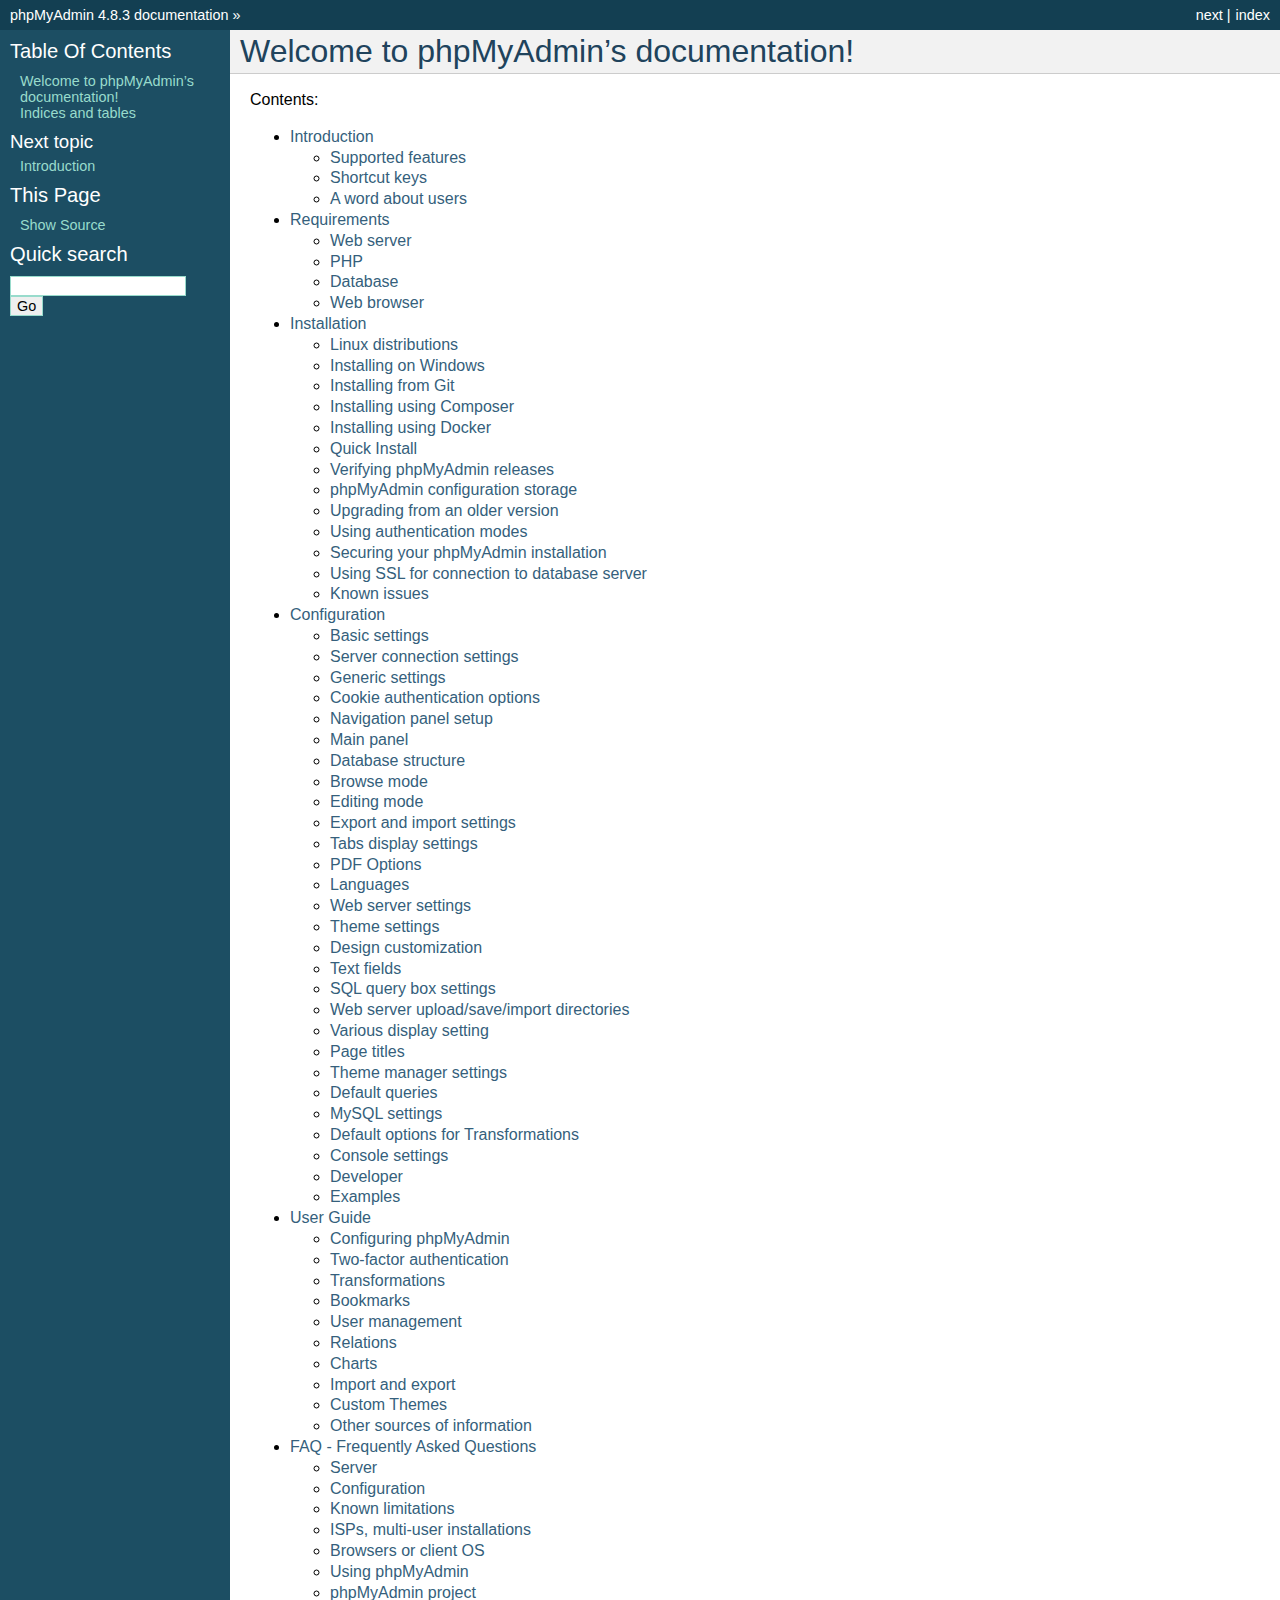
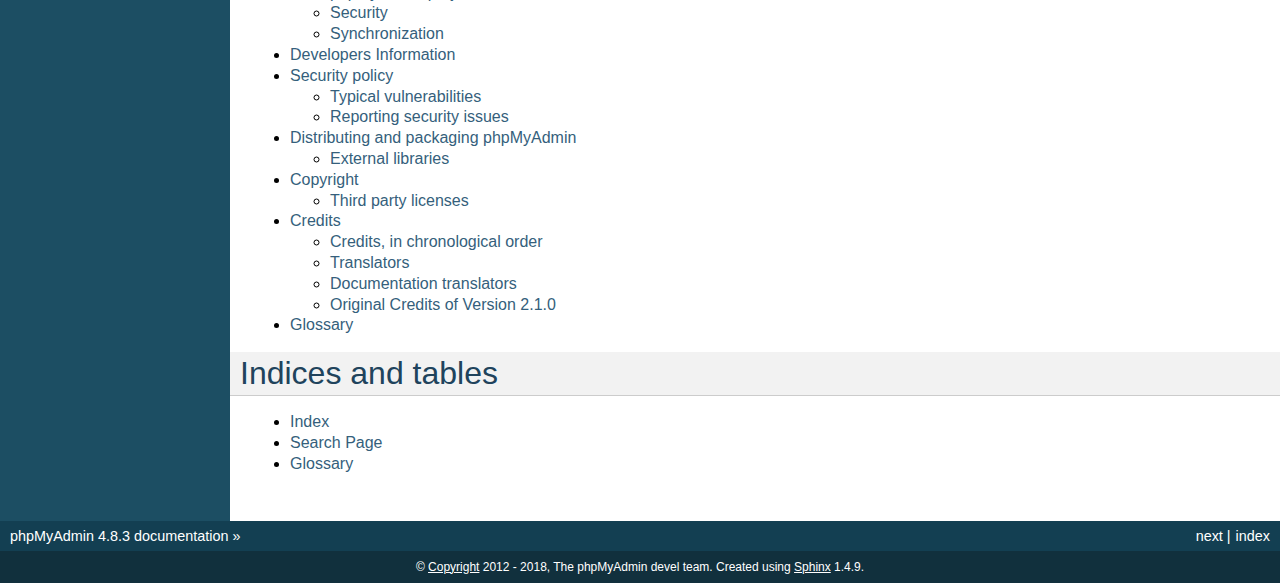
<file: public/phpMyAdmin/doc/html/index.html>
<!DOCTYPE html PUBLIC "-//W3C//DTD XHTML 1.0 Transitional//EN"
  "http://www.w3.org/TR/xhtml1/DTD/xhtml1-transitional.dtd">


<html xmlns="http://www.w3.org/1999/xhtml">
  <head>
    <meta http-equiv="Content-Type" content="text/html; charset=utf-8" />
    
    <title>Welcome to phpMyAdmin’s documentation! &#8212; phpMyAdmin 4.8.3 documentation</title>
    
    <link rel="stylesheet" href="_static/classic.css" type="text/css" />
    <link rel="stylesheet" href="_static/pygments.css" type="text/css" />
    
    <script type="text/javascript">
      var DOCUMENTATION_OPTIONS = {
        URL_ROOT:    './',
        VERSION:     '4.8.3',
        COLLAPSE_INDEX: false,
        FILE_SUFFIX: '.html',
        HAS_SOURCE:  true
      };
    </script>
    <script type="text/javascript" src="_static/jquery.js"></script>
    <script type="text/javascript" src="_static/underscore.js"></script>
    <script type="text/javascript" src="_static/doctools.js"></script>
    <link rel="index" title="Index" href="genindex.html" />
    <link rel="search" title="Search" href="search.html" />
    <link rel="copyright" title="Copyright" href="copyright.html" />
    <link rel="top" title="phpMyAdmin 4.8.3 documentation" href="#" />
    <link rel="next" title="Introduction" href="intro.html" /> 
  </head>
  <body role="document">
    <div class="related" role="navigation" aria-label="related navigation">
      <h3>Navigation</h3>
      <ul>
        <li class="right" style="margin-right: 10px">
          <a href="genindex.html" title="General Index"
             accesskey="I">index</a></li>
        <li class="right" >
          <a href="intro.html" title="Introduction"
             accesskey="N">next</a> |</li>
        <li class="nav-item nav-item-0"><a href="#">phpMyAdmin 4.8.3 documentation</a> &#187;</li> 
      </ul>
    </div>  

    <div class="document">
      <div class="documentwrapper">
        <div class="bodywrapper">
          <div class="body" role="main">
            
  <div class="section" id="welcome-to-phpmyadmin-s-documentation">
<h1>Welcome to phpMyAdmin&#8217;s documentation!<a class="headerlink" href="#welcome-to-phpmyadmin-s-documentation" title="Permalink to this headline">¶</a></h1>
<p>Contents:</p>
<div class="toctree-wrapper compound">
<ul>
<li class="toctree-l1"><a class="reference internal" href="intro.html">Introduction</a><ul>
<li class="toctree-l2"><a class="reference internal" href="intro.html#supported-features">Supported features</a></li>
<li class="toctree-l2"><a class="reference internal" href="intro.html#shortcut-keys">Shortcut keys</a></li>
<li class="toctree-l2"><a class="reference internal" href="intro.html#a-word-about-users">A word about users</a></li>
</ul>
</li>
<li class="toctree-l1"><a class="reference internal" href="require.html">Requirements</a><ul>
<li class="toctree-l2"><a class="reference internal" href="require.html#web-server">Web server</a></li>
<li class="toctree-l2"><a class="reference internal" href="require.html#php">PHP</a></li>
<li class="toctree-l2"><a class="reference internal" href="require.html#database">Database</a></li>
<li class="toctree-l2"><a class="reference internal" href="require.html#web-browser">Web browser</a></li>
</ul>
</li>
<li class="toctree-l1"><a class="reference internal" href="setup.html">Installation</a><ul>
<li class="toctree-l2"><a class="reference internal" href="setup.html#linux-distributions">Linux distributions</a></li>
<li class="toctree-l2"><a class="reference internal" href="setup.html#installing-on-windows">Installing on Windows</a></li>
<li class="toctree-l2"><a class="reference internal" href="setup.html#installing-from-git">Installing from Git</a></li>
<li class="toctree-l2"><a class="reference internal" href="setup.html#installing-using-composer">Installing using Composer</a></li>
<li class="toctree-l2"><a class="reference internal" href="setup.html#installing-using-docker">Installing using Docker</a></li>
<li class="toctree-l2"><a class="reference internal" href="setup.html#quick-install">Quick Install</a></li>
<li class="toctree-l2"><a class="reference internal" href="setup.html#verifying-phpmyadmin-releases">Verifying phpMyAdmin releases</a></li>
<li class="toctree-l2"><a class="reference internal" href="setup.html#phpmyadmin-configuration-storage">phpMyAdmin configuration storage</a></li>
<li class="toctree-l2"><a class="reference internal" href="setup.html#upgrading-from-an-older-version">Upgrading from an older version</a></li>
<li class="toctree-l2"><a class="reference internal" href="setup.html#using-authentication-modes">Using authentication modes</a></li>
<li class="toctree-l2"><a class="reference internal" href="setup.html#securing-your-phpmyadmin-installation">Securing your phpMyAdmin installation</a></li>
<li class="toctree-l2"><a class="reference internal" href="setup.html#using-ssl-for-connection-to-database-server">Using SSL for connection to database server</a></li>
<li class="toctree-l2"><a class="reference internal" href="setup.html#known-issues">Known issues</a></li>
</ul>
</li>
<li class="toctree-l1"><a class="reference internal" href="config.html">Configuration</a><ul>
<li class="toctree-l2"><a class="reference internal" href="config.html#basic-settings">Basic settings</a></li>
<li class="toctree-l2"><a class="reference internal" href="config.html#server-connection-settings">Server connection settings</a></li>
<li class="toctree-l2"><a class="reference internal" href="config.html#generic-settings">Generic settings</a></li>
<li class="toctree-l2"><a class="reference internal" href="config.html#cookie-authentication-options">Cookie authentication options</a></li>
<li class="toctree-l2"><a class="reference internal" href="config.html#navigation-panel-setup">Navigation panel setup</a></li>
<li class="toctree-l2"><a class="reference internal" href="config.html#main-panel">Main panel</a></li>
<li class="toctree-l2"><a class="reference internal" href="config.html#database-structure">Database structure</a></li>
<li class="toctree-l2"><a class="reference internal" href="config.html#browse-mode">Browse mode</a></li>
<li class="toctree-l2"><a class="reference internal" href="config.html#editing-mode">Editing mode</a></li>
<li class="toctree-l2"><a class="reference internal" href="config.html#export-and-import-settings">Export and import settings</a></li>
<li class="toctree-l2"><a class="reference internal" href="config.html#tabs-display-settings">Tabs display settings</a></li>
<li class="toctree-l2"><a class="reference internal" href="config.html#pdf-options">PDF Options</a></li>
<li class="toctree-l2"><a class="reference internal" href="config.html#languages">Languages</a></li>
<li class="toctree-l2"><a class="reference internal" href="config.html#web-server-settings">Web server settings</a></li>
<li class="toctree-l2"><a class="reference internal" href="config.html#theme-settings">Theme settings</a></li>
<li class="toctree-l2"><a class="reference internal" href="config.html#design-customization">Design customization</a></li>
<li class="toctree-l2"><a class="reference internal" href="config.html#text-fields">Text fields</a></li>
<li class="toctree-l2"><a class="reference internal" href="config.html#sql-query-box-settings">SQL query box settings</a></li>
<li class="toctree-l2"><a class="reference internal" href="config.html#web-server-upload-save-import-directories">Web server upload/save/import directories</a></li>
<li class="toctree-l2"><a class="reference internal" href="config.html#various-display-setting">Various display setting</a></li>
<li class="toctree-l2"><a class="reference internal" href="config.html#page-titles">Page titles</a></li>
<li class="toctree-l2"><a class="reference internal" href="config.html#theme-manager-settings">Theme manager settings</a></li>
<li class="toctree-l2"><a class="reference internal" href="config.html#default-queries">Default queries</a></li>
<li class="toctree-l2"><a class="reference internal" href="config.html#mysql-settings">MySQL settings</a></li>
<li class="toctree-l2"><a class="reference internal" href="config.html#default-options-for-transformations">Default options for Transformations</a></li>
<li class="toctree-l2"><a class="reference internal" href="config.html#console-settings">Console settings</a></li>
<li class="toctree-l2"><a class="reference internal" href="config.html#developer">Developer</a></li>
<li class="toctree-l2"><a class="reference internal" href="config.html#examples">Examples</a></li>
</ul>
</li>
<li class="toctree-l1"><a class="reference internal" href="user.html">User Guide</a><ul>
<li class="toctree-l2"><a class="reference internal" href="settings.html">Configuring phpMyAdmin</a></li>
<li class="toctree-l2"><a class="reference internal" href="two_factor.html">Two-factor authentication</a></li>
<li class="toctree-l2"><a class="reference internal" href="transformations.html">Transformations</a></li>
<li class="toctree-l2"><a class="reference internal" href="bookmarks.html">Bookmarks</a></li>
<li class="toctree-l2"><a class="reference internal" href="privileges.html">User management</a></li>
<li class="toctree-l2"><a class="reference internal" href="relations.html">Relations</a></li>
<li class="toctree-l2"><a class="reference internal" href="charts.html">Charts</a></li>
<li class="toctree-l2"><a class="reference internal" href="import_export.html">Import and export</a></li>
<li class="toctree-l2"><a class="reference internal" href="themes.html">Custom Themes</a></li>
<li class="toctree-l2"><a class="reference internal" href="other.html">Other sources of information</a></li>
</ul>
</li>
<li class="toctree-l1"><a class="reference internal" href="faq.html">FAQ - Frequently Asked Questions</a><ul>
<li class="toctree-l2"><a class="reference internal" href="faq.html#server">Server</a></li>
<li class="toctree-l2"><a class="reference internal" href="faq.html#configuration">Configuration</a></li>
<li class="toctree-l2"><a class="reference internal" href="faq.html#known-limitations">Known limitations</a></li>
<li class="toctree-l2"><a class="reference internal" href="faq.html#isps-multi-user-installations">ISPs, multi-user installations</a></li>
<li class="toctree-l2"><a class="reference internal" href="faq.html#browsers-or-client-os">Browsers or client OS</a></li>
<li class="toctree-l2"><a class="reference internal" href="faq.html#using-phpmyadmin">Using phpMyAdmin</a></li>
<li class="toctree-l2"><a class="reference internal" href="faq.html#phpmyadmin-project">phpMyAdmin project</a></li>
<li class="toctree-l2"><a class="reference internal" href="faq.html#security">Security</a></li>
<li class="toctree-l2"><a class="reference internal" href="faq.html#synchronization">Synchronization</a></li>
</ul>
</li>
<li class="toctree-l1"><a class="reference internal" href="developers.html">Developers Information</a></li>
<li class="toctree-l1"><a class="reference internal" href="security.html">Security policy</a><ul>
<li class="toctree-l2"><a class="reference internal" href="security.html#typical-vulnerabilities">Typical vulnerabilities</a></li>
<li class="toctree-l2"><a class="reference internal" href="security.html#reporting-security-issues">Reporting security issues</a></li>
</ul>
</li>
<li class="toctree-l1"><a class="reference internal" href="vendors.html">Distributing and packaging phpMyAdmin</a><ul>
<li class="toctree-l2"><a class="reference internal" href="vendors.html#external-libraries">External libraries</a></li>
</ul>
</li>
<li class="toctree-l1"><a class="reference internal" href="copyright.html">Copyright</a><ul>
<li class="toctree-l2"><a class="reference internal" href="copyright.html#third-party-licenses">Third party licenses</a></li>
</ul>
</li>
<li class="toctree-l1"><a class="reference internal" href="credits.html">Credits</a><ul>
<li class="toctree-l2"><a class="reference internal" href="credits.html#credits-in-chronological-order">Credits, in chronological order</a></li>
<li class="toctree-l2"><a class="reference internal" href="credits.html#translators">Translators</a></li>
<li class="toctree-l2"><a class="reference internal" href="credits.html#documentation-translators">Documentation translators</a></li>
<li class="toctree-l2"><a class="reference internal" href="credits.html#original-credits-of-version-2-1-0">Original Credits of Version 2.1.0</a></li>
</ul>
</li>
<li class="toctree-l1"><a class="reference internal" href="glossary.html">Glossary</a></li>
</ul>
</div>
</div>
<div class="section" id="indices-and-tables">
<h1>Indices and tables<a class="headerlink" href="#indices-and-tables" title="Permalink to this headline">¶</a></h1>
<ul class="simple">
<li><a class="reference internal" href="genindex.html"><span class="std std-ref">Index</span></a></li>
<li><a class="reference internal" href="search.html"><span class="std std-ref">Search Page</span></a></li>
<li><a class="reference internal" href="glossary.html#glossary"><span class="std std-ref">Glossary</span></a></li>
</ul>
</div>


          </div>
        </div>
      </div>
      <div class="sphinxsidebar" role="navigation" aria-label="main navigation">
        <div class="sphinxsidebarwrapper">
  <h3><a href="#">Table Of Contents</a></h3>
  <ul>
<li><a class="reference internal" href="#">Welcome to phpMyAdmin&#8217;s documentation!</a></li>
<li><a class="reference internal" href="#indices-and-tables">Indices and tables</a></li>
</ul>

  <h4>Next topic</h4>
  <p class="topless"><a href="intro.html"
                        title="next chapter">Introduction</a></p>
  <div role="note" aria-label="source link">
    <h3>This Page</h3>
    <ul class="this-page-menu">
      <li><a href="_sources/index.txt"
            rel="nofollow">Show Source</a></li>
    </ul>
   </div>
<div id="searchbox" style="display: none" role="search">
  <h3>Quick search</h3>
    <form class="search" action="search.html" method="get">
      <div><input type="text" name="q" /></div>
      <div><input type="submit" value="Go" /></div>
      <input type="hidden" name="check_keywords" value="yes" />
      <input type="hidden" name="area" value="default" />
    </form>
</div>
<script type="text/javascript">$('#searchbox').show(0);</script>
        </div>
      </div>
      <div class="clearer"></div>
    </div>
    <div class="related" role="navigation" aria-label="related navigation">
      <h3>Navigation</h3>
      <ul>
        <li class="right" style="margin-right: 10px">
          <a href="genindex.html" title="General Index"
             >index</a></li>
        <li class="right" >
          <a href="intro.html" title="Introduction"
             >next</a> |</li>
        <li class="nav-item nav-item-0"><a href="#">phpMyAdmin 4.8.3 documentation</a> &#187;</li> 
      </ul>
    </div>
    <div class="footer" role="contentinfo">
        &#169; <a href="copyright.html">Copyright</a> 2012 - 2018, The phpMyAdmin devel team.
      Created using <a href="http://sphinx-doc.org/">Sphinx</a> 1.4.9.
    </div>
  </body>
</html>
</file>
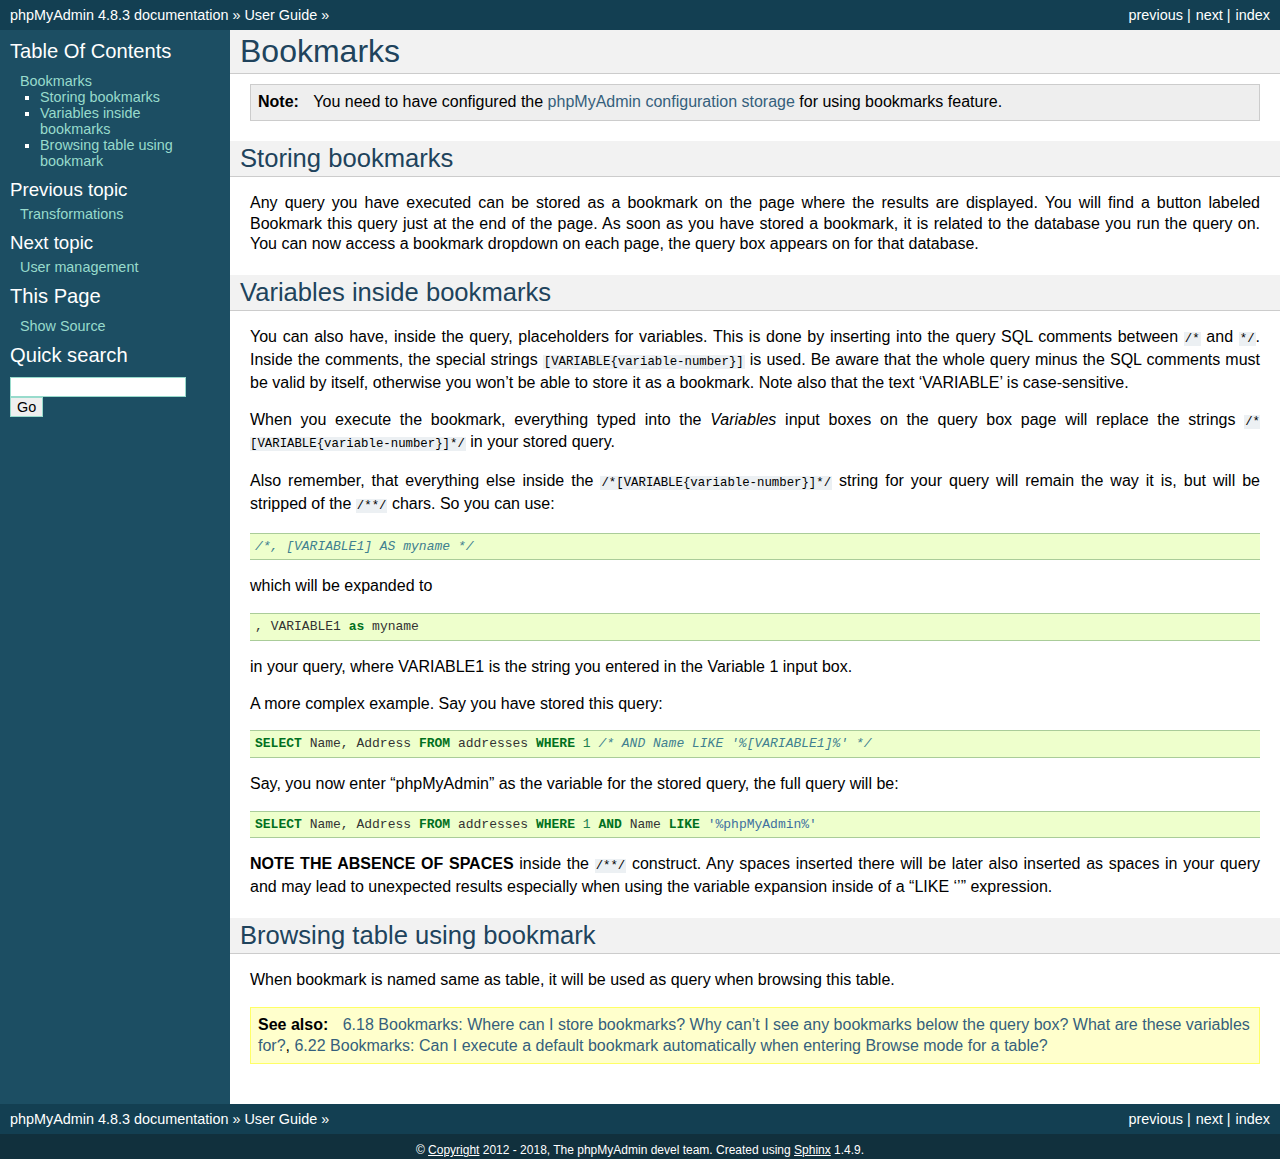
<file: public/phpMyAdmin/doc/html/bookmarks.html>
<!DOCTYPE html PUBLIC "-//W3C//DTD XHTML 1.0 Transitional//EN"
  "http://www.w3.org/TR/xhtml1/DTD/xhtml1-transitional.dtd">


<html xmlns="http://www.w3.org/1999/xhtml">
  <head>
    <meta http-equiv="Content-Type" content="text/html; charset=utf-8" />
    
    <title>Bookmarks &#8212; phpMyAdmin 4.8.3 documentation</title>
    
    <link rel="stylesheet" href="_static/classic.css" type="text/css" />
    <link rel="stylesheet" href="_static/pygments.css" type="text/css" />
    
    <script type="text/javascript">
      var DOCUMENTATION_OPTIONS = {
        URL_ROOT:    './',
        VERSION:     '4.8.3',
        COLLAPSE_INDEX: false,
        FILE_SUFFIX: '.html',
        HAS_SOURCE:  true
      };
    </script>
    <script type="text/javascript" src="_static/jquery.js"></script>
    <script type="text/javascript" src="_static/underscore.js"></script>
    <script type="text/javascript" src="_static/doctools.js"></script>
    <link rel="index" title="Index" href="genindex.html" />
    <link rel="search" title="Search" href="search.html" />
    <link rel="copyright" title="Copyright" href="copyright.html" />
    <link rel="top" title="phpMyAdmin 4.8.3 documentation" href="index.html" />
    <link rel="up" title="User Guide" href="user.html" />
    <link rel="next" title="User management" href="privileges.html" />
    <link rel="prev" title="Transformations" href="transformations.html" /> 
  </head>
  <body role="document">
    <div class="related" role="navigation" aria-label="related navigation">
      <h3>Navigation</h3>
      <ul>
        <li class="right" style="margin-right: 10px">
          <a href="genindex.html" title="General Index"
             accesskey="I">index</a></li>
        <li class="right" >
          <a href="privileges.html" title="User management"
             accesskey="N">next</a> |</li>
        <li class="right" >
          <a href="transformations.html" title="Transformations"
             accesskey="P">previous</a> |</li>
        <li class="nav-item nav-item-0"><a href="index.html">phpMyAdmin 4.8.3 documentation</a> &#187;</li>
          <li class="nav-item nav-item-1"><a href="user.html" accesskey="U">User Guide</a> &#187;</li> 
      </ul>
    </div>  

    <div class="document">
      <div class="documentwrapper">
        <div class="bodywrapper">
          <div class="body" role="main">
            
  <div class="section" id="bookmarks">
<span id="id1"></span><h1>Bookmarks<a class="headerlink" href="#bookmarks" title="Permalink to this headline">¶</a></h1>
<div class="admonition note">
<p class="first admonition-title">Note</p>
<p class="last">You need to have configured the <a class="reference internal" href="setup.html#linked-tables"><span class="std std-ref">phpMyAdmin configuration storage</span></a> for using bookmarks
feature.</p>
</div>
<div class="section" id="storing-bookmarks">
<h2>Storing bookmarks<a class="headerlink" href="#storing-bookmarks" title="Permalink to this headline">¶</a></h2>
<p>Any query you have executed can be stored as a bookmark on the page
where the results are displayed. You will find a button labeled
<span class="guilabel">Bookmark this query</span> just at the end of the page. As soon as you have
stored a bookmark, it is related to the database you run the query on.
You can now access a bookmark dropdown on each page, the query box
appears on for that database.</p>
</div>
<div class="section" id="variables-inside-bookmarks">
<h2>Variables inside bookmarks<a class="headerlink" href="#variables-inside-bookmarks" title="Permalink to this headline">¶</a></h2>
<p>You can also have, inside the query, placeholders for variables.
This is done by inserting into the query SQL comments between <code class="docutils literal"><span class="pre">/*</span></code> and
<code class="docutils literal"><span class="pre">*/</span></code>. Inside the comments, the special strings <code class="docutils literal"><span class="pre">[VARIABLE{variable-number}]</span></code> is used.
Be aware that the whole query minus the SQL comments must be
valid by itself, otherwise you won&#8217;t be able to store it as a bookmark.
Note also that the text &#8216;VARIABLE&#8217; is case-sensitive.</p>
<p>When you execute the bookmark, everything typed into the <em>Variables</em>
input boxes on the query box page will replace the strings <code class="docutils literal"><span class="pre">/*[VARIABLE{variable-number}]*/</span></code> in
your stored query.</p>
<p>Also remember, that everything else inside the <code class="docutils literal"><span class="pre">/*[VARIABLE{variable-number}]*/</span></code> string for
your query will remain the way it is, but will be stripped of the <code class="docutils literal"><span class="pre">/**/</span></code>
chars. So you can use:</p>
<div class="highlight-mysql"><div class="highlight"><pre><span></span><span class="cm">/*, [VARIABLE1] AS myname */</span>
</pre></div>
</div>
<p>which will be expanded to</p>
<div class="highlight-mysql"><div class="highlight"><pre><span></span><span class="p">,</span> <span class="n">VARIABLE1</span> <span class="k">as</span> <span class="n">myname</span>
</pre></div>
</div>
<p>in your query, where VARIABLE1 is the string you entered in the Variable 1 input box.</p>
<p>A more complex example. Say you have stored
this query:</p>
<div class="highlight-mysql"><div class="highlight"><pre><span></span><span class="k">SELECT</span> <span class="n">Name</span><span class="p">,</span> <span class="n">Address</span> <span class="k">FROM</span> <span class="n">addresses</span> <span class="k">WHERE</span> <span class="mi">1</span> <span class="cm">/* AND Name LIKE &#39;%[VARIABLE1]%&#39; */</span>
</pre></div>
</div>
<p>Say, you now enter &#8220;phpMyAdmin&#8221; as the variable for the stored query, the full
query will be:</p>
<div class="highlight-mysql"><div class="highlight"><pre><span></span><span class="k">SELECT</span> <span class="n">Name</span><span class="p">,</span> <span class="n">Address</span> <span class="k">FROM</span> <span class="n">addresses</span> <span class="k">WHERE</span> <span class="mi">1</span> <span class="k">AND</span> <span class="n">Name</span> <span class="k">LIKE</span> <span class="s1">&#39;%phpMyAdmin%&#39;</span>
</pre></div>
</div>
<p><strong>NOTE THE ABSENCE OF SPACES</strong> inside the <code class="docutils literal"><span class="pre">/**/</span></code> construct. Any spaces
inserted there will be later also inserted as spaces in your query and may lead
to unexpected results especially when using the variable expansion inside of a
&#8220;LIKE &#8216;&#8217;&#8221; expression.</p>
</div>
<div class="section" id="browsing-table-using-bookmark">
<h2>Browsing table using bookmark<a class="headerlink" href="#browsing-table-using-bookmark" title="Permalink to this headline">¶</a></h2>
<p>When bookmark is named same as table, it will be used as query when browsing
this table.</p>
<div class="admonition seealso">
<p class="first admonition-title">See also</p>
<p class="last"><a class="reference internal" href="faq.html#faqbookmark"><span class="std std-ref">6.18 Bookmarks: Where can I store bookmarks? Why can&#8217;t I see any bookmarks below the query box? What are these variables for?</span></a>,
<a class="reference internal" href="faq.html#faq6-22"><span class="std std-ref">6.22 Bookmarks: Can I execute a default bookmark automatically when entering Browse mode for a table?</span></a></p>
</div>
</div>
</div>


          </div>
        </div>
      </div>
      <div class="sphinxsidebar" role="navigation" aria-label="main navigation">
        <div class="sphinxsidebarwrapper">
  <h3><a href="index.html">Table Of Contents</a></h3>
  <ul>
<li><a class="reference internal" href="#">Bookmarks</a><ul>
<li><a class="reference internal" href="#storing-bookmarks">Storing bookmarks</a></li>
<li><a class="reference internal" href="#variables-inside-bookmarks">Variables inside bookmarks</a></li>
<li><a class="reference internal" href="#browsing-table-using-bookmark">Browsing table using bookmark</a></li>
</ul>
</li>
</ul>

  <h4>Previous topic</h4>
  <p class="topless"><a href="transformations.html"
                        title="previous chapter">Transformations</a></p>
  <h4>Next topic</h4>
  <p class="topless"><a href="privileges.html"
                        title="next chapter">User management</a></p>
  <div role="note" aria-label="source link">
    <h3>This Page</h3>
    <ul class="this-page-menu">
      <li><a href="_sources/bookmarks.txt"
            rel="nofollow">Show Source</a></li>
    </ul>
   </div>
<div id="searchbox" style="display: none" role="search">
  <h3>Quick search</h3>
    <form class="search" action="search.html" method="get">
      <div><input type="text" name="q" /></div>
      <div><input type="submit" value="Go" /></div>
      <input type="hidden" name="check_keywords" value="yes" />
      <input type="hidden" name="area" value="default" />
    </form>
</div>
<script type="text/javascript">$('#searchbox').show(0);</script>
        </div>
      </div>
      <div class="clearer"></div>
    </div>
    <div class="related" role="navigation" aria-label="related navigation">
      <h3>Navigation</h3>
      <ul>
        <li class="right" style="margin-right: 10px">
          <a href="genindex.html" title="General Index"
             >index</a></li>
        <li class="right" >
          <a href="privileges.html" title="User management"
             >next</a> |</li>
        <li class="right" >
          <a href="transformations.html" title="Transformations"
             >previous</a> |</li>
        <li class="nav-item nav-item-0"><a href="index.html">phpMyAdmin 4.8.3 documentation</a> &#187;</li>
          <li class="nav-item nav-item-1"><a href="user.html" >User Guide</a> &#187;</li> 
      </ul>
    </div>
    <div class="footer" role="contentinfo">
        &#169; <a href="copyright.html">Copyright</a> 2012 - 2018, The phpMyAdmin devel team.
      Created using <a href="http://sphinx-doc.org/">Sphinx</a> 1.4.9.
    </div>
  </body>
</html>
</file>
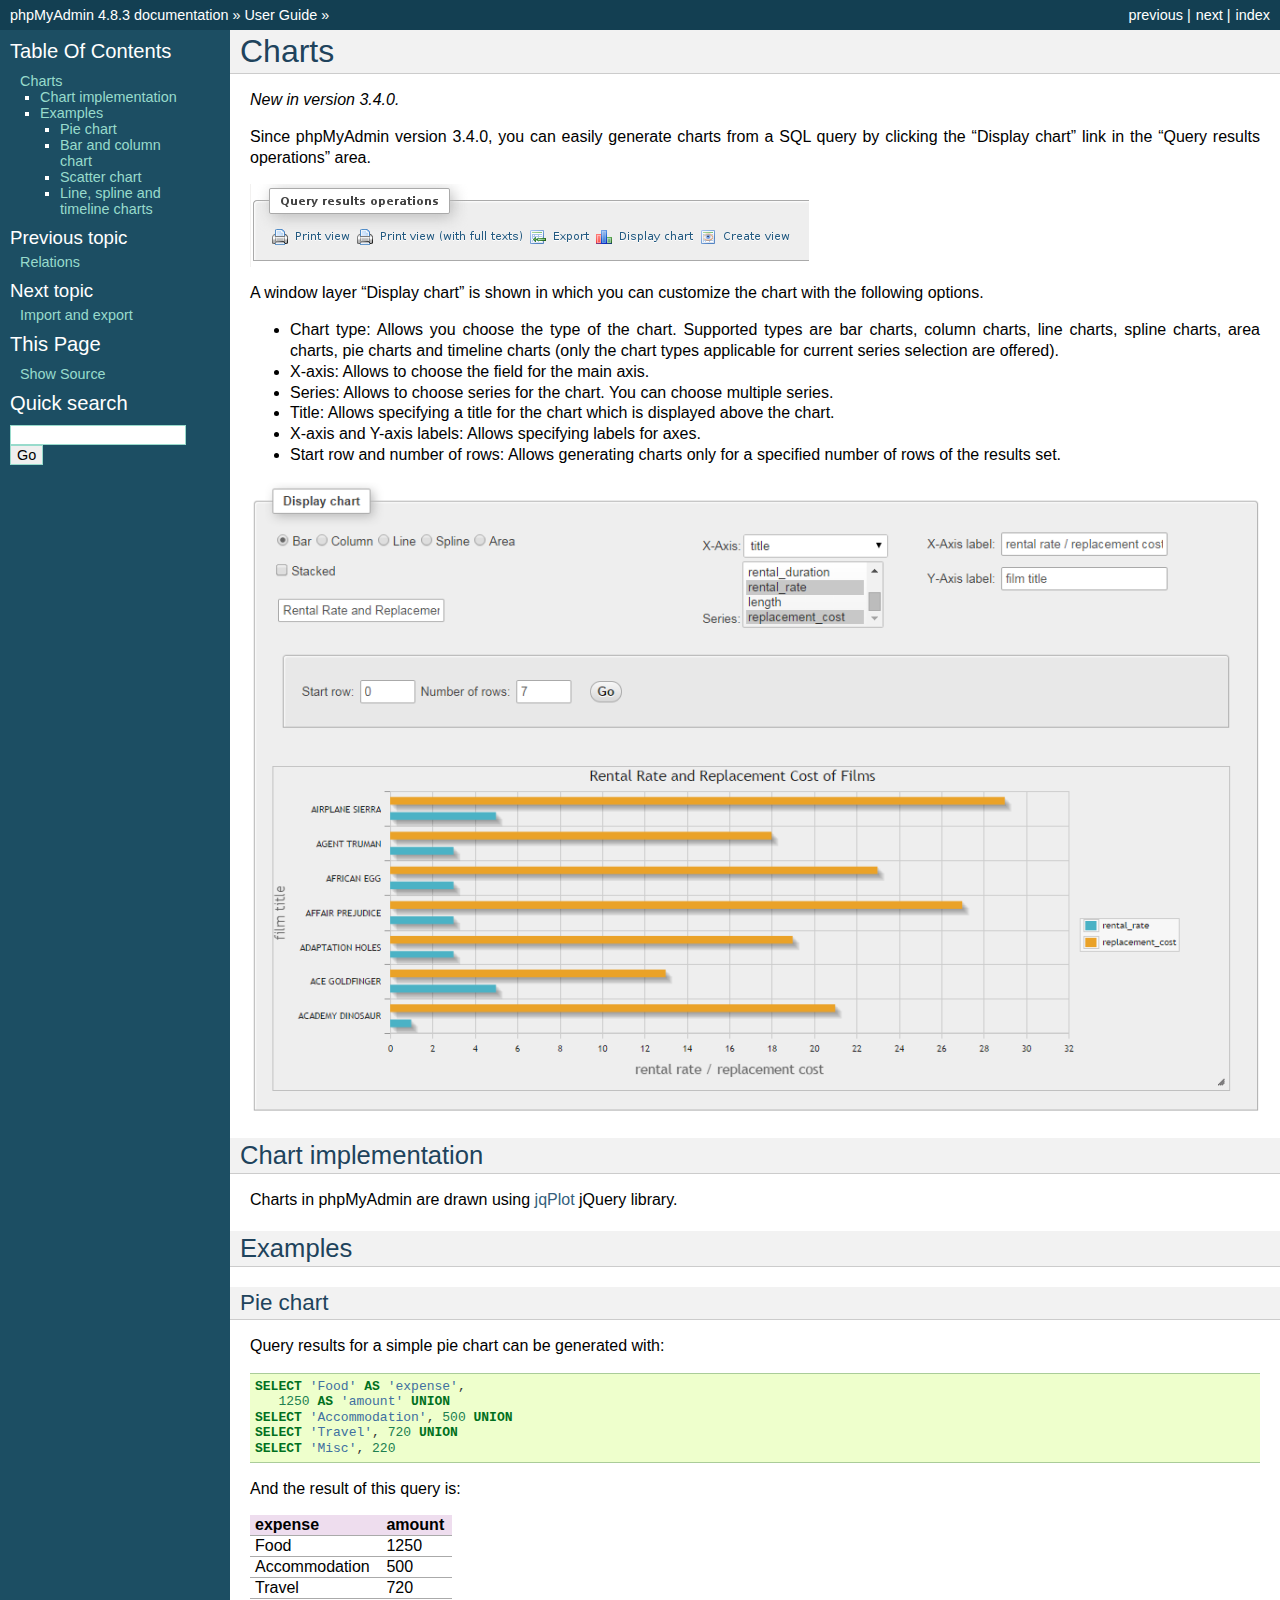
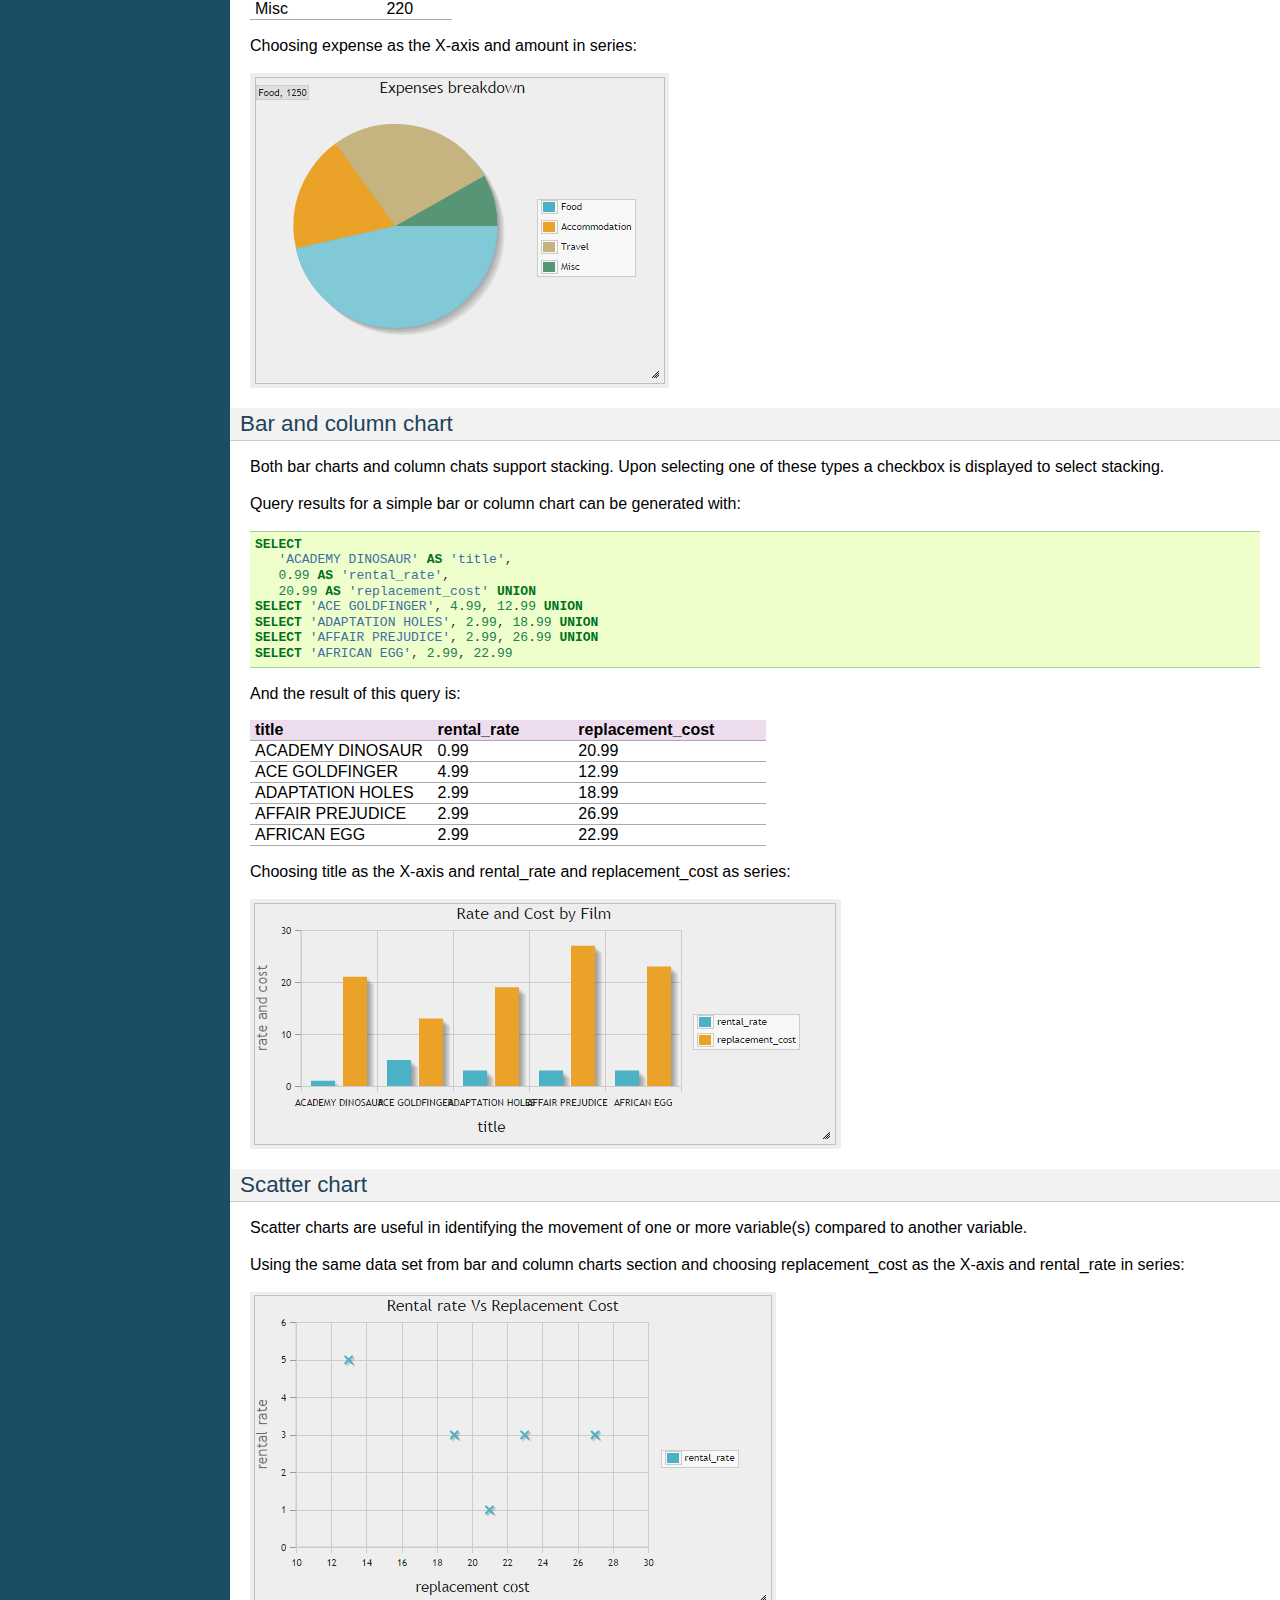
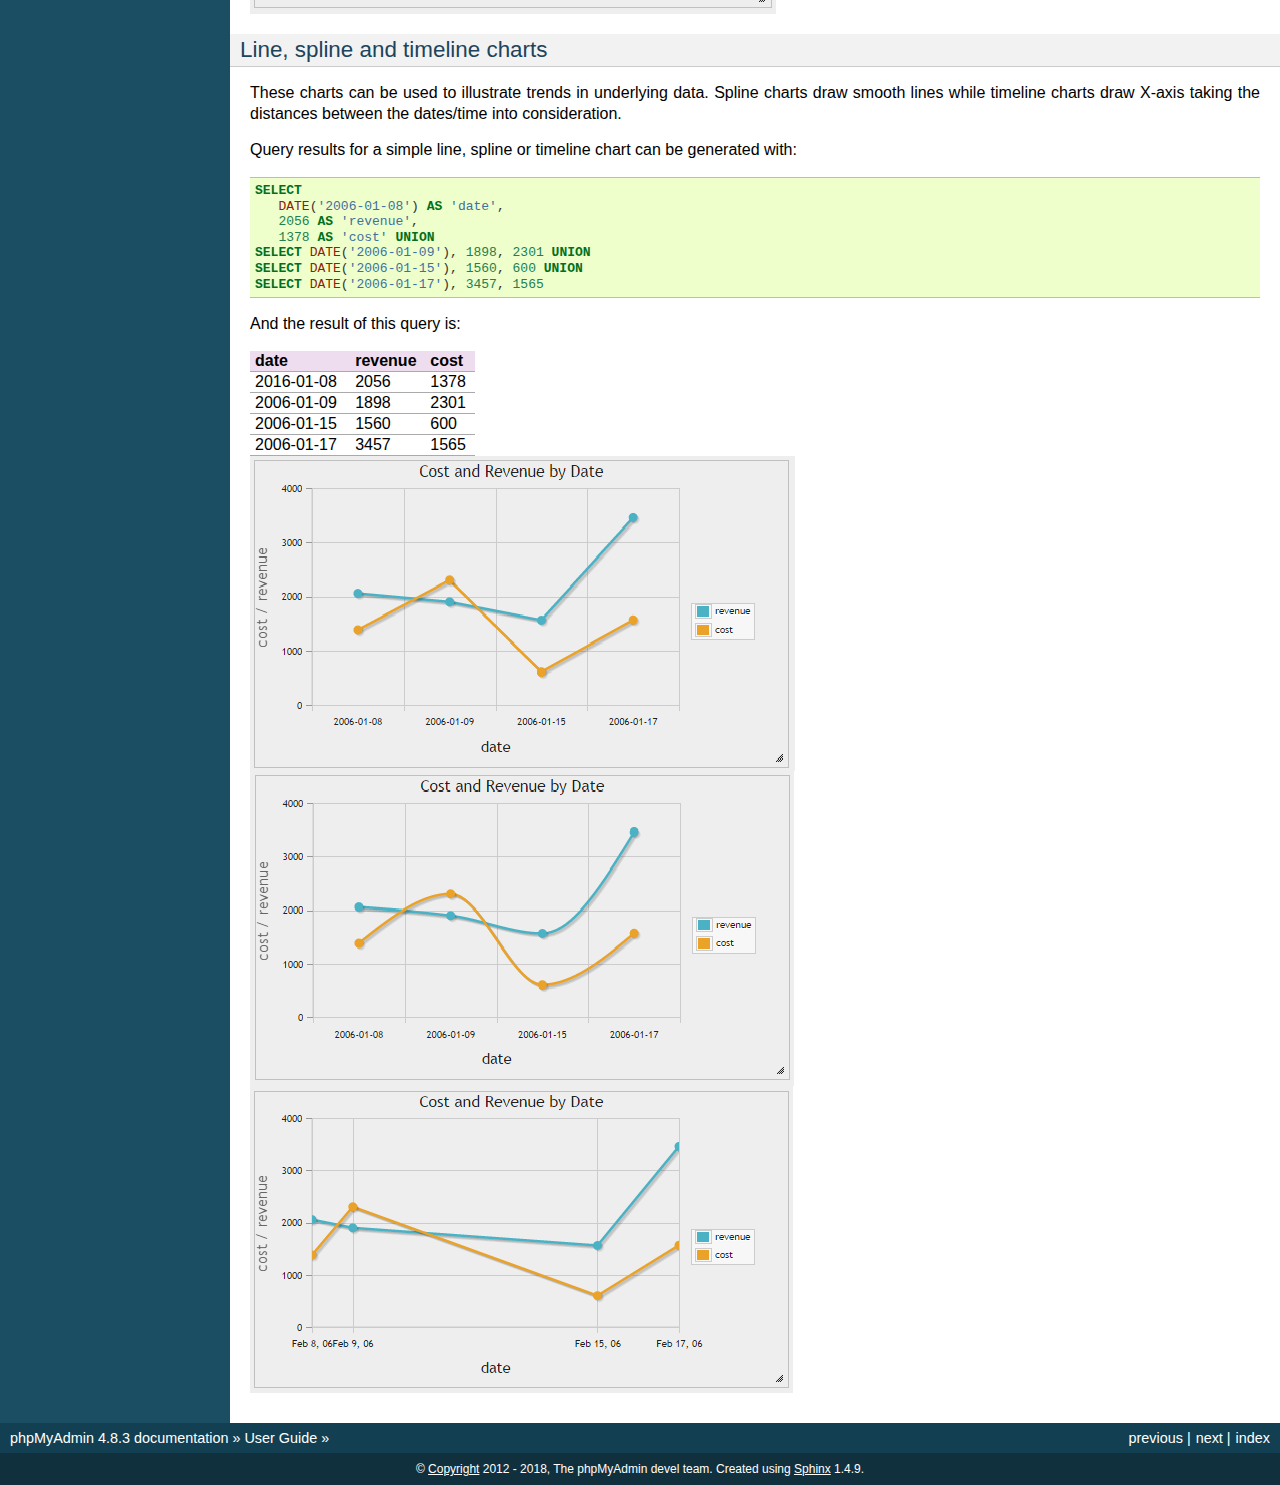
<file: public/phpMyAdmin/doc/html/charts.html>
<!DOCTYPE html PUBLIC "-//W3C//DTD XHTML 1.0 Transitional//EN"
  "http://www.w3.org/TR/xhtml1/DTD/xhtml1-transitional.dtd">


<html xmlns="http://www.w3.org/1999/xhtml">
  <head>
    <meta http-equiv="Content-Type" content="text/html; charset=utf-8" />
    
    <title>Charts &#8212; phpMyAdmin 4.8.3 documentation</title>
    
    <link rel="stylesheet" href="_static/classic.css" type="text/css" />
    <link rel="stylesheet" href="_static/pygments.css" type="text/css" />
    
    <script type="text/javascript">
      var DOCUMENTATION_OPTIONS = {
        URL_ROOT:    './',
        VERSION:     '4.8.3',
        COLLAPSE_INDEX: false,
        FILE_SUFFIX: '.html',
        HAS_SOURCE:  true
      };
    </script>
    <script type="text/javascript" src="_static/jquery.js"></script>
    <script type="text/javascript" src="_static/underscore.js"></script>
    <script type="text/javascript" src="_static/doctools.js"></script>
    <link rel="index" title="Index" href="genindex.html" />
    <link rel="search" title="Search" href="search.html" />
    <link rel="copyright" title="Copyright" href="copyright.html" />
    <link rel="top" title="phpMyAdmin 4.8.3 documentation" href="index.html" />
    <link rel="up" title="User Guide" href="user.html" />
    <link rel="next" title="Import and export" href="import_export.html" />
    <link rel="prev" title="Relations" href="relations.html" /> 
  </head>
  <body role="document">
    <div class="related" role="navigation" aria-label="related navigation">
      <h3>Navigation</h3>
      <ul>
        <li class="right" style="margin-right: 10px">
          <a href="genindex.html" title="General Index"
             accesskey="I">index</a></li>
        <li class="right" >
          <a href="import_export.html" title="Import and export"
             accesskey="N">next</a> |</li>
        <li class="right" >
          <a href="relations.html" title="Relations"
             accesskey="P">previous</a> |</li>
        <li class="nav-item nav-item-0"><a href="index.html">phpMyAdmin 4.8.3 documentation</a> &#187;</li>
          <li class="nav-item nav-item-1"><a href="user.html" accesskey="U">User Guide</a> &#187;</li> 
      </ul>
    </div>  

    <div class="document">
      <div class="documentwrapper">
        <div class="bodywrapper">
          <div class="body" role="main">
            
  <div class="section" id="charts">
<span id="id1"></span><h1>Charts<a class="headerlink" href="#charts" title="Permalink to this headline">¶</a></h1>
<div class="versionadded">
<p><span class="versionmodified">New in version 3.4.0.</span></p>
</div>
<p>Since phpMyAdmin version 3.4.0, you can easily generate charts from a SQL query
by clicking the &#8220;Display chart&#8221; link in the &#8220;Query results operations&#8221; area.</p>
<img alt="_images/query_result_operations.png" src="_images/query_result_operations.png" />
<p>A window layer &#8220;Display chart&#8221; is shown in which you can customize the chart with the following options.</p>
<ul class="simple">
<li>Chart type: Allows you choose the type of the chart. Supported types are bar charts, column charts, line charts, spline charts, area charts, pie charts and timeline charts (only the chart types applicable for current series selection are offered).</li>
<li>X-axis: Allows to choose the field for the main axis.</li>
<li>Series: Allows to choose series for the chart. You can choose multiple series.</li>
<li>Title: Allows specifying a title for the chart which is displayed above the chart.</li>
<li>X-axis and Y-axis labels: Allows specifying labels for axes.</li>
<li>Start row and number of rows: Allows generating charts only for a specified number of rows of the results set.</li>
</ul>
<img alt="_images/chart.png" src="_images/chart.png" />
<div class="section" id="chart-implementation">
<h2>Chart implementation<a class="headerlink" href="#chart-implementation" title="Permalink to this headline">¶</a></h2>
<p>Charts in phpMyAdmin are drawn using <a class="reference external" href="http://www.jqplot.com/">jqPlot</a> jQuery library.</p>
</div>
<div class="section" id="examples">
<h2>Examples<a class="headerlink" href="#examples" title="Permalink to this headline">¶</a></h2>
<div class="section" id="pie-chart">
<h3>Pie chart<a class="headerlink" href="#pie-chart" title="Permalink to this headline">¶</a></h3>
<p>Query results for a simple pie chart can be generated with:</p>
<div class="highlight-mysql"><div class="highlight"><pre><span></span><span class="k">SELECT</span> <span class="s1">&#39;Food&#39;</span> <span class="k">AS</span> <span class="s1">&#39;expense&#39;</span><span class="p">,</span>
   <span class="mi">1250</span> <span class="k">AS</span> <span class="s1">&#39;amount&#39;</span> <span class="k">UNION</span>
<span class="k">SELECT</span> <span class="s1">&#39;Accommodation&#39;</span><span class="p">,</span> <span class="mi">500</span> <span class="k">UNION</span>
<span class="k">SELECT</span> <span class="s1">&#39;Travel&#39;</span><span class="p">,</span> <span class="mi">720</span> <span class="k">UNION</span>
<span class="k">SELECT</span> <span class="s1">&#39;Misc&#39;</span><span class="p">,</span> <span class="mi">220</span>
</pre></div>
</div>
<p>And the result of this query is:</p>
<table border="1" class="docutils">
<colgroup>
<col width="65%" />
<col width="35%" />
</colgroup>
<thead valign="bottom">
<tr class="row-odd"><th class="head">expense</th>
<th class="head">amount</th>
</tr>
</thead>
<tbody valign="top">
<tr class="row-even"><td>Food</td>
<td>1250</td>
</tr>
<tr class="row-odd"><td>Accommodation</td>
<td>500</td>
</tr>
<tr class="row-even"><td>Travel</td>
<td>720</td>
</tr>
<tr class="row-odd"><td>Misc</td>
<td>220</td>
</tr>
</tbody>
</table>
<p>Choosing expense as the X-axis and amount in series:</p>
<img alt="_images/pie_chart.png" src="_images/pie_chart.png" />
</div>
<div class="section" id="bar-and-column-chart">
<h3>Bar and column chart<a class="headerlink" href="#bar-and-column-chart" title="Permalink to this headline">¶</a></h3>
<p>Both bar charts and column chats support stacking. Upon selecting one of these types a checkbox is displayed to select stacking.</p>
<p>Query results for a simple bar or column chart can be generated with:</p>
<div class="highlight-mysql"><div class="highlight"><pre><span></span><span class="k">SELECT</span>
   <span class="s1">&#39;ACADEMY DINOSAUR&#39;</span> <span class="k">AS</span> <span class="s1">&#39;title&#39;</span><span class="p">,</span>
   <span class="mi">0</span><span class="p">.</span><span class="mi">99</span> <span class="k">AS</span> <span class="s1">&#39;rental_rate&#39;</span><span class="p">,</span>
   <span class="mi">20</span><span class="p">.</span><span class="mi">99</span> <span class="k">AS</span> <span class="s1">&#39;replacement_cost&#39;</span> <span class="k">UNION</span>
<span class="k">SELECT</span> <span class="s1">&#39;ACE GOLDFINGER&#39;</span><span class="p">,</span> <span class="mi">4</span><span class="p">.</span><span class="mi">99</span><span class="p">,</span> <span class="mi">12</span><span class="p">.</span><span class="mi">99</span> <span class="k">UNION</span>
<span class="k">SELECT</span> <span class="s1">&#39;ADAPTATION HOLES&#39;</span><span class="p">,</span> <span class="mi">2</span><span class="p">.</span><span class="mi">99</span><span class="p">,</span> <span class="mi">18</span><span class="p">.</span><span class="mi">99</span> <span class="k">UNION</span>
<span class="k">SELECT</span> <span class="s1">&#39;AFFAIR PREJUDICE&#39;</span><span class="p">,</span> <span class="mi">2</span><span class="p">.</span><span class="mi">99</span><span class="p">,</span> <span class="mi">26</span><span class="p">.</span><span class="mi">99</span> <span class="k">UNION</span>
<span class="k">SELECT</span> <span class="s1">&#39;AFRICAN EGG&#39;</span><span class="p">,</span> <span class="mi">2</span><span class="p">.</span><span class="mi">99</span><span class="p">,</span> <span class="mi">22</span><span class="p">.</span><span class="mi">99</span>
</pre></div>
</div>
<p>And the result of this query is:</p>
<table border="1" class="docutils">
<colgroup>
<col width="35%" />
<col width="27%" />
<col width="37%" />
</colgroup>
<thead valign="bottom">
<tr class="row-odd"><th class="head">title</th>
<th class="head">rental_rate</th>
<th class="head">replacement_cost</th>
</tr>
</thead>
<tbody valign="top">
<tr class="row-even"><td>ACADEMY DINOSAUR</td>
<td>0.99</td>
<td>20.99</td>
</tr>
<tr class="row-odd"><td>ACE GOLDFINGER</td>
<td>4.99</td>
<td>12.99</td>
</tr>
<tr class="row-even"><td>ADAPTATION HOLES</td>
<td>2.99</td>
<td>18.99</td>
</tr>
<tr class="row-odd"><td>AFFAIR PREJUDICE</td>
<td>2.99</td>
<td>26.99</td>
</tr>
<tr class="row-even"><td>AFRICAN EGG</td>
<td>2.99</td>
<td>22.99</td>
</tr>
</tbody>
</table>
<p>Choosing title as the X-axis and rental_rate and replacement_cost as series:</p>
<img alt="_images/column_chart.png" src="_images/column_chart.png" />
</div>
<div class="section" id="scatter-chart">
<h3>Scatter chart<a class="headerlink" href="#scatter-chart" title="Permalink to this headline">¶</a></h3>
<p>Scatter charts are useful in identifying the movement of one or more variable(s) compared to another variable.</p>
<p>Using the same data set from bar and column charts section and choosing replacement_cost as the X-axis and rental_rate in series:</p>
<img alt="_images/scatter_chart.png" src="_images/scatter_chart.png" />
</div>
<div class="section" id="line-spline-and-timeline-charts">
<h3>Line, spline and timeline charts<a class="headerlink" href="#line-spline-and-timeline-charts" title="Permalink to this headline">¶</a></h3>
<p>These charts can be used to illustrate trends in underlying data. Spline charts draw smooth lines while timeline charts draw X-axis taking the distances between the dates/time into consideration.</p>
<p>Query results for a simple line, spline or timeline chart can be generated with:</p>
<div class="highlight-mysql"><div class="highlight"><pre><span></span><span class="k">SELECT</span>
   <span class="kt">DATE</span><span class="p">(</span><span class="s1">&#39;2006-01-08&#39;</span><span class="p">)</span> <span class="k">AS</span> <span class="s1">&#39;date&#39;</span><span class="p">,</span>
   <span class="mi">2056</span> <span class="k">AS</span> <span class="s1">&#39;revenue&#39;</span><span class="p">,</span>
   <span class="mi">1378</span> <span class="k">AS</span> <span class="s1">&#39;cost&#39;</span> <span class="k">UNION</span>
<span class="k">SELECT</span> <span class="kt">DATE</span><span class="p">(</span><span class="s1">&#39;2006-01-09&#39;</span><span class="p">),</span> <span class="mi">1898</span><span class="p">,</span> <span class="mi">2301</span> <span class="k">UNION</span>
<span class="k">SELECT</span> <span class="kt">DATE</span><span class="p">(</span><span class="s1">&#39;2006-01-15&#39;</span><span class="p">),</span> <span class="mi">1560</span><span class="p">,</span> <span class="mi">600</span> <span class="k">UNION</span>
<span class="k">SELECT</span> <span class="kt">DATE</span><span class="p">(</span><span class="s1">&#39;2006-01-17&#39;</span><span class="p">),</span> <span class="mi">3457</span><span class="p">,</span> <span class="mi">1565</span>
</pre></div>
</div>
<p>And the result of this query is:</p>
<table border="1" class="docutils">
<colgroup>
<col width="44%" />
<col width="33%" />
<col width="22%" />
</colgroup>
<thead valign="bottom">
<tr class="row-odd"><th class="head">date</th>
<th class="head">revenue</th>
<th class="head">cost</th>
</tr>
</thead>
<tbody valign="top">
<tr class="row-even"><td>2016-01-08</td>
<td>2056</td>
<td>1378</td>
</tr>
<tr class="row-odd"><td>2006-01-09</td>
<td>1898</td>
<td>2301</td>
</tr>
<tr class="row-even"><td>2006-01-15</td>
<td>1560</td>
<td>600</td>
</tr>
<tr class="row-odd"><td>2006-01-17</td>
<td>3457</td>
<td>1565</td>
</tr>
</tbody>
</table>
<img alt="_images/line_chart.png" src="_images/line_chart.png" />
<img alt="_images/spline_chart.png" src="_images/spline_chart.png" />
<img alt="_images/timeline_chart.png" src="_images/timeline_chart.png" />
</div>
</div>
</div>


          </div>
        </div>
      </div>
      <div class="sphinxsidebar" role="navigation" aria-label="main navigation">
        <div class="sphinxsidebarwrapper">
  <h3><a href="index.html">Table Of Contents</a></h3>
  <ul>
<li><a class="reference internal" href="#">Charts</a><ul>
<li><a class="reference internal" href="#chart-implementation">Chart implementation</a></li>
<li><a class="reference internal" href="#examples">Examples</a><ul>
<li><a class="reference internal" href="#pie-chart">Pie chart</a></li>
<li><a class="reference internal" href="#bar-and-column-chart">Bar and column chart</a></li>
<li><a class="reference internal" href="#scatter-chart">Scatter chart</a></li>
<li><a class="reference internal" href="#line-spline-and-timeline-charts">Line, spline and timeline charts</a></li>
</ul>
</li>
</ul>
</li>
</ul>

  <h4>Previous topic</h4>
  <p class="topless"><a href="relations.html"
                        title="previous chapter">Relations</a></p>
  <h4>Next topic</h4>
  <p class="topless"><a href="import_export.html"
                        title="next chapter">Import and export</a></p>
  <div role="note" aria-label="source link">
    <h3>This Page</h3>
    <ul class="this-page-menu">
      <li><a href="_sources/charts.txt"
            rel="nofollow">Show Source</a></li>
    </ul>
   </div>
<div id="searchbox" style="display: none" role="search">
  <h3>Quick search</h3>
    <form class="search" action="search.html" method="get">
      <div><input type="text" name="q" /></div>
      <div><input type="submit" value="Go" /></div>
      <input type="hidden" name="check_keywords" value="yes" />
      <input type="hidden" name="area" value="default" />
    </form>
</div>
<script type="text/javascript">$('#searchbox').show(0);</script>
        </div>
      </div>
      <div class="clearer"></div>
    </div>
    <div class="related" role="navigation" aria-label="related navigation">
      <h3>Navigation</h3>
      <ul>
        <li class="right" style="margin-right: 10px">
          <a href="genindex.html" title="General Index"
             >index</a></li>
        <li class="right" >
          <a href="import_export.html" title="Import and export"
             >next</a> |</li>
        <li class="right" >
          <a href="relations.html" title="Relations"
             >previous</a> |</li>
        <li class="nav-item nav-item-0"><a href="index.html">phpMyAdmin 4.8.3 documentation</a> &#187;</li>
          <li class="nav-item nav-item-1"><a href="user.html" >User Guide</a> &#187;</li> 
      </ul>
    </div>
    <div class="footer" role="contentinfo">
        &#169; <a href="copyright.html">Copyright</a> 2012 - 2018, The phpMyAdmin devel team.
      Created using <a href="http://sphinx-doc.org/">Sphinx</a> 1.4.9.
    </div>
  </body>
</html>
</file>
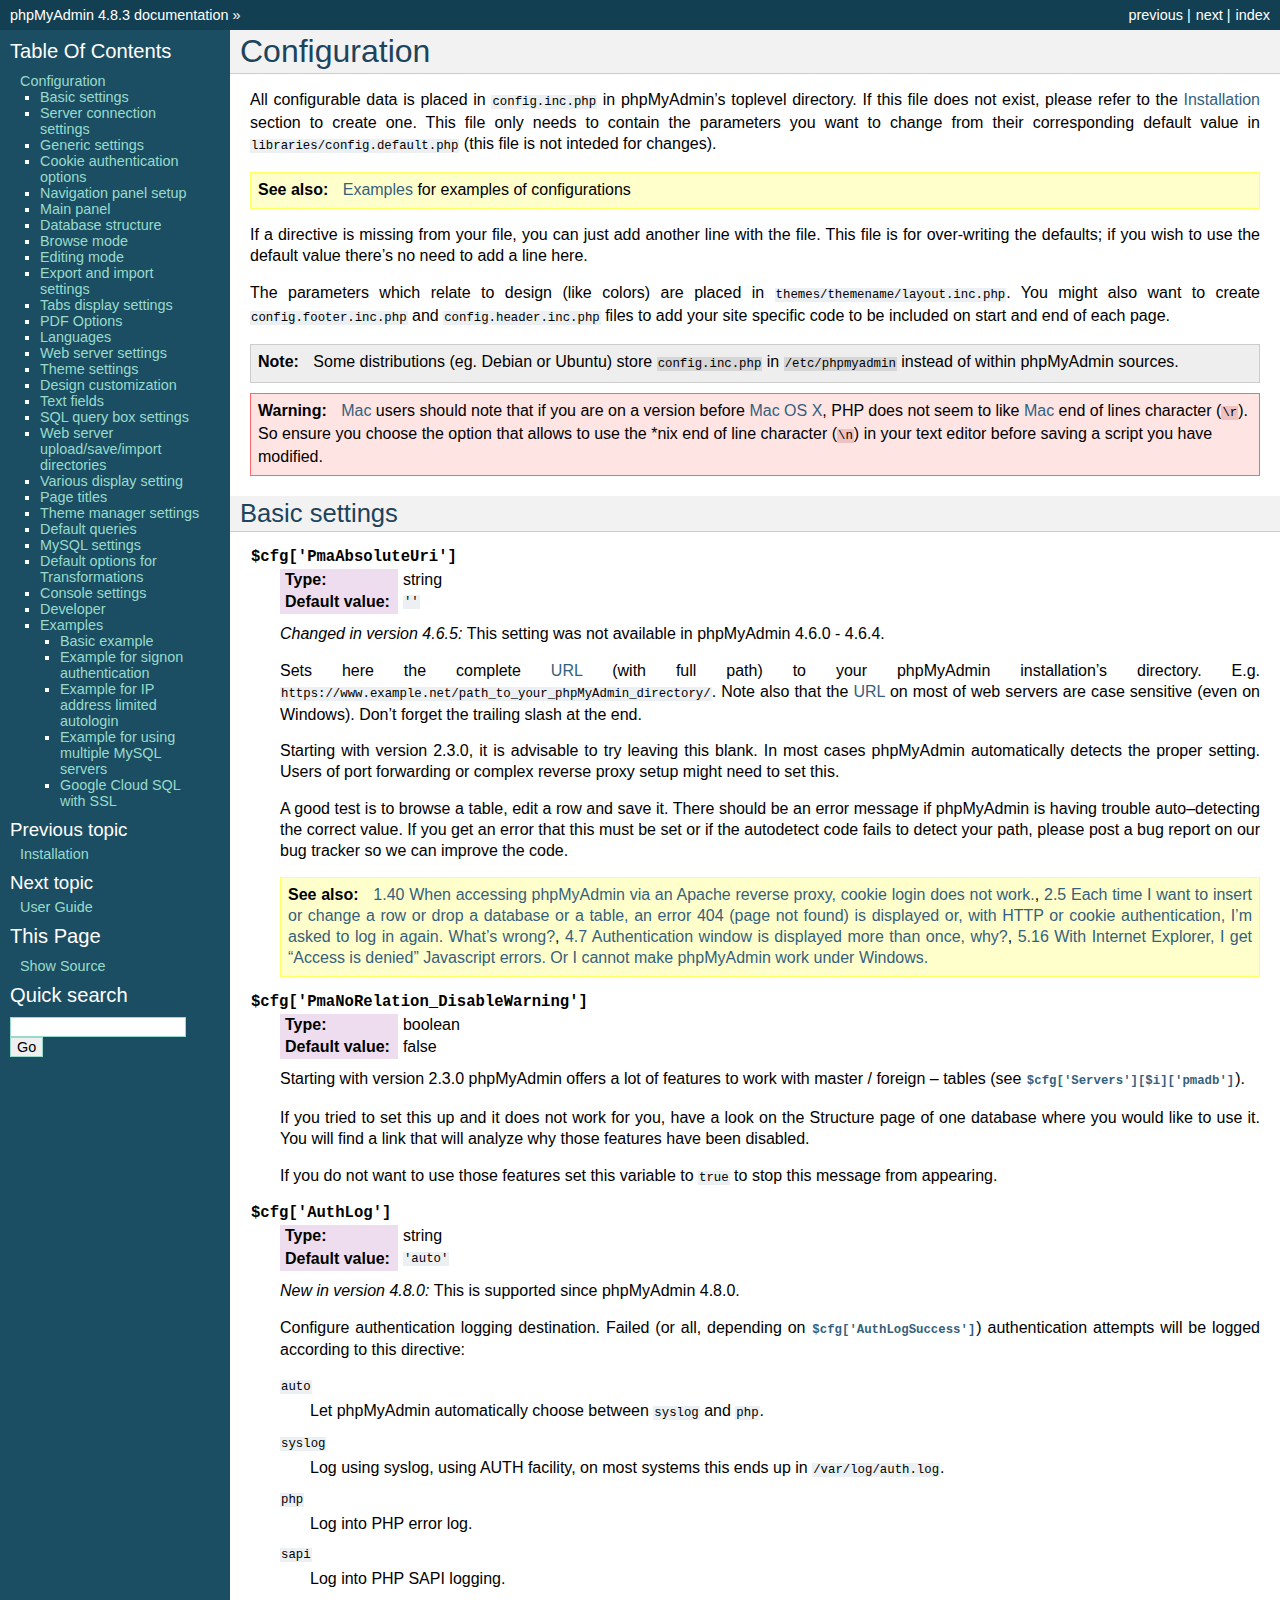
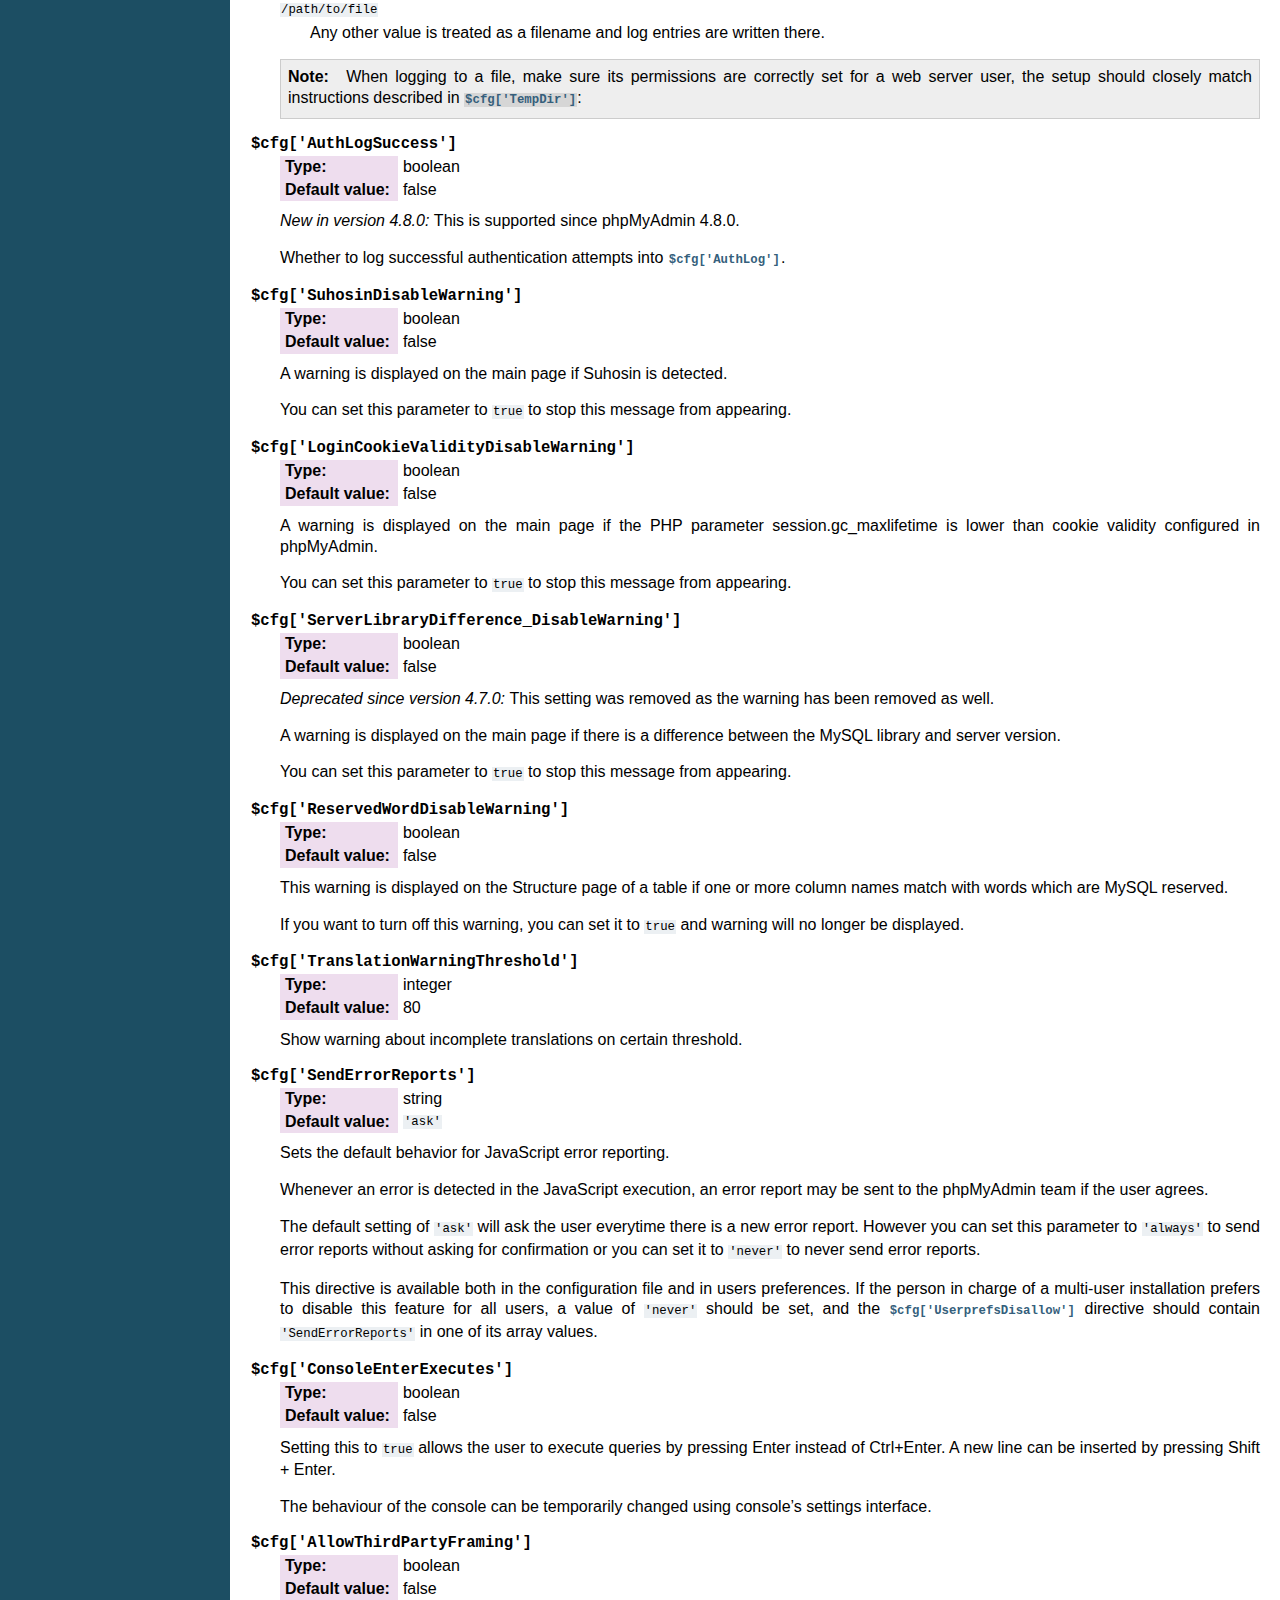
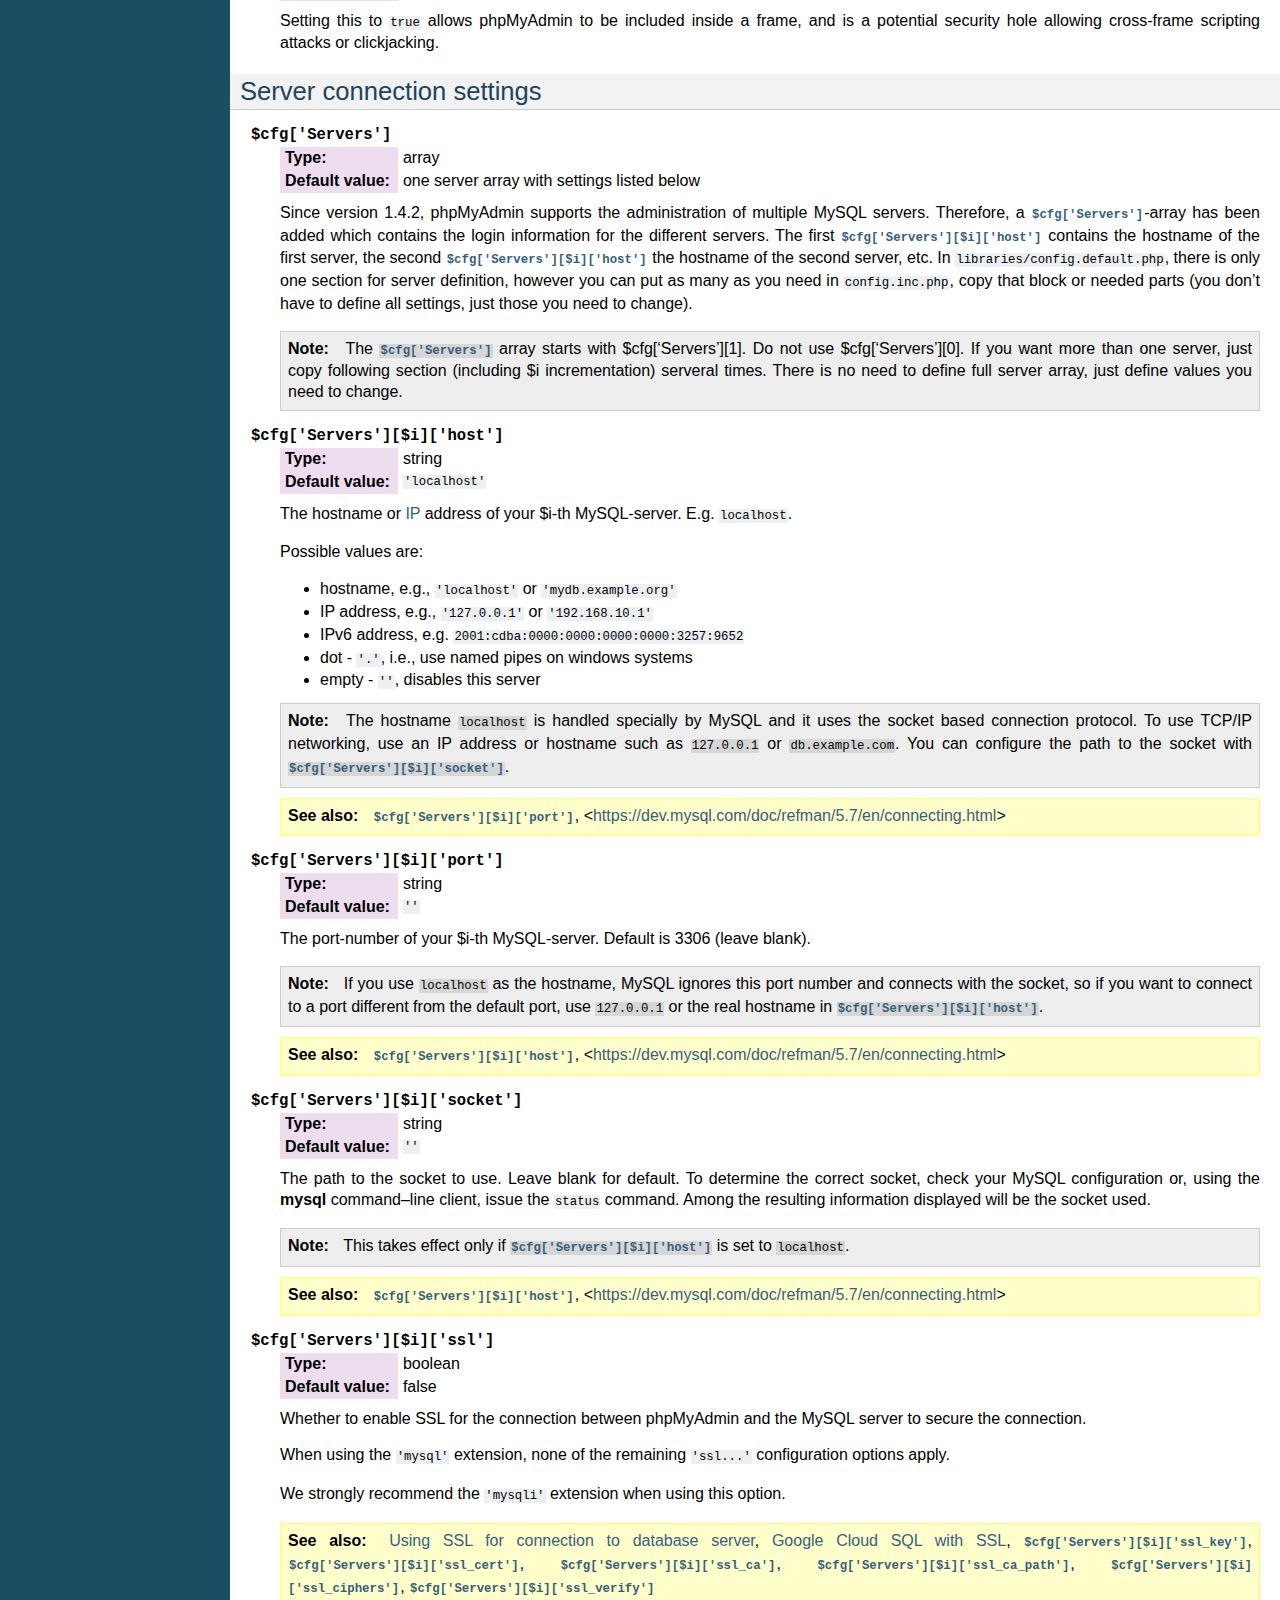
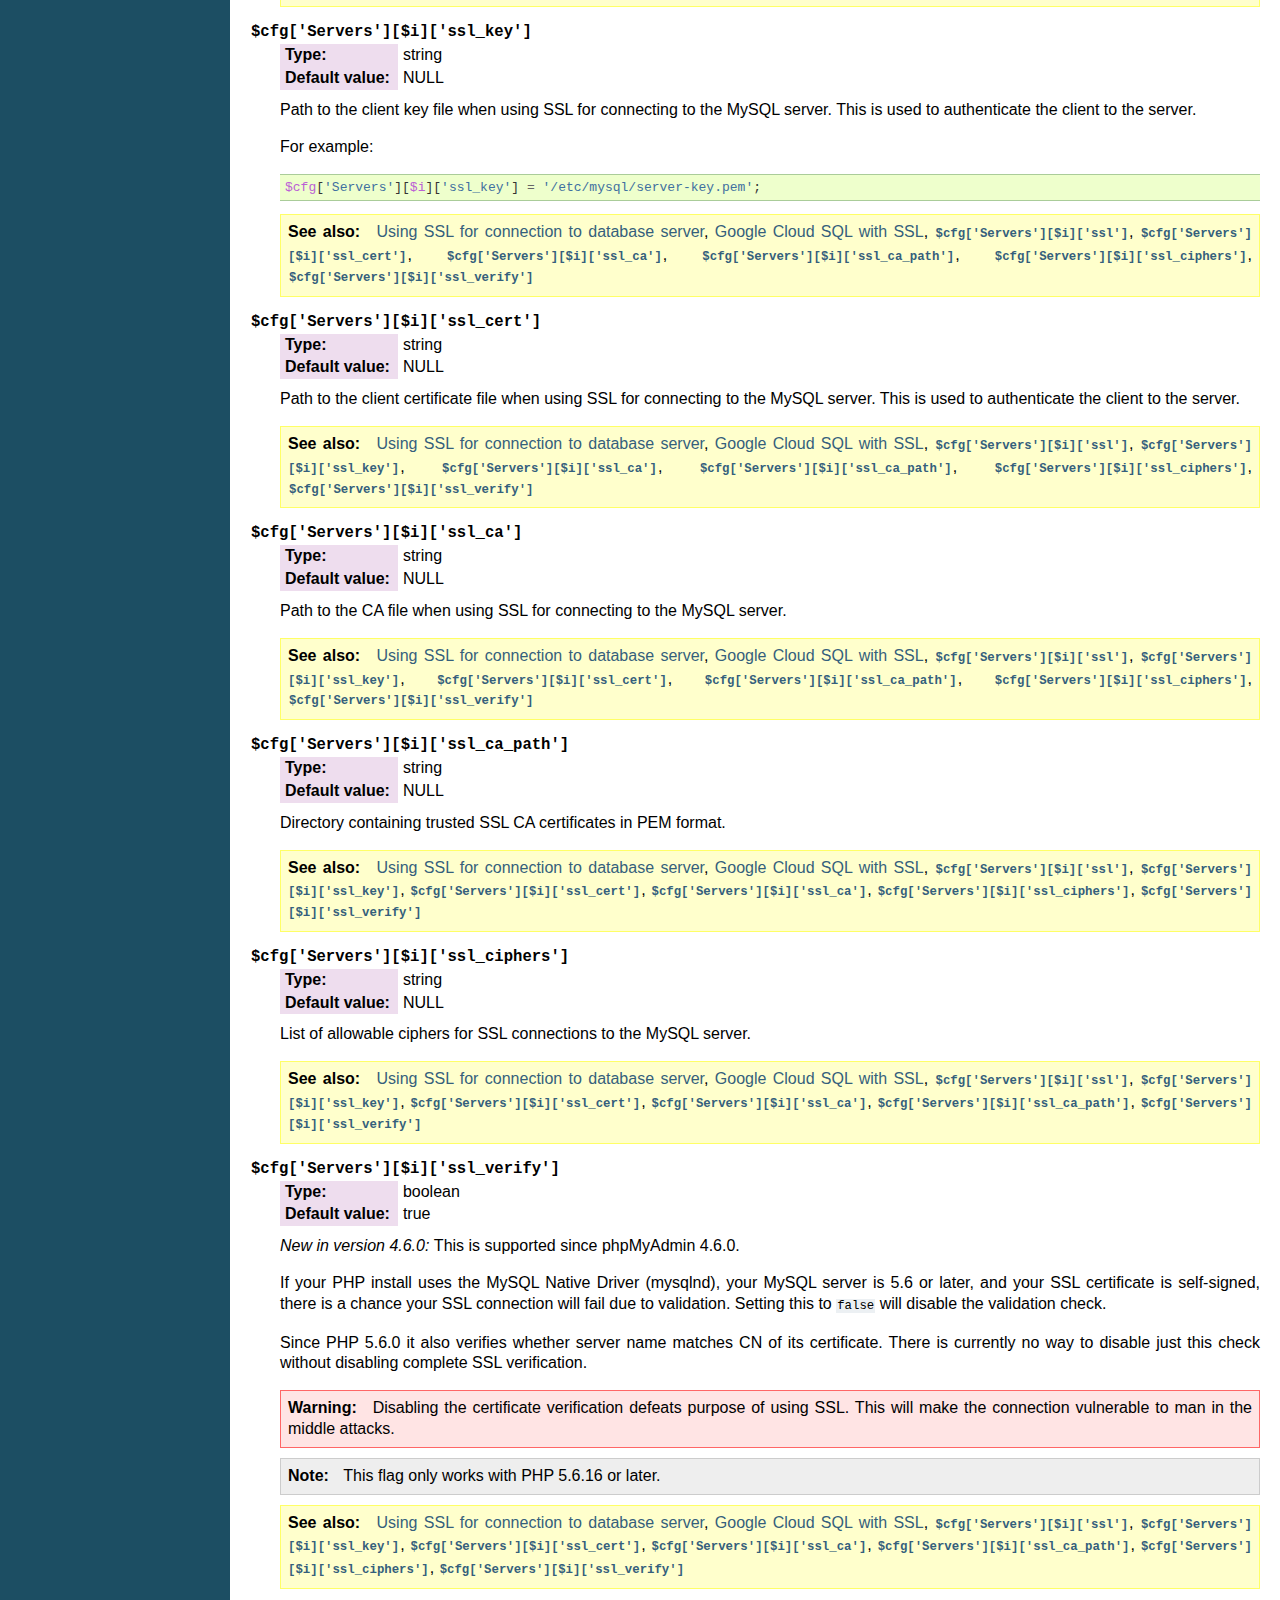
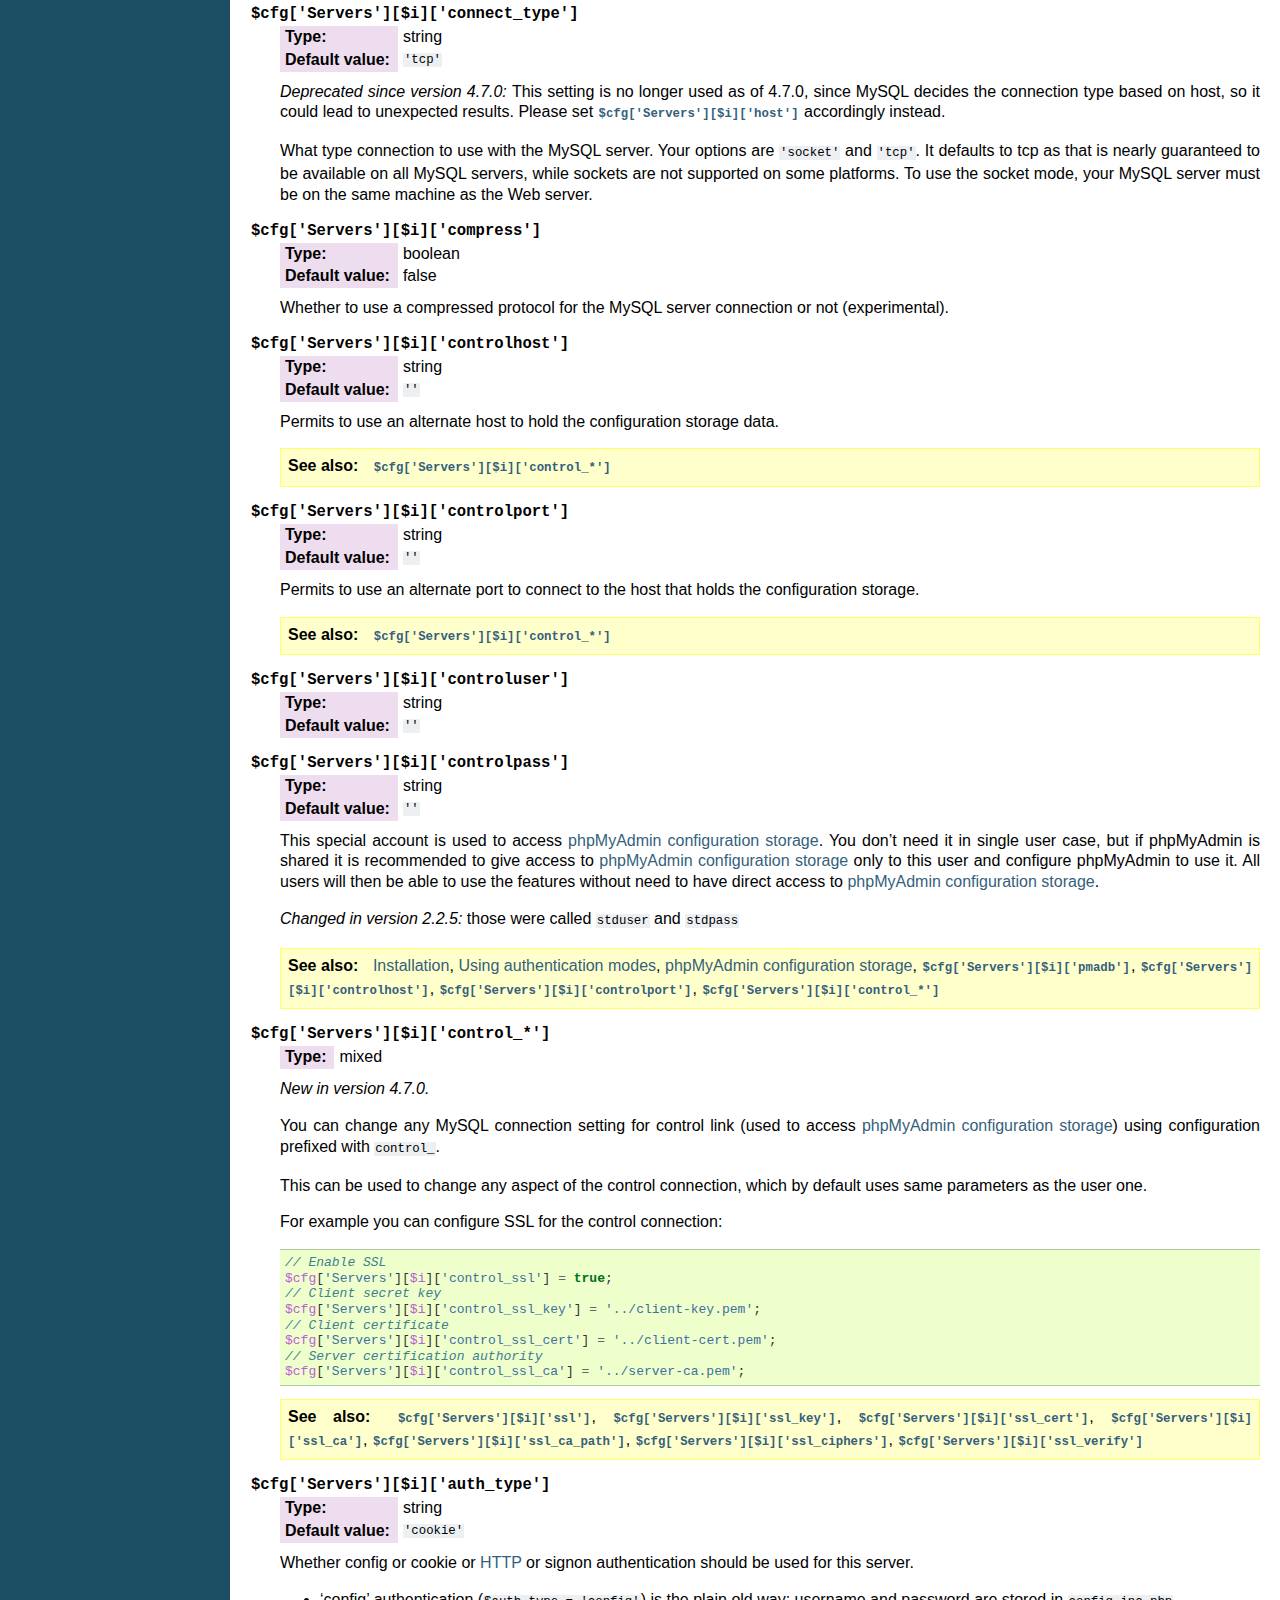
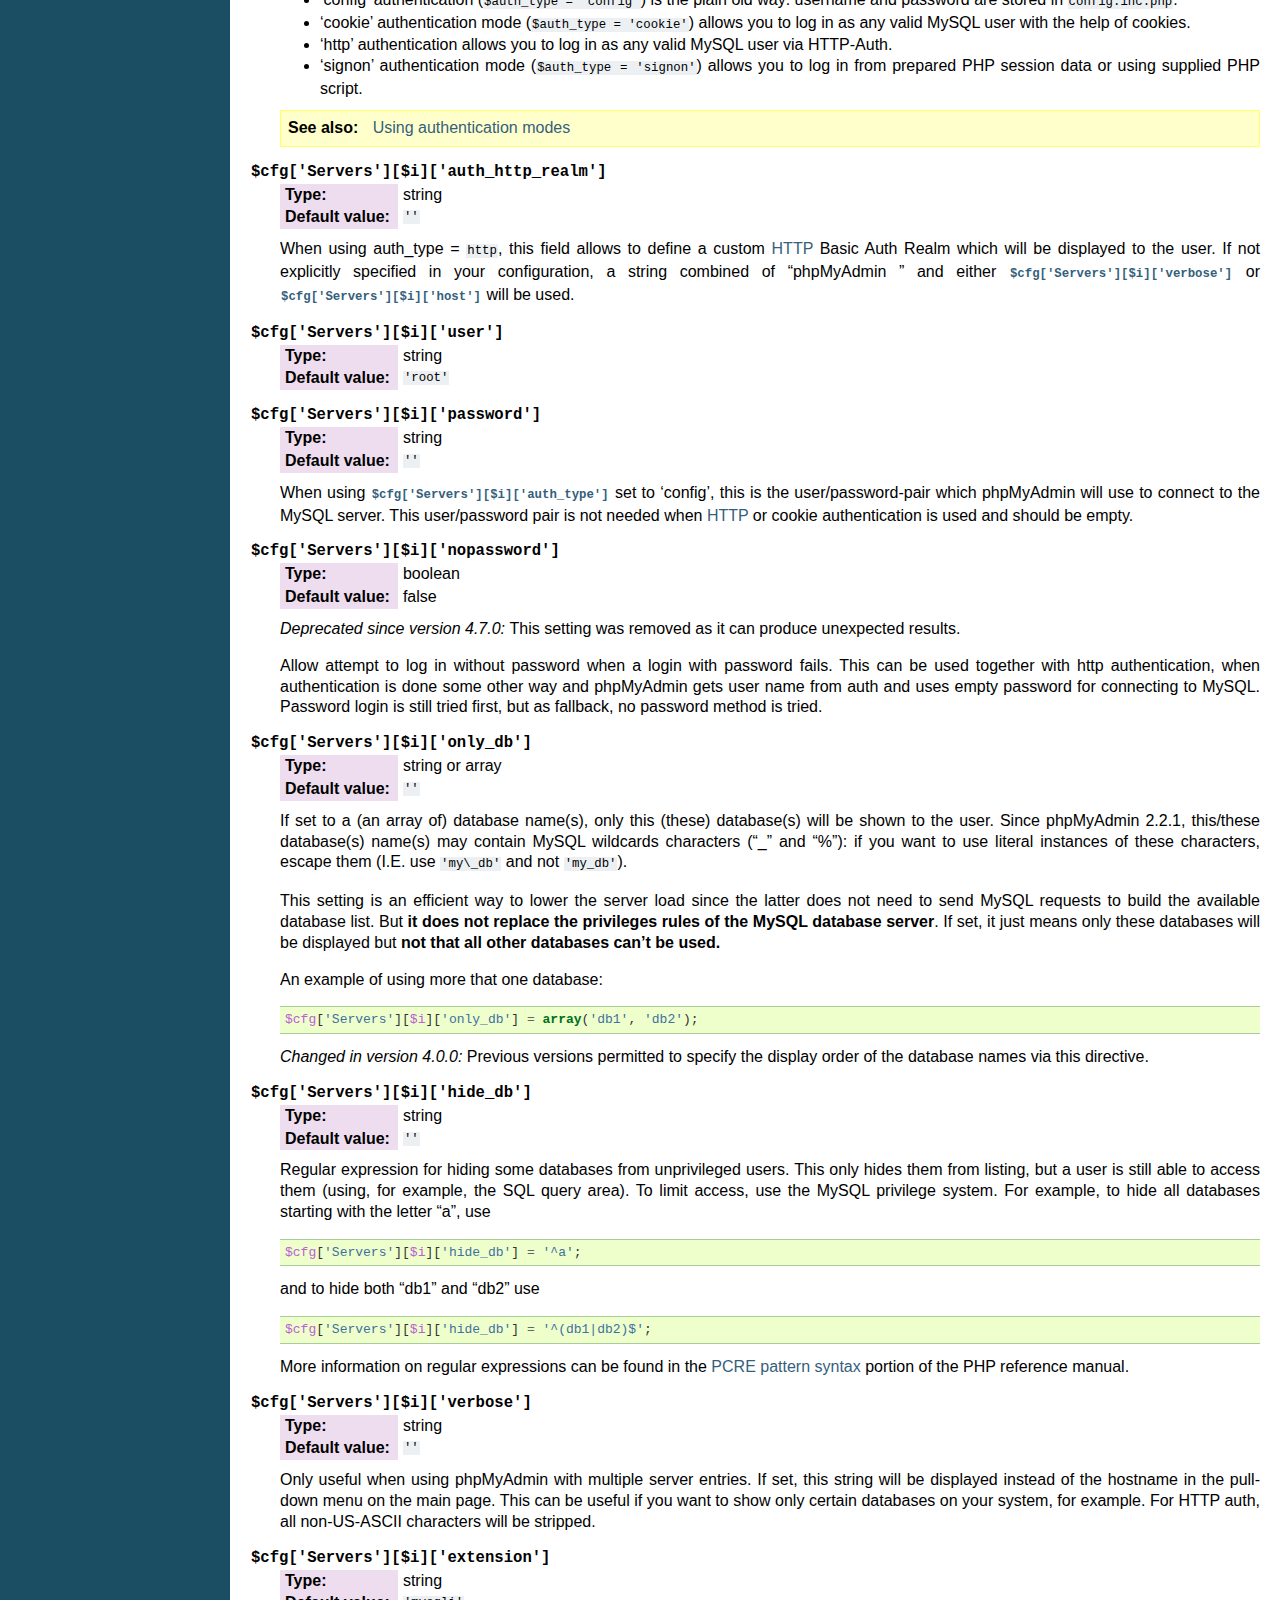
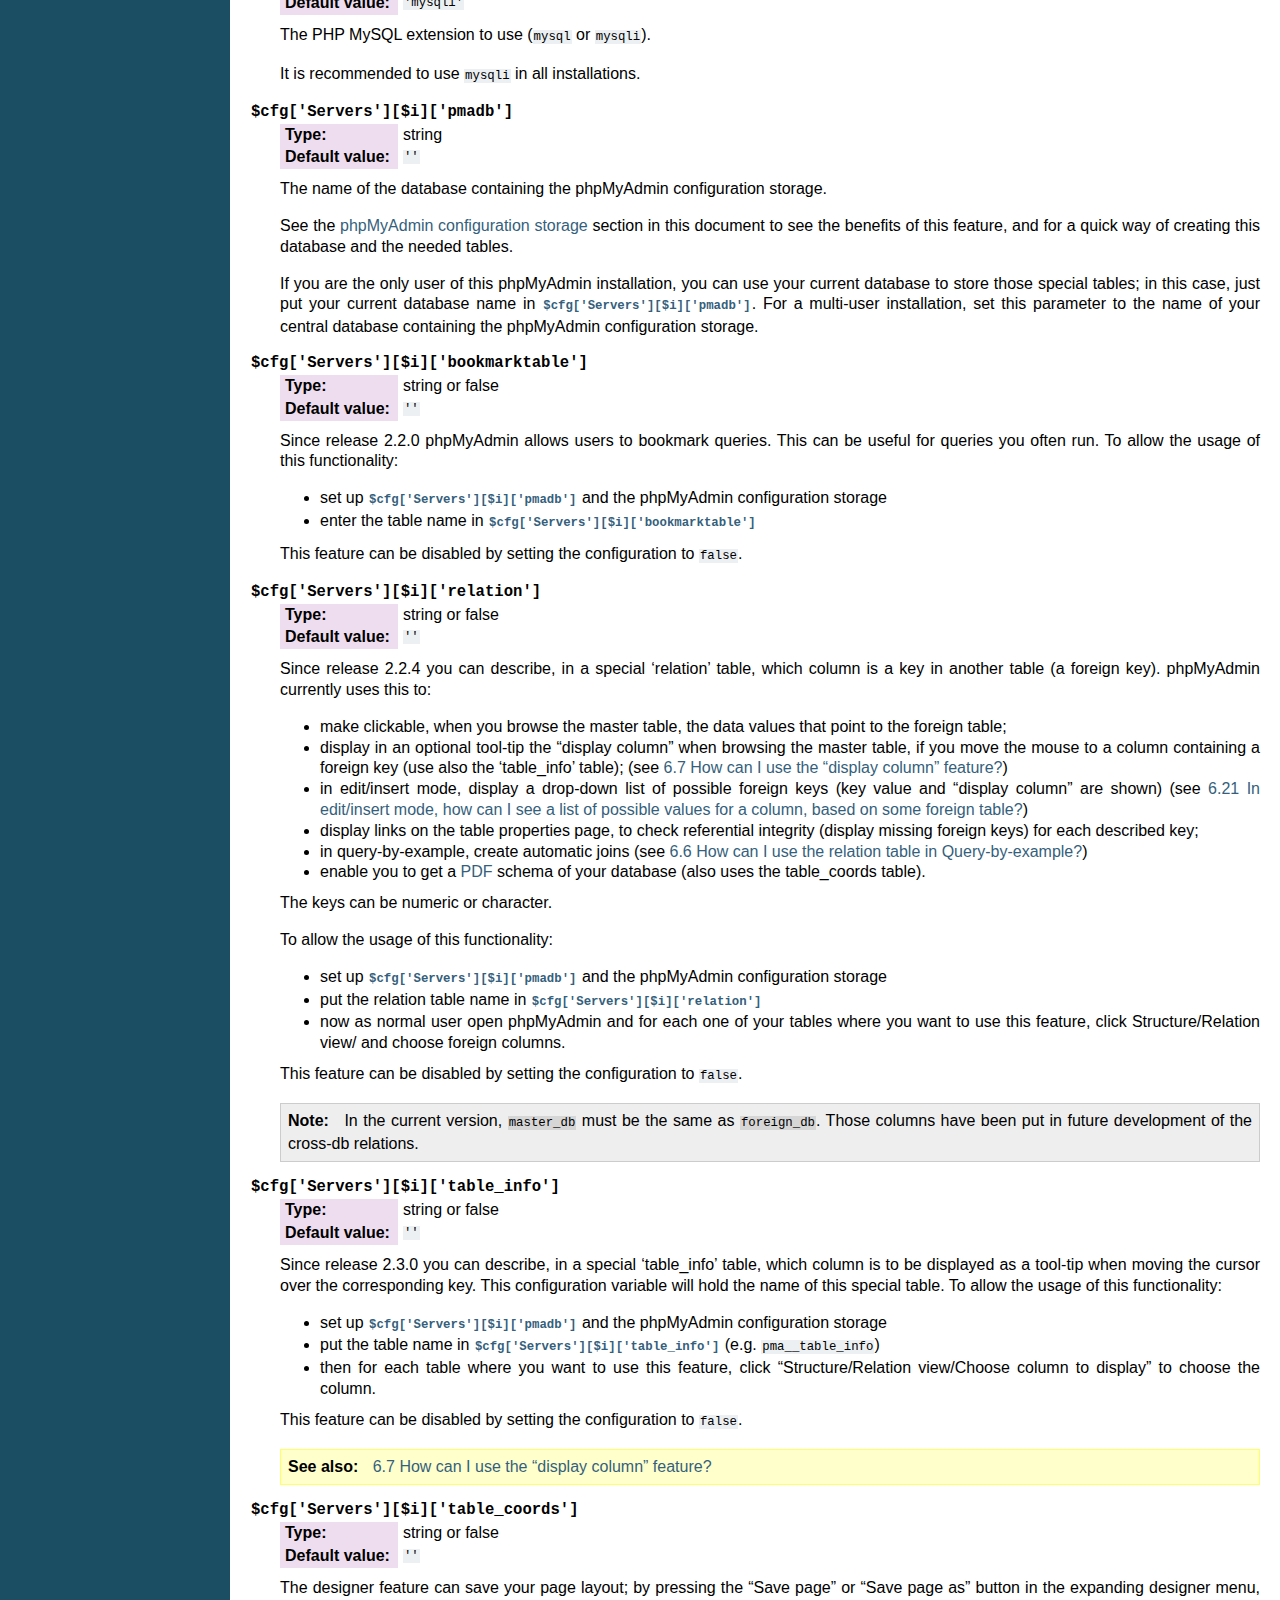
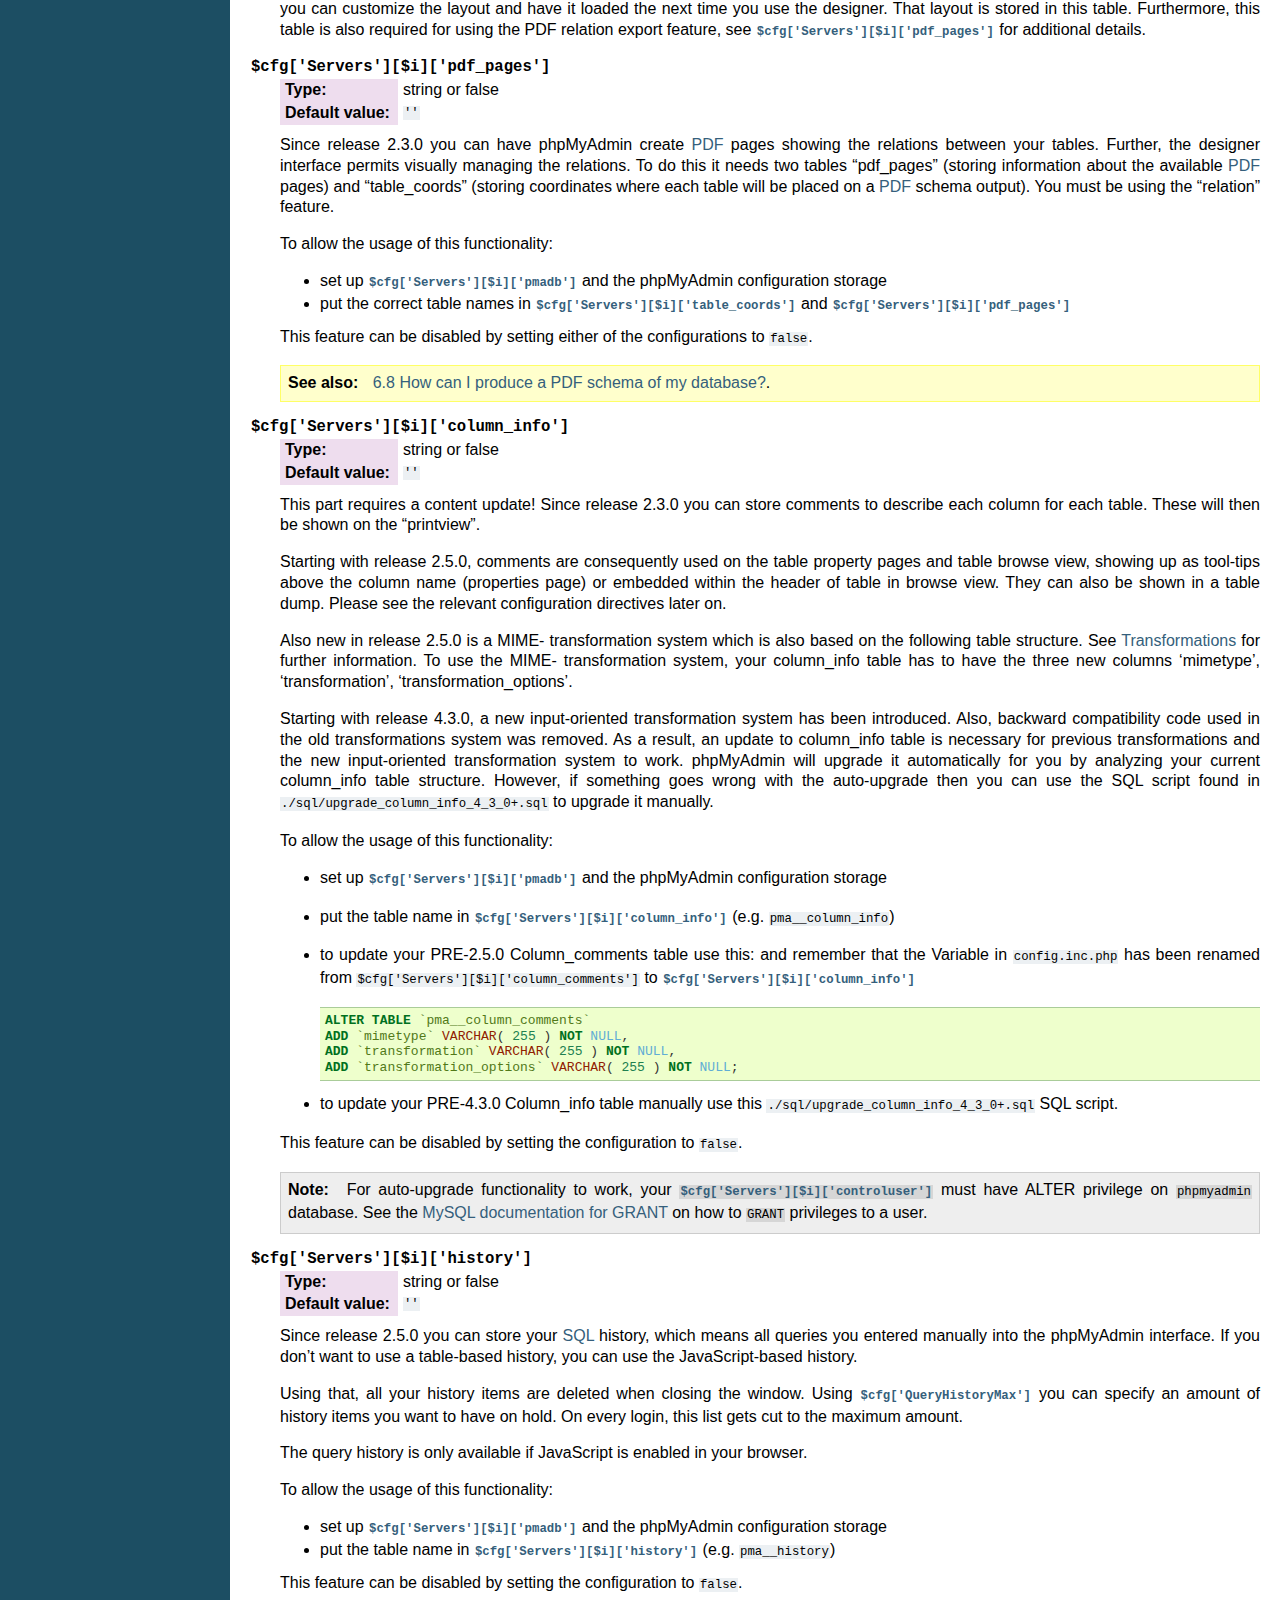
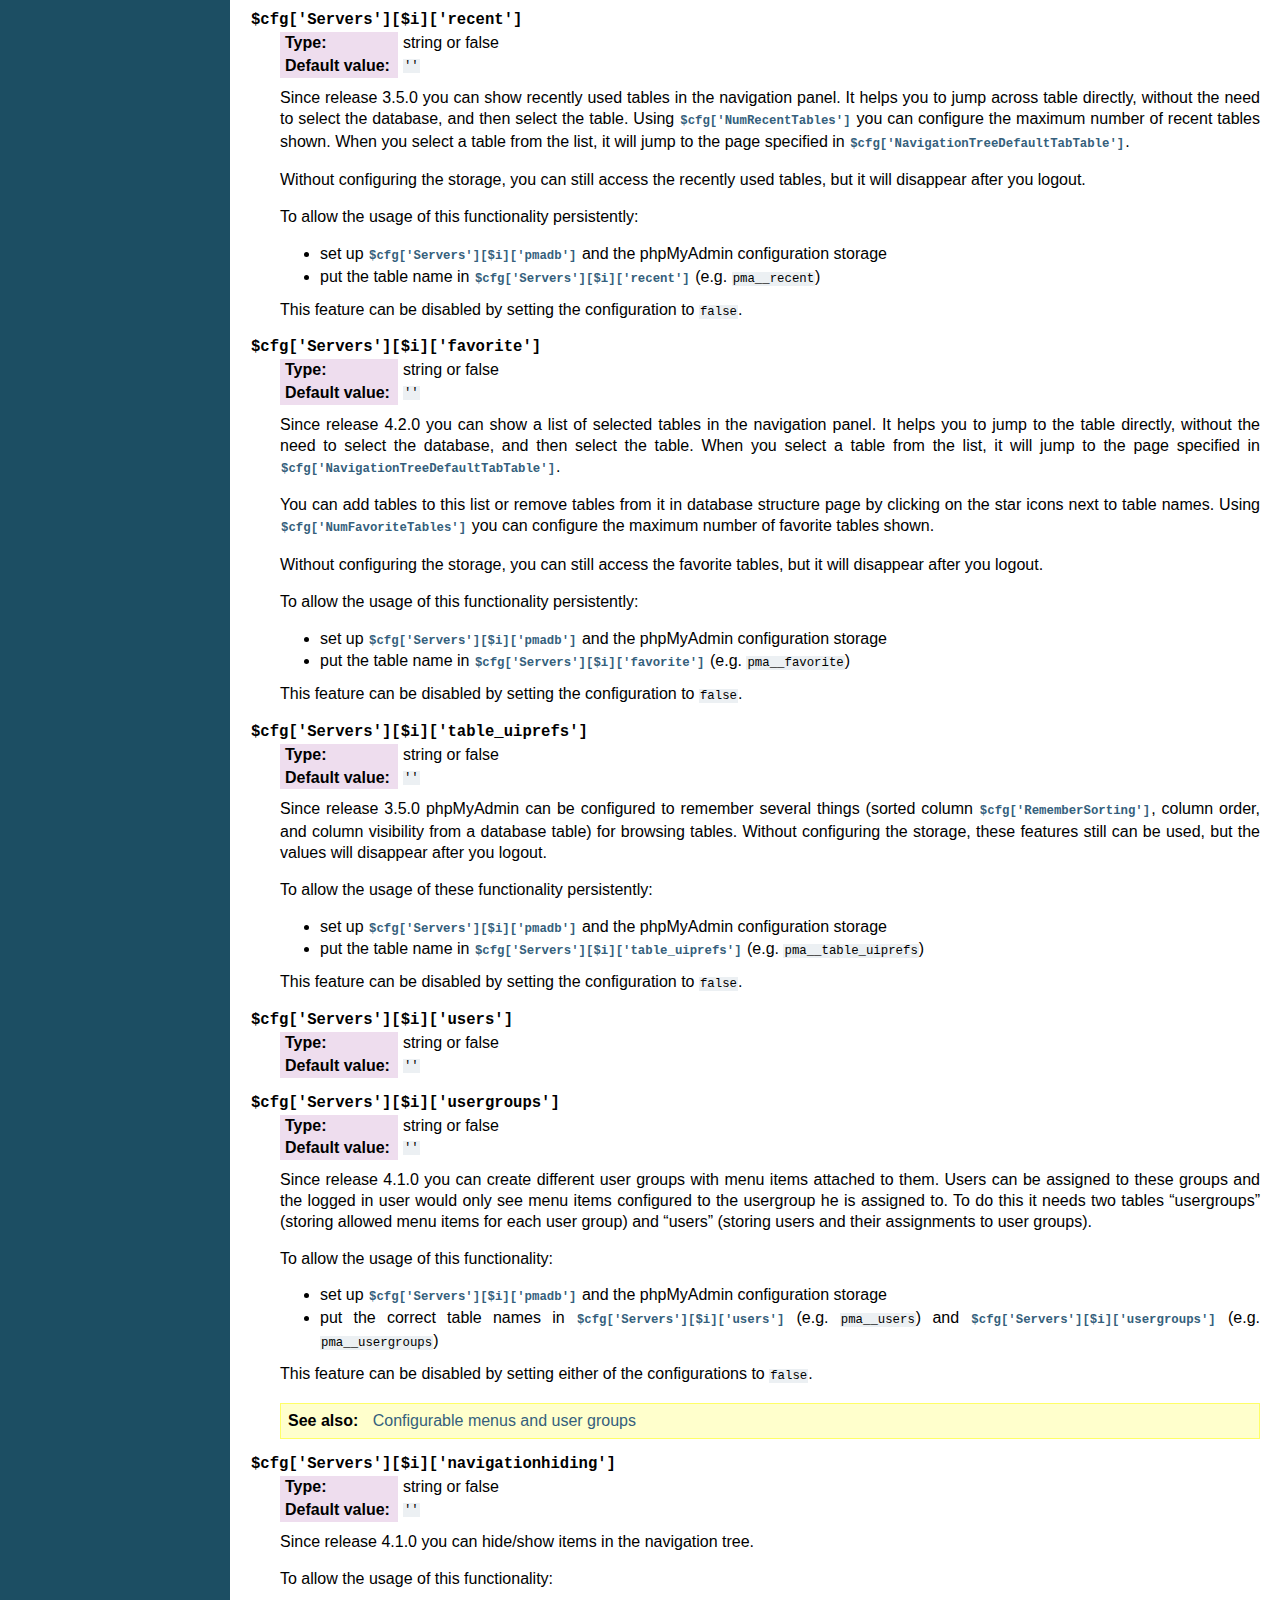
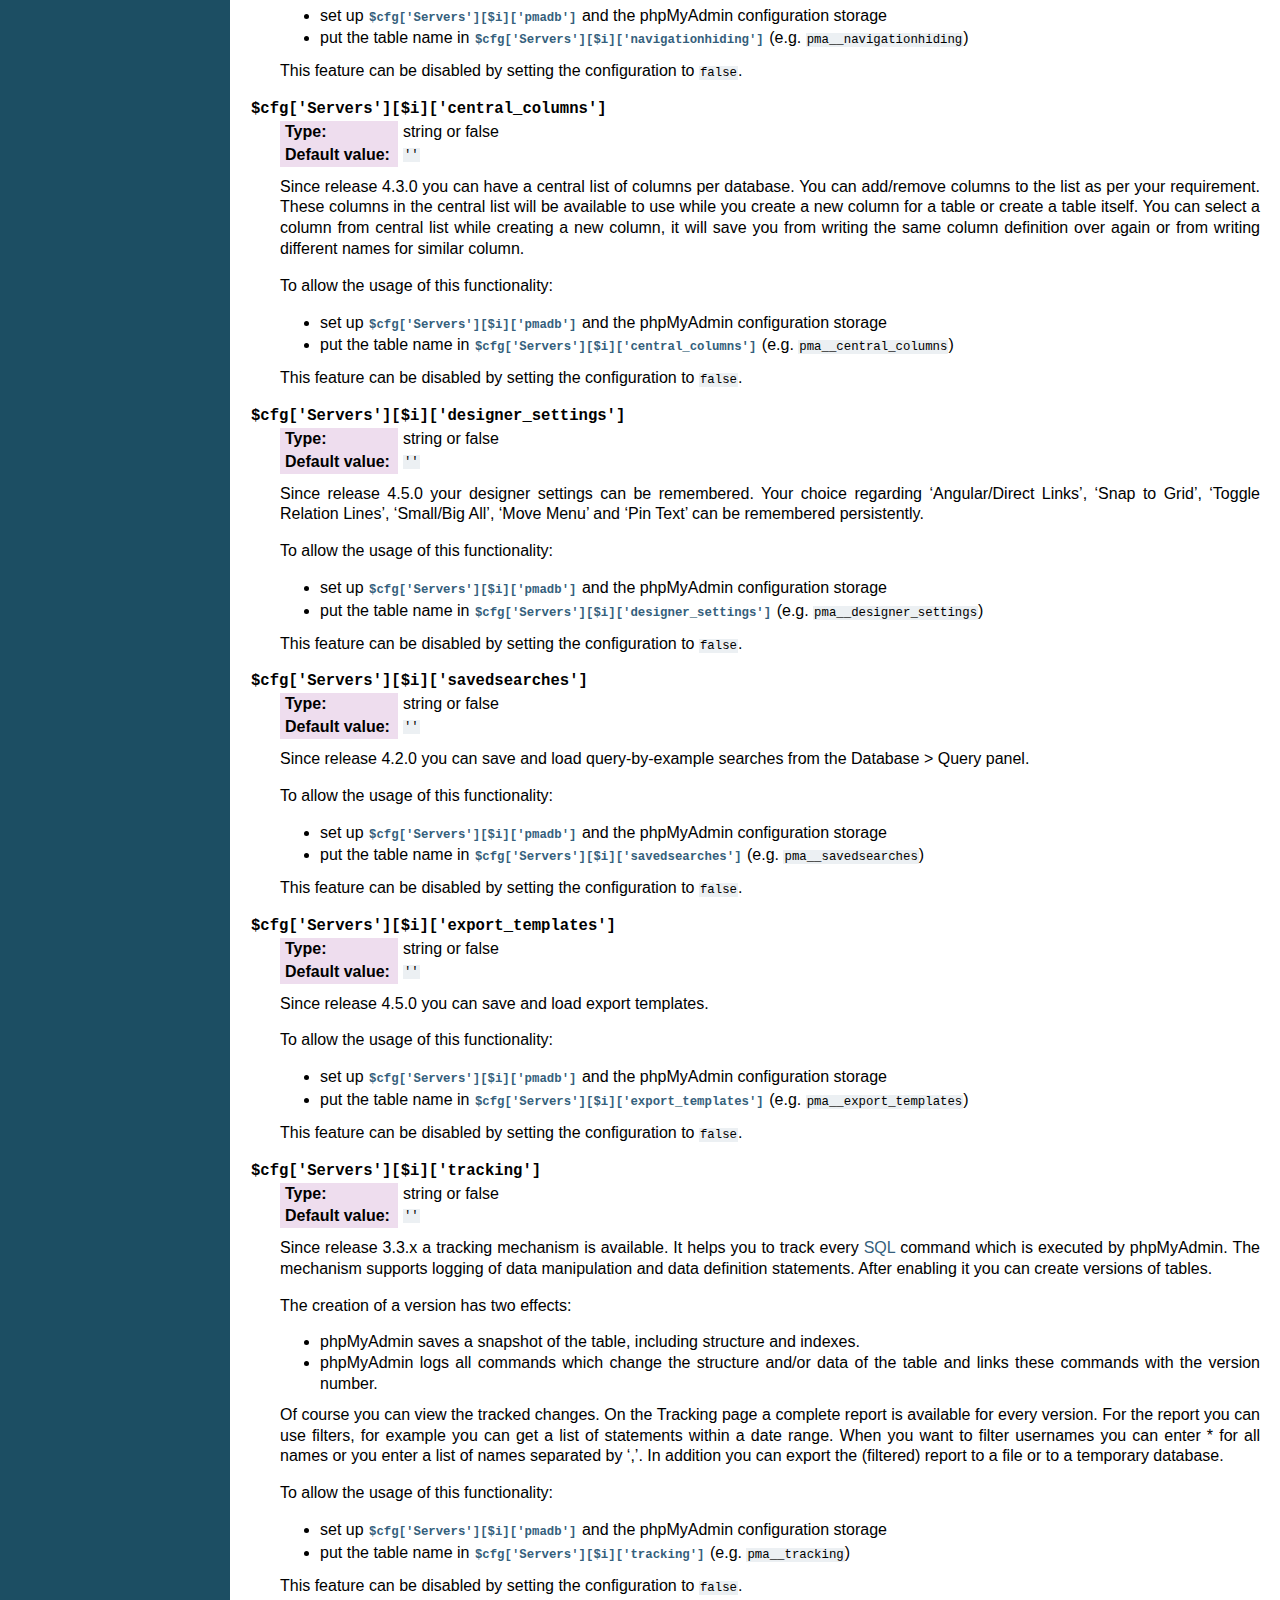
<file: public/phpMyAdmin/doc/html/config.html>
<!DOCTYPE html PUBLIC "-//W3C//DTD XHTML 1.0 Transitional//EN"
  "http://www.w3.org/TR/xhtml1/DTD/xhtml1-transitional.dtd">


<html xmlns="http://www.w3.org/1999/xhtml">
  <head>
    <meta http-equiv="Content-Type" content="text/html; charset=utf-8" />
    
    <title>Configuration &#8212; phpMyAdmin 4.8.3 documentation</title>
    
    <link rel="stylesheet" href="_static/classic.css" type="text/css" />
    <link rel="stylesheet" href="_static/pygments.css" type="text/css" />
    
    <script type="text/javascript">
      var DOCUMENTATION_OPTIONS = {
        URL_ROOT:    './',
        VERSION:     '4.8.3',
        COLLAPSE_INDEX: false,
        FILE_SUFFIX: '.html',
        HAS_SOURCE:  true
      };
    </script>
    <script type="text/javascript" src="_static/jquery.js"></script>
    <script type="text/javascript" src="_static/underscore.js"></script>
    <script type="text/javascript" src="_static/doctools.js"></script>
    <link rel="index" title="Index" href="genindex.html" />
    <link rel="search" title="Search" href="search.html" />
    <link rel="copyright" title="Copyright" href="copyright.html" />
    <link rel="top" title="phpMyAdmin 4.8.3 documentation" href="index.html" />
    <link rel="next" title="User Guide" href="user.html" />
    <link rel="prev" title="Installation" href="setup.html" /> 
  </head>
  <body role="document">
    <div class="related" role="navigation" aria-label="related navigation">
      <h3>Navigation</h3>
      <ul>
        <li class="right" style="margin-right: 10px">
          <a href="genindex.html" title="General Index"
             accesskey="I">index</a></li>
        <li class="right" >
          <a href="user.html" title="User Guide"
             accesskey="N">next</a> |</li>
        <li class="right" >
          <a href="setup.html" title="Installation"
             accesskey="P">previous</a> |</li>
        <li class="nav-item nav-item-0"><a href="index.html">phpMyAdmin 4.8.3 documentation</a> &#187;</li> 
      </ul>
    </div>  

    <div class="document">
      <div class="documentwrapper">
        <div class="bodywrapper">
          <div class="body" role="main">
            
  <div class="section" id="configuration">
<span id="config"></span><span id="index-0"></span><h1>Configuration<a class="headerlink" href="#configuration" title="Permalink to this headline">¶</a></h1>
<p>All configurable data is placed in <code class="file docutils literal"><span class="pre">config.inc.php</span></code> in phpMyAdmin&#8217;s
toplevel directory.  If this file does not exist, please refer to the
<a class="reference internal" href="setup.html#setup"><span class="std std-ref">Installation</span></a> section to create one. This file only needs to contain the
parameters you want to change from their corresponding default value in
<code class="file docutils literal"><span class="pre">libraries/config.default.php</span></code> (this file is not inteded for changes).</p>
<div class="admonition seealso">
<p class="first admonition-title">See also</p>
<p class="last"><a class="reference internal" href="#config-examples"><span class="std std-ref">Examples</span></a> for examples of configurations</p>
</div>
<p>If a directive is missing from your file, you can just add another line with
the file. This file is for over-writing the defaults; if you wish to use the
default value there&#8217;s no need to add a line here.</p>
<p>The parameters which relate to design (like colors) are placed in
<code class="file docutils literal"><span class="pre">themes/themename/layout.inc.php</span></code>. You might also want to create
<code class="file docutils literal"><span class="pre">config.footer.inc.php</span></code> and <code class="file docutils literal"><span class="pre">config.header.inc.php</span></code> files to add
your site specific code to be included on start and end of each page.</p>
<div class="admonition note">
<p class="first admonition-title">Note</p>
<p class="last">Some distributions (eg. Debian or Ubuntu) store <code class="file docutils literal"><span class="pre">config.inc.php</span></code> in
<code class="docutils literal"><span class="pre">/etc/phpmyadmin</span></code> instead of within phpMyAdmin sources.</p>
</div>
<div class="admonition warning">
<p class="first admonition-title">Warning</p>
<p class="last"><a class="reference internal" href="glossary.html#term-mac"><span class="xref std std-term">Mac</span></a> users should note that if you are on a version before
<a class="reference internal" href="glossary.html#term-mac-os-x"><span class="xref std std-term">Mac OS X</span></a>, PHP does not seem to
like <a class="reference internal" href="glossary.html#term-mac"><span class="xref std std-term">Mac</span></a> end of lines character (<code class="docutils literal"><span class="pre">\r</span></code>). So
ensure you choose the option that allows to use the *nix end of line
character (<code class="docutils literal"><span class="pre">\n</span></code>) in your text editor before saving a script you have
modified.</p>
</div>
<div class="section" id="basic-settings">
<h2>Basic settings<a class="headerlink" href="#basic-settings" title="Permalink to this headline">¶</a></h2>
<dl class="option">
<dt id="cfg_PmaAbsoluteUri">
<code class="descname">$cfg['PmaAbsoluteUri']</code><a class="headerlink" href="#cfg_PmaAbsoluteUri" title="Permalink to this definition">¶</a></dt>
<dd><table class="docutils field-list" frame="void" rules="none">
<col class="field-name" />
<col class="field-body" />
<tbody valign="top">
<tr class="field-odd field"><th class="field-name">Type:</th><td class="field-body">string</td>
</tr>
<tr class="field-even field"><th class="field-name">Default value:</th><td class="field-body"><code class="docutils literal"><span class="pre">''</span></code></td>
</tr>
</tbody>
</table>
<div class="versionchanged">
<p><span class="versionmodified">Changed in version 4.6.5: </span>This setting was not available in phpMyAdmin 4.6.0 - 4.6.4.</p>
</div>
<p>Sets here the complete <a class="reference internal" href="glossary.html#term-url"><span class="xref std std-term">URL</span></a> (with full path) to your phpMyAdmin
installation&#8217;s directory. E.g.
<code class="docutils literal"><span class="pre">https://www.example.net/path_to_your_phpMyAdmin_directory/</span></code>.  Note also
that the <a class="reference internal" href="glossary.html#term-url"><span class="xref std std-term">URL</span></a> on most of web servers are case sensitive (even on
Windows). Don’t forget the trailing slash at the end.</p>
<p>Starting with version 2.3.0, it is advisable to try leaving this blank. In
most cases phpMyAdmin automatically detects the proper setting. Users of
port forwarding or complex reverse proxy setup might need to set this.</p>
<p>A good test is to browse a table, edit a row and save it. There should be
an error message if phpMyAdmin is having trouble auto–detecting the correct
value. If you get an error that this must be set or if the autodetect code
fails to detect your path, please post a bug report on our bug tracker so
we can improve the code.</p>
<div class="admonition seealso">
<p class="first admonition-title">See also</p>
<p class="last"><a class="reference internal" href="faq.html#faq1-40"><span class="std std-ref">1.40 When accessing phpMyAdmin via an Apache reverse proxy, cookie login does not work.</span></a>, <a class="reference internal" href="faq.html#faq2-5"><span class="std std-ref">2.5 Each time I want to insert or change a row or drop a database or a table, an error 404 (page not found) is displayed or, with HTTP or cookie authentication, I&#8217;m asked to log in again. What&#8217;s wrong?</span></a>, <a class="reference internal" href="faq.html#faq4-7"><span class="std std-ref">4.7 Authentication window is displayed more than once, why?</span></a>, <a class="reference internal" href="faq.html#faq5-16"><span class="std std-ref">5.16 With Internet Explorer, I get &#8220;Access is denied&#8221; Javascript errors. Or I cannot make phpMyAdmin work under Windows.</span></a></p>
</div>
</dd></dl>

<dl class="option">
<dt id="cfg_PmaNoRelation_DisableWarning">
<code class="descname">$cfg['PmaNoRelation_DisableWarning']</code><a class="headerlink" href="#cfg_PmaNoRelation_DisableWarning" title="Permalink to this definition">¶</a></dt>
<dd><table class="docutils field-list" frame="void" rules="none">
<col class="field-name" />
<col class="field-body" />
<tbody valign="top">
<tr class="field-odd field"><th class="field-name">Type:</th><td class="field-body">boolean</td>
</tr>
<tr class="field-even field"><th class="field-name">Default value:</th><td class="field-body">false</td>
</tr>
</tbody>
</table>
<p>Starting with version 2.3.0 phpMyAdmin offers a lot of features to
work with master / foreign – tables (see <span class="target" id="index-1"></span><a class="reference internal" href="#cfg_Servers_pmadb"><code class="xref config config-option docutils literal"><span class="pre">$cfg['Servers'][$i]['pmadb']</span></code></a>).</p>
<p>If you tried to set this
up and it does not work for you, have a look on the <span class="guilabel">Structure</span> page
of one database where you would like to use it. You will find a link
that will analyze why those features have been disabled.</p>
<p>If you do not want to use those features set this variable to <code class="docutils literal"><span class="pre">true</span></code> to
stop this message from appearing.</p>
</dd></dl>

<dl class="option">
<dt id="cfg_AuthLog">
<code class="descname">$cfg['AuthLog']</code><a class="headerlink" href="#cfg_AuthLog" title="Permalink to this definition">¶</a></dt>
<dd><table class="docutils field-list" frame="void" rules="none">
<col class="field-name" />
<col class="field-body" />
<tbody valign="top">
<tr class="field-odd field"><th class="field-name">Type:</th><td class="field-body">string</td>
</tr>
<tr class="field-even field"><th class="field-name">Default value:</th><td class="field-body"><code class="docutils literal"><span class="pre">'auto'</span></code></td>
</tr>
</tbody>
</table>
<div class="versionadded">
<p><span class="versionmodified">New in version 4.8.0: </span>This is supported since phpMyAdmin 4.8.0.</p>
</div>
<p>Configure authentication logging destination. Failed (or all, depending on
<span class="target" id="index-2"></span><a class="reference internal" href="#cfg_AuthLogSuccess"><code class="xref config config-option docutils literal"><span class="pre">$cfg['AuthLogSuccess']</span></code></a>) authentication attempts will be
logged according to this directive:</p>
<dl class="docutils">
<dt><code class="docutils literal"><span class="pre">auto</span></code></dt>
<dd>Let phpMyAdmin automatically choose between <code class="docutils literal"><span class="pre">syslog</span></code> and <code class="docutils literal"><span class="pre">php</span></code>.</dd>
<dt><code class="docutils literal"><span class="pre">syslog</span></code></dt>
<dd>Log using syslog, using AUTH facility, on most systems this ends up
in <code class="file docutils literal"><span class="pre">/var/log/auth.log</span></code>.</dd>
<dt><code class="docutils literal"><span class="pre">php</span></code></dt>
<dd>Log into PHP error log.</dd>
<dt><code class="docutils literal"><span class="pre">sapi</span></code></dt>
<dd>Log into PHP SAPI logging.</dd>
<dt><code class="docutils literal"><span class="pre">/path/to/file</span></code></dt>
<dd>Any other value is treated as a filename and log entries are written there.</dd>
</dl>
<div class="admonition note">
<p class="first admonition-title">Note</p>
<p class="last">When logging to a file, make sure its permissions are correctly set
for a web server user, the setup should closely match instructions
described in <span class="target" id="index-3"></span><a class="reference internal" href="#cfg_TempDir"><code class="xref config config-option docutils literal"><span class="pre">$cfg['TempDir']</span></code></a>:</p>
</div>
</dd></dl>

<dl class="option">
<dt id="cfg_AuthLogSuccess">
<code class="descname">$cfg['AuthLogSuccess']</code><a class="headerlink" href="#cfg_AuthLogSuccess" title="Permalink to this definition">¶</a></dt>
<dd><table class="docutils field-list" frame="void" rules="none">
<col class="field-name" />
<col class="field-body" />
<tbody valign="top">
<tr class="field-odd field"><th class="field-name">Type:</th><td class="field-body">boolean</td>
</tr>
<tr class="field-even field"><th class="field-name">Default value:</th><td class="field-body">false</td>
</tr>
</tbody>
</table>
<div class="versionadded">
<p><span class="versionmodified">New in version 4.8.0: </span>This is supported since phpMyAdmin 4.8.0.</p>
</div>
<p>Whether to log successful authentication attempts into
<span class="target" id="index-4"></span><a class="reference internal" href="#cfg_AuthLog"><code class="xref config config-option docutils literal"><span class="pre">$cfg['AuthLog']</span></code></a>.</p>
</dd></dl>

<dl class="option">
<dt id="cfg_SuhosinDisableWarning">
<code class="descname">$cfg['SuhosinDisableWarning']</code><a class="headerlink" href="#cfg_SuhosinDisableWarning" title="Permalink to this definition">¶</a></dt>
<dd><table class="docutils field-list" frame="void" rules="none">
<col class="field-name" />
<col class="field-body" />
<tbody valign="top">
<tr class="field-odd field"><th class="field-name">Type:</th><td class="field-body">boolean</td>
</tr>
<tr class="field-even field"><th class="field-name">Default value:</th><td class="field-body">false</td>
</tr>
</tbody>
</table>
<p>A warning is displayed on the main page if Suhosin is detected.</p>
<p>You can set this parameter to <code class="docutils literal"><span class="pre">true</span></code> to stop this message from appearing.</p>
</dd></dl>

<dl class="option">
<dt id="cfg_LoginCookieValidityDisableWarning">
<code class="descname">$cfg['LoginCookieValidityDisableWarning']</code><a class="headerlink" href="#cfg_LoginCookieValidityDisableWarning" title="Permalink to this definition">¶</a></dt>
<dd><table class="docutils field-list" frame="void" rules="none">
<col class="field-name" />
<col class="field-body" />
<tbody valign="top">
<tr class="field-odd field"><th class="field-name">Type:</th><td class="field-body">boolean</td>
</tr>
<tr class="field-even field"><th class="field-name">Default value:</th><td class="field-body">false</td>
</tr>
</tbody>
</table>
<p>A warning is displayed on the main page if the PHP parameter
session.gc_maxlifetime is lower than cookie validity configured in phpMyAdmin.</p>
<p>You can set this parameter to <code class="docutils literal"><span class="pre">true</span></code> to stop this message from appearing.</p>
</dd></dl>

<dl class="option">
<dt id="cfg_ServerLibraryDifference_DisableWarning">
<code class="descname">$cfg['ServerLibraryDifference_DisableWarning']</code><a class="headerlink" href="#cfg_ServerLibraryDifference_DisableWarning" title="Permalink to this definition">¶</a></dt>
<dd><table class="docutils field-list" frame="void" rules="none">
<col class="field-name" />
<col class="field-body" />
<tbody valign="top">
<tr class="field-odd field"><th class="field-name">Type:</th><td class="field-body">boolean</td>
</tr>
<tr class="field-even field"><th class="field-name">Default value:</th><td class="field-body">false</td>
</tr>
</tbody>
</table>
<div class="deprecated">
<p><span class="versionmodified">Deprecated since version 4.7.0: </span>This setting was removed as the warning has been removed as well.</p>
</div>
<p>A warning is displayed on the main page if there is a difference
between the MySQL library and server version.</p>
<p>You can set this parameter to <code class="docutils literal"><span class="pre">true</span></code> to stop this message from appearing.</p>
</dd></dl>

<dl class="option">
<dt id="cfg_ReservedWordDisableWarning">
<code class="descname">$cfg['ReservedWordDisableWarning']</code><a class="headerlink" href="#cfg_ReservedWordDisableWarning" title="Permalink to this definition">¶</a></dt>
<dd><table class="docutils field-list" frame="void" rules="none">
<col class="field-name" />
<col class="field-body" />
<tbody valign="top">
<tr class="field-odd field"><th class="field-name">Type:</th><td class="field-body">boolean</td>
</tr>
<tr class="field-even field"><th class="field-name">Default value:</th><td class="field-body">false</td>
</tr>
</tbody>
</table>
<p>This warning is displayed on the Structure page of a table if one or more
column names match with words which are MySQL reserved.</p>
<p>If you want to turn off this warning, you can set it to <code class="docutils literal"><span class="pre">true</span></code> and
warning will no longer be displayed.</p>
</dd></dl>

<dl class="option">
<dt id="cfg_TranslationWarningThreshold">
<code class="descname">$cfg['TranslationWarningThreshold']</code><a class="headerlink" href="#cfg_TranslationWarningThreshold" title="Permalink to this definition">¶</a></dt>
<dd><table class="docutils field-list" frame="void" rules="none">
<col class="field-name" />
<col class="field-body" />
<tbody valign="top">
<tr class="field-odd field"><th class="field-name">Type:</th><td class="field-body">integer</td>
</tr>
<tr class="field-even field"><th class="field-name">Default value:</th><td class="field-body">80</td>
</tr>
</tbody>
</table>
<p>Show warning about incomplete translations on certain threshold.</p>
</dd></dl>

<dl class="option">
<dt id="cfg_SendErrorReports">
<code class="descname">$cfg['SendErrorReports']</code><a class="headerlink" href="#cfg_SendErrorReports" title="Permalink to this definition">¶</a></dt>
<dd><table class="docutils field-list" frame="void" rules="none">
<col class="field-name" />
<col class="field-body" />
<tbody valign="top">
<tr class="field-odd field"><th class="field-name">Type:</th><td class="field-body">string</td>
</tr>
<tr class="field-even field"><th class="field-name">Default value:</th><td class="field-body"><code class="docutils literal"><span class="pre">'ask'</span></code></td>
</tr>
</tbody>
</table>
<p>Sets the default behavior for JavaScript error reporting.</p>
<p>Whenever an error is detected in the JavaScript execution, an error report
may be sent to the phpMyAdmin team if the user agrees.</p>
<p>The default setting of <code class="docutils literal"><span class="pre">'ask'</span></code> will ask the user everytime there is a new
error report. However you can set this parameter to <code class="docutils literal"><span class="pre">'always'</span></code> to send error
reports without asking for confirmation or you can set it to <code class="docutils literal"><span class="pre">'never'</span></code> to
never send error reports.</p>
<p>This directive is available both in the configuration file and in users
preferences. If the person in charge of a multi-user installation prefers
to disable this feature for all users, a value of <code class="docutils literal"><span class="pre">'never'</span></code> should be
set, and the <span class="target" id="index-5"></span><a class="reference internal" href="#cfg_UserprefsDisallow"><code class="xref config config-option docutils literal"><span class="pre">$cfg['UserprefsDisallow']</span></code></a> directive should
contain <code class="docutils literal"><span class="pre">'SendErrorReports'</span></code> in one of its array values.</p>
</dd></dl>

<dl class="option">
<dt id="cfg_ConsoleEnterExecutes">
<code class="descname">$cfg['ConsoleEnterExecutes']</code><a class="headerlink" href="#cfg_ConsoleEnterExecutes" title="Permalink to this definition">¶</a></dt>
<dd><table class="docutils field-list" frame="void" rules="none">
<col class="field-name" />
<col class="field-body" />
<tbody valign="top">
<tr class="field-odd field"><th class="field-name">Type:</th><td class="field-body">boolean</td>
</tr>
<tr class="field-even field"><th class="field-name">Default value:</th><td class="field-body">false</td>
</tr>
</tbody>
</table>
<p>Setting this to <code class="docutils literal"><span class="pre">true</span></code> allows the user to execute queries by pressing Enter
instead of Ctrl+Enter. A new line can be inserted by pressing Shift + Enter.</p>
<p>The behaviour of the console can be temporarily changed using console&#8217;s
settings interface.</p>
</dd></dl>

<dl class="option">
<dt id="cfg_AllowThirdPartyFraming">
<code class="descname">$cfg['AllowThirdPartyFraming']</code><a class="headerlink" href="#cfg_AllowThirdPartyFraming" title="Permalink to this definition">¶</a></dt>
<dd><table class="docutils field-list" frame="void" rules="none">
<col class="field-name" />
<col class="field-body" />
<tbody valign="top">
<tr class="field-odd field"><th class="field-name">Type:</th><td class="field-body">boolean</td>
</tr>
<tr class="field-even field"><th class="field-name">Default value:</th><td class="field-body">false</td>
</tr>
</tbody>
</table>
<p>Setting this to <code class="docutils literal"><span class="pre">true</span></code> allows phpMyAdmin to be included inside a frame,
and is a potential security hole allowing cross-frame scripting attacks or
clickjacking.</p>
</dd></dl>

</div>
<div class="section" id="server-connection-settings">
<h2>Server connection settings<a class="headerlink" href="#server-connection-settings" title="Permalink to this headline">¶</a></h2>
<dl class="option">
<dt id="cfg_Servers">
<code class="descname">$cfg['Servers']</code><a class="headerlink" href="#cfg_Servers" title="Permalink to this definition">¶</a></dt>
<dd><table class="docutils field-list" frame="void" rules="none">
<col class="field-name" />
<col class="field-body" />
<tbody valign="top">
<tr class="field-odd field"><th class="field-name">Type:</th><td class="field-body">array</td>
</tr>
<tr class="field-even field"><th class="field-name">Default value:</th><td class="field-body">one server array with settings listed below</td>
</tr>
</tbody>
</table>
<p>Since version 1.4.2, phpMyAdmin supports the administration of multiple
MySQL servers. Therefore, a <span class="target" id="index-6"></span><a class="reference internal" href="#cfg_Servers"><code class="xref config config-option docutils literal"><span class="pre">$cfg['Servers']</span></code></a>-array has been
added which contains the login information for the different servers. The
first <span class="target" id="index-7"></span><a class="reference internal" href="#cfg_Servers_host"><code class="xref config config-option docutils literal"><span class="pre">$cfg['Servers'][$i]['host']</span></code></a> contains the hostname of
the first server, the second <span class="target" id="index-8"></span><a class="reference internal" href="#cfg_Servers_host"><code class="xref config config-option docutils literal"><span class="pre">$cfg['Servers'][$i]['host']</span></code></a>
the hostname of the second server, etc. In
<code class="file docutils literal"><span class="pre">libraries/config.default.php</span></code>, there is only one section for server
definition, however you can put as many as you need in
<code class="file docutils literal"><span class="pre">config.inc.php</span></code>, copy that block or needed parts (you don&#8217;t have to
define all settings, just those you need to change).</p>
<div class="admonition note">
<p class="first admonition-title">Note</p>
<p class="last">The <span class="target" id="index-9"></span><a class="reference internal" href="#cfg_Servers"><code class="xref config config-option docutils literal"><span class="pre">$cfg['Servers']</span></code></a> array starts with
$cfg[&#8216;Servers&#8217;][1]. Do not use $cfg[&#8216;Servers&#8217;][0]. If you want more
than one server, just copy following section (including $i
incrementation) serveral times. There is no need to define full server
array, just define values you need to change.</p>
</div>
</dd></dl>

<dl class="option">
<dt id="cfg_Servers_host">
<code class="descname">$cfg['Servers'][$i]['host']</code><a class="headerlink" href="#cfg_Servers_host" title="Permalink to this definition">¶</a></dt>
<dd><table class="docutils field-list" frame="void" rules="none">
<col class="field-name" />
<col class="field-body" />
<tbody valign="top">
<tr class="field-odd field"><th class="field-name">Type:</th><td class="field-body">string</td>
</tr>
<tr class="field-even field"><th class="field-name">Default value:</th><td class="field-body"><code class="docutils literal"><span class="pre">'localhost'</span></code></td>
</tr>
</tbody>
</table>
<p>The hostname or <a class="reference internal" href="glossary.html#term-ip"><span class="xref std std-term">IP</span></a> address of your $i-th MySQL-server. E.g.
<code class="docutils literal"><span class="pre">localhost</span></code>.</p>
<p>Possible values are:</p>
<ul class="simple">
<li>hostname, e.g., <code class="docutils literal"><span class="pre">'localhost'</span></code> or <code class="docutils literal"><span class="pre">'mydb.example.org'</span></code></li>
<li>IP address, e.g., <code class="docutils literal"><span class="pre">'127.0.0.1'</span></code> or <code class="docutils literal"><span class="pre">'192.168.10.1'</span></code></li>
<li>IPv6 address, e.g. <code class="docutils literal"><span class="pre">2001:cdba:0000:0000:0000:0000:3257:9652</span></code></li>
<li>dot - <code class="docutils literal"><span class="pre">'.'</span></code>, i.e., use named pipes on windows systems</li>
<li>empty - <code class="docutils literal"><span class="pre">''</span></code>, disables this server</li>
</ul>
<div class="admonition note">
<p class="first admonition-title">Note</p>
<p class="last">The hostname <code class="docutils literal"><span class="pre">localhost</span></code> is handled specially by MySQL and it uses
the socket based connection protocol. To use TCP/IP networking, use an
IP address or hostname such as <code class="docutils literal"><span class="pre">127.0.0.1</span></code> or <code class="docutils literal"><span class="pre">db.example.com</span></code>. You
can configure the path to the socket with
<span class="target" id="index-10"></span><a class="reference internal" href="#cfg_Servers_socket"><code class="xref config config-option docutils literal"><span class="pre">$cfg['Servers'][$i]['socket']</span></code></a>.</p>
</div>
<div class="admonition seealso">
<p class="first admonition-title">See also</p>
<p class="last"><span class="target" id="index-11"></span><a class="reference internal" href="#cfg_Servers_port"><code class="xref config config-option docutils literal"><span class="pre">$cfg['Servers'][$i]['port']</span></code></a>,
&lt;<a class="reference external" href="https://dev.mysql.com/doc/refman/5.7/en/connecting.html">https://dev.mysql.com/doc/refman/5.7/en/connecting.html</a>&gt;</p>
</div>
</dd></dl>

<dl class="option">
<dt id="cfg_Servers_port">
<code class="descname">$cfg['Servers'][$i]['port']</code><a class="headerlink" href="#cfg_Servers_port" title="Permalink to this definition">¶</a></dt>
<dd><table class="docutils field-list" frame="void" rules="none">
<col class="field-name" />
<col class="field-body" />
<tbody valign="top">
<tr class="field-odd field"><th class="field-name">Type:</th><td class="field-body">string</td>
</tr>
<tr class="field-even field"><th class="field-name">Default value:</th><td class="field-body"><code class="docutils literal"><span class="pre">''</span></code></td>
</tr>
</tbody>
</table>
<p>The port-number of your $i-th MySQL-server. Default is 3306 (leave
blank).</p>
<div class="admonition note">
<p class="first admonition-title">Note</p>
<p class="last">If you use <code class="docutils literal"><span class="pre">localhost</span></code> as the hostname, MySQL ignores this port number
and connects with the socket, so if you want to connect to a port
different from the default port, use <code class="docutils literal"><span class="pre">127.0.0.1</span></code> or the real hostname
in <span class="target" id="index-12"></span><a class="reference internal" href="#cfg_Servers_host"><code class="xref config config-option docutils literal"><span class="pre">$cfg['Servers'][$i]['host']</span></code></a>.</p>
</div>
<div class="admonition seealso">
<p class="first admonition-title">See also</p>
<p class="last"><span class="target" id="index-13"></span><a class="reference internal" href="#cfg_Servers_host"><code class="xref config config-option docutils literal"><span class="pre">$cfg['Servers'][$i]['host']</span></code></a>,
&lt;<a class="reference external" href="https://dev.mysql.com/doc/refman/5.7/en/connecting.html">https://dev.mysql.com/doc/refman/5.7/en/connecting.html</a>&gt;</p>
</div>
</dd></dl>

<dl class="option">
<dt id="cfg_Servers_socket">
<code class="descname">$cfg['Servers'][$i]['socket']</code><a class="headerlink" href="#cfg_Servers_socket" title="Permalink to this definition">¶</a></dt>
<dd><table class="docutils field-list" frame="void" rules="none">
<col class="field-name" />
<col class="field-body" />
<tbody valign="top">
<tr class="field-odd field"><th class="field-name">Type:</th><td class="field-body">string</td>
</tr>
<tr class="field-even field"><th class="field-name">Default value:</th><td class="field-body"><code class="docutils literal"><span class="pre">''</span></code></td>
</tr>
</tbody>
</table>
<p>The path to the socket to use. Leave blank for default. To determine
the correct socket, check your MySQL configuration or, using the
<strong class="command">mysql</strong> command–line client, issue the <code class="docutils literal"><span class="pre">status</span></code> command. Among the
resulting information displayed will be the socket used.</p>
<div class="admonition note">
<p class="first admonition-title">Note</p>
<p class="last">This takes effect only if <span class="target" id="index-14"></span><a class="reference internal" href="#cfg_Servers_host"><code class="xref config config-option docutils literal"><span class="pre">$cfg['Servers'][$i]['host']</span></code></a> is set
to <code class="docutils literal"><span class="pre">localhost</span></code>.</p>
</div>
<div class="admonition seealso">
<p class="first admonition-title">See also</p>
<p class="last"><span class="target" id="index-15"></span><a class="reference internal" href="#cfg_Servers_host"><code class="xref config config-option docutils literal"><span class="pre">$cfg['Servers'][$i]['host']</span></code></a>,
&lt;<a class="reference external" href="https://dev.mysql.com/doc/refman/5.7/en/connecting.html">https://dev.mysql.com/doc/refman/5.7/en/connecting.html</a>&gt;</p>
</div>
</dd></dl>

<dl class="option">
<dt id="cfg_Servers_ssl">
<code class="descname">$cfg['Servers'][$i]['ssl']</code><a class="headerlink" href="#cfg_Servers_ssl" title="Permalink to this definition">¶</a></dt>
<dd><table class="docutils field-list" frame="void" rules="none">
<col class="field-name" />
<col class="field-body" />
<tbody valign="top">
<tr class="field-odd field"><th class="field-name">Type:</th><td class="field-body">boolean</td>
</tr>
<tr class="field-even field"><th class="field-name">Default value:</th><td class="field-body">false</td>
</tr>
</tbody>
</table>
<p>Whether to enable SSL for the connection between phpMyAdmin and the MySQL
server to secure the connection.</p>
<p>When using the <code class="docutils literal"><span class="pre">'mysql'</span></code> extension,
none of the remaining <code class="docutils literal"><span class="pre">'ssl...'</span></code> configuration options apply.</p>
<p>We strongly recommend the <code class="docutils literal"><span class="pre">'mysqli'</span></code> extension when using this option.</p>
<div class="admonition seealso">
<p class="first admonition-title">See also</p>
<p class="last"><a class="reference internal" href="setup.html#ssl"><span class="std std-ref">Using SSL for connection to database server</span></a>,
<a class="reference internal" href="#example-google-ssl"><span class="std std-ref">Google Cloud SQL with SSL</span></a>,
<span class="target" id="index-16"></span><a class="reference internal" href="#cfg_Servers_ssl_key"><code class="xref config config-option docutils literal"><span class="pre">$cfg['Servers'][$i]['ssl_key']</span></code></a>,
<span class="target" id="index-17"></span><a class="reference internal" href="#cfg_Servers_ssl_cert"><code class="xref config config-option docutils literal"><span class="pre">$cfg['Servers'][$i]['ssl_cert']</span></code></a>,
<span class="target" id="index-18"></span><a class="reference internal" href="#cfg_Servers_ssl_ca"><code class="xref config config-option docutils literal"><span class="pre">$cfg['Servers'][$i]['ssl_ca']</span></code></a>,
<span class="target" id="index-19"></span><a class="reference internal" href="#cfg_Servers_ssl_ca_path"><code class="xref config config-option docutils literal"><span class="pre">$cfg['Servers'][$i]['ssl_ca_path']</span></code></a>,
<span class="target" id="index-20"></span><a class="reference internal" href="#cfg_Servers_ssl_ciphers"><code class="xref config config-option docutils literal"><span class="pre">$cfg['Servers'][$i]['ssl_ciphers']</span></code></a>,
<span class="target" id="index-21"></span><a class="reference internal" href="#cfg_Servers_ssl_verify"><code class="xref config config-option docutils literal"><span class="pre">$cfg['Servers'][$i]['ssl_verify']</span></code></a></p>
</div>
</dd></dl>

<dl class="option">
<dt id="cfg_Servers_ssl_key">
<code class="descname">$cfg['Servers'][$i]['ssl_key']</code><a class="headerlink" href="#cfg_Servers_ssl_key" title="Permalink to this definition">¶</a></dt>
<dd><table class="docutils field-list" frame="void" rules="none">
<col class="field-name" />
<col class="field-body" />
<tbody valign="top">
<tr class="field-odd field"><th class="field-name">Type:</th><td class="field-body">string</td>
</tr>
<tr class="field-even field"><th class="field-name">Default value:</th><td class="field-body">NULL</td>
</tr>
</tbody>
</table>
<p>Path to the client key file when using SSL for connecting to the MySQL
server. This is used to authenticate the client to the server.</p>
<p>For example:</p>
<div class="highlight-php"><div class="highlight"><pre><span></span><span class="nv">$cfg</span><span class="p">[</span><span class="s1">&#39;Servers&#39;</span><span class="p">][</span><span class="nv">$i</span><span class="p">][</span><span class="s1">&#39;ssl_key&#39;</span><span class="p">]</span> <span class="o">=</span> <span class="s1">&#39;/etc/mysql/server-key.pem&#39;</span><span class="p">;</span>
</pre></div>
</div>
<div class="admonition seealso">
<p class="first admonition-title">See also</p>
<p class="last"><a class="reference internal" href="setup.html#ssl"><span class="std std-ref">Using SSL for connection to database server</span></a>,
<a class="reference internal" href="#example-google-ssl"><span class="std std-ref">Google Cloud SQL with SSL</span></a>,
<span class="target" id="index-22"></span><a class="reference internal" href="#cfg_Servers_ssl"><code class="xref config config-option docutils literal"><span class="pre">$cfg['Servers'][$i]['ssl']</span></code></a>,
<span class="target" id="index-23"></span><a class="reference internal" href="#cfg_Servers_ssl_cert"><code class="xref config config-option docutils literal"><span class="pre">$cfg['Servers'][$i]['ssl_cert']</span></code></a>,
<span class="target" id="index-24"></span><a class="reference internal" href="#cfg_Servers_ssl_ca"><code class="xref config config-option docutils literal"><span class="pre">$cfg['Servers'][$i]['ssl_ca']</span></code></a>,
<span class="target" id="index-25"></span><a class="reference internal" href="#cfg_Servers_ssl_ca_path"><code class="xref config config-option docutils literal"><span class="pre">$cfg['Servers'][$i]['ssl_ca_path']</span></code></a>,
<span class="target" id="index-26"></span><a class="reference internal" href="#cfg_Servers_ssl_ciphers"><code class="xref config config-option docutils literal"><span class="pre">$cfg['Servers'][$i]['ssl_ciphers']</span></code></a>,
<span class="target" id="index-27"></span><a class="reference internal" href="#cfg_Servers_ssl_verify"><code class="xref config config-option docutils literal"><span class="pre">$cfg['Servers'][$i]['ssl_verify']</span></code></a></p>
</div>
</dd></dl>

<dl class="option">
<dt id="cfg_Servers_ssl_cert">
<code class="descname">$cfg['Servers'][$i]['ssl_cert']</code><a class="headerlink" href="#cfg_Servers_ssl_cert" title="Permalink to this definition">¶</a></dt>
<dd><table class="docutils field-list" frame="void" rules="none">
<col class="field-name" />
<col class="field-body" />
<tbody valign="top">
<tr class="field-odd field"><th class="field-name">Type:</th><td class="field-body">string</td>
</tr>
<tr class="field-even field"><th class="field-name">Default value:</th><td class="field-body">NULL</td>
</tr>
</tbody>
</table>
<p>Path to the client certificate file when using SSL for connecting to the
MySQL server. This is used to authenticate the client to the server.</p>
<div class="admonition seealso">
<p class="first admonition-title">See also</p>
<p class="last"><a class="reference internal" href="setup.html#ssl"><span class="std std-ref">Using SSL for connection to database server</span></a>,
<a class="reference internal" href="#example-google-ssl"><span class="std std-ref">Google Cloud SQL with SSL</span></a>,
<span class="target" id="index-28"></span><a class="reference internal" href="#cfg_Servers_ssl"><code class="xref config config-option docutils literal"><span class="pre">$cfg['Servers'][$i]['ssl']</span></code></a>,
<span class="target" id="index-29"></span><a class="reference internal" href="#cfg_Servers_ssl_key"><code class="xref config config-option docutils literal"><span class="pre">$cfg['Servers'][$i]['ssl_key']</span></code></a>,
<span class="target" id="index-30"></span><a class="reference internal" href="#cfg_Servers_ssl_ca"><code class="xref config config-option docutils literal"><span class="pre">$cfg['Servers'][$i]['ssl_ca']</span></code></a>,
<span class="target" id="index-31"></span><a class="reference internal" href="#cfg_Servers_ssl_ca_path"><code class="xref config config-option docutils literal"><span class="pre">$cfg['Servers'][$i]['ssl_ca_path']</span></code></a>,
<span class="target" id="index-32"></span><a class="reference internal" href="#cfg_Servers_ssl_ciphers"><code class="xref config config-option docutils literal"><span class="pre">$cfg['Servers'][$i]['ssl_ciphers']</span></code></a>,
<span class="target" id="index-33"></span><a class="reference internal" href="#cfg_Servers_ssl_verify"><code class="xref config config-option docutils literal"><span class="pre">$cfg['Servers'][$i]['ssl_verify']</span></code></a></p>
</div>
</dd></dl>

<dl class="option">
<dt id="cfg_Servers_ssl_ca">
<code class="descname">$cfg['Servers'][$i]['ssl_ca']</code><a class="headerlink" href="#cfg_Servers_ssl_ca" title="Permalink to this definition">¶</a></dt>
<dd><table class="docutils field-list" frame="void" rules="none">
<col class="field-name" />
<col class="field-body" />
<tbody valign="top">
<tr class="field-odd field"><th class="field-name">Type:</th><td class="field-body">string</td>
</tr>
<tr class="field-even field"><th class="field-name">Default value:</th><td class="field-body">NULL</td>
</tr>
</tbody>
</table>
<p>Path to the CA file when using SSL for connecting to the MySQL server.</p>
<div class="admonition seealso">
<p class="first admonition-title">See also</p>
<p class="last"><a class="reference internal" href="setup.html#ssl"><span class="std std-ref">Using SSL for connection to database server</span></a>,
<a class="reference internal" href="#example-google-ssl"><span class="std std-ref">Google Cloud SQL with SSL</span></a>,
<span class="target" id="index-34"></span><a class="reference internal" href="#cfg_Servers_ssl"><code class="xref config config-option docutils literal"><span class="pre">$cfg['Servers'][$i]['ssl']</span></code></a>,
<span class="target" id="index-35"></span><a class="reference internal" href="#cfg_Servers_ssl_key"><code class="xref config config-option docutils literal"><span class="pre">$cfg['Servers'][$i]['ssl_key']</span></code></a>,
<span class="target" id="index-36"></span><a class="reference internal" href="#cfg_Servers_ssl_cert"><code class="xref config config-option docutils literal"><span class="pre">$cfg['Servers'][$i]['ssl_cert']</span></code></a>,
<span class="target" id="index-37"></span><a class="reference internal" href="#cfg_Servers_ssl_ca_path"><code class="xref config config-option docutils literal"><span class="pre">$cfg['Servers'][$i]['ssl_ca_path']</span></code></a>,
<span class="target" id="index-38"></span><a class="reference internal" href="#cfg_Servers_ssl_ciphers"><code class="xref config config-option docutils literal"><span class="pre">$cfg['Servers'][$i]['ssl_ciphers']</span></code></a>,
<span class="target" id="index-39"></span><a class="reference internal" href="#cfg_Servers_ssl_verify"><code class="xref config config-option docutils literal"><span class="pre">$cfg['Servers'][$i]['ssl_verify']</span></code></a></p>
</div>
</dd></dl>

<dl class="option">
<dt id="cfg_Servers_ssl_ca_path">
<code class="descname">$cfg['Servers'][$i]['ssl_ca_path']</code><a class="headerlink" href="#cfg_Servers_ssl_ca_path" title="Permalink to this definition">¶</a></dt>
<dd><table class="docutils field-list" frame="void" rules="none">
<col class="field-name" />
<col class="field-body" />
<tbody valign="top">
<tr class="field-odd field"><th class="field-name">Type:</th><td class="field-body">string</td>
</tr>
<tr class="field-even field"><th class="field-name">Default value:</th><td class="field-body">NULL</td>
</tr>
</tbody>
</table>
<p>Directory containing trusted SSL CA certificates in PEM format.</p>
<div class="admonition seealso">
<p class="first admonition-title">See also</p>
<p class="last"><a class="reference internal" href="setup.html#ssl"><span class="std std-ref">Using SSL for connection to database server</span></a>,
<a class="reference internal" href="#example-google-ssl"><span class="std std-ref">Google Cloud SQL with SSL</span></a>,
<span class="target" id="index-40"></span><a class="reference internal" href="#cfg_Servers_ssl"><code class="xref config config-option docutils literal"><span class="pre">$cfg['Servers'][$i]['ssl']</span></code></a>,
<span class="target" id="index-41"></span><a class="reference internal" href="#cfg_Servers_ssl_key"><code class="xref config config-option docutils literal"><span class="pre">$cfg['Servers'][$i]['ssl_key']</span></code></a>,
<span class="target" id="index-42"></span><a class="reference internal" href="#cfg_Servers_ssl_cert"><code class="xref config config-option docutils literal"><span class="pre">$cfg['Servers'][$i]['ssl_cert']</span></code></a>,
<span class="target" id="index-43"></span><a class="reference internal" href="#cfg_Servers_ssl_ca"><code class="xref config config-option docutils literal"><span class="pre">$cfg['Servers'][$i]['ssl_ca']</span></code></a>,
<span class="target" id="index-44"></span><a class="reference internal" href="#cfg_Servers_ssl_ciphers"><code class="xref config config-option docutils literal"><span class="pre">$cfg['Servers'][$i]['ssl_ciphers']</span></code></a>,
<span class="target" id="index-45"></span><a class="reference internal" href="#cfg_Servers_ssl_verify"><code class="xref config config-option docutils literal"><span class="pre">$cfg['Servers'][$i]['ssl_verify']</span></code></a></p>
</div>
</dd></dl>

<dl class="option">
<dt id="cfg_Servers_ssl_ciphers">
<code class="descname">$cfg['Servers'][$i]['ssl_ciphers']</code><a class="headerlink" href="#cfg_Servers_ssl_ciphers" title="Permalink to this definition">¶</a></dt>
<dd><table class="docutils field-list" frame="void" rules="none">
<col class="field-name" />
<col class="field-body" />
<tbody valign="top">
<tr class="field-odd field"><th class="field-name">Type:</th><td class="field-body">string</td>
</tr>
<tr class="field-even field"><th class="field-name">Default value:</th><td class="field-body">NULL</td>
</tr>
</tbody>
</table>
<p>List of allowable ciphers for SSL connections to the MySQL server.</p>
<div class="admonition seealso">
<p class="first admonition-title">See also</p>
<p class="last"><a class="reference internal" href="setup.html#ssl"><span class="std std-ref">Using SSL for connection to database server</span></a>,
<a class="reference internal" href="#example-google-ssl"><span class="std std-ref">Google Cloud SQL with SSL</span></a>,
<span class="target" id="index-46"></span><a class="reference internal" href="#cfg_Servers_ssl"><code class="xref config config-option docutils literal"><span class="pre">$cfg['Servers'][$i]['ssl']</span></code></a>,
<span class="target" id="index-47"></span><a class="reference internal" href="#cfg_Servers_ssl_key"><code class="xref config config-option docutils literal"><span class="pre">$cfg['Servers'][$i]['ssl_key']</span></code></a>,
<span class="target" id="index-48"></span><a class="reference internal" href="#cfg_Servers_ssl_cert"><code class="xref config config-option docutils literal"><span class="pre">$cfg['Servers'][$i]['ssl_cert']</span></code></a>,
<span class="target" id="index-49"></span><a class="reference internal" href="#cfg_Servers_ssl_ca"><code class="xref config config-option docutils literal"><span class="pre">$cfg['Servers'][$i]['ssl_ca']</span></code></a>,
<span class="target" id="index-50"></span><a class="reference internal" href="#cfg_Servers_ssl_ca_path"><code class="xref config config-option docutils literal"><span class="pre">$cfg['Servers'][$i]['ssl_ca_path']</span></code></a>,
<span class="target" id="index-51"></span><a class="reference internal" href="#cfg_Servers_ssl_verify"><code class="xref config config-option docutils literal"><span class="pre">$cfg['Servers'][$i]['ssl_verify']</span></code></a></p>
</div>
</dd></dl>

<dl class="option">
<dt id="cfg_Servers_ssl_verify">
<code class="descname">$cfg['Servers'][$i]['ssl_verify']</code><a class="headerlink" href="#cfg_Servers_ssl_verify" title="Permalink to this definition">¶</a></dt>
<dd><table class="docutils field-list" frame="void" rules="none">
<col class="field-name" />
<col class="field-body" />
<tbody valign="top">
<tr class="field-odd field"><th class="field-name">Type:</th><td class="field-body">boolean</td>
</tr>
<tr class="field-even field"><th class="field-name">Default value:</th><td class="field-body">true</td>
</tr>
</tbody>
</table>
<div class="versionadded">
<p><span class="versionmodified">New in version 4.6.0: </span>This is supported since phpMyAdmin 4.6.0.</p>
</div>
<p>If your PHP install uses the MySQL Native Driver (mysqlnd), your
MySQL server is 5.6 or later, and your SSL certificate is self-signed,
there is a chance your SSL connection will fail due to validation.
Setting this to <code class="docutils literal"><span class="pre">false</span></code> will disable the validation check.</p>
<p>Since PHP 5.6.0 it also verifies whether server name matches CN of its
certificate. There is currently no way to disable just this check without
disabling complete SSL verification.</p>
<div class="admonition warning">
<p class="first admonition-title">Warning</p>
<p class="last">Disabling the certificate verification defeats purpose of using SSL.
This will make the connection vulnerable to man in the middle attacks.</p>
</div>
<div class="admonition note">
<p class="first admonition-title">Note</p>
<p class="last">This flag only works with PHP 5.6.16 or later.</p>
</div>
<div class="admonition seealso">
<p class="first admonition-title">See also</p>
<p class="last"><a class="reference internal" href="setup.html#ssl"><span class="std std-ref">Using SSL for connection to database server</span></a>,
<a class="reference internal" href="#example-google-ssl"><span class="std std-ref">Google Cloud SQL with SSL</span></a>,
<span class="target" id="index-52"></span><a class="reference internal" href="#cfg_Servers_ssl"><code class="xref config config-option docutils literal"><span class="pre">$cfg['Servers'][$i]['ssl']</span></code></a>,
<span class="target" id="index-53"></span><a class="reference internal" href="#cfg_Servers_ssl_key"><code class="xref config config-option docutils literal"><span class="pre">$cfg['Servers'][$i]['ssl_key']</span></code></a>,
<span class="target" id="index-54"></span><a class="reference internal" href="#cfg_Servers_ssl_cert"><code class="xref config config-option docutils literal"><span class="pre">$cfg['Servers'][$i]['ssl_cert']</span></code></a>,
<span class="target" id="index-55"></span><a class="reference internal" href="#cfg_Servers_ssl_ca"><code class="xref config config-option docutils literal"><span class="pre">$cfg['Servers'][$i]['ssl_ca']</span></code></a>,
<span class="target" id="index-56"></span><a class="reference internal" href="#cfg_Servers_ssl_ca_path"><code class="xref config config-option docutils literal"><span class="pre">$cfg['Servers'][$i]['ssl_ca_path']</span></code></a>,
<span class="target" id="index-57"></span><a class="reference internal" href="#cfg_Servers_ssl_ciphers"><code class="xref config config-option docutils literal"><span class="pre">$cfg['Servers'][$i]['ssl_ciphers']</span></code></a>,
<span class="target" id="index-58"></span><a class="reference internal" href="#cfg_Servers_ssl_verify"><code class="xref config config-option docutils literal"><span class="pre">$cfg['Servers'][$i]['ssl_verify']</span></code></a></p>
</div>
</dd></dl>

<dl class="option">
<dt id="cfg_Servers_connect_type">
<code class="descname">$cfg['Servers'][$i]['connect_type']</code><a class="headerlink" href="#cfg_Servers_connect_type" title="Permalink to this definition">¶</a></dt>
<dd><table class="docutils field-list" frame="void" rules="none">
<col class="field-name" />
<col class="field-body" />
<tbody valign="top">
<tr class="field-odd field"><th class="field-name">Type:</th><td class="field-body">string</td>
</tr>
<tr class="field-even field"><th class="field-name">Default value:</th><td class="field-body"><code class="docutils literal"><span class="pre">'tcp'</span></code></td>
</tr>
</tbody>
</table>
<div class="deprecated">
<p><span class="versionmodified">Deprecated since version 4.7.0: </span>This setting is no longer used as of 4.7.0, since MySQL decides the
connection type based on host, so it could lead to unexpected results.
Please set <span class="target" id="index-59"></span><a class="reference internal" href="#cfg_Servers_host"><code class="xref config config-option docutils literal"><span class="pre">$cfg['Servers'][$i]['host']</span></code></a> accordingly
instead.</p>
</div>
<p>What type connection to use with the MySQL server. Your options are
<code class="docutils literal"><span class="pre">'socket'</span></code> and <code class="docutils literal"><span class="pre">'tcp'</span></code>. It defaults to tcp as that is nearly guaranteed
to be available on all MySQL servers, while sockets are not supported on
some platforms. To use the socket mode, your MySQL server must be on the
same machine as the Web server.</p>
</dd></dl>

<dl class="option">
<dt id="cfg_Servers_compress">
<code class="descname">$cfg['Servers'][$i]['compress']</code><a class="headerlink" href="#cfg_Servers_compress" title="Permalink to this definition">¶</a></dt>
<dd><table class="docutils field-list" frame="void" rules="none">
<col class="field-name" />
<col class="field-body" />
<tbody valign="top">
<tr class="field-odd field"><th class="field-name">Type:</th><td class="field-body">boolean</td>
</tr>
<tr class="field-even field"><th class="field-name">Default value:</th><td class="field-body">false</td>
</tr>
</tbody>
</table>
<p>Whether to use a compressed protocol for the MySQL server connection
or not (experimental).</p>
</dd></dl>

<span class="target" id="controlhost"></span><dl class="option">
<dt id="cfg_Servers_controlhost">
<code class="descname">$cfg['Servers'][$i]['controlhost']</code><a class="headerlink" href="#cfg_Servers_controlhost" title="Permalink to this definition">¶</a></dt>
<dd><table class="docutils field-list" frame="void" rules="none">
<col class="field-name" />
<col class="field-body" />
<tbody valign="top">
<tr class="field-odd field"><th class="field-name">Type:</th><td class="field-body">string</td>
</tr>
<tr class="field-even field"><th class="field-name">Default value:</th><td class="field-body"><code class="docutils literal"><span class="pre">''</span></code></td>
</tr>
</tbody>
</table>
<p>Permits to use an alternate host to hold the configuration storage
data.</p>
<div class="admonition seealso">
<p class="first admonition-title">See also</p>
<p class="last"><span class="target" id="index-60"></span><a class="reference internal" href="#cfg_Servers_control_*"><code class="xref config config-option docutils literal"><span class="pre">$cfg['Servers'][$i]['control_*']</span></code></a></p>
</div>
</dd></dl>

<span class="target" id="controlport"></span><dl class="option">
<dt id="cfg_Servers_controlport">
<code class="descname">$cfg['Servers'][$i]['controlport']</code><a class="headerlink" href="#cfg_Servers_controlport" title="Permalink to this definition">¶</a></dt>
<dd><table class="docutils field-list" frame="void" rules="none">
<col class="field-name" />
<col class="field-body" />
<tbody valign="top">
<tr class="field-odd field"><th class="field-name">Type:</th><td class="field-body">string</td>
</tr>
<tr class="field-even field"><th class="field-name">Default value:</th><td class="field-body"><code class="docutils literal"><span class="pre">''</span></code></td>
</tr>
</tbody>
</table>
<p>Permits to use an alternate port to connect to the host that
holds the configuration storage.</p>
<div class="admonition seealso">
<p class="first admonition-title">See also</p>
<p class="last"><span class="target" id="index-61"></span><a class="reference internal" href="#cfg_Servers_control_*"><code class="xref config config-option docutils literal"><span class="pre">$cfg['Servers'][$i]['control_*']</span></code></a></p>
</div>
</dd></dl>

<span class="target" id="controluser"></span><dl class="option">
<dt id="cfg_Servers_controluser">
<code class="descname">$cfg['Servers'][$i]['controluser']</code><a class="headerlink" href="#cfg_Servers_controluser" title="Permalink to this definition">¶</a></dt>
<dd><table class="docutils field-list" frame="void" rules="none">
<col class="field-name" />
<col class="field-body" />
<tbody valign="top">
<tr class="field-odd field"><th class="field-name">Type:</th><td class="field-body">string</td>
</tr>
<tr class="field-even field"><th class="field-name">Default value:</th><td class="field-body"><code class="docutils literal"><span class="pre">''</span></code></td>
</tr>
</tbody>
</table>
</dd></dl>

<dl class="option">
<dt id="cfg_Servers_controlpass">
<code class="descname">$cfg['Servers'][$i]['controlpass']</code><a class="headerlink" href="#cfg_Servers_controlpass" title="Permalink to this definition">¶</a></dt>
<dd><table class="docutils field-list" frame="void" rules="none">
<col class="field-name" />
<col class="field-body" />
<tbody valign="top">
<tr class="field-odd field"><th class="field-name">Type:</th><td class="field-body">string</td>
</tr>
<tr class="field-even field"><th class="field-name">Default value:</th><td class="field-body"><code class="docutils literal"><span class="pre">''</span></code></td>
</tr>
</tbody>
</table>
<p>This special account is used to access <a class="reference internal" href="setup.html#linked-tables"><span class="std std-ref">phpMyAdmin configuration storage</span></a>.
You don&#8217;t need it in single user case, but if phpMyAdmin is shared it
is recommended to give access to <a class="reference internal" href="setup.html#linked-tables"><span class="std std-ref">phpMyAdmin configuration storage</span></a> only to this user
and configure phpMyAdmin to use it. All users will then be able to use
the features without need to have direct access to <a class="reference internal" href="setup.html#linked-tables"><span class="std std-ref">phpMyAdmin configuration storage</span></a>.</p>
<div class="versionchanged">
<p><span class="versionmodified">Changed in version 2.2.5: </span>those were called <code class="docutils literal"><span class="pre">stduser</span></code> and <code class="docutils literal"><span class="pre">stdpass</span></code></p>
</div>
<div class="admonition seealso">
<p class="first admonition-title">See also</p>
<p class="last"><a class="reference internal" href="setup.html#setup"><span class="std std-ref">Installation</span></a>,
<a class="reference internal" href="setup.html#authentication-modes"><span class="std std-ref">Using authentication modes</span></a>,
<a class="reference internal" href="setup.html#linked-tables"><span class="std std-ref">phpMyAdmin configuration storage</span></a>,
<span class="target" id="index-62"></span><a class="reference internal" href="#cfg_Servers_pmadb"><code class="xref config config-option docutils literal"><span class="pre">$cfg['Servers'][$i]['pmadb']</span></code></a>,
<span class="target" id="index-63"></span><a class="reference internal" href="#cfg_Servers_controlhost"><code class="xref config config-option docutils literal"><span class="pre">$cfg['Servers'][$i]['controlhost']</span></code></a>,
<span class="target" id="index-64"></span><a class="reference internal" href="#cfg_Servers_controlport"><code class="xref config config-option docutils literal"><span class="pre">$cfg['Servers'][$i]['controlport']</span></code></a>,
<span class="target" id="index-65"></span><a class="reference internal" href="#cfg_Servers_control_*"><code class="xref config config-option docutils literal"><span class="pre">$cfg['Servers'][$i]['control_*']</span></code></a></p>
</div>
</dd></dl>

<dl class="option">
<dt id="cfg_Servers_control_*">
<code class="descname">$cfg['Servers'][$i]['control_*']</code><a class="headerlink" href="#cfg_Servers_control_*" title="Permalink to this definition">¶</a></dt>
<dd><table class="docutils field-list" frame="void" rules="none">
<col class="field-name" />
<col class="field-body" />
<tbody valign="top">
<tr class="field-odd field"><th class="field-name">Type:</th><td class="field-body">mixed</td>
</tr>
</tbody>
</table>
<div class="versionadded">
<p><span class="versionmodified">New in version 4.7.0.</span></p>
</div>
<p>You can change any MySQL connection setting for control link (used to
access <a class="reference internal" href="setup.html#linked-tables"><span class="std std-ref">phpMyAdmin configuration storage</span></a>) using configuration prefixed with <code class="docutils literal"><span class="pre">control_</span></code>.</p>
<p>This can be used to change any aspect of the control connection, which by
default uses same parameters as the user one.</p>
<p>For example you can configure SSL for the control connection:</p>
<div class="highlight-php"><div class="highlight"><pre><span></span><span class="c1">// Enable SSL</span>
<span class="nv">$cfg</span><span class="p">[</span><span class="s1">&#39;Servers&#39;</span><span class="p">][</span><span class="nv">$i</span><span class="p">][</span><span class="s1">&#39;control_ssl&#39;</span><span class="p">]</span> <span class="o">=</span> <span class="k">true</span><span class="p">;</span>
<span class="c1">// Client secret key</span>
<span class="nv">$cfg</span><span class="p">[</span><span class="s1">&#39;Servers&#39;</span><span class="p">][</span><span class="nv">$i</span><span class="p">][</span><span class="s1">&#39;control_ssl_key&#39;</span><span class="p">]</span> <span class="o">=</span> <span class="s1">&#39;../client-key.pem&#39;</span><span class="p">;</span>
<span class="c1">// Client certificate</span>
<span class="nv">$cfg</span><span class="p">[</span><span class="s1">&#39;Servers&#39;</span><span class="p">][</span><span class="nv">$i</span><span class="p">][</span><span class="s1">&#39;control_ssl_cert&#39;</span><span class="p">]</span> <span class="o">=</span> <span class="s1">&#39;../client-cert.pem&#39;</span><span class="p">;</span>
<span class="c1">// Server certification authority</span>
<span class="nv">$cfg</span><span class="p">[</span><span class="s1">&#39;Servers&#39;</span><span class="p">][</span><span class="nv">$i</span><span class="p">][</span><span class="s1">&#39;control_ssl_ca&#39;</span><span class="p">]</span> <span class="o">=</span> <span class="s1">&#39;../server-ca.pem&#39;</span><span class="p">;</span>
</pre></div>
</div>
<div class="admonition seealso">
<p class="first admonition-title">See also</p>
<p class="last"><span class="target" id="index-66"></span><a class="reference internal" href="#cfg_Servers_ssl"><code class="xref config config-option docutils literal"><span class="pre">$cfg['Servers'][$i]['ssl']</span></code></a>,
<span class="target" id="index-67"></span><a class="reference internal" href="#cfg_Servers_ssl_key"><code class="xref config config-option docutils literal"><span class="pre">$cfg['Servers'][$i]['ssl_key']</span></code></a>,
<span class="target" id="index-68"></span><a class="reference internal" href="#cfg_Servers_ssl_cert"><code class="xref config config-option docutils literal"><span class="pre">$cfg['Servers'][$i]['ssl_cert']</span></code></a>,
<span class="target" id="index-69"></span><a class="reference internal" href="#cfg_Servers_ssl_ca"><code class="xref config config-option docutils literal"><span class="pre">$cfg['Servers'][$i]['ssl_ca']</span></code></a>,
<span class="target" id="index-70"></span><a class="reference internal" href="#cfg_Servers_ssl_ca_path"><code class="xref config config-option docutils literal"><span class="pre">$cfg['Servers'][$i]['ssl_ca_path']</span></code></a>,
<span class="target" id="index-71"></span><a class="reference internal" href="#cfg_Servers_ssl_ciphers"><code class="xref config config-option docutils literal"><span class="pre">$cfg['Servers'][$i]['ssl_ciphers']</span></code></a>,
<span class="target" id="index-72"></span><a class="reference internal" href="#cfg_Servers_ssl_verify"><code class="xref config config-option docutils literal"><span class="pre">$cfg['Servers'][$i]['ssl_verify']</span></code></a></p>
</div>
</dd></dl>

<dl class="option">
<dt id="cfg_Servers_auth_type">
<code class="descname">$cfg['Servers'][$i]['auth_type']</code><a class="headerlink" href="#cfg_Servers_auth_type" title="Permalink to this definition">¶</a></dt>
<dd><table class="docutils field-list" frame="void" rules="none">
<col class="field-name" />
<col class="field-body" />
<tbody valign="top">
<tr class="field-odd field"><th class="field-name">Type:</th><td class="field-body">string</td>
</tr>
<tr class="field-even field"><th class="field-name">Default value:</th><td class="field-body"><code class="docutils literal"><span class="pre">'cookie'</span></code></td>
</tr>
</tbody>
</table>
<p>Whether config or cookie or <a class="reference internal" href="glossary.html#term-http"><span class="xref std std-term">HTTP</span></a> or signon authentication should be
used for this server.</p>
<ul class="simple">
<li>&#8216;config&#8217; authentication (<code class="docutils literal"><span class="pre">$auth_type</span> <span class="pre">=</span> <span class="pre">'config'</span></code>) is the plain old
way: username and password are stored in <code class="file docutils literal"><span class="pre">config.inc.php</span></code>.</li>
<li>&#8216;cookie&#8217; authentication mode (<code class="docutils literal"><span class="pre">$auth_type</span> <span class="pre">=</span> <span class="pre">'cookie'</span></code>) allows you to
log in as any valid MySQL user with the help of cookies.</li>
<li>&#8216;http&#8217; authentication allows you to log in as any
valid MySQL user via HTTP-Auth.</li>
<li>&#8216;signon&#8217; authentication mode (<code class="docutils literal"><span class="pre">$auth_type</span> <span class="pre">=</span> <span class="pre">'signon'</span></code>) allows you to
log in from prepared PHP session data or using supplied PHP script.</li>
</ul>
<div class="admonition seealso">
<p class="first admonition-title">See also</p>
<p class="last"><a class="reference internal" href="setup.html#authentication-modes"><span class="std std-ref">Using authentication modes</span></a></p>
</div>
</dd></dl>

<span class="target" id="servers-auth-http-realm"></span><dl class="option">
<dt id="cfg_Servers_auth_http_realm">
<code class="descname">$cfg['Servers'][$i]['auth_http_realm']</code><a class="headerlink" href="#cfg_Servers_auth_http_realm" title="Permalink to this definition">¶</a></dt>
<dd><table class="docutils field-list" frame="void" rules="none">
<col class="field-name" />
<col class="field-body" />
<tbody valign="top">
<tr class="field-odd field"><th class="field-name">Type:</th><td class="field-body">string</td>
</tr>
<tr class="field-even field"><th class="field-name">Default value:</th><td class="field-body"><code class="docutils literal"><span class="pre">''</span></code></td>
</tr>
</tbody>
</table>
<p>When using auth_type = <code class="docutils literal"><span class="pre">http</span></code>, this field allows to define a custom
<a class="reference internal" href="glossary.html#term-http"><span class="xref std std-term">HTTP</span></a> Basic Auth Realm which will be displayed to the user. If not
explicitly specified in your configuration, a string combined of
&#8220;phpMyAdmin &#8221; and either <span class="target" id="index-73"></span><a class="reference internal" href="#cfg_Servers_verbose"><code class="xref config config-option docutils literal"><span class="pre">$cfg['Servers'][$i]['verbose']</span></code></a> or
<span class="target" id="index-74"></span><a class="reference internal" href="#cfg_Servers_host"><code class="xref config config-option docutils literal"><span class="pre">$cfg['Servers'][$i]['host']</span></code></a> will be used.</p>
</dd></dl>

<span class="target" id="servers-user"></span><dl class="option">
<dt id="cfg_Servers_user">
<code class="descname">$cfg['Servers'][$i]['user']</code><a class="headerlink" href="#cfg_Servers_user" title="Permalink to this definition">¶</a></dt>
<dd><table class="docutils field-list" frame="void" rules="none">
<col class="field-name" />
<col class="field-body" />
<tbody valign="top">
<tr class="field-odd field"><th class="field-name">Type:</th><td class="field-body">string</td>
</tr>
<tr class="field-even field"><th class="field-name">Default value:</th><td class="field-body"><code class="docutils literal"><span class="pre">'root'</span></code></td>
</tr>
</tbody>
</table>
</dd></dl>

<dl class="option">
<dt id="cfg_Servers_password">
<code class="descname">$cfg['Servers'][$i]['password']</code><a class="headerlink" href="#cfg_Servers_password" title="Permalink to this definition">¶</a></dt>
<dd><table class="docutils field-list" frame="void" rules="none">
<col class="field-name" />
<col class="field-body" />
<tbody valign="top">
<tr class="field-odd field"><th class="field-name">Type:</th><td class="field-body">string</td>
</tr>
<tr class="field-even field"><th class="field-name">Default value:</th><td class="field-body"><code class="docutils literal"><span class="pre">''</span></code></td>
</tr>
</tbody>
</table>
<p>When using <span class="target" id="index-75"></span><a class="reference internal" href="#cfg_Servers_auth_type"><code class="xref config config-option docutils literal"><span class="pre">$cfg['Servers'][$i]['auth_type']</span></code></a> set to
&#8216;config&#8217;, this is the user/password-pair which phpMyAdmin will use to
connect to the MySQL server. This user/password pair is not needed when
<a class="reference internal" href="glossary.html#term-http"><span class="xref std std-term">HTTP</span></a> or cookie authentication is used
and should be empty.</p>
</dd></dl>

<span class="target" id="servers-nopassword"></span><dl class="option">
<dt id="cfg_Servers_nopassword">
<code class="descname">$cfg['Servers'][$i]['nopassword']</code><a class="headerlink" href="#cfg_Servers_nopassword" title="Permalink to this definition">¶</a></dt>
<dd><table class="docutils field-list" frame="void" rules="none">
<col class="field-name" />
<col class="field-body" />
<tbody valign="top">
<tr class="field-odd field"><th class="field-name">Type:</th><td class="field-body">boolean</td>
</tr>
<tr class="field-even field"><th class="field-name">Default value:</th><td class="field-body">false</td>
</tr>
</tbody>
</table>
<div class="deprecated">
<p><span class="versionmodified">Deprecated since version 4.7.0: </span>This setting was removed as it can produce unexpected results.</p>
</div>
<p>Allow attempt to log in without password when a login with password
fails. This can be used together with http authentication, when
authentication is done some other way and phpMyAdmin gets user name
from auth and uses empty password for connecting to MySQL. Password
login is still tried first, but as fallback, no password method is
tried.</p>
</dd></dl>

<span class="target" id="servers-only-db"></span><dl class="option">
<dt id="cfg_Servers_only_db">
<code class="descname">$cfg['Servers'][$i]['only_db']</code><a class="headerlink" href="#cfg_Servers_only_db" title="Permalink to this definition">¶</a></dt>
<dd><table class="docutils field-list" frame="void" rules="none">
<col class="field-name" />
<col class="field-body" />
<tbody valign="top">
<tr class="field-odd field"><th class="field-name">Type:</th><td class="field-body">string or array</td>
</tr>
<tr class="field-even field"><th class="field-name">Default value:</th><td class="field-body"><code class="docutils literal"><span class="pre">''</span></code></td>
</tr>
</tbody>
</table>
<p>If set to a (an array of) database name(s), only this (these)
database(s) will be shown to the user. Since phpMyAdmin 2.2.1,
this/these database(s) name(s) may contain MySQL wildcards characters
(&#8220;_&#8221; and &#8220;%&#8221;): if you want to use literal instances of these
characters, escape them (I.E. use <code class="docutils literal"><span class="pre">'my\_db'</span></code> and not <code class="docutils literal"><span class="pre">'my_db'</span></code>).</p>
<p>This setting is an efficient way to lower the server load since the
latter does not need to send MySQL requests to build the available
database list. But <strong>it does not replace the privileges rules of the
MySQL database server</strong>. If set, it just means only these databases
will be displayed but <strong>not that all other databases can&#8217;t be used.</strong></p>
<p>An example of using more that one database:</p>
<div class="highlight-php"><div class="highlight"><pre><span></span><span class="nv">$cfg</span><span class="p">[</span><span class="s1">&#39;Servers&#39;</span><span class="p">][</span><span class="nv">$i</span><span class="p">][</span><span class="s1">&#39;only_db&#39;</span><span class="p">]</span> <span class="o">=</span> <span class="k">array</span><span class="p">(</span><span class="s1">&#39;db1&#39;</span><span class="p">,</span> <span class="s1">&#39;db2&#39;</span><span class="p">);</span>
</pre></div>
</div>
<div class="versionchanged">
<p><span class="versionmodified">Changed in version 4.0.0: </span>Previous versions permitted to specify the display order of
the database names via this directive.</p>
</div>
</dd></dl>

<dl class="option">
<dt id="cfg_Servers_hide_db">
<code class="descname">$cfg['Servers'][$i]['hide_db']</code><a class="headerlink" href="#cfg_Servers_hide_db" title="Permalink to this definition">¶</a></dt>
<dd><table class="docutils field-list" frame="void" rules="none">
<col class="field-name" />
<col class="field-body" />
<tbody valign="top">
<tr class="field-odd field"><th class="field-name">Type:</th><td class="field-body">string</td>
</tr>
<tr class="field-even field"><th class="field-name">Default value:</th><td class="field-body"><code class="docutils literal"><span class="pre">''</span></code></td>
</tr>
</tbody>
</table>
<p>Regular expression for hiding some databases from unprivileged users.
This only hides them from listing, but a user is still able to access
them (using, for example, the SQL query area). To limit access, use
the MySQL privilege system.  For example, to hide all databases
starting with the letter &#8220;a&#8221;, use</p>
<div class="highlight-php"><div class="highlight"><pre><span></span><span class="nv">$cfg</span><span class="p">[</span><span class="s1">&#39;Servers&#39;</span><span class="p">][</span><span class="nv">$i</span><span class="p">][</span><span class="s1">&#39;hide_db&#39;</span><span class="p">]</span> <span class="o">=</span> <span class="s1">&#39;^a&#39;</span><span class="p">;</span>
</pre></div>
</div>
<p>and to hide both &#8220;db1&#8221; and &#8220;db2&#8221; use</p>
<div class="highlight-php"><div class="highlight"><pre><span></span><span class="nv">$cfg</span><span class="p">[</span><span class="s1">&#39;Servers&#39;</span><span class="p">][</span><span class="nv">$i</span><span class="p">][</span><span class="s1">&#39;hide_db&#39;</span><span class="p">]</span> <span class="o">=</span> <span class="s1">&#39;^(db1|db2)$&#39;</span><span class="p">;</span>
</pre></div>
</div>
<p>More information on regular expressions can be found in the <a class="reference external" href="https://secure.php.net/manual/en/reference.pcre.pattern.syntax.php">PCRE
pattern syntax</a> portion
of the PHP reference manual.</p>
</dd></dl>

<dl class="option">
<dt id="cfg_Servers_verbose">
<code class="descname">$cfg['Servers'][$i]['verbose']</code><a class="headerlink" href="#cfg_Servers_verbose" title="Permalink to this definition">¶</a></dt>
<dd><table class="docutils field-list" frame="void" rules="none">
<col class="field-name" />
<col class="field-body" />
<tbody valign="top">
<tr class="field-odd field"><th class="field-name">Type:</th><td class="field-body">string</td>
</tr>
<tr class="field-even field"><th class="field-name">Default value:</th><td class="field-body"><code class="docutils literal"><span class="pre">''</span></code></td>
</tr>
</tbody>
</table>
<p>Only useful when using phpMyAdmin with multiple server entries. If
set, this string will be displayed instead of the hostname in the
pull-down menu on the main page. This can be useful if you want to
show only certain databases on your system, for example. For HTTP
auth, all non-US-ASCII characters will be stripped.</p>
</dd></dl>

<dl class="option">
<dt id="cfg_Servers_extension">
<code class="descname">$cfg['Servers'][$i]['extension']</code><a class="headerlink" href="#cfg_Servers_extension" title="Permalink to this definition">¶</a></dt>
<dd><table class="docutils field-list" frame="void" rules="none">
<col class="field-name" />
<col class="field-body" />
<tbody valign="top">
<tr class="field-odd field"><th class="field-name">Type:</th><td class="field-body">string</td>
</tr>
<tr class="field-even field"><th class="field-name">Default value:</th><td class="field-body"><code class="docutils literal"><span class="pre">'mysqli'</span></code></td>
</tr>
</tbody>
</table>
<p>The PHP MySQL extension to use (<code class="docutils literal"><span class="pre">mysql</span></code> or <code class="docutils literal"><span class="pre">mysqli</span></code>).</p>
<p>It is recommended to use <code class="docutils literal"><span class="pre">mysqli</span></code> in all installations.</p>
</dd></dl>

<dl class="option">
<dt id="cfg_Servers_pmadb">
<code class="descname">$cfg['Servers'][$i]['pmadb']</code><a class="headerlink" href="#cfg_Servers_pmadb" title="Permalink to this definition">¶</a></dt>
<dd><table class="docutils field-list" frame="void" rules="none">
<col class="field-name" />
<col class="field-body" />
<tbody valign="top">
<tr class="field-odd field"><th class="field-name">Type:</th><td class="field-body">string</td>
</tr>
<tr class="field-even field"><th class="field-name">Default value:</th><td class="field-body"><code class="docutils literal"><span class="pre">''</span></code></td>
</tr>
</tbody>
</table>
<p>The name of the database containing the phpMyAdmin configuration
storage.</p>
<p>See the <a class="reference internal" href="setup.html#linked-tables"><span class="std std-ref">phpMyAdmin configuration storage</span></a>  section in this document to see the benefits of
this feature, and for a quick way of creating this database and the needed
tables.</p>
<p>If you are the only user of this phpMyAdmin installation, you can use your
current database to store those special tables; in this case, just put your
current database name in <span class="target" id="index-76"></span><a class="reference internal" href="#cfg_Servers_pmadb"><code class="xref config config-option docutils literal"><span class="pre">$cfg['Servers'][$i]['pmadb']</span></code></a>. For a
multi-user installation, set this parameter to the name of your central
database containing the phpMyAdmin configuration storage.</p>
</dd></dl>

<span class="target" id="bookmark"></span><dl class="option">
<dt id="cfg_Servers_bookmarktable">
<code class="descname">$cfg['Servers'][$i]['bookmarktable']</code><a class="headerlink" href="#cfg_Servers_bookmarktable" title="Permalink to this definition">¶</a></dt>
<dd><table class="docutils field-list" frame="void" rules="none">
<col class="field-name" />
<col class="field-body" />
<tbody valign="top">
<tr class="field-odd field"><th class="field-name">Type:</th><td class="field-body">string or false</td>
</tr>
<tr class="field-even field"><th class="field-name">Default value:</th><td class="field-body"><code class="docutils literal"><span class="pre">''</span></code></td>
</tr>
</tbody>
</table>
<p>Since release 2.2.0 phpMyAdmin allows users to bookmark queries. This
can be useful for queries you often run. To allow the usage of this
functionality:</p>
<ul class="simple">
<li>set up <span class="target" id="index-77"></span><a class="reference internal" href="#cfg_Servers_pmadb"><code class="xref config config-option docutils literal"><span class="pre">$cfg['Servers'][$i]['pmadb']</span></code></a> and the phpMyAdmin configuration storage</li>
<li>enter the table name in <span class="target" id="index-78"></span><a class="reference internal" href="#cfg_Servers_bookmarktable"><code class="xref config config-option docutils literal"><span class="pre">$cfg['Servers'][$i]['bookmarktable']</span></code></a></li>
</ul>
<p>This feature can be disabled by setting the configuration to <code class="docutils literal"><span class="pre">false</span></code>.</p>
</dd></dl>

<span class="target" id="relation"></span><dl class="option">
<dt id="cfg_Servers_relation">
<code class="descname">$cfg['Servers'][$i]['relation']</code><a class="headerlink" href="#cfg_Servers_relation" title="Permalink to this definition">¶</a></dt>
<dd><table class="docutils field-list" frame="void" rules="none">
<col class="field-name" />
<col class="field-body" />
<tbody valign="top">
<tr class="field-odd field"><th class="field-name">Type:</th><td class="field-body">string or false</td>
</tr>
<tr class="field-even field"><th class="field-name">Default value:</th><td class="field-body"><code class="docutils literal"><span class="pre">''</span></code></td>
</tr>
</tbody>
</table>
<p>Since release 2.2.4 you can describe, in a special &#8216;relation&#8217; table,
which column is a key in another table (a foreign key). phpMyAdmin
currently uses this to:</p>
<ul class="simple">
<li>make clickable, when you browse the master table, the data values that
point to the foreign table;</li>
<li>display in an optional tool-tip the &#8220;display column&#8221; when browsing the
master table, if you move the mouse to a column containing a foreign
key (use also the &#8216;table_info&#8217; table); (see <a class="reference internal" href="faq.html#faqdisplay"><span class="std std-ref">6.7 How can I use the &#8220;display column&#8221; feature?</span></a>)</li>
<li>in edit/insert mode, display a drop-down list of possible foreign keys
(key value and &#8220;display column&#8221; are shown) (see <a class="reference internal" href="faq.html#faq6-21"><span class="std std-ref">6.21 In edit/insert mode, how can I see a list of possible values for a column, based on some foreign table?</span></a>)</li>
<li>display links on the table properties page, to check referential
integrity (display missing foreign keys) for each described key;</li>
<li>in query-by-example, create automatic joins (see <a class="reference internal" href="faq.html#faq6-6"><span class="std std-ref">6.6 How can I use the relation table in Query-by-example?</span></a>)</li>
<li>enable you to get a <a class="reference internal" href="glossary.html#term-pdf"><span class="xref std std-term">PDF</span></a> schema of
your database (also uses the table_coords table).</li>
</ul>
<p>The keys can be numeric or character.</p>
<p>To allow the usage of this functionality:</p>
<ul class="simple">
<li>set up <span class="target" id="index-79"></span><a class="reference internal" href="#cfg_Servers_pmadb"><code class="xref config config-option docutils literal"><span class="pre">$cfg['Servers'][$i]['pmadb']</span></code></a> and the phpMyAdmin configuration storage</li>
<li>put the relation table name in <span class="target" id="index-80"></span><a class="reference internal" href="#cfg_Servers_relation"><code class="xref config config-option docutils literal"><span class="pre">$cfg['Servers'][$i]['relation']</span></code></a></li>
<li>now as normal user open phpMyAdmin and for each one of your tables
where you want to use this feature, click <span class="guilabel">Structure/Relation view/</span>
and choose foreign columns.</li>
</ul>
<p>This feature can be disabled by setting the configuration to <code class="docutils literal"><span class="pre">false</span></code>.</p>
<div class="admonition note">
<p class="first admonition-title">Note</p>
<p class="last">In the current version, <code class="docutils literal"><span class="pre">master_db</span></code> must be the same as <code class="docutils literal"><span class="pre">foreign_db</span></code>.
Those columns have been put in future development of the cross-db
relations.</p>
</div>
</dd></dl>

<span class="target" id="table-info"></span><dl class="option">
<dt id="cfg_Servers_table_info">
<code class="descname">$cfg['Servers'][$i]['table_info']</code><a class="headerlink" href="#cfg_Servers_table_info" title="Permalink to this definition">¶</a></dt>
<dd><table class="docutils field-list" frame="void" rules="none">
<col class="field-name" />
<col class="field-body" />
<tbody valign="top">
<tr class="field-odd field"><th class="field-name">Type:</th><td class="field-body">string or false</td>
</tr>
<tr class="field-even field"><th class="field-name">Default value:</th><td class="field-body"><code class="docutils literal"><span class="pre">''</span></code></td>
</tr>
</tbody>
</table>
<p>Since release 2.3.0 you can describe, in a special &#8216;table_info&#8217;
table, which column is to be displayed as a tool-tip when moving the
cursor over the corresponding key. This configuration variable will
hold the name of this special table. To allow the usage of this
functionality:</p>
<ul class="simple">
<li>set up <span class="target" id="index-81"></span><a class="reference internal" href="#cfg_Servers_pmadb"><code class="xref config config-option docutils literal"><span class="pre">$cfg['Servers'][$i]['pmadb']</span></code></a> and the phpMyAdmin configuration storage</li>
<li>put the table name in <span class="target" id="index-82"></span><a class="reference internal" href="#cfg_Servers_table_info"><code class="xref config config-option docutils literal"><span class="pre">$cfg['Servers'][$i]['table_info']</span></code></a> (e.g.
<code class="docutils literal"><span class="pre">pma__table_info</span></code>)</li>
<li>then for each table where you want to use this feature, click
&#8220;Structure/Relation view/Choose column to display&#8221; to choose the
column.</li>
</ul>
<p>This feature can be disabled by setting the configuration to <code class="docutils literal"><span class="pre">false</span></code>.</p>
<div class="admonition seealso">
<p class="first admonition-title">See also</p>
<p class="last"><a class="reference internal" href="faq.html#faqdisplay"><span class="std std-ref">6.7 How can I use the &#8220;display column&#8221; feature?</span></a></p>
</div>
</dd></dl>

<span class="target" id="table-coords"></span><dl class="option">
<dt id="cfg_Servers_table_coords">
<code class="descname">$cfg['Servers'][$i]['table_coords']</code><a class="headerlink" href="#cfg_Servers_table_coords" title="Permalink to this definition">¶</a></dt>
<dd><table class="docutils field-list" frame="void" rules="none">
<col class="field-name" />
<col class="field-body" />
<tbody valign="top">
<tr class="field-odd field"><th class="field-name">Type:</th><td class="field-body">string or false</td>
</tr>
<tr class="field-even field"><th class="field-name">Default value:</th><td class="field-body"><code class="docutils literal"><span class="pre">''</span></code></td>
</tr>
</tbody>
</table>
<p>The designer feature can save your page layout; by pressing the &#8220;Save page&#8221; or &#8220;Save page as&#8221;
button in the expanding designer menu, you can customize the layout and have it loaded the next
time you use the designer. That layout is stored in this table. Furthermore, this table is also
required for using the PDF relation export feature, see
<span class="target" id="index-83"></span><a class="reference internal" href="#cfg_Servers_pdf_pages"><code class="xref config config-option docutils literal"><span class="pre">$cfg['Servers'][$i]['pdf_pages']</span></code></a> for additional details.</p>
</dd></dl>

<dl class="option">
<dt id="cfg_Servers_pdf_pages">
<code class="descname">$cfg['Servers'][$i]['pdf_pages']</code><a class="headerlink" href="#cfg_Servers_pdf_pages" title="Permalink to this definition">¶</a></dt>
<dd><table class="docutils field-list" frame="void" rules="none">
<col class="field-name" />
<col class="field-body" />
<tbody valign="top">
<tr class="field-odd field"><th class="field-name">Type:</th><td class="field-body">string or false</td>
</tr>
<tr class="field-even field"><th class="field-name">Default value:</th><td class="field-body"><code class="docutils literal"><span class="pre">''</span></code></td>
</tr>
</tbody>
</table>
<p>Since release 2.3.0 you can have phpMyAdmin create <a class="reference internal" href="glossary.html#term-pdf"><span class="xref std std-term">PDF</span></a> pages
showing the relations between your tables. Further, the designer interface
permits visually managing the relations. To do this it needs two tables
&#8220;pdf_pages&#8221; (storing information about the available <a class="reference internal" href="glossary.html#term-pdf"><span class="xref std std-term">PDF</span></a> pages)
and &#8220;table_coords&#8221; (storing coordinates where each table will be placed on
a <a class="reference internal" href="glossary.html#term-pdf"><span class="xref std std-term">PDF</span></a> schema output).  You must be using the &#8220;relation&#8221; feature.</p>
<p>To allow the usage of this functionality:</p>
<ul class="simple">
<li>set up <span class="target" id="index-84"></span><a class="reference internal" href="#cfg_Servers_pmadb"><code class="xref config config-option docutils literal"><span class="pre">$cfg['Servers'][$i]['pmadb']</span></code></a> and the phpMyAdmin configuration storage</li>
<li>put the correct table names in
<span class="target" id="index-85"></span><a class="reference internal" href="#cfg_Servers_table_coords"><code class="xref config config-option docutils literal"><span class="pre">$cfg['Servers'][$i]['table_coords']</span></code></a> and
<span class="target" id="index-86"></span><a class="reference internal" href="#cfg_Servers_pdf_pages"><code class="xref config config-option docutils literal"><span class="pre">$cfg['Servers'][$i]['pdf_pages']</span></code></a></li>
</ul>
<p>This feature can be disabled by setting either of the configurations to <code class="docutils literal"><span class="pre">false</span></code>.</p>
<div class="admonition seealso">
<p class="first admonition-title">See also</p>
<p class="last"><a class="reference internal" href="faq.html#faqpdf"><span class="std std-ref">6.8 How can I produce a PDF schema of my database?</span></a>.</p>
</div>
</dd></dl>

<span class="target" id="col-com"></span><dl class="option">
<dt id="cfg_Servers_column_info">
<code class="descname">$cfg['Servers'][$i]['column_info']</code><a class="headerlink" href="#cfg_Servers_column_info" title="Permalink to this definition">¶</a></dt>
<dd><table class="docutils field-list" frame="void" rules="none">
<col class="field-name" />
<col class="field-body" />
<tbody valign="top">
<tr class="field-odd field"><th class="field-name">Type:</th><td class="field-body">string or false</td>
</tr>
<tr class="field-even field"><th class="field-name">Default value:</th><td class="field-body"><code class="docutils literal"><span class="pre">''</span></code></td>
</tr>
</tbody>
</table>
<p>This part requires a content update!  Since release 2.3.0 you can
store comments to describe each column for each table. These will then
be shown on the &#8220;printview&#8221;.</p>
<p>Starting with release 2.5.0, comments are consequently used on the table
property pages and table browse view, showing up as tool-tips above the
column name (properties page) or embedded within the header of table in
browse view. They can also be shown in a table dump. Please see the
relevant configuration directives later on.</p>
<p>Also new in release 2.5.0 is a MIME- transformation system which is also
based on the following table structure. See <a class="reference internal" href="transformations.html#transformations"><span class="std std-ref">Transformations</span></a> for
further information. To use the MIME- transformation system, your
column_info table has to have the three new columns &#8216;mimetype&#8217;,
&#8216;transformation&#8217;, &#8216;transformation_options&#8217;.</p>
<p>Starting with release 4.3.0, a new input-oriented transformation system
has been introduced. Also, backward compatibility code used in the old
transformations system was removed. As a result, an update to column_info
table is necessary for previous transformations and the new input-oriented
transformation system to work. phpMyAdmin will upgrade it automatically
for you by analyzing your current column_info table structure.
However, if something goes wrong with the auto-upgrade then you can
use the SQL script found in <code class="docutils literal"><span class="pre">./sql/upgrade_column_info_4_3_0+.sql</span></code>
to upgrade it manually.</p>
<p>To allow the usage of this functionality:</p>
<ul>
<li><p class="first">set up <span class="target" id="index-87"></span><a class="reference internal" href="#cfg_Servers_pmadb"><code class="xref config config-option docutils literal"><span class="pre">$cfg['Servers'][$i]['pmadb']</span></code></a> and the phpMyAdmin configuration storage</p>
</li>
<li><p class="first">put the table name in <span class="target" id="index-88"></span><a class="reference internal" href="#cfg_Servers_column_info"><code class="xref config config-option docutils literal"><span class="pre">$cfg['Servers'][$i]['column_info']</span></code></a> (e.g.
<code class="docutils literal"><span class="pre">pma__column_info</span></code>)</p>
</li>
<li><p class="first">to update your PRE-2.5.0 Column_comments table use this:  and
remember that the Variable in <code class="file docutils literal"><span class="pre">config.inc.php</span></code> has been renamed from
<code class="samp docutils literal"><span class="pre">$cfg['Servers'][$i]['column_comments']</span></code> to
<span class="target" id="index-89"></span><a class="reference internal" href="#cfg_Servers_column_info"><code class="xref config config-option docutils literal"><span class="pre">$cfg['Servers'][$i]['column_info']</span></code></a></p>
<div class="highlight-mysql"><div class="highlight"><pre><span></span><span class="k">ALTER</span> <span class="k">TABLE</span> <span class="ss">`pma__column_comments`</span>
<span class="k">ADD</span> <span class="ss">`mimetype`</span> <span class="kt">VARCHAR</span><span class="p">(</span> <span class="mi">255</span> <span class="p">)</span> <span class="k">NOT</span> <span class="no">NULL</span><span class="p">,</span>
<span class="k">ADD</span> <span class="ss">`transformation`</span> <span class="kt">VARCHAR</span><span class="p">(</span> <span class="mi">255</span> <span class="p">)</span> <span class="k">NOT</span> <span class="no">NULL</span><span class="p">,</span>
<span class="k">ADD</span> <span class="ss">`transformation_options`</span> <span class="kt">VARCHAR</span><span class="p">(</span> <span class="mi">255</span> <span class="p">)</span> <span class="k">NOT</span> <span class="no">NULL</span><span class="p">;</span>
</pre></div>
</div>
</li>
<li><p class="first">to update your PRE-4.3.0 Column_info table manually use this
<code class="docutils literal"><span class="pre">./sql/upgrade_column_info_4_3_0+.sql</span></code> SQL script.</p>
</li>
</ul>
<p>This feature can be disabled by setting the configuration to <code class="docutils literal"><span class="pre">false</span></code>.</p>
<div class="admonition note">
<p class="first admonition-title">Note</p>
<p class="last">For auto-upgrade functionality to work, your
<span class="target" id="index-90"></span><a class="reference internal" href="#cfg_Servers_controluser"><code class="xref config config-option docutils literal"><span class="pre">$cfg['Servers'][$i]['controluser']</span></code></a> must have ALTER privilege on
<code class="docutils literal"><span class="pre">phpmyadmin</span></code> database. See the <a class="reference external" href="https://dev.mysql.com/doc/refman/5.7/en/grant.html">MySQL documentation for GRANT</a> on how to
<code class="docutils literal"><span class="pre">GRANT</span></code> privileges to a user.</p>
</div>
</dd></dl>

<span class="target" id="history"></span><dl class="option">
<dt id="cfg_Servers_history">
<code class="descname">$cfg['Servers'][$i]['history']</code><a class="headerlink" href="#cfg_Servers_history" title="Permalink to this definition">¶</a></dt>
<dd><table class="docutils field-list" frame="void" rules="none">
<col class="field-name" />
<col class="field-body" />
<tbody valign="top">
<tr class="field-odd field"><th class="field-name">Type:</th><td class="field-body">string or false</td>
</tr>
<tr class="field-even field"><th class="field-name">Default value:</th><td class="field-body"><code class="docutils literal"><span class="pre">''</span></code></td>
</tr>
</tbody>
</table>
<p>Since release 2.5.0 you can store your <a class="reference internal" href="glossary.html#term-sql"><span class="xref std std-term">SQL</span></a> history, which means all
queries you entered manually into the phpMyAdmin interface. If you don&#8217;t
want to use a table-based history, you can use the JavaScript-based
history.</p>
<p>Using that, all your history items are deleted when closing the window.
Using <span class="target" id="index-91"></span><a class="reference internal" href="#cfg_QueryHistoryMax"><code class="xref config config-option docutils literal"><span class="pre">$cfg['QueryHistoryMax']</span></code></a> you can specify an amount of
history items you want to have on hold. On every login, this list gets cut
to the maximum amount.</p>
<p>The query history is only available if JavaScript is enabled in
your browser.</p>
<p>To allow the usage of this functionality:</p>
<ul class="simple">
<li>set up <span class="target" id="index-92"></span><a class="reference internal" href="#cfg_Servers_pmadb"><code class="xref config config-option docutils literal"><span class="pre">$cfg['Servers'][$i]['pmadb']</span></code></a> and the phpMyAdmin configuration storage</li>
<li>put the table name in <span class="target" id="index-93"></span><a class="reference internal" href="#cfg_Servers_history"><code class="xref config config-option docutils literal"><span class="pre">$cfg['Servers'][$i]['history']</span></code></a> (e.g.
<code class="docutils literal"><span class="pre">pma__history</span></code>)</li>
</ul>
<p>This feature can be disabled by setting the configuration to <code class="docutils literal"><span class="pre">false</span></code>.</p>
</dd></dl>

<span class="target" id="recent"></span><dl class="option">
<dt id="cfg_Servers_recent">
<code class="descname">$cfg['Servers'][$i]['recent']</code><a class="headerlink" href="#cfg_Servers_recent" title="Permalink to this definition">¶</a></dt>
<dd><table class="docutils field-list" frame="void" rules="none">
<col class="field-name" />
<col class="field-body" />
<tbody valign="top">
<tr class="field-odd field"><th class="field-name">Type:</th><td class="field-body">string or false</td>
</tr>
<tr class="field-even field"><th class="field-name">Default value:</th><td class="field-body"><code class="docutils literal"><span class="pre">''</span></code></td>
</tr>
</tbody>
</table>
<p>Since release 3.5.0 you can show recently used tables in the
navigation panel. It helps you to jump across table directly, without
the need to select the database, and then select the table. Using
<span class="target" id="index-94"></span><a class="reference internal" href="#cfg_NumRecentTables"><code class="xref config config-option docutils literal"><span class="pre">$cfg['NumRecentTables']</span></code></a> you can configure the maximum number
of recent tables shown. When you select a table from the list, it will jump to
the page specified in <span class="target" id="index-95"></span><a class="reference internal" href="#cfg_NavigationTreeDefaultTabTable"><code class="xref config config-option docutils literal"><span class="pre">$cfg['NavigationTreeDefaultTabTable']</span></code></a>.</p>
<p>Without configuring the storage, you can still access the recently used tables,
but it will disappear after you logout.</p>
<p>To allow the usage of this functionality persistently:</p>
<ul class="simple">
<li>set up <span class="target" id="index-96"></span><a class="reference internal" href="#cfg_Servers_pmadb"><code class="xref config config-option docutils literal"><span class="pre">$cfg['Servers'][$i]['pmadb']</span></code></a> and the phpMyAdmin configuration storage</li>
<li>put the table name in <span class="target" id="index-97"></span><a class="reference internal" href="#cfg_Servers_recent"><code class="xref config config-option docutils literal"><span class="pre">$cfg['Servers'][$i]['recent']</span></code></a> (e.g.
<code class="docutils literal"><span class="pre">pma__recent</span></code>)</li>
</ul>
<p>This feature can be disabled by setting the configuration to <code class="docutils literal"><span class="pre">false</span></code>.</p>
</dd></dl>

<span class="target" id="favorite"></span><dl class="option">
<dt id="cfg_Servers_favorite">
<code class="descname">$cfg['Servers'][$i]['favorite']</code><a class="headerlink" href="#cfg_Servers_favorite" title="Permalink to this definition">¶</a></dt>
<dd><table class="docutils field-list" frame="void" rules="none">
<col class="field-name" />
<col class="field-body" />
<tbody valign="top">
<tr class="field-odd field"><th class="field-name">Type:</th><td class="field-body">string or false</td>
</tr>
<tr class="field-even field"><th class="field-name">Default value:</th><td class="field-body"><code class="docutils literal"><span class="pre">''</span></code></td>
</tr>
</tbody>
</table>
<p>Since release 4.2.0 you can show a list of selected tables in the
navigation panel. It helps you to jump to the table directly, without
the need to select the database, and then select the table. When you
select a table from the list, it will jump to the page specified in
<span class="target" id="index-98"></span><a class="reference internal" href="#cfg_NavigationTreeDefaultTabTable"><code class="xref config config-option docutils literal"><span class="pre">$cfg['NavigationTreeDefaultTabTable']</span></code></a>.</p>
<p>You can add tables to this list or remove tables from it in database
structure page by clicking on the star icons next to table names. Using
<span class="target" id="index-99"></span><a class="reference internal" href="#cfg_NumFavoriteTables"><code class="xref config config-option docutils literal"><span class="pre">$cfg['NumFavoriteTables']</span></code></a> you can configure the maximum
number of favorite tables shown.</p>
<p>Without configuring the storage, you can still access the favorite tables,
but it will disappear after you logout.</p>
<p>To allow the usage of this functionality persistently:</p>
<ul class="simple">
<li>set up <span class="target" id="index-100"></span><a class="reference internal" href="#cfg_Servers_pmadb"><code class="xref config config-option docutils literal"><span class="pre">$cfg['Servers'][$i]['pmadb']</span></code></a> and the phpMyAdmin configuration storage</li>
<li>put the table name in <span class="target" id="index-101"></span><a class="reference internal" href="#cfg_Servers_favorite"><code class="xref config config-option docutils literal"><span class="pre">$cfg['Servers'][$i]['favorite']</span></code></a> (e.g.
<code class="docutils literal"><span class="pre">pma__favorite</span></code>)</li>
</ul>
<p>This feature can be disabled by setting the configuration to <code class="docutils literal"><span class="pre">false</span></code>.</p>
</dd></dl>

<span class="target" id="table-uiprefs"></span><dl class="option">
<dt id="cfg_Servers_table_uiprefs">
<code class="descname">$cfg['Servers'][$i]['table_uiprefs']</code><a class="headerlink" href="#cfg_Servers_table_uiprefs" title="Permalink to this definition">¶</a></dt>
<dd><table class="docutils field-list" frame="void" rules="none">
<col class="field-name" />
<col class="field-body" />
<tbody valign="top">
<tr class="field-odd field"><th class="field-name">Type:</th><td class="field-body">string or false</td>
</tr>
<tr class="field-even field"><th class="field-name">Default value:</th><td class="field-body"><code class="docutils literal"><span class="pre">''</span></code></td>
</tr>
</tbody>
</table>
<p>Since release 3.5.0 phpMyAdmin can be configured to remember several
things (sorted column <span class="target" id="index-102"></span><a class="reference internal" href="#cfg_RememberSorting"><code class="xref config config-option docutils literal"><span class="pre">$cfg['RememberSorting']</span></code></a>, column order,
and column visibility from a database table) for browsing tables. Without
configuring the storage, these features still can be used, but the values will
disappear after you logout.</p>
<p>To allow the usage of these functionality persistently:</p>
<ul class="simple">
<li>set up <span class="target" id="index-103"></span><a class="reference internal" href="#cfg_Servers_pmadb"><code class="xref config config-option docutils literal"><span class="pre">$cfg['Servers'][$i]['pmadb']</span></code></a> and the phpMyAdmin configuration storage</li>
<li>put the table name in <span class="target" id="index-104"></span><a class="reference internal" href="#cfg_Servers_table_uiprefs"><code class="xref config config-option docutils literal"><span class="pre">$cfg['Servers'][$i]['table_uiprefs']</span></code></a> (e.g.
<code class="docutils literal"><span class="pre">pma__table_uiprefs</span></code>)</li>
</ul>
<p>This feature can be disabled by setting the configuration to <code class="docutils literal"><span class="pre">false</span></code>.</p>
</dd></dl>

<dl class="option">
<dt id="cfg_Servers_users">
<code class="descname">$cfg['Servers'][$i]['users']</code><a class="headerlink" href="#cfg_Servers_users" title="Permalink to this definition">¶</a></dt>
<dd><table class="docutils field-list" frame="void" rules="none">
<col class="field-name" />
<col class="field-body" />
<tbody valign="top">
<tr class="field-odd field"><th class="field-name">Type:</th><td class="field-body">string or false</td>
</tr>
<tr class="field-even field"><th class="field-name">Default value:</th><td class="field-body"><code class="docutils literal"><span class="pre">''</span></code></td>
</tr>
</tbody>
</table>
</dd></dl>

<dl class="option">
<dt id="cfg_Servers_usergroups">
<code class="descname">$cfg['Servers'][$i]['usergroups']</code><a class="headerlink" href="#cfg_Servers_usergroups" title="Permalink to this definition">¶</a></dt>
<dd><table class="docutils field-list" frame="void" rules="none">
<col class="field-name" />
<col class="field-body" />
<tbody valign="top">
<tr class="field-odd field"><th class="field-name">Type:</th><td class="field-body">string or false</td>
</tr>
<tr class="field-even field"><th class="field-name">Default value:</th><td class="field-body"><code class="docutils literal"><span class="pre">''</span></code></td>
</tr>
</tbody>
</table>
<p>Since release 4.1.0 you can create different user groups with menu items
attached to them. Users can be assigned to these groups and the logged in
user would only see menu items configured to the usergroup he is assigned to.
To do this it needs two tables &#8220;usergroups&#8221; (storing allowed menu items for each
user group) and &#8220;users&#8221; (storing users and their assignments to user groups).</p>
<p>To allow the usage of this functionality:</p>
<ul class="simple">
<li>set up <span class="target" id="index-105"></span><a class="reference internal" href="#cfg_Servers_pmadb"><code class="xref config config-option docutils literal"><span class="pre">$cfg['Servers'][$i]['pmadb']</span></code></a> and the phpMyAdmin configuration storage</li>
<li>put the correct table names in
<span class="target" id="index-106"></span><a class="reference internal" href="#cfg_Servers_users"><code class="xref config config-option docutils literal"><span class="pre">$cfg['Servers'][$i]['users']</span></code></a> (e.g. <code class="docutils literal"><span class="pre">pma__users</span></code>) and
<span class="target" id="index-107"></span><a class="reference internal" href="#cfg_Servers_usergroups"><code class="xref config config-option docutils literal"><span class="pre">$cfg['Servers'][$i]['usergroups']</span></code></a> (e.g. <code class="docutils literal"><span class="pre">pma__usergroups</span></code>)</li>
</ul>
<p>This feature can be disabled by setting either of the configurations to <code class="docutils literal"><span class="pre">false</span></code>.</p>
<div class="admonition seealso">
<p class="first admonition-title">See also</p>
<p class="last"><a class="reference internal" href="privileges.html#configurablemenus"><span class="std std-ref">Configurable menus and user groups</span></a></p>
</div>
</dd></dl>

<span class="target" id="navigationhiding"></span><dl class="option">
<dt id="cfg_Servers_navigationhiding">
<code class="descname">$cfg['Servers'][$i]['navigationhiding']</code><a class="headerlink" href="#cfg_Servers_navigationhiding" title="Permalink to this definition">¶</a></dt>
<dd><table class="docutils field-list" frame="void" rules="none">
<col class="field-name" />
<col class="field-body" />
<tbody valign="top">
<tr class="field-odd field"><th class="field-name">Type:</th><td class="field-body">string or false</td>
</tr>
<tr class="field-even field"><th class="field-name">Default value:</th><td class="field-body"><code class="docutils literal"><span class="pre">''</span></code></td>
</tr>
</tbody>
</table>
<p>Since release 4.1.0 you can hide/show items in the navigation tree.</p>
<p>To allow the usage of this functionality:</p>
<ul class="simple">
<li>set up <span class="target" id="index-108"></span><a class="reference internal" href="#cfg_Servers_pmadb"><code class="xref config config-option docutils literal"><span class="pre">$cfg['Servers'][$i]['pmadb']</span></code></a> and the phpMyAdmin configuration storage</li>
<li>put the table name in <span class="target" id="index-109"></span><a class="reference internal" href="#cfg_Servers_navigationhiding"><code class="xref config config-option docutils literal"><span class="pre">$cfg['Servers'][$i]['navigationhiding']</span></code></a> (e.g.
<code class="docutils literal"><span class="pre">pma__navigationhiding</span></code>)</li>
</ul>
<p>This feature can be disabled by setting the configuration to <code class="docutils literal"><span class="pre">false</span></code>.</p>
</dd></dl>

<span class="target" id="central-columns"></span><dl class="option">
<dt id="cfg_Servers_central_columns">
<code class="descname">$cfg['Servers'][$i]['central_columns']</code><a class="headerlink" href="#cfg_Servers_central_columns" title="Permalink to this definition">¶</a></dt>
<dd><table class="docutils field-list" frame="void" rules="none">
<col class="field-name" />
<col class="field-body" />
<tbody valign="top">
<tr class="field-odd field"><th class="field-name">Type:</th><td class="field-body">string or false</td>
</tr>
<tr class="field-even field"><th class="field-name">Default value:</th><td class="field-body"><code class="docutils literal"><span class="pre">''</span></code></td>
</tr>
</tbody>
</table>
<p>Since release 4.3.0 you can have a central list of columns per database.
You can add/remove columns to the list as per your requirement. These columns
in the central list will be available to use while you create a new column for
a table or create a table itself. You can select a column from central list
while creating a new column, it will save you from writing the same column definition
over again or from writing different names for similar column.</p>
<p>To allow the usage of this functionality:</p>
<ul class="simple">
<li>set up <span class="target" id="index-110"></span><a class="reference internal" href="#cfg_Servers_pmadb"><code class="xref config config-option docutils literal"><span class="pre">$cfg['Servers'][$i]['pmadb']</span></code></a> and the phpMyAdmin configuration storage</li>
<li>put the table name in <span class="target" id="index-111"></span><a class="reference internal" href="#cfg_Servers_central_columns"><code class="xref config config-option docutils literal"><span class="pre">$cfg['Servers'][$i]['central_columns']</span></code></a> (e.g.
<code class="docutils literal"><span class="pre">pma__central_columns</span></code>)</li>
</ul>
<p>This feature can be disabled by setting the configuration to <code class="docutils literal"><span class="pre">false</span></code>.</p>
</dd></dl>

<span class="target" id="designer-settings"></span><dl class="option">
<dt id="cfg_Servers_designer_settings">
<code class="descname">$cfg['Servers'][$i]['designer_settings']</code><a class="headerlink" href="#cfg_Servers_designer_settings" title="Permalink to this definition">¶</a></dt>
<dd><table class="docutils field-list" frame="void" rules="none">
<col class="field-name" />
<col class="field-body" />
<tbody valign="top">
<tr class="field-odd field"><th class="field-name">Type:</th><td class="field-body">string or false</td>
</tr>
<tr class="field-even field"><th class="field-name">Default value:</th><td class="field-body"><code class="docutils literal"><span class="pre">''</span></code></td>
</tr>
</tbody>
</table>
<p>Since release 4.5.0 your designer settings can be remembered.
Your choice regarding &#8216;Angular/Direct Links&#8217;, &#8216;Snap to Grid&#8217;, &#8216;Toggle Relation Lines&#8217;,
&#8216;Small/Big All&#8217;, &#8216;Move Menu&#8217; and &#8216;Pin Text&#8217; can be remembered persistently.</p>
<p>To allow the usage of this functionality:</p>
<ul class="simple">
<li>set up <span class="target" id="index-112"></span><a class="reference internal" href="#cfg_Servers_pmadb"><code class="xref config config-option docutils literal"><span class="pre">$cfg['Servers'][$i]['pmadb']</span></code></a> and the phpMyAdmin configuration storage</li>
<li>put the table name in <span class="target" id="index-113"></span><a class="reference internal" href="#cfg_Servers_designer_settings"><code class="xref config config-option docutils literal"><span class="pre">$cfg['Servers'][$i]['designer_settings']</span></code></a> (e.g.
<code class="docutils literal"><span class="pre">pma__designer_settings</span></code>)</li>
</ul>
<p>This feature can be disabled by setting the configuration to <code class="docutils literal"><span class="pre">false</span></code>.</p>
</dd></dl>

<span class="target" id="savedsearches"></span><dl class="option">
<dt id="cfg_Servers_savedsearches">
<code class="descname">$cfg['Servers'][$i]['savedsearches']</code><a class="headerlink" href="#cfg_Servers_savedsearches" title="Permalink to this definition">¶</a></dt>
<dd><table class="docutils field-list" frame="void" rules="none">
<col class="field-name" />
<col class="field-body" />
<tbody valign="top">
<tr class="field-odd field"><th class="field-name">Type:</th><td class="field-body">string or false</td>
</tr>
<tr class="field-even field"><th class="field-name">Default value:</th><td class="field-body"><code class="docutils literal"><span class="pre">''</span></code></td>
</tr>
</tbody>
</table>
<p>Since release 4.2.0 you can save and load query-by-example searches from the Database &gt; Query panel.</p>
<p>To allow the usage of this functionality:</p>
<ul class="simple">
<li>set up <span class="target" id="index-114"></span><a class="reference internal" href="#cfg_Servers_pmadb"><code class="xref config config-option docutils literal"><span class="pre">$cfg['Servers'][$i]['pmadb']</span></code></a> and the phpMyAdmin configuration storage</li>
<li>put the table name in <span class="target" id="index-115"></span><a class="reference internal" href="#cfg_Servers_savedsearches"><code class="xref config config-option docutils literal"><span class="pre">$cfg['Servers'][$i]['savedsearches']</span></code></a> (e.g.
<code class="docutils literal"><span class="pre">pma__savedsearches</span></code>)</li>
</ul>
<p>This feature can be disabled by setting the configuration to <code class="docutils literal"><span class="pre">false</span></code>.</p>
</dd></dl>

<span class="target" id="export-templates"></span><dl class="option">
<dt id="cfg_Servers_export_templates">
<code class="descname">$cfg['Servers'][$i]['export_templates']</code><a class="headerlink" href="#cfg_Servers_export_templates" title="Permalink to this definition">¶</a></dt>
<dd><table class="docutils field-list" frame="void" rules="none">
<col class="field-name" />
<col class="field-body" />
<tbody valign="top">
<tr class="field-odd field"><th class="field-name">Type:</th><td class="field-body">string or false</td>
</tr>
<tr class="field-even field"><th class="field-name">Default value:</th><td class="field-body"><code class="docutils literal"><span class="pre">''</span></code></td>
</tr>
</tbody>
</table>
<p>Since release 4.5.0 you can save and load export templates.</p>
<p>To allow the usage of this functionality:</p>
<ul class="simple">
<li>set up <span class="target" id="index-116"></span><a class="reference internal" href="#cfg_Servers_pmadb"><code class="xref config config-option docutils literal"><span class="pre">$cfg['Servers'][$i]['pmadb']</span></code></a> and the phpMyAdmin configuration storage</li>
<li>put the table name in <span class="target" id="index-117"></span><a class="reference internal" href="#cfg_Servers_export_templates"><code class="xref config config-option docutils literal"><span class="pre">$cfg['Servers'][$i]['export_templates']</span></code></a> (e.g.
<code class="docutils literal"><span class="pre">pma__export_templates</span></code>)</li>
</ul>
<p>This feature can be disabled by setting the configuration to <code class="docutils literal"><span class="pre">false</span></code>.</p>
</dd></dl>

<span class="target" id="tracking"></span><dl class="option">
<dt id="cfg_Servers_tracking">
<code class="descname">$cfg['Servers'][$i]['tracking']</code><a class="headerlink" href="#cfg_Servers_tracking" title="Permalink to this definition">¶</a></dt>
<dd><table class="docutils field-list" frame="void" rules="none">
<col class="field-name" />
<col class="field-body" />
<tbody valign="top">
<tr class="field-odd field"><th class="field-name">Type:</th><td class="field-body">string or false</td>
</tr>
<tr class="field-even field"><th class="field-name">Default value:</th><td class="field-body"><code class="docutils literal"><span class="pre">''</span></code></td>
</tr>
</tbody>
</table>
<p>Since release 3.3.x a tracking mechanism is available. It helps you to
track every <a class="reference internal" href="glossary.html#term-sql"><span class="xref std std-term">SQL</span></a> command which is
executed by phpMyAdmin. The mechanism supports logging of data
manipulation and data definition statements. After enabling it you can
create versions of tables.</p>
<p>The creation of a version has two effects:</p>
<ul class="simple">
<li>phpMyAdmin saves a snapshot of the table, including structure and
indexes.</li>
<li>phpMyAdmin logs all commands which change the structure and/or data of
the table and links these commands with the version number.</li>
</ul>
<p>Of course you can view the tracked changes. On the <span class="guilabel">Tracking</span>
page a complete report is available for every version. For the report you
can use filters, for example you can get a list of statements within a date
range. When you want to filter usernames you can enter * for all names or
you enter a list of names separated by &#8216;,&#8217;. In addition you can export the
(filtered) report to a file or to a temporary database.</p>
<p>To allow the usage of this functionality:</p>
<ul class="simple">
<li>set up <span class="target" id="index-118"></span><a class="reference internal" href="#cfg_Servers_pmadb"><code class="xref config config-option docutils literal"><span class="pre">$cfg['Servers'][$i]['pmadb']</span></code></a> and the phpMyAdmin configuration storage</li>
<li>put the table name in <span class="target" id="index-119"></span><a class="reference internal" href="#cfg_Servers_tracking"><code class="xref config config-option docutils literal"><span class="pre">$cfg['Servers'][$i]['tracking']</span></code></a> (e.g.
<code class="docutils literal"><span class="pre">pma__tracking</span></code>)</li>
</ul>
<p>This feature can be disabled by setting the configuration to <code class="docutils literal"><span class="pre">false</span></code>.</p>
</dd></dl>

<span class="target" id="tracking2"></span><dl class="option">
<dt id="cfg_Servers_tracking_version_auto_create">
<code class="descname">$cfg['Servers'][$i]['tracking_version_auto_create']</code><a class="headerlink" href="#cfg_Servers_tracking_version_auto_create" title="Permalink to this definition">¶</a></dt>
<dd><table class="docutils field-list" frame="void" rules="none">
<col class="field-name" />
<col class="field-body" />
<tbody valign="top">
<tr class="field-odd field"><th class="field-name">Type:</th><td class="field-body">boolean</td>
</tr>
<tr class="field-even field"><th class="field-name">Default value:</th><td class="field-body">false</td>
</tr>
</tbody>
</table>
<p>Whether the tracking mechanism creates versions for tables and views
automatically.</p>
<p>If this is set to true and you create a table or view with</p>
<ul class="simple">
<li>CREATE TABLE ...</li>
<li>CREATE VIEW ...</li>
</ul>
<p>and no version exists for it, the mechanism will create a version for
you automatically.</p>
</dd></dl>

<span class="target" id="tracking3"></span><dl class="option">
<dt id="cfg_Servers_tracking_default_statements">
<code class="descname">$cfg['Servers'][$i]['tracking_default_statements']</code><a class="headerlink" href="#cfg_Servers_tracking_default_statements" title="Permalink to this definition">¶</a></dt>
<dd><table class="docutils field-list" frame="void" rules="none">
<col class="field-name" />
<col class="field-body" />
<tbody valign="top">
<tr class="field-odd field"><th class="field-name">Type:</th><td class="field-body">string</td>
</tr>
<tr class="field-even field"><th class="field-name">Default value:</th><td class="field-body"><code class="docutils literal"><span class="pre">'CREATE</span> <span class="pre">TABLE,ALTER</span> <span class="pre">TABLE,DROP</span> <span class="pre">TABLE,RENAME</span> <span class="pre">TABLE,CREATE</span> <span class="pre">INDEX,DROP</span> <span class="pre">INDEX,INSERT,UPDATE,DELETE,TRUNCATE,REPLACE,CREATE</span> <span class="pre">VIEW,ALTER</span> <span class="pre">VIEW,DROP</span> <span class="pre">VIEW,CREATE</span> <span class="pre">DATABASE,ALTER</span> <span class="pre">DATABASE,DROP</span> <span class="pre">DATABASE'</span></code></td>
</tr>
</tbody>
</table>
<p>Defines the list of statements the auto-creation uses for new
versions.</p>
</dd></dl>

<span class="target" id="tracking4"></span><dl class="option">
<dt id="cfg_Servers_tracking_add_drop_view">
<code class="descname">$cfg['Servers'][$i]['tracking_add_drop_view']</code><a class="headerlink" href="#cfg_Servers_tracking_add_drop_view" title="Permalink to this definition">¶</a></dt>
<dd><table class="docutils field-list" frame="void" rules="none">
<col class="field-name" />
<col class="field-body" />
<tbody valign="top">
<tr class="field-odd field"><th class="field-name">Type:</th><td class="field-body">boolean</td>
</tr>
<tr class="field-even field"><th class="field-name">Default value:</th><td class="field-body">true</td>
</tr>
</tbody>
</table>
<p>Whether a DROP VIEW IF EXISTS statement will be added as first line to
the log when creating a view.</p>
</dd></dl>

<span class="target" id="tracking5"></span><dl class="option">
<dt id="cfg_Servers_tracking_add_drop_table">
<code class="descname">$cfg['Servers'][$i]['tracking_add_drop_table']</code><a class="headerlink" href="#cfg_Servers_tracking_add_drop_table" title="Permalink to this definition">¶</a></dt>
<dd><table class="docutils field-list" frame="void" rules="none">
<col class="field-name" />
<col class="field-body" />
<tbody valign="top">
<tr class="field-odd field"><th class="field-name">Type:</th><td class="field-body">boolean</td>
</tr>
<tr class="field-even field"><th class="field-name">Default value:</th><td class="field-body">true</td>
</tr>
</tbody>
</table>
<p>Whether a DROP TABLE IF EXISTS statement will be added as first line
to the log when creating a table.</p>
</dd></dl>

<span class="target" id="tracking6"></span><dl class="option">
<dt id="cfg_Servers_tracking_add_drop_database">
<code class="descname">$cfg['Servers'][$i]['tracking_add_drop_database']</code><a class="headerlink" href="#cfg_Servers_tracking_add_drop_database" title="Permalink to this definition">¶</a></dt>
<dd><table class="docutils field-list" frame="void" rules="none">
<col class="field-name" />
<col class="field-body" />
<tbody valign="top">
<tr class="field-odd field"><th class="field-name">Type:</th><td class="field-body">boolean</td>
</tr>
<tr class="field-even field"><th class="field-name">Default value:</th><td class="field-body">true</td>
</tr>
</tbody>
</table>
<p>Whether a DROP DATABASE IF EXISTS statement will be added as first
line to the log when creating a database.</p>
</dd></dl>

<span class="target" id="userconfig"></span><dl class="option">
<dt id="cfg_Servers_userconfig">
<code class="descname">$cfg['Servers'][$i]['userconfig']</code><a class="headerlink" href="#cfg_Servers_userconfig" title="Permalink to this definition">¶</a></dt>
<dd><table class="docutils field-list" frame="void" rules="none">
<col class="field-name" />
<col class="field-body" />
<tbody valign="top">
<tr class="field-odd field"><th class="field-name">Type:</th><td class="field-body">string or false</td>
</tr>
<tr class="field-even field"><th class="field-name">Default value:</th><td class="field-body"><code class="docutils literal"><span class="pre">''</span></code></td>
</tr>
</tbody>
</table>
<p>Since release 3.4.x phpMyAdmin allows users to set most preferences by
themselves and store them in the database.</p>
<p>If you don&#8217;t allow for storing preferences in
<span class="target" id="index-120"></span><a class="reference internal" href="#cfg_Servers_pmadb"><code class="xref config config-option docutils literal"><span class="pre">$cfg['Servers'][$i]['pmadb']</span></code></a>, users can still personalize
phpMyAdmin, but settings will be saved in browser&#8217;s local storage, or, it
is is unavailable, until the end of session.</p>
<p>To allow the usage of this functionality:</p>
<ul class="simple">
<li>set up <span class="target" id="index-121"></span><a class="reference internal" href="#cfg_Servers_pmadb"><code class="xref config config-option docutils literal"><span class="pre">$cfg['Servers'][$i]['pmadb']</span></code></a> and the phpMyAdmin configuration storage</li>
<li>put the table name in <span class="target" id="index-122"></span><a class="reference internal" href="#cfg_Servers_userconfig"><code class="xref config config-option docutils literal"><span class="pre">$cfg['Servers'][$i]['userconfig']</span></code></a></li>
</ul>
<p>This feature can be disabled by setting the configuration to <code class="docutils literal"><span class="pre">false</span></code>.</p>
</dd></dl>

<dl class="option">
<dt id="cfg_Servers_MaxTableUiprefs">
<code class="descname">$cfg['Servers'][$i]['MaxTableUiprefs']</code><a class="headerlink" href="#cfg_Servers_MaxTableUiprefs" title="Permalink to this definition">¶</a></dt>
<dd><table class="docutils field-list" frame="void" rules="none">
<col class="field-name" />
<col class="field-body" />
<tbody valign="top">
<tr class="field-odd field"><th class="field-name">Type:</th><td class="field-body">integer</td>
</tr>
<tr class="field-even field"><th class="field-name">Default value:</th><td class="field-body">100</td>
</tr>
</tbody>
</table>
<p>Maximum number of rows saved in
<span class="target" id="index-123"></span><a class="reference internal" href="#cfg_Servers_table_uiprefs"><code class="xref config config-option docutils literal"><span class="pre">$cfg['Servers'][$i]['table_uiprefs']</span></code></a> table.</p>
<p>When tables are dropped or renamed,
<span class="target" id="index-124"></span><a class="reference internal" href="#cfg_Servers_table_uiprefs"><code class="xref config config-option docutils literal"><span class="pre">$cfg['Servers'][$i]['table_uiprefs']</span></code></a> may contain invalid data
(referring to tables which no longer exist). We only keep this number of newest
rows in <span class="target" id="index-125"></span><a class="reference internal" href="#cfg_Servers_table_uiprefs"><code class="xref config config-option docutils literal"><span class="pre">$cfg['Servers'][$i]['table_uiprefs']</span></code></a> and automatically
delete older rows.</p>
</dd></dl>

<dl class="option">
<dt id="cfg_Servers_SessionTimeZone">
<code class="descname">$cfg['Servers'][$i]['SessionTimeZone']</code><a class="headerlink" href="#cfg_Servers_SessionTimeZone" title="Permalink to this definition">¶</a></dt>
<dd><table class="docutils field-list" frame="void" rules="none">
<col class="field-name" />
<col class="field-body" />
<tbody valign="top">
<tr class="field-odd field"><th class="field-name">Type:</th><td class="field-body">string</td>
</tr>
<tr class="field-even field"><th class="field-name">Default value:</th><td class="field-body"><code class="docutils literal"><span class="pre">''</span></code></td>
</tr>
</tbody>
</table>
<p>Sets the time zone used by phpMyAdmin. Leave blank to use the time zone of your
database server. Possible values are explained at
<a class="reference external" href="https://dev.mysql.com/doc/refman/5.7/en/time-zone-support.html">https://dev.mysql.com/doc/refman/5.7/en/time-zone-support.html</a></p>
<p>This is useful when your database server uses a time zone which is different from the
time zone you want to use in phpMyAdmin.</p>
</dd></dl>

<dl class="option">
<dt id="cfg_Servers_AllowRoot">
<code class="descname">$cfg['Servers'][$i]['AllowRoot']</code><a class="headerlink" href="#cfg_Servers_AllowRoot" title="Permalink to this definition">¶</a></dt>
<dd><table class="docutils field-list" frame="void" rules="none">
<col class="field-name" />
<col class="field-body" />
<tbody valign="top">
<tr class="field-odd field"><th class="field-name">Type:</th><td class="field-body">boolean</td>
</tr>
<tr class="field-even field"><th class="field-name">Default value:</th><td class="field-body">true</td>
</tr>
</tbody>
</table>
<p>Whether to allow root access. This is just a shortcut for the
<span class="target" id="index-126"></span><a class="reference internal" href="#cfg_Servers_AllowDeny_rules"><code class="xref config config-option docutils literal"><span class="pre">$cfg['Servers'][$i]['AllowDeny']['rules']</span></code></a> below.</p>
</dd></dl>

<dl class="option">
<dt id="cfg_Servers_AllowNoPassword">
<code class="descname">$cfg['Servers'][$i]['AllowNoPassword']</code><a class="headerlink" href="#cfg_Servers_AllowNoPassword" title="Permalink to this definition">¶</a></dt>
<dd><table class="docutils field-list" frame="void" rules="none">
<col class="field-name" />
<col class="field-body" />
<tbody valign="top">
<tr class="field-odd field"><th class="field-name">Type:</th><td class="field-body">boolean</td>
</tr>
<tr class="field-even field"><th class="field-name">Default value:</th><td class="field-body">false</td>
</tr>
</tbody>
</table>
<p>Whether to allow logins without a password. The default value of
<code class="docutils literal"><span class="pre">false</span></code> for this parameter prevents unintended access to a MySQL
server with was left with an empty password for root or on which an
anonymous (blank) user is defined.</p>
</dd></dl>

<span class="target" id="servers-allowdeny-order"></span><dl class="option">
<dt id="cfg_Servers_AllowDeny_order">
<code class="descname">$cfg['Servers'][$i]['AllowDeny']['order']</code><a class="headerlink" href="#cfg_Servers_AllowDeny_order" title="Permalink to this definition">¶</a></dt>
<dd><table class="docutils field-list" frame="void" rules="none">
<col class="field-name" />
<col class="field-body" />
<tbody valign="top">
<tr class="field-odd field"><th class="field-name">Type:</th><td class="field-body">string</td>
</tr>
<tr class="field-even field"><th class="field-name">Default value:</th><td class="field-body"><code class="docutils literal"><span class="pre">''</span></code></td>
</tr>
</tbody>
</table>
<p>If your rule order is empty, then <a class="reference internal" href="glossary.html#term-ip"><span class="xref std std-term">IP</span></a>
authorization is disabled.</p>
<p>If your rule order is set to
<code class="docutils literal"><span class="pre">'deny,allow'</span></code> then the system applies all deny rules followed by
allow rules. Access is allowed by default. Any client which does not
match a Deny command or does match an Allow command will be allowed
access to the server.</p>
<p>If your rule order is set to <code class="docutils literal"><span class="pre">'allow,deny'</span></code>
then the system applies all allow rules followed by deny rules. Access
is denied by default. Any client which does not match an Allow
directive or does match a Deny directive will be denied access to the
server.</p>
<p>If your rule order is set to <code class="docutils literal"><span class="pre">'explicit'</span></code>, authorization is
performed in a similar fashion to rule order &#8216;deny,allow&#8217;, with the
added restriction that your host/username combination <strong>must</strong> be
listed in the <em>allow</em> rules, and not listed in the <em>deny</em> rules. This
is the <strong>most</strong> secure means of using Allow/Deny rules, and was
available in Apache by specifying allow and deny rules without setting
any order.</p>
<p>Please also see <span class="target" id="index-127"></span><a class="reference internal" href="#cfg_TrustedProxies"><code class="xref config config-option docutils literal"><span class="pre">$cfg['TrustedProxies']</span></code></a> for
detecting IP address behind proxies.</p>
</dd></dl>

<span class="target" id="servers-allowdeny-rules"></span><dl class="option">
<dt id="cfg_Servers_AllowDeny_rules">
<code class="descname">$cfg['Servers'][$i]['AllowDeny']['rules']</code><a class="headerlink" href="#cfg_Servers_AllowDeny_rules" title="Permalink to this definition">¶</a></dt>
<dd><table class="docutils field-list" frame="void" rules="none">
<col class="field-name" />
<col class="field-body" />
<tbody valign="top">
<tr class="field-odd field"><th class="field-name">Type:</th><td class="field-body">array of strings</td>
</tr>
<tr class="field-even field"><th class="field-name">Default value:</th><td class="field-body">array()</td>
</tr>
</tbody>
</table>
<p>The general format for the rules is as such:</p>
<div class="highlight-none"><div class="highlight"><pre><span></span>&lt;&#39;allow&#39; | &#39;deny&#39;&gt; &lt;username&gt; [from] &lt;ipmask&gt;
</pre></div>
</div>
<p>If you wish to match all users, it is possible to use a <code class="docutils literal"><span class="pre">'%'</span></code> as a
wildcard in the <em>username</em> field.</p>
<p>There are a few shortcuts you can
use in the <em>ipmask</em> field as well (please note that those containing
SERVER_ADDRESS might not be available on all webservers):</p>
<div class="highlight-none"><div class="highlight"><pre><span></span>&#39;all&#39; -&gt; 0.0.0.0/0
&#39;localhost&#39; -&gt; 127.0.0.1/8
&#39;localnetA&#39; -&gt; SERVER_ADDRESS/8
&#39;localnetB&#39; -&gt; SERVER_ADDRESS/16
&#39;localnetC&#39; -&gt; SERVER_ADDRESS/24
</pre></div>
</div>
<p>Having an empty rule list is equivalent to either using <code class="docutils literal"><span class="pre">'allow</span> <span class="pre">%</span>
<span class="pre">from</span> <span class="pre">all'</span></code> if your rule order is set to <code class="docutils literal"><span class="pre">'deny,allow'</span></code> or <code class="docutils literal"><span class="pre">'deny</span> <span class="pre">%</span>
<span class="pre">from</span> <span class="pre">all'</span></code> if your rule order is set to <code class="docutils literal"><span class="pre">'allow,deny'</span></code> or
<code class="docutils literal"><span class="pre">'explicit'</span></code>.</p>
<p>For the <a class="reference internal" href="glossary.html#term-ip-address"><span class="xref std std-term">IP address</span></a> matching
system, the following work:</p>
<ul class="simple">
<li><code class="docutils literal"><span class="pre">xxx.xxx.xxx.xxx</span></code> (an exact <a class="reference internal" href="glossary.html#term-ip-address"><span class="xref std std-term">IP address</span></a>)</li>
<li><code class="docutils literal"><span class="pre">xxx.xxx.xxx.[yyy-zzz]</span></code> (an <a class="reference internal" href="glossary.html#term-ip-address"><span class="xref std std-term">IP address</span></a> range)</li>
<li><code class="docutils literal"><span class="pre">xxx.xxx.xxx.xxx/nn</span></code> (CIDR, Classless Inter-Domain Routing type <a class="reference internal" href="glossary.html#term-ip"><span class="xref std std-term">IP</span></a> addresses)</li>
</ul>
<p>But the following does not work:</p>
<ul class="simple">
<li><code class="docutils literal"><span class="pre">xxx.xxx.xxx.xx[yyy-zzz]</span></code> (partial <a class="reference internal" href="glossary.html#term-ip"><span class="xref std std-term">IP</span></a> address range)</li>
</ul>
<p>For <a class="reference internal" href="glossary.html#term-ipv6"><span class="xref std std-term">IPv6</span></a> addresses, the following work:</p>
<ul class="simple">
<li><code class="docutils literal"><span class="pre">xxxx:xxxx:xxxx:xxxx:xxxx:xxxx:xxxx:xxxx</span></code> (an exact <a class="reference internal" href="glossary.html#term-ipv6"><span class="xref std std-term">IPv6</span></a> address)</li>
<li><code class="docutils literal"><span class="pre">xxxx:xxxx:xxxx:xxxx:xxxx:xxxx:xxxx:[yyyy-zzzz]</span></code> (an <a class="reference internal" href="glossary.html#term-ipv6"><span class="xref std std-term">IPv6</span></a> address range)</li>
<li><code class="docutils literal"><span class="pre">xxxx:xxxx:xxxx:xxxx/nn</span></code> (CIDR, Classless Inter-Domain Routing type <a class="reference internal" href="glossary.html#term-ipv6"><span class="xref std std-term">IPv6</span></a> addresses)</li>
</ul>
<p>But the following does not work:</p>
<ul class="simple">
<li><code class="docutils literal"><span class="pre">xxxx:xxxx:xxxx:xxxx:xxxx:xxxx:xxxx:xx[yyy-zzz]</span></code> (partial <a class="reference internal" href="glossary.html#term-ipv6"><span class="xref std std-term">IPv6</span></a> address range)</li>
</ul>
</dd></dl>

<dl class="option">
<dt id="cfg_Servers_DisableIS">
<code class="descname">$cfg['Servers'][$i]['DisableIS']</code><a class="headerlink" href="#cfg_Servers_DisableIS" title="Permalink to this definition">¶</a></dt>
<dd><table class="docutils field-list" frame="void" rules="none">
<col class="field-name" />
<col class="field-body" />
<tbody valign="top">
<tr class="field-odd field"><th class="field-name">Type:</th><td class="field-body">boolean</td>
</tr>
<tr class="field-even field"><th class="field-name">Default value:</th><td class="field-body">false</td>
</tr>
</tbody>
</table>
<p>Disable using <code class="docutils literal"><span class="pre">INFORMATION_SCHEMA</span></code> to retrieve information (use
<code class="docutils literal"><span class="pre">SHOW</span></code> commands instead), because of speed issues when many
databases are present.</p>
<div class="admonition note">
<p class="first admonition-title">Note</p>
<p class="last">Enabling this option might give you a big performance boost on older
MySQL servers.</p>
</div>
</dd></dl>

<dl class="option">
<dt id="cfg_Servers_SignonScript">
<code class="descname">$cfg['Servers'][$i]['SignonScript']</code><a class="headerlink" href="#cfg_Servers_SignonScript" title="Permalink to this definition">¶</a></dt>
<dd><table class="docutils field-list" frame="void" rules="none">
<col class="field-name" />
<col class="field-body" />
<tbody valign="top">
<tr class="field-odd field"><th class="field-name">Type:</th><td class="field-body">string</td>
</tr>
<tr class="field-even field"><th class="field-name">Default value:</th><td class="field-body"><code class="docutils literal"><span class="pre">''</span></code></td>
</tr>
</tbody>
</table>
<div class="versionadded">
<p><span class="versionmodified">New in version 3.5.0.</span></p>
</div>
<p>Name of PHP script to be sourced and executed to obtain login
credentials. This is alternative approach to session based single
signon. The script has to provide a function called
<code class="docutils literal"><span class="pre">get_login_credentials</span></code> which returns list of username and
password, accepting single parameter of existing username (can be
empty). See <code class="file docutils literal"><span class="pre">examples/signon-script.php</span></code> for an example:</p>
<div class="highlight-php"><div class="highlight"><pre><span></span><span class="o">&lt;?</span><span class="nx">php</span>
<span class="cm">/* vim: set expandtab sw=4 ts=4 sts=4: */</span>
<span class="sd">/**</span>
<span class="sd"> * Single signon for phpMyAdmin</span>
<span class="sd"> *</span>
<span class="sd"> * This is just example how to use script based single signon with</span>
<span class="sd"> * phpMyAdmin, it is not intended to be perfect code and look, only</span>
<span class="sd"> * shows how you can integrate this functionality in your application.</span>
<span class="sd"> *</span>
<span class="sd"> * @package    PhpMyAdmin</span>
<span class="sd"> * @subpackage Example</span>
<span class="sd"> */</span>


<span class="sd">/**</span>
<span class="sd"> * This function returns username and password.</span>
<span class="sd"> *</span>
<span class="sd"> * It can optionally use configured username as parameter.</span>
<span class="sd"> *</span>
<span class="sd"> * @param string $user User name</span>
<span class="sd"> *</span>
<span class="sd"> * @return array</span>
<span class="sd"> */</span>
<span class="k">function</span> <span class="nf">get_login_credentials</span><span class="p">(</span><span class="nv">$user</span><span class="p">)</span>
<span class="p">{</span>
    <span class="cm">/* Optionally we can use passed username */</span>
    <span class="k">if</span> <span class="p">(</span><span class="o">!</span><span class="k">empty</span><span class="p">(</span><span class="nv">$user</span><span class="p">))</span> <span class="p">{</span>
        <span class="k">return</span> <span class="k">array</span><span class="p">(</span><span class="nv">$user</span><span class="p">,</span> <span class="s1">&#39;password&#39;</span><span class="p">);</span>
    <span class="p">}</span>

    <span class="cm">/* Here we would retrieve the credentials */</span>
    <span class="nv">$credentials</span> <span class="o">=</span> <span class="k">array</span><span class="p">(</span><span class="s1">&#39;root&#39;</span><span class="p">,</span> <span class="s1">&#39;&#39;</span><span class="p">);</span>

    <span class="k">return</span> <span class="nv">$credentials</span><span class="p">;</span>
<span class="p">}</span>
</pre></div>
</div>
<div class="admonition seealso">
<p class="first admonition-title">See also</p>
<p class="last"><a class="reference internal" href="setup.html#auth-signon"><span class="std std-ref">Signon authentication mode</span></a></p>
</div>
</dd></dl>

<dl class="option">
<dt id="cfg_Servers_SignonSession">
<code class="descname">$cfg['Servers'][$i]['SignonSession']</code><a class="headerlink" href="#cfg_Servers_SignonSession" title="Permalink to this definition">¶</a></dt>
<dd><table class="docutils field-list" frame="void" rules="none">
<col class="field-name" />
<col class="field-body" />
<tbody valign="top">
<tr class="field-odd field"><th class="field-name">Type:</th><td class="field-body">string</td>
</tr>
<tr class="field-even field"><th class="field-name">Default value:</th><td class="field-body"><code class="docutils literal"><span class="pre">''</span></code></td>
</tr>
</tbody>
</table>
<p>Name of session which will be used for signon authentication method.
You should use something different than <code class="docutils literal"><span class="pre">phpMyAdmin</span></code>, because this
is session which phpMyAdmin uses internally. Takes effect only if
<span class="target" id="index-128"></span><a class="reference internal" href="#cfg_Servers_SignonScript"><code class="xref config config-option docutils literal"><span class="pre">$cfg['Servers'][$i]['SignonScript']</span></code></a> is not configured.</p>
<div class="admonition seealso">
<p class="first admonition-title">See also</p>
<p class="last"><a class="reference internal" href="setup.html#auth-signon"><span class="std std-ref">Signon authentication mode</span></a></p>
</div>
</dd></dl>

<dl class="option">
<dt id="cfg_Servers_SignonCookieParams">
<code class="descname">$cfg['Servers'][$i]['SignonCookieParams']</code><a class="headerlink" href="#cfg_Servers_SignonCookieParams" title="Permalink to this definition">¶</a></dt>
<dd><table class="docutils field-list" frame="void" rules="none">
<col class="field-name" />
<col class="field-body" />
<tbody valign="top">
<tr class="field-odd field"><th class="field-name">Type:</th><td class="field-body">array</td>
</tr>
<tr class="field-even field"><th class="field-name">Default value:</th><td class="field-body"><code class="docutils literal"><span class="pre">array()</span></code></td>
</tr>
</tbody>
</table>
<div class="versionadded">
<p><span class="versionmodified">New in version 4.7.0.</span></p>
</div>
<p>An associative array of session cookie parameters of other authentication system.
It is not needed if the other system doesn&#8217;t use session_set_cookie_params().
Keys should include &#8216;lifetime&#8217;, &#8216;path&#8217;, &#8216;domain&#8217;, &#8216;secure&#8217; or &#8216;httponly&#8217;.
Valid values are mentioned in <a class="reference external" href="https://secure.php.net/manual/en/function.session-get-cookie-params.php">session_get_cookie_params</a>, they should be set to same values as the
other application uses. Takes effect only if
<span class="target" id="index-129"></span><a class="reference internal" href="#cfg_Servers_SignonScript"><code class="xref config config-option docutils literal"><span class="pre">$cfg['Servers'][$i]['SignonScript']</span></code></a> is not configured.</p>
<div class="admonition seealso">
<p class="first admonition-title">See also</p>
<p class="last"><a class="reference internal" href="setup.html#auth-signon"><span class="std std-ref">Signon authentication mode</span></a></p>
</div>
</dd></dl>

<dl class="option">
<dt id="cfg_Servers_SignonURL">
<code class="descname">$cfg['Servers'][$i]['SignonURL']</code><a class="headerlink" href="#cfg_Servers_SignonURL" title="Permalink to this definition">¶</a></dt>
<dd><table class="docutils field-list" frame="void" rules="none">
<col class="field-name" />
<col class="field-body" />
<tbody valign="top">
<tr class="field-odd field"><th class="field-name">Type:</th><td class="field-body">string</td>
</tr>
<tr class="field-even field"><th class="field-name">Default value:</th><td class="field-body"><code class="docutils literal"><span class="pre">''</span></code></td>
</tr>
</tbody>
</table>
<p><a class="reference internal" href="glossary.html#term-url"><span class="xref std std-term">URL</span></a> where user will be redirected
to log in for signon authentication method. Should be absolute
including protocol.</p>
<div class="admonition seealso">
<p class="first admonition-title">See also</p>
<p class="last"><a class="reference internal" href="setup.html#auth-signon"><span class="std std-ref">Signon authentication mode</span></a></p>
</div>
</dd></dl>

<dl class="option">
<dt id="cfg_Servers_LogoutURL">
<code class="descname">$cfg['Servers'][$i]['LogoutURL']</code><a class="headerlink" href="#cfg_Servers_LogoutURL" title="Permalink to this definition">¶</a></dt>
<dd><table class="docutils field-list" frame="void" rules="none">
<col class="field-name" />
<col class="field-body" />
<tbody valign="top">
<tr class="field-odd field"><th class="field-name">Type:</th><td class="field-body">string</td>
</tr>
<tr class="field-even field"><th class="field-name">Default value:</th><td class="field-body"><code class="docutils literal"><span class="pre">''</span></code></td>
</tr>
</tbody>
</table>
<p><a class="reference internal" href="glossary.html#term-url"><span class="xref std std-term">URL</span></a> where user will be redirected
after logout (doesn&#8217;t affect config authentication method). Should be
absolute including protocol.</p>
</dd></dl>

</div>
<div class="section" id="generic-settings">
<h2>Generic settings<a class="headerlink" href="#generic-settings" title="Permalink to this headline">¶</a></h2>
<dl class="option">
<dt id="cfg_DisableShortcutKeys">
<code class="descname">$cfg['DisableShortcutKeys']</code><a class="headerlink" href="#cfg_DisableShortcutKeys" title="Permalink to this definition">¶</a></dt>
<dd><table class="docutils field-list" frame="void" rules="none">
<col class="field-name" />
<col class="field-body" />
<tbody valign="top">
<tr class="field-odd field"><th class="field-name">Type:</th><td class="field-body">boolean</td>
</tr>
<tr class="field-even field"><th class="field-name">Default value:</th><td class="field-body">false</td>
</tr>
</tbody>
</table>
<p>You can disable phpMyAdmin shortcut keys by setting <span class="target" id="index-130"></span><a class="reference internal" href="#cfg_DisableShortcutKeys"><code class="xref config config-option docutils literal"><span class="pre">$cfg['DisableShortcutKeys']</span></code></a> to false.</p>
</dd></dl>

<dl class="option">
<dt id="cfg_ServerDefault">
<code class="descname">$cfg['ServerDefault']</code><a class="headerlink" href="#cfg_ServerDefault" title="Permalink to this definition">¶</a></dt>
<dd><table class="docutils field-list" frame="void" rules="none">
<col class="field-name" />
<col class="field-body" />
<tbody valign="top">
<tr class="field-odd field"><th class="field-name">Type:</th><td class="field-body">integer</td>
</tr>
<tr class="field-even field"><th class="field-name">Default value:</th><td class="field-body">1</td>
</tr>
</tbody>
</table>
<p>If you have more than one server configured, you can set
<span class="target" id="index-131"></span><a class="reference internal" href="#cfg_ServerDefault"><code class="xref config config-option docutils literal"><span class="pre">$cfg['ServerDefault']</span></code></a> to any one of them to autoconnect to that
server when phpMyAdmin is started, or set it to 0 to be given a list
of servers without logging in.</p>
<p>If you have only one server configured,
<span class="target" id="index-132"></span><a class="reference internal" href="#cfg_ServerDefault"><code class="xref config config-option docutils literal"><span class="pre">$cfg['ServerDefault']</span></code></a> MUST be set to that server.</p>
</dd></dl>

<dl class="option">
<dt id="cfg_VersionCheck">
<code class="descname">$cfg['VersionCheck']</code><a class="headerlink" href="#cfg_VersionCheck" title="Permalink to this definition">¶</a></dt>
<dd><table class="docutils field-list" frame="void" rules="none">
<col class="field-name" />
<col class="field-body" />
<tbody valign="top">
<tr class="field-odd field"><th class="field-name">Type:</th><td class="field-body">boolean</td>
</tr>
<tr class="field-even field"><th class="field-name">Default value:</th><td class="field-body">true</td>
</tr>
</tbody>
</table>
<p>Enables check for latest versions using JavaScript on the main phpMyAdmin
page or by directly accessing <code class="file docutils literal"><span class="pre">version_check.php</span></code>.</p>
<div class="admonition note">
<p class="first admonition-title">Note</p>
<p class="last">This setting can be adjusted by your vendor.</p>
</div>
</dd></dl>

<dl class="option">
<dt id="cfg_ProxyUrl">
<code class="descname">$cfg['ProxyUrl']</code><a class="headerlink" href="#cfg_ProxyUrl" title="Permalink to this definition">¶</a></dt>
<dd><table class="docutils field-list" frame="void" rules="none">
<col class="field-name" />
<col class="field-body" />
<tbody valign="top">
<tr class="field-odd field"><th class="field-name">Type:</th><td class="field-body">string</td>
</tr>
<tr class="field-even field"><th class="field-name">Default value:</th><td class="field-body">&#8220;&#8221;</td>
</tr>
</tbody>
</table>
<p>The url of the proxy to be used when phpmyadmin needs to access the outside
internet such as when retrieving the latest version info or submitting error
reports.  You need this if the server where phpMyAdmin is installed does not
have direct access to the internet.
The format is: &#8220;hostname:portnumber&#8221;</p>
</dd></dl>

<dl class="option">
<dt id="cfg_ProxyUser">
<code class="descname">$cfg['ProxyUser']</code><a class="headerlink" href="#cfg_ProxyUser" title="Permalink to this definition">¶</a></dt>
<dd><table class="docutils field-list" frame="void" rules="none">
<col class="field-name" />
<col class="field-body" />
<tbody valign="top">
<tr class="field-odd field"><th class="field-name">Type:</th><td class="field-body">string</td>
</tr>
<tr class="field-even field"><th class="field-name">Default value:</th><td class="field-body">&#8220;&#8221;</td>
</tr>
</tbody>
</table>
<p>The username for authenticating with the proxy. By default, no
authentication is performed. If a username is supplied, Basic
Authentication will be performed. No other types of authentication
are currently supported.</p>
</dd></dl>

<dl class="option">
<dt id="cfg_ProxyPass">
<code class="descname">$cfg['ProxyPass']</code><a class="headerlink" href="#cfg_ProxyPass" title="Permalink to this definition">¶</a></dt>
<dd><table class="docutils field-list" frame="void" rules="none">
<col class="field-name" />
<col class="field-body" />
<tbody valign="top">
<tr class="field-odd field"><th class="field-name">Type:</th><td class="field-body">string</td>
</tr>
<tr class="field-even field"><th class="field-name">Default value:</th><td class="field-body">&#8220;&#8221;</td>
</tr>
</tbody>
</table>
<p>The password for authenticating with the proxy.</p>
</dd></dl>

<dl class="option">
<dt id="cfg_MaxDbList">
<code class="descname">$cfg['MaxDbList']</code><a class="headerlink" href="#cfg_MaxDbList" title="Permalink to this definition">¶</a></dt>
<dd><table class="docutils field-list" frame="void" rules="none">
<col class="field-name" />
<col class="field-body" />
<tbody valign="top">
<tr class="field-odd field"><th class="field-name">Type:</th><td class="field-body">integer</td>
</tr>
<tr class="field-even field"><th class="field-name">Default value:</th><td class="field-body">100</td>
</tr>
</tbody>
</table>
<p>The maximum number of database names to be displayed in the main panel&#8217;s
database list.</p>
</dd></dl>

<dl class="option">
<dt id="cfg_MaxTableList">
<code class="descname">$cfg['MaxTableList']</code><a class="headerlink" href="#cfg_MaxTableList" title="Permalink to this definition">¶</a></dt>
<dd><table class="docutils field-list" frame="void" rules="none">
<col class="field-name" />
<col class="field-body" />
<tbody valign="top">
<tr class="field-odd field"><th class="field-name">Type:</th><td class="field-body">integer</td>
</tr>
<tr class="field-even field"><th class="field-name">Default value:</th><td class="field-body">250</td>
</tr>
</tbody>
</table>
<p>The maximum number of table names to be displayed in the main panel&#8217;s
list (except on the Export page).</p>
</dd></dl>

<dl class="option">
<dt id="cfg_ShowHint">
<code class="descname">$cfg['ShowHint']</code><a class="headerlink" href="#cfg_ShowHint" title="Permalink to this definition">¶</a></dt>
<dd><table class="docutils field-list" frame="void" rules="none">
<col class="field-name" />
<col class="field-body" />
<tbody valign="top">
<tr class="field-odd field"><th class="field-name">Type:</th><td class="field-body">boolean</td>
</tr>
<tr class="field-even field"><th class="field-name">Default value:</th><td class="field-body">true</td>
</tr>
</tbody>
</table>
<p>Whether or not to show hints (for example, hints when hovering over
table headers).</p>
</dd></dl>

<dl class="option">
<dt id="cfg_MaxCharactersInDisplayedSQL">
<code class="descname">$cfg['MaxCharactersInDisplayedSQL']</code><a class="headerlink" href="#cfg_MaxCharactersInDisplayedSQL" title="Permalink to this definition">¶</a></dt>
<dd><table class="docutils field-list" frame="void" rules="none">
<col class="field-name" />
<col class="field-body" />
<tbody valign="top">
<tr class="field-odd field"><th class="field-name">Type:</th><td class="field-body">integer</td>
</tr>
<tr class="field-even field"><th class="field-name">Default value:</th><td class="field-body">1000</td>
</tr>
</tbody>
</table>
<p>The maximum number of characters when a <a class="reference internal" href="glossary.html#term-sql"><span class="xref std std-term">SQL</span></a> query is displayed. The
default limit of 1000 should be correct to avoid the display of tons of
hexadecimal codes that represent BLOBs, but some users have real
<a class="reference internal" href="glossary.html#term-sql"><span class="xref std std-term">SQL</span></a> queries that are longer than 1000 characters. Also, if a
query&#8217;s length exceeds this limit, this query is not saved in the history.</p>
</dd></dl>

<dl class="option">
<dt id="cfg_PersistentConnections">
<code class="descname">$cfg['PersistentConnections']</code><a class="headerlink" href="#cfg_PersistentConnections" title="Permalink to this definition">¶</a></dt>
<dd><table class="docutils field-list" frame="void" rules="none">
<col class="field-name" />
<col class="field-body" />
<tbody valign="top">
<tr class="field-odd field"><th class="field-name">Type:</th><td class="field-body">boolean</td>
</tr>
<tr class="field-even field"><th class="field-name">Default value:</th><td class="field-body">false</td>
</tr>
</tbody>
</table>
<p>Whether <a class="reference external" href="https://secure.php.net/manual/en/features.persistent-connections.php">persistent connections</a> should be used or not. Works with
following extensions:</p>
<ul class="simple">
<li>mysql (<a class="reference external" href="https://secure.php.net/manual/en/function.mysql-pconnect.php">mysql_pconnect</a>),</li>
<li>mysqli (requires PHP 5.3.0 or newer, <a class="reference external" href="https://secure.php.net/manual/en/mysqli.persistconns.php">more information</a>).</li>
</ul>
</dd></dl>

<dl class="option">
<dt id="cfg_ForceSSL">
<code class="descname">$cfg['ForceSSL']</code><a class="headerlink" href="#cfg_ForceSSL" title="Permalink to this definition">¶</a></dt>
<dd><table class="docutils field-list" frame="void" rules="none">
<col class="field-name" />
<col class="field-body" />
<tbody valign="top">
<tr class="field-odd field"><th class="field-name">Type:</th><td class="field-body">boolean</td>
</tr>
<tr class="field-even field"><th class="field-name">Default value:</th><td class="field-body">false</td>
</tr>
</tbody>
</table>
<div class="deprecated">
<p><span class="versionmodified">Deprecated since version 4.6.0: </span>This setting is no longer available since phpMyAdmin 4.6.0. Please
adjust your webserver instead.</p>
</div>
<p>Whether to force using https while accessing phpMyAdmin. In a reverse
proxy setup, setting this to <code class="docutils literal"><span class="pre">true</span></code> is not supported.</p>
<div class="admonition note">
<p class="first admonition-title">Note</p>
<p class="last">In some setups (like separate SSL proxy or load balancer) you might
have to set <span class="target" id="index-133"></span><a class="reference internal" href="#cfg_PmaAbsoluteUri"><code class="xref config config-option docutils literal"><span class="pre">$cfg['PmaAbsoluteUri']</span></code></a> for correct
redirection.</p>
</div>
</dd></dl>

<dl class="option">
<dt id="cfg_ExecTimeLimit">
<code class="descname">$cfg['ExecTimeLimit']</code><a class="headerlink" href="#cfg_ExecTimeLimit" title="Permalink to this definition">¶</a></dt>
<dd><table class="docutils field-list" frame="void" rules="none">
<col class="field-name" />
<col class="field-body" />
<tbody valign="top">
<tr class="field-odd field"><th class="field-name">Type:</th><td class="field-body">integer [number of seconds]</td>
</tr>
<tr class="field-even field"><th class="field-name">Default value:</th><td class="field-body">300</td>
</tr>
</tbody>
</table>
<p>Set the number of seconds a script is allowed to run. If seconds is
set to zero, no time limit is imposed. This setting is used while
importing/exporting dump files but has
no effect when PHP is running in safe mode.</p>
</dd></dl>

<dl class="option">
<dt id="cfg_SessionSavePath">
<code class="descname">$cfg['SessionSavePath']</code><a class="headerlink" href="#cfg_SessionSavePath" title="Permalink to this definition">¶</a></dt>
<dd><table class="docutils field-list" frame="void" rules="none">
<col class="field-name" />
<col class="field-body" />
<tbody valign="top">
<tr class="field-odd field"><th class="field-name">Type:</th><td class="field-body">string</td>
</tr>
<tr class="field-even field"><th class="field-name">Default value:</th><td class="field-body"><code class="docutils literal"><span class="pre">''</span></code></td>
</tr>
</tbody>
</table>
<p>Path for storing session data (<a class="reference external" href="https://secure.php.net/session_save_path">session_save_path PHP parameter</a>).</p>
<div class="admonition warning">
<p class="first admonition-title">Warning</p>
<p class="last">This folder should not be publicly accessible through the webserver,
otherwise you risk leaking private data from your session.</p>
</div>
</dd></dl>

<dl class="option">
<dt id="cfg_MemoryLimit">
<code class="descname">$cfg['MemoryLimit']</code><a class="headerlink" href="#cfg_MemoryLimit" title="Permalink to this definition">¶</a></dt>
<dd><table class="docutils field-list" frame="void" rules="none">
<col class="field-name" />
<col class="field-body" />
<tbody valign="top">
<tr class="field-odd field"><th class="field-name">Type:</th><td class="field-body">string [number of bytes]</td>
</tr>
<tr class="field-even field"><th class="field-name">Default value:</th><td class="field-body"><code class="docutils literal"><span class="pre">'-1'</span></code></td>
</tr>
</tbody>
</table>
<p>Set the number of bytes a script is allowed to allocate. If set to
<code class="docutils literal"><span class="pre">'-1'</span></code>, no limit is imposed. If set to <code class="docutils literal"><span class="pre">'0'</span></code>, no change of the
memory limit is attempted and the <code class="file docutils literal"><span class="pre">php.ini</span></code> <code class="docutils literal"><span class="pre">memory_limit</span></code> is
used.</p>
<p>This setting is used while importing/exporting dump files
so you definitely don&#8217;t want to put here a too low
value. It has no effect when PHP is running in safe mode.</p>
<p>You can also use any string as in <code class="file docutils literal"><span class="pre">php.ini</span></code>, eg. &#8216;16M&#8217;. Ensure you
don&#8217;t omit the suffix (16 means 16 bytes!)</p>
</dd></dl>

<dl class="option">
<dt id="cfg_SkipLockedTables">
<code class="descname">$cfg['SkipLockedTables']</code><a class="headerlink" href="#cfg_SkipLockedTables" title="Permalink to this definition">¶</a></dt>
<dd><table class="docutils field-list" frame="void" rules="none">
<col class="field-name" />
<col class="field-body" />
<tbody valign="top">
<tr class="field-odd field"><th class="field-name">Type:</th><td class="field-body">boolean</td>
</tr>
<tr class="field-even field"><th class="field-name">Default value:</th><td class="field-body">false</td>
</tr>
</tbody>
</table>
<p>Mark used tables and make it possible to show databases with locked
tables (since MySQL 3.23.30).</p>
</dd></dl>

<dl class="option">
<dt id="cfg_ShowSQL">
<code class="descname">$cfg['ShowSQL']</code><a class="headerlink" href="#cfg_ShowSQL" title="Permalink to this definition">¶</a></dt>
<dd><table class="docutils field-list" frame="void" rules="none">
<col class="field-name" />
<col class="field-body" />
<tbody valign="top">
<tr class="field-odd field"><th class="field-name">Type:</th><td class="field-body">boolean</td>
</tr>
<tr class="field-even field"><th class="field-name">Default value:</th><td class="field-body">true</td>
</tr>
</tbody>
</table>
<p>Defines whether <a class="reference internal" href="glossary.html#term-sql"><span class="xref std std-term">SQL</span></a> queries
generated by phpMyAdmin should be displayed or not.</p>
</dd></dl>

<dl class="option">
<dt id="cfg_RetainQueryBox">
<code class="descname">$cfg['RetainQueryBox']</code><a class="headerlink" href="#cfg_RetainQueryBox" title="Permalink to this definition">¶</a></dt>
<dd><table class="docutils field-list" frame="void" rules="none">
<col class="field-name" />
<col class="field-body" />
<tbody valign="top">
<tr class="field-odd field"><th class="field-name">Type:</th><td class="field-body">boolean</td>
</tr>
<tr class="field-even field"><th class="field-name">Default value:</th><td class="field-body">false</td>
</tr>
</tbody>
</table>
<p>Defines whether the <a class="reference internal" href="glossary.html#term-sql"><span class="xref std std-term">SQL</span></a> query box
should be kept displayed after its submission.</p>
</dd></dl>

<dl class="option">
<dt id="cfg_CodemirrorEnable">
<code class="descname">$cfg['CodemirrorEnable']</code><a class="headerlink" href="#cfg_CodemirrorEnable" title="Permalink to this definition">¶</a></dt>
<dd><table class="docutils field-list" frame="void" rules="none">
<col class="field-name" />
<col class="field-body" />
<tbody valign="top">
<tr class="field-odd field"><th class="field-name">Type:</th><td class="field-body">boolean</td>
</tr>
<tr class="field-even field"><th class="field-name">Default value:</th><td class="field-body">true</td>
</tr>
</tbody>
</table>
<p>Defines whether to use a Javascript code editor for SQL query boxes.
CodeMirror provides syntax highlighting and line numbers.  However,
middle-clicking for pasting the clipboard contents in some Linux
distributions (such as Ubuntu) is not supported by all browsers.</p>
</dd></dl>

<dl class="option">
<dt id="cfg_DefaultForeignKeyChecks">
<code class="descname">$cfg['DefaultForeignKeyChecks']</code><a class="headerlink" href="#cfg_DefaultForeignKeyChecks" title="Permalink to this definition">¶</a></dt>
<dd><table class="docutils field-list" frame="void" rules="none">
<col class="field-name" />
<col class="field-body" />
<tbody valign="top">
<tr class="field-odd field"><th class="field-name">Type:</th><td class="field-body">string</td>
</tr>
<tr class="field-even field"><th class="field-name">Default value:</th><td class="field-body"><code class="docutils literal"><span class="pre">'default'</span></code></td>
</tr>
</tbody>
</table>
<p>Default value of the checkbox for foreign key checks, to disable/enable
foreign key checks for certain queries. The possible values are <code class="docutils literal"><span class="pre">'default'</span></code>,
<code class="docutils literal"><span class="pre">'enable'</span></code> or <code class="docutils literal"><span class="pre">'disable'</span></code>. If set to <code class="docutils literal"><span class="pre">'default'</span></code>, the value of the
MySQL variable <code class="docutils literal"><span class="pre">FOREIGN_KEY_CHECKS</span></code> is used.</p>
</dd></dl>

<dl class="option">
<dt id="cfg_AllowUserDropDatabase">
<code class="descname">$cfg['AllowUserDropDatabase']</code><a class="headerlink" href="#cfg_AllowUserDropDatabase" title="Permalink to this definition">¶</a></dt>
<dd><table class="docutils field-list" frame="void" rules="none">
<col class="field-name" />
<col class="field-body" />
<tbody valign="top">
<tr class="field-odd field"><th class="field-name">Type:</th><td class="field-body">boolean</td>
</tr>
<tr class="field-even field"><th class="field-name">Default value:</th><td class="field-body">false</td>
</tr>
</tbody>
</table>
<div class="admonition warning">
<p class="first admonition-title">Warning</p>
<p class="last">This is not a security measure as there will be always ways to
circumvent this. If you want to prohibit users from dropping databases,
revoke their corresponding DROP privilege.</p>
</div>
<p>Defines whether normal users (non-administrator) are allowed to delete
their own database or not. If set as false, the link <span class="guilabel">Drop
Database</span> will not be shown, and even a <code class="docutils literal"><span class="pre">DROP</span> <span class="pre">DATABASE</span> <span class="pre">mydatabase</span></code> will
be rejected. Quite practical for <a class="reference internal" href="glossary.html#term-isp"><span class="xref std std-term">ISP</span></a> &#8216;s with many customers.</p>
<p>This limitation of <a class="reference internal" href="glossary.html#term-sql"><span class="xref std std-term">SQL</span></a> queries is not as strict as when using MySQL
privileges. This is due to nature of <a class="reference internal" href="glossary.html#term-sql"><span class="xref std std-term">SQL</span></a> queries which might be
quite complicated.  So this choice should be viewed as help to avoid
accidental dropping rather than strict privilege limitation.</p>
</dd></dl>

<dl class="option">
<dt id="cfg_Confirm">
<code class="descname">$cfg['Confirm']</code><a class="headerlink" href="#cfg_Confirm" title="Permalink to this definition">¶</a></dt>
<dd><table class="docutils field-list" frame="void" rules="none">
<col class="field-name" />
<col class="field-body" />
<tbody valign="top">
<tr class="field-odd field"><th class="field-name">Type:</th><td class="field-body">boolean</td>
</tr>
<tr class="field-even field"><th class="field-name">Default value:</th><td class="field-body">true</td>
</tr>
</tbody>
</table>
<p>Whether a warning (&#8220;Are your really sure...&#8221;) should be displayed when
you&#8217;re about to lose data.</p>
</dd></dl>

<dl class="option">
<dt id="cfg_UseDbSearch">
<code class="descname">$cfg['UseDbSearch']</code><a class="headerlink" href="#cfg_UseDbSearch" title="Permalink to this definition">¶</a></dt>
<dd><table class="docutils field-list" frame="void" rules="none">
<col class="field-name" />
<col class="field-body" />
<tbody valign="top">
<tr class="field-odd field"><th class="field-name">Type:</th><td class="field-body">boolean</td>
</tr>
<tr class="field-even field"><th class="field-name">Default value:</th><td class="field-body">true</td>
</tr>
</tbody>
</table>
<p>Define whether the &#8220;search string inside database&#8221; is enabled or not.</p>
</dd></dl>

<dl class="option">
<dt id="cfg_IgnoreMultiSubmitErrors">
<code class="descname">$cfg['IgnoreMultiSubmitErrors']</code><a class="headerlink" href="#cfg_IgnoreMultiSubmitErrors" title="Permalink to this definition">¶</a></dt>
<dd><table class="docutils field-list" frame="void" rules="none">
<col class="field-name" />
<col class="field-body" />
<tbody valign="top">
<tr class="field-odd field"><th class="field-name">Type:</th><td class="field-body">boolean</td>
</tr>
<tr class="field-even field"><th class="field-name">Default value:</th><td class="field-body">false</td>
</tr>
</tbody>
</table>
<p>Define whether phpMyAdmin will continue executing a multi-query
statement if one of the queries fails. Default is to abort execution.</p>
</dd></dl>

</div>
<div class="section" id="cookie-authentication-options">
<h2>Cookie authentication options<a class="headerlink" href="#cookie-authentication-options" title="Permalink to this headline">¶</a></h2>
<dl class="option">
<dt id="cfg_blowfish_secret">
<code class="descname">$cfg['blowfish_secret']</code><a class="headerlink" href="#cfg_blowfish_secret" title="Permalink to this definition">¶</a></dt>
<dd><table class="docutils field-list" frame="void" rules="none">
<col class="field-name" />
<col class="field-body" />
<tbody valign="top">
<tr class="field-odd field"><th class="field-name">Type:</th><td class="field-body">string</td>
</tr>
<tr class="field-even field"><th class="field-name">Default value:</th><td class="field-body"><code class="docutils literal"><span class="pre">''</span></code></td>
</tr>
</tbody>
</table>
<p>The &#8220;cookie&#8221; auth_type uses AES algorithm to encrypt the password. If you
are using the &#8220;cookie&#8221; auth_type, enter here a random passphrase of your
choice. It will be used internally by the AES algorithm: you won’t be
prompted for this passphrase.</p>
<p>The secret should be 32 characters long. Using shorter will lead to weaker security
of encrypted cookies, using longer will cause no harm.</p>
<div class="admonition note">
<p class="first admonition-title">Note</p>
<p class="last">The configuration is called blowfish_secret for historical reasons as
Blowfish algorithm was originally used to do the encryption.</p>
</div>
<div class="versionchanged">
<p><span class="versionmodified">Changed in version 3.1.0: </span>Since version 3.1.0 phpMyAdmin can generate this on the fly, but it
makes a bit weaker security as this generated secret is stored in
session and furthermore it makes impossible to recall user name from
cookie.</p>
</div>
</dd></dl>

<dl class="option">
<dt id="cfg_LoginCookieRecall">
<code class="descname">$cfg['LoginCookieRecall']</code><a class="headerlink" href="#cfg_LoginCookieRecall" title="Permalink to this definition">¶</a></dt>
<dd><table class="docutils field-list" frame="void" rules="none">
<col class="field-name" />
<col class="field-body" />
<tbody valign="top">
<tr class="field-odd field"><th class="field-name">Type:</th><td class="field-body">boolean</td>
</tr>
<tr class="field-even field"><th class="field-name">Default value:</th><td class="field-body">true</td>
</tr>
</tbody>
</table>
<p>Define whether the previous login should be recalled or not in cookie
authentication mode.</p>
<p>This is automatically disabled if you do not have
configured <span class="target" id="index-134"></span><a class="reference internal" href="#cfg_blowfish_secret"><code class="xref config config-option docutils literal"><span class="pre">$cfg['blowfish_secret']</span></code></a>.</p>
</dd></dl>

<dl class="option">
<dt id="cfg_LoginCookieValidity">
<code class="descname">$cfg['LoginCookieValidity']</code><a class="headerlink" href="#cfg_LoginCookieValidity" title="Permalink to this definition">¶</a></dt>
<dd><table class="docutils field-list" frame="void" rules="none">
<col class="field-name" />
<col class="field-body" />
<tbody valign="top">
<tr class="field-odd field"><th class="field-name">Type:</th><td class="field-body">integer [number of seconds]</td>
</tr>
<tr class="field-even field"><th class="field-name">Default value:</th><td class="field-body">1440</td>
</tr>
</tbody>
</table>
<p>Define how long a login cookie is valid. Please note that php
configuration option <a class="reference external" href="https://secure.php.net/manual/en/session.configuration.php#ini.session.gc-maxlifetime">session.gc_maxlifetime</a> might limit session validity and if the session is lost,
the login cookie is also invalidated. So it is a good idea to set
<code class="docutils literal"><span class="pre">session.gc_maxlifetime</span></code> at least to the same value of
<span class="target" id="index-135"></span><a class="reference internal" href="#cfg_LoginCookieValidity"><code class="xref config config-option docutils literal"><span class="pre">$cfg['LoginCookieValidity']</span></code></a>.</p>
</dd></dl>

<dl class="option">
<dt id="cfg_LoginCookieStore">
<code class="descname">$cfg['LoginCookieStore']</code><a class="headerlink" href="#cfg_LoginCookieStore" title="Permalink to this definition">¶</a></dt>
<dd><table class="docutils field-list" frame="void" rules="none">
<col class="field-name" />
<col class="field-body" />
<tbody valign="top">
<tr class="field-odd field"><th class="field-name">Type:</th><td class="field-body">integer [number of seconds]</td>
</tr>
<tr class="field-even field"><th class="field-name">Default value:</th><td class="field-body">0</td>
</tr>
</tbody>
</table>
<p>Define how long login cookie should be stored in browser. Default 0
means that it will be kept for existing session. This is recommended
for not trusted environments.</p>
</dd></dl>

<dl class="option">
<dt id="cfg_LoginCookieDeleteAll">
<code class="descname">$cfg['LoginCookieDeleteAll']</code><a class="headerlink" href="#cfg_LoginCookieDeleteAll" title="Permalink to this definition">¶</a></dt>
<dd><table class="docutils field-list" frame="void" rules="none">
<col class="field-name" />
<col class="field-body" />
<tbody valign="top">
<tr class="field-odd field"><th class="field-name">Type:</th><td class="field-body">boolean</td>
</tr>
<tr class="field-even field"><th class="field-name">Default value:</th><td class="field-body">true</td>
</tr>
</tbody>
</table>
<p>If enabled (default), logout deletes cookies for all servers,
otherwise only for current one. Setting this to false makes it easy to
forget to log out from other server, when you are using more of them.</p>
</dd></dl>

<span class="target" id="allowarbitraryserver"></span><dl class="option">
<dt id="cfg_AllowArbitraryServer">
<code class="descname">$cfg['AllowArbitraryServer']</code><a class="headerlink" href="#cfg_AllowArbitraryServer" title="Permalink to this definition">¶</a></dt>
<dd><table class="docutils field-list" frame="void" rules="none">
<col class="field-name" />
<col class="field-body" />
<tbody valign="top">
<tr class="field-odd field"><th class="field-name">Type:</th><td class="field-body">boolean</td>
</tr>
<tr class="field-even field"><th class="field-name">Default value:</th><td class="field-body">false</td>
</tr>
</tbody>
</table>
<p>If enabled, allows you to log in to arbitrary servers using cookie
authentication.</p>
<div class="admonition note">
<p class="first admonition-title">Note</p>
<p class="last">Please use this carefully, as this may allow users access to MySQL servers
behind the firewall where your <a class="reference internal" href="glossary.html#term-http"><span class="xref std std-term">HTTP</span></a> server is placed.
See also <span class="target" id="index-136"></span><a class="reference internal" href="#cfg_ArbitraryServerRegexp"><code class="xref config config-option docutils literal"><span class="pre">$cfg['ArbitraryServerRegexp']</span></code></a>.</p>
</div>
</dd></dl>

<dl class="option">
<dt id="cfg_ArbitraryServerRegexp">
<code class="descname">$cfg['ArbitraryServerRegexp']</code><a class="headerlink" href="#cfg_ArbitraryServerRegexp" title="Permalink to this definition">¶</a></dt>
<dd><table class="docutils field-list" frame="void" rules="none">
<col class="field-name" />
<col class="field-body" />
<tbody valign="top">
<tr class="field-odd field"><th class="field-name">Type:</th><td class="field-body">string</td>
</tr>
<tr class="field-even field"><th class="field-name">Default value:</th><td class="field-body"><code class="docutils literal"><span class="pre">''</span></code></td>
</tr>
</tbody>
</table>
<p>Restricts the MySQL servers to which the user can log in when
<span class="target" id="index-137"></span><a class="reference internal" href="#cfg_AllowArbitraryServer"><code class="xref config config-option docutils literal"><span class="pre">$cfg['AllowArbitraryServer']</span></code></a> is enabled by
matching the <a class="reference internal" href="glossary.html#term-ip"><span class="xref std std-term">IP</span></a> or the hostname of the MySQL server
to the given regular expression. The regular expression must be enclosed
with a delimiter character.</p>
<p>It is recommended to include start and end symbols in the regullar
expression, so that you can avoid partial matches on the string.</p>
<p><strong>Examples:</strong></p>
<div class="highlight-php"><div class="highlight"><pre><span></span><span class="c1">// Allow connection to three listed servers:</span>
<span class="nv">$cfg</span><span class="p">[</span><span class="s1">&#39;ArbitraryServerRegexp&#39;</span><span class="p">]</span> <span class="o">=</span> <span class="s1">&#39;/^(server|another|yetdifferent)$/&#39;</span><span class="p">;</span>

<span class="c1">// Allow connection to range of IP addresses:</span>
<span class="nv">$cfg</span><span class="p">[</span><span class="s1">&#39;ArbitraryServerRegexp&#39;</span><span class="p">]</span> <span class="o">=</span> <span class="s1">&#39;@^192\.168\.0\.[0-9]{1,}$@&#39;</span><span class="p">;</span>

<span class="c1">// Allow connection to server name ending with -mysql:</span>
<span class="nv">$cfg</span><span class="p">[</span><span class="s1">&#39;ArbitraryServerRegexp&#39;</span><span class="p">]</span> <span class="o">=</span> <span class="s1">&#39;@^[^:]\-mysql$@&#39;</span><span class="p">;</span>
</pre></div>
</div>
<div class="admonition note">
<p class="first admonition-title">Note</p>
<p class="last">The whole server name is matched, it can include port as well. Due to
way MySQL is permissive in connection parameters, it is possible to use
connection strings as <code class="docutils literal"><span class="pre">`server:3306-mysql`</span></code>. This can be used to
bypass regullar expression by the suffix, while connecting to another
server.</p>
</div>
</dd></dl>

<dl class="option">
<dt id="cfg_CaptchaLoginPublicKey">
<code class="descname">$cfg['CaptchaLoginPublicKey']</code><a class="headerlink" href="#cfg_CaptchaLoginPublicKey" title="Permalink to this definition">¶</a></dt>
<dd><table class="docutils field-list" frame="void" rules="none">
<col class="field-name" />
<col class="field-body" />
<tbody valign="top">
<tr class="field-odd field"><th class="field-name">Type:</th><td class="field-body">string</td>
</tr>
<tr class="field-even field"><th class="field-name">Default value:</th><td class="field-body"><code class="docutils literal"><span class="pre">''</span></code></td>
</tr>
</tbody>
</table>
<p>The public key for the reCaptcha service that can be obtained from
<a class="reference external" href="https://www.google.com/recaptcha/intro/">https://www.google.com/recaptcha/intro/</a>.</p>
<p>reCaptcha will be then used in <a class="reference internal" href="setup.html#cookie"><span class="std std-ref">Cookie authentication mode</span></a>.</p>
</dd></dl>

<dl class="option">
<dt id="cfg_CaptchaLoginPrivateKey">
<code class="descname">$cfg['CaptchaLoginPrivateKey']</code><a class="headerlink" href="#cfg_CaptchaLoginPrivateKey" title="Permalink to this definition">¶</a></dt>
<dd><table class="docutils field-list" frame="void" rules="none">
<col class="field-name" />
<col class="field-body" />
<tbody valign="top">
<tr class="field-odd field"><th class="field-name">Type:</th><td class="field-body">string</td>
</tr>
<tr class="field-even field"><th class="field-name">Default value:</th><td class="field-body"><code class="docutils literal"><span class="pre">''</span></code></td>
</tr>
</tbody>
</table>
<p>The private key for the reCaptcha service that can be obtain from
<a class="reference external" href="https://www.google.com/recaptcha/intro/">https://www.google.com/recaptcha/intro/</a>.</p>
<p>reCaptcha will be then used in <a class="reference internal" href="setup.html#cookie"><span class="std std-ref">Cookie authentication mode</span></a>.</p>
</dd></dl>

</div>
<div class="section" id="navigation-panel-setup">
<h2>Navigation panel setup<a class="headerlink" href="#navigation-panel-setup" title="Permalink to this headline">¶</a></h2>
<dl class="option">
<dt id="cfg_ShowDatabasesNavigationAsTree">
<code class="descname">$cfg['ShowDatabasesNavigationAsTree']</code><a class="headerlink" href="#cfg_ShowDatabasesNavigationAsTree" title="Permalink to this definition">¶</a></dt>
<dd><table class="docutils field-list" frame="void" rules="none">
<col class="field-name" />
<col class="field-body" />
<tbody valign="top">
<tr class="field-odd field"><th class="field-name">Type:</th><td class="field-body">boolean</td>
</tr>
<tr class="field-even field"><th class="field-name">Default value:</th><td class="field-body">true</td>
</tr>
</tbody>
</table>
<p>In the navigation panel, replaces the database tree with a selector</p>
</dd></dl>

<dl class="option">
<dt id="cfg_FirstLevelNavigationItems">
<code class="descname">$cfg['FirstLevelNavigationItems']</code><a class="headerlink" href="#cfg_FirstLevelNavigationItems" title="Permalink to this definition">¶</a></dt>
<dd><table class="docutils field-list" frame="void" rules="none">
<col class="field-name" />
<col class="field-body" />
<tbody valign="top">
<tr class="field-odd field"><th class="field-name">Type:</th><td class="field-body">integer</td>
</tr>
<tr class="field-even field"><th class="field-name">Default value:</th><td class="field-body">100</td>
</tr>
</tbody>
</table>
<p>The number of first level databases that can be displayed on each page
of navigation tree.</p>
</dd></dl>

<dl class="option">
<dt id="cfg_MaxNavigationItems">
<code class="descname">$cfg['MaxNavigationItems']</code><a class="headerlink" href="#cfg_MaxNavigationItems" title="Permalink to this definition">¶</a></dt>
<dd><table class="docutils field-list" frame="void" rules="none">
<col class="field-name" />
<col class="field-body" />
<tbody valign="top">
<tr class="field-odd field"><th class="field-name">Type:</th><td class="field-body">integer</td>
</tr>
<tr class="field-even field"><th class="field-name">Default value:</th><td class="field-body">50</td>
</tr>
</tbody>
</table>
<p>The number of items (tables, columns, indexes) that can be displayed on each
page of the navigation tree.</p>
</dd></dl>

<dl class="option">
<dt id="cfg_NavigationTreeEnableGrouping">
<code class="descname">$cfg['NavigationTreeEnableGrouping']</code><a class="headerlink" href="#cfg_NavigationTreeEnableGrouping" title="Permalink to this definition">¶</a></dt>
<dd><table class="docutils field-list" frame="void" rules="none">
<col class="field-name" />
<col class="field-body" />
<tbody valign="top">
<tr class="field-odd field"><th class="field-name">Type:</th><td class="field-body">boolean</td>
</tr>
<tr class="field-even field"><th class="field-name">Default value:</th><td class="field-body">true</td>
</tr>
</tbody>
</table>
<p>Defines whether to group the databases based on a common prefix
in their name <span class="target" id="index-138"></span><a class="reference internal" href="#cfg_NavigationTreeDbSeparator"><code class="xref config config-option docutils literal"><span class="pre">$cfg['NavigationTreeDbSeparator']</span></code></a>.</p>
</dd></dl>

<dl class="option">
<dt id="cfg_NavigationTreeDbSeparator">
<code class="descname">$cfg['NavigationTreeDbSeparator']</code><a class="headerlink" href="#cfg_NavigationTreeDbSeparator" title="Permalink to this definition">¶</a></dt>
<dd><table class="docutils field-list" frame="void" rules="none">
<col class="field-name" />
<col class="field-body" />
<tbody valign="top">
<tr class="field-odd field"><th class="field-name">Type:</th><td class="field-body">string</td>
</tr>
<tr class="field-even field"><th class="field-name">Default value:</th><td class="field-body"><code class="docutils literal"><span class="pre">'_'</span></code></td>
</tr>
</tbody>
</table>
<p>The string used to separate the parts of the database name when
showing them in a tree.</p>
</dd></dl>

<dl class="option">
<dt id="cfg_NavigationTreeTableSeparator">
<code class="descname">$cfg['NavigationTreeTableSeparator']</code><a class="headerlink" href="#cfg_NavigationTreeTableSeparator" title="Permalink to this definition">¶</a></dt>
<dd><table class="docutils field-list" frame="void" rules="none">
<col class="field-name" />
<col class="field-body" />
<tbody valign="top">
<tr class="field-odd field"><th class="field-name">Type:</th><td class="field-body">string or array</td>
</tr>
<tr class="field-even field"><th class="field-name">Default value:</th><td class="field-body"><code class="docutils literal"><span class="pre">'__'</span></code></td>
</tr>
</tbody>
</table>
<p>Defines a string to be used to nest table spaces. This means if you have
tables like <code class="docutils literal"><span class="pre">first__second__third</span></code> this will be shown as a three-level
hierarchy like: first &gt; second &gt; third.  If set to false or empty, the
feature is disabled. NOTE: You should not use this separator at the
beginning or end of a table name or multiple times after another without
any other characters in between.</p>
</dd></dl>

<dl class="option">
<dt id="cfg_NavigationTreeTableLevel">
<code class="descname">$cfg['NavigationTreeTableLevel']</code><a class="headerlink" href="#cfg_NavigationTreeTableLevel" title="Permalink to this definition">¶</a></dt>
<dd><table class="docutils field-list" frame="void" rules="none">
<col class="field-name" />
<col class="field-body" />
<tbody valign="top">
<tr class="field-odd field"><th class="field-name">Type:</th><td class="field-body">integer</td>
</tr>
<tr class="field-even field"><th class="field-name">Default value:</th><td class="field-body">1</td>
</tr>
</tbody>
</table>
<p>Defines how many sublevels should be displayed when splitting up
tables by the above separator.</p>
</dd></dl>

<dl class="option">
<dt id="cfg_NumRecentTables">
<code class="descname">$cfg['NumRecentTables']</code><a class="headerlink" href="#cfg_NumRecentTables" title="Permalink to this definition">¶</a></dt>
<dd><table class="docutils field-list" frame="void" rules="none">
<col class="field-name" />
<col class="field-body" />
<tbody valign="top">
<tr class="field-odd field"><th class="field-name">Type:</th><td class="field-body">integer</td>
</tr>
<tr class="field-even field"><th class="field-name">Default value:</th><td class="field-body">10</td>
</tr>
</tbody>
</table>
<p>The maximum number of recently used tables shown in the navigation
panel. Set this to 0 (zero) to disable the listing of recent tables.</p>
</dd></dl>

<dl class="option">
<dt id="cfg_NumFavoriteTables">
<code class="descname">$cfg['NumFavoriteTables']</code><a class="headerlink" href="#cfg_NumFavoriteTables" title="Permalink to this definition">¶</a></dt>
<dd><table class="docutils field-list" frame="void" rules="none">
<col class="field-name" />
<col class="field-body" />
<tbody valign="top">
<tr class="field-odd field"><th class="field-name">Type:</th><td class="field-body">integer</td>
</tr>
<tr class="field-even field"><th class="field-name">Default value:</th><td class="field-body">10</td>
</tr>
</tbody>
</table>
<p>The maximum number of favorite tables shown in the navigation
panel. Set this to 0 (zero) to disable the listing of favorite tables.</p>
</dd></dl>

<dl class="option">
<dt id="cfg_ZeroConf">
<code class="descname">$cfg['ZeroConf']</code><a class="headerlink" href="#cfg_ZeroConf" title="Permalink to this definition">¶</a></dt>
<dd><table class="docutils field-list" frame="void" rules="none">
<col class="field-name" />
<col class="field-body" />
<tbody valign="top">
<tr class="field-odd field"><th class="field-name">Type:</th><td class="field-body">boolean</td>
</tr>
<tr class="field-even field"><th class="field-name">Default value:</th><td class="field-body">true</td>
</tr>
</tbody>
</table>
<p>Enables Zero Configuration mode in which the user will be offered a choice to
create phpMyAdmin configuration storage in the current database
or use the existing one, if already present.</p>
<p>This setting has no effect if the phpMyAdmin configuration storage database
is properly created and the related configuration directives (such as
<span class="target" id="index-139"></span><a class="reference internal" href="#cfg_Servers_pmadb"><code class="xref config config-option docutils literal"><span class="pre">$cfg['Servers'][$i]['pmadb']</span></code></a> and so on) are configured.</p>
</dd></dl>

<dl class="option">
<dt id="cfg_NavigationLinkWithMainPanel">
<code class="descname">$cfg['NavigationLinkWithMainPanel']</code><a class="headerlink" href="#cfg_NavigationLinkWithMainPanel" title="Permalink to this definition">¶</a></dt>
<dd><table class="docutils field-list" frame="void" rules="none">
<col class="field-name" />
<col class="field-body" />
<tbody valign="top">
<tr class="field-odd field"><th class="field-name">Type:</th><td class="field-body">boolean</td>
</tr>
<tr class="field-even field"><th class="field-name">Default value:</th><td class="field-body">true</td>
</tr>
</tbody>
</table>
<p>Defines whether or not to link with main panel by highlighting
the current database or table.</p>
</dd></dl>

<dl class="option">
<dt id="cfg_NavigationDisplayLogo">
<code class="descname">$cfg['NavigationDisplayLogo']</code><a class="headerlink" href="#cfg_NavigationDisplayLogo" title="Permalink to this definition">¶</a></dt>
<dd><table class="docutils field-list" frame="void" rules="none">
<col class="field-name" />
<col class="field-body" />
<tbody valign="top">
<tr class="field-odd field"><th class="field-name">Type:</th><td class="field-body">boolean</td>
</tr>
<tr class="field-even field"><th class="field-name">Default value:</th><td class="field-body">true</td>
</tr>
</tbody>
</table>
<p>Defines whether or not to display the phpMyAdmin logo at the top of
the navigation panel.</p>
</dd></dl>

<dl class="option">
<dt id="cfg_NavigationLogoLink">
<code class="descname">$cfg['NavigationLogoLink']</code><a class="headerlink" href="#cfg_NavigationLogoLink" title="Permalink to this definition">¶</a></dt>
<dd><table class="docutils field-list" frame="void" rules="none">
<col class="field-name" />
<col class="field-body" />
<tbody valign="top">
<tr class="field-odd field"><th class="field-name">Type:</th><td class="field-body">string</td>
</tr>
<tr class="field-even field"><th class="field-name">Default value:</th><td class="field-body"><code class="docutils literal"><span class="pre">'index.php'</span></code></td>
</tr>
</tbody>
</table>
<p>Enter <a class="reference internal" href="glossary.html#term-url"><span class="xref std std-term">URL</span></a> where logo in the navigation panel will point to.
For use especially with self made theme which changes this.
For external URLs, you should include URL scheme as well.</p>
</dd></dl>

<dl class="option">
<dt id="cfg_NavigationLogoLinkWindow">
<code class="descname">$cfg['NavigationLogoLinkWindow']</code><a class="headerlink" href="#cfg_NavigationLogoLinkWindow" title="Permalink to this definition">¶</a></dt>
<dd><table class="docutils field-list" frame="void" rules="none">
<col class="field-name" />
<col class="field-body" />
<tbody valign="top">
<tr class="field-odd field"><th class="field-name">Type:</th><td class="field-body">string</td>
</tr>
<tr class="field-even field"><th class="field-name">Default value:</th><td class="field-body"><code class="docutils literal"><span class="pre">'main'</span></code></td>
</tr>
</tbody>
</table>
<p>Whether to open the linked page in the main window (<code class="docutils literal"><span class="pre">main</span></code>) or in a
new one (<code class="docutils literal"><span class="pre">new</span></code>). Note: use <code class="docutils literal"><span class="pre">new</span></code> if you are linking to
<code class="docutils literal"><span class="pre">phpmyadmin.net</span></code>.</p>
</dd></dl>

<dl class="option">
<dt id="cfg_NavigationTreeDisplayItemFilterMinimum">
<code class="descname">$cfg['NavigationTreeDisplayItemFilterMinimum']</code><a class="headerlink" href="#cfg_NavigationTreeDisplayItemFilterMinimum" title="Permalink to this definition">¶</a></dt>
<dd><table class="docutils field-list" frame="void" rules="none">
<col class="field-name" />
<col class="field-body" />
<tbody valign="top">
<tr class="field-odd field"><th class="field-name">Type:</th><td class="field-body">integer</td>
</tr>
<tr class="field-even field"><th class="field-name">Default value:</th><td class="field-body">30</td>
</tr>
</tbody>
</table>
<p>Defines the minimum number of items (tables, views, routines and
events) to display a JavaScript filter box above the list of items in
the navigation tree.</p>
<p>To disable the filter completely some high number can be used (e.g. 9999)</p>
</dd></dl>

<dl class="option">
<dt id="cfg_NavigationTreeDisplayDbFilterMinimum">
<code class="descname">$cfg['NavigationTreeDisplayDbFilterMinimum']</code><a class="headerlink" href="#cfg_NavigationTreeDisplayDbFilterMinimum" title="Permalink to this definition">¶</a></dt>
<dd><table class="docutils field-list" frame="void" rules="none">
<col class="field-name" />
<col class="field-body" />
<tbody valign="top">
<tr class="field-odd field"><th class="field-name">Type:</th><td class="field-body">integer</td>
</tr>
<tr class="field-even field"><th class="field-name">Default value:</th><td class="field-body">30</td>
</tr>
</tbody>
</table>
<p>Defines the minimum number of databases to display a JavaScript filter
box above the list of databases in the navigation tree.</p>
<p>To disable the filter completely some high number can be used
(e.g. 9999)</p>
</dd></dl>

<dl class="option">
<dt id="cfg_NavigationDisplayServers">
<code class="descname">$cfg['NavigationDisplayServers']</code><a class="headerlink" href="#cfg_NavigationDisplayServers" title="Permalink to this definition">¶</a></dt>
<dd><table class="docutils field-list" frame="void" rules="none">
<col class="field-name" />
<col class="field-body" />
<tbody valign="top">
<tr class="field-odd field"><th class="field-name">Type:</th><td class="field-body">boolean</td>
</tr>
<tr class="field-even field"><th class="field-name">Default value:</th><td class="field-body">true</td>
</tr>
</tbody>
</table>
<p>Defines whether or not to display a server choice at the top of the
navigation panel.</p>
</dd></dl>

<dl class="option">
<dt id="cfg_DisplayServersList">
<code class="descname">$cfg['DisplayServersList']</code><a class="headerlink" href="#cfg_DisplayServersList" title="Permalink to this definition">¶</a></dt>
<dd><table class="docutils field-list" frame="void" rules="none">
<col class="field-name" />
<col class="field-body" />
<tbody valign="top">
<tr class="field-odd field"><th class="field-name">Type:</th><td class="field-body">boolean</td>
</tr>
<tr class="field-even field"><th class="field-name">Default value:</th><td class="field-body">false</td>
</tr>
</tbody>
</table>
<p>Defines whether to display this server choice as links instead of in a
drop-down.</p>
</dd></dl>

<dl class="option">
<dt id="cfg_NavigationTreeDefaultTabTable">
<code class="descname">$cfg['NavigationTreeDefaultTabTable']</code><a class="headerlink" href="#cfg_NavigationTreeDefaultTabTable" title="Permalink to this definition">¶</a></dt>
<dd><table class="docutils field-list" frame="void" rules="none">
<col class="field-name" />
<col class="field-body" />
<tbody valign="top">
<tr class="field-odd field"><th class="field-name">Type:</th><td class="field-body">string</td>
</tr>
<tr class="field-even field"><th class="field-name">Default value:</th><td class="field-body"><code class="docutils literal"><span class="pre">'structure'</span></code></td>
</tr>
</tbody>
</table>
<p>Defines the tab displayed by default when clicking the small icon next
to each table name in the navigation panel. The possible values are the
localized equivalent of:</p>
<ul class="simple">
<li><code class="docutils literal"><span class="pre">structure</span></code></li>
<li><code class="docutils literal"><span class="pre">sql</span></code></li>
<li><code class="docutils literal"><span class="pre">search</span></code></li>
<li><code class="docutils literal"><span class="pre">insert</span></code></li>
<li><code class="docutils literal"><span class="pre">browse</span></code></li>
</ul>
</dd></dl>

<dl class="option">
<dt id="cfg_NavigationTreeDefaultTabTable2">
<code class="descname">$cfg['NavigationTreeDefaultTabTable2']</code><a class="headerlink" href="#cfg_NavigationTreeDefaultTabTable2" title="Permalink to this definition">¶</a></dt>
<dd><table class="docutils field-list" frame="void" rules="none">
<col class="field-name" />
<col class="field-body" />
<tbody valign="top">
<tr class="field-odd field"><th class="field-name">Type:</th><td class="field-body">string</td>
</tr>
<tr class="field-even field"><th class="field-name">Default value:</th><td class="field-body">null</td>
</tr>
</tbody>
</table>
<p>Defines the tab displayed by default when clicking the second small icon next
to each table name in the navigation panel. The possible values are the
localized equivalent of:</p>
<ul class="simple">
<li><code class="docutils literal"><span class="pre">(empty)</span></code></li>
<li><code class="docutils literal"><span class="pre">structure</span></code></li>
<li><code class="docutils literal"><span class="pre">sql</span></code></li>
<li><code class="docutils literal"><span class="pre">search</span></code></li>
<li><code class="docutils literal"><span class="pre">insert</span></code></li>
<li><code class="docutils literal"><span class="pre">browse</span></code></li>
</ul>
</dd></dl>

<dl class="option">
<dt id="cfg_NavigationTreeEnableExpansion">
<code class="descname">$cfg['NavigationTreeEnableExpansion']</code><a class="headerlink" href="#cfg_NavigationTreeEnableExpansion" title="Permalink to this definition">¶</a></dt>
<dd><table class="docutils field-list" frame="void" rules="none">
<col class="field-name" />
<col class="field-body" />
<tbody valign="top">
<tr class="field-odd field"><th class="field-name">Type:</th><td class="field-body">boolean</td>
</tr>
<tr class="field-even field"><th class="field-name">Default value:</th><td class="field-body">true</td>
</tr>
</tbody>
</table>
<p>Whether to offer the possibility of tree expansion in the navigation panel.</p>
</dd></dl>

<dl class="option">
<dt id="cfg_NavigationTreeShowTables">
<code class="descname">$cfg['NavigationTreeShowTables']</code><a class="headerlink" href="#cfg_NavigationTreeShowTables" title="Permalink to this definition">¶</a></dt>
<dd><table class="docutils field-list" frame="void" rules="none">
<col class="field-name" />
<col class="field-body" />
<tbody valign="top">
<tr class="field-odd field"><th class="field-name">Type:</th><td class="field-body">boolean</td>
</tr>
<tr class="field-even field"><th class="field-name">Default value:</th><td class="field-body">true</td>
</tr>
</tbody>
</table>
<p>Whether to show tables under database in the navigation panel.</p>
</dd></dl>

<dl class="option">
<dt id="cfg_NavigationTreeShowViews">
<code class="descname">$cfg['NavigationTreeShowViews']</code><a class="headerlink" href="#cfg_NavigationTreeShowViews" title="Permalink to this definition">¶</a></dt>
<dd><table class="docutils field-list" frame="void" rules="none">
<col class="field-name" />
<col class="field-body" />
<tbody valign="top">
<tr class="field-odd field"><th class="field-name">Type:</th><td class="field-body">boolean</td>
</tr>
<tr class="field-even field"><th class="field-name">Default value:</th><td class="field-body">true</td>
</tr>
</tbody>
</table>
<p>Whether to show views under database in the navigation panel.</p>
</dd></dl>

<dl class="option">
<dt id="cfg_NavigationTreeShowFunctions">
<code class="descname">$cfg['NavigationTreeShowFunctions']</code><a class="headerlink" href="#cfg_NavigationTreeShowFunctions" title="Permalink to this definition">¶</a></dt>
<dd><table class="docutils field-list" frame="void" rules="none">
<col class="field-name" />
<col class="field-body" />
<tbody valign="top">
<tr class="field-odd field"><th class="field-name">Type:</th><td class="field-body">boolean</td>
</tr>
<tr class="field-even field"><th class="field-name">Default value:</th><td class="field-body">true</td>
</tr>
</tbody>
</table>
<p>Whether to show functions under database in the navigation panel.</p>
</dd></dl>

<dl class="option">
<dt id="cfg_NavigationTreeShowProcedures">
<code class="descname">$cfg['NavigationTreeShowProcedures']</code><a class="headerlink" href="#cfg_NavigationTreeShowProcedures" title="Permalink to this definition">¶</a></dt>
<dd><table class="docutils field-list" frame="void" rules="none">
<col class="field-name" />
<col class="field-body" />
<tbody valign="top">
<tr class="field-odd field"><th class="field-name">Type:</th><td class="field-body">boolean</td>
</tr>
<tr class="field-even field"><th class="field-name">Default value:</th><td class="field-body">true</td>
</tr>
</tbody>
</table>
<p>Whether to show procedures under database in the navigation panel.</p>
</dd></dl>

<dl class="option">
<dt id="cfg_NavigationTreeShowEvents">
<code class="descname">$cfg['NavigationTreeShowEvents']</code><a class="headerlink" href="#cfg_NavigationTreeShowEvents" title="Permalink to this definition">¶</a></dt>
<dd><table class="docutils field-list" frame="void" rules="none">
<col class="field-name" />
<col class="field-body" />
<tbody valign="top">
<tr class="field-odd field"><th class="field-name">Type:</th><td class="field-body">boolean</td>
</tr>
<tr class="field-even field"><th class="field-name">Default value:</th><td class="field-body">true</td>
</tr>
</tbody>
</table>
<p>Whether to show events under database in the navigation panel.</p>
</dd></dl>

<dl class="option">
<dt id="cfg_NavigationWidth">
<code class="descname">$cfg['NavigationWidth']</code><a class="headerlink" href="#cfg_NavigationWidth" title="Permalink to this definition">¶</a></dt>
<dd><table class="docutils field-list" frame="void" rules="none">
<col class="field-name" />
<col class="field-body" />
<tbody valign="top">
<tr class="field-odd field"><th class="field-name">Type:</th><td class="field-body">integer</td>
</tr>
<tr class="field-even field"><th class="field-name">Default value:</th><td class="field-body">240</td>
</tr>
</tbody>
</table>
<p>Navigation panel width, set to 0 to collapse it by default.</p>
</dd></dl>

</div>
<div class="section" id="main-panel">
<h2>Main panel<a class="headerlink" href="#main-panel" title="Permalink to this headline">¶</a></h2>
<dl class="option">
<dt id="cfg_ShowStats">
<code class="descname">$cfg['ShowStats']</code><a class="headerlink" href="#cfg_ShowStats" title="Permalink to this definition">¶</a></dt>
<dd><table class="docutils field-list" frame="void" rules="none">
<col class="field-name" />
<col class="field-body" />
<tbody valign="top">
<tr class="field-odd field"><th class="field-name">Type:</th><td class="field-body">boolean</td>
</tr>
<tr class="field-even field"><th class="field-name">Default value:</th><td class="field-body">true</td>
</tr>
</tbody>
</table>
<p>Defines whether or not to display space usage and statistics about
databases and tables. Note that statistics requires at least MySQL
3.23.3 and that, at this date, MySQL doesn&#8217;t return such information
for Berkeley DB tables.</p>
</dd></dl>

<dl class="option">
<dt id="cfg_ShowServerInfo">
<code class="descname">$cfg['ShowServerInfo']</code><a class="headerlink" href="#cfg_ShowServerInfo" title="Permalink to this definition">¶</a></dt>
<dd><table class="docutils field-list" frame="void" rules="none">
<col class="field-name" />
<col class="field-body" />
<tbody valign="top">
<tr class="field-odd field"><th class="field-name">Type:</th><td class="field-body">boolean</td>
</tr>
<tr class="field-even field"><th class="field-name">Default value:</th><td class="field-body">true</td>
</tr>
</tbody>
</table>
<p>Defines whether to display detailed server information on main page.
You can additionally hide more information by using
<span class="target" id="index-140"></span><a class="reference internal" href="#cfg_Servers_verbose"><code class="xref config config-option docutils literal"><span class="pre">$cfg['Servers'][$i]['verbose']</span></code></a>.</p>
</dd></dl>

<dl class="option">
<dt id="cfg_ShowPhpInfo">
<code class="descname">$cfg['ShowPhpInfo']</code><a class="headerlink" href="#cfg_ShowPhpInfo" title="Permalink to this definition">¶</a></dt>
<dd><table class="docutils field-list" frame="void" rules="none">
<col class="field-name" />
<col class="field-body" />
<tbody valign="top">
<tr class="field-odd field"><th class="field-name">Type:</th><td class="field-body">boolean</td>
</tr>
<tr class="field-even field"><th class="field-name">Default value:</th><td class="field-body">false</td>
</tr>
</tbody>
</table>
<p>Defines whether to display the <span class="guilabel">PHP information</span> or not at
the starting main (right) frame.</p>
<p>Please note that to block the usage of <code class="docutils literal"><span class="pre">phpinfo()</span></code> in scripts, you have to
put this in your <code class="file docutils literal"><span class="pre">php.ini</span></code>:</p>
<div class="highlight-ini"><div class="highlight"><pre><span></span><span class="na">disable_functions</span> <span class="o">=</span> <span class="s">phpinfo()</span>
</pre></div>
</div>
<div class="admonition warning">
<p class="first admonition-title">Warning</p>
<p>Enabling phpinfo page will leak quite a lot of information about server
setup. Is it not recommended to enable this on shared installations.</p>
<p class="last">This might also make easier some remote attacks on your installations,
so enable this only when needed.</p>
</div>
</dd></dl>

<dl class="option">
<dt id="cfg_ShowChgPassword">
<code class="descname">$cfg['ShowChgPassword']</code><a class="headerlink" href="#cfg_ShowChgPassword" title="Permalink to this definition">¶</a></dt>
<dd><table class="docutils field-list" frame="void" rules="none">
<col class="field-name" />
<col class="field-body" />
<tbody valign="top">
<tr class="field-odd field"><th class="field-name">Type:</th><td class="field-body">boolean</td>
</tr>
<tr class="field-even field"><th class="field-name">Default value:</th><td class="field-body">true</td>
</tr>
</tbody>
</table>
<p>Defines whether to display the <span class="guilabel">Change password</span> link or not at
the starting main (right) frame. This setting does not check MySQL commands
entered directly.</p>
<p>Please note that enabling the <span class="guilabel">Change password</span> link has no effect
with config authentication mode: because of the hard coded password value
in the configuration file, end users can&#8217;t be allowed to change their
passwords.</p>
</dd></dl>

<dl class="option">
<dt id="cfg_ShowCreateDb">
<code class="descname">$cfg['ShowCreateDb']</code><a class="headerlink" href="#cfg_ShowCreateDb" title="Permalink to this definition">¶</a></dt>
<dd><table class="docutils field-list" frame="void" rules="none">
<col class="field-name" />
<col class="field-body" />
<tbody valign="top">
<tr class="field-odd field"><th class="field-name">Type:</th><td class="field-body">boolean</td>
</tr>
<tr class="field-even field"><th class="field-name">Default value:</th><td class="field-body">true</td>
</tr>
</tbody>
</table>
<p>Defines whether to display the form for creating database or not at the
starting main (right) frame. This setting does not check MySQL commands
entered directly.</p>
</dd></dl>

<dl class="option">
<dt id="cfg_ShowGitRevision">
<code class="descname">$cfg['ShowGitRevision']</code><a class="headerlink" href="#cfg_ShowGitRevision" title="Permalink to this definition">¶</a></dt>
<dd><table class="docutils field-list" frame="void" rules="none">
<col class="field-name" />
<col class="field-body" />
<tbody valign="top">
<tr class="field-odd field"><th class="field-name">Type:</th><td class="field-body">boolean</td>
</tr>
<tr class="field-even field"><th class="field-name">Default value:</th><td class="field-body">true</td>
</tr>
</tbody>
</table>
<p>Defines whether to display informations about the current Git revision (if
applicable) on the main panel.</p>
</dd></dl>

<dl class="option">
<dt id="cfg_MysqlMinVersion">
<code class="descname">$cfg['MysqlMinVersion']</code><a class="headerlink" href="#cfg_MysqlMinVersion" title="Permalink to this definition">¶</a></dt>
<dd><table class="docutils field-list" frame="void" rules="none">
<col class="field-name" />
<col class="field-body" />
<tbody valign="top">
<tr class="field-odd field"><th class="field-name">Type:</th><td class="field-body">array</td>
</tr>
</tbody>
</table>
<p>Defines the minimum supported MySQL version. The default is chosen
by the phpMyAdmin team; however this directive was asked by a developer
of the Plesk control panel to ease integration with older MySQL servers
(where most of the phpMyAdmin features work).</p>
</dd></dl>

</div>
<div class="section" id="database-structure">
<h2>Database structure<a class="headerlink" href="#database-structure" title="Permalink to this headline">¶</a></h2>
<dl class="option">
<dt id="cfg_ShowDbStructureCreation">
<code class="descname">$cfg['ShowDbStructureCreation']</code><a class="headerlink" href="#cfg_ShowDbStructureCreation" title="Permalink to this definition">¶</a></dt>
<dd><table class="docutils field-list" frame="void" rules="none">
<col class="field-name" />
<col class="field-body" />
<tbody valign="top">
<tr class="field-odd field"><th class="field-name">Type:</th><td class="field-body">boolean</td>
</tr>
<tr class="field-even field"><th class="field-name">Default value:</th><td class="field-body">false</td>
</tr>
</tbody>
</table>
<p>Defines whether the database structure page (tables list) has a
&#8220;Creation&#8221; column that displays when each table was created.</p>
</dd></dl>

<dl class="option">
<dt id="cfg_ShowDbStructureLastUpdate">
<code class="descname">$cfg['ShowDbStructureLastUpdate']</code><a class="headerlink" href="#cfg_ShowDbStructureLastUpdate" title="Permalink to this definition">¶</a></dt>
<dd><table class="docutils field-list" frame="void" rules="none">
<col class="field-name" />
<col class="field-body" />
<tbody valign="top">
<tr class="field-odd field"><th class="field-name">Type:</th><td class="field-body">boolean</td>
</tr>
<tr class="field-even field"><th class="field-name">Default value:</th><td class="field-body">false</td>
</tr>
</tbody>
</table>
<p>Defines whether the database structure page (tables list) has a &#8220;Last
update&#8221; column that displays when each table was last updated.</p>
</dd></dl>

<dl class="option">
<dt id="cfg_ShowDbStructureLastCheck">
<code class="descname">$cfg['ShowDbStructureLastCheck']</code><a class="headerlink" href="#cfg_ShowDbStructureLastCheck" title="Permalink to this definition">¶</a></dt>
<dd><table class="docutils field-list" frame="void" rules="none">
<col class="field-name" />
<col class="field-body" />
<tbody valign="top">
<tr class="field-odd field"><th class="field-name">Type:</th><td class="field-body">boolean</td>
</tr>
<tr class="field-even field"><th class="field-name">Default value:</th><td class="field-body">false</td>
</tr>
</tbody>
</table>
<p>Defines whether the database structure page (tables list) has a &#8220;Last
check&#8221; column that displays when each table was last checked.</p>
</dd></dl>

<dl class="option">
<dt id="cfg_HideStructureActions">
<code class="descname">$cfg['HideStructureActions']</code><a class="headerlink" href="#cfg_HideStructureActions" title="Permalink to this definition">¶</a></dt>
<dd><table class="docutils field-list" frame="void" rules="none">
<col class="field-name" />
<col class="field-body" />
<tbody valign="top">
<tr class="field-odd field"><th class="field-name">Type:</th><td class="field-body">boolean</td>
</tr>
<tr class="field-even field"><th class="field-name">Default value:</th><td class="field-body">true</td>
</tr>
</tbody>
</table>
<p>Defines whether the table structure actions are hidden under a &#8220;More&#8221;
drop-down.</p>
</dd></dl>

<dl class="option">
<dt id="cfg_ShowColumnComments">
<code class="descname">$cfg['ShowColumnComments']</code><a class="headerlink" href="#cfg_ShowColumnComments" title="Permalink to this definition">¶</a></dt>
<dd><table class="docutils field-list" frame="void" rules="none">
<col class="field-name" />
<col class="field-body" />
<tbody valign="top">
<tr class="field-odd field"><th class="field-name">Type:</th><td class="field-body">boolean</td>
</tr>
<tr class="field-even field"><th class="field-name">Default value:</th><td class="field-body">true</td>
</tr>
</tbody>
</table>
<p>Defines whether to show column comments as a column in the table structure view.</p>
</dd></dl>

</div>
<div class="section" id="browse-mode">
<h2>Browse mode<a class="headerlink" href="#browse-mode" title="Permalink to this headline">¶</a></h2>
<dl class="option">
<dt id="cfg_TableNavigationLinksMode">
<code class="descname">$cfg['TableNavigationLinksMode']</code><a class="headerlink" href="#cfg_TableNavigationLinksMode" title="Permalink to this definition">¶</a></dt>
<dd><table class="docutils field-list" frame="void" rules="none">
<col class="field-name" />
<col class="field-body" />
<tbody valign="top">
<tr class="field-odd field"><th class="field-name">Type:</th><td class="field-body">string</td>
</tr>
<tr class="field-even field"><th class="field-name">Default value:</th><td class="field-body"><code class="docutils literal"><span class="pre">'icons'</span></code></td>
</tr>
</tbody>
</table>
<p>Defines whether the table navigation links contain <code class="docutils literal"><span class="pre">'icons'</span></code>, <code class="docutils literal"><span class="pre">'text'</span></code>
or <code class="docutils literal"><span class="pre">'both'</span></code>.</p>
</dd></dl>

<dl class="option">
<dt id="cfg_ActionLinksMode">
<code class="descname">$cfg['ActionLinksMode']</code><a class="headerlink" href="#cfg_ActionLinksMode" title="Permalink to this definition">¶</a></dt>
<dd><table class="docutils field-list" frame="void" rules="none">
<col class="field-name" />
<col class="field-body" />
<tbody valign="top">
<tr class="field-odd field"><th class="field-name">Type:</th><td class="field-body">string</td>
</tr>
<tr class="field-even field"><th class="field-name">Default value:</th><td class="field-body"><code class="docutils literal"><span class="pre">'both'</span></code></td>
</tr>
</tbody>
</table>
<p>If set to <code class="docutils literal"><span class="pre">icons</span></code>, will display icons instead of text for db and table
properties links (like <span class="guilabel">Browse</span>, <span class="guilabel">Select</span>,
<span class="guilabel">Insert</span>, ...). Can be set to <code class="docutils literal"><span class="pre">'both'</span></code>
if you want icons AND text. When set to <code class="docutils literal"><span class="pre">text</span></code>, will only show text.</p>
</dd></dl>

<dl class="option">
<dt id="cfg_RowActionType">
<code class="descname">$cfg['RowActionType']</code><a class="headerlink" href="#cfg_RowActionType" title="Permalink to this definition">¶</a></dt>
<dd><table class="docutils field-list" frame="void" rules="none">
<col class="field-name" />
<col class="field-body" />
<tbody valign="top">
<tr class="field-odd field"><th class="field-name">Type:</th><td class="field-body">string</td>
</tr>
<tr class="field-even field"><th class="field-name">Default value:</th><td class="field-body"><code class="docutils literal"><span class="pre">'both'</span></code></td>
</tr>
</tbody>
</table>
<p>Whether to display icons or text or both icons and text in table row action
segment. Value can be either of <code class="docutils literal"><span class="pre">'icons'</span></code>, <code class="docutils literal"><span class="pre">'text'</span></code> or <code class="docutils literal"><span class="pre">'both'</span></code>.</p>
</dd></dl>

<dl class="option">
<dt id="cfg_ShowAll">
<code class="descname">$cfg['ShowAll']</code><a class="headerlink" href="#cfg_ShowAll" title="Permalink to this definition">¶</a></dt>
<dd><table class="docutils field-list" frame="void" rules="none">
<col class="field-name" />
<col class="field-body" />
<tbody valign="top">
<tr class="field-odd field"><th class="field-name">Type:</th><td class="field-body">boolean</td>
</tr>
<tr class="field-even field"><th class="field-name">Default value:</th><td class="field-body">false</td>
</tr>
</tbody>
</table>
<p>Defines whether a user should be displayed a &#8220;Show all&#8221; button in browse
mode or not in all cases. By default it is shown only on small tables (less
than 500 rows) to avoid performance issues while getting too many rows.</p>
</dd></dl>

<dl class="option">
<dt id="cfg_MaxRows">
<code class="descname">$cfg['MaxRows']</code><a class="headerlink" href="#cfg_MaxRows" title="Permalink to this definition">¶</a></dt>
<dd><table class="docutils field-list" frame="void" rules="none">
<col class="field-name" />
<col class="field-body" />
<tbody valign="top">
<tr class="field-odd field"><th class="field-name">Type:</th><td class="field-body">integer</td>
</tr>
<tr class="field-even field"><th class="field-name">Default value:</th><td class="field-body">25</td>
</tr>
</tbody>
</table>
<p>Number of rows displayed when browsing a result set and no LIMIT
clause is used. If the result set contains more rows, &#8220;Previous&#8221; and
&#8220;Next&#8221; links will be shown. Possible values: 25,50,100,250,500.</p>
</dd></dl>

<dl class="option">
<dt id="cfg_Order">
<code class="descname">$cfg['Order']</code><a class="headerlink" href="#cfg_Order" title="Permalink to this definition">¶</a></dt>
<dd><table class="docutils field-list" frame="void" rules="none">
<col class="field-name" />
<col class="field-body" />
<tbody valign="top">
<tr class="field-odd field"><th class="field-name">Type:</th><td class="field-body">string</td>
</tr>
<tr class="field-even field"><th class="field-name">Default value:</th><td class="field-body"><code class="docutils literal"><span class="pre">'SMART'</span></code></td>
</tr>
</tbody>
</table>
<p>Defines whether columns are displayed in ascending (<code class="docutils literal"><span class="pre">ASC</span></code>) order, in
descending (<code class="docutils literal"><span class="pre">DESC</span></code>) order or in a &#8220;smart&#8221; (<code class="docutils literal"><span class="pre">SMART</span></code>) order - I.E.
descending order for columns of type TIME, DATE, DATETIME and
TIMESTAMP, ascending order else- by default.</p>
<div class="versionchanged">
<p><span class="versionmodified">Changed in version 3.4.0: </span>Since phpMyAdmin 3.4.0 the default value is <code class="docutils literal"><span class="pre">'SMART'</span></code>.</p>
</div>
</dd></dl>

<dl class="option">
<dt id="cfg_GridEditing">
<code class="descname">$cfg['GridEditing']</code><a class="headerlink" href="#cfg_GridEditing" title="Permalink to this definition">¶</a></dt>
<dd><table class="docutils field-list" frame="void" rules="none">
<col class="field-name" />
<col class="field-body" />
<tbody valign="top">
<tr class="field-odd field"><th class="field-name">Type:</th><td class="field-body">string</td>
</tr>
<tr class="field-even field"><th class="field-name">Default value:</th><td class="field-body"><code class="docutils literal"><span class="pre">'double-click'</span></code></td>
</tr>
</tbody>
</table>
<p>Defines which action (<code class="docutils literal"><span class="pre">double-click</span></code> or <code class="docutils literal"><span class="pre">click</span></code>) triggers grid
editing. Can be deactivated with the <code class="docutils literal"><span class="pre">disabled</span></code> value.</p>
</dd></dl>

<dl class="option">
<dt id="cfg_RelationalDisplay">
<code class="descname">$cfg['RelationalDisplay']</code><a class="headerlink" href="#cfg_RelationalDisplay" title="Permalink to this definition">¶</a></dt>
<dd><table class="docutils field-list" frame="void" rules="none">
<col class="field-name" />
<col class="field-body" />
<tbody valign="top">
<tr class="field-odd field"><th class="field-name">Type:</th><td class="field-body">string</td>
</tr>
<tr class="field-even field"><th class="field-name">Default value:</th><td class="field-body"><code class="docutils literal"><span class="pre">'K'</span></code></td>
</tr>
</tbody>
</table>
<p>Defines the initial behavior for Options &gt; Relational. <code class="docutils literal"><span class="pre">K</span></code>, which
is the default, displays the key while <code class="docutils literal"><span class="pre">D</span></code> shows the display column.</p>
</dd></dl>

<dl class="option">
<dt id="cfg_SaveCellsAtOnce">
<code class="descname">$cfg['SaveCellsAtOnce']</code><a class="headerlink" href="#cfg_SaveCellsAtOnce" title="Permalink to this definition">¶</a></dt>
<dd><table class="docutils field-list" frame="void" rules="none">
<col class="field-name" />
<col class="field-body" />
<tbody valign="top">
<tr class="field-odd field"><th class="field-name">Type:</th><td class="field-body">boolean</td>
</tr>
<tr class="field-even field"><th class="field-name">Default value:</th><td class="field-body">false</td>
</tr>
</tbody>
</table>
<p>Defines whether or not to save all edited cells at once for grid
editing.</p>
</dd></dl>

</div>
<div class="section" id="editing-mode">
<h2>Editing mode<a class="headerlink" href="#editing-mode" title="Permalink to this headline">¶</a></h2>
<dl class="option">
<dt id="cfg_ProtectBinary">
<code class="descname">$cfg['ProtectBinary']</code><a class="headerlink" href="#cfg_ProtectBinary" title="Permalink to this definition">¶</a></dt>
<dd><table class="docutils field-list" frame="void" rules="none">
<col class="field-name" />
<col class="field-body" />
<tbody valign="top">
<tr class="field-odd field"><th class="field-name">Type:</th><td class="field-body">boolean or string</td>
</tr>
<tr class="field-even field"><th class="field-name">Default value:</th><td class="field-body"><code class="docutils literal"><span class="pre">'blob'</span></code></td>
</tr>
</tbody>
</table>
<p>Defines whether <code class="docutils literal"><span class="pre">BLOB</span></code> or <code class="docutils literal"><span class="pre">BINARY</span></code> columns are protected from
editing when browsing a table&#8217;s content. Valid values are:</p>
<ul class="simple">
<li><code class="docutils literal"><span class="pre">false</span></code> to allow editing of all columns;</li>
<li><code class="docutils literal"><span class="pre">'blob'</span></code> to allow editing of all columns except <code class="docutils literal"><span class="pre">BLOBS</span></code>;</li>
<li><code class="docutils literal"><span class="pre">'noblob'</span></code> to disallow editing of all columns except <code class="docutils literal"><span class="pre">BLOBS</span></code> (the
opposite of <code class="docutils literal"><span class="pre">'blob'</span></code>);</li>
<li><code class="docutils literal"><span class="pre">'all'</span></code> to disallow editing of all <code class="docutils literal"><span class="pre">BINARY</span></code> or <code class="docutils literal"><span class="pre">BLOB</span></code> columns.</li>
</ul>
</dd></dl>

<dl class="option">
<dt id="cfg_ShowFunctionFields">
<code class="descname">$cfg['ShowFunctionFields']</code><a class="headerlink" href="#cfg_ShowFunctionFields" title="Permalink to this definition">¶</a></dt>
<dd><table class="docutils field-list" frame="void" rules="none">
<col class="field-name" />
<col class="field-body" />
<tbody valign="top">
<tr class="field-odd field"><th class="field-name">Type:</th><td class="field-body">boolean</td>
</tr>
<tr class="field-even field"><th class="field-name">Default value:</th><td class="field-body">true</td>
</tr>
</tbody>
</table>
<p>Defines whether or not MySQL functions fields should be initially
displayed in edit/insert mode. Since version 2.10, the user can toggle
this setting from the interface.</p>
</dd></dl>

<dl class="option">
<dt id="cfg_ShowFieldTypesInDataEditView">
<code class="descname">$cfg['ShowFieldTypesInDataEditView']</code><a class="headerlink" href="#cfg_ShowFieldTypesInDataEditView" title="Permalink to this definition">¶</a></dt>
<dd><table class="docutils field-list" frame="void" rules="none">
<col class="field-name" />
<col class="field-body" />
<tbody valign="top">
<tr class="field-odd field"><th class="field-name">Type:</th><td class="field-body">boolean</td>
</tr>
<tr class="field-even field"><th class="field-name">Default value:</th><td class="field-body">true</td>
</tr>
</tbody>
</table>
<p>Defines whether or not type fields should be initially displayed in
edit/insert mode. The user can toggle this setting from the interface.</p>
</dd></dl>

<dl class="option">
<dt id="cfg_InsertRows">
<code class="descname">$cfg['InsertRows']</code><a class="headerlink" href="#cfg_InsertRows" title="Permalink to this definition">¶</a></dt>
<dd><table class="docutils field-list" frame="void" rules="none">
<col class="field-name" />
<col class="field-body" />
<tbody valign="top">
<tr class="field-odd field"><th class="field-name">Type:</th><td class="field-body">integer</td>
</tr>
<tr class="field-even field"><th class="field-name">Default value:</th><td class="field-body">2</td>
</tr>
</tbody>
</table>
<p>Defines the default number of rows to be entered from the Insert page.
Users can manually change this from the bottom of that page to add or remove
blank rows.</p>
</dd></dl>

<dl class="option">
<dt id="cfg_ForeignKeyMaxLimit">
<code class="descname">$cfg['ForeignKeyMaxLimit']</code><a class="headerlink" href="#cfg_ForeignKeyMaxLimit" title="Permalink to this definition">¶</a></dt>
<dd><table class="docutils field-list" frame="void" rules="none">
<col class="field-name" />
<col class="field-body" />
<tbody valign="top">
<tr class="field-odd field"><th class="field-name">Type:</th><td class="field-body">integer</td>
</tr>
<tr class="field-even field"><th class="field-name">Default value:</th><td class="field-body">100</td>
</tr>
</tbody>
</table>
<p>If there are fewer items than this in the set of foreign keys, then a
drop-down box of foreign keys is presented, in the style described by
the <span class="target" id="index-141"></span><a class="reference internal" href="#cfg_ForeignKeyDropdownOrder"><code class="xref config config-option docutils literal"><span class="pre">$cfg['ForeignKeyDropdownOrder']</span></code></a> setting.</p>
</dd></dl>

<dl class="option">
<dt id="cfg_ForeignKeyDropdownOrder">
<code class="descname">$cfg['ForeignKeyDropdownOrder']</code><a class="headerlink" href="#cfg_ForeignKeyDropdownOrder" title="Permalink to this definition">¶</a></dt>
<dd><table class="docutils field-list" frame="void" rules="none">
<col class="field-name" />
<col class="field-body" />
<tbody valign="top">
<tr class="field-odd field"><th class="field-name">Type:</th><td class="field-body">array</td>
</tr>
<tr class="field-even field"><th class="field-name">Default value:</th><td class="field-body">array(&#8216;content-id&#8217;, &#8216;id-content&#8217;)</td>
</tr>
</tbody>
</table>
<p>For the foreign key drop-down fields, there are several methods of
display, offering both the key and value data. The contents of the
array should be one or both of the following strings: <code class="docutils literal"><span class="pre">content-id</span></code>,
<code class="docutils literal"><span class="pre">id-content</span></code>.</p>
</dd></dl>

</div>
<div class="section" id="export-and-import-settings">
<h2>Export and import settings<a class="headerlink" href="#export-and-import-settings" title="Permalink to this headline">¶</a></h2>
<dl class="option">
<dt id="cfg_ZipDump">
<code class="descname">$cfg['ZipDump']</code><a class="headerlink" href="#cfg_ZipDump" title="Permalink to this definition">¶</a></dt>
<dd><table class="docutils field-list" frame="void" rules="none">
<col class="field-name" />
<col class="field-body" />
<tbody valign="top">
<tr class="field-odd field"><th class="field-name">Type:</th><td class="field-body">boolean</td>
</tr>
<tr class="field-even field"><th class="field-name">Default value:</th><td class="field-body">true</td>
</tr>
</tbody>
</table>
</dd></dl>

<dl class="option">
<dt id="cfg_GZipDump">
<code class="descname">$cfg['GZipDump']</code><a class="headerlink" href="#cfg_GZipDump" title="Permalink to this definition">¶</a></dt>
<dd><table class="docutils field-list" frame="void" rules="none">
<col class="field-name" />
<col class="field-body" />
<tbody valign="top">
<tr class="field-odd field"><th class="field-name">Type:</th><td class="field-body">boolean</td>
</tr>
<tr class="field-even field"><th class="field-name">Default value:</th><td class="field-body">true</td>
</tr>
</tbody>
</table>
</dd></dl>

<dl class="option">
<dt id="cfg_BZipDump">
<code class="descname">$cfg['BZipDump']</code><a class="headerlink" href="#cfg_BZipDump" title="Permalink to this definition">¶</a></dt>
<dd><table class="docutils field-list" frame="void" rules="none">
<col class="field-name" />
<col class="field-body" />
<tbody valign="top">
<tr class="field-odd field"><th class="field-name">Type:</th><td class="field-body">boolean</td>
</tr>
<tr class="field-even field"><th class="field-name">Default value:</th><td class="field-body">true</td>
</tr>
</tbody>
</table>
<p>Defines whether to allow the use of zip/GZip/BZip2 compression when
creating a dump file</p>
</dd></dl>

<dl class="option">
<dt id="cfg_CompressOnFly">
<code class="descname">$cfg['CompressOnFly']</code><a class="headerlink" href="#cfg_CompressOnFly" title="Permalink to this definition">¶</a></dt>
<dd><table class="docutils field-list" frame="void" rules="none">
<col class="field-name" />
<col class="field-body" />
<tbody valign="top">
<tr class="field-odd field"><th class="field-name">Type:</th><td class="field-body">boolean</td>
</tr>
<tr class="field-even field"><th class="field-name">Default value:</th><td class="field-body">true</td>
</tr>
</tbody>
</table>
<p>Defines whether to allow on the fly compression for GZip/BZip2
compressed exports. This doesn&#8217;t affect smaller dumps and allows users
to create larger dumps that won&#8217;t otherwise fit in memory due to php
memory limit. Produced files contain more GZip/BZip2 headers, but all
normal programs handle this correctly.</p>
</dd></dl>

<dl class="option">
<dt id="cfg_Export">
<code class="descname">$cfg['Export']</code><a class="headerlink" href="#cfg_Export" title="Permalink to this definition">¶</a></dt>
<dd><table class="docutils field-list" frame="void" rules="none">
<col class="field-name" />
<col class="field-body" />
<tbody valign="top">
<tr class="field-odd field"><th class="field-name">Type:</th><td class="field-body">array</td>
</tr>
<tr class="field-even field"><th class="field-name">Default value:</th><td class="field-body">array(...)</td>
</tr>
</tbody>
</table>
<p>In this array are defined default parameters for export, names of
items are similar to texts seen on export page, so you can easily
identify what they mean.</p>
</dd></dl>

<dl class="option">
<dt id="cfg_Export_format">
<code class="descname">$cfg['Export']['format']</code><a class="headerlink" href="#cfg_Export_format" title="Permalink to this definition">¶</a></dt>
<dd><table class="docutils field-list" frame="void" rules="none">
<col class="field-name" />
<col class="field-body" />
<tbody valign="top">
<tr class="field-odd field"><th class="field-name">Type:</th><td class="field-body">string</td>
</tr>
<tr class="field-even field"><th class="field-name">Default value:</th><td class="field-body"><code class="docutils literal"><span class="pre">'sql'</span></code></td>
</tr>
</tbody>
</table>
<p>Default export format.</p>
</dd></dl>

<dl class="option">
<dt id="cfg_Export_method">
<code class="descname">$cfg['Export']['method']</code><a class="headerlink" href="#cfg_Export_method" title="Permalink to this definition">¶</a></dt>
<dd><table class="docutils field-list" frame="void" rules="none">
<col class="field-name" />
<col class="field-body" />
<tbody valign="top">
<tr class="field-odd field"><th class="field-name">Type:</th><td class="field-body">string</td>
</tr>
<tr class="field-even field"><th class="field-name">Default value:</th><td class="field-body"><code class="docutils literal"><span class="pre">'quick'</span></code></td>
</tr>
</tbody>
</table>
<p>Defines how the export form is displayed when it loads. Valid values
are:</p>
<ul class="simple">
<li><code class="docutils literal"><span class="pre">quick</span></code> to display the minimum number of options to configure</li>
<li><code class="docutils literal"><span class="pre">custom</span></code> to display every available option to configure</li>
<li><code class="docutils literal"><span class="pre">custom-no-form</span></code> same as <code class="docutils literal"><span class="pre">custom</span></code> but does not display the option
of using quick export</li>
</ul>
</dd></dl>

<dl class="option">
<dt id="cfg_Export_charset">
<code class="descname">$cfg['Export']['charset']</code><a class="headerlink" href="#cfg_Export_charset" title="Permalink to this definition">¶</a></dt>
<dd><table class="docutils field-list" frame="void" rules="none">
<col class="field-name" />
<col class="field-body" />
<tbody valign="top">
<tr class="field-odd field"><th class="field-name">Type:</th><td class="field-body">string</td>
</tr>
<tr class="field-even field"><th class="field-name">Default value:</th><td class="field-body"><code class="docutils literal"><span class="pre">''</span></code></td>
</tr>
</tbody>
</table>
<p>Defines charset for generated export. By default no charset conversion is
done assuming UTF-8.</p>
</dd></dl>

<dl class="option">
<dt id="cfg_Export_file_template_table">
<code class="descname">$cfg['Export']['file_template_table']</code><a class="headerlink" href="#cfg_Export_file_template_table" title="Permalink to this definition">¶</a></dt>
<dd><table class="docutils field-list" frame="void" rules="none">
<col class="field-name" />
<col class="field-body" />
<tbody valign="top">
<tr class="field-odd field"><th class="field-name">Type:</th><td class="field-body">string</td>
</tr>
<tr class="field-even field"><th class="field-name">Default value:</th><td class="field-body"><code class="docutils literal"><span class="pre">'&#64;TABLE&#64;'</span></code></td>
</tr>
</tbody>
</table>
<p>Default filename template for table exports.</p>
<div class="admonition seealso">
<p class="first admonition-title">See also</p>
<p class="last"><a class="reference internal" href="faq.html#faq6-27"><span class="std std-ref">6.27 What format strings can I use?</span></a></p>
</div>
</dd></dl>

<dl class="option">
<dt id="cfg_Export_file_template_database">
<code class="descname">$cfg['Export']['file_template_database']</code><a class="headerlink" href="#cfg_Export_file_template_database" title="Permalink to this definition">¶</a></dt>
<dd><table class="docutils field-list" frame="void" rules="none">
<col class="field-name" />
<col class="field-body" />
<tbody valign="top">
<tr class="field-odd field"><th class="field-name">Type:</th><td class="field-body">string</td>
</tr>
<tr class="field-even field"><th class="field-name">Default value:</th><td class="field-body"><code class="docutils literal"><span class="pre">'&#64;DATABASE&#64;'</span></code></td>
</tr>
</tbody>
</table>
<p>Default filename template for database exports.</p>
<div class="admonition seealso">
<p class="first admonition-title">See also</p>
<p class="last"><a class="reference internal" href="faq.html#faq6-27"><span class="std std-ref">6.27 What format strings can I use?</span></a></p>
</div>
</dd></dl>

<dl class="option">
<dt id="cfg_Export_file_template_server">
<code class="descname">$cfg['Export']['file_template_server']</code><a class="headerlink" href="#cfg_Export_file_template_server" title="Permalink to this definition">¶</a></dt>
<dd><table class="docutils field-list" frame="void" rules="none">
<col class="field-name" />
<col class="field-body" />
<tbody valign="top">
<tr class="field-odd field"><th class="field-name">Type:</th><td class="field-body">string</td>
</tr>
<tr class="field-even field"><th class="field-name">Default value:</th><td class="field-body"><code class="docutils literal"><span class="pre">'&#64;SERVER&#64;'</span></code></td>
</tr>
</tbody>
</table>
<p>Default filename template for server exports.</p>
<div class="admonition seealso">
<p class="first admonition-title">See also</p>
<p class="last"><a class="reference internal" href="faq.html#faq6-27"><span class="std std-ref">6.27 What format strings can I use?</span></a></p>
</div>
</dd></dl>

<dl class="option">
<dt id="cfg_Import">
<code class="descname">$cfg['Import']</code><a class="headerlink" href="#cfg_Import" title="Permalink to this definition">¶</a></dt>
<dd><table class="docutils field-list" frame="void" rules="none">
<col class="field-name" />
<col class="field-body" />
<tbody valign="top">
<tr class="field-odd field"><th class="field-name">Type:</th><td class="field-body">array</td>
</tr>
<tr class="field-even field"><th class="field-name">Default value:</th><td class="field-body">array(...)</td>
</tr>
</tbody>
</table>
<p>In this array are defined default parameters for import, names of
items are similar to texts seen on import page, so you can easily
identify what they mean.</p>
</dd></dl>

<dl class="option">
<dt id="cfg_Import_charset">
<code class="descname">$cfg['Import']['charset']</code><a class="headerlink" href="#cfg_Import_charset" title="Permalink to this definition">¶</a></dt>
<dd><table class="docutils field-list" frame="void" rules="none">
<col class="field-name" />
<col class="field-body" />
<tbody valign="top">
<tr class="field-odd field"><th class="field-name">Type:</th><td class="field-body">string</td>
</tr>
<tr class="field-even field"><th class="field-name">Default value:</th><td class="field-body"><code class="docutils literal"><span class="pre">''</span></code></td>
</tr>
</tbody>
</table>
<p>Defines charset for import. By default no charset conversion is done
assuming UTF-8.</p>
</dd></dl>

</div>
<div class="section" id="tabs-display-settings">
<h2>Tabs display settings<a class="headerlink" href="#tabs-display-settings" title="Permalink to this headline">¶</a></h2>
<dl class="option">
<dt id="cfg_TabsMode">
<code class="descname">$cfg['TabsMode']</code><a class="headerlink" href="#cfg_TabsMode" title="Permalink to this definition">¶</a></dt>
<dd><table class="docutils field-list" frame="void" rules="none">
<col class="field-name" />
<col class="field-body" />
<tbody valign="top">
<tr class="field-odd field"><th class="field-name">Type:</th><td class="field-body">string</td>
</tr>
<tr class="field-even field"><th class="field-name">Default value:</th><td class="field-body"><code class="docutils literal"><span class="pre">'both'</span></code></td>
</tr>
</tbody>
</table>
<p>Defines whether the menu tabs contain <code class="docutils literal"><span class="pre">'icons'</span></code>, <code class="docutils literal"><span class="pre">'text'</span></code> or <code class="docutils literal"><span class="pre">'both'</span></code>.</p>
</dd></dl>

<dl class="option">
<dt id="cfg_PropertiesNumColumns">
<code class="descname">$cfg['PropertiesNumColumns']</code><a class="headerlink" href="#cfg_PropertiesNumColumns" title="Permalink to this definition">¶</a></dt>
<dd><table class="docutils field-list" frame="void" rules="none">
<col class="field-name" />
<col class="field-body" />
<tbody valign="top">
<tr class="field-odd field"><th class="field-name">Type:</th><td class="field-body">integer</td>
</tr>
<tr class="field-even field"><th class="field-name">Default value:</th><td class="field-body">1</td>
</tr>
</tbody>
</table>
<p>How many columns will be utilized to display the tables on the database
property view? When setting this to a value larger than 1, the type of the
database will be omitted for more display space.</p>
</dd></dl>

<dl class="option">
<dt id="cfg_DefaultTabServer">
<code class="descname">$cfg['DefaultTabServer']</code><a class="headerlink" href="#cfg_DefaultTabServer" title="Permalink to this definition">¶</a></dt>
<dd><table class="docutils field-list" frame="void" rules="none">
<col class="field-name" />
<col class="field-body" />
<tbody valign="top">
<tr class="field-odd field"><th class="field-name">Type:</th><td class="field-body">string</td>
</tr>
<tr class="field-even field"><th class="field-name">Default value:</th><td class="field-body"><code class="docutils literal"><span class="pre">'welcome'</span></code></td>
</tr>
</tbody>
</table>
<p>Defines the tab displayed by default on server view. The possible values
are the localized equivalent of:</p>
<ul class="simple">
<li><code class="docutils literal"><span class="pre">welcome</span></code> (recommended for multi-user setups)</li>
<li><code class="docutils literal"><span class="pre">databases</span></code>,</li>
<li><code class="docutils literal"><span class="pre">status</span></code></li>
<li><code class="docutils literal"><span class="pre">variables</span></code></li>
<li><code class="docutils literal"><span class="pre">privileges</span></code></li>
</ul>
</dd></dl>

<dl class="option">
<dt id="cfg_DefaultTabDatabase">
<code class="descname">$cfg['DefaultTabDatabase']</code><a class="headerlink" href="#cfg_DefaultTabDatabase" title="Permalink to this definition">¶</a></dt>
<dd><table class="docutils field-list" frame="void" rules="none">
<col class="field-name" />
<col class="field-body" />
<tbody valign="top">
<tr class="field-odd field"><th class="field-name">Type:</th><td class="field-body">string</td>
</tr>
<tr class="field-even field"><th class="field-name">Default value:</th><td class="field-body"><code class="docutils literal"><span class="pre">'structure'</span></code></td>
</tr>
</tbody>
</table>
<p>Defines the tab displayed by default on database view. The possible values
are the localized equivalent of:</p>
<ul class="simple">
<li><code class="docutils literal"><span class="pre">structure</span></code></li>
<li><code class="docutils literal"><span class="pre">sql</span></code></li>
<li><code class="docutils literal"><span class="pre">search</span></code></li>
<li><code class="docutils literal"><span class="pre">operations</span></code></li>
</ul>
</dd></dl>

<dl class="option">
<dt id="cfg_DefaultTabTable">
<code class="descname">$cfg['DefaultTabTable']</code><a class="headerlink" href="#cfg_DefaultTabTable" title="Permalink to this definition">¶</a></dt>
<dd><table class="docutils field-list" frame="void" rules="none">
<col class="field-name" />
<col class="field-body" />
<tbody valign="top">
<tr class="field-odd field"><th class="field-name">Type:</th><td class="field-body">string</td>
</tr>
<tr class="field-even field"><th class="field-name">Default value:</th><td class="field-body"><code class="docutils literal"><span class="pre">'browse'</span></code></td>
</tr>
</tbody>
</table>
<p>Defines the tab displayed by default on table view. The possible values
are the localized equivalent of:</p>
<ul class="simple">
<li><code class="docutils literal"><span class="pre">structure</span></code></li>
<li><code class="docutils literal"><span class="pre">sql</span></code></li>
<li><code class="docutils literal"><span class="pre">search</span></code></li>
<li><code class="docutils literal"><span class="pre">insert</span></code></li>
<li><code class="docutils literal"><span class="pre">browse</span></code></li>
</ul>
</dd></dl>

</div>
<div class="section" id="pdf-options">
<h2>PDF Options<a class="headerlink" href="#pdf-options" title="Permalink to this headline">¶</a></h2>
<dl class="option">
<dt id="cfg_PDFPageSizes">
<code class="descname">$cfg['PDFPageSizes']</code><a class="headerlink" href="#cfg_PDFPageSizes" title="Permalink to this definition">¶</a></dt>
<dd><table class="docutils field-list" frame="void" rules="none">
<col class="field-name" />
<col class="field-body" />
<tbody valign="top">
<tr class="field-odd field"><th class="field-name">Type:</th><td class="field-body">array</td>
</tr>
<tr class="field-even field"><th class="field-name">Default value:</th><td class="field-body"><code class="docutils literal"><span class="pre">array('A3',</span> <span class="pre">'A4',</span> <span class="pre">'A5',</span> <span class="pre">'letter',</span> <span class="pre">'legal')</span></code></td>
</tr>
</tbody>
</table>
<p>Array of possible paper sizes for creating PDF pages.</p>
<p>You should never need to change this.</p>
</dd></dl>

<dl class="option">
<dt id="cfg_PDFDefaultPageSize">
<code class="descname">$cfg['PDFDefaultPageSize']</code><a class="headerlink" href="#cfg_PDFDefaultPageSize" title="Permalink to this definition">¶</a></dt>
<dd><table class="docutils field-list" frame="void" rules="none">
<col class="field-name" />
<col class="field-body" />
<tbody valign="top">
<tr class="field-odd field"><th class="field-name">Type:</th><td class="field-body">string</td>
</tr>
<tr class="field-even field"><th class="field-name">Default value:</th><td class="field-body"><code class="docutils literal"><span class="pre">'A4'</span></code></td>
</tr>
</tbody>
</table>
<p>Default page size to use when creating PDF pages. Valid values are any
listed in <span class="target" id="index-142"></span><a class="reference internal" href="#cfg_PDFPageSizes"><code class="xref config config-option docutils literal"><span class="pre">$cfg['PDFPageSizes']</span></code></a>.</p>
</dd></dl>

</div>
<div class="section" id="languages">
<h2>Languages<a class="headerlink" href="#languages" title="Permalink to this headline">¶</a></h2>
<dl class="option">
<dt id="cfg_DefaultLang">
<code class="descname">$cfg['DefaultLang']</code><a class="headerlink" href="#cfg_DefaultLang" title="Permalink to this definition">¶</a></dt>
<dd><table class="docutils field-list" frame="void" rules="none">
<col class="field-name" />
<col class="field-body" />
<tbody valign="top">
<tr class="field-odd field"><th class="field-name">Type:</th><td class="field-body">string</td>
</tr>
<tr class="field-even field"><th class="field-name">Default value:</th><td class="field-body"><code class="docutils literal"><span class="pre">'en'</span></code></td>
</tr>
</tbody>
</table>
<p>Defines the default language to use, if not browser-defined or user-
defined. The corresponding language file needs to be in
locale/<em>code</em>/LC_MESSAGES/phpmyadmin.mo.</p>
</dd></dl>

<dl class="option">
<dt id="cfg_DefaultConnectionCollation">
<code class="descname">$cfg['DefaultConnectionCollation']</code><a class="headerlink" href="#cfg_DefaultConnectionCollation" title="Permalink to this definition">¶</a></dt>
<dd><table class="docutils field-list" frame="void" rules="none">
<col class="field-name" />
<col class="field-body" />
<tbody valign="top">
<tr class="field-odd field"><th class="field-name">Type:</th><td class="field-body">string</td>
</tr>
<tr class="field-even field"><th class="field-name">Default value:</th><td class="field-body"><code class="docutils literal"><span class="pre">'utf8mb4_general_ci'</span></code></td>
</tr>
</tbody>
</table>
<p>Defines the default connection collation to use, if not user-defined.
See the <a class="reference external" href="https://dev.mysql.com/doc/refman/5.7/en/charset-charsets.html">MySQL documentation for charsets</a>
for list of possible values.</p>
</dd></dl>

<dl class="option">
<dt id="cfg_Lang">
<code class="descname">$cfg['Lang']</code><a class="headerlink" href="#cfg_Lang" title="Permalink to this definition">¶</a></dt>
<dd><table class="docutils field-list" frame="void" rules="none">
<col class="field-name" />
<col class="field-body" />
<tbody valign="top">
<tr class="field-odd field"><th class="field-name">Type:</th><td class="field-body">string</td>
</tr>
<tr class="field-even field"><th class="field-name">Default value:</th><td class="field-body">not set</td>
</tr>
</tbody>
</table>
<p>Force language to use. The corresponding language file needs to be in
locale/<em>code</em>/LC_MESSAGES/phpmyadmin.mo.</p>
</dd></dl>

<dl class="option">
<dt id="cfg_FilterLanguages">
<code class="descname">$cfg['FilterLanguages']</code><a class="headerlink" href="#cfg_FilterLanguages" title="Permalink to this definition">¶</a></dt>
<dd><table class="docutils field-list" frame="void" rules="none">
<col class="field-name" />
<col class="field-body" />
<tbody valign="top">
<tr class="field-odd field"><th class="field-name">Type:</th><td class="field-body">string</td>
</tr>
<tr class="field-even field"><th class="field-name">Default value:</th><td class="field-body"><code class="docutils literal"><span class="pre">''</span></code></td>
</tr>
</tbody>
</table>
<p>Limit list of available languages to those matching the given regular
expression. For example if you want only Czech and English, you should
set filter to <code class="docutils literal"><span class="pre">'^(cs|en)'</span></code>.</p>
</dd></dl>

<dl class="option">
<dt id="cfg_RecodingEngine">
<code class="descname">$cfg['RecodingEngine']</code><a class="headerlink" href="#cfg_RecodingEngine" title="Permalink to this definition">¶</a></dt>
<dd><table class="docutils field-list" frame="void" rules="none">
<col class="field-name" />
<col class="field-body" />
<tbody valign="top">
<tr class="field-odd field"><th class="field-name">Type:</th><td class="field-body">string</td>
</tr>
<tr class="field-even field"><th class="field-name">Default value:</th><td class="field-body"><code class="docutils literal"><span class="pre">'auto'</span></code></td>
</tr>
</tbody>
</table>
<p>You can select here which functions will be used for character set
conversion. Possible values are:</p>
<ul class="simple">
<li>auto - automatically use available one (first is tested iconv, then
recode)</li>
<li>iconv - use iconv or libiconv functions</li>
<li>recode - use recode_string function</li>
<li>mb - use <a class="reference internal" href="glossary.html#term-mbstring"><span class="xref std std-term">mbstring</span></a> extension</li>
<li>none - disable encoding conversion</li>
</ul>
<p>Enabled charset conversion activates a pull-down menu in the Export
and Import pages, to choose the character set when exporting a file.
The default value in this menu comes from
<span class="target" id="index-143"></span><a class="reference internal" href="#cfg_Export_charset"><code class="xref config config-option docutils literal"><span class="pre">$cfg['Export']['charset']</span></code></a> and <span class="target" id="index-144"></span><a class="reference internal" href="#cfg_Import_charset"><code class="xref config config-option docutils literal"><span class="pre">$cfg['Import']['charset']</span></code></a>.</p>
</dd></dl>

<dl class="option">
<dt id="cfg_IconvExtraParams">
<code class="descname">$cfg['IconvExtraParams']</code><a class="headerlink" href="#cfg_IconvExtraParams" title="Permalink to this definition">¶</a></dt>
<dd><table class="docutils field-list" frame="void" rules="none">
<col class="field-name" />
<col class="field-body" />
<tbody valign="top">
<tr class="field-odd field"><th class="field-name">Type:</th><td class="field-body">string</td>
</tr>
<tr class="field-even field"><th class="field-name">Default value:</th><td class="field-body"><code class="docutils literal"><span class="pre">'//TRANSLIT'</span></code></td>
</tr>
</tbody>
</table>
<p>Specify some parameters for iconv used in charset conversion. See
<a class="reference external" href="https://www.gnu.org/software/libiconv/documentation/libiconv/iconv_open.3.html">iconv documentation</a> for details. By default
<code class="docutils literal"><span class="pre">//TRANSLIT</span></code> is used, so that invalid characters will be
transliterated.</p>
</dd></dl>

<dl class="option">
<dt id="cfg_AvailableCharsets">
<code class="descname">$cfg['AvailableCharsets']</code><a class="headerlink" href="#cfg_AvailableCharsets" title="Permalink to this definition">¶</a></dt>
<dd><table class="docutils field-list" frame="void" rules="none">
<col class="field-name" />
<col class="field-body" />
<tbody valign="top">
<tr class="field-odd field"><th class="field-name">Type:</th><td class="field-body">array</td>
</tr>
<tr class="field-even field"><th class="field-name">Default value:</th><td class="field-body">array(...)</td>
</tr>
</tbody>
</table>
<p>Available character sets for MySQL conversion. You can add your own
(any of supported by recode/iconv) or remove these which you don&#8217;t
use. Character sets will be shown in same order as here listed, so if
you frequently use some of these move them to the top.</p>
</dd></dl>

</div>
<div class="section" id="web-server-settings">
<h2>Web server settings<a class="headerlink" href="#web-server-settings" title="Permalink to this headline">¶</a></h2>
<dl class="option">
<dt id="cfg_OBGzip">
<code class="descname">$cfg['OBGzip']</code><a class="headerlink" href="#cfg_OBGzip" title="Permalink to this definition">¶</a></dt>
<dd><table class="docutils field-list" frame="void" rules="none">
<col class="field-name" />
<col class="field-body" />
<tbody valign="top">
<tr class="field-odd field"><th class="field-name">Type:</th><td class="field-body">string/boolean</td>
</tr>
<tr class="field-even field"><th class="field-name">Default value:</th><td class="field-body"><code class="docutils literal"><span class="pre">'auto'</span></code></td>
</tr>
</tbody>
</table>
<p>Defines whether to use GZip output buffering for increased speed in
<a class="reference internal" href="glossary.html#term-http"><span class="xref std std-term">HTTP</span></a> transfers. Set to
true/false for enabling/disabling. When set to &#8216;auto&#8217; (string),
phpMyAdmin tries to enable output buffering and will automatically
disable it if your browser has some problems with buffering. IE6 with
a certain patch is known to cause data corruption when having enabled
buffering.</p>
</dd></dl>

<dl class="option">
<dt id="cfg_TrustedProxies">
<code class="descname">$cfg['TrustedProxies']</code><a class="headerlink" href="#cfg_TrustedProxies" title="Permalink to this definition">¶</a></dt>
<dd><table class="docutils field-list" frame="void" rules="none">
<col class="field-name" />
<col class="field-body" />
<tbody valign="top">
<tr class="field-odd field"><th class="field-name">Type:</th><td class="field-body">array</td>
</tr>
<tr class="field-even field"><th class="field-name">Default value:</th><td class="field-body">array()</td>
</tr>
</tbody>
</table>
<p>Lists proxies and HTTP headers which are trusted for
<span class="target" id="index-145"></span><a class="reference internal" href="#cfg_Servers_AllowDeny_order"><code class="xref config config-option docutils literal"><span class="pre">$cfg['Servers'][$i]['AllowDeny']['order']</span></code></a>. This list is by
default empty, you need to fill in some trusted proxy servers if you
want to use rules for IP addresses behind proxy.</p>
<p>The following example specifies that phpMyAdmin should trust a
HTTP_X_FORWARDED_FOR (<code class="docutils literal"><span class="pre">X</span> <span class="pre">-Forwarded-For</span></code>) header coming from the proxy
1.2.3.4:</p>
<div class="highlight-php"><div class="highlight"><pre><span></span><span class="nv">$cfg</span><span class="p">[</span><span class="s1">&#39;TrustedProxies&#39;</span><span class="p">]</span> <span class="o">=</span> <span class="k">array</span><span class="p">(</span><span class="s1">&#39;1.2.3.4&#39;</span> <span class="o">=&gt;</span> <span class="s1">&#39;HTTP_X_FORWARDED_FOR&#39;</span><span class="p">);</span>
</pre></div>
</div>
<p>The <span class="target" id="index-146"></span><a class="reference internal" href="#cfg_Servers_AllowDeny_rules"><code class="xref config config-option docutils literal"><span class="pre">$cfg['Servers'][$i]['AllowDeny']['rules']</span></code></a> directive uses the
client&#8217;s IP address as usual.</p>
</dd></dl>

<dl class="option">
<dt id="cfg_GD2Available">
<code class="descname">$cfg['GD2Available']</code><a class="headerlink" href="#cfg_GD2Available" title="Permalink to this definition">¶</a></dt>
<dd><table class="docutils field-list" frame="void" rules="none">
<col class="field-name" />
<col class="field-body" />
<tbody valign="top">
<tr class="field-odd field"><th class="field-name">Type:</th><td class="field-body">string</td>
</tr>
<tr class="field-even field"><th class="field-name">Default value:</th><td class="field-body"><code class="docutils literal"><span class="pre">'auto'</span></code></td>
</tr>
</tbody>
</table>
<p>Specifies whether GD &gt;= 2 is available. If yes it can be used for MIME
transformations. Possible values are:</p>
<ul class="simple">
<li>auto - automatically detect</li>
<li>yes - GD 2 functions can be used</li>
<li>no - GD 2 function cannot be used</li>
</ul>
</dd></dl>

<dl class="option">
<dt id="cfg_CheckConfigurationPermissions">
<code class="descname">$cfg['CheckConfigurationPermissions']</code><a class="headerlink" href="#cfg_CheckConfigurationPermissions" title="Permalink to this definition">¶</a></dt>
<dd><table class="docutils field-list" frame="void" rules="none">
<col class="field-name" />
<col class="field-body" />
<tbody valign="top">
<tr class="field-odd field"><th class="field-name">Type:</th><td class="field-body">boolean</td>
</tr>
<tr class="field-even field"><th class="field-name">Default value:</th><td class="field-body">true</td>
</tr>
</tbody>
</table>
<p>We normally check the permissions on the configuration file to ensure
it&#8217;s not world writable. However, phpMyAdmin could be installed on a
NTFS filesystem mounted on a non-Windows server, in which case the
permissions seems wrong but in fact cannot be detected. In this case a
sysadmin would set this parameter to <code class="docutils literal"><span class="pre">false</span></code>.</p>
</dd></dl>

<dl class="option">
<dt id="cfg_LinkLengthLimit">
<code class="descname">$cfg['LinkLengthLimit']</code><a class="headerlink" href="#cfg_LinkLengthLimit" title="Permalink to this definition">¶</a></dt>
<dd><table class="docutils field-list" frame="void" rules="none">
<col class="field-name" />
<col class="field-body" />
<tbody valign="top">
<tr class="field-odd field"><th class="field-name">Type:</th><td class="field-body">integer</td>
</tr>
<tr class="field-even field"><th class="field-name">Default value:</th><td class="field-body">1000</td>
</tr>
</tbody>
</table>
<p>Limit for length of <a class="reference internal" href="glossary.html#term-url"><span class="xref std std-term">URL</span></a> in links.  When length would be above this
limit, it is replaced by form with button. This is required as some web
servers (<a class="reference internal" href="glossary.html#term-iis"><span class="xref std std-term">IIS</span></a>) have problems with long <a class="reference internal" href="glossary.html#term-url"><span class="xref std std-term">URL</span></a> .</p>
</dd></dl>

<dl class="option">
<dt id="cfg_CSPAllow">
<code class="descname">$cfg['CSPAllow']</code><a class="headerlink" href="#cfg_CSPAllow" title="Permalink to this definition">¶</a></dt>
<dd><table class="docutils field-list" frame="void" rules="none">
<col class="field-name" />
<col class="field-body" />
<tbody valign="top">
<tr class="field-odd field"><th class="field-name">Type:</th><td class="field-body">string</td>
</tr>
<tr class="field-even field"><th class="field-name">Default value:</th><td class="field-body"><code class="docutils literal"><span class="pre">''</span></code></td>
</tr>
</tbody>
</table>
<p>Additional string to include in allowed script and image sources in Content
Security Policy header.</p>
<p>This can be useful when you want to include some external JavaScript files
in <code class="file docutils literal"><span class="pre">config.footer.inc.php</span></code> or <code class="file docutils literal"><span class="pre">config.header.inc.php</span></code>, which
would be normally not allowed by Content Security Policy.</p>
<p>To allow some sites, just list them within the string:</p>
<div class="highlight-php"><div class="highlight"><pre><span></span><span class="nv">$cfg</span><span class="p">[</span><span class="s1">&#39;CSPAllow&#39;</span><span class="p">]</span> <span class="o">=</span> <span class="s1">&#39;example.com example.net&#39;</span><span class="p">;</span>
</pre></div>
</div>
<div class="versionadded">
<p><span class="versionmodified">New in version 4.0.4.</span></p>
</div>
</dd></dl>

<dl class="option">
<dt id="cfg_DisableMultiTableMaintenance">
<code class="descname">$cfg['DisableMultiTableMaintenance']</code><a class="headerlink" href="#cfg_DisableMultiTableMaintenance" title="Permalink to this definition">¶</a></dt>
<dd><table class="docutils field-list" frame="void" rules="none">
<col class="field-name" />
<col class="field-body" />
<tbody valign="top">
<tr class="field-odd field"><th class="field-name">Type:</th><td class="field-body">boolean</td>
</tr>
<tr class="field-even field"><th class="field-name">Default value:</th><td class="field-body">false</td>
</tr>
</tbody>
</table>
<p>In the database Structure page, it&#8217;s possible to mark some tables then
choose an operation like optimizing for many tables. This can slow
down a server; therefore, setting this to <code class="docutils literal"><span class="pre">true</span></code> prevents this kind
of multiple maintenance operation.</p>
</dd></dl>

</div>
<div class="section" id="theme-settings">
<h2>Theme settings<a class="headerlink" href="#theme-settings" title="Permalink to this headline">¶</a></h2>
<blockquote>
<div>Please directly modify <code class="file docutils literal"><span class="pre">themes/themename/layout.inc.php</span></code>, although
your changes will be overwritten with the next update.</div></blockquote>
</div>
<div class="section" id="design-customization">
<h2>Design customization<a class="headerlink" href="#design-customization" title="Permalink to this headline">¶</a></h2>
<dl class="option">
<dt id="cfg_NavigationTreePointerEnable">
<code class="descname">$cfg['NavigationTreePointerEnable']</code><a class="headerlink" href="#cfg_NavigationTreePointerEnable" title="Permalink to this definition">¶</a></dt>
<dd><table class="docutils field-list" frame="void" rules="none">
<col class="field-name" />
<col class="field-body" />
<tbody valign="top">
<tr class="field-odd field"><th class="field-name">Type:</th><td class="field-body">boolean</td>
</tr>
<tr class="field-even field"><th class="field-name">Default value:</th><td class="field-body">true</td>
</tr>
</tbody>
</table>
<p>When set to true, hovering over an item in the navigation panel causes that item to be marked
(the background is highlighted).</p>
</dd></dl>

<dl class="option">
<dt id="cfg_BrowsePointerEnable">
<code class="descname">$cfg['BrowsePointerEnable']</code><a class="headerlink" href="#cfg_BrowsePointerEnable" title="Permalink to this definition">¶</a></dt>
<dd><table class="docutils field-list" frame="void" rules="none">
<col class="field-name" />
<col class="field-body" />
<tbody valign="top">
<tr class="field-odd field"><th class="field-name">Type:</th><td class="field-body">boolean</td>
</tr>
<tr class="field-even field"><th class="field-name">Default value:</th><td class="field-body">true</td>
</tr>
</tbody>
</table>
<p>When set to true, hovering over a row in the Browse page causes that row to be marked (the background
is highlighted).</p>
</dd></dl>

<dl class="option">
<dt id="cfg_BrowseMarkerEnable">
<code class="descname">$cfg['BrowseMarkerEnable']</code><a class="headerlink" href="#cfg_BrowseMarkerEnable" title="Permalink to this definition">¶</a></dt>
<dd><table class="docutils field-list" frame="void" rules="none">
<col class="field-name" />
<col class="field-body" />
<tbody valign="top">
<tr class="field-odd field"><th class="field-name">Type:</th><td class="field-body">boolean</td>
</tr>
<tr class="field-even field"><th class="field-name">Default value:</th><td class="field-body">true</td>
</tr>
</tbody>
</table>
<p>When set to true, a data row is marked (the background is highlighted) when the row is selected
with the checkbox.</p>
</dd></dl>

<dl class="option">
<dt id="cfg_LimitChars">
<code class="descname">$cfg['LimitChars']</code><a class="headerlink" href="#cfg_LimitChars" title="Permalink to this definition">¶</a></dt>
<dd><table class="docutils field-list" frame="void" rules="none">
<col class="field-name" />
<col class="field-body" />
<tbody valign="top">
<tr class="field-odd field"><th class="field-name">Type:</th><td class="field-body">integer</td>
</tr>
<tr class="field-even field"><th class="field-name">Default value:</th><td class="field-body">50</td>
</tr>
</tbody>
</table>
<p>Maximum number of characters shown in any non-numeric field on browse
view. Can be turned off by a toggle button on the browse page.</p>
</dd></dl>

<dl class="option">
<dt id="cfg_RowActionLinks">
<code class="descname">$cfg['RowActionLinks']</code><a class="headerlink" href="#cfg_RowActionLinks" title="Permalink to this definition">¶</a></dt>
<dd><table class="docutils field-list" frame="void" rules="none">
<col class="field-name" />
<col class="field-body" />
<tbody valign="top">
<tr class="field-odd field"><th class="field-name">Type:</th><td class="field-body">string</td>
</tr>
<tr class="field-even field"><th class="field-name">Default value:</th><td class="field-body"><code class="docutils literal"><span class="pre">'left'</span></code></td>
</tr>
</tbody>
</table>
<p>Defines the place where table row links (Edit, Copy, Delete) would be
put when tables contents are displayed (you may have them displayed at
the left side, right side, both sides or nowhere).</p>
</dd></dl>

<dl class="option">
<dt id="cfg_RowActionLinksWithoutUnique">
<code class="descname">$cfg['RowActionLinksWithoutUnique']</code><a class="headerlink" href="#cfg_RowActionLinksWithoutUnique" title="Permalink to this definition">¶</a></dt>
<dd><table class="docutils field-list" frame="void" rules="none">
<col class="field-name" />
<col class="field-body" />
<tbody valign="top">
<tr class="field-odd field"><th class="field-name">Type:</th><td class="field-body">boolean</td>
</tr>
<tr class="field-even field"><th class="field-name">Default value:</th><td class="field-body">false</td>
</tr>
</tbody>
</table>
<p>Defines whether to show row links (Edit, Copy, Delete) and checkboxes
for multiple row operations even when the selection does not have a <a class="reference internal" href="glossary.html#term-unique-key"><span class="xref std std-term">unique key</span></a>.
Using row actions in the absence of a unique key may result in different/more
rows being affected since there is no guaranteed way to select the exact row(s).</p>
</dd></dl>

<dl class="option">
<dt id="cfg_RememberSorting">
<code class="descname">$cfg['RememberSorting']</code><a class="headerlink" href="#cfg_RememberSorting" title="Permalink to this definition">¶</a></dt>
<dd><table class="docutils field-list" frame="void" rules="none">
<col class="field-name" />
<col class="field-body" />
<tbody valign="top">
<tr class="field-odd field"><th class="field-name">Type:</th><td class="field-body">boolean</td>
</tr>
<tr class="field-even field"><th class="field-name">Default value:</th><td class="field-body">true</td>
</tr>
</tbody>
</table>
<p>If enabled, remember the sorting of each table when browsing them.</p>
</dd></dl>

<dl class="option">
<dt id="cfg_TablePrimaryKeyOrder">
<code class="descname">$cfg['TablePrimaryKeyOrder']</code><a class="headerlink" href="#cfg_TablePrimaryKeyOrder" title="Permalink to this definition">¶</a></dt>
<dd><table class="docutils field-list" frame="void" rules="none">
<col class="field-name" />
<col class="field-body" />
<tbody valign="top">
<tr class="field-odd field"><th class="field-name">Type:</th><td class="field-body">string</td>
</tr>
<tr class="field-even field"><th class="field-name">Default value:</th><td class="field-body"><code class="docutils literal"><span class="pre">'NONE'</span></code></td>
</tr>
</tbody>
</table>
<p>This defines the default sort order for the tables, having a <a class="reference internal" href="glossary.html#term-primary-key"><span class="xref std std-term">primary key</span></a>,
when there is no sort order defines externally.
Acceptable values : [&#8216;NONE&#8217;, &#8216;ASC&#8217;, &#8216;DESC&#8217;]</p>
</dd></dl>

<dl class="option">
<dt id="cfg_ShowBrowseComments">
<code class="descname">$cfg['ShowBrowseComments']</code><a class="headerlink" href="#cfg_ShowBrowseComments" title="Permalink to this definition">¶</a></dt>
<dd><table class="docutils field-list" frame="void" rules="none">
<col class="field-name" />
<col class="field-body" />
<tbody valign="top">
<tr class="field-odd field"><th class="field-name">Type:</th><td class="field-body">boolean</td>
</tr>
<tr class="field-even field"><th class="field-name">Default value:</th><td class="field-body">true</td>
</tr>
</tbody>
</table>
</dd></dl>

<dl class="option">
<dt id="cfg_ShowPropertyComments">
<code class="descname">$cfg['ShowPropertyComments']</code><a class="headerlink" href="#cfg_ShowPropertyComments" title="Permalink to this definition">¶</a></dt>
<dd><table class="docutils field-list" frame="void" rules="none">
<col class="field-name" />
<col class="field-body" />
<tbody valign="top">
<tr class="field-odd field"><th class="field-name">Type:</th><td class="field-body">boolean</td>
</tr>
<tr class="field-even field"><th class="field-name">Default value:</th><td class="field-body">true</td>
</tr>
</tbody>
</table>
<p>By setting the corresponding variable to <code class="docutils literal"><span class="pre">true</span></code> you can enable the
display of column comments in Browse or Property display. In browse
mode, the comments are shown inside the header. In property mode,
comments are displayed using a CSS-formatted dashed-line below the
name of the column. The comment is shown as a tool-tip for that
column.</p>
</dd></dl>

</div>
<div class="section" id="text-fields">
<h2>Text fields<a class="headerlink" href="#text-fields" title="Permalink to this headline">¶</a></h2>
<dl class="option">
<dt id="cfg_CharEditing">
<code class="descname">$cfg['CharEditing']</code><a class="headerlink" href="#cfg_CharEditing" title="Permalink to this definition">¶</a></dt>
<dd><table class="docutils field-list" frame="void" rules="none">
<col class="field-name" />
<col class="field-body" />
<tbody valign="top">
<tr class="field-odd field"><th class="field-name">Type:</th><td class="field-body">string</td>
</tr>
<tr class="field-even field"><th class="field-name">Default value:</th><td class="field-body"><code class="docutils literal"><span class="pre">'input'</span></code></td>
</tr>
</tbody>
</table>
<p>Defines which type of editing controls should be used for CHAR and
VARCHAR columns. Applies to data editing and also to the default values
in structure editing. Possible values are:</p>
<ul class="simple">
<li>input - this allows to limit size of text to size of columns in MySQL,
but has problems with newlines in columns</li>
<li>textarea - no problems with newlines in columns, but also no length
limitations</li>
</ul>
</dd></dl>

<dl class="option">
<dt id="cfg_MinSizeForInputField">
<code class="descname">$cfg['MinSizeForInputField']</code><a class="headerlink" href="#cfg_MinSizeForInputField" title="Permalink to this definition">¶</a></dt>
<dd><table class="docutils field-list" frame="void" rules="none">
<col class="field-name" />
<col class="field-body" />
<tbody valign="top">
<tr class="field-odd field"><th class="field-name">Type:</th><td class="field-body">integer</td>
</tr>
<tr class="field-even field"><th class="field-name">Default value:</th><td class="field-body">4</td>
</tr>
</tbody>
</table>
<p>Defines the minimum size for input fields generated for CHAR and
VARCHAR columns.</p>
</dd></dl>

<dl class="option">
<dt id="cfg_MaxSizeForInputField">
<code class="descname">$cfg['MaxSizeForInputField']</code><a class="headerlink" href="#cfg_MaxSizeForInputField" title="Permalink to this definition">¶</a></dt>
<dd><table class="docutils field-list" frame="void" rules="none">
<col class="field-name" />
<col class="field-body" />
<tbody valign="top">
<tr class="field-odd field"><th class="field-name">Type:</th><td class="field-body">integer</td>
</tr>
<tr class="field-even field"><th class="field-name">Default value:</th><td class="field-body">60</td>
</tr>
</tbody>
</table>
<p>Defines the maximum size for input fields generated for CHAR and
VARCHAR columns.</p>
</dd></dl>

<dl class="option">
<dt id="cfg_TextareaCols">
<code class="descname">$cfg['TextareaCols']</code><a class="headerlink" href="#cfg_TextareaCols" title="Permalink to this definition">¶</a></dt>
<dd><table class="docutils field-list" frame="void" rules="none">
<col class="field-name" />
<col class="field-body" />
<tbody valign="top">
<tr class="field-odd field"><th class="field-name">Type:</th><td class="field-body">integer</td>
</tr>
<tr class="field-even field"><th class="field-name">Default value:</th><td class="field-body">40</td>
</tr>
</tbody>
</table>
</dd></dl>

<dl class="option">
<dt id="cfg_TextareaRows">
<code class="descname">$cfg['TextareaRows']</code><a class="headerlink" href="#cfg_TextareaRows" title="Permalink to this definition">¶</a></dt>
<dd><table class="docutils field-list" frame="void" rules="none">
<col class="field-name" />
<col class="field-body" />
<tbody valign="top">
<tr class="field-odd field"><th class="field-name">Type:</th><td class="field-body">integer</td>
</tr>
<tr class="field-even field"><th class="field-name">Default value:</th><td class="field-body">15</td>
</tr>
</tbody>
</table>
</dd></dl>

<dl class="option">
<dt id="cfg_CharTextareaCols">
<code class="descname">$cfg['CharTextareaCols']</code><a class="headerlink" href="#cfg_CharTextareaCols" title="Permalink to this definition">¶</a></dt>
<dd><table class="docutils field-list" frame="void" rules="none">
<col class="field-name" />
<col class="field-body" />
<tbody valign="top">
<tr class="field-odd field"><th class="field-name">Type:</th><td class="field-body">integer</td>
</tr>
<tr class="field-even field"><th class="field-name">Default value:</th><td class="field-body">40</td>
</tr>
</tbody>
</table>
</dd></dl>

<dl class="option">
<dt id="cfg_CharTextareaRows">
<code class="descname">$cfg['CharTextareaRows']</code><a class="headerlink" href="#cfg_CharTextareaRows" title="Permalink to this definition">¶</a></dt>
<dd><table class="docutils field-list" frame="void" rules="none">
<col class="field-name" />
<col class="field-body" />
<tbody valign="top">
<tr class="field-odd field"><th class="field-name">Type:</th><td class="field-body">integer</td>
</tr>
<tr class="field-even field"><th class="field-name">Default value:</th><td class="field-body">2</td>
</tr>
</tbody>
</table>
<p>Number of columns and rows for the textareas. This value will be
emphasized (*2) for <a class="reference internal" href="glossary.html#term-sql"><span class="xref std std-term">SQL</span></a> query
textareas and (*1.25) for <a class="reference internal" href="glossary.html#term-sql"><span class="xref std std-term">SQL</span></a>
textareas inside the query window.</p>
<p>The Char* values are used for CHAR
and VARCHAR editing (if configured via <span class="target" id="index-147"></span><a class="reference internal" href="#cfg_CharEditing"><code class="xref config config-option docutils literal"><span class="pre">$cfg['CharEditing']</span></code></a>).</p>
</dd></dl>

<dl class="option">
<dt id="cfg_LongtextDoubleTextarea">
<code class="descname">$cfg['LongtextDoubleTextarea']</code><a class="headerlink" href="#cfg_LongtextDoubleTextarea" title="Permalink to this definition">¶</a></dt>
<dd><table class="docutils field-list" frame="void" rules="none">
<col class="field-name" />
<col class="field-body" />
<tbody valign="top">
<tr class="field-odd field"><th class="field-name">Type:</th><td class="field-body">boolean</td>
</tr>
<tr class="field-even field"><th class="field-name">Default value:</th><td class="field-body">true</td>
</tr>
</tbody>
</table>
<p>Defines whether textarea for LONGTEXT columns should have double size.</p>
</dd></dl>

<dl class="option">
<dt id="cfg_TextareaAutoSelect">
<code class="descname">$cfg['TextareaAutoSelect']</code><a class="headerlink" href="#cfg_TextareaAutoSelect" title="Permalink to this definition">¶</a></dt>
<dd><table class="docutils field-list" frame="void" rules="none">
<col class="field-name" />
<col class="field-body" />
<tbody valign="top">
<tr class="field-odd field"><th class="field-name">Type:</th><td class="field-body">boolean</td>
</tr>
<tr class="field-even field"><th class="field-name">Default value:</th><td class="field-body">false</td>
</tr>
</tbody>
</table>
<p>Defines if the whole textarea of the query box will be selected on
click.</p>
</dd></dl>

<dl class="option">
<dt id="cfg_EnableAutocompleteForTablesAndColumns">
<code class="descname">$cfg['EnableAutocompleteForTablesAndColumns']</code><a class="headerlink" href="#cfg_EnableAutocompleteForTablesAndColumns" title="Permalink to this definition">¶</a></dt>
<dd><table class="docutils field-list" frame="void" rules="none">
<col class="field-name" />
<col class="field-body" />
<tbody valign="top">
<tr class="field-odd field"><th class="field-name">Type:</th><td class="field-body">boolean</td>
</tr>
<tr class="field-even field"><th class="field-name">Default value:</th><td class="field-body">true</td>
</tr>
</tbody>
</table>
<p>Whether to enable autocomplete for table and column names in any
SQL query box.</p>
</dd></dl>

</div>
<div class="section" id="sql-query-box-settings">
<h2>SQL query box settings<a class="headerlink" href="#sql-query-box-settings" title="Permalink to this headline">¶</a></h2>
<dl class="option">
<dt id="cfg_SQLQuery_Edit">
<code class="descname">$cfg['SQLQuery']['Edit']</code><a class="headerlink" href="#cfg_SQLQuery_Edit" title="Permalink to this definition">¶</a></dt>
<dd><table class="docutils field-list" frame="void" rules="none">
<col class="field-name" />
<col class="field-body" />
<tbody valign="top">
<tr class="field-odd field"><th class="field-name">Type:</th><td class="field-body">boolean</td>
</tr>
<tr class="field-even field"><th class="field-name">Default value:</th><td class="field-body">true</td>
</tr>
</tbody>
</table>
<p>Whether to display an edit link to change a query in any SQL Query
box.</p>
</dd></dl>

<dl class="option">
<dt id="cfg_SQLQuery_Explain">
<code class="descname">$cfg['SQLQuery']['Explain']</code><a class="headerlink" href="#cfg_SQLQuery_Explain" title="Permalink to this definition">¶</a></dt>
<dd><table class="docutils field-list" frame="void" rules="none">
<col class="field-name" />
<col class="field-body" />
<tbody valign="top">
<tr class="field-odd field"><th class="field-name">Type:</th><td class="field-body">boolean</td>
</tr>
<tr class="field-even field"><th class="field-name">Default value:</th><td class="field-body">true</td>
</tr>
</tbody>
</table>
<p>Whether to display a link to explain a SELECT query in any SQL Query
box.</p>
</dd></dl>

<dl class="option">
<dt id="cfg_SQLQuery_ShowAsPHP">
<code class="descname">$cfg['SQLQuery']['ShowAsPHP']</code><a class="headerlink" href="#cfg_SQLQuery_ShowAsPHP" title="Permalink to this definition">¶</a></dt>
<dd><table class="docutils field-list" frame="void" rules="none">
<col class="field-name" />
<col class="field-body" />
<tbody valign="top">
<tr class="field-odd field"><th class="field-name">Type:</th><td class="field-body">boolean</td>
</tr>
<tr class="field-even field"><th class="field-name">Default value:</th><td class="field-body">true</td>
</tr>
</tbody>
</table>
<p>Whether to display a link to wrap a query in PHP code in any SQL Query
box.</p>
</dd></dl>

<dl class="option">
<dt id="cfg_SQLQuery_Refresh">
<code class="descname">$cfg['SQLQuery']['Refresh']</code><a class="headerlink" href="#cfg_SQLQuery_Refresh" title="Permalink to this definition">¶</a></dt>
<dd><table class="docutils field-list" frame="void" rules="none">
<col class="field-name" />
<col class="field-body" />
<tbody valign="top">
<tr class="field-odd field"><th class="field-name">Type:</th><td class="field-body">boolean</td>
</tr>
<tr class="field-even field"><th class="field-name">Default value:</th><td class="field-body">true</td>
</tr>
</tbody>
</table>
<p>Whether to display a link to refresh a query in any SQL Query box.</p>
</dd></dl>

</div>
<div class="section" id="web-server-upload-save-import-directories">
<span id="web-dirs"></span><h2>Web server upload/save/import directories<a class="headerlink" href="#web-server-upload-save-import-directories" title="Permalink to this headline">¶</a></h2>
<p>If PHP is running in safe mode, all directories must be owned by the same user
as the owner of the phpMyAdmin scripts.</p>
<p>If the directory where phpMyAdmin is installed is subject to an
<code class="docutils literal"><span class="pre">open_basedir</span></code> restriction, you need to create a temporary directory in some
directory accessible by the PHP interpreter.</p>
<p>For security reasons, all directories should be outside the tree published by
webserver. If you cannot avoid having this directory published by webserver,
limit access to it either by web server configuration (for example using
.htaccess or web.config files) or place at least an empty <code class="file docutils literal"><span class="pre">index.html</span></code>
file there, so that directory listing is not possible. However as long as the
directory is accessible by web server, an attacker can guess filenames to download
the files.</p>
<dl class="option">
<dt id="cfg_UploadDir">
<code class="descname">$cfg['UploadDir']</code><a class="headerlink" href="#cfg_UploadDir" title="Permalink to this definition">¶</a></dt>
<dd><table class="docutils field-list" frame="void" rules="none">
<col class="field-name" />
<col class="field-body" />
<tbody valign="top">
<tr class="field-odd field"><th class="field-name">Type:</th><td class="field-body">string</td>
</tr>
<tr class="field-even field"><th class="field-name">Default value:</th><td class="field-body"><code class="docutils literal"><span class="pre">''</span></code></td>
</tr>
</tbody>
</table>
<p>The name of the directory where <a class="reference internal" href="glossary.html#term-sql"><span class="xref std std-term">SQL</span></a> files have been uploaded by
other means than phpMyAdmin (for example, ftp). Those files are available
under a drop-down box when you click the database or table name, then the
Import tab.</p>
<p>If
you want different directory for each user, %u will be replaced with
username.</p>
<p>Please note that the file names must have the suffix &#8221;.sql&#8221;
(or &#8221;.sql.bz2&#8221; or &#8221;.sql.gz&#8221; if support for compressed formats is
enabled).</p>
<p>This feature is useful when your file is too big to be
uploaded via <a class="reference internal" href="glossary.html#term-http"><span class="xref std std-term">HTTP</span></a>, or when file
uploads are disabled in PHP.</p>
<div class="admonition warning">
<p class="first admonition-title">Warning</p>
<p class="last">Please see top of this chapter (<a class="reference internal" href="#web-dirs"><span class="std std-ref">Web server upload/save/import directories</span></a>) for instructions how
to setup this directory and how to make its usage secure.</p>
</div>
<div class="admonition seealso">
<p class="first admonition-title">See also</p>
<p class="last">See <a class="reference internal" href="faq.html#faq1-16"><span class="std std-ref">1.16 I cannot upload big dump files (memory, HTTP or timeout problems).</span></a> for alternatives.</p>
</div>
</dd></dl>

<dl class="option">
<dt id="cfg_SaveDir">
<code class="descname">$cfg['SaveDir']</code><a class="headerlink" href="#cfg_SaveDir" title="Permalink to this definition">¶</a></dt>
<dd><table class="docutils field-list" frame="void" rules="none">
<col class="field-name" />
<col class="field-body" />
<tbody valign="top">
<tr class="field-odd field"><th class="field-name">Type:</th><td class="field-body">string</td>
</tr>
<tr class="field-even field"><th class="field-name">Default value:</th><td class="field-body"><code class="docutils literal"><span class="pre">''</span></code></td>
</tr>
</tbody>
</table>
<p>The name of the directory where dumps can be saved.</p>
<p>If you want different directory for each user, %u will be replaced with
username.</p>
<p>Please note that the directory must exist and has to be writable for
the user running webserver.</p>
<div class="admonition warning">
<p class="first admonition-title">Warning</p>
<p class="last">Please see top of this chapter (<a class="reference internal" href="#web-dirs"><span class="std std-ref">Web server upload/save/import directories</span></a>) for instructions how
to setup this directory and how to make its usage secure.</p>
</div>
</dd></dl>

<dl class="option">
<dt id="cfg_TempDir">
<code class="descname">$cfg['TempDir']</code><a class="headerlink" href="#cfg_TempDir" title="Permalink to this definition">¶</a></dt>
<dd><table class="docutils field-list" frame="void" rules="none">
<col class="field-name" />
<col class="field-body" />
<tbody valign="top">
<tr class="field-odd field"><th class="field-name">Type:</th><td class="field-body">string</td>
</tr>
<tr class="field-even field"><th class="field-name">Default value:</th><td class="field-body"><code class="docutils literal"><span class="pre">'./tmp/'</span></code></td>
</tr>
</tbody>
</table>
<p>The name of the directory where temporary files can be stored. It is used
for several purposes, currently:</p>
<ul class="simple">
<li>The templates cache which speeds up page loading.</li>
<li>ESRI Shapefiles import, see <a class="reference internal" href="faq.html#faq6-30"><span class="std std-ref">6.30 Import: How can I import ESRI Shapefiles?</span></a>.</li>
<li>To work around limitations of <code class="docutils literal"><span class="pre">open_basedir</span></code> for uploaded files, see
<a class="reference internal" href="faq.html#faq1-11"><span class="std std-ref">1.11 I get an &#8216;open_basedir restriction&#8217; while uploading a file from the import tab.</span></a>.</li>
</ul>
<p>This directory should have as strict permissions as possible as the only
user required to access this directory is the one who runs the webserver.
If you have root privileges, simply make this user owner of this directory
and make it accessible only by it:</p>
<div class="highlight-sh"><div class="highlight"><pre><span></span>chown www-data:www-data tmp
chmod <span class="m">700</span> tmp
</pre></div>
</div>
<p>If you cannot change owner of the directory, you can achieve a similar
setup using <a class="reference internal" href="glossary.html#term-acl"><span class="xref std std-term">ACL</span></a>:</p>
<div class="highlight-sh"><div class="highlight"><pre><span></span>chmod <span class="m">700</span> tmp
setfacl -m <span class="s2">&quot;g:www-data:rwx&quot;</span> tmp
setfacl -d -m <span class="s2">&quot;g:www-data:rwx&quot;</span> tmp
</pre></div>
</div>
<p>If neither of above works for you, you can still make the directory
<strong class="command">chmod 777</strong>, but it might impose risk of other users on system
reading and writing data in this directory.</p>
<div class="admonition warning">
<p class="first admonition-title">Warning</p>
<p class="last">Please see top of this chapter (<a class="reference internal" href="#web-dirs"><span class="std std-ref">Web server upload/save/import directories</span></a>) for instructions how
to setup this directory and how to make its usage secure.</p>
</div>
</dd></dl>

</div>
<div class="section" id="various-display-setting">
<h2>Various display setting<a class="headerlink" href="#various-display-setting" title="Permalink to this headline">¶</a></h2>
<dl class="option">
<dt id="cfg_RepeatCells">
<code class="descname">$cfg['RepeatCells']</code><a class="headerlink" href="#cfg_RepeatCells" title="Permalink to this definition">¶</a></dt>
<dd><table class="docutils field-list" frame="void" rules="none">
<col class="field-name" />
<col class="field-body" />
<tbody valign="top">
<tr class="field-odd field"><th class="field-name">Type:</th><td class="field-body">integer</td>
</tr>
<tr class="field-even field"><th class="field-name">Default value:</th><td class="field-body">100</td>
</tr>
</tbody>
</table>
<p>Repeat the headers every X cells, or 0 to deactivate.</p>
</dd></dl>

<dl class="option">
<dt id="cfg_QueryHistoryDB">
<code class="descname">$cfg['QueryHistoryDB']</code><a class="headerlink" href="#cfg_QueryHistoryDB" title="Permalink to this definition">¶</a></dt>
<dd><table class="docutils field-list" frame="void" rules="none">
<col class="field-name" />
<col class="field-body" />
<tbody valign="top">
<tr class="field-odd field"><th class="field-name">Type:</th><td class="field-body">boolean</td>
</tr>
<tr class="field-even field"><th class="field-name">Default value:</th><td class="field-body">false</td>
</tr>
</tbody>
</table>
</dd></dl>

<dl class="option">
<dt id="cfg_QueryHistoryMax">
<code class="descname">$cfg['QueryHistoryMax']</code><a class="headerlink" href="#cfg_QueryHistoryMax" title="Permalink to this definition">¶</a></dt>
<dd><table class="docutils field-list" frame="void" rules="none">
<col class="field-name" />
<col class="field-body" />
<tbody valign="top">
<tr class="field-odd field"><th class="field-name">Type:</th><td class="field-body">integer</td>
</tr>
<tr class="field-even field"><th class="field-name">Default value:</th><td class="field-body">25</td>
</tr>
</tbody>
</table>
<p>If <span class="target" id="index-148"></span><a class="reference internal" href="#cfg_QueryHistoryDB"><code class="xref config config-option docutils literal"><span class="pre">$cfg['QueryHistoryDB']</span></code></a> is set to <code class="docutils literal"><span class="pre">true</span></code>, all your
Queries are logged to a table, which has to be created by you (see
<span class="target" id="index-149"></span><a class="reference internal" href="#cfg_Servers_history"><code class="xref config config-option docutils literal"><span class="pre">$cfg['Servers'][$i]['history']</span></code></a>). If set to false, all your
queries will be appended to the form, but only as long as your window is
opened they remain saved.</p>
<p>When using the JavaScript based query window, it will always get updated
when you click on a new table/db to browse and will focus if you click on
<span class="guilabel">Edit SQL</span> after using a query. You can suppress updating the
query window by checking the box <span class="guilabel">Do not overwrite this query
from outside the window</span> below the query textarea. Then you can browse
tables/databases in the background without losing the contents of the
textarea, so this is especially useful when composing a query with tables
you first have to look in. The checkbox will get automatically checked
whenever you change the contents of the textarea. Please uncheck the button
whenever you definitely want the query window to get updated even though
you have made alterations.</p>
<p>If <span class="target" id="index-150"></span><a class="reference internal" href="#cfg_QueryHistoryDB"><code class="xref config config-option docutils literal"><span class="pre">$cfg['QueryHistoryDB']</span></code></a> is set to <code class="docutils literal"><span class="pre">true</span></code> you can
specify the amount of saved history items using
<span class="target" id="index-151"></span><a class="reference internal" href="#cfg_QueryHistoryMax"><code class="xref config config-option docutils literal"><span class="pre">$cfg['QueryHistoryMax']</span></code></a>.</p>
</dd></dl>

<dl class="option">
<dt id="cfg_BrowseMIME">
<code class="descname">$cfg['BrowseMIME']</code><a class="headerlink" href="#cfg_BrowseMIME" title="Permalink to this definition">¶</a></dt>
<dd><table class="docutils field-list" frame="void" rules="none">
<col class="field-name" />
<col class="field-body" />
<tbody valign="top">
<tr class="field-odd field"><th class="field-name">Type:</th><td class="field-body">boolean</td>
</tr>
<tr class="field-even field"><th class="field-name">Default value:</th><td class="field-body">true</td>
</tr>
</tbody>
</table>
<p>Enable <a class="reference internal" href="transformations.html#transformations"><span class="std std-ref">Transformations</span></a>.</p>
</dd></dl>

<dl class="option">
<dt id="cfg_MaxExactCount">
<code class="descname">$cfg['MaxExactCount']</code><a class="headerlink" href="#cfg_MaxExactCount" title="Permalink to this definition">¶</a></dt>
<dd><table class="docutils field-list" frame="void" rules="none">
<col class="field-name" />
<col class="field-body" />
<tbody valign="top">
<tr class="field-odd field"><th class="field-name">Type:</th><td class="field-body">integer</td>
</tr>
<tr class="field-even field"><th class="field-name">Default value:</th><td class="field-body">50000</td>
</tr>
</tbody>
</table>
<p>For InnoDB tables, determines for how large tables phpMyAdmin should
get the exact row count using <code class="docutils literal"><span class="pre">SELECT</span> <span class="pre">COUNT</span></code>. If the approximate row
count as returned by <code class="docutils literal"><span class="pre">SHOW</span> <span class="pre">TABLE</span> <span class="pre">STATUS</span></code> is smaller than this value,
<code class="docutils literal"><span class="pre">SELECT</span> <span class="pre">COUNT</span></code> will be used, otherwise the approximate count will be
used.</p>
<div class="versionchanged">
<p><span class="versionmodified">Changed in version 4.8.0: </span>The default value was lowered to 50000 for performance reasons.</p>
</div>
<div class="versionchanged">
<p><span class="versionmodified">Changed in version 4.2.6: </span>The default value was changed to 500000.</p>
</div>
<div class="admonition seealso">
<p class="first admonition-title">See also</p>
<p class="last"><a class="reference internal" href="faq.html#faq3-11"><span class="std std-ref">3.11 The number of rows for InnoDB tables is not correct.</span></a></p>
</div>
</dd></dl>

<dl class="option">
<dt id="cfg_MaxExactCountViews">
<code class="descname">$cfg['MaxExactCountViews']</code><a class="headerlink" href="#cfg_MaxExactCountViews" title="Permalink to this definition">¶</a></dt>
<dd><table class="docutils field-list" frame="void" rules="none">
<col class="field-name" />
<col class="field-body" />
<tbody valign="top">
<tr class="field-odd field"><th class="field-name">Type:</th><td class="field-body">integer</td>
</tr>
<tr class="field-even field"><th class="field-name">Default value:</th><td class="field-body">0</td>
</tr>
</tbody>
</table>
<p>For VIEWs, since obtaining the exact count could have an impact on
performance, this value is the maximum to be displayed, using a
<code class="docutils literal"><span class="pre">SELECT</span> <span class="pre">COUNT</span> <span class="pre">...</span> <span class="pre">LIMIT</span></code>. Setting this to 0 bypasses any row
counting.</p>
</dd></dl>

<dl class="option">
<dt id="cfg_NaturalOrder">
<code class="descname">$cfg['NaturalOrder']</code><a class="headerlink" href="#cfg_NaturalOrder" title="Permalink to this definition">¶</a></dt>
<dd><table class="docutils field-list" frame="void" rules="none">
<col class="field-name" />
<col class="field-body" />
<tbody valign="top">
<tr class="field-odd field"><th class="field-name">Type:</th><td class="field-body">boolean</td>
</tr>
<tr class="field-even field"><th class="field-name">Default value:</th><td class="field-body">true</td>
</tr>
</tbody>
</table>
<p>Sorts database and table names according to natural order (for
example, t1, t2, t10). Currently implemented in the navigation panel
and in Database view, for the table list.</p>
</dd></dl>

<dl class="option">
<dt id="cfg_InitialSlidersState">
<code class="descname">$cfg['InitialSlidersState']</code><a class="headerlink" href="#cfg_InitialSlidersState" title="Permalink to this definition">¶</a></dt>
<dd><table class="docutils field-list" frame="void" rules="none">
<col class="field-name" />
<col class="field-body" />
<tbody valign="top">
<tr class="field-odd field"><th class="field-name">Type:</th><td class="field-body">string</td>
</tr>
<tr class="field-even field"><th class="field-name">Default value:</th><td class="field-body"><code class="docutils literal"><span class="pre">'closed'</span></code></td>
</tr>
</tbody>
</table>
<p>If set to <code class="docutils literal"><span class="pre">'closed'</span></code>, the visual sliders are initially in a closed
state. A value of <code class="docutils literal"><span class="pre">'open'</span></code> does the reverse. To completely disable
all visual sliders, use <code class="docutils literal"><span class="pre">'disabled'</span></code>.</p>
</dd></dl>

<dl class="option">
<dt id="cfg_UserprefsDisallow">
<code class="descname">$cfg['UserprefsDisallow']</code><a class="headerlink" href="#cfg_UserprefsDisallow" title="Permalink to this definition">¶</a></dt>
<dd><table class="docutils field-list" frame="void" rules="none">
<col class="field-name" />
<col class="field-body" />
<tbody valign="top">
<tr class="field-odd field"><th class="field-name">Type:</th><td class="field-body">array</td>
</tr>
<tr class="field-even field"><th class="field-name">Default value:</th><td class="field-body">array()</td>
</tr>
</tbody>
</table>
<p>Contains names of configuration options (keys in <code class="docutils literal"><span class="pre">$cfg</span></code> array) that
users can&#8217;t set through user preferences. For possible values, refer
to clases under <code class="file docutils literal"><span class="pre">libraries/classes/Config/Forms/User/</span></code>.</p>
</dd></dl>

<dl class="option">
<dt id="cfg_UserprefsDeveloperTab">
<code class="descname">$cfg['UserprefsDeveloperTab']</code><a class="headerlink" href="#cfg_UserprefsDeveloperTab" title="Permalink to this definition">¶</a></dt>
<dd><table class="docutils field-list" frame="void" rules="none">
<col class="field-name" />
<col class="field-body" />
<tbody valign="top">
<tr class="field-odd field"><th class="field-name">Type:</th><td class="field-body">boolean</td>
</tr>
<tr class="field-even field"><th class="field-name">Default value:</th><td class="field-body">false</td>
</tr>
</tbody>
</table>
<p>Activates in the user preferences a tab containing options for
developers of phpMyAdmin.</p>
</dd></dl>

</div>
<div class="section" id="page-titles">
<h2>Page titles<a class="headerlink" href="#page-titles" title="Permalink to this headline">¶</a></h2>
<dl class="option">
<dt id="cfg_TitleTable">
<code class="descname">$cfg['TitleTable']</code><a class="headerlink" href="#cfg_TitleTable" title="Permalink to this definition">¶</a></dt>
<dd><table class="docutils field-list" frame="void" rules="none">
<col class="field-name" />
<col class="field-body" />
<tbody valign="top">
<tr class="field-odd field"><th class="field-name">Type:</th><td class="field-body">string</td>
</tr>
<tr class="field-even field"><th class="field-name">Default value:</th><td class="field-body"><code class="docutils literal"><span class="pre">'&#64;HTTP_HOST&#64;</span> <span class="pre">/</span> <span class="pre">&#64;VSERVER&#64;</span> <span class="pre">/</span> <span class="pre">&#64;DATABASE&#64;</span> <span class="pre">/</span> <span class="pre">&#64;TABLE&#64;</span> <span class="pre">|</span> <span class="pre">&#64;PHPMYADMIN&#64;'</span></code></td>
</tr>
</tbody>
</table>
</dd></dl>

<dl class="option">
<dt id="cfg_TitleDatabase">
<code class="descname">$cfg['TitleDatabase']</code><a class="headerlink" href="#cfg_TitleDatabase" title="Permalink to this definition">¶</a></dt>
<dd><table class="docutils field-list" frame="void" rules="none">
<col class="field-name" />
<col class="field-body" />
<tbody valign="top">
<tr class="field-odd field"><th class="field-name">Type:</th><td class="field-body">string</td>
</tr>
<tr class="field-even field"><th class="field-name">Default value:</th><td class="field-body"><code class="docutils literal"><span class="pre">'&#64;HTTP_HOST&#64;</span> <span class="pre">/</span> <span class="pre">&#64;VSERVER&#64;</span> <span class="pre">/</span> <span class="pre">&#64;DATABASE&#64;</span> <span class="pre">|</span> <span class="pre">&#64;PHPMYADMIN&#64;'</span></code></td>
</tr>
</tbody>
</table>
</dd></dl>

<dl class="option">
<dt id="cfg_TitleServer">
<code class="descname">$cfg['TitleServer']</code><a class="headerlink" href="#cfg_TitleServer" title="Permalink to this definition">¶</a></dt>
<dd><table class="docutils field-list" frame="void" rules="none">
<col class="field-name" />
<col class="field-body" />
<tbody valign="top">
<tr class="field-odd field"><th class="field-name">Type:</th><td class="field-body">string</td>
</tr>
<tr class="field-even field"><th class="field-name">Default value:</th><td class="field-body"><code class="docutils literal"><span class="pre">'&#64;HTTP_HOST&#64;</span> <span class="pre">/</span> <span class="pre">&#64;VSERVER&#64;</span> <span class="pre">|</span> <span class="pre">&#64;PHPMYADMIN&#64;'</span></code></td>
</tr>
</tbody>
</table>
</dd></dl>

<dl class="option">
<dt id="cfg_TitleDefault">
<code class="descname">$cfg['TitleDefault']</code><a class="headerlink" href="#cfg_TitleDefault" title="Permalink to this definition">¶</a></dt>
<dd><table class="docutils field-list" frame="void" rules="none">
<col class="field-name" />
<col class="field-body" />
<tbody valign="top">
<tr class="field-odd field"><th class="field-name">Type:</th><td class="field-body">string</td>
</tr>
<tr class="field-even field"><th class="field-name">Default value:</th><td class="field-body"><code class="docutils literal"><span class="pre">'&#64;HTTP_HOST&#64;</span> <span class="pre">|</span> <span class="pre">&#64;PHPMYADMIN&#64;'</span></code></td>
</tr>
</tbody>
</table>
<p>Allows you to specify window&#8217;s title bar. You can use <a class="reference internal" href="faq.html#faq6-27"><span class="std std-ref">6.27 What format strings can I use?</span></a>.</p>
</dd></dl>

</div>
<div class="section" id="theme-manager-settings">
<h2>Theme manager settings<a class="headerlink" href="#theme-manager-settings" title="Permalink to this headline">¶</a></h2>
<dl class="option">
<dt id="cfg_ThemeManager">
<code class="descname">$cfg['ThemeManager']</code><a class="headerlink" href="#cfg_ThemeManager" title="Permalink to this definition">¶</a></dt>
<dd><table class="docutils field-list" frame="void" rules="none">
<col class="field-name" />
<col class="field-body" />
<tbody valign="top">
<tr class="field-odd field"><th class="field-name">Type:</th><td class="field-body">boolean</td>
</tr>
<tr class="field-even field"><th class="field-name">Default value:</th><td class="field-body">true</td>
</tr>
</tbody>
</table>
<p>Enables user-selectable themes. See <a class="reference internal" href="faq.html#faqthemes"><span class="std std-ref">2.7 Using and creating themes</span></a>.</p>
</dd></dl>

<dl class="option">
<dt id="cfg_ThemeDefault">
<code class="descname">$cfg['ThemeDefault']</code><a class="headerlink" href="#cfg_ThemeDefault" title="Permalink to this definition">¶</a></dt>
<dd><table class="docutils field-list" frame="void" rules="none">
<col class="field-name" />
<col class="field-body" />
<tbody valign="top">
<tr class="field-odd field"><th class="field-name">Type:</th><td class="field-body">string</td>
</tr>
<tr class="field-even field"><th class="field-name">Default value:</th><td class="field-body"><code class="docutils literal"><span class="pre">'pmahomme'</span></code></td>
</tr>
</tbody>
</table>
<p>The default theme (a subdirectory under <code class="file docutils literal"><span class="pre">./themes/</span></code>).</p>
</dd></dl>

<dl class="option">
<dt id="cfg_ThemePerServer">
<code class="descname">$cfg['ThemePerServer']</code><a class="headerlink" href="#cfg_ThemePerServer" title="Permalink to this definition">¶</a></dt>
<dd><table class="docutils field-list" frame="void" rules="none">
<col class="field-name" />
<col class="field-body" />
<tbody valign="top">
<tr class="field-odd field"><th class="field-name">Type:</th><td class="field-body">boolean</td>
</tr>
<tr class="field-even field"><th class="field-name">Default value:</th><td class="field-body">false</td>
</tr>
</tbody>
</table>
<p>Whether to allow different theme for each server.</p>
</dd></dl>

<dl class="option">
<dt id="cfg_FontSize">
<code class="descname">$cfg['FontSize']</code><a class="headerlink" href="#cfg_FontSize" title="Permalink to this definition">¶</a></dt>
<dd><table class="docutils field-list" frame="void" rules="none">
<col class="field-name" />
<col class="field-body" />
<tbody valign="top">
<tr class="field-odd field"><th class="field-name">Type:</th><td class="field-body">string</td>
</tr>
<tr class="field-even field"><th class="field-name">Default value:</th><td class="field-body">&#8216;82%&#8217;</td>
</tr>
</tbody>
</table>
<p>Font size to use, is applied in CSS.</p>
</dd></dl>

</div>
<div class="section" id="default-queries">
<h2>Default queries<a class="headerlink" href="#default-queries" title="Permalink to this headline">¶</a></h2>
<dl class="option">
<dt id="cfg_DefaultQueryTable">
<code class="descname">$cfg['DefaultQueryTable']</code><a class="headerlink" href="#cfg_DefaultQueryTable" title="Permalink to this definition">¶</a></dt>
<dd><table class="docutils field-list" frame="void" rules="none">
<col class="field-name" />
<col class="field-body" />
<tbody valign="top">
<tr class="field-odd field"><th class="field-name">Type:</th><td class="field-body">string</td>
</tr>
<tr class="field-even field"><th class="field-name">Default value:</th><td class="field-body"><code class="docutils literal"><span class="pre">'SELECT</span> <span class="pre">*</span> <span class="pre">FROM</span> <span class="pre">&#64;TABLE&#64;</span> <span class="pre">WHERE</span> <span class="pre">1'</span></code></td>
</tr>
</tbody>
</table>
</dd></dl>

<dl class="option">
<dt id="cfg_DefaultQueryDatabase">
<code class="descname">$cfg['DefaultQueryDatabase']</code><a class="headerlink" href="#cfg_DefaultQueryDatabase" title="Permalink to this definition">¶</a></dt>
<dd><table class="docutils field-list" frame="void" rules="none">
<col class="field-name" />
<col class="field-body" />
<tbody valign="top">
<tr class="field-odd field"><th class="field-name">Type:</th><td class="field-body">string</td>
</tr>
<tr class="field-even field"><th class="field-name">Default value:</th><td class="field-body"><code class="docutils literal"><span class="pre">''</span></code></td>
</tr>
</tbody>
</table>
<p>Default queries that will be displayed in query boxes when user didn&#8217;t
specify any. You can use standard <a class="reference internal" href="faq.html#faq6-27"><span class="std std-ref">6.27 What format strings can I use?</span></a>.</p>
</dd></dl>

</div>
<div class="section" id="mysql-settings">
<h2>MySQL settings<a class="headerlink" href="#mysql-settings" title="Permalink to this headline">¶</a></h2>
<dl class="option">
<dt id="cfg_DefaultFunctions">
<code class="descname">$cfg['DefaultFunctions']</code><a class="headerlink" href="#cfg_DefaultFunctions" title="Permalink to this definition">¶</a></dt>
<dd><table class="docutils field-list" frame="void" rules="none">
<col class="field-name" />
<col class="field-body" />
<tbody valign="top">
<tr class="field-odd field"><th class="field-name">Type:</th><td class="field-body">array</td>
</tr>
<tr class="field-even field"><th class="field-name">Default value:</th><td class="field-body">array(...)</td>
</tr>
</tbody>
</table>
<p>Functions selected by default when inserting/changing row, Functions
are defined for meta types as (FUNC_NUMBER, FUNC_DATE, FUNC_CHAR,
FUNC_SPATIAL, FUNC_UUID) and for <code class="docutils literal"><span class="pre">first_timestamp</span></code>, which is used
for first timestamp column in table.</p>
</dd></dl>

</div>
<div class="section" id="default-options-for-transformations">
<h2>Default options for Transformations<a class="headerlink" href="#default-options-for-transformations" title="Permalink to this headline">¶</a></h2>
<dl class="option">
<dt id="cfg_DefaultTransformations">
<code class="descname">$cfg['DefaultTransformations']</code><a class="headerlink" href="#cfg_DefaultTransformations" title="Permalink to this definition">¶</a></dt>
<dd><table class="docutils field-list" frame="void" rules="none">
<col class="field-name" />
<col class="field-body" />
<tbody valign="top">
<tr class="field-odd field"><th class="field-name">Type:</th><td class="field-body">array</td>
</tr>
<tr class="field-even field"><th class="field-name">Default value:</th><td class="field-body">An array with below listed key-values</td>
</tr>
</tbody>
</table>
</dd></dl>

<dl class="option">
<dt id="cfg_DefaultTransformations_Substring">
<code class="descname">$cfg['DefaultTransformations']['Substring']</code><a class="headerlink" href="#cfg_DefaultTransformations_Substring" title="Permalink to this definition">¶</a></dt>
<dd><table class="docutils field-list" frame="void" rules="none">
<col class="field-name" />
<col class="field-body" />
<tbody valign="top">
<tr class="field-odd field"><th class="field-name">Type:</th><td class="field-body">array</td>
</tr>
<tr class="field-even field"><th class="field-name">Default value:</th><td class="field-body">array(0, &#8216;all&#8217;, &#8216;…&#8217;)</td>
</tr>
</tbody>
</table>
</dd></dl>

<dl class="option">
<dt id="cfg_DefaultTransformations_Bool2Text">
<code class="descname">$cfg['DefaultTransformations']['Bool2Text']</code><a class="headerlink" href="#cfg_DefaultTransformations_Bool2Text" title="Permalink to this definition">¶</a></dt>
<dd><table class="docutils field-list" frame="void" rules="none">
<col class="field-name" />
<col class="field-body" />
<tbody valign="top">
<tr class="field-odd field"><th class="field-name">Type:</th><td class="field-body">array</td>
</tr>
<tr class="field-even field"><th class="field-name">Default value:</th><td class="field-body">array(&#8216;T&#8217;, &#8216;F&#8217;)</td>
</tr>
</tbody>
</table>
</dd></dl>

<dl class="option">
<dt id="cfg_DefaultTransformations_External">
<code class="descname">$cfg['DefaultTransformations']['External']</code><a class="headerlink" href="#cfg_DefaultTransformations_External" title="Permalink to this definition">¶</a></dt>
<dd><table class="docutils field-list" frame="void" rules="none">
<col class="field-name" />
<col class="field-body" />
<tbody valign="top">
<tr class="field-odd field"><th class="field-name">Type:</th><td class="field-body">array</td>
</tr>
<tr class="field-even field"><th class="field-name">Default value:</th><td class="field-body">array(0, &#8216;-f /dev/null -i -wrap -q&#8217;, 1, 1)</td>
</tr>
</tbody>
</table>
</dd></dl>

<dl class="option">
<dt id="cfg_DefaultTransformations_PreApPend">
<code class="descname">$cfg['DefaultTransformations']['PreApPend']</code><a class="headerlink" href="#cfg_DefaultTransformations_PreApPend" title="Permalink to this definition">¶</a></dt>
<dd><table class="docutils field-list" frame="void" rules="none">
<col class="field-name" />
<col class="field-body" />
<tbody valign="top">
<tr class="field-odd field"><th class="field-name">Type:</th><td class="field-body">array</td>
</tr>
<tr class="field-even field"><th class="field-name">Default value:</th><td class="field-body">array(&#8216;&#8217;, &#8216;&#8217;)</td>
</tr>
</tbody>
</table>
</dd></dl>

<dl class="option">
<dt id="cfg_DefaultTransformations_Hex">
<code class="descname">$cfg['DefaultTransformations']['Hex']</code><a class="headerlink" href="#cfg_DefaultTransformations_Hex" title="Permalink to this definition">¶</a></dt>
<dd><table class="docutils field-list" frame="void" rules="none">
<col class="field-name" />
<col class="field-body" />
<tbody valign="top">
<tr class="field-odd field"><th class="field-name">Type:</th><td class="field-body">array</td>
</tr>
<tr class="field-even field"><th class="field-name">Default value:</th><td class="field-body">array(&#8216;2&#8217;)</td>
</tr>
</tbody>
</table>
</dd></dl>

<dl class="option">
<dt id="cfg_DefaultTransformations_DateFormat">
<code class="descname">$cfg['DefaultTransformations']['DateFormat']</code><a class="headerlink" href="#cfg_DefaultTransformations_DateFormat" title="Permalink to this definition">¶</a></dt>
<dd><table class="docutils field-list" frame="void" rules="none">
<col class="field-name" />
<col class="field-body" />
<tbody valign="top">
<tr class="field-odd field"><th class="field-name">Type:</th><td class="field-body">array</td>
</tr>
<tr class="field-even field"><th class="field-name">Default value:</th><td class="field-body">array(0, &#8216;&#8217;, &#8216;local&#8217;)</td>
</tr>
</tbody>
</table>
</dd></dl>

<dl class="option">
<dt id="cfg_DefaultTransformations_Inline">
<code class="descname">$cfg['DefaultTransformations']['Inline']</code><a class="headerlink" href="#cfg_DefaultTransformations_Inline" title="Permalink to this definition">¶</a></dt>
<dd><table class="docutils field-list" frame="void" rules="none">
<col class="field-name" />
<col class="field-body" />
<tbody valign="top">
<tr class="field-odd field"><th class="field-name">Type:</th><td class="field-body">array</td>
</tr>
<tr class="field-even field"><th class="field-name">Default value:</th><td class="field-body">array(&#8216;100&#8217;, 100)</td>
</tr>
</tbody>
</table>
</dd></dl>

<dl class="option">
<dt id="cfg_DefaultTransformations_TextImageLink">
<code class="descname">$cfg['DefaultTransformations']['TextImageLink']</code><a class="headerlink" href="#cfg_DefaultTransformations_TextImageLink" title="Permalink to this definition">¶</a></dt>
<dd><table class="docutils field-list" frame="void" rules="none">
<col class="field-name" />
<col class="field-body" />
<tbody valign="top">
<tr class="field-odd field"><th class="field-name">Type:</th><td class="field-body">array</td>
</tr>
<tr class="field-even field"><th class="field-name">Default value:</th><td class="field-body">array(&#8216;&#8217;, 100, 50)</td>
</tr>
</tbody>
</table>
</dd></dl>

<dl class="option">
<dt id="cfg_DefaultTransformations_TextLink">
<code class="descname">$cfg['DefaultTransformations']['TextLink']</code><a class="headerlink" href="#cfg_DefaultTransformations_TextLink" title="Permalink to this definition">¶</a></dt>
<dd><table class="docutils field-list" frame="void" rules="none">
<col class="field-name" />
<col class="field-body" />
<tbody valign="top">
<tr class="field-odd field"><th class="field-name">Type:</th><td class="field-body">array</td>
</tr>
<tr class="field-even field"><th class="field-name">Default value:</th><td class="field-body">array(&#8216;&#8217;, &#8216;&#8217;, &#8216;&#8217;)</td>
</tr>
</tbody>
</table>
</dd></dl>

</div>
<div class="section" id="console-settings">
<h2>Console settings<a class="headerlink" href="#console-settings" title="Permalink to this headline">¶</a></h2>
<div class="admonition note">
<p class="first admonition-title">Note</p>
<p class="last">These settings are mostly meant to be changed by user.</p>
</div>
<dl class="option">
<dt id="cfg_Console_StartHistory">
<code class="descname">$cfg['Console']['StartHistory']</code><a class="headerlink" href="#cfg_Console_StartHistory" title="Permalink to this definition">¶</a></dt>
<dd><table class="docutils field-list" frame="void" rules="none">
<col class="field-name" />
<col class="field-body" />
<tbody valign="top">
<tr class="field-odd field"><th class="field-name">Type:</th><td class="field-body">boolean</td>
</tr>
<tr class="field-even field"><th class="field-name">Default value:</th><td class="field-body">false</td>
</tr>
</tbody>
</table>
<p>Show query history at start</p>
</dd></dl>

<dl class="option">
<dt id="cfg_Console_AlwaysExpand">
<code class="descname">$cfg['Console']['AlwaysExpand']</code><a class="headerlink" href="#cfg_Console_AlwaysExpand" title="Permalink to this definition">¶</a></dt>
<dd><table class="docutils field-list" frame="void" rules="none">
<col class="field-name" />
<col class="field-body" />
<tbody valign="top">
<tr class="field-odd field"><th class="field-name">Type:</th><td class="field-body">boolean</td>
</tr>
<tr class="field-even field"><th class="field-name">Default value:</th><td class="field-body">false</td>
</tr>
</tbody>
</table>
<p>Always expand query messages</p>
</dd></dl>

<dl class="option">
<dt id="cfg_Console_CurrentQuery">
<code class="descname">$cfg['Console']['CurrentQuery']</code><a class="headerlink" href="#cfg_Console_CurrentQuery" title="Permalink to this definition">¶</a></dt>
<dd><table class="docutils field-list" frame="void" rules="none">
<col class="field-name" />
<col class="field-body" />
<tbody valign="top">
<tr class="field-odd field"><th class="field-name">Type:</th><td class="field-body">boolean</td>
</tr>
<tr class="field-even field"><th class="field-name">Default value:</th><td class="field-body">true</td>
</tr>
</tbody>
</table>
<p>Show current browsing query</p>
</dd></dl>

<dl class="option">
<dt id="cfg_Console_EnterExecutes">
<code class="descname">$cfg['Console']['EnterExecutes']</code><a class="headerlink" href="#cfg_Console_EnterExecutes" title="Permalink to this definition">¶</a></dt>
<dd><table class="docutils field-list" frame="void" rules="none">
<col class="field-name" />
<col class="field-body" />
<tbody valign="top">
<tr class="field-odd field"><th class="field-name">Type:</th><td class="field-body">boolean</td>
</tr>
<tr class="field-even field"><th class="field-name">Default value:</th><td class="field-body">false</td>
</tr>
</tbody>
</table>
<p>Execute queries on Enter and insert new line with Shift + Enter</p>
</dd></dl>

<dl class="option">
<dt id="cfg_Console_DarkTheme">
<code class="descname">$cfg['Console']['DarkTheme']</code><a class="headerlink" href="#cfg_Console_DarkTheme" title="Permalink to this definition">¶</a></dt>
<dd><table class="docutils field-list" frame="void" rules="none">
<col class="field-name" />
<col class="field-body" />
<tbody valign="top">
<tr class="field-odd field"><th class="field-name">Type:</th><td class="field-body">boolean</td>
</tr>
<tr class="field-even field"><th class="field-name">Default value:</th><td class="field-body">false</td>
</tr>
</tbody>
</table>
<p>Switch to dark theme</p>
</dd></dl>

<dl class="option">
<dt id="cfg_Console_Mode">
<code class="descname">$cfg['Console']['Mode']</code><a class="headerlink" href="#cfg_Console_Mode" title="Permalink to this definition">¶</a></dt>
<dd><table class="docutils field-list" frame="void" rules="none">
<col class="field-name" />
<col class="field-body" />
<tbody valign="top">
<tr class="field-odd field"><th class="field-name">Type:</th><td class="field-body">string</td>
</tr>
<tr class="field-even field"><th class="field-name">Default value:</th><td class="field-body">&#8216;info&#8217;</td>
</tr>
</tbody>
</table>
<p>Console mode</p>
</dd></dl>

<dl class="option">
<dt id="cfg_Console_Height">
<code class="descname">$cfg['Console']['Height']</code><a class="headerlink" href="#cfg_Console_Height" title="Permalink to this definition">¶</a></dt>
<dd><table class="docutils field-list" frame="void" rules="none">
<col class="field-name" />
<col class="field-body" />
<tbody valign="top">
<tr class="field-odd field"><th class="field-name">Type:</th><td class="field-body">integer</td>
</tr>
<tr class="field-even field"><th class="field-name">Default value:</th><td class="field-body">92</td>
</tr>
</tbody>
</table>
<p>Console height</p>
</dd></dl>

</div>
<div class="section" id="developer">
<h2>Developer<a class="headerlink" href="#developer" title="Permalink to this headline">¶</a></h2>
<div class="admonition warning">
<p class="first admonition-title">Warning</p>
<p class="last">These settings might have huge effect on performance or security.</p>
</div>
<dl class="option">
<dt id="cfg_DBG">
<code class="descname">$cfg['DBG']</code><a class="headerlink" href="#cfg_DBG" title="Permalink to this definition">¶</a></dt>
<dd><table class="docutils field-list" frame="void" rules="none">
<col class="field-name" />
<col class="field-body" />
<tbody valign="top">
<tr class="field-odd field"><th class="field-name">Type:</th><td class="field-body">array</td>
</tr>
<tr class="field-even field"><th class="field-name">Default value:</th><td class="field-body">array(...)</td>
</tr>
</tbody>
</table>
</dd></dl>

<dl class="option">
<dt id="cfg_DBG_sql">
<code class="descname">$cfg['DBG']['sql']</code><a class="headerlink" href="#cfg_DBG_sql" title="Permalink to this definition">¶</a></dt>
<dd><table class="docutils field-list" frame="void" rules="none">
<col class="field-name" />
<col class="field-body" />
<tbody valign="top">
<tr class="field-odd field"><th class="field-name">Type:</th><td class="field-body">boolean</td>
</tr>
<tr class="field-even field"><th class="field-name">Default value:</th><td class="field-body">false</td>
</tr>
</tbody>
</table>
<p>Enable logging queries and execution times to be
displayed in the console&#8217;s Debug SQL tab.</p>
</dd></dl>

<dl class="option">
<dt id="cfg_DBG_sqllog">
<code class="descname">$cfg['DBG']['sqllog']</code><a class="headerlink" href="#cfg_DBG_sqllog" title="Permalink to this definition">¶</a></dt>
<dd><table class="docutils field-list" frame="void" rules="none">
<col class="field-name" />
<col class="field-body" />
<tbody valign="top">
<tr class="field-odd field"><th class="field-name">Type:</th><td class="field-body">boolean</td>
</tr>
<tr class="field-even field"><th class="field-name">Default value:</th><td class="field-body">false</td>
</tr>
</tbody>
</table>
<p>Enable logging of queries and execution times to the syslog.
Requires <span class="target" id="index-152"></span><a class="reference internal" href="#cfg_DBG_sql"><code class="xref config config-option docutils literal"><span class="pre">$cfg['DBG']['sql']</span></code></a> to be enabled.</p>
</dd></dl>

<dl class="option">
<dt id="cfg_DBG_demo">
<code class="descname">$cfg['DBG']['demo']</code><a class="headerlink" href="#cfg_DBG_demo" title="Permalink to this definition">¶</a></dt>
<dd><table class="docutils field-list" frame="void" rules="none">
<col class="field-name" />
<col class="field-body" />
<tbody valign="top">
<tr class="field-odd field"><th class="field-name">Type:</th><td class="field-body">boolean</td>
</tr>
<tr class="field-even field"><th class="field-name">Default value:</th><td class="field-body">false</td>
</tr>
</tbody>
</table>
<p>Enable to let server present itself as demo server.
This is used for <a class="reference external" href="https://www.phpmyadmin.net/try/">phpMyAdmin demo server</a>.</p>
<p>It currently changes following behavior:</p>
<ul class="simple">
<li>There is welcome message on the main page.</li>
<li>There is footer information about demo server and used git revision.</li>
<li>The setup script is enabled even with existing configuration.</li>
<li>The setup does not try to connect to the MySQL server.</li>
</ul>
</dd></dl>

<dl class="option">
<dt id="cfg_DBG_simple2fa">
<code class="descname">$cfg['DBG']['simple2fa']</code><a class="headerlink" href="#cfg_DBG_simple2fa" title="Permalink to this definition">¶</a></dt>
<dd><table class="docutils field-list" frame="void" rules="none">
<col class="field-name" />
<col class="field-body" />
<tbody valign="top">
<tr class="field-odd field"><th class="field-name">Type:</th><td class="field-body">boolean</td>
</tr>
<tr class="field-even field"><th class="field-name">Default value:</th><td class="field-body">false</td>
</tr>
</tbody>
</table>
<p>Can be used for testing two-factor authentication using <a class="reference internal" href="two_factor.html#simple2fa"><span class="std std-ref">Simple two-factor authentication</span></a>.</p>
</dd></dl>

</div>
<div class="section" id="examples">
<span id="config-examples"></span><h2>Examples<a class="headerlink" href="#examples" title="Permalink to this headline">¶</a></h2>
<p>See following configuration snippets for typical setups of phpMyAdmin.</p>
<div class="section" id="basic-example">
<h3>Basic example<a class="headerlink" href="#basic-example" title="Permalink to this headline">¶</a></h3>
<p>Example configuration file, which can be copied to <code class="file docutils literal"><span class="pre">config.inc.php</span></code> to
get some core configuration layout; it is distributed with phpMyAdmin as
<code class="file docutils literal"><span class="pre">config.sample.inc.php</span></code>. Please note that it does not contain all
configuration options, only the most frequently used ones.</p>
<div class="highlight-php"><div class="highlight"><pre><span></span><span class="o">&lt;?</span><span class="nx">php</span>
<span class="cm">/* vim: set expandtab sw=4 ts=4 sts=4: */</span>
<span class="sd">/**</span>
<span class="sd"> * phpMyAdmin sample configuration, you can use it as base for</span>
<span class="sd"> * manual configuration. For easier setup you can use setup/</span>
<span class="sd"> *</span>
<span class="sd"> * All directives are explained in documentation in the doc/ folder</span>
<span class="sd"> * or at &lt;https://docs.phpmyadmin.net/&gt;.</span>
<span class="sd"> *</span>
<span class="sd"> * @package PhpMyAdmin</span>
<span class="sd"> */</span>

<span class="sd">/**</span>
<span class="sd"> * This is needed for cookie based authentication to encrypt password in</span>
<span class="sd"> * cookie. Needs to be 32 chars long.</span>
<span class="sd"> */</span>
<span class="nv">$cfg</span><span class="p">[</span><span class="s1">&#39;blowfish_secret&#39;</span><span class="p">]</span> <span class="o">=</span> <span class="s1">&#39;&#39;</span><span class="p">;</span> <span class="cm">/* YOU MUST FILL IN THIS FOR COOKIE AUTH! */</span>

<span class="sd">/**</span>
<span class="sd"> * Servers configuration</span>
<span class="sd"> */</span>
<span class="nv">$i</span> <span class="o">=</span> <span class="mi">0</span><span class="p">;</span>

<span class="sd">/**</span>
<span class="sd"> * First server</span>
<span class="sd"> */</span>
<span class="nv">$i</span><span class="o">++</span><span class="p">;</span>
<span class="cm">/* Authentication type */</span>
<span class="nv">$cfg</span><span class="p">[</span><span class="s1">&#39;Servers&#39;</span><span class="p">][</span><span class="nv">$i</span><span class="p">][</span><span class="s1">&#39;auth_type&#39;</span><span class="p">]</span> <span class="o">=</span> <span class="s1">&#39;cookie&#39;</span><span class="p">;</span>
<span class="cm">/* Server parameters */</span>
<span class="nv">$cfg</span><span class="p">[</span><span class="s1">&#39;Servers&#39;</span><span class="p">][</span><span class="nv">$i</span><span class="p">][</span><span class="s1">&#39;host&#39;</span><span class="p">]</span> <span class="o">=</span> <span class="s1">&#39;localhost&#39;</span><span class="p">;</span>
<span class="nv">$cfg</span><span class="p">[</span><span class="s1">&#39;Servers&#39;</span><span class="p">][</span><span class="nv">$i</span><span class="p">][</span><span class="s1">&#39;compress&#39;</span><span class="p">]</span> <span class="o">=</span> <span class="k">false</span><span class="p">;</span>
<span class="nv">$cfg</span><span class="p">[</span><span class="s1">&#39;Servers&#39;</span><span class="p">][</span><span class="nv">$i</span><span class="p">][</span><span class="s1">&#39;AllowNoPassword&#39;</span><span class="p">]</span> <span class="o">=</span> <span class="k">false</span><span class="p">;</span>

<span class="sd">/**</span>
<span class="sd"> * phpMyAdmin configuration storage settings.</span>
<span class="sd"> */</span>

<span class="cm">/* User used to manipulate with storage */</span>
<span class="c1">// $cfg[&#39;Servers&#39;][$i][&#39;controlhost&#39;] = &#39;&#39;;</span>
<span class="c1">// $cfg[&#39;Servers&#39;][$i][&#39;controlport&#39;] = &#39;&#39;;</span>
<span class="c1">// $cfg[&#39;Servers&#39;][$i][&#39;controluser&#39;] = &#39;pma&#39;;</span>
<span class="c1">// $cfg[&#39;Servers&#39;][$i][&#39;controlpass&#39;] = &#39;pmapass&#39;;</span>

<span class="cm">/* Storage database and tables */</span>
<span class="c1">// $cfg[&#39;Servers&#39;][$i][&#39;pmadb&#39;] = &#39;phpmyadmin&#39;;</span>
<span class="c1">// $cfg[&#39;Servers&#39;][$i][&#39;bookmarktable&#39;] = &#39;pma__bookmark&#39;;</span>
<span class="c1">// $cfg[&#39;Servers&#39;][$i][&#39;relation&#39;] = &#39;pma__relation&#39;;</span>
<span class="c1">// $cfg[&#39;Servers&#39;][$i][&#39;table_info&#39;] = &#39;pma__table_info&#39;;</span>
<span class="c1">// $cfg[&#39;Servers&#39;][$i][&#39;table_coords&#39;] = &#39;pma__table_coords&#39;;</span>
<span class="c1">// $cfg[&#39;Servers&#39;][$i][&#39;pdf_pages&#39;] = &#39;pma__pdf_pages&#39;;</span>
<span class="c1">// $cfg[&#39;Servers&#39;][$i][&#39;column_info&#39;] = &#39;pma__column_info&#39;;</span>
<span class="c1">// $cfg[&#39;Servers&#39;][$i][&#39;history&#39;] = &#39;pma__history&#39;;</span>
<span class="c1">// $cfg[&#39;Servers&#39;][$i][&#39;table_uiprefs&#39;] = &#39;pma__table_uiprefs&#39;;</span>
<span class="c1">// $cfg[&#39;Servers&#39;][$i][&#39;tracking&#39;] = &#39;pma__tracking&#39;;</span>
<span class="c1">// $cfg[&#39;Servers&#39;][$i][&#39;userconfig&#39;] = &#39;pma__userconfig&#39;;</span>
<span class="c1">// $cfg[&#39;Servers&#39;][$i][&#39;recent&#39;] = &#39;pma__recent&#39;;</span>
<span class="c1">// $cfg[&#39;Servers&#39;][$i][&#39;favorite&#39;] = &#39;pma__favorite&#39;;</span>
<span class="c1">// $cfg[&#39;Servers&#39;][$i][&#39;users&#39;] = &#39;pma__users&#39;;</span>
<span class="c1">// $cfg[&#39;Servers&#39;][$i][&#39;usergroups&#39;] = &#39;pma__usergroups&#39;;</span>
<span class="c1">// $cfg[&#39;Servers&#39;][$i][&#39;navigationhiding&#39;] = &#39;pma__navigationhiding&#39;;</span>
<span class="c1">// $cfg[&#39;Servers&#39;][$i][&#39;savedsearches&#39;] = &#39;pma__savedsearches&#39;;</span>
<span class="c1">// $cfg[&#39;Servers&#39;][$i][&#39;central_columns&#39;] = &#39;pma__central_columns&#39;;</span>
<span class="c1">// $cfg[&#39;Servers&#39;][$i][&#39;designer_settings&#39;] = &#39;pma__designer_settings&#39;;</span>
<span class="c1">// $cfg[&#39;Servers&#39;][$i][&#39;export_templates&#39;] = &#39;pma__export_templates&#39;;</span>

<span class="sd">/**</span>
<span class="sd"> * End of servers configuration</span>
<span class="sd"> */</span>

<span class="sd">/**</span>
<span class="sd"> * Directories for saving/loading files from server</span>
<span class="sd"> */</span>
<span class="nv">$cfg</span><span class="p">[</span><span class="s1">&#39;UploadDir&#39;</span><span class="p">]</span> <span class="o">=</span> <span class="s1">&#39;&#39;</span><span class="p">;</span>
<span class="nv">$cfg</span><span class="p">[</span><span class="s1">&#39;SaveDir&#39;</span><span class="p">]</span> <span class="o">=</span> <span class="s1">&#39;&#39;</span><span class="p">;</span>

<span class="sd">/**</span>
<span class="sd"> * Whether to display icons or text or both icons and text in table row</span>
<span class="sd"> * action segment. Value can be either of &#39;icons&#39;, &#39;text&#39; or &#39;both&#39;.</span>
<span class="sd"> * default = &#39;both&#39;</span>
<span class="sd"> */</span>
<span class="c1">//$cfg[&#39;RowActionType&#39;] = &#39;icons&#39;;</span>

<span class="sd">/**</span>
<span class="sd"> * Defines whether a user should be displayed a &quot;show all (records)&quot;</span>
<span class="sd"> * button in browse mode or not.</span>
<span class="sd"> * default = false</span>
<span class="sd"> */</span>
<span class="c1">//$cfg[&#39;ShowAll&#39;] = true;</span>

<span class="sd">/**</span>
<span class="sd"> * Number of rows displayed when browsing a result set. If the result</span>
<span class="sd"> * set contains more rows, &quot;Previous&quot; and &quot;Next&quot;.</span>
<span class="sd"> * Possible values: 25, 50, 100, 250, 500</span>
<span class="sd"> * default = 25</span>
<span class="sd"> */</span>
<span class="c1">//$cfg[&#39;MaxRows&#39;] = 50;</span>

<span class="sd">/**</span>
<span class="sd"> * Disallow editing of binary fields</span>
<span class="sd"> * valid values are:</span>
<span class="sd"> *   false    allow editing</span>
<span class="sd"> *   &#39;blob&#39;   allow editing except for BLOB fields</span>
<span class="sd"> *   &#39;noblob&#39; disallow editing except for BLOB fields</span>
<span class="sd"> *   &#39;all&#39;    disallow editing</span>
<span class="sd"> * default = &#39;blob&#39;</span>
<span class="sd"> */</span>
<span class="c1">//$cfg[&#39;ProtectBinary&#39;] = false;</span>

<span class="sd">/**</span>
<span class="sd"> * Default language to use, if not browser-defined or user-defined</span>
<span class="sd"> * (you find all languages in the locale folder)</span>
<span class="sd"> * uncomment the desired line:</span>
<span class="sd"> * default = &#39;en&#39;</span>
<span class="sd"> */</span>
<span class="c1">//$cfg[&#39;DefaultLang&#39;] = &#39;en&#39;;</span>
<span class="c1">//$cfg[&#39;DefaultLang&#39;] = &#39;de&#39;;</span>

<span class="sd">/**</span>
<span class="sd"> * How many columns should be used for table display of a database?</span>
<span class="sd"> * (a value larger than 1 results in some information being hidden)</span>
<span class="sd"> * default = 1</span>
<span class="sd"> */</span>
<span class="c1">//$cfg[&#39;PropertiesNumColumns&#39;] = 2;</span>

<span class="sd">/**</span>
<span class="sd"> * Set to true if you want DB-based query history.If false, this utilizes</span>
<span class="sd"> * JS-routines to display query history (lost by window close)</span>
<span class="sd"> *</span>
<span class="sd"> * This requires configuration storage enabled, see above.</span>
<span class="sd"> * default = false</span>
<span class="sd"> */</span>
<span class="c1">//$cfg[&#39;QueryHistoryDB&#39;] = true;</span>

<span class="sd">/**</span>
<span class="sd"> * When using DB-based query history, how many entries should be kept?</span>
<span class="sd"> * default = 25</span>
<span class="sd"> */</span>
<span class="c1">//$cfg[&#39;QueryHistoryMax&#39;] = 100;</span>

<span class="sd">/**</span>
<span class="sd"> * Whether or not to query the user before sending the error report to</span>
<span class="sd"> * the phpMyAdmin team when a JavaScript error occurs</span>
<span class="sd"> *</span>
<span class="sd"> * Available options</span>
<span class="sd"> * (&#39;ask&#39; | &#39;always&#39; | &#39;never&#39;)</span>
<span class="sd"> * default = &#39;ask&#39;</span>
<span class="sd"> */</span>
<span class="c1">//$cfg[&#39;SendErrorReports&#39;] = &#39;always&#39;;</span>

<span class="sd">/**</span>
<span class="sd"> * You can find more configuration options in the documentation</span>
<span class="sd"> * in the doc/ folder or at &lt;https://docs.phpmyadmin.net/&gt;.</span>
<span class="sd"> */</span>
</pre></div>
</div>
<div class="admonition warning">
<p class="first admonition-title">Warning</p>
<p class="last">Don&#8217;t use the controluser &#8216;pma&#8217; if it does not yet exist and don&#8217;t use &#8216;pmapass&#8217;
as password.</p>
</div>
</div>
<div class="section" id="example-for-signon-authentication">
<span id="example-signon"></span><h3>Example for signon authentication<a class="headerlink" href="#example-for-signon-authentication" title="Permalink to this headline">¶</a></h3>
<p>This example uses <code class="file docutils literal"><span class="pre">examples/signon.php</span></code> to demonstrate usage of <a class="reference internal" href="setup.html#auth-signon"><span class="std std-ref">Signon authentication mode</span></a>:</p>
<div class="highlight-php"><div class="highlight"><pre><span></span><span class="o">&lt;?</span><span class="nx">php</span>
<span class="nv">$i</span> <span class="o">=</span> <span class="mi">0</span><span class="p">;</span>
<span class="nv">$i</span><span class="o">++</span><span class="p">;</span>
<span class="nv">$cfg</span><span class="p">[</span><span class="s1">&#39;Servers&#39;</span><span class="p">][</span><span class="nv">$i</span><span class="p">][</span><span class="s1">&#39;extension&#39;</span><span class="p">]</span>     <span class="o">=</span> <span class="s1">&#39;mysqli&#39;</span><span class="p">;</span>
<span class="nv">$cfg</span><span class="p">[</span><span class="s1">&#39;Servers&#39;</span><span class="p">][</span><span class="nv">$i</span><span class="p">][</span><span class="s1">&#39;auth_type&#39;</span><span class="p">]</span>     <span class="o">=</span> <span class="s1">&#39;signon&#39;</span><span class="p">;</span>
<span class="nv">$cfg</span><span class="p">[</span><span class="s1">&#39;Servers&#39;</span><span class="p">][</span><span class="nv">$i</span><span class="p">][</span><span class="s1">&#39;SignonSession&#39;</span><span class="p">]</span> <span class="o">=</span> <span class="s1">&#39;SignonSession&#39;</span><span class="p">;</span>
<span class="nv">$cfg</span><span class="p">[</span><span class="s1">&#39;Servers&#39;</span><span class="p">][</span><span class="nv">$i</span><span class="p">][</span><span class="s1">&#39;SignonURL&#39;</span><span class="p">]</span>     <span class="o">=</span> <span class="s1">&#39;examples/signon.php&#39;</span><span class="p">;</span>
<span class="cp">?&gt;</span><span class="x">`</span>
</pre></div>
</div>
</div>
<div class="section" id="example-for-ip-address-limited-autologin">
<h3>Example for IP address limited autologin<a class="headerlink" href="#example-for-ip-address-limited-autologin" title="Permalink to this headline">¶</a></h3>
<p>If you want to automatically login when accessing phpMyAdmin locally while asking
for a password when accessing remotely, you can achieve it using following snippet:</p>
<div class="highlight-php"><div class="highlight"><pre><span></span><span class="k">if</span> <span class="p">(</span><span class="nv">$_SERVER</span><span class="p">[</span><span class="s2">&quot;REMOTE_ADDR&quot;</span><span class="p">]</span> <span class="o">==</span> <span class="s2">&quot;127.0.0.1&quot;</span><span class="p">)</span> <span class="p">{</span>
    <span class="nv">$cfg</span><span class="p">[</span><span class="s1">&#39;Servers&#39;</span><span class="p">][</span><span class="nv">$i</span><span class="p">][</span><span class="s1">&#39;auth_type&#39;</span><span class="p">]</span> <span class="o">=</span> <span class="s1">&#39;config&#39;</span><span class="p">;</span>
    <span class="nv">$cfg</span><span class="p">[</span><span class="s1">&#39;Servers&#39;</span><span class="p">][</span><span class="nv">$i</span><span class="p">][</span><span class="s1">&#39;user&#39;</span><span class="p">]</span> <span class="o">=</span> <span class="s1">&#39;root&#39;</span><span class="p">;</span>
    <span class="nv">$cfg</span><span class="p">[</span><span class="s1">&#39;Servers&#39;</span><span class="p">][</span><span class="nv">$i</span><span class="p">][</span><span class="s1">&#39;password&#39;</span><span class="p">]</span> <span class="o">=</span> <span class="s1">&#39;yourpassword&#39;</span><span class="p">;</span>
<span class="p">}</span> <span class="k">else</span> <span class="p">{</span>
    <span class="nv">$cfg</span><span class="p">[</span><span class="s1">&#39;Servers&#39;</span><span class="p">][</span><span class="nv">$i</span><span class="p">][</span><span class="s1">&#39;auth_type&#39;</span><span class="p">]</span> <span class="o">=</span> <span class="s1">&#39;cookie&#39;</span><span class="p">;</span>
<span class="p">}</span>
</pre></div>
</div>
<div class="admonition note">
<p class="first admonition-title">Note</p>
<p class="last">Filtering based on IP addresses isn&#8217;t reliable over the internet, use it
only for local address.</p>
</div>
</div>
<div class="section" id="example-for-using-multiple-mysql-servers">
<h3>Example for using multiple MySQL servers<a class="headerlink" href="#example-for-using-multiple-mysql-servers" title="Permalink to this headline">¶</a></h3>
<p>You can configure any number of servers using <span class="target" id="index-153"></span><a class="reference internal" href="#cfg_Servers"><code class="xref config config-option docutils literal"><span class="pre">$cfg['Servers']</span></code></a>,
following example shows two of them:</p>
<div class="highlight-php"><div class="highlight"><pre><span></span><span class="o">&lt;?</span><span class="nx">php</span>
<span class="nv">$cfg</span><span class="p">[</span><span class="s1">&#39;blowfish_secret&#39;</span><span class="p">]</span><span class="o">=</span><span class="s1">&#39;multiServerExample70518&#39;</span><span class="p">;</span>
<span class="c1">//any string of your choice</span>
<span class="nv">$i</span> <span class="o">=</span> <span class="mi">0</span><span class="p">;</span>

<span class="nv">$i</span><span class="o">++</span><span class="p">;</span> <span class="c1">// server 1 :</span>
<span class="nv">$cfg</span><span class="p">[</span><span class="s1">&#39;Servers&#39;</span><span class="p">][</span><span class="nv">$i</span><span class="p">][</span><span class="s1">&#39;auth_type&#39;</span><span class="p">]</span> <span class="o">=</span> <span class="s1">&#39;cookie&#39;</span><span class="p">;</span>
<span class="nv">$cfg</span><span class="p">[</span><span class="s1">&#39;Servers&#39;</span><span class="p">][</span><span class="nv">$i</span><span class="p">][</span><span class="s1">&#39;verbose&#39;</span><span class="p">]</span>   <span class="o">=</span> <span class="s1">&#39;no1&#39;</span><span class="p">;</span>
<span class="nv">$cfg</span><span class="p">[</span><span class="s1">&#39;Servers&#39;</span><span class="p">][</span><span class="nv">$i</span><span class="p">][</span><span class="s1">&#39;host&#39;</span><span class="p">]</span>      <span class="o">=</span> <span class="s1">&#39;localhost&#39;</span><span class="p">;</span>
<span class="nv">$cfg</span><span class="p">[</span><span class="s1">&#39;Servers&#39;</span><span class="p">][</span><span class="nv">$i</span><span class="p">][</span><span class="s1">&#39;extension&#39;</span><span class="p">]</span> <span class="o">=</span> <span class="s1">&#39;mysqli&#39;</span><span class="p">;</span>
<span class="c1">// more options for #1 ...</span>

<span class="nv">$i</span><span class="o">++</span><span class="p">;</span> <span class="c1">// server 2 :</span>
<span class="nv">$cfg</span><span class="p">[</span><span class="s1">&#39;Servers&#39;</span><span class="p">][</span><span class="nv">$i</span><span class="p">][</span><span class="s1">&#39;auth_type&#39;</span><span class="p">]</span> <span class="o">=</span> <span class="s1">&#39;cookie&#39;</span><span class="p">;</span>
<span class="nv">$cfg</span><span class="p">[</span><span class="s1">&#39;Servers&#39;</span><span class="p">][</span><span class="nv">$i</span><span class="p">][</span><span class="s1">&#39;verbose&#39;</span><span class="p">]</span>   <span class="o">=</span> <span class="s1">&#39;no2&#39;</span><span class="p">;</span>
<span class="nv">$cfg</span><span class="p">[</span><span class="s1">&#39;Servers&#39;</span><span class="p">][</span><span class="nv">$i</span><span class="p">][</span><span class="s1">&#39;host&#39;</span><span class="p">]</span>      <span class="o">=</span> <span class="s1">&#39;remote.host.addr&#39;</span><span class="p">;</span><span class="c1">//or ip:&#39;10.9.8.1&#39;</span>
<span class="c1">// this server must allow remote clients, e.g., host 10.9.8.%</span>
<span class="c1">// not only in mysql.host but also in the startup configuration</span>
<span class="nv">$cfg</span><span class="p">[</span><span class="s1">&#39;Servers&#39;</span><span class="p">][</span><span class="nv">$i</span><span class="p">][</span><span class="s1">&#39;extension&#39;</span><span class="p">]</span> <span class="o">=</span> <span class="s1">&#39;mysqli&#39;</span><span class="p">;</span>
<span class="c1">// more options for #2 ...</span>

<span class="c1">// end of server sections</span>
<span class="nv">$cfg</span><span class="p">[</span><span class="s1">&#39;ServerDefault&#39;</span><span class="p">]</span> <span class="o">=</span> <span class="mi">0</span><span class="p">;</span> <span class="c1">// to choose the server on startup</span>

<span class="c1">// further general options ...</span>
<span class="cp">?&gt;</span><span class="x"></span>
</pre></div>
</div>
</div>
<div class="section" id="google-cloud-sql-with-ssl">
<span id="example-google-ssl"></span><h3>Google Cloud SQL with SSL<a class="headerlink" href="#google-cloud-sql-with-ssl" title="Permalink to this headline">¶</a></h3>
<p>To connect to Google Could SQL, you currently need to disable certificate
verification. This is caused by the certficate being issued for CN matching
your instance name, but you connect to an IP address and PHP tries to match
these two. With verfication you end up with error message like:</p>
<div class="highlight-text"><div class="highlight"><pre><span></span>Peer certificate CN=`api-project-851612429544:pmatest&#39; did not match expected CN=`8.8.8.8&#39;
</pre></div>
</div>
<div class="admonition warning">
<p class="first admonition-title">Warning</p>
<p class="last">With disabled verification your traffic is encrypted, but you&#8217;re open to
man in the middle attacks.</p>
</div>
<p>To connect phpMyAdmin to Google Cloud SQL using SSL download the client and
server certificates and tell phpMyAdmin to use them:</p>
<div class="highlight-php"><div class="highlight"><pre><span></span><span class="c1">// IP address of your instance</span>
<span class="nv">$cfg</span><span class="p">[</span><span class="s1">&#39;Servers&#39;</span><span class="p">][</span><span class="nv">$i</span><span class="p">][</span><span class="s1">&#39;host&#39;</span><span class="p">]</span> <span class="o">=</span> <span class="s1">&#39;8.8.8.8&#39;</span><span class="p">;</span>
<span class="c1">// Use SSL for connection</span>
<span class="nv">$cfg</span><span class="p">[</span><span class="s1">&#39;Servers&#39;</span><span class="p">][</span><span class="nv">$i</span><span class="p">][</span><span class="s1">&#39;ssl&#39;</span><span class="p">]</span> <span class="o">=</span> <span class="k">true</span><span class="p">;</span>
<span class="c1">// Client secret key</span>
<span class="nv">$cfg</span><span class="p">[</span><span class="s1">&#39;Servers&#39;</span><span class="p">][</span><span class="nv">$i</span><span class="p">][</span><span class="s1">&#39;ssl_key&#39;</span><span class="p">]</span> <span class="o">=</span> <span class="s1">&#39;../client-key.pem&#39;</span><span class="p">;</span>
<span class="c1">// Client certificate</span>
<span class="nv">$cfg</span><span class="p">[</span><span class="s1">&#39;Servers&#39;</span><span class="p">][</span><span class="nv">$i</span><span class="p">][</span><span class="s1">&#39;ssl_cert&#39;</span><span class="p">]</span> <span class="o">=</span> <span class="s1">&#39;../client-cert.pem&#39;</span><span class="p">;</span>
<span class="c1">// Server certification authority</span>
<span class="nv">$cfg</span><span class="p">[</span><span class="s1">&#39;Servers&#39;</span><span class="p">][</span><span class="nv">$i</span><span class="p">][</span><span class="s1">&#39;ssl_ca&#39;</span><span class="p">]</span> <span class="o">=</span> <span class="s1">&#39;../server-ca.pem&#39;</span><span class="p">;</span>
<span class="c1">// Disable SSL verification (see above note)</span>
<span class="nv">$cfg</span><span class="p">[</span><span class="s1">&#39;Servers&#39;</span><span class="p">][</span><span class="nv">$i</span><span class="p">][</span><span class="s1">&#39;ssl_verify&#39;</span><span class="p">]</span> <span class="o">=</span> <span class="k">false</span><span class="p">;</span>
</pre></div>
</div>
<div class="admonition seealso">
<p class="first admonition-title">See also</p>
<p class="last"><a class="reference internal" href="setup.html#ssl"><span class="std std-ref">Using SSL for connection to database server</span></a>,
<span class="target" id="index-154"></span><a class="reference internal" href="#cfg_Servers_ssl"><code class="xref config config-option docutils literal"><span class="pre">$cfg['Servers'][$i]['ssl']</span></code></a>,
<span class="target" id="index-155"></span><a class="reference internal" href="#cfg_Servers_ssl_key"><code class="xref config config-option docutils literal"><span class="pre">$cfg['Servers'][$i]['ssl_key']</span></code></a>,
<span class="target" id="index-156"></span><a class="reference internal" href="#cfg_Servers_ssl_cert"><code class="xref config config-option docutils literal"><span class="pre">$cfg['Servers'][$i]['ssl_cert']</span></code></a>,
<span class="target" id="index-157"></span><a class="reference internal" href="#cfg_Servers_ssl_ca"><code class="xref config config-option docutils literal"><span class="pre">$cfg['Servers'][$i]['ssl_ca']</span></code></a>,
<span class="target" id="index-158"></span><a class="reference internal" href="#cfg_Servers_ssl_verify"><code class="xref config config-option docutils literal"><span class="pre">$cfg['Servers'][$i]['ssl_verify']</span></code></a>,
&lt;<a class="reference external" href="https://bugs.php.net/bug.php?id=72048">https://bugs.php.net/bug.php?id=72048</a>&gt;</p>
</div>
</div>
</div>
</div>


          </div>
        </div>
      </div>
      <div class="sphinxsidebar" role="navigation" aria-label="main navigation">
        <div class="sphinxsidebarwrapper">
  <h3><a href="index.html">Table Of Contents</a></h3>
  <ul>
<li><a class="reference internal" href="#">Configuration</a><ul>
<li><a class="reference internal" href="#basic-settings">Basic settings</a></li>
<li><a class="reference internal" href="#server-connection-settings">Server connection settings</a></li>
<li><a class="reference internal" href="#generic-settings">Generic settings</a></li>
<li><a class="reference internal" href="#cookie-authentication-options">Cookie authentication options</a></li>
<li><a class="reference internal" href="#navigation-panel-setup">Navigation panel setup</a></li>
<li><a class="reference internal" href="#main-panel">Main panel</a></li>
<li><a class="reference internal" href="#database-structure">Database structure</a></li>
<li><a class="reference internal" href="#browse-mode">Browse mode</a></li>
<li><a class="reference internal" href="#editing-mode">Editing mode</a></li>
<li><a class="reference internal" href="#export-and-import-settings">Export and import settings</a></li>
<li><a class="reference internal" href="#tabs-display-settings">Tabs display settings</a></li>
<li><a class="reference internal" href="#pdf-options">PDF Options</a></li>
<li><a class="reference internal" href="#languages">Languages</a></li>
<li><a class="reference internal" href="#web-server-settings">Web server settings</a></li>
<li><a class="reference internal" href="#theme-settings">Theme settings</a></li>
<li><a class="reference internal" href="#design-customization">Design customization</a></li>
<li><a class="reference internal" href="#text-fields">Text fields</a></li>
<li><a class="reference internal" href="#sql-query-box-settings">SQL query box settings</a></li>
<li><a class="reference internal" href="#web-server-upload-save-import-directories">Web server upload/save/import directories</a></li>
<li><a class="reference internal" href="#various-display-setting">Various display setting</a></li>
<li><a class="reference internal" href="#page-titles">Page titles</a></li>
<li><a class="reference internal" href="#theme-manager-settings">Theme manager settings</a></li>
<li><a class="reference internal" href="#default-queries">Default queries</a></li>
<li><a class="reference internal" href="#mysql-settings">MySQL settings</a></li>
<li><a class="reference internal" href="#default-options-for-transformations">Default options for Transformations</a></li>
<li><a class="reference internal" href="#console-settings">Console settings</a></li>
<li><a class="reference internal" href="#developer">Developer</a></li>
<li><a class="reference internal" href="#examples">Examples</a><ul>
<li><a class="reference internal" href="#basic-example">Basic example</a></li>
<li><a class="reference internal" href="#example-for-signon-authentication">Example for signon authentication</a></li>
<li><a class="reference internal" href="#example-for-ip-address-limited-autologin">Example for IP address limited autologin</a></li>
<li><a class="reference internal" href="#example-for-using-multiple-mysql-servers">Example for using multiple MySQL servers</a></li>
<li><a class="reference internal" href="#google-cloud-sql-with-ssl">Google Cloud SQL with SSL</a></li>
</ul>
</li>
</ul>
</li>
</ul>

  <h4>Previous topic</h4>
  <p class="topless"><a href="setup.html"
                        title="previous chapter">Installation</a></p>
  <h4>Next topic</h4>
  <p class="topless"><a href="user.html"
                        title="next chapter">User Guide</a></p>
  <div role="note" aria-label="source link">
    <h3>This Page</h3>
    <ul class="this-page-menu">
      <li><a href="_sources/config.txt"
            rel="nofollow">Show Source</a></li>
    </ul>
   </div>
<div id="searchbox" style="display: none" role="search">
  <h3>Quick search</h3>
    <form class="search" action="search.html" method="get">
      <div><input type="text" name="q" /></div>
      <div><input type="submit" value="Go" /></div>
      <input type="hidden" name="check_keywords" value="yes" />
      <input type="hidden" name="area" value="default" />
    </form>
</div>
<script type="text/javascript">$('#searchbox').show(0);</script>
        </div>
      </div>
      <div class="clearer"></div>
    </div>
    <div class="related" role="navigation" aria-label="related navigation">
      <h3>Navigation</h3>
      <ul>
        <li class="right" style="margin-right: 10px">
          <a href="genindex.html" title="General Index"
             >index</a></li>
        <li class="right" >
          <a href="user.html" title="User Guide"
             >next</a> |</li>
        <li class="right" >
          <a href="setup.html" title="Installation"
             >previous</a> |</li>
        <li class="nav-item nav-item-0"><a href="index.html">phpMyAdmin 4.8.3 documentation</a> &#187;</li> 
      </ul>
    </div>
    <div class="footer" role="contentinfo">
        &#169; <a href="copyright.html">Copyright</a> 2012 - 2018, The phpMyAdmin devel team.
      Created using <a href="http://sphinx-doc.org/">Sphinx</a> 1.4.9.
    </div>
  </body>
</html>
</file>
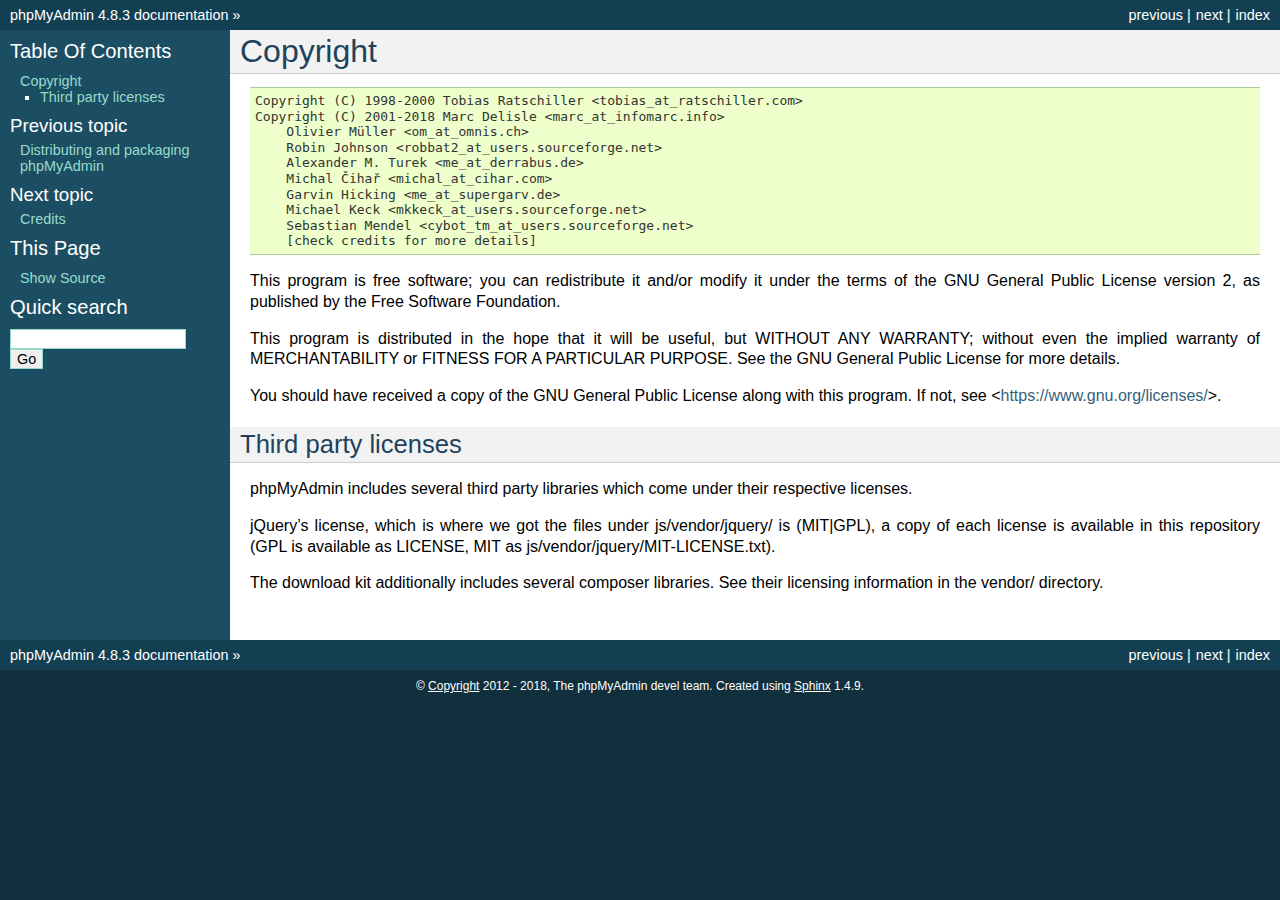
<file: public/phpMyAdmin/doc/html/copyright.html>
<!DOCTYPE html PUBLIC "-//W3C//DTD XHTML 1.0 Transitional//EN"
  "http://www.w3.org/TR/xhtml1/DTD/xhtml1-transitional.dtd">


<html xmlns="http://www.w3.org/1999/xhtml">
  <head>
    <meta http-equiv="Content-Type" content="text/html; charset=utf-8" />
    
    <title>Copyright &#8212; phpMyAdmin 4.8.3 documentation</title>
    
    <link rel="stylesheet" href="_static/classic.css" type="text/css" />
    <link rel="stylesheet" href="_static/pygments.css" type="text/css" />
    
    <script type="text/javascript">
      var DOCUMENTATION_OPTIONS = {
        URL_ROOT:    './',
        VERSION:     '4.8.3',
        COLLAPSE_INDEX: false,
        FILE_SUFFIX: '.html',
        HAS_SOURCE:  true
      };
    </script>
    <script type="text/javascript" src="_static/jquery.js"></script>
    <script type="text/javascript" src="_static/underscore.js"></script>
    <script type="text/javascript" src="_static/doctools.js"></script>
    <link rel="index" title="Index" href="genindex.html" />
    <link rel="search" title="Search" href="search.html" />
    <link rel="copyright" title="Copyright" href="#" />
    <link rel="top" title="phpMyAdmin 4.8.3 documentation" href="index.html" />
    <link rel="next" title="Credits" href="credits.html" />
    <link rel="prev" title="Distributing and packaging phpMyAdmin" href="vendors.html" /> 
  </head>
  <body role="document">
    <div class="related" role="navigation" aria-label="related navigation">
      <h3>Navigation</h3>
      <ul>
        <li class="right" style="margin-right: 10px">
          <a href="genindex.html" title="General Index"
             accesskey="I">index</a></li>
        <li class="right" >
          <a href="credits.html" title="Credits"
             accesskey="N">next</a> |</li>
        <li class="right" >
          <a href="vendors.html" title="Distributing and packaging phpMyAdmin"
             accesskey="P">previous</a> |</li>
        <li class="nav-item nav-item-0"><a href="index.html">phpMyAdmin 4.8.3 documentation</a> &#187;</li> 
      </ul>
    </div>  

    <div class="document">
      <div class="documentwrapper">
        <div class="bodywrapper">
          <div class="body" role="main">
            
  <div class="section" id="copyright">
<span id="id1"></span><h1>Copyright<a class="headerlink" href="#copyright" title="Permalink to this headline">¶</a></h1>
<div class="highlight-none"><div class="highlight"><pre><span></span>Copyright (C) 1998-2000 Tobias Ratschiller &lt;tobias_at_ratschiller.com&gt;
Copyright (C) 2001-2018 Marc Delisle &lt;marc_at_infomarc.info&gt;
    Olivier Müller &lt;om_at_omnis.ch&gt;
    Robin Johnson &lt;robbat2_at_users.sourceforge.net&gt;
    Alexander M. Turek &lt;me_at_derrabus.de&gt;
    Michal Čihař &lt;michal_at_cihar.com&gt;
    Garvin Hicking &lt;me_at_supergarv.de&gt;
    Michael Keck &lt;mkkeck_at_users.sourceforge.net&gt;
    Sebastian Mendel &lt;cybot_tm_at_users.sourceforge.net&gt;
    [check credits for more details]
</pre></div>
</div>
<p>This program is free software; you can redistribute it and/or modify
it under the terms of the GNU General Public License version 2, as
published by the Free Software Foundation.</p>
<p>This program is distributed in the hope that it will be useful, but
WITHOUT ANY WARRANTY; without even the implied warranty of
MERCHANTABILITY or FITNESS FOR A PARTICULAR PURPOSE. See the GNU
General Public License for more details.</p>
<p>You should have received a copy of the GNU General Public License
along with this program. If not, see &lt;<a class="reference external" href="https://www.gnu.org/licenses/">https://www.gnu.org/licenses/</a>&gt;.</p>
<div class="section" id="third-party-licenses">
<h2>Third party licenses<a class="headerlink" href="#third-party-licenses" title="Permalink to this headline">¶</a></h2>
<p>phpMyAdmin includes several third party libraries which come under their
respective licenses.</p>
<p>jQuery&#8217;s license, which is where we got the files under js/vendor/jquery/ is
(MIT|GPL), a copy of each license is available in this repository (GPL
is available as LICENSE, MIT as js/vendor/jquery/MIT-LICENSE.txt).</p>
<p>The download kit additionally includes several composer libraries. See their
licensing information in the vendor/ directory.</p>
</div>
</div>


          </div>
        </div>
      </div>
      <div class="sphinxsidebar" role="navigation" aria-label="main navigation">
        <div class="sphinxsidebarwrapper">
  <h3><a href="index.html">Table Of Contents</a></h3>
  <ul>
<li><a class="reference internal" href="#">Copyright</a><ul>
<li><a class="reference internal" href="#third-party-licenses">Third party licenses</a></li>
</ul>
</li>
</ul>

  <h4>Previous topic</h4>
  <p class="topless"><a href="vendors.html"
                        title="previous chapter">Distributing and packaging phpMyAdmin</a></p>
  <h4>Next topic</h4>
  <p class="topless"><a href="credits.html"
                        title="next chapter">Credits</a></p>
  <div role="note" aria-label="source link">
    <h3>This Page</h3>
    <ul class="this-page-menu">
      <li><a href="_sources/copyright.txt"
            rel="nofollow">Show Source</a></li>
    </ul>
   </div>
<div id="searchbox" style="display: none" role="search">
  <h3>Quick search</h3>
    <form class="search" action="search.html" method="get">
      <div><input type="text" name="q" /></div>
      <div><input type="submit" value="Go" /></div>
      <input type="hidden" name="check_keywords" value="yes" />
      <input type="hidden" name="area" value="default" />
    </form>
</div>
<script type="text/javascript">$('#searchbox').show(0);</script>
        </div>
      </div>
      <div class="clearer"></div>
    </div>
    <div class="related" role="navigation" aria-label="related navigation">
      <h3>Navigation</h3>
      <ul>
        <li class="right" style="margin-right: 10px">
          <a href="genindex.html" title="General Index"
             >index</a></li>
        <li class="right" >
          <a href="credits.html" title="Credits"
             >next</a> |</li>
        <li class="right" >
          <a href="vendors.html" title="Distributing and packaging phpMyAdmin"
             >previous</a> |</li>
        <li class="nav-item nav-item-0"><a href="index.html">phpMyAdmin 4.8.3 documentation</a> &#187;</li> 
      </ul>
    </div>
    <div class="footer" role="contentinfo">
        &#169; <a href="#">Copyright</a> 2012 - 2018, The phpMyAdmin devel team.
      Created using <a href="http://sphinx-doc.org/">Sphinx</a> 1.4.9.
    </div>
  </body>
</html>
</file>
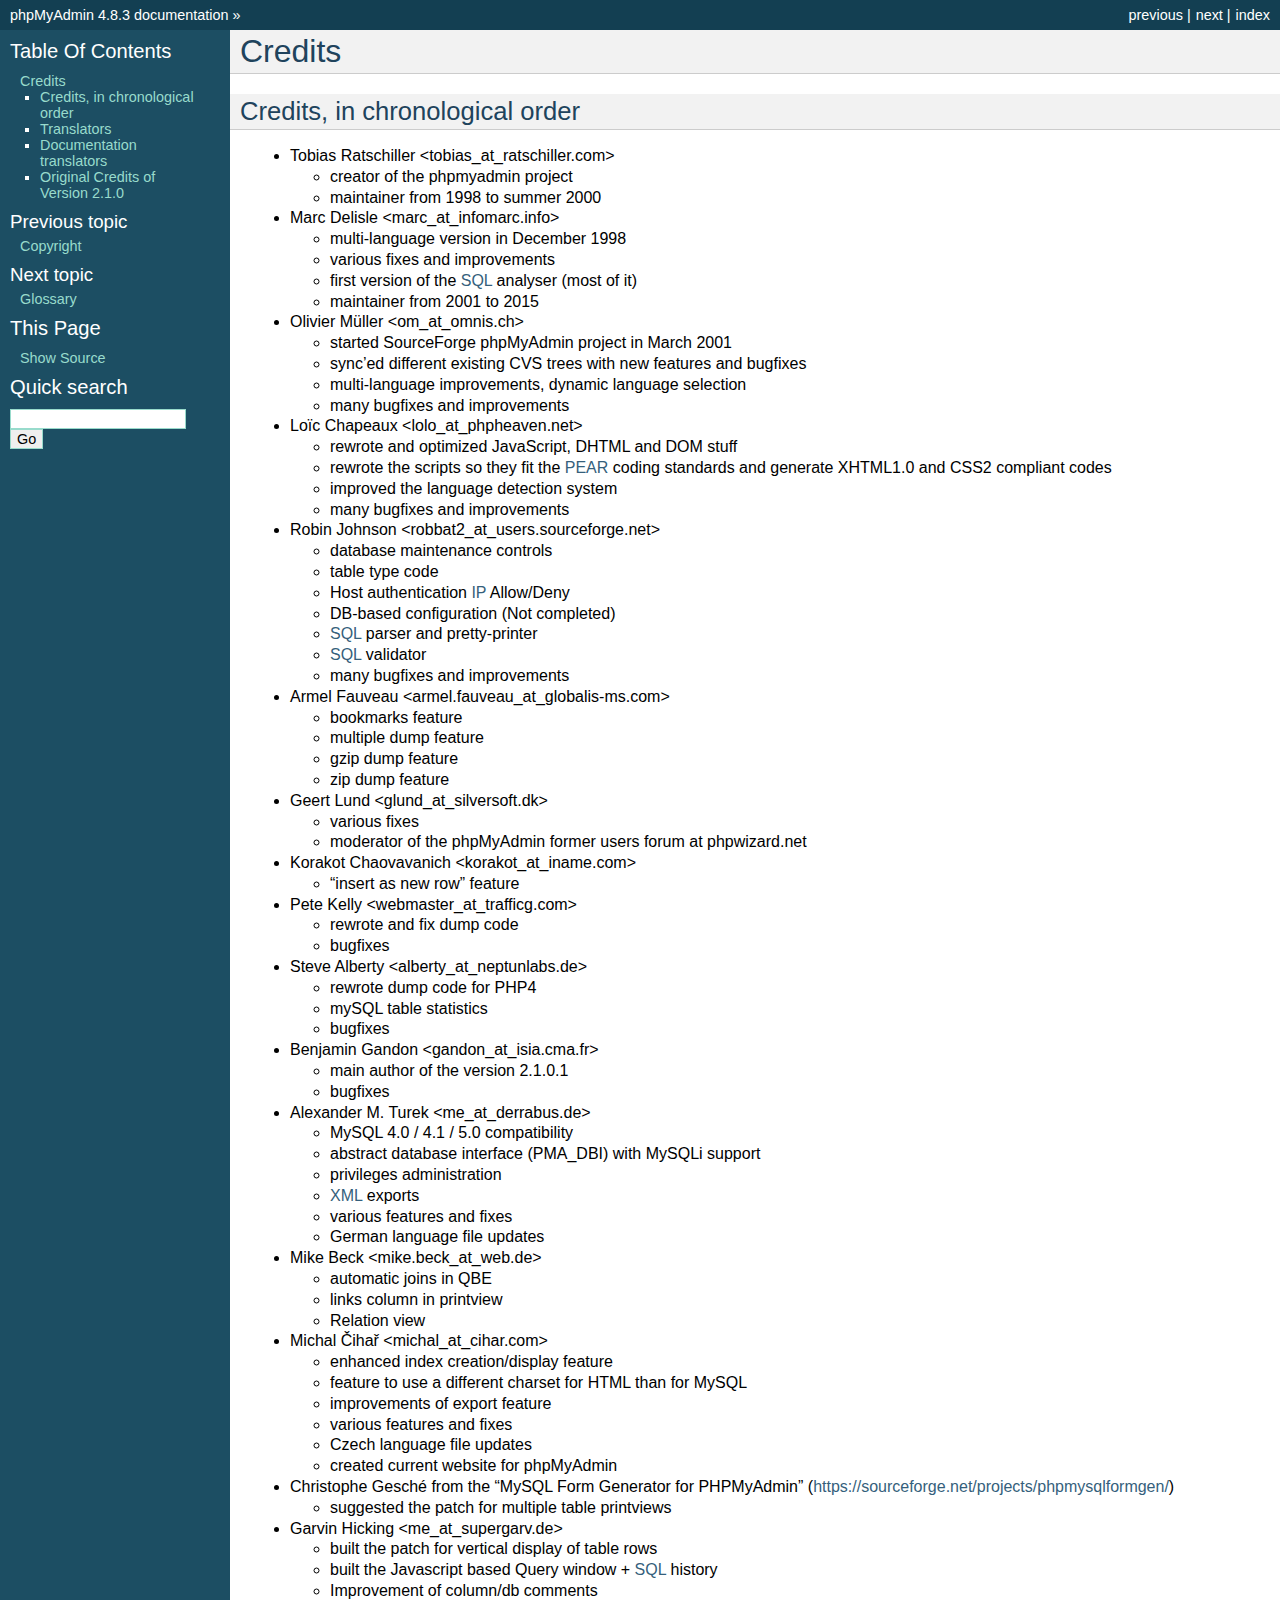
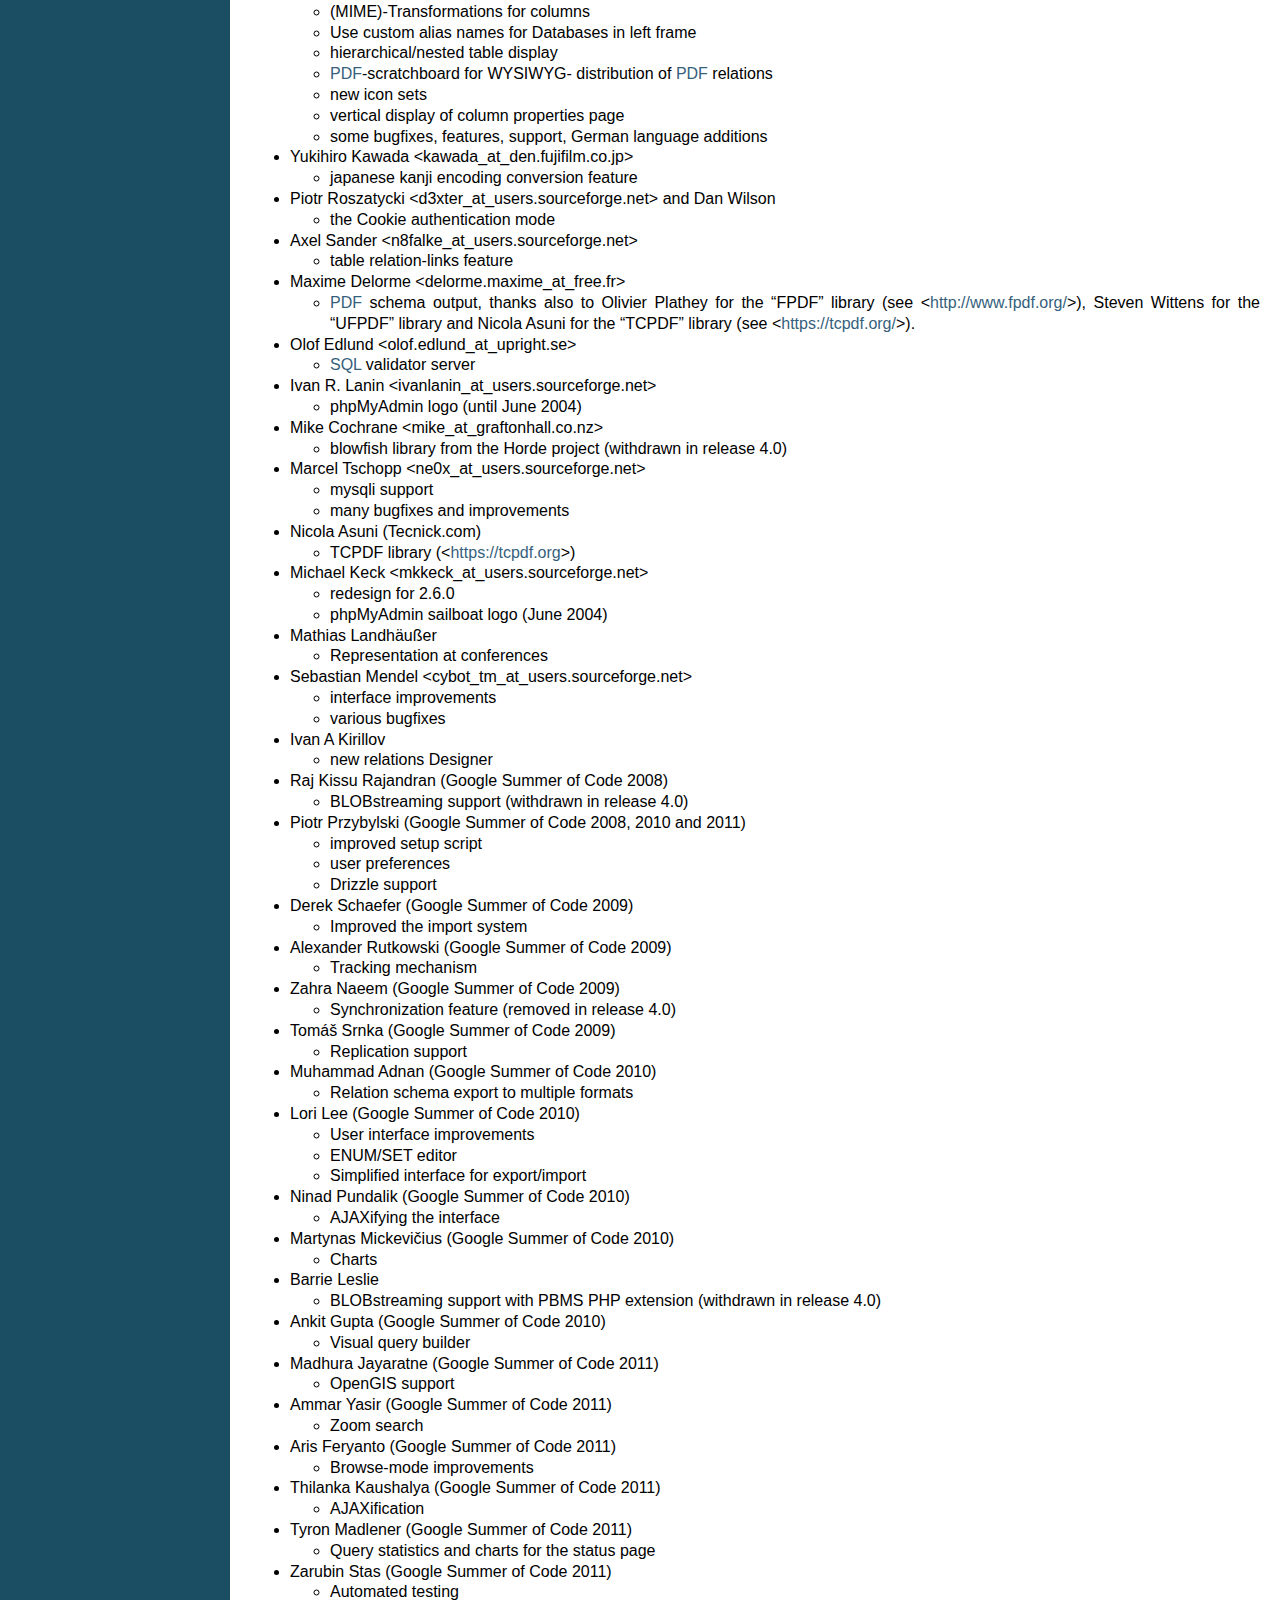
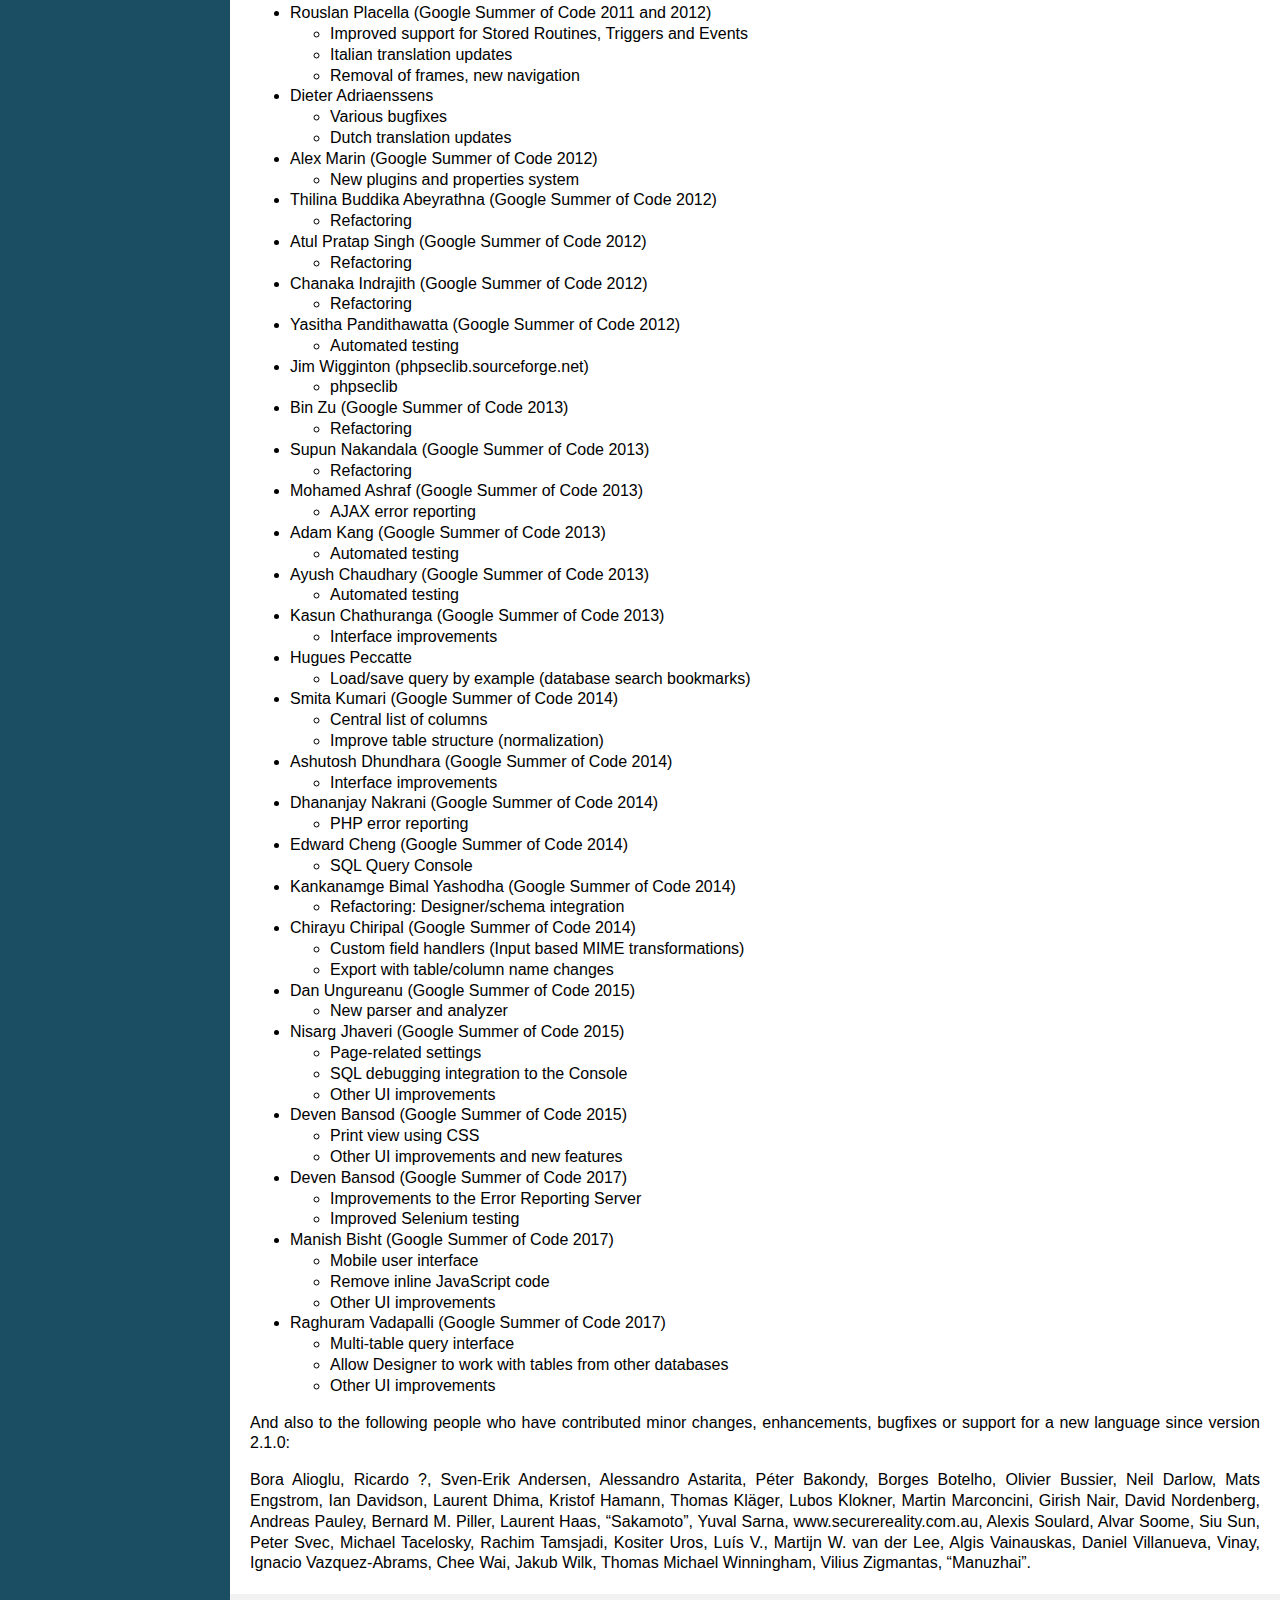
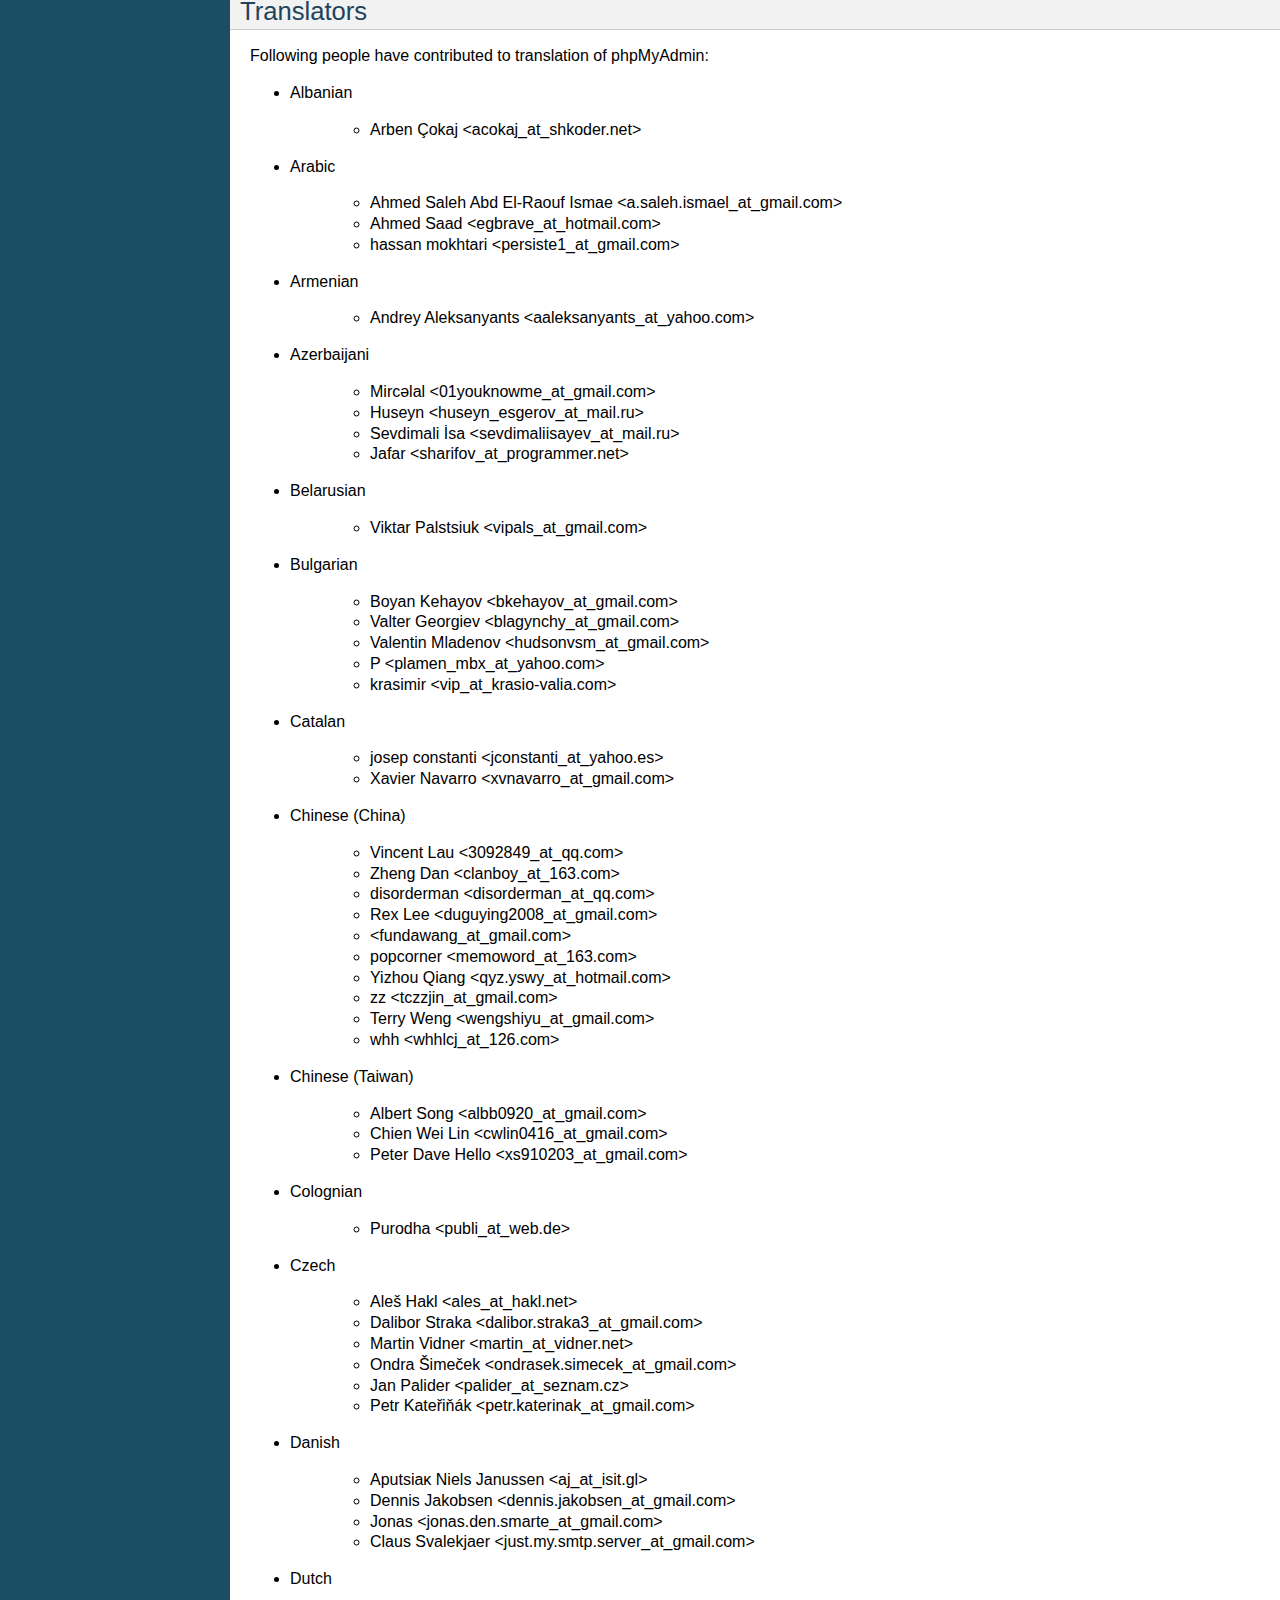
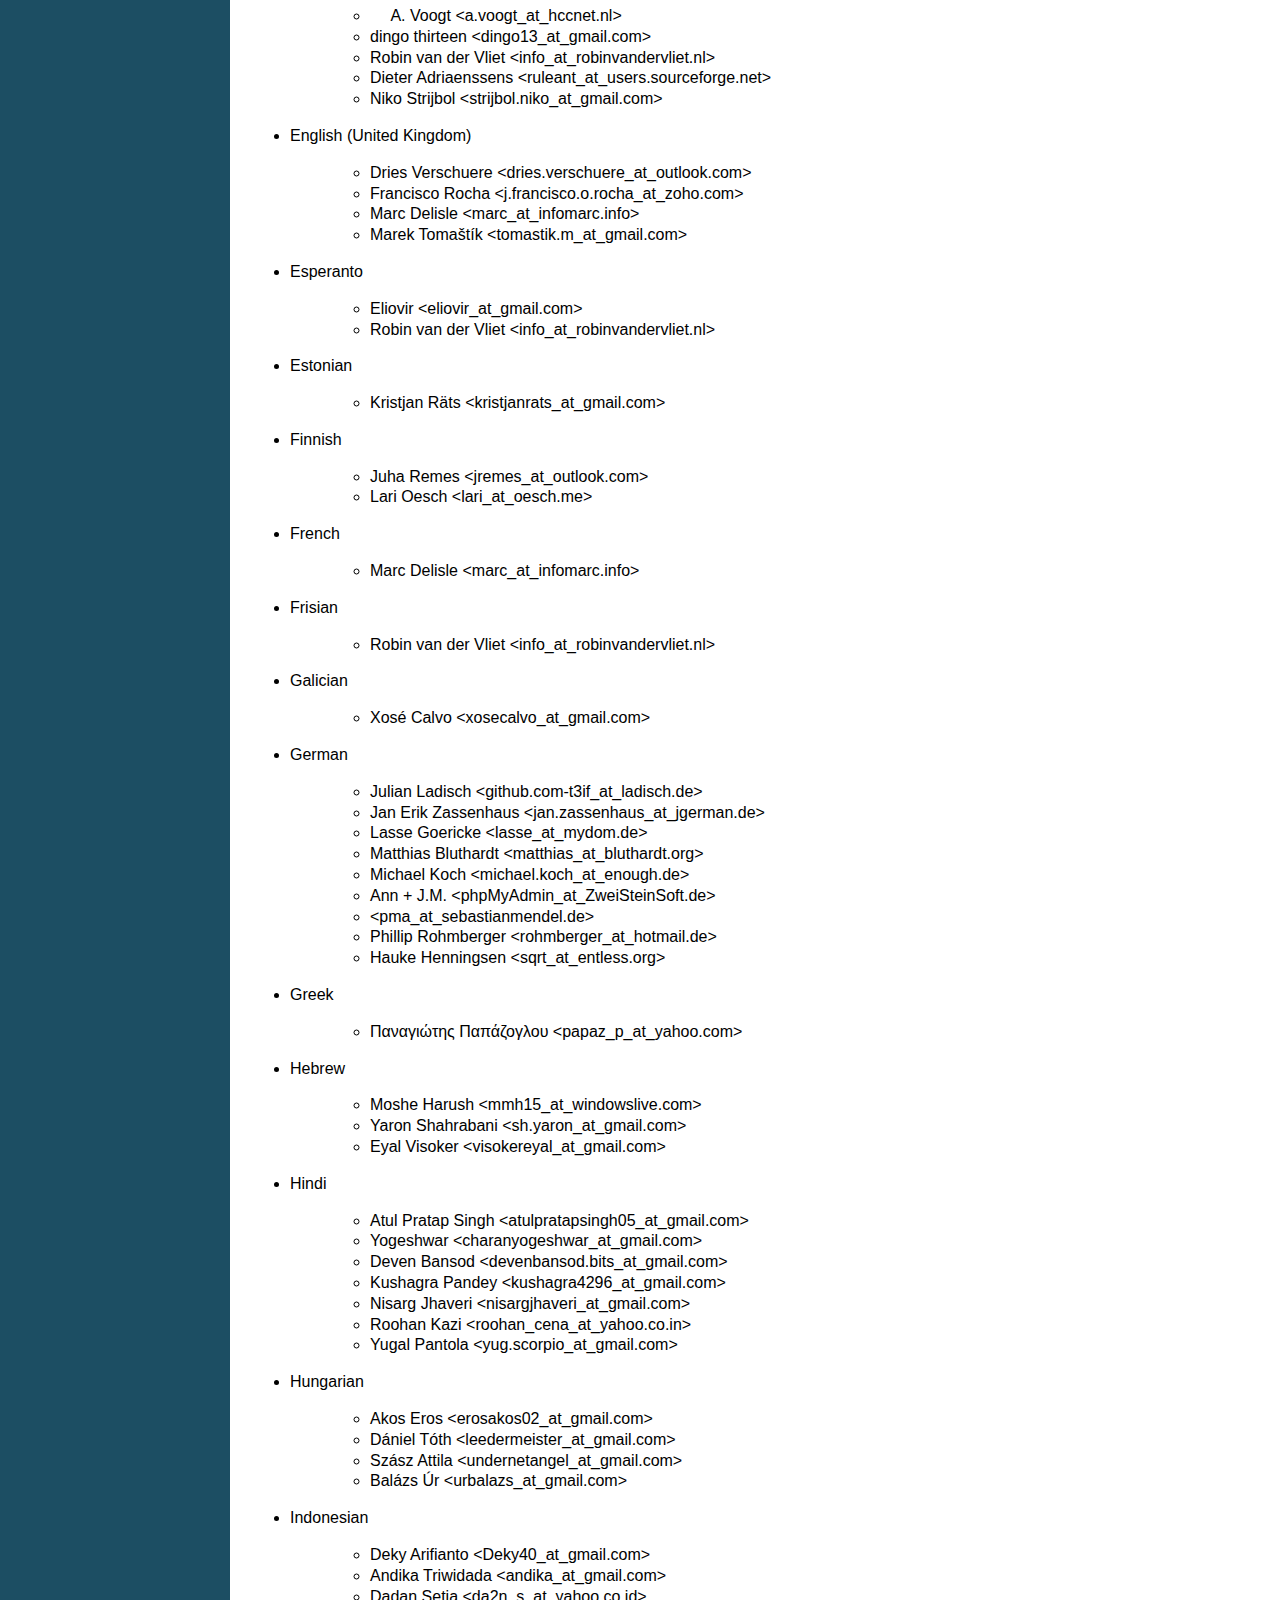
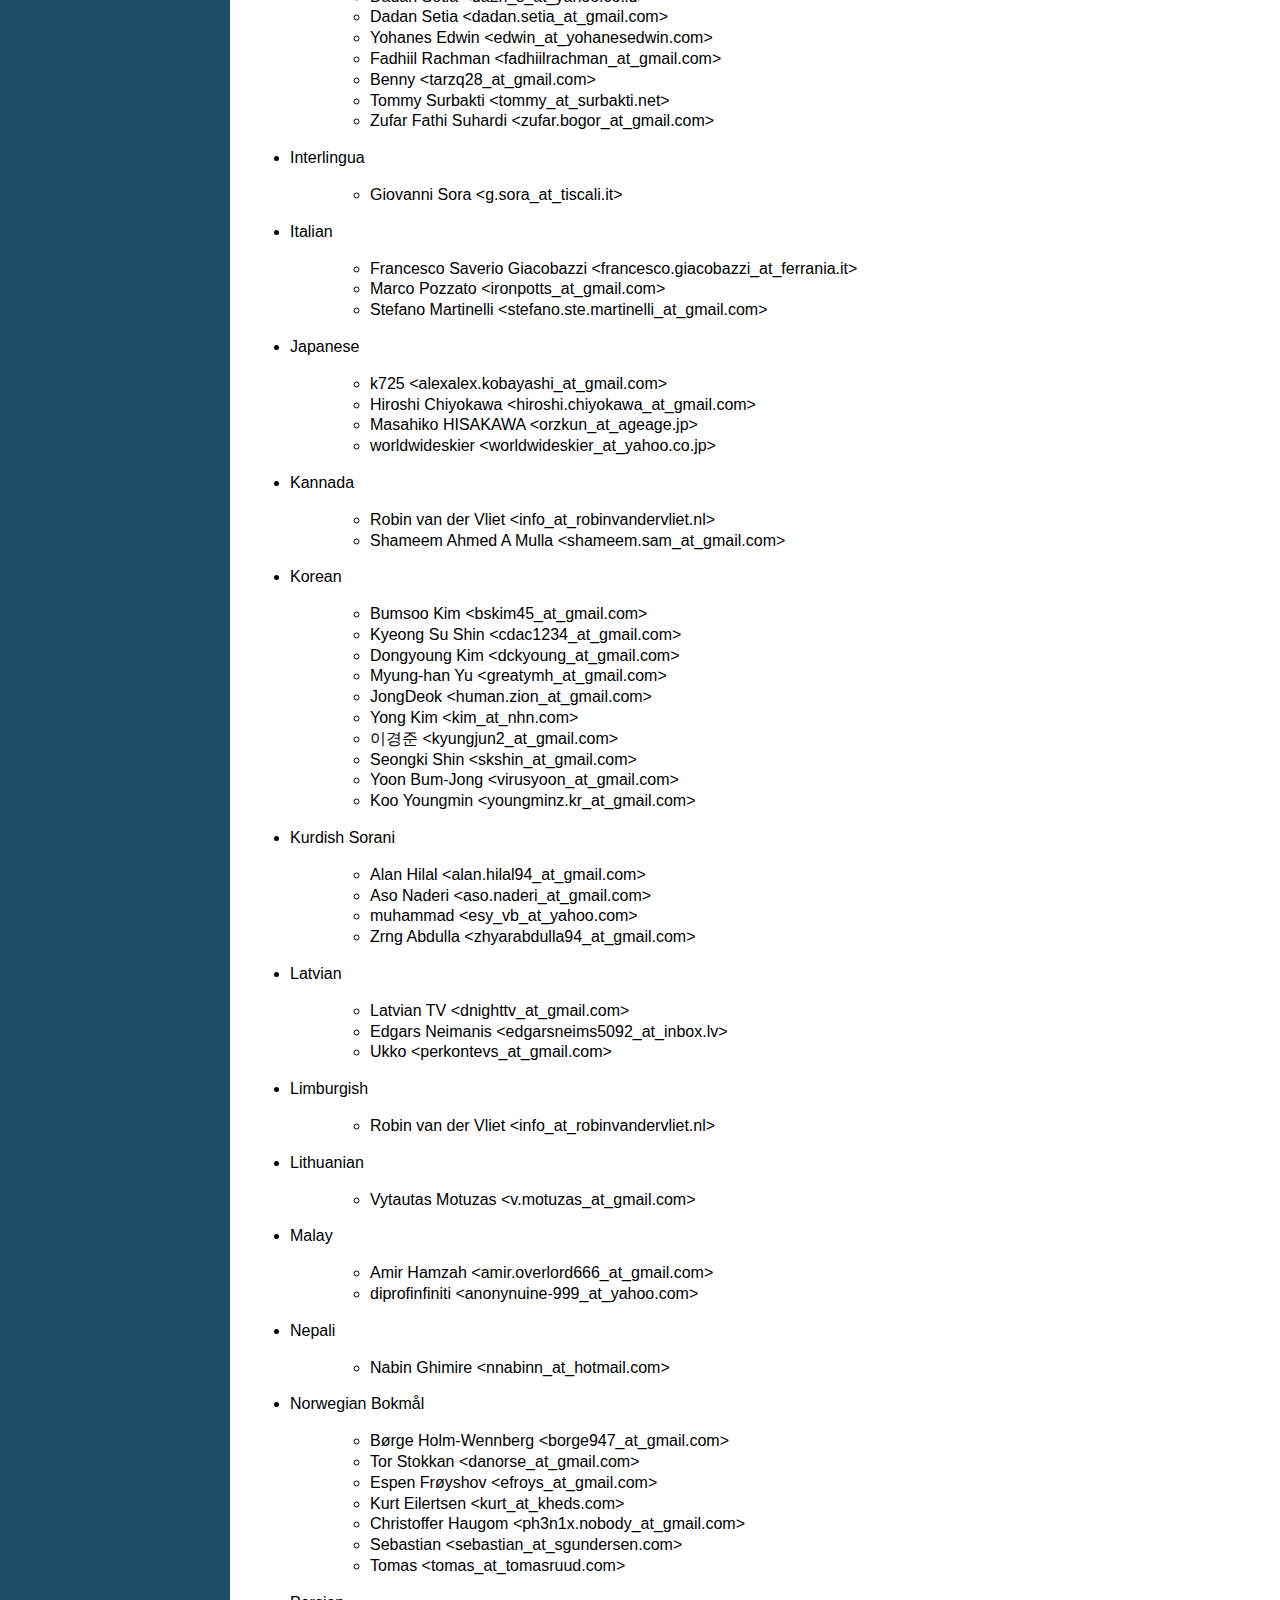
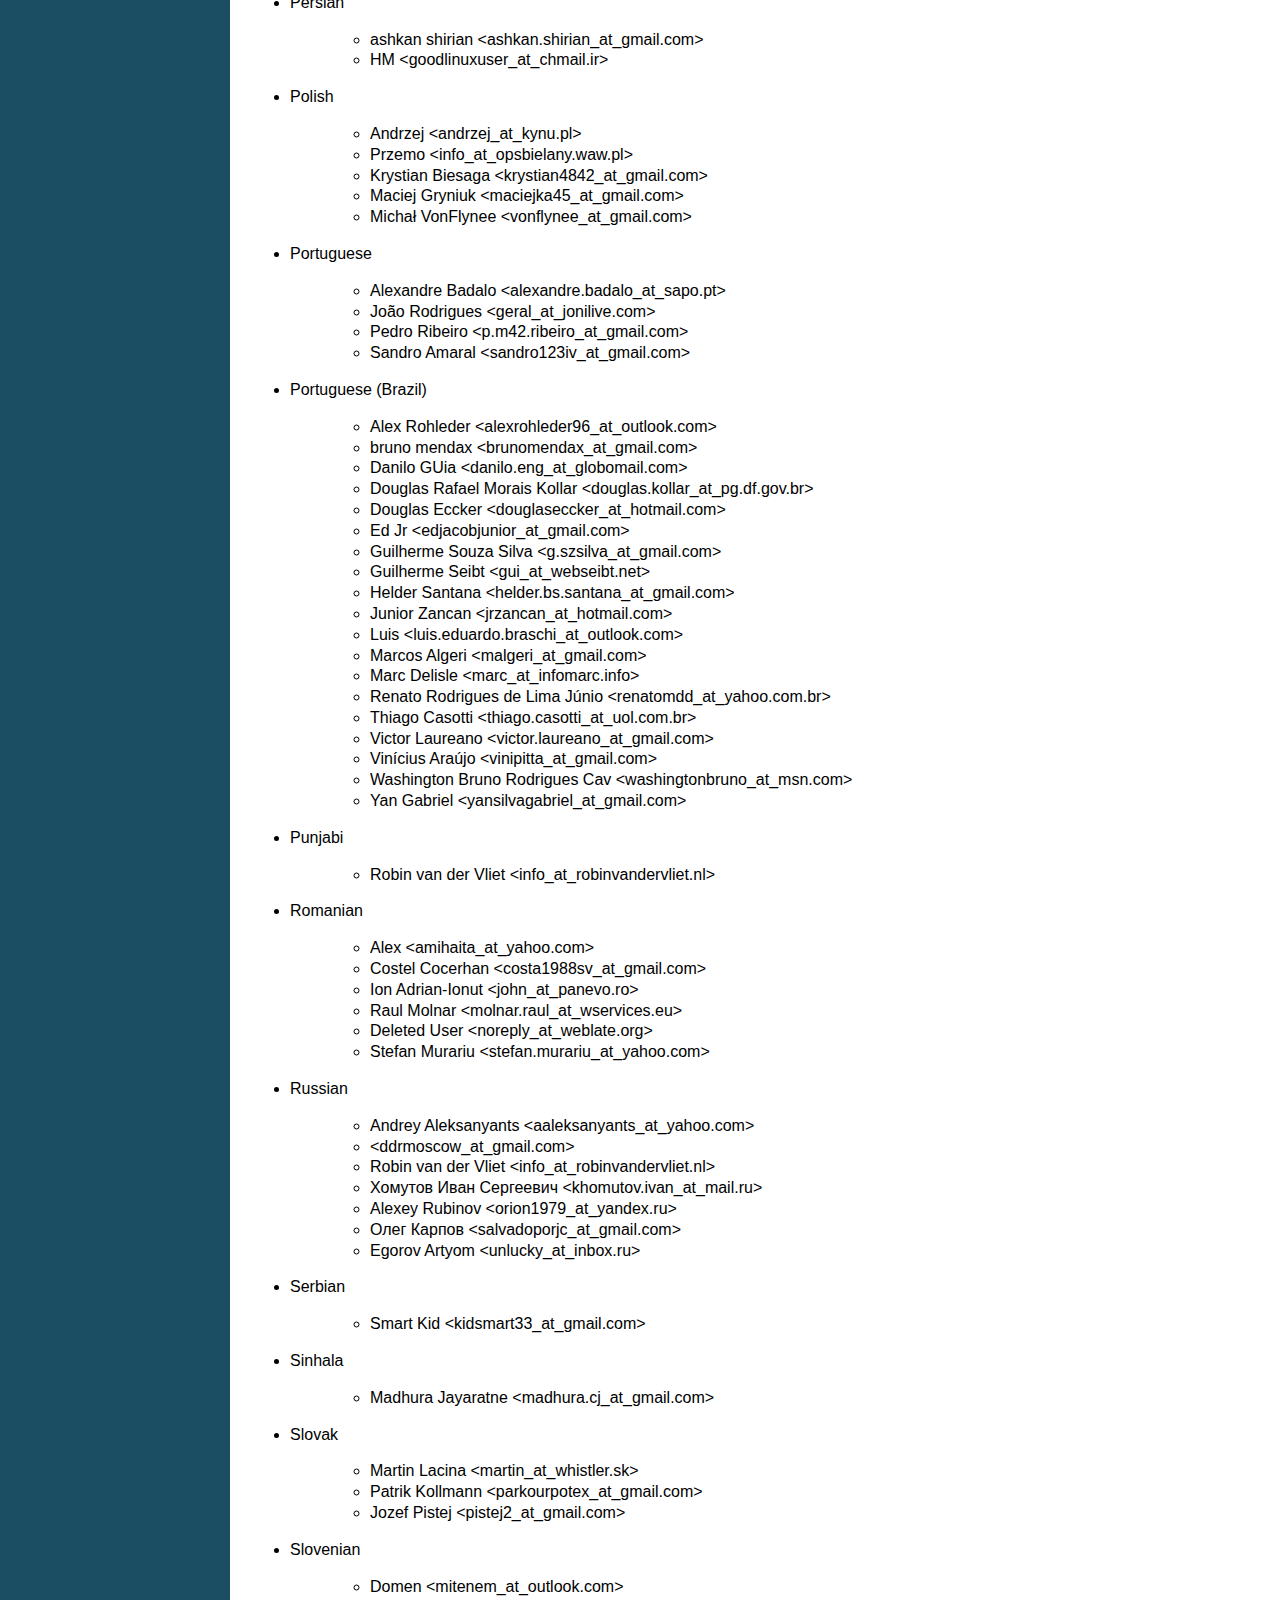
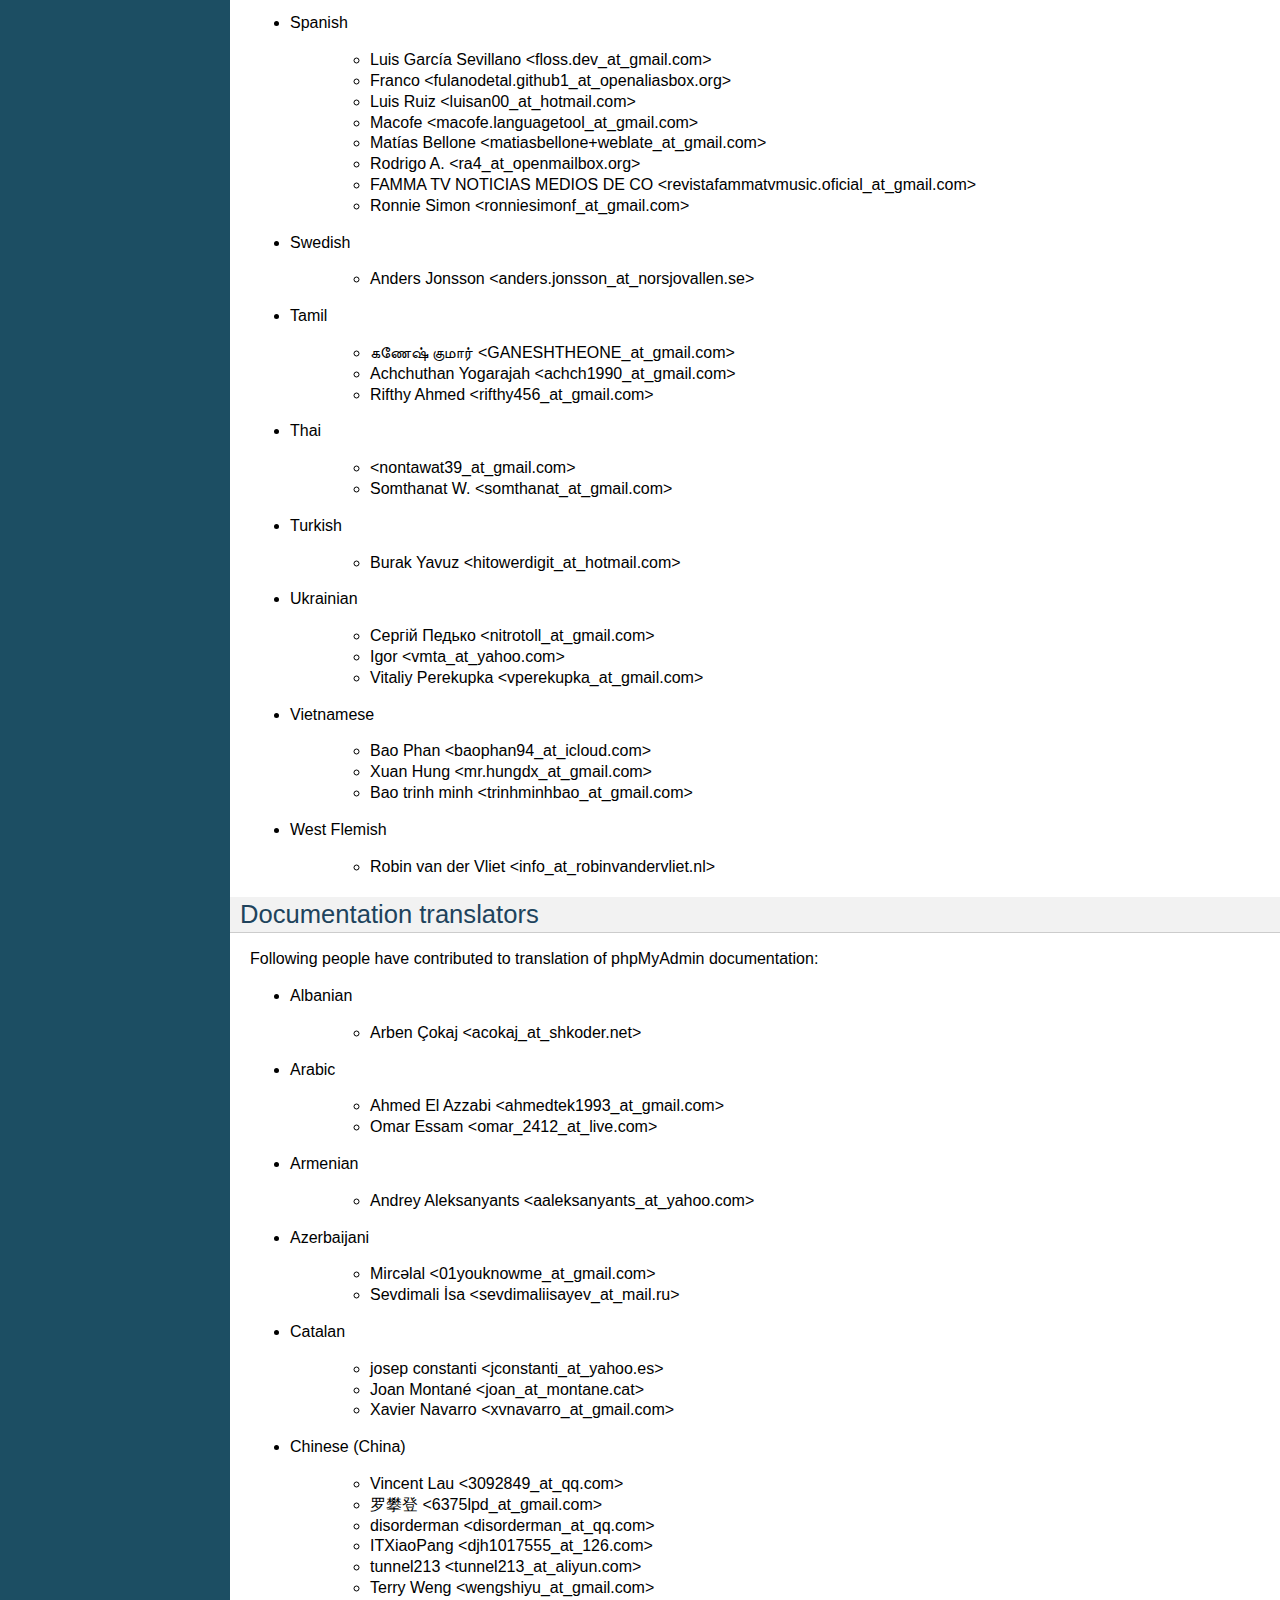
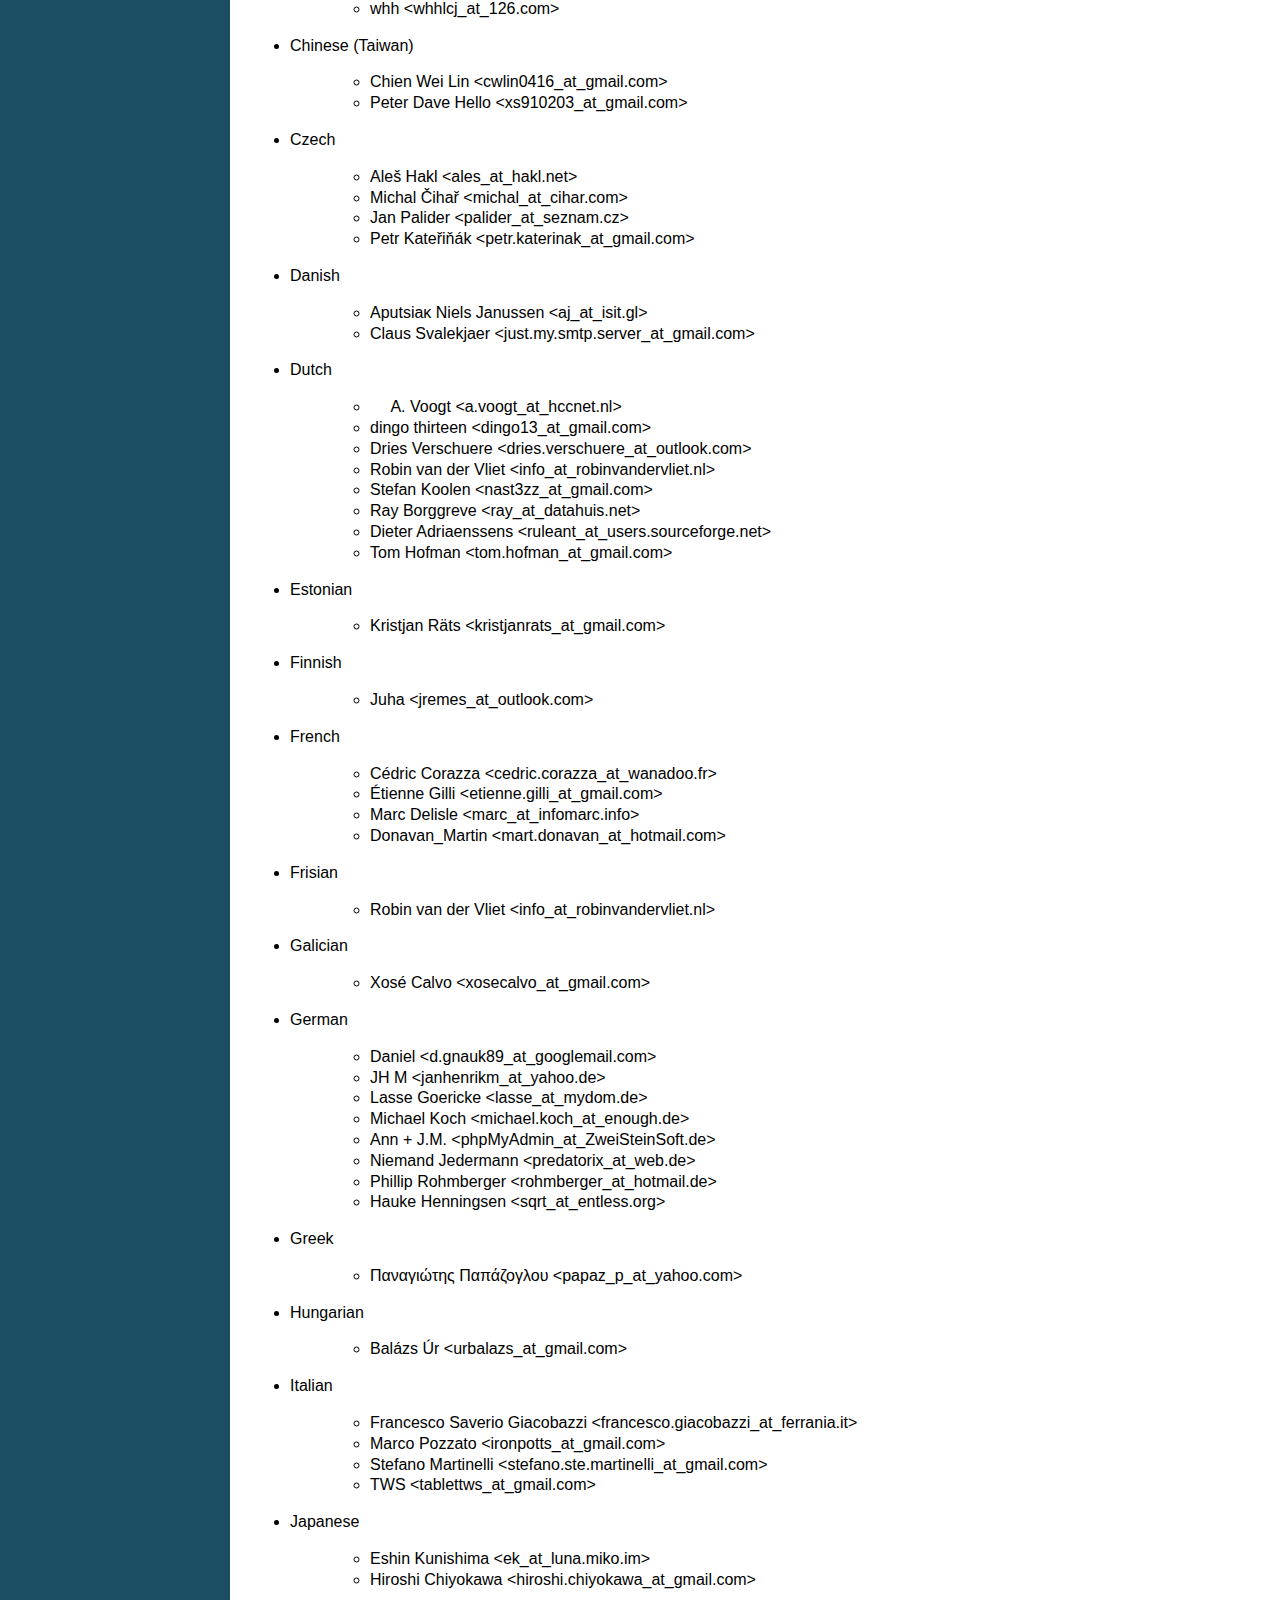
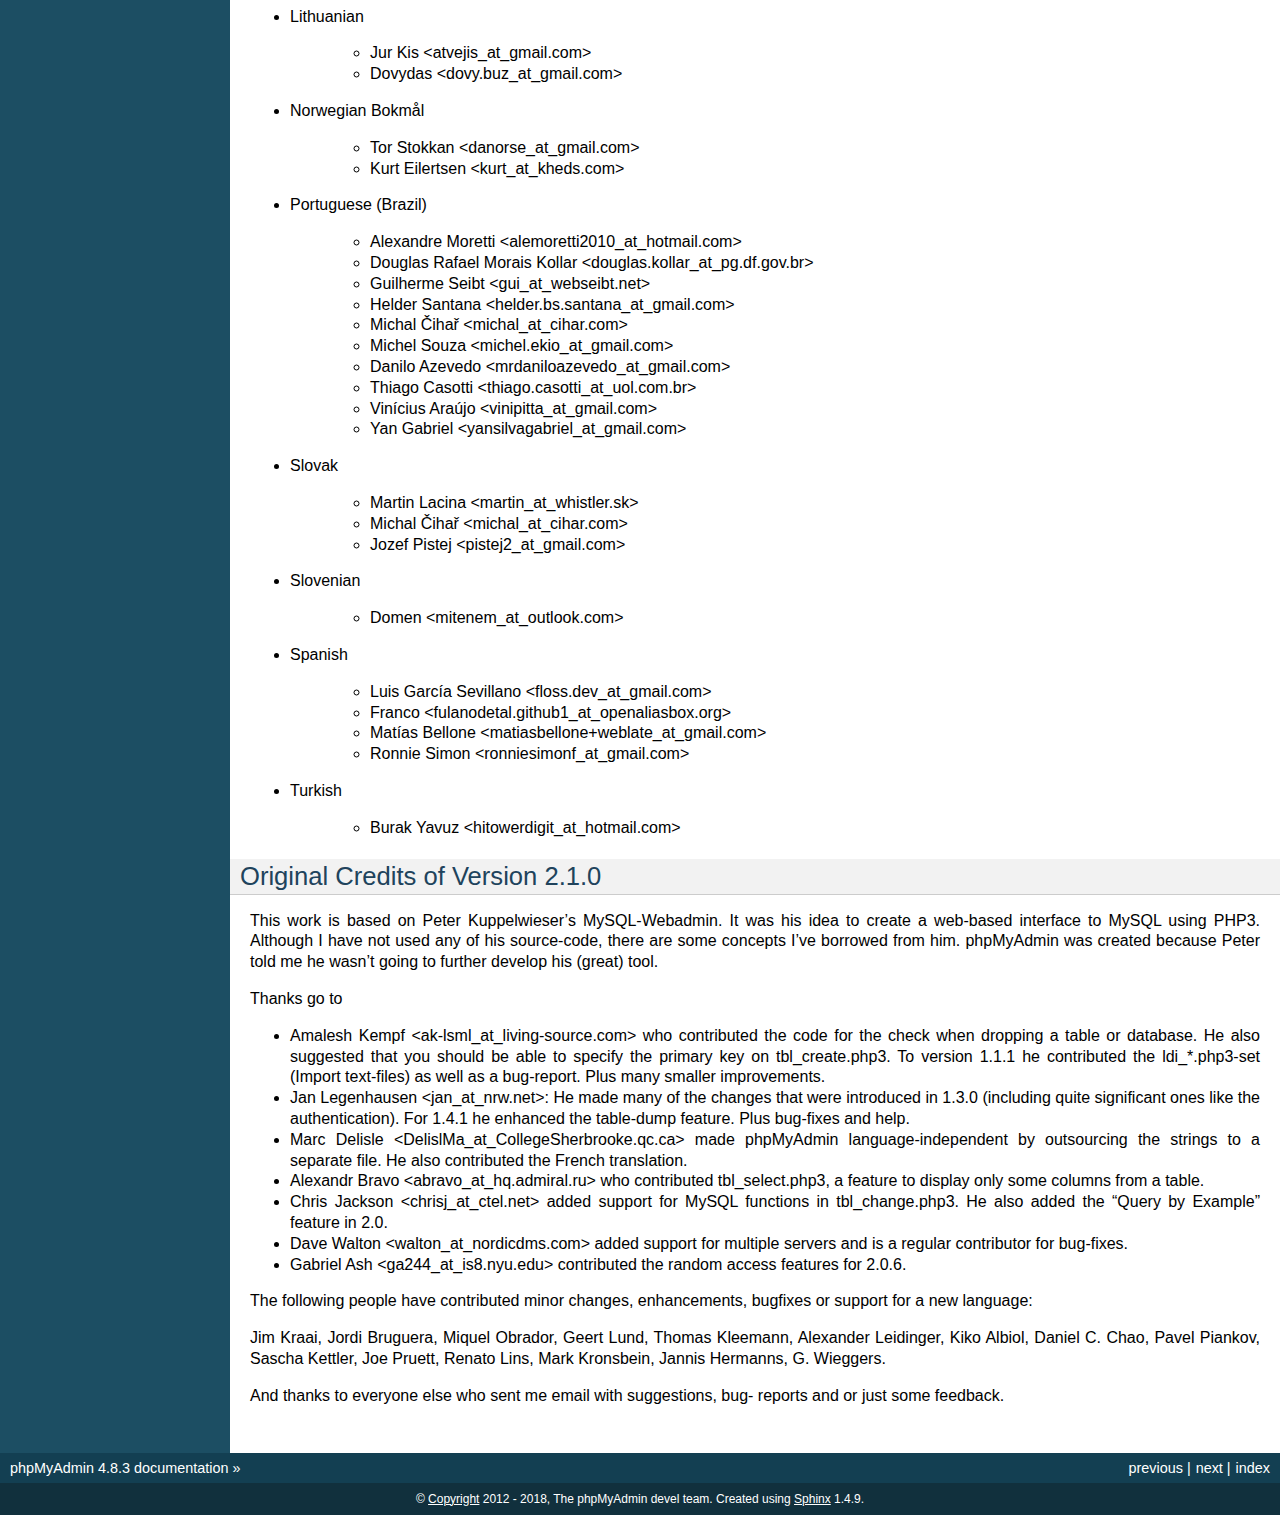
<file: public/phpMyAdmin/doc/html/credits.html>
<!DOCTYPE html PUBLIC "-//W3C//DTD XHTML 1.0 Transitional//EN"
  "http://www.w3.org/TR/xhtml1/DTD/xhtml1-transitional.dtd">


<html xmlns="http://www.w3.org/1999/xhtml">
  <head>
    <meta http-equiv="Content-Type" content="text/html; charset=utf-8" />
    
    <title>Credits &#8212; phpMyAdmin 4.8.3 documentation</title>
    
    <link rel="stylesheet" href="_static/classic.css" type="text/css" />
    <link rel="stylesheet" href="_static/pygments.css" type="text/css" />
    
    <script type="text/javascript">
      var DOCUMENTATION_OPTIONS = {
        URL_ROOT:    './',
        VERSION:     '4.8.3',
        COLLAPSE_INDEX: false,
        FILE_SUFFIX: '.html',
        HAS_SOURCE:  true
      };
    </script>
    <script type="text/javascript" src="_static/jquery.js"></script>
    <script type="text/javascript" src="_static/underscore.js"></script>
    <script type="text/javascript" src="_static/doctools.js"></script>
    <link rel="index" title="Index" href="genindex.html" />
    <link rel="search" title="Search" href="search.html" />
    <link rel="copyright" title="Copyright" href="copyright.html" />
    <link rel="top" title="phpMyAdmin 4.8.3 documentation" href="index.html" />
    <link rel="next" title="Glossary" href="glossary.html" />
    <link rel="prev" title="Copyright" href="copyright.html" /> 
  </head>
  <body role="document">
    <div class="related" role="navigation" aria-label="related navigation">
      <h3>Navigation</h3>
      <ul>
        <li class="right" style="margin-right: 10px">
          <a href="genindex.html" title="General Index"
             accesskey="I">index</a></li>
        <li class="right" >
          <a href="glossary.html" title="Glossary"
             accesskey="N">next</a> |</li>
        <li class="right" >
          <a href="copyright.html" title="Copyright"
             accesskey="P">previous</a> |</li>
        <li class="nav-item nav-item-0"><a href="index.html">phpMyAdmin 4.8.3 documentation</a> &#187;</li> 
      </ul>
    </div>  

    <div class="document">
      <div class="documentwrapper">
        <div class="bodywrapper">
          <div class="body" role="main">
            
  <div class="section" id="credits">
<span id="id1"></span><h1>Credits<a class="headerlink" href="#credits" title="Permalink to this headline">¶</a></h1>
<div class="section" id="credits-in-chronological-order">
<h2>Credits, in chronological order<a class="headerlink" href="#credits-in-chronological-order" title="Permalink to this headline">¶</a></h2>
<ul class="simple">
<li>Tobias Ratschiller &lt;tobias_at_ratschiller.com&gt;<ul>
<li>creator of the phpmyadmin project</li>
<li>maintainer from 1998 to summer 2000</li>
</ul>
</li>
<li>Marc Delisle &lt;marc_at_infomarc.info&gt;<ul>
<li>multi-language version in December 1998</li>
<li>various fixes and improvements</li>
<li>first version of the <a class="reference internal" href="glossary.html#term-sql"><span class="xref std std-term">SQL</span></a> analyser (most of it)</li>
<li>maintainer from 2001 to 2015</li>
</ul>
</li>
<li>Olivier Müller &lt;om_at_omnis.ch&gt;<ul>
<li>started SourceForge phpMyAdmin project in March 2001</li>
<li>sync&#8217;ed different existing CVS trees with new features and bugfixes</li>
<li>multi-language improvements, dynamic language selection</li>
<li>many bugfixes and improvements</li>
</ul>
</li>
<li>Loïc Chapeaux &lt;lolo_at_phpheaven.net&gt;<ul>
<li>rewrote and optimized JavaScript, DHTML and DOM stuff</li>
<li>rewrote the scripts so they fit the <a class="reference internal" href="glossary.html#term-pear"><span class="xref std std-term">PEAR</span></a> coding standards and
generate XHTML1.0 and CSS2 compliant codes</li>
<li>improved the language detection system</li>
<li>many bugfixes and improvements</li>
</ul>
</li>
<li>Robin Johnson &lt;robbat2_at_users.sourceforge.net&gt;<ul>
<li>database maintenance controls</li>
<li>table type code</li>
<li>Host authentication <a class="reference internal" href="glossary.html#term-ip"><span class="xref std std-term">IP</span></a> Allow/Deny</li>
<li>DB-based configuration (Not completed)</li>
<li><a class="reference internal" href="glossary.html#term-sql"><span class="xref std std-term">SQL</span></a> parser and pretty-printer</li>
<li><a class="reference internal" href="glossary.html#term-sql"><span class="xref std std-term">SQL</span></a> validator</li>
<li>many bugfixes and improvements</li>
</ul>
</li>
<li>Armel Fauveau &lt;armel.fauveau_at_globalis-ms.com&gt;<ul>
<li>bookmarks feature</li>
<li>multiple dump feature</li>
<li>gzip dump feature</li>
<li>zip dump feature</li>
</ul>
</li>
<li>Geert Lund &lt;glund_at_silversoft.dk&gt;<ul>
<li>various fixes</li>
<li>moderator of the phpMyAdmin former users forum at phpwizard.net</li>
</ul>
</li>
<li>Korakot Chaovavanich &lt;korakot_at_iname.com&gt;<ul>
<li>&#8220;insert as new row&#8221; feature</li>
</ul>
</li>
<li>Pete Kelly &lt;webmaster_at_trafficg.com&gt;<ul>
<li>rewrote and fix dump code</li>
<li>bugfixes</li>
</ul>
</li>
<li>Steve Alberty &lt;alberty_at_neptunlabs.de&gt;<ul>
<li>rewrote dump code for PHP4</li>
<li>mySQL table statistics</li>
<li>bugfixes</li>
</ul>
</li>
<li>Benjamin Gandon &lt;gandon_at_isia.cma.fr&gt;<ul>
<li>main author of the version 2.1.0.1</li>
<li>bugfixes</li>
</ul>
</li>
<li>Alexander M. Turek &lt;me_at_derrabus.de&gt;<ul>
<li>MySQL 4.0 / 4.1 / 5.0 compatibility</li>
<li>abstract database interface (PMA_DBI) with MySQLi support</li>
<li>privileges administration</li>
<li><a class="reference internal" href="glossary.html#term-xml"><span class="xref std std-term">XML</span></a> exports</li>
<li>various features and fixes</li>
<li>German language file updates</li>
</ul>
</li>
<li>Mike Beck &lt;mike.beck_at_web.de&gt;<ul>
<li>automatic joins in QBE</li>
<li>links column in printview</li>
<li>Relation view</li>
</ul>
</li>
<li>Michal Čihař &lt;michal_at_cihar.com&gt;<ul>
<li>enhanced index creation/display feature</li>
<li>feature to use a different charset for HTML than for MySQL</li>
<li>improvements of export feature</li>
<li>various features and fixes</li>
<li>Czech language file updates</li>
<li>created current website for phpMyAdmin</li>
</ul>
</li>
<li>Christophe Gesché from the &#8220;MySQL Form Generator for PHPMyAdmin&#8221;
(<a class="reference external" href="https://sourceforge.net/projects/phpmysqlformgen/">https://sourceforge.net/projects/phpmysqlformgen/</a>)<ul>
<li>suggested the patch for multiple table printviews</li>
</ul>
</li>
<li>Garvin Hicking &lt;me_at_supergarv.de&gt;<ul>
<li>built the patch for vertical display of table rows</li>
<li>built the Javascript based Query window + <a class="reference internal" href="glossary.html#term-sql"><span class="xref std std-term">SQL</span></a> history</li>
<li>Improvement of column/db comments</li>
<li>(MIME)-Transformations for columns</li>
<li>Use custom alias names for Databases in left frame</li>
<li>hierarchical/nested table display</li>
<li><a class="reference internal" href="glossary.html#term-pdf"><span class="xref std std-term">PDF</span></a>-scratchboard for WYSIWYG-
distribution of <a class="reference internal" href="glossary.html#term-pdf"><span class="xref std std-term">PDF</span></a> relations</li>
<li>new icon sets</li>
<li>vertical display of column properties page</li>
<li>some bugfixes, features, support, German language additions</li>
</ul>
</li>
<li>Yukihiro Kawada &lt;kawada_at_den.fujifilm.co.jp&gt;<ul>
<li>japanese kanji encoding conversion feature</li>
</ul>
</li>
<li>Piotr Roszatycki &lt;d3xter_at_users.sourceforge.net&gt; and Dan Wilson<ul>
<li>the Cookie authentication mode</li>
</ul>
</li>
<li>Axel Sander &lt;n8falke_at_users.sourceforge.net&gt;<ul>
<li>table relation-links feature</li>
</ul>
</li>
<li>Maxime Delorme &lt;delorme.maxime_at_free.fr&gt;<ul>
<li><a class="reference internal" href="glossary.html#term-pdf"><span class="xref std std-term">PDF</span></a> schema output, thanks also to
Olivier Plathey for the &#8220;FPDF&#8221; library (see &lt;<a class="reference external" href="http://www.fpdf.org/">http://www.fpdf.org/</a>&gt;), Steven
Wittens for the &#8220;UFPDF&#8221; library and
Nicola Asuni for the &#8220;TCPDF&#8221; library (see &lt;<a class="reference external" href="https://tcpdf.org/">https://tcpdf.org/</a>&gt;).</li>
</ul>
</li>
<li>Olof Edlund &lt;olof.edlund_at_upright.se&gt;<ul>
<li><a class="reference internal" href="glossary.html#term-sql"><span class="xref std std-term">SQL</span></a> validator server</li>
</ul>
</li>
<li>Ivan R. Lanin &lt;ivanlanin_at_users.sourceforge.net&gt;<ul>
<li>phpMyAdmin logo (until June 2004)</li>
</ul>
</li>
<li>Mike Cochrane &lt;mike_at_graftonhall.co.nz&gt;<ul>
<li>blowfish library from the Horde project (withdrawn in release 4.0)</li>
</ul>
</li>
<li>Marcel Tschopp &lt;ne0x_at_users.sourceforge.net&gt;<ul>
<li>mysqli support</li>
<li>many bugfixes and improvements</li>
</ul>
</li>
<li>Nicola Asuni (Tecnick.com)<ul>
<li>TCPDF library (&lt;<a class="reference external" href="https://tcpdf.org">https://tcpdf.org</a>&gt;)</li>
</ul>
</li>
<li>Michael Keck &lt;mkkeck_at_users.sourceforge.net&gt;<ul>
<li>redesign for 2.6.0</li>
<li>phpMyAdmin sailboat logo (June 2004)</li>
</ul>
</li>
<li>Mathias Landhäußer<ul>
<li>Representation at conferences</li>
</ul>
</li>
<li>Sebastian Mendel &lt;cybot_tm_at_users.sourceforge.net&gt;<ul>
<li>interface improvements</li>
<li>various bugfixes</li>
</ul>
</li>
<li>Ivan A Kirillov<ul>
<li>new relations Designer</li>
</ul>
</li>
<li>Raj Kissu Rajandran (Google Summer of Code 2008)<ul>
<li>BLOBstreaming support (withdrawn in release 4.0)</li>
</ul>
</li>
<li>Piotr Przybylski (Google Summer of Code 2008, 2010 and 2011)<ul>
<li>improved setup script</li>
<li>user preferences</li>
<li>Drizzle support</li>
</ul>
</li>
<li>Derek Schaefer (Google Summer of Code 2009)<ul>
<li>Improved the import system</li>
</ul>
</li>
<li>Alexander Rutkowski (Google Summer of Code 2009)<ul>
<li>Tracking mechanism</li>
</ul>
</li>
<li>Zahra Naeem (Google Summer of Code 2009)<ul>
<li>Synchronization feature (removed in release 4.0)</li>
</ul>
</li>
<li>Tomáš Srnka (Google Summer of Code 2009)<ul>
<li>Replication support</li>
</ul>
</li>
<li>Muhammad Adnan (Google Summer of Code 2010)<ul>
<li>Relation schema export to multiple formats</li>
</ul>
</li>
<li>Lori Lee (Google Summer of Code 2010)<ul>
<li>User interface improvements</li>
<li>ENUM/SET editor</li>
<li>Simplified interface for export/import</li>
</ul>
</li>
<li>Ninad Pundalik (Google Summer of Code 2010)<ul>
<li>AJAXifying the interface</li>
</ul>
</li>
<li>Martynas Mickevičius (Google Summer of Code 2010)<ul>
<li>Charts</li>
</ul>
</li>
<li>Barrie Leslie<ul>
<li>BLOBstreaming support with PBMS PHP extension (withdrawn in release
4.0)</li>
</ul>
</li>
<li>Ankit Gupta (Google Summer of Code 2010)<ul>
<li>Visual query builder</li>
</ul>
</li>
<li>Madhura Jayaratne (Google Summer of Code 2011)<ul>
<li>OpenGIS support</li>
</ul>
</li>
<li>Ammar Yasir (Google Summer of Code 2011)<ul>
<li>Zoom search</li>
</ul>
</li>
<li>Aris Feryanto (Google Summer of Code 2011)<ul>
<li>Browse-mode improvements</li>
</ul>
</li>
<li>Thilanka Kaushalya (Google Summer of Code 2011)<ul>
<li>AJAXification</li>
</ul>
</li>
<li>Tyron Madlener (Google Summer of Code 2011)<ul>
<li>Query statistics and charts for the status page</li>
</ul>
</li>
<li>Zarubin Stas (Google Summer of Code 2011)<ul>
<li>Automated testing</li>
</ul>
</li>
<li>Rouslan Placella (Google Summer of Code 2011 and 2012)<ul>
<li>Improved support for Stored Routines, Triggers and Events</li>
<li>Italian translation updates</li>
<li>Removal of frames, new navigation</li>
</ul>
</li>
<li>Dieter Adriaenssens<ul>
<li>Various bugfixes</li>
<li>Dutch translation updates</li>
</ul>
</li>
<li>Alex Marin (Google Summer of Code 2012)<ul>
<li>New plugins and properties system</li>
</ul>
</li>
<li>Thilina Buddika Abeyrathna (Google Summer of Code 2012)<ul>
<li>Refactoring</li>
</ul>
</li>
<li>Atul Pratap Singh  (Google Summer of Code 2012)<ul>
<li>Refactoring</li>
</ul>
</li>
<li>Chanaka Indrajith (Google Summer of Code 2012)<ul>
<li>Refactoring</li>
</ul>
</li>
<li>Yasitha Pandithawatta (Google Summer of Code 2012)<ul>
<li>Automated testing</li>
</ul>
</li>
<li>Jim Wigginton (phpseclib.sourceforge.net)<ul>
<li>phpseclib</li>
</ul>
</li>
<li>Bin Zu (Google Summer of Code 2013)<ul>
<li>Refactoring</li>
</ul>
</li>
<li>Supun Nakandala (Google Summer of Code 2013)<ul>
<li>Refactoring</li>
</ul>
</li>
<li>Mohamed Ashraf (Google Summer of Code 2013)<ul>
<li>AJAX error reporting</li>
</ul>
</li>
<li>Adam Kang (Google Summer of Code 2013)<ul>
<li>Automated testing</li>
</ul>
</li>
<li>Ayush Chaudhary (Google Summer of Code 2013)<ul>
<li>Automated testing</li>
</ul>
</li>
<li>Kasun Chathuranga (Google Summer of Code 2013)<ul>
<li>Interface improvements</li>
</ul>
</li>
<li>Hugues Peccatte<ul>
<li>Load/save query by example (database search bookmarks)</li>
</ul>
</li>
<li>Smita Kumari (Google Summer of Code 2014)<ul>
<li>Central list of columns</li>
<li>Improve table structure (normalization)</li>
</ul>
</li>
<li>Ashutosh Dhundhara (Google Summer of Code 2014)<ul>
<li>Interface improvements</li>
</ul>
</li>
<li>Dhananjay Nakrani (Google Summer of Code 2014)<ul>
<li>PHP error reporting</li>
</ul>
</li>
<li>Edward Cheng (Google Summer of Code 2014)<ul>
<li>SQL Query Console</li>
</ul>
</li>
<li>Kankanamge Bimal Yashodha (Google Summer of Code 2014)<ul>
<li>Refactoring: Designer/schema integration</li>
</ul>
</li>
<li>Chirayu Chiripal (Google Summer of Code 2014)<ul>
<li>Custom field handlers (Input based MIME transformations)</li>
<li>Export with table/column name changes</li>
</ul>
</li>
<li>Dan Ungureanu (Google Summer of Code 2015)<ul>
<li>New parser and analyzer</li>
</ul>
</li>
<li>Nisarg Jhaveri (Google Summer of Code 2015)<ul>
<li>Page-related settings</li>
<li>SQL debugging integration to the Console</li>
<li>Other UI improvements</li>
</ul>
</li>
<li>Deven Bansod (Google Summer of Code 2015)<ul>
<li>Print view using CSS</li>
<li>Other UI improvements and new features</li>
</ul>
</li>
<li>Deven Bansod (Google Summer of Code 2017)<ul>
<li>Improvements to the Error Reporting Server</li>
<li>Improved Selenium testing</li>
</ul>
</li>
<li>Manish Bisht (Google Summer of Code 2017)<ul>
<li>Mobile user interface</li>
<li>Remove inline JavaScript code</li>
<li>Other UI improvements</li>
</ul>
</li>
<li>Raghuram Vadapalli (Google Summer of Code 2017)<ul>
<li>Multi-table query interface</li>
<li>Allow Designer to work with tables from other databases</li>
<li>Other UI improvements</li>
</ul>
</li>
</ul>
<p>And also to the following people who have contributed minor changes,
enhancements, bugfixes or support for a new language since version
2.1.0:</p>
<p>Bora Alioglu, Ricardo ?, Sven-Erik Andersen, Alessandro Astarita,
Péter Bakondy, Borges Botelho, Olivier Bussier, Neil Darlow, Mats
Engstrom, Ian Davidson, Laurent Dhima, Kristof Hamann, Thomas Kläger,
Lubos Klokner, Martin Marconcini, Girish Nair, David Nordenberg,
Andreas Pauley, Bernard M. Piller, Laurent Haas, &#8220;Sakamoto&#8221;, Yuval
Sarna, www.securereality.com.au, Alexis Soulard, Alvar Soome, Siu Sun,
Peter Svec, Michael Tacelosky, Rachim Tamsjadi, Kositer Uros, Luís V.,
Martijn W. van der Lee, Algis Vainauskas, Daniel Villanueva, Vinay,
Ignacio Vazquez-Abrams, Chee Wai, Jakub Wilk, Thomas Michael
Winningham, Vilius Zigmantas, &#8220;Manuzhai&#8221;.</p>
</div>
<div class="section" id="translators">
<h2>Translators<a class="headerlink" href="#translators" title="Permalink to this headline">¶</a></h2>
<p>Following people have contributed to translation of phpMyAdmin:</p>
<ul>
<li><p class="first">Albanian</p>
<blockquote>
<div><ul class="simple">
<li>Arben Çokaj &lt;acokaj_at_shkoder.net&gt;</li>
</ul>
</div></blockquote>
</li>
<li><p class="first">Arabic</p>
<blockquote>
<div><ul class="simple">
<li>Ahmed Saleh Abd El-Raouf Ismae &lt;a.saleh.ismael_at_gmail.com&gt;</li>
<li>Ahmed Saad &lt;egbrave_at_hotmail.com&gt;</li>
<li>hassan mokhtari &lt;persiste1_at_gmail.com&gt;</li>
</ul>
</div></blockquote>
</li>
<li><p class="first">Armenian</p>
<blockquote>
<div><ul class="simple">
<li>Andrey Aleksanyants &lt;aaleksanyants_at_yahoo.com&gt;</li>
</ul>
</div></blockquote>
</li>
<li><p class="first">Azerbaijani</p>
<blockquote>
<div><ul class="simple">
<li>Mircəlal &lt;01youknowme_at_gmail.com&gt;</li>
<li>Huseyn &lt;huseyn_esgerov_at_mail.ru&gt;</li>
<li>Sevdimali İsa &lt;sevdimaliisayev_at_mail.ru&gt;</li>
<li>Jafar &lt;sharifov_at_programmer.net&gt;</li>
</ul>
</div></blockquote>
</li>
<li><p class="first">Belarusian</p>
<blockquote>
<div><ul class="simple">
<li>Viktar Palstsiuk &lt;vipals_at_gmail.com&gt;</li>
</ul>
</div></blockquote>
</li>
<li><p class="first">Bulgarian</p>
<blockquote>
<div><ul class="simple">
<li>Boyan Kehayov &lt;bkehayov_at_gmail.com&gt;</li>
<li>Valter Georgiev &lt;blagynchy_at_gmail.com&gt;</li>
<li>Valentin Mladenov &lt;hudsonvsm_at_gmail.com&gt;</li>
<li>P &lt;plamen_mbx_at_yahoo.com&gt;</li>
<li>krasimir &lt;vip_at_krasio-valia.com&gt;</li>
</ul>
</div></blockquote>
</li>
<li><p class="first">Catalan</p>
<blockquote>
<div><ul class="simple">
<li>josep constanti &lt;jconstanti_at_yahoo.es&gt;</li>
<li>Xavier Navarro &lt;xvnavarro_at_gmail.com&gt;</li>
</ul>
</div></blockquote>
</li>
<li><p class="first">Chinese (China)</p>
<blockquote>
<div><ul class="simple">
<li>Vincent Lau &lt;3092849_at_qq.com&gt;</li>
<li>Zheng Dan &lt;clanboy_at_163.com&gt;</li>
<li>disorderman &lt;disorderman_at_qq.com&gt;</li>
<li>Rex Lee &lt;duguying2008_at_gmail.com&gt;</li>
<li>&lt;fundawang_at_gmail.com&gt;</li>
<li>popcorner &lt;memoword_at_163.com&gt;</li>
<li>Yizhou Qiang &lt;qyz.yswy_at_hotmail.com&gt;</li>
<li>zz &lt;tczzjin_at_gmail.com&gt;</li>
<li>Terry Weng &lt;wengshiyu_at_gmail.com&gt;</li>
<li>whh &lt;whhlcj_at_126.com&gt;</li>
</ul>
</div></blockquote>
</li>
<li><p class="first">Chinese (Taiwan)</p>
<blockquote>
<div><ul class="simple">
<li>Albert Song &lt;albb0920_at_gmail.com&gt;</li>
<li>Chien Wei Lin &lt;cwlin0416_at_gmail.com&gt;</li>
<li>Peter Dave Hello &lt;xs910203_at_gmail.com&gt;</li>
</ul>
</div></blockquote>
</li>
<li><p class="first">Colognian</p>
<blockquote>
<div><ul class="simple">
<li>Purodha &lt;publi_at_web.de&gt;</li>
</ul>
</div></blockquote>
</li>
<li><p class="first">Czech</p>
<blockquote>
<div><ul class="simple">
<li>Aleš Hakl &lt;ales_at_hakl.net&gt;</li>
<li>Dalibor Straka &lt;dalibor.straka3_at_gmail.com&gt;</li>
<li>Martin Vidner &lt;martin_at_vidner.net&gt;</li>
<li>Ondra Šimeček &lt;ondrasek.simecek_at_gmail.com&gt;</li>
<li>Jan Palider &lt;palider_at_seznam.cz&gt;</li>
<li>Petr Kateřiňák &lt;petr.katerinak_at_gmail.com&gt;</li>
</ul>
</div></blockquote>
</li>
<li><p class="first">Danish</p>
<blockquote>
<div><ul class="simple">
<li>Aputsiaĸ Niels Janussen &lt;aj_at_isit.gl&gt;</li>
<li>Dennis Jakobsen &lt;dennis.jakobsen_at_gmail.com&gt;</li>
<li>Jonas &lt;jonas.den.smarte_at_gmail.com&gt;</li>
<li>Claus Svalekjaer &lt;just.my.smtp.server_at_gmail.com&gt;</li>
</ul>
</div></blockquote>
</li>
<li><p class="first">Dutch</p>
<blockquote>
<div><ul class="simple">
<li><ol class="first upperalpha">
<li>Voogt &lt;a.voogt_at_hccnet.nl&gt;</li>
</ol>
</li>
<li>dingo thirteen &lt;dingo13_at_gmail.com&gt;</li>
<li>Robin van der Vliet &lt;info_at_robinvandervliet.nl&gt;</li>
<li>Dieter Adriaenssens &lt;ruleant_at_users.sourceforge.net&gt;</li>
<li>Niko Strijbol &lt;strijbol.niko_at_gmail.com&gt;</li>
</ul>
</div></blockquote>
</li>
<li><p class="first">English (United Kingdom)</p>
<blockquote>
<div><ul class="simple">
<li>Dries Verschuere &lt;dries.verschuere_at_outlook.com&gt;</li>
<li>Francisco Rocha &lt;j.francisco.o.rocha_at_zoho.com&gt;</li>
<li>Marc Delisle &lt;marc_at_infomarc.info&gt;</li>
<li>Marek Tomaštík &lt;tomastik.m_at_gmail.com&gt;</li>
</ul>
</div></blockquote>
</li>
<li><p class="first">Esperanto</p>
<blockquote>
<div><ul class="simple">
<li>Eliovir &lt;eliovir_at_gmail.com&gt;</li>
<li>Robin van der Vliet &lt;info_at_robinvandervliet.nl&gt;</li>
</ul>
</div></blockquote>
</li>
<li><p class="first">Estonian</p>
<blockquote>
<div><ul class="simple">
<li>Kristjan Räts &lt;kristjanrats_at_gmail.com&gt;</li>
</ul>
</div></blockquote>
</li>
<li><p class="first">Finnish</p>
<blockquote>
<div><ul class="simple">
<li>Juha Remes &lt;jremes_at_outlook.com&gt;</li>
<li>Lari Oesch &lt;lari_at_oesch.me&gt;</li>
</ul>
</div></blockquote>
</li>
<li><p class="first">French</p>
<blockquote>
<div><ul class="simple">
<li>Marc Delisle &lt;marc_at_infomarc.info&gt;</li>
</ul>
</div></blockquote>
</li>
<li><p class="first">Frisian</p>
<blockquote>
<div><ul class="simple">
<li>Robin van der Vliet &lt;info_at_robinvandervliet.nl&gt;</li>
</ul>
</div></blockquote>
</li>
<li><p class="first">Galician</p>
<blockquote>
<div><ul class="simple">
<li>Xosé Calvo &lt;xosecalvo_at_gmail.com&gt;</li>
</ul>
</div></blockquote>
</li>
<li><p class="first">German</p>
<blockquote>
<div><ul class="simple">
<li>Julian Ladisch &lt;github.com-t3if_at_ladisch.de&gt;</li>
<li>Jan Erik Zassenhaus &lt;jan.zassenhaus_at_jgerman.de&gt;</li>
<li>Lasse Goericke &lt;lasse_at_mydom.de&gt;</li>
<li>Matthias Bluthardt &lt;matthias_at_bluthardt.org&gt;</li>
<li>Michael Koch &lt;michael.koch_at_enough.de&gt;</li>
<li>Ann + J.M. &lt;phpMyAdmin_at_ZweiSteinSoft.de&gt;</li>
<li>&lt;pma_at_sebastianmendel.de&gt;</li>
<li>Phillip Rohmberger &lt;rohmberger_at_hotmail.de&gt;</li>
<li>Hauke Henningsen &lt;sqrt_at_entless.org&gt;</li>
</ul>
</div></blockquote>
</li>
<li><p class="first">Greek</p>
<blockquote>
<div><ul class="simple">
<li>Παναγιώτης Παπάζογλου &lt;papaz_p_at_yahoo.com&gt;</li>
</ul>
</div></blockquote>
</li>
<li><p class="first">Hebrew</p>
<blockquote>
<div><ul class="simple">
<li>Moshe Harush &lt;mmh15_at_windowslive.com&gt;</li>
<li>Yaron Shahrabani &lt;sh.yaron_at_gmail.com&gt;</li>
<li>Eyal Visoker &lt;visokereyal_at_gmail.com&gt;</li>
</ul>
</div></blockquote>
</li>
<li><p class="first">Hindi</p>
<blockquote>
<div><ul class="simple">
<li>Atul Pratap Singh &lt;atulpratapsingh05_at_gmail.com&gt;</li>
<li>Yogeshwar &lt;charanyogeshwar_at_gmail.com&gt;</li>
<li>Deven Bansod &lt;devenbansod.bits_at_gmail.com&gt;</li>
<li>Kushagra Pandey &lt;kushagra4296_at_gmail.com&gt;</li>
<li>Nisarg Jhaveri &lt;nisargjhaveri_at_gmail.com&gt;</li>
<li>Roohan Kazi &lt;roohan_cena_at_yahoo.co.in&gt;</li>
<li>Yugal Pantola &lt;yug.scorpio_at_gmail.com&gt;</li>
</ul>
</div></blockquote>
</li>
<li><p class="first">Hungarian</p>
<blockquote>
<div><ul class="simple">
<li>Akos Eros &lt;erosakos02_at_gmail.com&gt;</li>
<li>Dániel Tóth &lt;leedermeister_at_gmail.com&gt;</li>
<li>Szász Attila &lt;undernetangel_at_gmail.com&gt;</li>
<li>Balázs Úr &lt;urbalazs_at_gmail.com&gt;</li>
</ul>
</div></blockquote>
</li>
<li><p class="first">Indonesian</p>
<blockquote>
<div><ul class="simple">
<li>Deky Arifianto &lt;Deky40_at_gmail.com&gt;</li>
<li>Andika Triwidada &lt;andika_at_gmail.com&gt;</li>
<li>Dadan Setia &lt;da2n_s_at_yahoo.co.id&gt;</li>
<li>Dadan Setia &lt;dadan.setia_at_gmail.com&gt;</li>
<li>Yohanes Edwin &lt;edwin_at_yohanesedwin.com&gt;</li>
<li>Fadhiil Rachman &lt;fadhiilrachman_at_gmail.com&gt;</li>
<li>Benny &lt;tarzq28_at_gmail.com&gt;</li>
<li>Tommy Surbakti &lt;tommy_at_surbakti.net&gt;</li>
<li>Zufar Fathi Suhardi &lt;zufar.bogor_at_gmail.com&gt;</li>
</ul>
</div></blockquote>
</li>
<li><p class="first">Interlingua</p>
<blockquote>
<div><ul class="simple">
<li>Giovanni Sora &lt;g.sora_at_tiscali.it&gt;</li>
</ul>
</div></blockquote>
</li>
<li><p class="first">Italian</p>
<blockquote>
<div><ul class="simple">
<li>Francesco Saverio Giacobazzi &lt;francesco.giacobazzi_at_ferrania.it&gt;</li>
<li>Marco Pozzato &lt;ironpotts_at_gmail.com&gt;</li>
<li>Stefano Martinelli &lt;stefano.ste.martinelli_at_gmail.com&gt;</li>
</ul>
</div></blockquote>
</li>
<li><p class="first">Japanese</p>
<blockquote>
<div><ul class="simple">
<li>k725 &lt;alexalex.kobayashi_at_gmail.com&gt;</li>
<li>Hiroshi Chiyokawa &lt;hiroshi.chiyokawa_at_gmail.com&gt;</li>
<li>Masahiko HISAKAWA &lt;orzkun_at_ageage.jp&gt;</li>
<li>worldwideskier &lt;worldwideskier_at_yahoo.co.jp&gt;</li>
</ul>
</div></blockquote>
</li>
<li><p class="first">Kannada</p>
<blockquote>
<div><ul class="simple">
<li>Robin van der Vliet &lt;info_at_robinvandervliet.nl&gt;</li>
<li>Shameem Ahmed A Mulla &lt;shameem.sam_at_gmail.com&gt;</li>
</ul>
</div></blockquote>
</li>
<li><p class="first">Korean</p>
<blockquote>
<div><ul class="simple">
<li>Bumsoo Kim &lt;bskim45_at_gmail.com&gt;</li>
<li>Kyeong Su Shin &lt;cdac1234_at_gmail.com&gt;</li>
<li>Dongyoung Kim &lt;dckyoung_at_gmail.com&gt;</li>
<li>Myung-han Yu &lt;greatymh_at_gmail.com&gt;</li>
<li>JongDeok &lt;human.zion_at_gmail.com&gt;</li>
<li>Yong Kim &lt;kim_at_nhn.com&gt;</li>
<li>이경준 &lt;kyungjun2_at_gmail.com&gt;</li>
<li>Seongki Shin &lt;skshin_at_gmail.com&gt;</li>
<li>Yoon Bum-Jong &lt;virusyoon_at_gmail.com&gt;</li>
<li>Koo Youngmin &lt;youngminz.kr_at_gmail.com&gt;</li>
</ul>
</div></blockquote>
</li>
<li><p class="first">Kurdish Sorani</p>
<blockquote>
<div><ul class="simple">
<li>Alan Hilal &lt;alan.hilal94_at_gmail.com&gt;</li>
<li>Aso Naderi &lt;aso.naderi_at_gmail.com&gt;</li>
<li>muhammad &lt;esy_vb_at_yahoo.com&gt;</li>
<li>Zrng Abdulla &lt;zhyarabdulla94_at_gmail.com&gt;</li>
</ul>
</div></blockquote>
</li>
<li><p class="first">Latvian</p>
<blockquote>
<div><ul class="simple">
<li>Latvian TV &lt;dnighttv_at_gmail.com&gt;</li>
<li>Edgars Neimanis &lt;edgarsneims5092_at_inbox.lv&gt;</li>
<li>Ukko &lt;perkontevs_at_gmail.com&gt;</li>
</ul>
</div></blockquote>
</li>
<li><p class="first">Limburgish</p>
<blockquote>
<div><ul class="simple">
<li>Robin van der Vliet &lt;info_at_robinvandervliet.nl&gt;</li>
</ul>
</div></blockquote>
</li>
<li><p class="first">Lithuanian</p>
<blockquote>
<div><ul class="simple">
<li>Vytautas Motuzas &lt;v.motuzas_at_gmail.com&gt;</li>
</ul>
</div></blockquote>
</li>
<li><p class="first">Malay</p>
<blockquote>
<div><ul class="simple">
<li>Amir Hamzah &lt;amir.overlord666_at_gmail.com&gt;</li>
<li>diprofinfiniti &lt;anonynuine-999_at_yahoo.com&gt;</li>
</ul>
</div></blockquote>
</li>
<li><p class="first">Nepali</p>
<blockquote>
<div><ul class="simple">
<li>Nabin Ghimire &lt;nnabinn_at_hotmail.com&gt;</li>
</ul>
</div></blockquote>
</li>
<li><p class="first">Norwegian Bokmål</p>
<blockquote>
<div><ul class="simple">
<li>Børge Holm-Wennberg &lt;borge947_at_gmail.com&gt;</li>
<li>Tor Stokkan &lt;danorse_at_gmail.com&gt;</li>
<li>Espen Frøyshov &lt;efroys_at_gmail.com&gt;</li>
<li>Kurt Eilertsen &lt;kurt_at_kheds.com&gt;</li>
<li>Christoffer Haugom &lt;ph3n1x.nobody_at_gmail.com&gt;</li>
<li>Sebastian &lt;sebastian_at_sgundersen.com&gt;</li>
<li>Tomas &lt;tomas_at_tomasruud.com&gt;</li>
</ul>
</div></blockquote>
</li>
<li><p class="first">Persian</p>
<blockquote>
<div><ul class="simple">
<li>ashkan shirian &lt;ashkan.shirian_at_gmail.com&gt;</li>
<li>HM &lt;goodlinuxuser_at_chmail.ir&gt;</li>
</ul>
</div></blockquote>
</li>
<li><p class="first">Polish</p>
<blockquote>
<div><ul class="simple">
<li>Andrzej &lt;andrzej_at_kynu.pl&gt;</li>
<li>Przemo &lt;info_at_opsbielany.waw.pl&gt;</li>
<li>Krystian Biesaga &lt;krystian4842_at_gmail.com&gt;</li>
<li>Maciej Gryniuk &lt;maciejka45_at_gmail.com&gt;</li>
<li>Michał VonFlynee &lt;vonflynee_at_gmail.com&gt;</li>
</ul>
</div></blockquote>
</li>
<li><p class="first">Portuguese</p>
<blockquote>
<div><ul class="simple">
<li>Alexandre Badalo &lt;alexandre.badalo_at_sapo.pt&gt;</li>
<li>João Rodrigues &lt;geral_at_jonilive.com&gt;</li>
<li>Pedro Ribeiro &lt;p.m42.ribeiro_at_gmail.com&gt;</li>
<li>Sandro Amaral &lt;sandro123iv_at_gmail.com&gt;</li>
</ul>
</div></blockquote>
</li>
<li><p class="first">Portuguese (Brazil)</p>
<blockquote>
<div><ul class="simple">
<li>Alex Rohleder &lt;alexrohleder96_at_outlook.com&gt;</li>
<li>bruno mendax &lt;brunomendax_at_gmail.com&gt;</li>
<li>Danilo GUia &lt;danilo.eng_at_globomail.com&gt;</li>
<li>Douglas Rafael Morais Kollar &lt;douglas.kollar_at_pg.df.gov.br&gt;</li>
<li>Douglas Eccker &lt;douglaseccker_at_hotmail.com&gt;</li>
<li>Ed Jr &lt;edjacobjunior_at_gmail.com&gt;</li>
<li>Guilherme Souza Silva &lt;g.szsilva_at_gmail.com&gt;</li>
<li>Guilherme Seibt &lt;gui_at_webseibt.net&gt;</li>
<li>Helder Santana &lt;helder.bs.santana_at_gmail.com&gt;</li>
<li>Junior Zancan &lt;jrzancan_at_hotmail.com&gt;</li>
<li>Luis &lt;luis.eduardo.braschi_at_outlook.com&gt;</li>
<li>Marcos Algeri &lt;malgeri_at_gmail.com&gt;</li>
<li>Marc Delisle &lt;marc_at_infomarc.info&gt;</li>
<li>Renato Rodrigues de Lima Júnio &lt;renatomdd_at_yahoo.com.br&gt;</li>
<li>Thiago Casotti &lt;thiago.casotti_at_uol.com.br&gt;</li>
<li>Victor Laureano &lt;victor.laureano_at_gmail.com&gt;</li>
<li>Vinícius Araújo &lt;vinipitta_at_gmail.com&gt;</li>
<li>Washington Bruno Rodrigues Cav &lt;washingtonbruno_at_msn.com&gt;</li>
<li>Yan Gabriel &lt;yansilvagabriel_at_gmail.com&gt;</li>
</ul>
</div></blockquote>
</li>
<li><p class="first">Punjabi</p>
<blockquote>
<div><ul class="simple">
<li>Robin van der Vliet &lt;info_at_robinvandervliet.nl&gt;</li>
</ul>
</div></blockquote>
</li>
<li><p class="first">Romanian</p>
<blockquote>
<div><ul class="simple">
<li>Alex &lt;amihaita_at_yahoo.com&gt;</li>
<li>Costel Cocerhan &lt;costa1988sv_at_gmail.com&gt;</li>
<li>Ion Adrian-Ionut &lt;john_at_panevo.ro&gt;</li>
<li>Raul Molnar &lt;molnar.raul_at_wservices.eu&gt;</li>
<li>Deleted User &lt;noreply_at_weblate.org&gt;</li>
<li>Stefan Murariu &lt;stefan.murariu_at_yahoo.com&gt;</li>
</ul>
</div></blockquote>
</li>
<li><p class="first">Russian</p>
<blockquote>
<div><ul class="simple">
<li>Andrey Aleksanyants &lt;aaleksanyants_at_yahoo.com&gt;</li>
<li>&lt;ddrmoscow_at_gmail.com&gt;</li>
<li>Robin van der Vliet &lt;info_at_robinvandervliet.nl&gt;</li>
<li>Хомутов Иван Сергеевич &lt;khomutov.ivan_at_mail.ru&gt;</li>
<li>Alexey Rubinov &lt;orion1979_at_yandex.ru&gt;</li>
<li>Олег Карпов &lt;salvadoporjc_at_gmail.com&gt;</li>
<li>Egorov Artyom &lt;unlucky_at_inbox.ru&gt;</li>
</ul>
</div></blockquote>
</li>
<li><p class="first">Serbian</p>
<blockquote>
<div><ul class="simple">
<li>Smart Kid &lt;kidsmart33_at_gmail.com&gt;</li>
</ul>
</div></blockquote>
</li>
<li><p class="first">Sinhala</p>
<blockquote>
<div><ul class="simple">
<li>Madhura Jayaratne &lt;madhura.cj_at_gmail.com&gt;</li>
</ul>
</div></blockquote>
</li>
<li><p class="first">Slovak</p>
<blockquote>
<div><ul class="simple">
<li>Martin Lacina &lt;martin_at_whistler.sk&gt;</li>
<li>Patrik Kollmann &lt;parkourpotex_at_gmail.com&gt;</li>
<li>Jozef Pistej &lt;pistej2_at_gmail.com&gt;</li>
</ul>
</div></blockquote>
</li>
<li><p class="first">Slovenian</p>
<blockquote>
<div><ul class="simple">
<li>Domen &lt;mitenem_at_outlook.com&gt;</li>
</ul>
</div></blockquote>
</li>
<li><p class="first">Spanish</p>
<blockquote>
<div><ul class="simple">
<li>Luis García Sevillano &lt;floss.dev_at_gmail.com&gt;</li>
<li>Franco &lt;fulanodetal.github1_at_openaliasbox.org&gt;</li>
<li>Luis Ruiz &lt;luisan00_at_hotmail.com&gt;</li>
<li>Macofe &lt;macofe.languagetool_at_gmail.com&gt;</li>
<li>Matías Bellone &lt;matiasbellone+weblate_at_gmail.com&gt;</li>
<li>Rodrigo A. &lt;ra4_at_openmailbox.org&gt;</li>
<li>FAMMA TV NOTICIAS MEDIOS DE CO &lt;revistafammatvmusic.oficial_at_gmail.com&gt;</li>
<li>Ronnie Simon &lt;ronniesimonf_at_gmail.com&gt;</li>
</ul>
</div></blockquote>
</li>
<li><p class="first">Swedish</p>
<blockquote>
<div><ul class="simple">
<li>Anders Jonsson &lt;anders.jonsson_at_norsjovallen.se&gt;</li>
</ul>
</div></blockquote>
</li>
<li><p class="first">Tamil</p>
<blockquote>
<div><ul class="simple">
<li>கணேஷ் குமார் &lt;GANESHTHEONE_at_gmail.com&gt;</li>
<li>Achchuthan Yogarajah &lt;achch1990_at_gmail.com&gt;</li>
<li>Rifthy Ahmed &lt;rifthy456_at_gmail.com&gt;</li>
</ul>
</div></blockquote>
</li>
<li><p class="first">Thai</p>
<blockquote>
<div><ul class="simple">
<li>&lt;nontawat39_at_gmail.com&gt;</li>
<li>Somthanat W. &lt;somthanat_at_gmail.com&gt;</li>
</ul>
</div></blockquote>
</li>
<li><p class="first">Turkish</p>
<blockquote>
<div><ul class="simple">
<li>Burak Yavuz &lt;hitowerdigit_at_hotmail.com&gt;</li>
</ul>
</div></blockquote>
</li>
<li><p class="first">Ukrainian</p>
<blockquote>
<div><ul class="simple">
<li>Сергій Педько &lt;nitrotoll_at_gmail.com&gt;</li>
<li>Igor &lt;vmta_at_yahoo.com&gt;</li>
<li>Vitaliy Perekupka &lt;vperekupka_at_gmail.com&gt;</li>
</ul>
</div></blockquote>
</li>
<li><p class="first">Vietnamese</p>
<blockquote>
<div><ul class="simple">
<li>Bao Phan &lt;baophan94_at_icloud.com&gt;</li>
<li>Xuan Hung &lt;mr.hungdx_at_gmail.com&gt;</li>
<li>Bao trinh minh &lt;trinhminhbao_at_gmail.com&gt;</li>
</ul>
</div></blockquote>
</li>
<li><p class="first">West Flemish</p>
<blockquote>
<div><ul class="simple">
<li>Robin van der Vliet &lt;info_at_robinvandervliet.nl&gt;</li>
</ul>
</div></blockquote>
</li>
</ul>
</div>
<div class="section" id="documentation-translators">
<h2>Documentation translators<a class="headerlink" href="#documentation-translators" title="Permalink to this headline">¶</a></h2>
<p>Following people have contributed to translation of phpMyAdmin documentation:</p>
<ul>
<li><p class="first">Albanian</p>
<blockquote>
<div><ul class="simple">
<li>Arben Çokaj &lt;acokaj_at_shkoder.net&gt;</li>
</ul>
</div></blockquote>
</li>
<li><p class="first">Arabic</p>
<blockquote>
<div><ul class="simple">
<li>Ahmed El Azzabi &lt;ahmedtek1993_at_gmail.com&gt;</li>
<li>Omar Essam &lt;omar_2412_at_live.com&gt;</li>
</ul>
</div></blockquote>
</li>
<li><p class="first">Armenian</p>
<blockquote>
<div><ul class="simple">
<li>Andrey Aleksanyants &lt;aaleksanyants_at_yahoo.com&gt;</li>
</ul>
</div></blockquote>
</li>
<li><p class="first">Azerbaijani</p>
<blockquote>
<div><ul class="simple">
<li>Mircəlal &lt;01youknowme_at_gmail.com&gt;</li>
<li>Sevdimali İsa &lt;sevdimaliisayev_at_mail.ru&gt;</li>
</ul>
</div></blockquote>
</li>
<li><p class="first">Catalan</p>
<blockquote>
<div><ul class="simple">
<li>josep constanti &lt;jconstanti_at_yahoo.es&gt;</li>
<li>Joan Montané &lt;joan_at_montane.cat&gt;</li>
<li>Xavier Navarro &lt;xvnavarro_at_gmail.com&gt;</li>
</ul>
</div></blockquote>
</li>
<li><p class="first">Chinese (China)</p>
<blockquote>
<div><ul class="simple">
<li>Vincent Lau &lt;3092849_at_qq.com&gt;</li>
<li>罗攀登 &lt;6375lpd_at_gmail.com&gt;</li>
<li>disorderman &lt;disorderman_at_qq.com&gt;</li>
<li>ITXiaoPang &lt;djh1017555_at_126.com&gt;</li>
<li>tunnel213 &lt;tunnel213_at_aliyun.com&gt;</li>
<li>Terry Weng &lt;wengshiyu_at_gmail.com&gt;</li>
<li>whh &lt;whhlcj_at_126.com&gt;</li>
</ul>
</div></blockquote>
</li>
<li><p class="first">Chinese (Taiwan)</p>
<blockquote>
<div><ul class="simple">
<li>Chien Wei Lin &lt;cwlin0416_at_gmail.com&gt;</li>
<li>Peter Dave Hello &lt;xs910203_at_gmail.com&gt;</li>
</ul>
</div></blockquote>
</li>
<li><p class="first">Czech</p>
<blockquote>
<div><ul class="simple">
<li>Aleš Hakl &lt;ales_at_hakl.net&gt;</li>
<li>Michal Čihař &lt;michal_at_cihar.com&gt;</li>
<li>Jan Palider &lt;palider_at_seznam.cz&gt;</li>
<li>Petr Kateřiňák &lt;petr.katerinak_at_gmail.com&gt;</li>
</ul>
</div></blockquote>
</li>
<li><p class="first">Danish</p>
<blockquote>
<div><ul class="simple">
<li>Aputsiaĸ Niels Janussen &lt;aj_at_isit.gl&gt;</li>
<li>Claus Svalekjaer &lt;just.my.smtp.server_at_gmail.com&gt;</li>
</ul>
</div></blockquote>
</li>
<li><p class="first">Dutch</p>
<blockquote>
<div><ul class="simple">
<li><ol class="first upperalpha">
<li>Voogt &lt;a.voogt_at_hccnet.nl&gt;</li>
</ol>
</li>
<li>dingo thirteen &lt;dingo13_at_gmail.com&gt;</li>
<li>Dries Verschuere &lt;dries.verschuere_at_outlook.com&gt;</li>
<li>Robin van der Vliet &lt;info_at_robinvandervliet.nl&gt;</li>
<li>Stefan Koolen &lt;nast3zz_at_gmail.com&gt;</li>
<li>Ray Borggreve &lt;ray_at_datahuis.net&gt;</li>
<li>Dieter Adriaenssens &lt;ruleant_at_users.sourceforge.net&gt;</li>
<li>Tom Hofman &lt;tom.hofman_at_gmail.com&gt;</li>
</ul>
</div></blockquote>
</li>
<li><p class="first">Estonian</p>
<blockquote>
<div><ul class="simple">
<li>Kristjan Räts &lt;kristjanrats_at_gmail.com&gt;</li>
</ul>
</div></blockquote>
</li>
<li><p class="first">Finnish</p>
<blockquote>
<div><ul class="simple">
<li>Juha &lt;jremes_at_outlook.com&gt;</li>
</ul>
</div></blockquote>
</li>
<li><p class="first">French</p>
<blockquote>
<div><ul class="simple">
<li>Cédric Corazza &lt;cedric.corazza_at_wanadoo.fr&gt;</li>
<li>Étienne Gilli &lt;etienne.gilli_at_gmail.com&gt;</li>
<li>Marc Delisle &lt;marc_at_infomarc.info&gt;</li>
<li>Donavan_Martin &lt;mart.donavan_at_hotmail.com&gt;</li>
</ul>
</div></blockquote>
</li>
<li><p class="first">Frisian</p>
<blockquote>
<div><ul class="simple">
<li>Robin van der Vliet &lt;info_at_robinvandervliet.nl&gt;</li>
</ul>
</div></blockquote>
</li>
<li><p class="first">Galician</p>
<blockquote>
<div><ul class="simple">
<li>Xosé Calvo &lt;xosecalvo_at_gmail.com&gt;</li>
</ul>
</div></blockquote>
</li>
<li><p class="first">German</p>
<blockquote>
<div><ul class="simple">
<li>Daniel &lt;d.gnauk89_at_googlemail.com&gt;</li>
<li>JH M &lt;janhenrikm_at_yahoo.de&gt;</li>
<li>Lasse Goericke &lt;lasse_at_mydom.de&gt;</li>
<li>Michael Koch &lt;michael.koch_at_enough.de&gt;</li>
<li>Ann + J.M. &lt;phpMyAdmin_at_ZweiSteinSoft.de&gt;</li>
<li>Niemand Jedermann &lt;predatorix_at_web.de&gt;</li>
<li>Phillip Rohmberger &lt;rohmberger_at_hotmail.de&gt;</li>
<li>Hauke Henningsen &lt;sqrt_at_entless.org&gt;</li>
</ul>
</div></blockquote>
</li>
<li><p class="first">Greek</p>
<blockquote>
<div><ul class="simple">
<li>Παναγιώτης Παπάζογλου &lt;papaz_p_at_yahoo.com&gt;</li>
</ul>
</div></blockquote>
</li>
<li><p class="first">Hungarian</p>
<blockquote>
<div><ul class="simple">
<li>Balázs Úr &lt;urbalazs_at_gmail.com&gt;</li>
</ul>
</div></blockquote>
</li>
<li><p class="first">Italian</p>
<blockquote>
<div><ul class="simple">
<li>Francesco Saverio Giacobazzi &lt;francesco.giacobazzi_at_ferrania.it&gt;</li>
<li>Marco Pozzato &lt;ironpotts_at_gmail.com&gt;</li>
<li>Stefano Martinelli &lt;stefano.ste.martinelli_at_gmail.com&gt;</li>
<li>TWS &lt;tablettws_at_gmail.com&gt;</li>
</ul>
</div></blockquote>
</li>
<li><p class="first">Japanese</p>
<blockquote>
<div><ul class="simple">
<li>Eshin Kunishima &lt;ek_at_luna.miko.im&gt;</li>
<li>Hiroshi Chiyokawa &lt;hiroshi.chiyokawa_at_gmail.com&gt;</li>
</ul>
</div></blockquote>
</li>
<li><p class="first">Lithuanian</p>
<blockquote>
<div><ul class="simple">
<li>Jur Kis &lt;atvejis_at_gmail.com&gt;</li>
<li>Dovydas &lt;dovy.buz_at_gmail.com&gt;</li>
</ul>
</div></blockquote>
</li>
<li><p class="first">Norwegian Bokmål</p>
<blockquote>
<div><ul class="simple">
<li>Tor Stokkan &lt;danorse_at_gmail.com&gt;</li>
<li>Kurt Eilertsen &lt;kurt_at_kheds.com&gt;</li>
</ul>
</div></blockquote>
</li>
<li><p class="first">Portuguese (Brazil)</p>
<blockquote>
<div><ul class="simple">
<li>Alexandre Moretti &lt;alemoretti2010_at_hotmail.com&gt;</li>
<li>Douglas Rafael Morais Kollar &lt;douglas.kollar_at_pg.df.gov.br&gt;</li>
<li>Guilherme Seibt &lt;gui_at_webseibt.net&gt;</li>
<li>Helder Santana &lt;helder.bs.santana_at_gmail.com&gt;</li>
<li>Michal Čihař &lt;michal_at_cihar.com&gt;</li>
<li>Michel Souza &lt;michel.ekio_at_gmail.com&gt;</li>
<li>Danilo Azevedo &lt;mrdaniloazevedo_at_gmail.com&gt;</li>
<li>Thiago Casotti &lt;thiago.casotti_at_uol.com.br&gt;</li>
<li>Vinícius Araújo &lt;vinipitta_at_gmail.com&gt;</li>
<li>Yan Gabriel &lt;yansilvagabriel_at_gmail.com&gt;</li>
</ul>
</div></blockquote>
</li>
<li><p class="first">Slovak</p>
<blockquote>
<div><ul class="simple">
<li>Martin Lacina &lt;martin_at_whistler.sk&gt;</li>
<li>Michal Čihař &lt;michal_at_cihar.com&gt;</li>
<li>Jozef Pistej &lt;pistej2_at_gmail.com&gt;</li>
</ul>
</div></blockquote>
</li>
<li><p class="first">Slovenian</p>
<blockquote>
<div><ul class="simple">
<li>Domen &lt;mitenem_at_outlook.com&gt;</li>
</ul>
</div></blockquote>
</li>
<li><p class="first">Spanish</p>
<blockquote>
<div><ul class="simple">
<li>Luis García Sevillano &lt;floss.dev_at_gmail.com&gt;</li>
<li>Franco &lt;fulanodetal.github1_at_openaliasbox.org&gt;</li>
<li>Matías Bellone &lt;matiasbellone+weblate_at_gmail.com&gt;</li>
<li>Ronnie Simon &lt;ronniesimonf_at_gmail.com&gt;</li>
</ul>
</div></blockquote>
</li>
<li><p class="first">Turkish</p>
<blockquote>
<div><ul class="simple">
<li>Burak Yavuz &lt;hitowerdigit_at_hotmail.com&gt;</li>
</ul>
</div></blockquote>
</li>
</ul>
</div>
<div class="section" id="original-credits-of-version-2-1-0">
<h2>Original Credits of Version 2.1.0<a class="headerlink" href="#original-credits-of-version-2-1-0" title="Permalink to this headline">¶</a></h2>
<p>This work is based on Peter Kuppelwieser&#8217;s MySQL-Webadmin. It was his
idea to create a web-based interface to MySQL using PHP3. Although I
have not used any of his source-code, there are some concepts I&#8217;ve
borrowed from him. phpMyAdmin was created because Peter told me he
wasn&#8217;t going to further develop his (great) tool.</p>
<p>Thanks go to</p>
<ul class="simple">
<li>Amalesh Kempf &lt;ak-lsml_at_living-source.com&gt; who contributed the
code for the check when dropping a table or database. He also
suggested that you should be able to specify the primary key on
tbl_create.php3. To version 1.1.1 he contributed the ldi_*.php3-set
(Import text-files) as well as a bug-report. Plus many smaller
improvements.</li>
<li>Jan Legenhausen &lt;jan_at_nrw.net&gt;: He made many of the changes that
were introduced in 1.3.0 (including quite significant ones like the
authentication). For 1.4.1 he enhanced the table-dump feature. Plus
bug-fixes and help.</li>
<li>Marc Delisle &lt;DelislMa_at_CollegeSherbrooke.qc.ca&gt; made phpMyAdmin
language-independent by outsourcing the strings to a separate file. He
also contributed the French translation.</li>
<li>Alexandr Bravo &lt;abravo_at_hq.admiral.ru&gt; who contributed
tbl_select.php3, a feature to display only some columns from a table.</li>
<li>Chris Jackson &lt;chrisj_at_ctel.net&gt; added support for MySQL functions
in tbl_change.php3. He also added the &#8220;Query by Example&#8221; feature in
2.0.</li>
<li>Dave Walton &lt;walton_at_nordicdms.com&gt; added support for multiple
servers and is a regular contributor for bug-fixes.</li>
<li>Gabriel Ash &lt;ga244_at_is8.nyu.edu&gt; contributed the random access
features for 2.0.6.</li>
</ul>
<p>The following people have contributed minor changes, enhancements,
bugfixes or support for a new language:</p>
<p>Jim Kraai, Jordi Bruguera, Miquel Obrador, Geert Lund, Thomas
Kleemann, Alexander Leidinger, Kiko Albiol, Daniel C. Chao, Pavel
Piankov, Sascha Kettler, Joe Pruett, Renato Lins, Mark Kronsbein,
Jannis Hermanns, G. Wieggers.</p>
<p>And thanks to everyone else who sent me email with suggestions, bug-
reports and or just some feedback.</p>
</div>
</div>


          </div>
        </div>
      </div>
      <div class="sphinxsidebar" role="navigation" aria-label="main navigation">
        <div class="sphinxsidebarwrapper">
  <h3><a href="index.html">Table Of Contents</a></h3>
  <ul>
<li><a class="reference internal" href="#">Credits</a><ul>
<li><a class="reference internal" href="#credits-in-chronological-order">Credits, in chronological order</a></li>
<li><a class="reference internal" href="#translators">Translators</a></li>
<li><a class="reference internal" href="#documentation-translators">Documentation translators</a></li>
<li><a class="reference internal" href="#original-credits-of-version-2-1-0">Original Credits of Version 2.1.0</a></li>
</ul>
</li>
</ul>

  <h4>Previous topic</h4>
  <p class="topless"><a href="copyright.html"
                        title="previous chapter">Copyright</a></p>
  <h4>Next topic</h4>
  <p class="topless"><a href="glossary.html"
                        title="next chapter">Glossary</a></p>
  <div role="note" aria-label="source link">
    <h3>This Page</h3>
    <ul class="this-page-menu">
      <li><a href="_sources/credits.txt"
            rel="nofollow">Show Source</a></li>
    </ul>
   </div>
<div id="searchbox" style="display: none" role="search">
  <h3>Quick search</h3>
    <form class="search" action="search.html" method="get">
      <div><input type="text" name="q" /></div>
      <div><input type="submit" value="Go" /></div>
      <input type="hidden" name="check_keywords" value="yes" />
      <input type="hidden" name="area" value="default" />
    </form>
</div>
<script type="text/javascript">$('#searchbox').show(0);</script>
        </div>
      </div>
      <div class="clearer"></div>
    </div>
    <div class="related" role="navigation" aria-label="related navigation">
      <h3>Navigation</h3>
      <ul>
        <li class="right" style="margin-right: 10px">
          <a href="genindex.html" title="General Index"
             >index</a></li>
        <li class="right" >
          <a href="glossary.html" title="Glossary"
             >next</a> |</li>
        <li class="right" >
          <a href="copyright.html" title="Copyright"
             >previous</a> |</li>
        <li class="nav-item nav-item-0"><a href="index.html">phpMyAdmin 4.8.3 documentation</a> &#187;</li> 
      </ul>
    </div>
    <div class="footer" role="contentinfo">
        &#169; <a href="copyright.html">Copyright</a> 2012 - 2018, The phpMyAdmin devel team.
      Created using <a href="http://sphinx-doc.org/">Sphinx</a> 1.4.9.
    </div>
  </body>
</html>
</file>
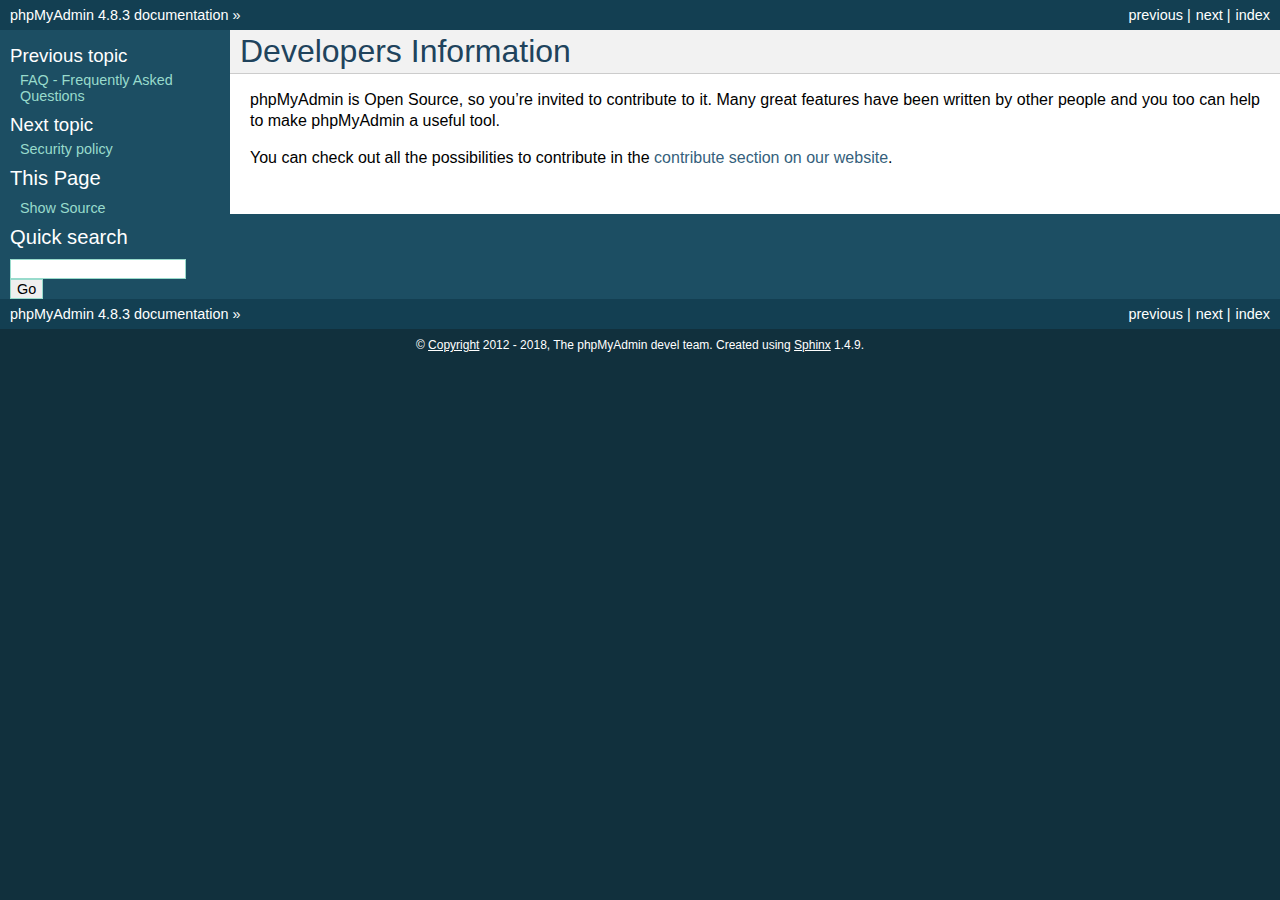
<file: public/phpMyAdmin/doc/html/developers.html>
<!DOCTYPE html PUBLIC "-//W3C//DTD XHTML 1.0 Transitional//EN"
  "http://www.w3.org/TR/xhtml1/DTD/xhtml1-transitional.dtd">


<html xmlns="http://www.w3.org/1999/xhtml">
  <head>
    <meta http-equiv="Content-Type" content="text/html; charset=utf-8" />
    
    <title>Developers Information &#8212; phpMyAdmin 4.8.3 documentation</title>
    
    <link rel="stylesheet" href="_static/classic.css" type="text/css" />
    <link rel="stylesheet" href="_static/pygments.css" type="text/css" />
    
    <script type="text/javascript">
      var DOCUMENTATION_OPTIONS = {
        URL_ROOT:    './',
        VERSION:     '4.8.3',
        COLLAPSE_INDEX: false,
        FILE_SUFFIX: '.html',
        HAS_SOURCE:  true
      };
    </script>
    <script type="text/javascript" src="_static/jquery.js"></script>
    <script type="text/javascript" src="_static/underscore.js"></script>
    <script type="text/javascript" src="_static/doctools.js"></script>
    <link rel="index" title="Index" href="genindex.html" />
    <link rel="search" title="Search" href="search.html" />
    <link rel="copyright" title="Copyright" href="copyright.html" />
    <link rel="top" title="phpMyAdmin 4.8.3 documentation" href="index.html" />
    <link rel="next" title="Security policy" href="security.html" />
    <link rel="prev" title="FAQ - Frequently Asked Questions" href="faq.html" /> 
  </head>
  <body role="document">
    <div class="related" role="navigation" aria-label="related navigation">
      <h3>Navigation</h3>
      <ul>
        <li class="right" style="margin-right: 10px">
          <a href="genindex.html" title="General Index"
             accesskey="I">index</a></li>
        <li class="right" >
          <a href="security.html" title="Security policy"
             accesskey="N">next</a> |</li>
        <li class="right" >
          <a href="faq.html" title="FAQ - Frequently Asked Questions"
             accesskey="P">previous</a> |</li>
        <li class="nav-item nav-item-0"><a href="index.html">phpMyAdmin 4.8.3 documentation</a> &#187;</li> 
      </ul>
    </div>  

    <div class="document">
      <div class="documentwrapper">
        <div class="bodywrapper">
          <div class="body" role="main">
            
  <div class="section" id="developers-information">
<span id="developers"></span><h1>Developers Information<a class="headerlink" href="#developers-information" title="Permalink to this headline">¶</a></h1>
<p>phpMyAdmin is Open Source, so you&#8217;re invited to contribute to it. Many
great features have been written by other people and you too can help
to make phpMyAdmin a useful tool.</p>
<p>You can check out all the possibilities to contribute in the
<a class="reference external" href="https://www.phpmyadmin.net/contribute/">contribute section on our website</a>.</p>
</div>


          </div>
        </div>
      </div>
      <div class="sphinxsidebar" role="navigation" aria-label="main navigation">
        <div class="sphinxsidebarwrapper">
  <h4>Previous topic</h4>
  <p class="topless"><a href="faq.html"
                        title="previous chapter">FAQ - Frequently Asked Questions</a></p>
  <h4>Next topic</h4>
  <p class="topless"><a href="security.html"
                        title="next chapter">Security policy</a></p>
  <div role="note" aria-label="source link">
    <h3>This Page</h3>
    <ul class="this-page-menu">
      <li><a href="_sources/developers.txt"
            rel="nofollow">Show Source</a></li>
    </ul>
   </div>
<div id="searchbox" style="display: none" role="search">
  <h3>Quick search</h3>
    <form class="search" action="search.html" method="get">
      <div><input type="text" name="q" /></div>
      <div><input type="submit" value="Go" /></div>
      <input type="hidden" name="check_keywords" value="yes" />
      <input type="hidden" name="area" value="default" />
    </form>
</div>
<script type="text/javascript">$('#searchbox').show(0);</script>
        </div>
      </div>
      <div class="clearer"></div>
    </div>
    <div class="related" role="navigation" aria-label="related navigation">
      <h3>Navigation</h3>
      <ul>
        <li class="right" style="margin-right: 10px">
          <a href="genindex.html" title="General Index"
             >index</a></li>
        <li class="right" >
          <a href="security.html" title="Security policy"
             >next</a> |</li>
        <li class="right" >
          <a href="faq.html" title="FAQ - Frequently Asked Questions"
             >previous</a> |</li>
        <li class="nav-item nav-item-0"><a href="index.html">phpMyAdmin 4.8.3 documentation</a> &#187;</li> 
      </ul>
    </div>
    <div class="footer" role="contentinfo">
        &#169; <a href="copyright.html">Copyright</a> 2012 - 2018, The phpMyAdmin devel team.
      Created using <a href="http://sphinx-doc.org/">Sphinx</a> 1.4.9.
    </div>
  </body>
</html>
</file>
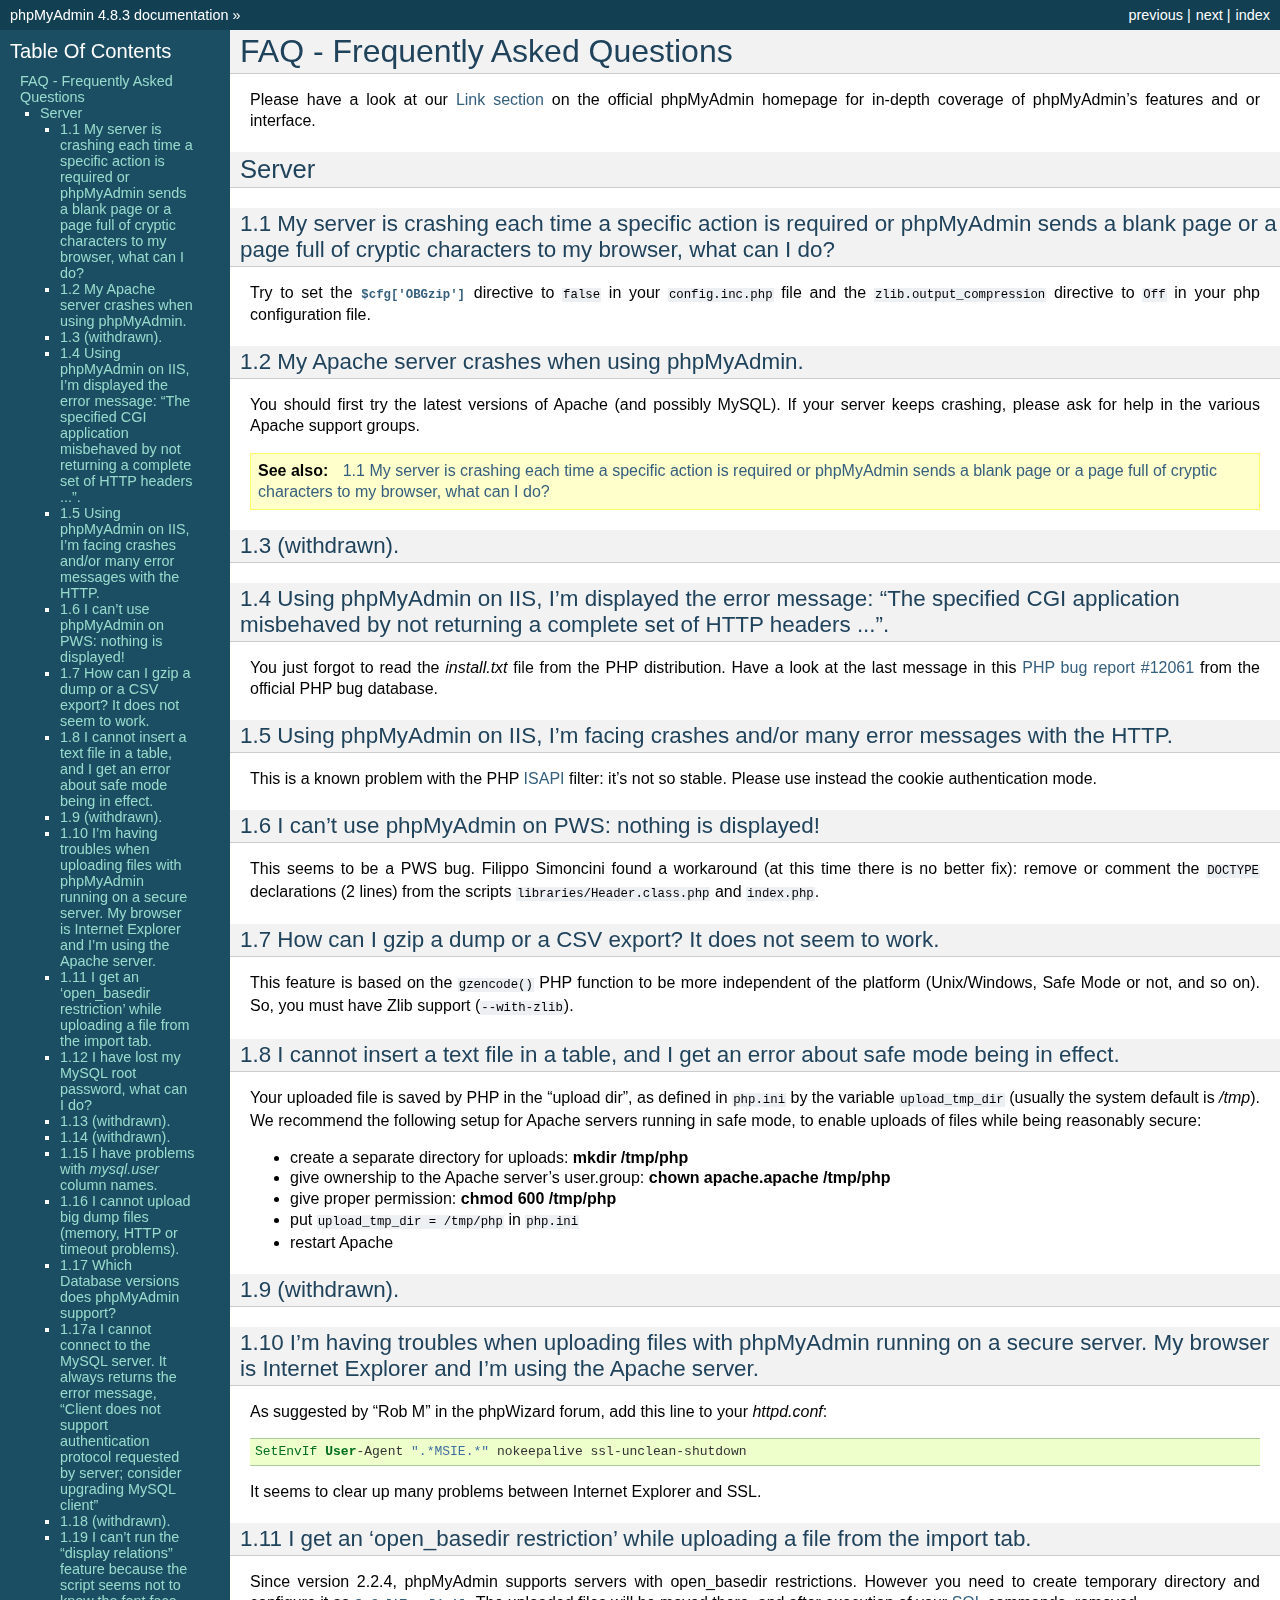
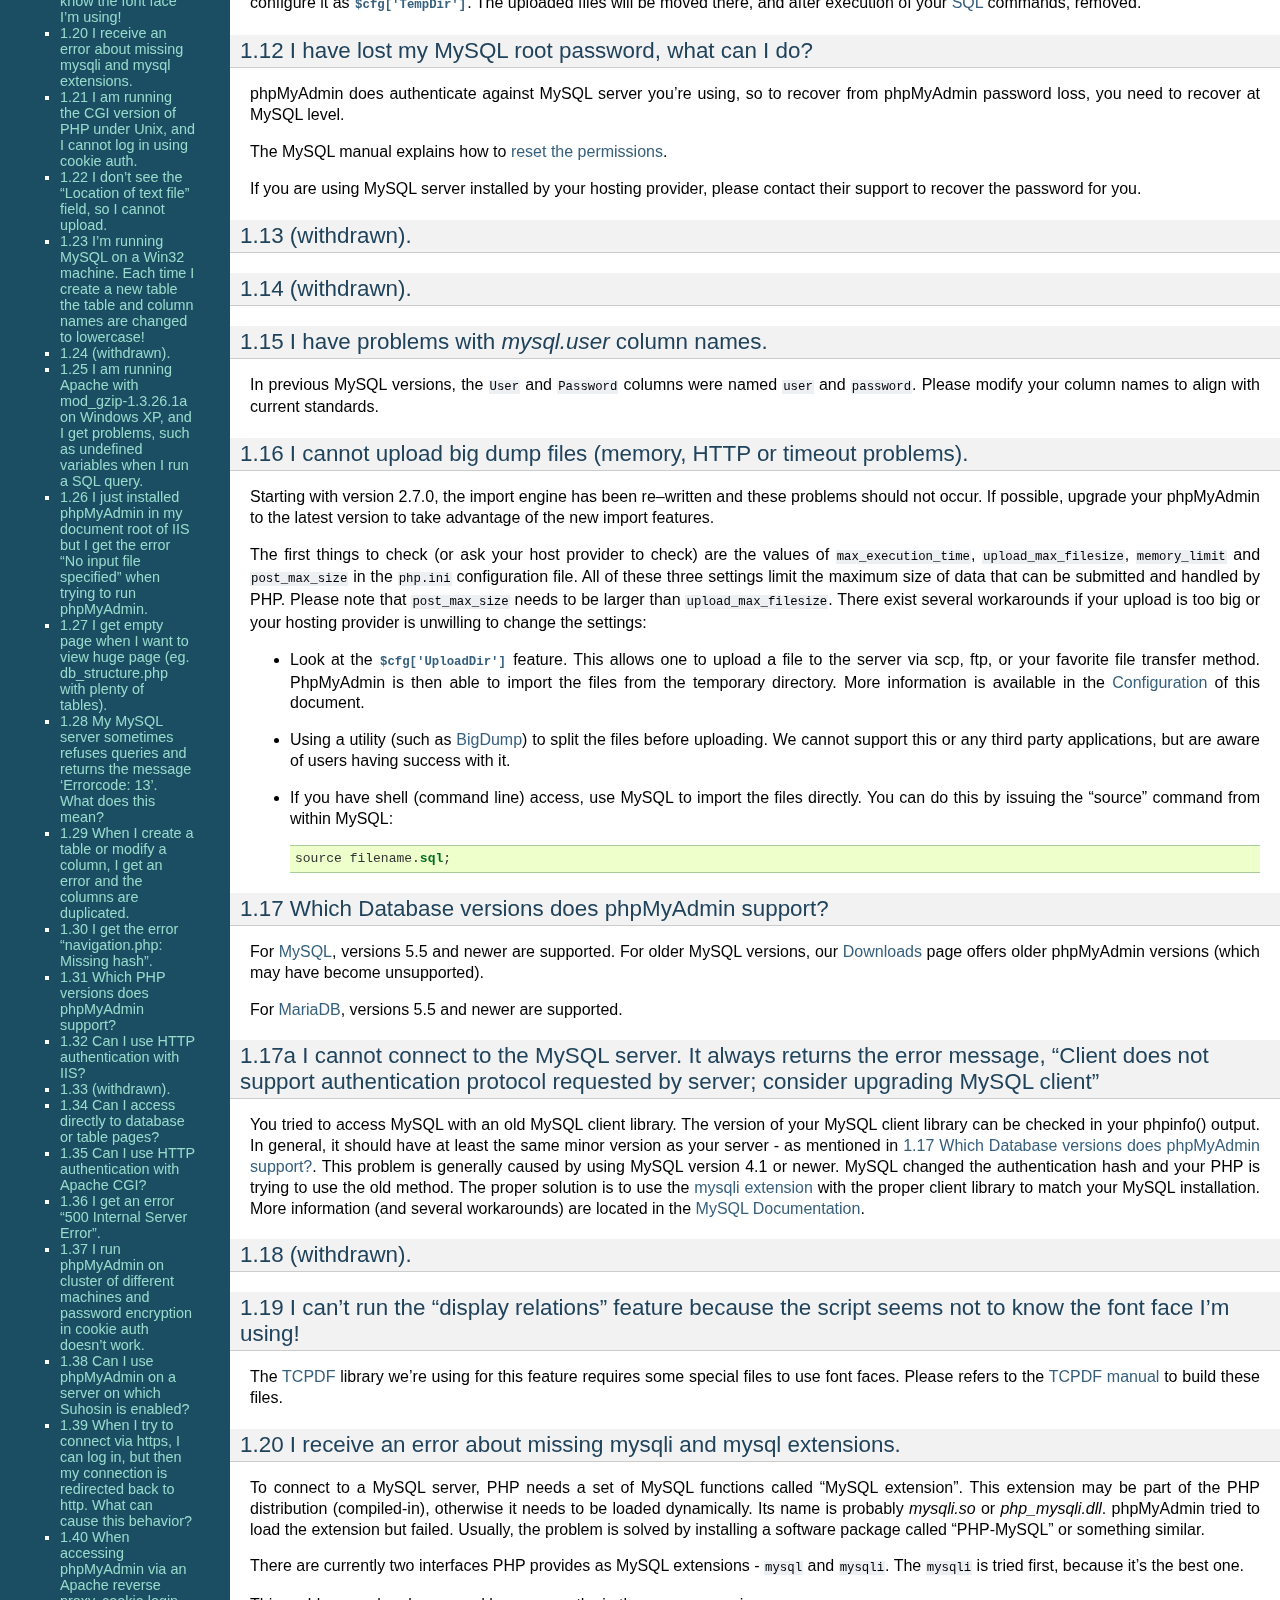
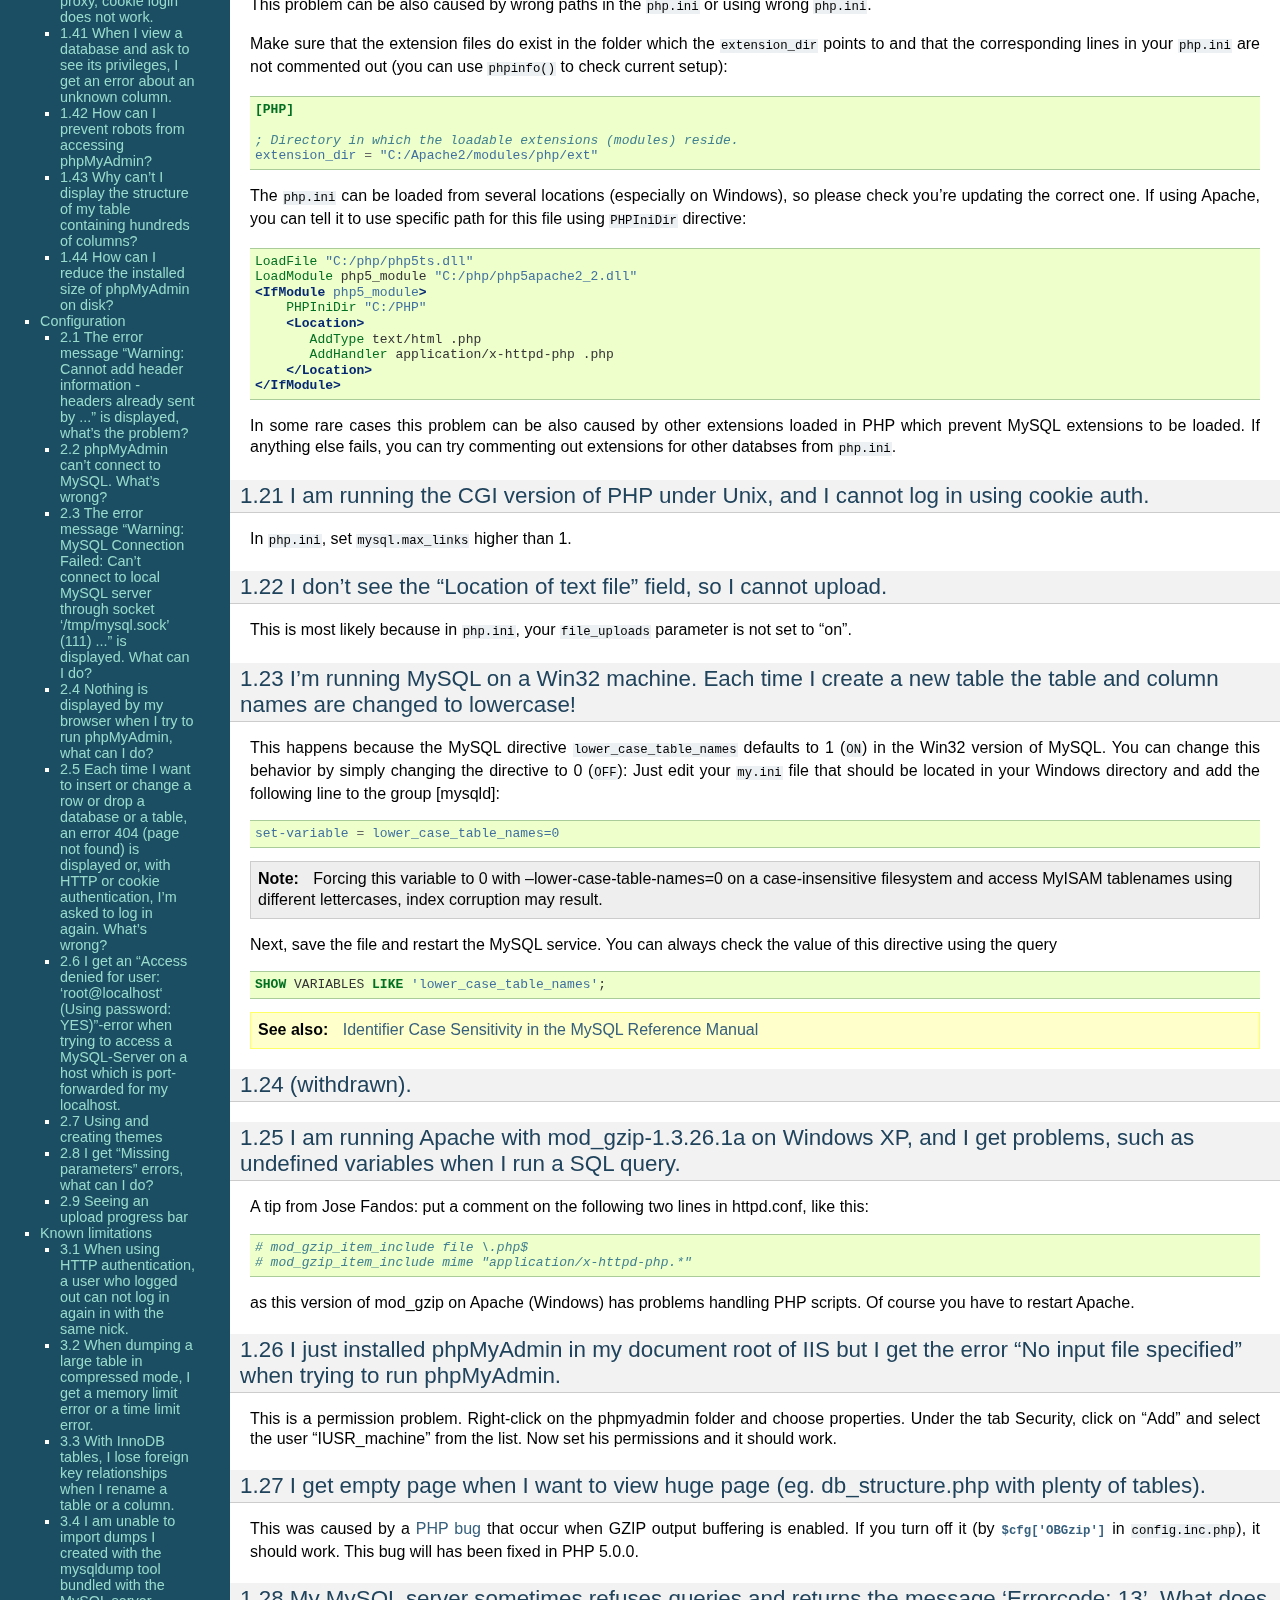
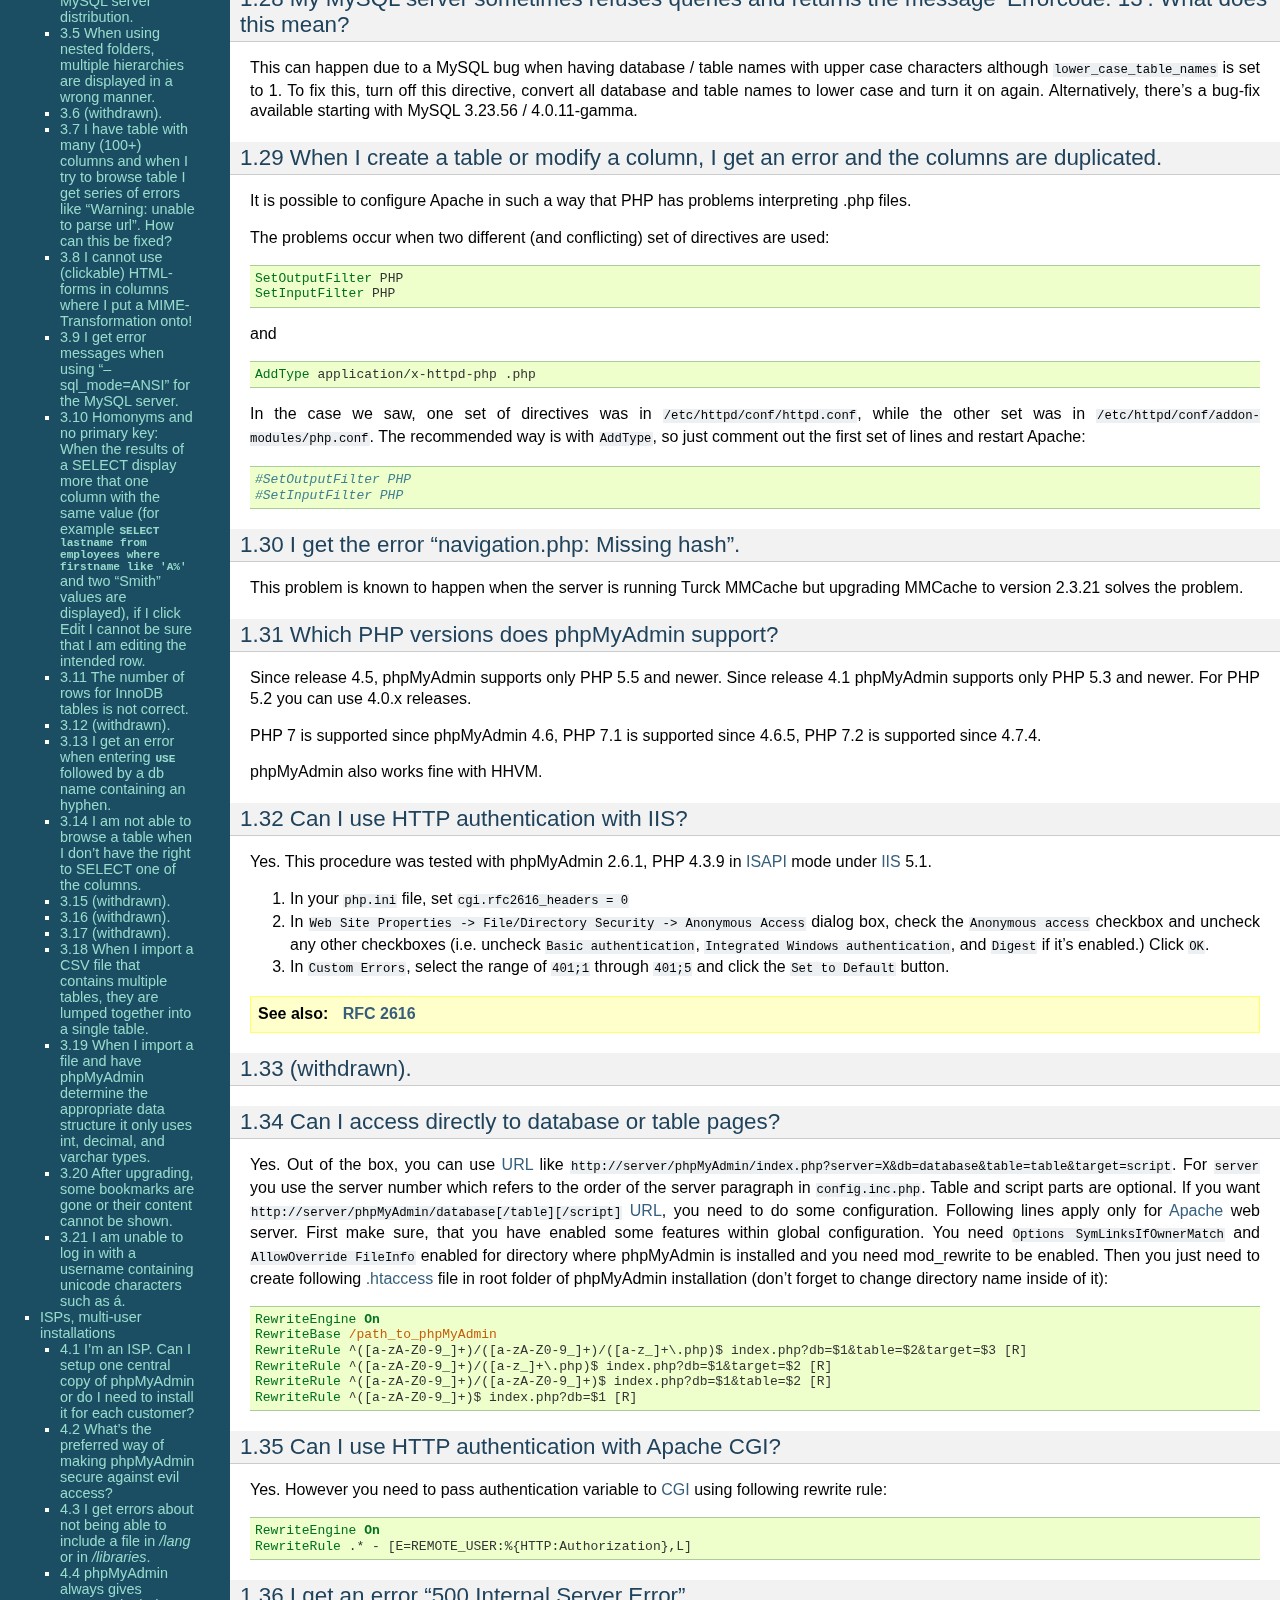
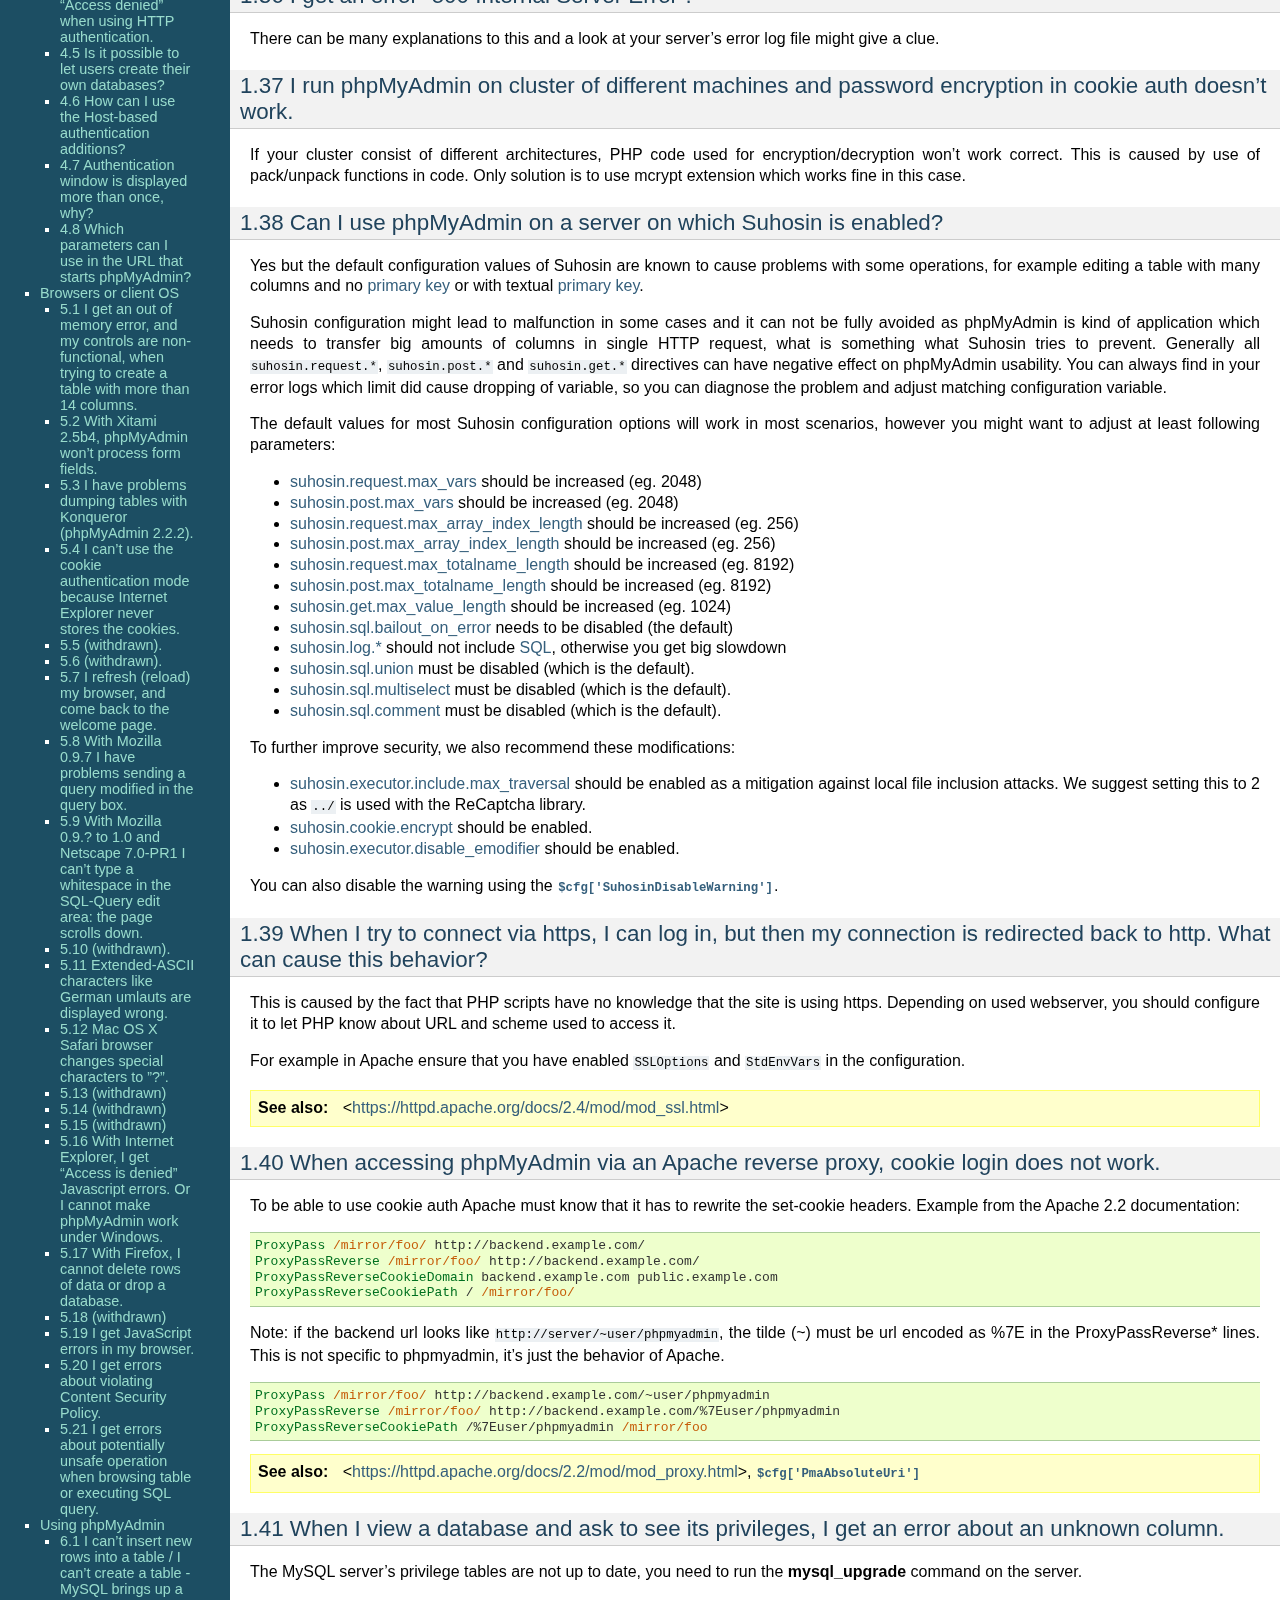
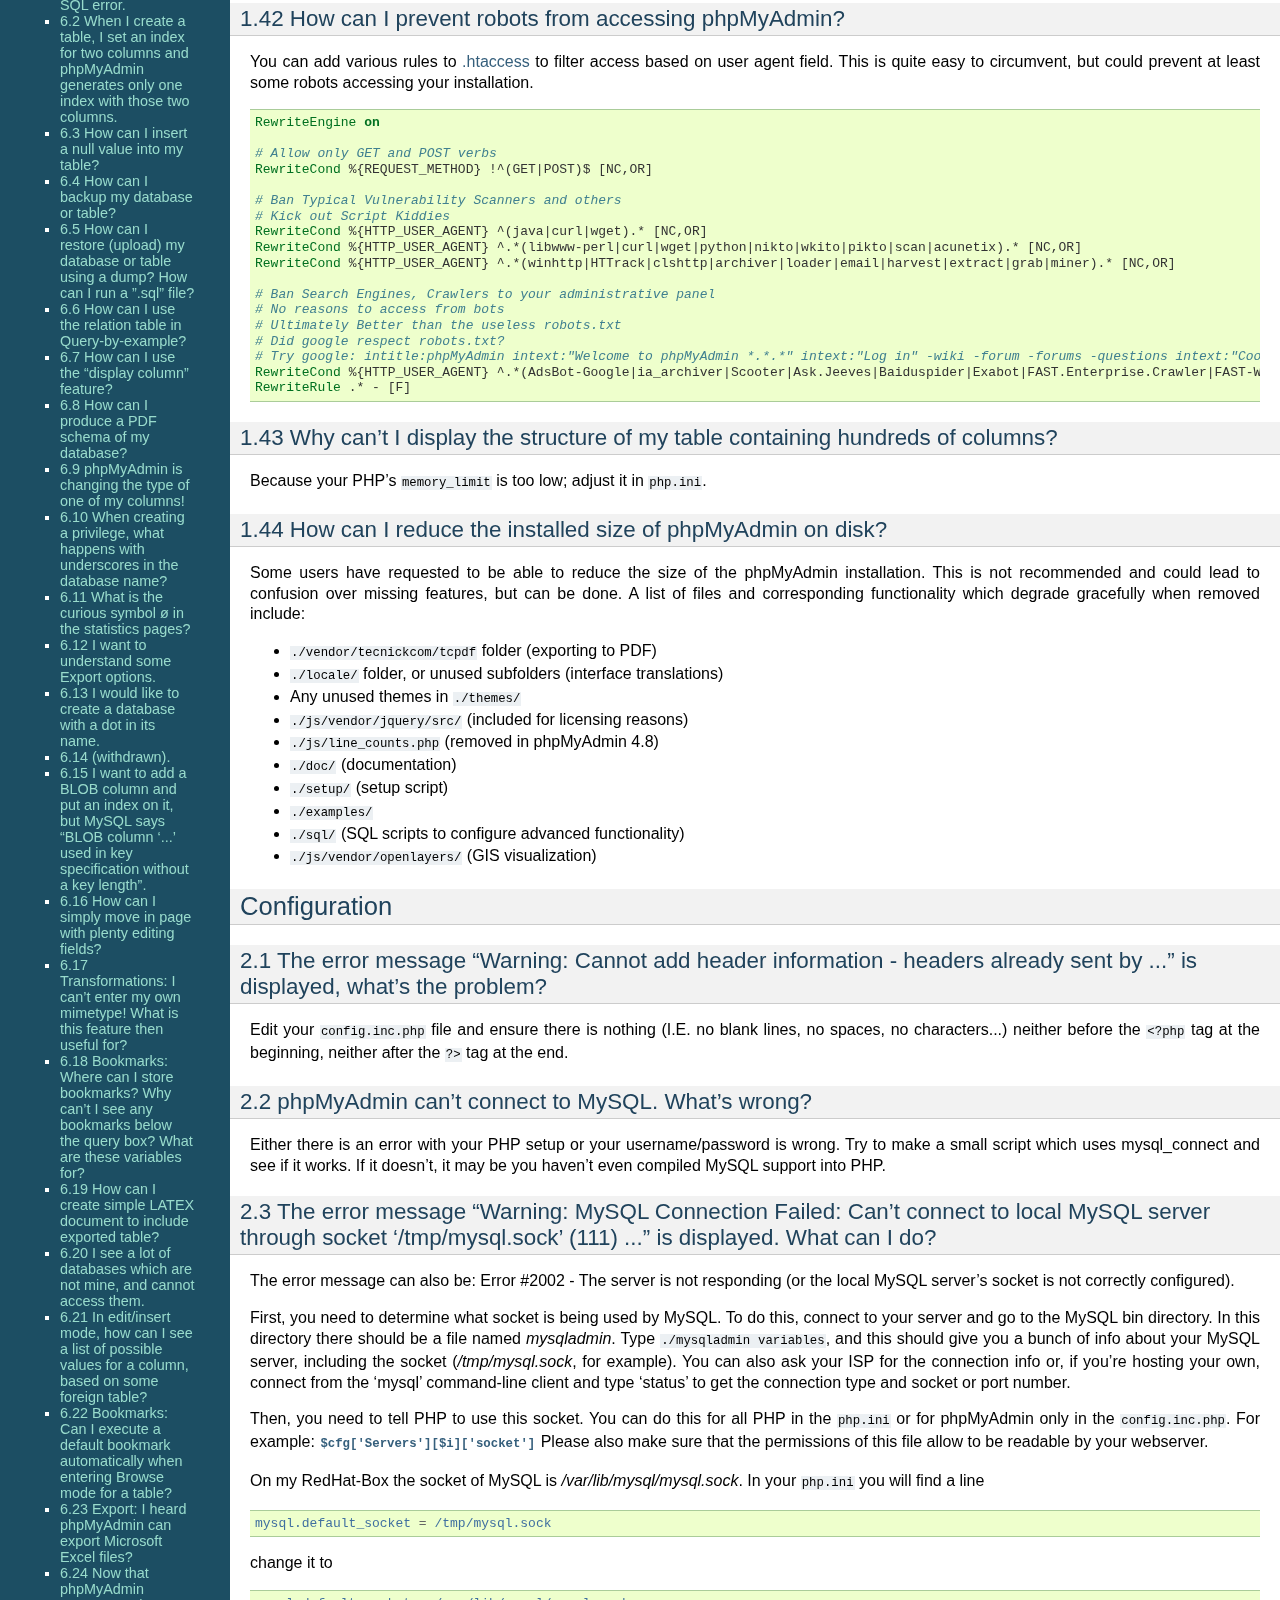
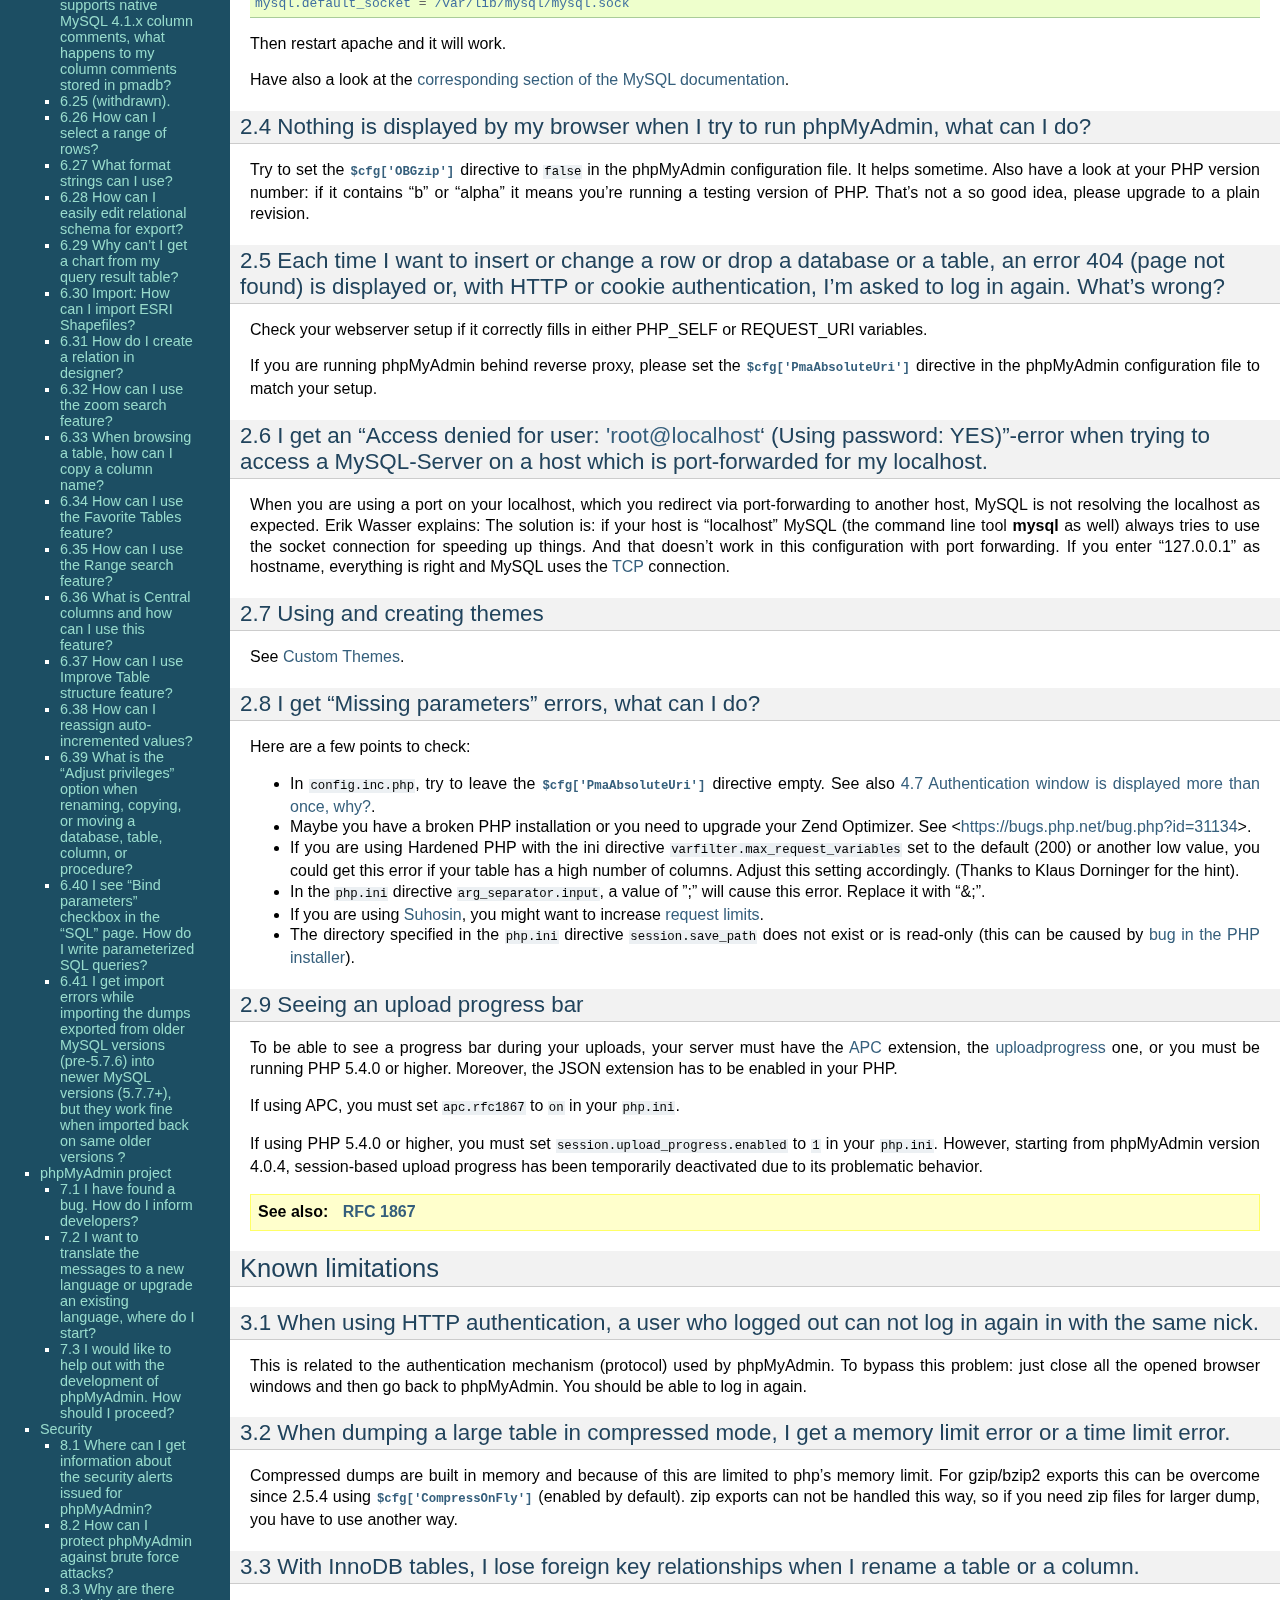
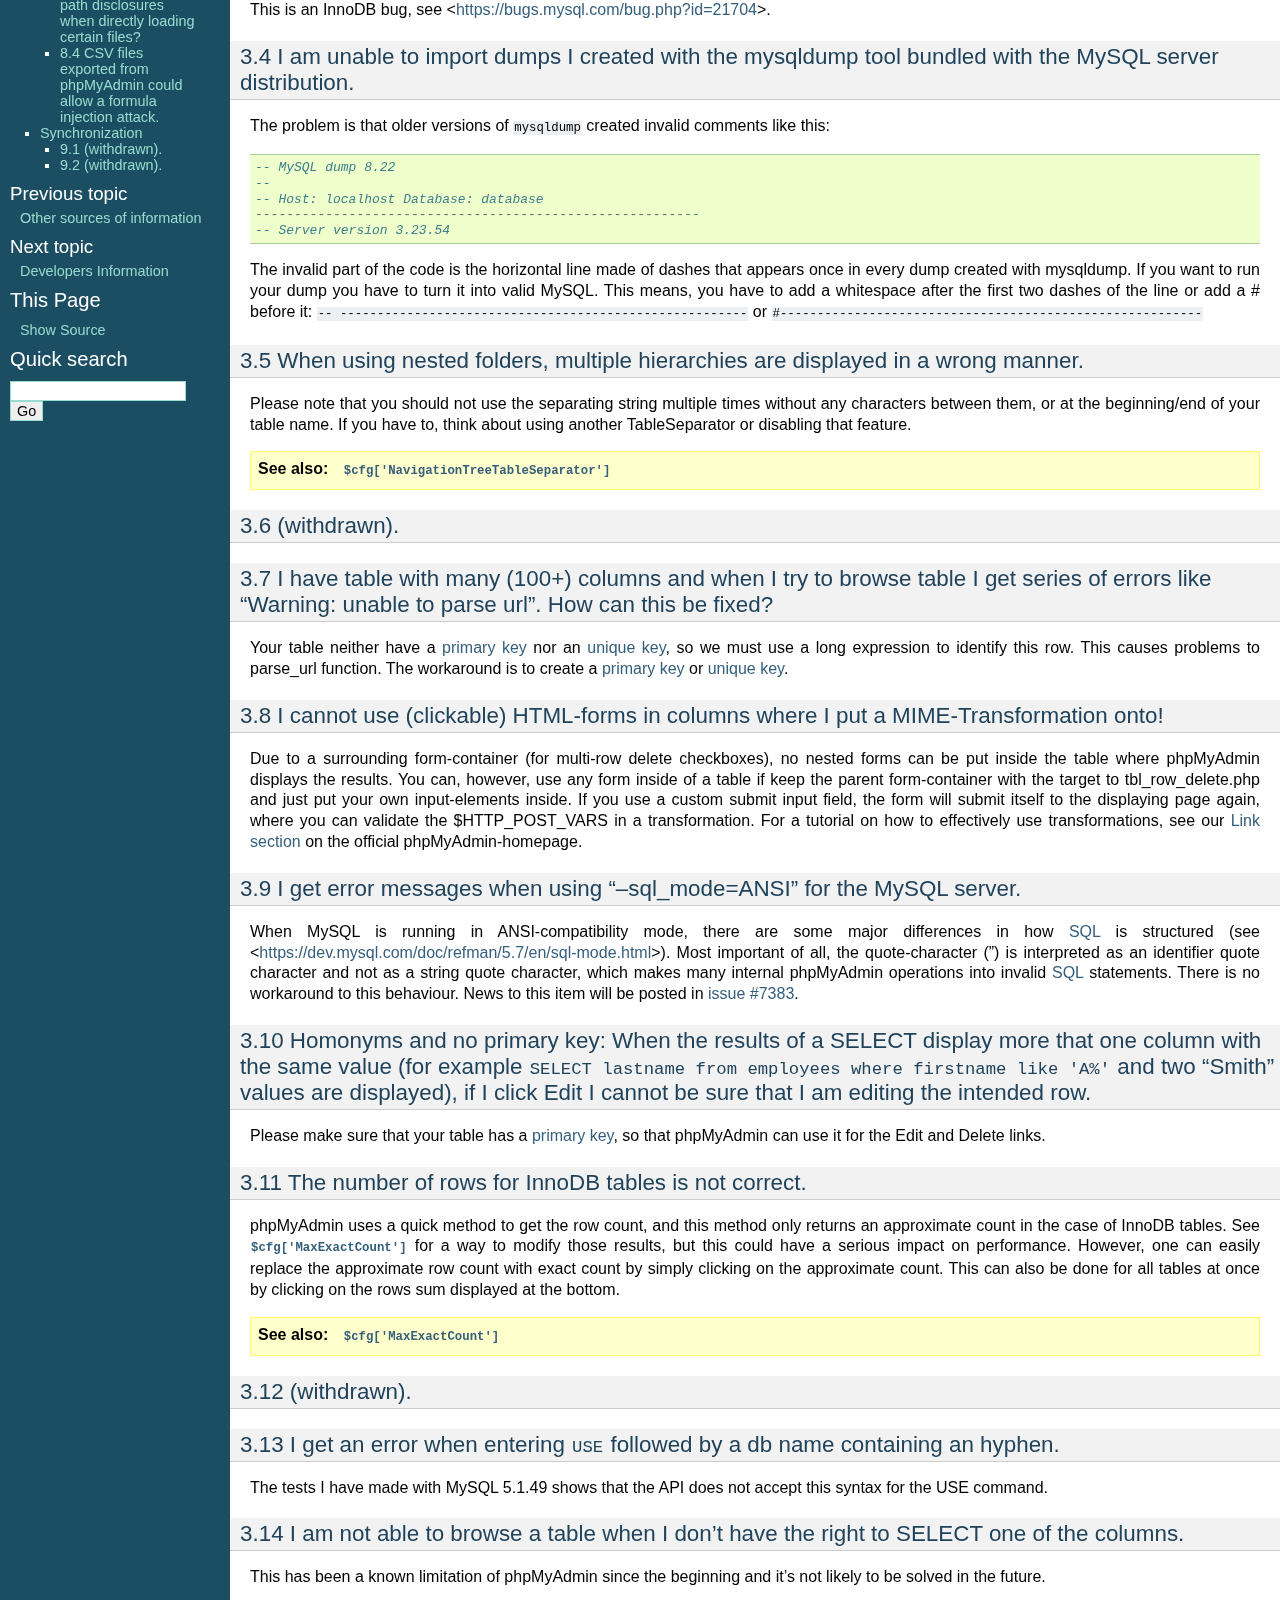
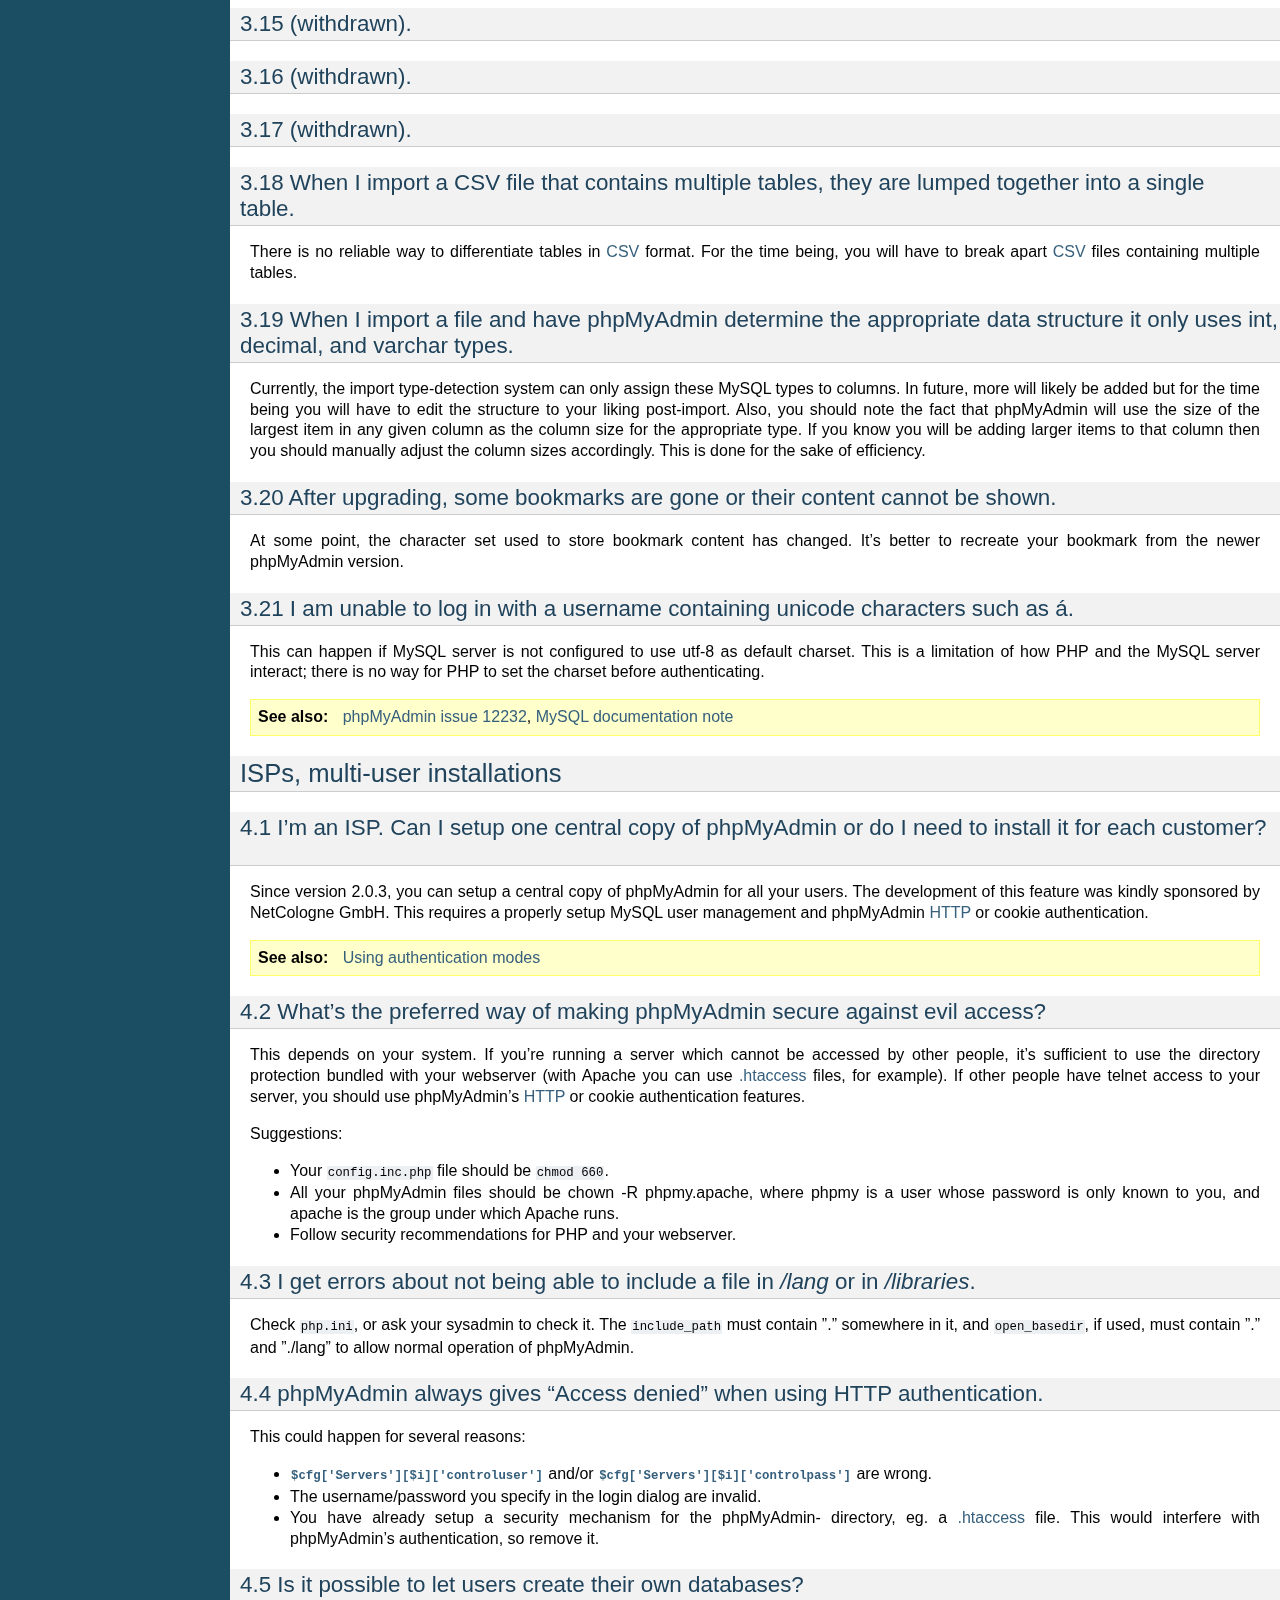
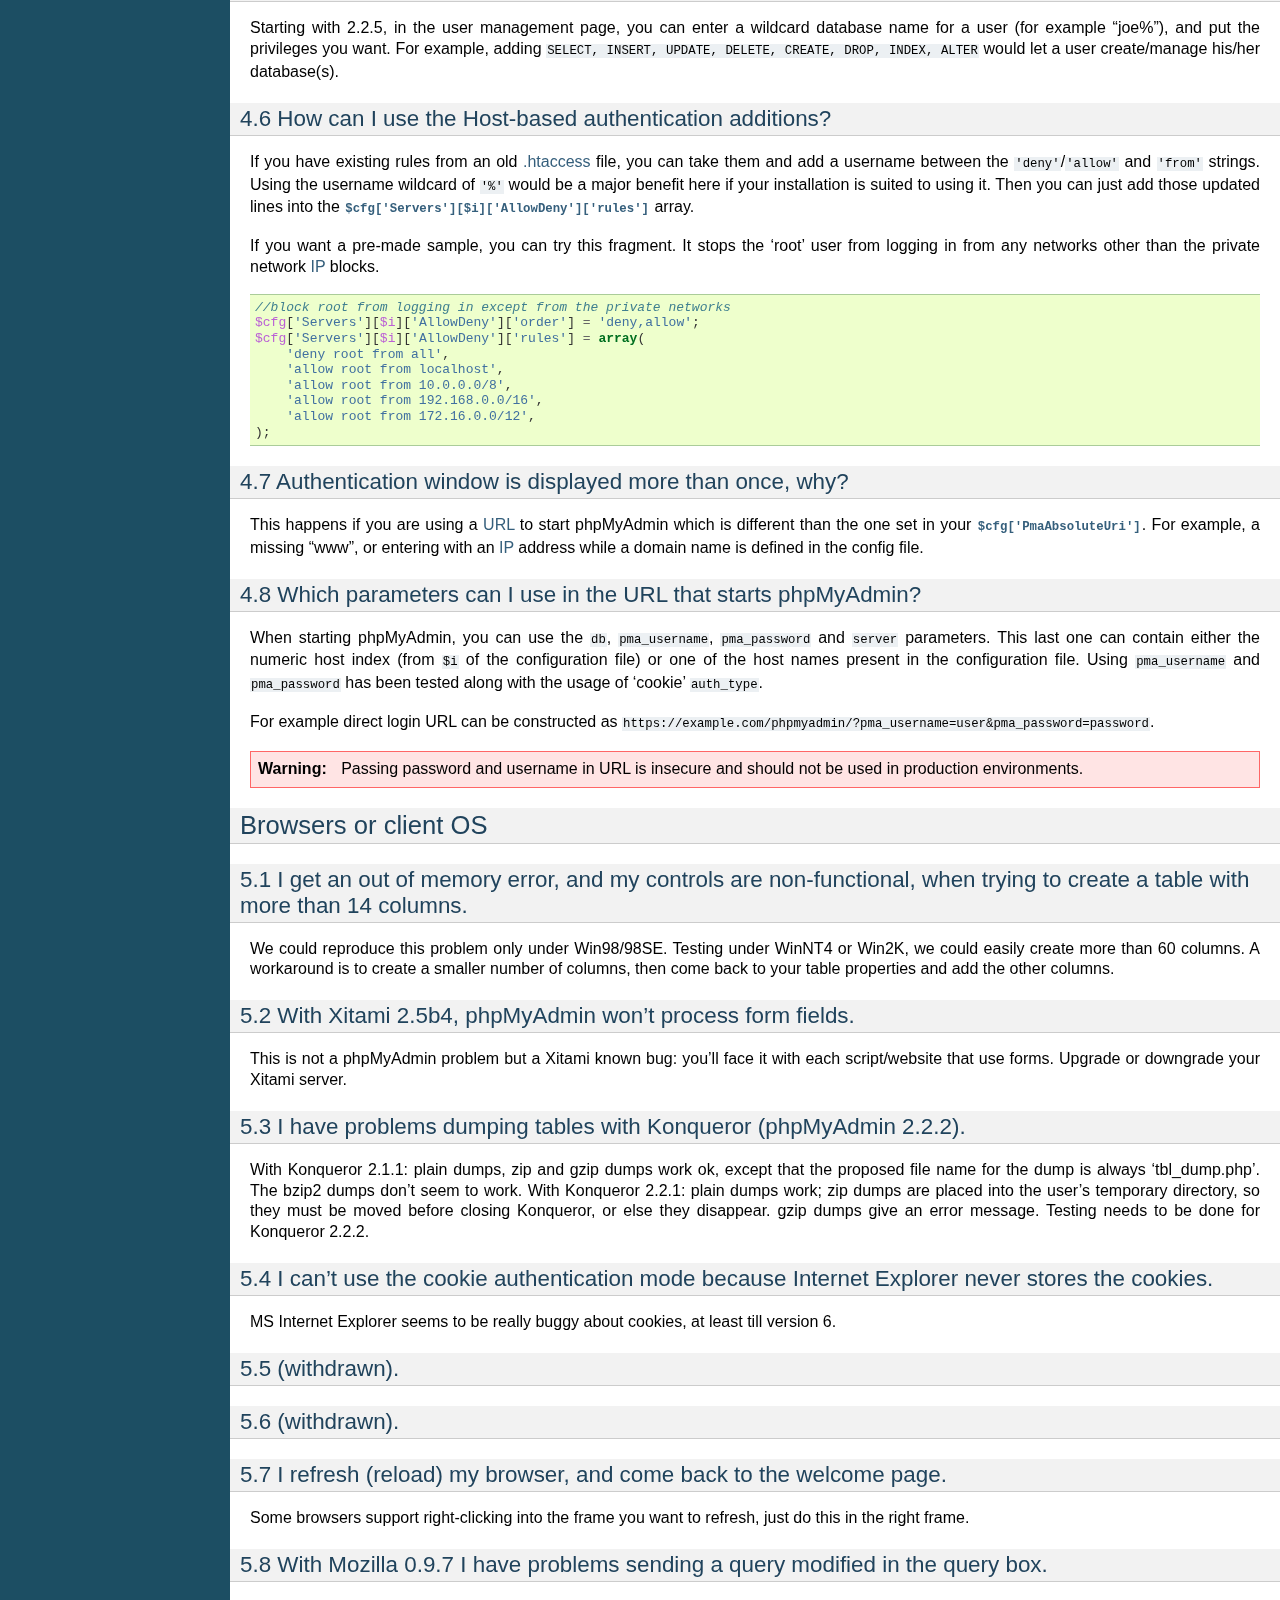
<file: public/phpMyAdmin/doc/html/faq.html>
<!DOCTYPE html PUBLIC "-//W3C//DTD XHTML 1.0 Transitional//EN"
  "http://www.w3.org/TR/xhtml1/DTD/xhtml1-transitional.dtd">


<html xmlns="http://www.w3.org/1999/xhtml">
  <head>
    <meta http-equiv="Content-Type" content="text/html; charset=utf-8" />
    
    <title>FAQ - Frequently Asked Questions &#8212; phpMyAdmin 4.8.3 documentation</title>
    
    <link rel="stylesheet" href="_static/classic.css" type="text/css" />
    <link rel="stylesheet" href="_static/pygments.css" type="text/css" />
    
    <script type="text/javascript">
      var DOCUMENTATION_OPTIONS = {
        URL_ROOT:    './',
        VERSION:     '4.8.3',
        COLLAPSE_INDEX: false,
        FILE_SUFFIX: '.html',
        HAS_SOURCE:  true
      };
    </script>
    <script type="text/javascript" src="_static/jquery.js"></script>
    <script type="text/javascript" src="_static/underscore.js"></script>
    <script type="text/javascript" src="_static/doctools.js"></script>
    <link rel="index" title="Index" href="genindex.html" />
    <link rel="search" title="Search" href="search.html" />
    <link rel="copyright" title="Copyright" href="copyright.html" />
    <link rel="top" title="phpMyAdmin 4.8.3 documentation" href="index.html" />
    <link rel="next" title="Developers Information" href="developers.html" />
    <link rel="prev" title="Other sources of information" href="other.html" /> 
  </head>
  <body role="document">
    <div class="related" role="navigation" aria-label="related navigation">
      <h3>Navigation</h3>
      <ul>
        <li class="right" style="margin-right: 10px">
          <a href="genindex.html" title="General Index"
             accesskey="I">index</a></li>
        <li class="right" >
          <a href="developers.html" title="Developers Information"
             accesskey="N">next</a> |</li>
        <li class="right" >
          <a href="other.html" title="Other sources of information"
             accesskey="P">previous</a> |</li>
        <li class="nav-item nav-item-0"><a href="index.html">phpMyAdmin 4.8.3 documentation</a> &#187;</li> 
      </ul>
    </div>  

    <div class="document">
      <div class="documentwrapper">
        <div class="bodywrapper">
          <div class="body" role="main">
            
  <div class="section" id="faq-frequently-asked-questions">
<span id="faq"></span><h1>FAQ - Frequently Asked Questions<a class="headerlink" href="#faq-frequently-asked-questions" title="Permalink to this headline">¶</a></h1>
<p>Please have a look at our <a class="reference external" href="https://www.phpmyadmin.net/docs/">Link section</a> on the official
phpMyAdmin homepage for in-depth coverage of phpMyAdmin&#8217;s features and
or interface.</p>
<div class="section" id="server">
<span id="faqserver"></span><h2>Server<a class="headerlink" href="#server" title="Permalink to this headline">¶</a></h2>
<div class="section" id="my-server-is-crashing-each-time-a-specific-action-is-required-or-phpmyadmin-sends-a-blank-page-or-a-page-full-of-cryptic-characters-to-my-browser-what-can-i-do">
<span id="faq1-1"></span><h3>1.1 My server is crashing each time a specific action is required or phpMyAdmin sends a blank page or a page full of cryptic characters to my browser, what can I do?<a class="headerlink" href="#my-server-is-crashing-each-time-a-specific-action-is-required-or-phpmyadmin-sends-a-blank-page-or-a-page-full-of-cryptic-characters-to-my-browser-what-can-i-do" title="Permalink to this headline">¶</a></h3>
<p>Try to set the <span class="target" id="index-0"></span><a class="reference internal" href="config.html#cfg_OBGzip"><code class="xref config config-option docutils literal"><span class="pre">$cfg['OBGzip']</span></code></a>  directive to <code class="docutils literal"><span class="pre">false</span></code> in your
<code class="file docutils literal"><span class="pre">config.inc.php</span></code> file and the <code class="docutils literal"><span class="pre">zlib.output_compression</span></code> directive to
<code class="docutils literal"><span class="pre">Off</span></code> in your php configuration file.</p>
</div>
<div class="section" id="my-apache-server-crashes-when-using-phpmyadmin">
<span id="faq1-2"></span><h3>1.2 My Apache server crashes when using phpMyAdmin.<a class="headerlink" href="#my-apache-server-crashes-when-using-phpmyadmin" title="Permalink to this headline">¶</a></h3>
<p>You should first try the latest versions of Apache (and possibly MySQL). If
your server keeps crashing, please ask for help in the various Apache support
groups.</p>
<div class="admonition seealso">
<p class="first admonition-title">See also</p>
<p class="last"><a class="reference internal" href="#faq1-1"><span class="std std-ref">1.1 My server is crashing each time a specific action is required or phpMyAdmin sends a blank page or a page full of cryptic characters to my browser, what can I do?</span></a></p>
</div>
</div>
<div class="section" id="withdrawn">
<span id="faq1-3"></span><h3>1.3 (withdrawn).<a class="headerlink" href="#withdrawn" title="Permalink to this headline">¶</a></h3>
</div>
<div class="section" id="using-phpmyadmin-on-iis-i-m-displayed-the-error-message-the-specified-cgi-application-misbehaved-by-not-returning-a-complete-set-of-http-headers">
<span id="faq1-4"></span><h3>1.4 Using phpMyAdmin on IIS, I&#8217;m displayed the error message: &#8220;The specified CGI application misbehaved by not returning a complete set of HTTP headers ...&#8221;.<a class="headerlink" href="#using-phpmyadmin-on-iis-i-m-displayed-the-error-message-the-specified-cgi-application-misbehaved-by-not-returning-a-complete-set-of-http-headers" title="Permalink to this headline">¶</a></h3>
<p>You just forgot to read the <em>install.txt</em> file from the PHP
distribution. Have a look at the last message in this <a class="reference external" href="https://bugs.php.net/bug.php?id=12061">PHP bug report #12061</a> from the official PHP bug
database.</p>
</div>
<div class="section" id="using-phpmyadmin-on-iis-i-m-facing-crashes-and-or-many-error-messages-with-the-http">
<span id="faq1-5"></span><h3>1.5 Using phpMyAdmin on IIS, I&#8217;m facing crashes and/or many error messages with the HTTP.<a class="headerlink" href="#using-phpmyadmin-on-iis-i-m-facing-crashes-and-or-many-error-messages-with-the-http" title="Permalink to this headline">¶</a></h3>
<p>This is a known problem with the PHP <a class="reference internal" href="glossary.html#term-isapi"><span class="xref std std-term">ISAPI</span></a> filter: it&#8217;s not so stable.
Please use instead the cookie authentication mode.</p>
</div>
<div class="section" id="i-can-t-use-phpmyadmin-on-pws-nothing-is-displayed">
<span id="faq1-6"></span><h3>1.6 I can&#8217;t use phpMyAdmin on PWS: nothing is displayed!<a class="headerlink" href="#i-can-t-use-phpmyadmin-on-pws-nothing-is-displayed" title="Permalink to this headline">¶</a></h3>
<p>This seems to be a PWS bug. Filippo Simoncini found a workaround (at
this time there is no better fix): remove or comment the <code class="docutils literal"><span class="pre">DOCTYPE</span></code>
declarations (2 lines) from the scripts <code class="file docutils literal"><span class="pre">libraries/Header.class.php</span></code>
and <code class="file docutils literal"><span class="pre">index.php</span></code>.</p>
</div>
<div class="section" id="how-can-i-gzip-a-dump-or-a-csv-export-it-does-not-seem-to-work">
<span id="faq1-7"></span><h3>1.7 How can I gzip a dump or a CSV export? It does not seem to work.<a class="headerlink" href="#how-can-i-gzip-a-dump-or-a-csv-export-it-does-not-seem-to-work" title="Permalink to this headline">¶</a></h3>
<p>This feature is based on the <code class="docutils literal"><span class="pre">gzencode()</span></code>
PHP function to be more independent of the platform (Unix/Windows,
Safe Mode or not, and so on). So, you must have Zlib support
(<code class="docutils literal"><span class="pre">--with-zlib</span></code>).</p>
</div>
<div class="section" id="i-cannot-insert-a-text-file-in-a-table-and-i-get-an-error-about-safe-mode-being-in-effect">
<span id="faq1-8"></span><h3>1.8 I cannot insert a text file in a table, and I get an error about safe mode being in effect.<a class="headerlink" href="#i-cannot-insert-a-text-file-in-a-table-and-i-get-an-error-about-safe-mode-being-in-effect" title="Permalink to this headline">¶</a></h3>
<p>Your uploaded file is saved by PHP in the &#8220;upload dir&#8221;, as defined in
<code class="file docutils literal"><span class="pre">php.ini</span></code> by the variable <code class="docutils literal"><span class="pre">upload_tmp_dir</span></code> (usually the system
default is <em>/tmp</em>). We recommend the following setup for Apache
servers running in safe mode, to enable uploads of files while being
reasonably secure:</p>
<ul class="simple">
<li>create a separate directory for uploads: <strong class="command">mkdir /tmp/php</strong></li>
<li>give ownership to the Apache server&#8217;s user.group: <strong class="command">chown
apache.apache /tmp/php</strong></li>
<li>give proper permission: <strong class="command">chmod 600 /tmp/php</strong></li>
<li>put <code class="docutils literal"><span class="pre">upload_tmp_dir</span> <span class="pre">=</span> <span class="pre">/tmp/php</span></code> in <code class="file docutils literal"><span class="pre">php.ini</span></code></li>
<li>restart Apache</li>
</ul>
</div>
<div class="section" id="faq1-9">
<span id="id1"></span><h3>1.9 (withdrawn).<a class="headerlink" href="#faq1-9" title="Permalink to this headline">¶</a></h3>
</div>
<div class="section" id="i-m-having-troubles-when-uploading-files-with-phpmyadmin-running-on-a-secure-server-my-browser-is-internet-explorer-and-i-m-using-the-apache-server">
<span id="faq1-10"></span><h3>1.10 I&#8217;m having troubles when uploading files with phpMyAdmin running on a secure server. My browser is Internet Explorer and I&#8217;m using the Apache server.<a class="headerlink" href="#i-m-having-troubles-when-uploading-files-with-phpmyadmin-running-on-a-secure-server-my-browser-is-internet-explorer-and-i-m-using-the-apache-server" title="Permalink to this headline">¶</a></h3>
<p>As suggested by &#8220;Rob M&#8221; in the phpWizard forum, add this line to your
<em>httpd.conf</em>:</p>
<div class="highlight-apache"><div class="highlight"><pre><span></span><span class="nb">SetEnvIf</span> <span class="k">User</span>-Agent <span class="s2">&quot;.*MSIE.*&quot;</span> nokeepalive ssl-unclean-shutdown
</pre></div>
</div>
<p>It seems to clear up many problems between Internet Explorer and SSL.</p>
</div>
<div class="section" id="i-get-an-open-basedir-restriction-while-uploading-a-file-from-the-import-tab">
<span id="faq1-11"></span><h3>1.11 I get an &#8216;open_basedir restriction&#8217; while uploading a file from the import tab.<a class="headerlink" href="#i-get-an-open-basedir-restriction-while-uploading-a-file-from-the-import-tab" title="Permalink to this headline">¶</a></h3>
<p>Since version 2.2.4, phpMyAdmin supports servers with open_basedir
restrictions. However you need to create temporary directory and configure it
as <span class="target" id="index-1"></span><a class="reference internal" href="config.html#cfg_TempDir"><code class="xref config config-option docutils literal"><span class="pre">$cfg['TempDir']</span></code></a>. The uploaded files will be moved there,
and after execution of your <a class="reference internal" href="glossary.html#term-sql"><span class="xref std std-term">SQL</span></a> commands, removed.</p>
</div>
<div class="section" id="i-have-lost-my-mysql-root-password-what-can-i-do">
<span id="faq1-12"></span><h3>1.12 I have lost my MySQL root password, what can I do?<a class="headerlink" href="#i-have-lost-my-mysql-root-password-what-can-i-do" title="Permalink to this headline">¶</a></h3>
<p>phpMyAdmin does authenticate against MySQL server you&#8217;re using, so to recover
from phpMyAdmin password loss, you need to recover at MySQL level.</p>
<p>The MySQL manual explains how to <a class="reference external" href="https://dev.mysql.com/doc/refman/5.7/en/resetting-permissions.html">reset the permissions</a>.</p>
<p>If you are using MySQL server installed by your hosting provider, please
contact their support to recover the password for you.</p>
</div>
<div class="section" id="faq1-13">
<span id="id2"></span><h3>1.13 (withdrawn).<a class="headerlink" href="#faq1-13" title="Permalink to this headline">¶</a></h3>
</div>
<div class="section" id="faq1-14">
<span id="id3"></span><h3>1.14 (withdrawn).<a class="headerlink" href="#faq1-14" title="Permalink to this headline">¶</a></h3>
</div>
<div class="section" id="i-have-problems-with-mysql-user-column-names">
<span id="faq1-15"></span><h3>1.15 I have problems with <em>mysql.user</em> column names.<a class="headerlink" href="#i-have-problems-with-mysql-user-column-names" title="Permalink to this headline">¶</a></h3>
<p>In previous MySQL versions, the <code class="docutils literal"><span class="pre">User</span></code> and <code class="docutils literal"><span class="pre">Password</span></code> columns were
named <code class="docutils literal"><span class="pre">user</span></code> and <code class="docutils literal"><span class="pre">password</span></code>. Please modify your column names to
align with current standards.</p>
</div>
<div class="section" id="i-cannot-upload-big-dump-files-memory-http-or-timeout-problems">
<span id="faq1-16"></span><h3>1.16 I cannot upload big dump files (memory, HTTP or timeout problems).<a class="headerlink" href="#i-cannot-upload-big-dump-files-memory-http-or-timeout-problems" title="Permalink to this headline">¶</a></h3>
<p>Starting with version 2.7.0, the import engine has been re–written and
these problems should not occur. If possible, upgrade your phpMyAdmin
to the latest version to take advantage of the new import features.</p>
<p>The first things to check (or ask your host provider to check) are the values
of <code class="docutils literal"><span class="pre">max_execution_time</span></code>, <code class="docutils literal"><span class="pre">upload_max_filesize</span></code>, <code class="docutils literal"><span class="pre">memory_limit</span></code> and
<code class="docutils literal"><span class="pre">post_max_size</span></code> in the <code class="file docutils literal"><span class="pre">php.ini</span></code> configuration file. All of these three
settings limit the maximum size of data that can be submitted and handled by
PHP. Please note that <code class="docutils literal"><span class="pre">post_max_size</span></code> needs to be larger than
<code class="docutils literal"><span class="pre">upload_max_filesize</span></code>. There exist several workarounds if your upload is too
big or your hosting provider is unwilling to change the settings:</p>
<ul>
<li><p class="first">Look at the <span class="target" id="index-2"></span><a class="reference internal" href="config.html#cfg_UploadDir"><code class="xref config config-option docutils literal"><span class="pre">$cfg['UploadDir']</span></code></a> feature. This allows one to upload a file to the server
via scp, ftp, or your favorite file transfer method. PhpMyAdmin is
then able to import the files from the temporary directory. More
information is available in the <a class="reference internal" href="config.html#config"><span class="std std-ref">Configuration</span></a>  of this document.</p>
</li>
<li><p class="first">Using a utility (such as <a class="reference external" href="https://www.ozerov.de/bigdump/">BigDump</a>) to split the files before
uploading. We cannot support this or any third party applications, but
are aware of users having success with it.</p>
</li>
<li><p class="first">If you have shell (command line) access, use MySQL to import the files
directly. You can do this by issuing the &#8220;source&#8221; command from within
MySQL:</p>
<div class="highlight-mysql"><div class="highlight"><pre><span></span><span class="n">source</span> <span class="n">filename</span><span class="p">.</span><span class="k">sql</span><span class="p">;</span>
</pre></div>
</div>
</li>
</ul>
</div>
<div class="section" id="which-database-versions-does-phpmyadmin-support">
<span id="faq1-17"></span><h3>1.17 Which Database versions does phpMyAdmin support?<a class="headerlink" href="#which-database-versions-does-phpmyadmin-support" title="Permalink to this headline">¶</a></h3>
<p>For <a class="reference external" href="https://www.mysql.com/">MySQL</a>, versions 5.5 and newer are supported.
For older MySQL versions, our <a class="reference external" href="https://www.phpmyadmin.net/downloads/">Downloads</a> page offers older phpMyAdmin versions
(which may have become unsupported).</p>
<p>For <a class="reference external" href="https://mariadb.org/">MariaDB</a>, versions 5.5 and newer are supported.</p>
</div>
<div class="section" id="a-i-cannot-connect-to-the-mysql-server-it-always-returns-the-error-message-client-does-not-support-authentication-protocol-requested-by-server-consider-upgrading-mysql-client">
<span id="faq1-17a"></span><h3>1.17a I cannot connect to the MySQL server. It always returns the error message, &#8220;Client does not support authentication protocol requested by server; consider upgrading MySQL client&#8221;<a class="headerlink" href="#a-i-cannot-connect-to-the-mysql-server-it-always-returns-the-error-message-client-does-not-support-authentication-protocol-requested-by-server-consider-upgrading-mysql-client" title="Permalink to this headline">¶</a></h3>
<p>You tried to access MySQL with an old MySQL client library. The
version of your MySQL client library can be checked in your phpinfo()
output. In general, it should have at least the same minor version as
your server - as mentioned in <a class="reference internal" href="#faq1-17"><span class="std std-ref">1.17 Which Database versions does phpMyAdmin support?</span></a>. This problem is
generally caused by using MySQL version 4.1 or newer. MySQL changed
the authentication hash and your PHP is trying to use the old method.
The proper solution is to use the <a class="reference external" href="https://secure.php.net/mysqli">mysqli extension</a> with the proper client library to match
your MySQL installation. More
information (and several workarounds) are located in the <a class="reference external" href="https://dev.mysql.com/doc/refman/5.7/en/common-errors.html">MySQL
Documentation</a>.</p>
</div>
<div class="section" id="faq1-18">
<span id="id4"></span><h3>1.18 (withdrawn).<a class="headerlink" href="#faq1-18" title="Permalink to this headline">¶</a></h3>
</div>
<div class="section" id="i-can-t-run-the-display-relations-feature-because-the-script-seems-not-to-know-the-font-face-i-m-using">
<span id="faq1-19"></span><h3>1.19 I can&#8217;t run the &#8220;display relations&#8221; feature because the script seems not to know the font face I&#8217;m using!<a class="headerlink" href="#i-can-t-run-the-display-relations-feature-because-the-script-seems-not-to-know-the-font-face-i-m-using" title="Permalink to this headline">¶</a></h3>
<p>The <a class="reference internal" href="glossary.html#term-tcpdf"><span class="xref std std-term">TCPDF</span></a> library we&#8217;re using for this feature requires some special
files to use font faces. Please refers to the <a class="reference external" href="https://tcpdf.org/">TCPDF manual</a> to build these files.</p>
</div>
<div class="section" id="i-receive-an-error-about-missing-mysqli-and-mysql-extensions">
<span id="faqmysql"></span><h3>1.20 I receive an error about missing mysqli and mysql extensions.<a class="headerlink" href="#i-receive-an-error-about-missing-mysqli-and-mysql-extensions" title="Permalink to this headline">¶</a></h3>
<p>To connect to a MySQL server, PHP needs a set of MySQL functions
called &#8220;MySQL extension&#8221;. This extension may be part of the PHP
distribution (compiled-in), otherwise it needs to be loaded
dynamically. Its name is probably <em>mysqli.so</em> or <em>php_mysqli.dll</em>.
phpMyAdmin tried to load the extension but failed. Usually, the
problem is solved by installing a software package called &#8220;PHP-MySQL&#8221;
or something similar.</p>
<p>There are currently two interfaces PHP provides as MySQL extensions - <code class="docutils literal"><span class="pre">mysql</span></code>
and <code class="docutils literal"><span class="pre">mysqli</span></code>. The <code class="docutils literal"><span class="pre">mysqli</span></code> is tried first, because it&#8217;s the best one.</p>
<p>This problem can be also caused by wrong paths in the <code class="file docutils literal"><span class="pre">php.ini</span></code> or using
wrong <code class="file docutils literal"><span class="pre">php.ini</span></code>.</p>
<p>Make sure that the extension files do exist in the folder which the
<code class="docutils literal"><span class="pre">extension_dir</span></code> points to and that the corresponding lines in your
<code class="file docutils literal"><span class="pre">php.ini</span></code> are not commented out (you can use <code class="docutils literal"><span class="pre">phpinfo()</span></code> to check
current setup):</p>
<div class="highlight-ini"><div class="highlight"><pre><span></span><span class="k">[PHP]</span>

<span class="c1">; Directory in which the loadable extensions (modules) reside.</span>
<span class="na">extension_dir</span> <span class="o">=</span> <span class="s">&quot;C:/Apache2/modules/php/ext&quot;</span>
</pre></div>
</div>
<p>The <code class="file docutils literal"><span class="pre">php.ini</span></code> can be loaded from several locations (especially on
Windows), so please check you&#8217;re updating the correct one. If using Apache, you
can tell it to use specific path for this file using <code class="docutils literal"><span class="pre">PHPIniDir</span></code> directive:</p>
<div class="highlight-apache"><div class="highlight"><pre><span></span><span class="nb">LoadFile</span> <span class="s2">&quot;C:/php/php5ts.dll&quot;</span>
<span class="nb">LoadModule</span> php5_module <span class="s2">&quot;C:/php/php5apache2_2.dll&quot;</span>
<span class="nt">&lt;IfModule</span> <span class="s">php5_module</span><span class="nt">&gt;</span>
    <span class="nb">PHPIniDir</span> <span class="s2">&quot;C:/PHP&quot;</span>
    <span class="nt">&lt;Location&gt;</span>
       <span class="nb">AddType</span> text/html .php
       <span class="nb">AddHandler</span> application/x-httpd-php .php
    <span class="nt">&lt;/Location&gt;</span>
<span class="nt">&lt;/IfModule&gt;</span>
</pre></div>
</div>
<p>In some rare cases this problem can be also caused by other extensions loaded
in PHP which prevent MySQL extensions to be loaded. If anything else fails, you
can try commenting out extensions for other databses from <code class="file docutils literal"><span class="pre">php.ini</span></code>.</p>
</div>
<div class="section" id="i-am-running-the-cgi-version-of-php-under-unix-and-i-cannot-log-in-using-cookie-auth">
<span id="faq1-21"></span><h3>1.21 I am running the CGI version of PHP under Unix, and I cannot log in using cookie auth.<a class="headerlink" href="#i-am-running-the-cgi-version-of-php-under-unix-and-i-cannot-log-in-using-cookie-auth" title="Permalink to this headline">¶</a></h3>
<p>In <code class="file docutils literal"><span class="pre">php.ini</span></code>, set <code class="docutils literal"><span class="pre">mysql.max_links</span></code> higher than 1.</p>
</div>
<div class="section" id="i-don-t-see-the-location-of-text-file-field-so-i-cannot-upload">
<span id="faq1-22"></span><h3>1.22 I don&#8217;t see the &#8220;Location of text file&#8221; field, so I cannot upload.<a class="headerlink" href="#i-don-t-see-the-location-of-text-file-field-so-i-cannot-upload" title="Permalink to this headline">¶</a></h3>
<p>This is most likely because in <code class="file docutils literal"><span class="pre">php.ini</span></code>, your <code class="docutils literal"><span class="pre">file_uploads</span></code>
parameter is not set to &#8220;on&#8221;.</p>
</div>
<div class="section" id="i-m-running-mysql-on-a-win32-machine-each-time-i-create-a-new-table-the-table-and-column-names-are-changed-to-lowercase">
<span id="faq1-23"></span><h3>1.23 I&#8217;m running MySQL on a Win32 machine. Each time I create a new table the table and column names are changed to lowercase!<a class="headerlink" href="#i-m-running-mysql-on-a-win32-machine-each-time-i-create-a-new-table-the-table-and-column-names-are-changed-to-lowercase" title="Permalink to this headline">¶</a></h3>
<p>This happens because the MySQL directive <code class="docutils literal"><span class="pre">lower_case_table_names</span></code>
defaults to 1 (<code class="docutils literal"><span class="pre">ON</span></code>) in the Win32 version of MySQL. You can change
this behavior by simply changing the directive to 0 (<code class="docutils literal"><span class="pre">OFF</span></code>): Just
edit your <code class="docutils literal"><span class="pre">my.ini</span></code> file that should be located in your Windows
directory and add the following line to the group [mysqld]:</p>
<div class="highlight-ini"><div class="highlight"><pre><span></span><span class="na">set-variable</span> <span class="o">=</span> <span class="s">lower_case_table_names=0</span>
</pre></div>
</div>
<div class="admonition note">
<p class="first admonition-title">Note</p>
<p class="last">Forcing this variable to 0 with &#8211;lower-case-table-names=0 on a
case-insensitive filesystem and access MyISAM tablenames using different
lettercases, index corruption may result.</p>
</div>
<p>Next, save the file and restart the MySQL service. You can always
check the value of this directive using the query</p>
<div class="highlight-mysql"><div class="highlight"><pre><span></span><span class="k">SHOW</span> <span class="n">VARIABLES</span> <span class="k">LIKE</span> <span class="s1">&#39;lower_case_table_names&#39;</span><span class="p">;</span>
</pre></div>
</div>
<div class="admonition seealso">
<p class="first admonition-title">See also</p>
<p class="last"><a class="reference external" href="https://dev.mysql.com/doc/refman/5.7/en/identifier-case-sensitivity.html">Identifier Case Sensitivity in the MySQL Reference Manual</a></p>
</div>
</div>
<div class="section" id="faq1-24">
<span id="id5"></span><h3>1.24 (withdrawn).<a class="headerlink" href="#faq1-24" title="Permalink to this headline">¶</a></h3>
</div>
<div class="section" id="i-am-running-apache-with-mod-gzip-1-3-26-1a-on-windows-xp-and-i-get-problems-such-as-undefined-variables-when-i-run-a-sql-query">
<span id="faq1-25"></span><h3>1.25 I am running Apache with mod_gzip-1.3.26.1a on Windows XP, and I get problems, such as undefined variables when I run a SQL query.<a class="headerlink" href="#i-am-running-apache-with-mod-gzip-1-3-26-1a-on-windows-xp-and-i-get-problems-such-as-undefined-variables-when-i-run-a-sql-query" title="Permalink to this headline">¶</a></h3>
<p>A tip from Jose Fandos: put a comment on the following two lines in
httpd.conf, like this:</p>
<div class="highlight-apache"><div class="highlight"><pre><span></span><span class="c"># mod_gzip_item_include file \.php$</span>
<span class="c"># mod_gzip_item_include mime &quot;application/x-httpd-php.*&quot;</span>
</pre></div>
</div>
<p>as this version of mod_gzip on Apache (Windows) has problems handling
PHP scripts. Of course you have to restart Apache.</p>
</div>
<div class="section" id="i-just-installed-phpmyadmin-in-my-document-root-of-iis-but-i-get-the-error-no-input-file-specified-when-trying-to-run-phpmyadmin">
<span id="faq1-26"></span><h3>1.26 I just installed phpMyAdmin in my document root of IIS but I get the error &#8220;No input file specified&#8221; when trying to run phpMyAdmin.<a class="headerlink" href="#i-just-installed-phpmyadmin-in-my-document-root-of-iis-but-i-get-the-error-no-input-file-specified-when-trying-to-run-phpmyadmin" title="Permalink to this headline">¶</a></h3>
<p>This is a permission problem. Right-click on the phpmyadmin folder and
choose properties. Under the tab Security, click on &#8220;Add&#8221; and select
the user &#8220;IUSR_machine&#8221; from the list. Now set his permissions and it
should work.</p>
</div>
<div class="section" id="i-get-empty-page-when-i-want-to-view-huge-page-eg-db-structure-php-with-plenty-of-tables">
<span id="faq1-27"></span><h3>1.27 I get empty page when I want to view huge page (eg. db_structure.php with plenty of tables).<a class="headerlink" href="#i-get-empty-page-when-i-want-to-view-huge-page-eg-db-structure-php-with-plenty-of-tables" title="Permalink to this headline">¶</a></h3>
<p>This was caused by a <a class="reference external" href="https://bugs.php.net/bug.php?id=21079">PHP bug</a> that occur when
GZIP output buffering is enabled. If you turn off it (by
<span class="target" id="index-3"></span><a class="reference internal" href="config.html#cfg_OBGzip"><code class="xref config config-option docutils literal"><span class="pre">$cfg['OBGzip']</span></code></a> in <code class="file docutils literal"><span class="pre">config.inc.php</span></code>), it should work.
This bug will has been fixed in PHP 5.0.0.</p>
</div>
<div class="section" id="my-mysql-server-sometimes-refuses-queries-and-returns-the-message-errorcode-13-what-does-this-mean">
<span id="faq1-28"></span><h3>1.28 My MySQL server sometimes refuses queries and returns the message &#8216;Errorcode: 13&#8217;. What does this mean?<a class="headerlink" href="#my-mysql-server-sometimes-refuses-queries-and-returns-the-message-errorcode-13-what-does-this-mean" title="Permalink to this headline">¶</a></h3>
<p>This can happen due to a MySQL bug when having database / table names
with upper case characters although <code class="docutils literal"><span class="pre">lower_case_table_names</span></code> is
set to 1. To fix this, turn off this directive, convert all database
and table names to lower case and turn it on again. Alternatively,
there&#8217;s a bug-fix available starting with MySQL 3.23.56 /
4.0.11-gamma.</p>
</div>
<div class="section" id="when-i-create-a-table-or-modify-a-column-i-get-an-error-and-the-columns-are-duplicated">
<span id="faq1-29"></span><h3>1.29 When I create a table or modify a column, I get an error and the columns are duplicated.<a class="headerlink" href="#when-i-create-a-table-or-modify-a-column-i-get-an-error-and-the-columns-are-duplicated" title="Permalink to this headline">¶</a></h3>
<p>It is possible to configure Apache in such a way that PHP has problems
interpreting .php files.</p>
<p>The problems occur when two different (and conflicting) set of
directives are used:</p>
<div class="highlight-apache"><div class="highlight"><pre><span></span><span class="nb">SetOutputFilter</span> PHP
<span class="nb">SetInputFilter</span> PHP
</pre></div>
</div>
<p>and</p>
<div class="highlight-apache"><div class="highlight"><pre><span></span><span class="nb">AddType</span> application/x-httpd-php .php
</pre></div>
</div>
<p>In the case we saw, one set of directives was in
<code class="docutils literal"><span class="pre">/etc/httpd/conf/httpd.conf</span></code>, while the other set was in
<code class="docutils literal"><span class="pre">/etc/httpd/conf/addon-modules/php.conf</span></code>. The recommended way is
with <code class="docutils literal"><span class="pre">AddType</span></code>, so just comment out the first set of lines and
restart Apache:</p>
<div class="highlight-apache"><div class="highlight"><pre><span></span><span class="c">#SetOutputFilter PHP</span>
<span class="c">#SetInputFilter PHP</span>
</pre></div>
</div>
</div>
<div class="section" id="i-get-the-error-navigation-php-missing-hash">
<span id="faq1-30"></span><h3>1.30 I get the error &#8220;navigation.php: Missing hash&#8221;.<a class="headerlink" href="#i-get-the-error-navigation-php-missing-hash" title="Permalink to this headline">¶</a></h3>
<p>This problem is known to happen when the server is running Turck
MMCache but upgrading MMCache to version 2.3.21 solves the problem.</p>
</div>
<div class="section" id="which-php-versions-does-phpmyadmin-support">
<span id="faq1-31"></span><h3>1.31 Which PHP versions does phpMyAdmin support?<a class="headerlink" href="#which-php-versions-does-phpmyadmin-support" title="Permalink to this headline">¶</a></h3>
<p>Since release 4.5, phpMyAdmin supports only PHP 5.5 and newer. Since release
4.1 phpMyAdmin supports only PHP 5.3 and newer. For PHP 5.2 you can use 4.0.x
releases.</p>
<p>PHP 7 is supported since phpMyAdmin 4.6, PHP 7.1 is supported since 4.6.5,
PHP 7.2 is supported since 4.7.4.</p>
<p>phpMyAdmin also works fine with HHVM.</p>
</div>
<div class="section" id="can-i-use-http-authentication-with-iis">
<span id="faq1-32"></span><h3>1.32 Can I use HTTP authentication with IIS?<a class="headerlink" href="#can-i-use-http-authentication-with-iis" title="Permalink to this headline">¶</a></h3>
<p>Yes. This procedure was tested with phpMyAdmin 2.6.1, PHP 4.3.9 in
<a class="reference internal" href="glossary.html#term-isapi"><span class="xref std std-term">ISAPI</span></a> mode under <a class="reference internal" href="glossary.html#term-iis"><span class="xref std std-term">IIS</span></a> 5.1.</p>
<ol class="arabic simple">
<li>In your <code class="file docutils literal"><span class="pre">php.ini</span></code> file, set <code class="docutils literal"><span class="pre">cgi.rfc2616_headers</span> <span class="pre">=</span> <span class="pre">0</span></code></li>
<li>In <code class="docutils literal"><span class="pre">Web</span> <span class="pre">Site</span> <span class="pre">Properties</span> <span class="pre">-&gt;</span> <span class="pre">File/Directory</span> <span class="pre">Security</span> <span class="pre">-&gt;</span> <span class="pre">Anonymous</span>
<span class="pre">Access</span></code> dialog box, check the <code class="docutils literal"><span class="pre">Anonymous</span> <span class="pre">access</span></code> checkbox and
uncheck any other checkboxes (i.e. uncheck <code class="docutils literal"><span class="pre">Basic</span> <span class="pre">authentication</span></code>,
<code class="docutils literal"><span class="pre">Integrated</span> <span class="pre">Windows</span> <span class="pre">authentication</span></code>, and <code class="docutils literal"><span class="pre">Digest</span></code> if it&#8217;s
enabled.) Click <code class="docutils literal"><span class="pre">OK</span></code>.</li>
<li>In <code class="docutils literal"><span class="pre">Custom</span> <span class="pre">Errors</span></code>, select the range of <code class="docutils literal"><span class="pre">401;1</span></code> through <code class="docutils literal"><span class="pre">401;5</span></code>
and click the <code class="docutils literal"><span class="pre">Set</span> <span class="pre">to</span> <span class="pre">Default</span></code> button.</li>
</ol>
<div class="admonition seealso">
<p class="first admonition-title">See also</p>
<p class="last"><span class="target" id="index-4"></span><a class="rfc reference external" href="https://tools.ietf.org/html/rfc2616.html"><strong>RFC 2616</strong></a></p>
</div>
</div>
<div class="section" id="faq1-33">
<span id="id6"></span><h3>1.33 (withdrawn).<a class="headerlink" href="#faq1-33" title="Permalink to this headline">¶</a></h3>
</div>
<div class="section" id="can-i-access-directly-to-database-or-table-pages">
<span id="faq1-34"></span><h3>1.34 Can I access directly to database or table pages?<a class="headerlink" href="#can-i-access-directly-to-database-or-table-pages" title="Permalink to this headline">¶</a></h3>
<p>Yes. Out of the box, you can use <a class="reference internal" href="glossary.html#term-url"><span class="xref std std-term">URL</span></a> like
<code class="docutils literal"><span class="pre">http://server/phpMyAdmin/index.php?server=X&amp;db=database&amp;table=table&amp;target=script</span></code>.
For <code class="docutils literal"><span class="pre">server</span></code> you use the server number
which refers to the order of the server paragraph in
<code class="file docutils literal"><span class="pre">config.inc.php</span></code>. Table and script parts are optional. If you want
<code class="docutils literal"><span class="pre">http://server/phpMyAdmin/database[/table][/script]</span></code> <a class="reference internal" href="glossary.html#term-url"><span class="xref std std-term">URL</span></a>, you need to do some configuration. Following
lines apply only for <a class="reference external" href="https://httpd.apache.org">Apache</a> web server.
First make sure, that you have enabled some features within global
configuration. You need <code class="docutils literal"><span class="pre">Options</span> <span class="pre">SymLinksIfOwnerMatch</span></code> and <code class="docutils literal"><span class="pre">AllowOverride</span>
<span class="pre">FileInfo</span></code> enabled for directory where phpMyAdmin is installed and you
need mod_rewrite to be enabled. Then you just need to create
following <a class="reference internal" href="glossary.html#term-htaccess"><span class="xref std std-term">.htaccess</span></a> file in root folder of phpMyAdmin installation (don&#8217;t
forget to change directory name inside of it):</p>
<div class="highlight-apache"><div class="highlight"><pre><span></span><span class="nb">RewriteEngine</span> <span class="k">On</span>
<span class="nb">RewriteBase</span> <span class="sx">/path_to_phpMyAdmin</span>
<span class="nb">RewriteRule</span> ^([a-zA-Z0-9_]+)/([a-zA-Z0-9_]+)/([a-z_]+\.php)$ index.php?db=$1&amp;table=$2&amp;target=$3 [R]
<span class="nb">RewriteRule</span> ^([a-zA-Z0-9_]+)/([a-z_]+\.php)$ index.php?db=$1&amp;target=$2 [R]
<span class="nb">RewriteRule</span> ^([a-zA-Z0-9_]+)/([a-zA-Z0-9_]+)$ index.php?db=$1&amp;table=$2 [R]
<span class="nb">RewriteRule</span> ^([a-zA-Z0-9_]+)$ index.php?db=$1 [R]
</pre></div>
</div>
</div>
<div class="section" id="can-i-use-http-authentication-with-apache-cgi">
<span id="faq1-35"></span><h3>1.35 Can I use HTTP authentication with Apache CGI?<a class="headerlink" href="#can-i-use-http-authentication-with-apache-cgi" title="Permalink to this headline">¶</a></h3>
<p>Yes. However you need to pass authentication variable to <a class="reference internal" href="glossary.html#term-cgi"><span class="xref std std-term">CGI</span></a> using
following rewrite rule:</p>
<div class="highlight-apache"><div class="highlight"><pre><span></span><span class="nb">RewriteEngine</span> <span class="k">On</span>
<span class="nb">RewriteRule</span> .* - [E=REMOTE_USER:%{HTTP:Authorization},L]
</pre></div>
</div>
</div>
<div class="section" id="i-get-an-error-500-internal-server-error">
<span id="faq1-36"></span><h3>1.36 I get an error &#8220;500 Internal Server Error&#8221;.<a class="headerlink" href="#i-get-an-error-500-internal-server-error" title="Permalink to this headline">¶</a></h3>
<p>There can be many explanations to this and a look at your server&#8217;s
error log file might give a clue.</p>
</div>
<div class="section" id="i-run-phpmyadmin-on-cluster-of-different-machines-and-password-encryption-in-cookie-auth-doesn-t-work">
<span id="faq1-37"></span><h3>1.37 I run phpMyAdmin on cluster of different machines and password encryption in cookie auth doesn&#8217;t work.<a class="headerlink" href="#i-run-phpmyadmin-on-cluster-of-different-machines-and-password-encryption-in-cookie-auth-doesn-t-work" title="Permalink to this headline">¶</a></h3>
<p>If your cluster consist of different architectures, PHP code used for
encryption/decryption won&#8217;t work correct. This is caused by use of
pack/unpack functions in code. Only solution is to use mcrypt
extension which works fine in this case.</p>
</div>
<div class="section" id="can-i-use-phpmyadmin-on-a-server-on-which-suhosin-is-enabled">
<span id="faq1-38"></span><h3>1.38 Can I use phpMyAdmin on a server on which Suhosin is enabled?<a class="headerlink" href="#can-i-use-phpmyadmin-on-a-server-on-which-suhosin-is-enabled" title="Permalink to this headline">¶</a></h3>
<p>Yes but the default configuration values of Suhosin are known to cause
problems with some operations, for example editing a table with many
columns and no <a class="reference internal" href="glossary.html#term-primary-key"><span class="xref std std-term">primary key</span></a> or with textual <a class="reference internal" href="glossary.html#term-primary-key"><span class="xref std std-term">primary key</span></a>.</p>
<p>Suhosin configuration might lead to malfunction in some cases and it
can not be fully avoided as phpMyAdmin is kind of application which
needs to transfer big amounts of columns in single HTTP request, what
is something what Suhosin tries to prevent. Generally all
<code class="docutils literal"><span class="pre">suhosin.request.*</span></code>, <code class="docutils literal"><span class="pre">suhosin.post.*</span></code> and <code class="docutils literal"><span class="pre">suhosin.get.*</span></code>
directives can have negative effect on phpMyAdmin usability. You can
always find in your error logs which limit did cause dropping of
variable, so you can diagnose the problem and adjust matching
configuration variable.</p>
<p>The default values for most Suhosin configuration options will work in
most scenarios, however you might want to adjust at least following
parameters:</p>
<ul class="simple">
<li><a class="reference external" href="https://suhosin.org/stories/configuration.html#suhosin-request-max-vars">suhosin.request.max_vars</a> should
be increased (eg. 2048)</li>
<li><a class="reference external" href="https://suhosin.org/stories/configuration.html#suhosin-post-max-vars">suhosin.post.max_vars</a> should be
increased (eg. 2048)</li>
<li><a class="reference external" href="https://suhosin.org/stories/configuration.html#suhosin-request-max-array-index-length">suhosin.request.max_array_index_length</a>
should be increased (eg. 256)</li>
<li><a class="reference external" href="https://suhosin.org/stories/configuration.html#suhosin-post-max-array-index-length">suhosin.post.max_array_index_length</a>
should be increased (eg. 256)</li>
<li><a class="reference external" href="https://suhosin.org/stories/configuration.html#suhosin-request-max-totalname-length">suhosin.request.max_totalname_length</a>
should be increased (eg. 8192)</li>
<li><a class="reference external" href="https://suhosin.org/stories/configuration.html#suhosin-post-max-totalname-length">suhosin.post.max_totalname_length</a> should be
increased (eg. 8192)</li>
<li><a class="reference external" href="https://suhosin.org/stories/configuration.html#suhosin-get-max-value-length">suhosin.get.max_value_length</a>
should be increased (eg. 1024)</li>
<li><a class="reference external" href="https://suhosin.org/stories/configuration.html#suhosin-sql-bailout-on-error">suhosin.sql.bailout_on_error</a>
needs to be disabled (the default)</li>
<li><a class="reference external" href="https://suhosin.org/stories/configuration.html#logging-configuration">suhosin.log.*</a> should not
include <a class="reference internal" href="glossary.html#term-sql"><span class="xref std std-term">SQL</span></a>, otherwise you get big
slowdown</li>
<li><a class="reference external" href="https://suhosin.org/stories/configuration.html#suhosin-sql-union">suhosin.sql.union</a> must be disabled (which is the default).</li>
<li><a class="reference external" href="https://suhosin.org/stories/configuration.html#suhosin-sql-multiselect">suhosin.sql.multiselect</a> must be disabled (which is the default).</li>
<li><a class="reference external" href="https://suhosin.org/stories/configuration.html#suhosin-sql-comment">suhosin.sql.comment</a> must be disabled (which is the default).</li>
</ul>
<p>To further improve security, we also recommend these modifications:</p>
<ul class="simple">
<li><a class="reference external" href="https://suhosin.org/stories/configuration.html#suhosin-executor-include-max-traversal">suhosin.executor.include.max_traversal</a> should be
enabled as a mitigation against local file inclusion attacks. We suggest
setting this to 2 as <code class="docutils literal"><span class="pre">../</span></code> is used with the ReCaptcha library.</li>
<li><a class="reference external" href="https://suhosin.org/stories/configuration.html#suhosin-cookie-encrypt">suhosin.cookie.encrypt</a> should be enabled.</li>
<li><a class="reference external" href="https://suhosin.org/stories/configuration.html#suhosin-executor-disable-emodifier">suhosin.executor.disable_emodifier</a> should be enabled.</li>
</ul>
<p>You can also disable the warning using the <span class="target" id="index-5"></span><a class="reference internal" href="config.html#cfg_SuhosinDisableWarning"><code class="xref config config-option docutils literal"><span class="pre">$cfg['SuhosinDisableWarning']</span></code></a>.</p>
</div>
<div class="section" id="when-i-try-to-connect-via-https-i-can-log-in-but-then-my-connection-is-redirected-back-to-http-what-can-cause-this-behavior">
<span id="faq1-39"></span><h3>1.39 When I try to connect via https, I can log in, but then my connection is redirected back to http. What can cause this behavior?<a class="headerlink" href="#when-i-try-to-connect-via-https-i-can-log-in-but-then-my-connection-is-redirected-back-to-http-what-can-cause-this-behavior" title="Permalink to this headline">¶</a></h3>
<p>This is caused by the fact that PHP scripts have no knowledge that the site is
using https. Depending on used webserver, you should configure it to let PHP
know about URL and scheme used to access it.</p>
<p>For example in Apache ensure that you have enabled <code class="docutils literal"><span class="pre">SSLOptions</span></code> and
<code class="docutils literal"><span class="pre">StdEnvVars</span></code> in the configuration.</p>
<div class="admonition seealso">
<p class="first admonition-title">See also</p>
<p class="last">&lt;<a class="reference external" href="https://httpd.apache.org/docs/2.4/mod/mod_ssl.html">https://httpd.apache.org/docs/2.4/mod/mod_ssl.html</a>&gt;</p>
</div>
</div>
<div class="section" id="when-accessing-phpmyadmin-via-an-apache-reverse-proxy-cookie-login-does-not-work">
<span id="faq1-40"></span><h3>1.40 When accessing phpMyAdmin via an Apache reverse proxy, cookie login does not work.<a class="headerlink" href="#when-accessing-phpmyadmin-via-an-apache-reverse-proxy-cookie-login-does-not-work" title="Permalink to this headline">¶</a></h3>
<p>To be able to use cookie auth Apache must know that it has to rewrite
the set-cookie headers. Example from the Apache 2.2 documentation:</p>
<div class="highlight-apache"><div class="highlight"><pre><span></span><span class="nb">ProxyPass</span> <span class="sx">/mirror/foo/</span> http://backend.example.com/
<span class="nb">ProxyPassReverse</span> <span class="sx">/mirror/foo/</span> http://backend.example.com/
<span class="nb">ProxyPassReverseCookieDomain</span> backend.example.com public.example.com
<span class="nb">ProxyPassReverseCookiePath</span> / <span class="sx">/mirror/foo/</span>
</pre></div>
</div>
<p>Note: if the backend url looks like <code class="docutils literal"><span class="pre">http://server/~user/phpmyadmin</span></code>, the
tilde (~) must be url encoded as %7E in the ProxyPassReverse* lines.
This is not specific to phpmyadmin, it&#8217;s just the behavior of Apache.</p>
<div class="highlight-apache"><div class="highlight"><pre><span></span><span class="nb">ProxyPass</span> <span class="sx">/mirror/foo/</span> http://backend.example.com/~user/phpmyadmin
<span class="nb">ProxyPassReverse</span> <span class="sx">/mirror/foo/</span> http://backend.example.com/%7Euser/phpmyadmin
<span class="nb">ProxyPassReverseCookiePath</span> /%7Euser/phpmyadmin <span class="sx">/mirror/foo</span>
</pre></div>
</div>
<div class="admonition seealso">
<p class="first admonition-title">See also</p>
<p class="last">&lt;<a class="reference external" href="https://httpd.apache.org/docs/2.2/mod/mod_proxy.html">https://httpd.apache.org/docs/2.2/mod/mod_proxy.html</a>&gt;, <span class="target" id="index-6"></span><a class="reference internal" href="config.html#cfg_PmaAbsoluteUri"><code class="xref config config-option docutils literal"><span class="pre">$cfg['PmaAbsoluteUri']</span></code></a></p>
</div>
</div>
<div class="section" id="when-i-view-a-database-and-ask-to-see-its-privileges-i-get-an-error-about-an-unknown-column">
<span id="faq1-41"></span><h3>1.41 When I view a database and ask to see its privileges, I get an error about an unknown column.<a class="headerlink" href="#when-i-view-a-database-and-ask-to-see-its-privileges-i-get-an-error-about-an-unknown-column" title="Permalink to this headline">¶</a></h3>
<p>The MySQL server&#8217;s privilege tables are not up to date, you need to
run the <strong class="command">mysql_upgrade</strong> command on the server.</p>
</div>
<div class="section" id="how-can-i-prevent-robots-from-accessing-phpmyadmin">
<span id="faq1-42"></span><h3>1.42 How can I prevent robots from accessing phpMyAdmin?<a class="headerlink" href="#how-can-i-prevent-robots-from-accessing-phpmyadmin" title="Permalink to this headline">¶</a></h3>
<p>You can add various rules to <a class="reference internal" href="glossary.html#term-htaccess"><span class="xref std std-term">.htaccess</span></a> to filter access based on user agent
field. This is quite easy to circumvent, but could prevent at least
some robots accessing your installation.</p>
<div class="highlight-apache"><div class="highlight"><pre><span></span><span class="nb">RewriteEngine</span> <span class="k">on</span>

<span class="c"># Allow only GET and POST verbs</span>
<span class="nb">RewriteCond</span> %{REQUEST_METHOD} !^(GET|POST)$ [NC,OR]

<span class="c"># Ban Typical Vulnerability Scanners and others</span>
<span class="c"># Kick out Script Kiddies</span>
<span class="nb">RewriteCond</span> %{HTTP_USER_AGENT} ^(java|curl|wget).* [NC,OR]
<span class="nb">RewriteCond</span> %{HTTP_USER_AGENT} ^.*(libwww-perl|curl|wget|python|nikto|wkito|pikto|scan|acunetix).* [NC,OR]
<span class="nb">RewriteCond</span> %{HTTP_USER_AGENT} ^.*(winhttp|HTTrack|clshttp|archiver|loader|email|harvest|extract|grab|miner).* [NC,OR]

<span class="c"># Ban Search Engines, Crawlers to your administrative panel</span>
<span class="c"># No reasons to access from bots</span>
<span class="c"># Ultimately Better than the useless robots.txt</span>
<span class="c"># Did google respect robots.txt?</span>
<span class="c"># Try google: intitle:phpMyAdmin intext:&quot;Welcome to phpMyAdmin *.*.*&quot; intext:&quot;Log in&quot; -wiki -forum -forums -questions intext:&quot;Cookies must be enabled&quot;</span>
<span class="nb">RewriteCond</span> %{HTTP_USER_AGENT} ^.*(AdsBot-Google|ia_archiver|Scooter|Ask.Jeeves|Baiduspider|Exabot|FAST.Enterprise.Crawler|FAST-WebCrawler|www\.neomo\.de|Gigabot|Mediapartners-Google|Google.Desktop|Feedfetcher-Google|Googlebot|heise-IT-Markt-Crawler|heritrix|ibm.com\cs/crawler|ICCrawler|ichiro|MJ12bot|MetagerBot|msnbot-NewsBlogs|msnbot|msnbot-media|NG-Search|lucene.apache.org|NutchCVS|OmniExplorer_Bot|online.link.validator|psbot0|Seekbot|Sensis.Web.Crawler|SEO.search.Crawler|Seoma.\[SEO.Crawler\]|SEOsearch|Snappy|www.urltrends.com|www.tkl.iis.u-tokyo.ac.jp/~crawler|SynooBot|crawleradmin.t-info@telekom.de|TurnitinBot|voyager|W3.SiteSearch.Crawler|W3C-checklink|W3C_Validator|www.WISEnutbot.com|yacybot|Yahoo-MMCrawler|Yahoo\!.DE.Slurp|Yahoo\!.Slurp|YahooSeeker).* [NC]
<span class="nb">RewriteRule</span> .* - [F]
</pre></div>
</div>
</div>
<div class="section" id="why-can-t-i-display-the-structure-of-my-table-containing-hundreds-of-columns">
<span id="faq1-43"></span><h3>1.43 Why can&#8217;t I display the structure of my table containing hundreds of columns?<a class="headerlink" href="#why-can-t-i-display-the-structure-of-my-table-containing-hundreds-of-columns" title="Permalink to this headline">¶</a></h3>
<p>Because your PHP&#8217;s <code class="docutils literal"><span class="pre">memory_limit</span></code> is too low; adjust it in <code class="file docutils literal"><span class="pre">php.ini</span></code>.</p>
</div>
<div class="section" id="how-can-i-reduce-the-installed-size-of-phpmyadmin-on-disk">
<span id="faq1-44"></span><h3>1.44 How can I reduce the installed size of phpMyAdmin on disk?<a class="headerlink" href="#how-can-i-reduce-the-installed-size-of-phpmyadmin-on-disk" title="Permalink to this headline">¶</a></h3>
<p>Some users have requested to be able to reduce the size of the phpMyAdmin installation.
This is not recommended and could lead to confusion over missing features, but can be done.
A list of files and corresponding functionality which degrade gracefully when removed include:</p>
<ul class="simple">
<li><code class="file docutils literal"><span class="pre">./vendor/tecnickcom/tcpdf</span></code> folder (exporting to PDF)</li>
<li><code class="file docutils literal"><span class="pre">./locale/</span></code> folder, or unused subfolders (interface translations)</li>
<li>Any unused themes in <code class="file docutils literal"><span class="pre">./themes/</span></code></li>
<li><code class="file docutils literal"><span class="pre">./js/vendor/jquery/src/</span></code> (included for licensing reasons)</li>
<li><code class="file docutils literal"><span class="pre">./js/line_counts.php</span></code> (removed in phpMyAdmin 4.8)</li>
<li><code class="file docutils literal"><span class="pre">./doc/</span></code> (documentation)</li>
<li><code class="file docutils literal"><span class="pre">./setup/</span></code> (setup script)</li>
<li><code class="file docutils literal"><span class="pre">./examples/</span></code></li>
<li><code class="file docutils literal"><span class="pre">./sql/</span></code> (SQL scripts to configure advanced functionality)</li>
<li><code class="file docutils literal"><span class="pre">./js/vendor/openlayers/</span></code> (GIS visualization)</li>
</ul>
</div>
</div>
<div class="section" id="configuration">
<span id="faqconfig"></span><h2>Configuration<a class="headerlink" href="#configuration" title="Permalink to this headline">¶</a></h2>
<div class="section" id="the-error-message-warning-cannot-add-header-information-headers-already-sent-by-is-displayed-what-s-the-problem">
<span id="faq2-1"></span><h3>2.1 The error message &#8220;Warning: Cannot add header information - headers already sent by ...&#8221; is displayed, what&#8217;s the problem?<a class="headerlink" href="#the-error-message-warning-cannot-add-header-information-headers-already-sent-by-is-displayed-what-s-the-problem" title="Permalink to this headline">¶</a></h3>
<p>Edit your <code class="file docutils literal"><span class="pre">config.inc.php</span></code> file and ensure there is nothing (I.E. no
blank lines, no spaces, no characters...) neither before the <code class="docutils literal"><span class="pre">&lt;?php</span></code> tag at
the beginning, neither after the <code class="docutils literal"><span class="pre">?&gt;</span></code> tag at the end.</p>
</div>
<div class="section" id="phpmyadmin-can-t-connect-to-mysql-what-s-wrong">
<span id="faq2-2"></span><h3>2.2 phpMyAdmin can&#8217;t connect to MySQL. What&#8217;s wrong?<a class="headerlink" href="#phpmyadmin-can-t-connect-to-mysql-what-s-wrong" title="Permalink to this headline">¶</a></h3>
<p>Either there is an error with your PHP setup or your username/password
is wrong. Try to make a small script which uses mysql_connect and see
if it works. If it doesn&#8217;t, it may be you haven&#8217;t even compiled MySQL
support into PHP.</p>
</div>
<div class="section" id="the-error-message-warning-mysql-connection-failed-can-t-connect-to-local-mysql-server-through-socket-tmp-mysql-sock-111-is-displayed-what-can-i-do">
<span id="faq2-3"></span><h3>2.3 The error message &#8220;Warning: MySQL Connection Failed: Can&#8217;t connect to local MySQL server through socket &#8216;/tmp/mysql.sock&#8217; (111) ...&#8221; is displayed. What can I do?<a class="headerlink" href="#the-error-message-warning-mysql-connection-failed-can-t-connect-to-local-mysql-server-through-socket-tmp-mysql-sock-111-is-displayed-what-can-i-do" title="Permalink to this headline">¶</a></h3>
<p>The error message can also be: <span class="guilabel">Error #2002 - The server is not
responding (or the local MySQL server&#8217;s socket is not correctly configured)</span>.</p>
<p>First, you need to determine what socket is being used by MySQL. To do this,
connect to your server and go to the MySQL bin directory. In this directory
there should be a file named <em>mysqladmin</em>. Type <code class="docutils literal"><span class="pre">./mysqladmin</span> <span class="pre">variables</span></code>, and
this should give you a bunch of info about your MySQL server, including the
socket (<em>/tmp/mysql.sock</em>, for example). You can also ask your ISP for the
connection info or, if you&#8217;re hosting your own, connect from the &#8216;mysql&#8217;
command-line client and type &#8216;status&#8217; to get the connection type and socket or
port number.</p>
<p>Then, you need to tell PHP to use this socket. You can do this for all PHP in
the <code class="file docutils literal"><span class="pre">php.ini</span></code> or for phpMyAdmin only in the <code class="file docutils literal"><span class="pre">config.inc.php</span></code>. For
example: <span class="target" id="index-7"></span><a class="reference internal" href="config.html#cfg_Servers_socket"><code class="xref config config-option docutils literal"><span class="pre">$cfg['Servers'][$i]['socket']</span></code></a>  Please also make sure
that the permissions of this file allow to be readable by your webserver.</p>
<p>On my RedHat-Box the socket of MySQL is <em>/var/lib/mysql/mysql.sock</em>.
In your <code class="file docutils literal"><span class="pre">php.ini</span></code> you will find a line</p>
<div class="highlight-ini"><div class="highlight"><pre><span></span><span class="na">mysql.default_socket</span> <span class="o">=</span> <span class="s">/tmp/mysql.sock</span>
</pre></div>
</div>
<p>change it to</p>
<div class="highlight-ini"><div class="highlight"><pre><span></span><span class="na">mysql.default_socket</span> <span class="o">=</span> <span class="s">/var/lib/mysql/mysql.sock</span>
</pre></div>
</div>
<p>Then restart apache and it will work.</p>
<p>Have also a look at the <a class="reference external" href="https://dev.mysql.com/doc/refman/5.7/en/can-not-connect-to-server.html">corresponding section of the MySQL
documentation</a>.</p>
</div>
<div class="section" id="nothing-is-displayed-by-my-browser-when-i-try-to-run-phpmyadmin-what-can-i-do">
<span id="faq2-4"></span><h3>2.4 Nothing is displayed by my browser when I try to run phpMyAdmin, what can I do?<a class="headerlink" href="#nothing-is-displayed-by-my-browser-when-i-try-to-run-phpmyadmin-what-can-i-do" title="Permalink to this headline">¶</a></h3>
<p>Try to set the <span class="target" id="index-8"></span><a class="reference internal" href="config.html#cfg_OBGzip"><code class="xref config config-option docutils literal"><span class="pre">$cfg['OBGzip']</span></code></a> directive to <code class="docutils literal"><span class="pre">false</span></code> in the phpMyAdmin configuration
file. It helps sometime. Also have a look at your PHP version number:
if it contains &#8220;b&#8221; or &#8220;alpha&#8221; it means you&#8217;re running a testing
version of PHP. That&#8217;s not a so good idea, please upgrade to a plain
revision.</p>
</div>
<div class="section" id="each-time-i-want-to-insert-or-change-a-row-or-drop-a-database-or-a-table-an-error-404-page-not-found-is-displayed-or-with-http-or-cookie-authentication-i-m-asked-to-log-in-again-what-s-wrong">
<span id="faq2-5"></span><h3>2.5 Each time I want to insert or change a row or drop a database or a table, an error 404 (page not found) is displayed or, with HTTP or cookie authentication, I&#8217;m asked to log in again. What&#8217;s wrong?<a class="headerlink" href="#each-time-i-want-to-insert-or-change-a-row-or-drop-a-database-or-a-table-an-error-404-page-not-found-is-displayed-or-with-http-or-cookie-authentication-i-m-asked-to-log-in-again-what-s-wrong" title="Permalink to this headline">¶</a></h3>
<p>Check your webserver setup if it correctly fills in either PHP_SELF or REQUEST_URI variables.</p>
<p>If you are running phpMyAdmin behind reverse proxy, please set the
<span class="target" id="index-9"></span><a class="reference internal" href="config.html#cfg_PmaAbsoluteUri"><code class="xref config config-option docutils literal"><span class="pre">$cfg['PmaAbsoluteUri']</span></code></a> directive in the phpMyAdmin
configuration file to match your setup.</p>
</div>
<div class="section" id="i-get-an-access-denied-for-user-root-localhost-using-password-yes-error-when-trying-to-access-a-mysql-server-on-a-host-which-is-port-forwarded-for-my-localhost">
<span id="faq2-6"></span><h3>2.6 I get an &#8220;Access denied for user: <a class="reference external" href="mailto:'root&#37;&#52;&#48;localhost">'root<span>&#64;</span>localhost</a>&#8216; (Using password: YES)&#8221;-error when trying to access a MySQL-Server on a host which is port-forwarded for my localhost.<a class="headerlink" href="#i-get-an-access-denied-for-user-root-localhost-using-password-yes-error-when-trying-to-access-a-mysql-server-on-a-host-which-is-port-forwarded-for-my-localhost" title="Permalink to this headline">¶</a></h3>
<p>When you are using a port on your localhost, which you redirect via
port-forwarding to another host, MySQL is not resolving the localhost
as expected. Erik Wasser explains: The solution is: if your host is
&#8220;localhost&#8221; MySQL (the command line tool <strong class="command">mysql</strong> as well) always
tries to use the socket connection for speeding up things. And that
doesn&#8217;t work in this configuration with port forwarding. If you enter
&#8220;127.0.0.1&#8221; as hostname, everything is right and MySQL uses the
<a class="reference internal" href="glossary.html#term-tcp"><span class="xref std std-term">TCP</span></a> connection.</p>
</div>
<div class="section" id="using-and-creating-themes">
<span id="faqthemes"></span><h3>2.7 Using and creating themes<a class="headerlink" href="#using-and-creating-themes" title="Permalink to this headline">¶</a></h3>
<p>See <a class="reference internal" href="themes.html#themes"><span class="std std-ref">Custom Themes</span></a>.</p>
</div>
<div class="section" id="i-get-missing-parameters-errors-what-can-i-do">
<span id="faqmissingparameters"></span><h3>2.8 I get &#8220;Missing parameters&#8221; errors, what can I do?<a class="headerlink" href="#i-get-missing-parameters-errors-what-can-i-do" title="Permalink to this headline">¶</a></h3>
<p>Here are a few points to check:</p>
<ul class="simple">
<li>In <code class="file docutils literal"><span class="pre">config.inc.php</span></code>, try to leave the <span class="target" id="index-10"></span><a class="reference internal" href="config.html#cfg_PmaAbsoluteUri"><code class="xref config config-option docutils literal"><span class="pre">$cfg['PmaAbsoluteUri']</span></code></a> directive empty. See also
<a class="reference internal" href="#faq4-7"><span class="std std-ref">4.7 Authentication window is displayed more than once, why?</span></a>.</li>
<li>Maybe you have a broken PHP installation or you need to upgrade your
Zend Optimizer. See &lt;<a class="reference external" href="https://bugs.php.net/bug.php?id=31134">https://bugs.php.net/bug.php?id=31134</a>&gt;.</li>
<li>If you are using Hardened PHP with the ini directive
<code class="docutils literal"><span class="pre">varfilter.max_request_variables</span></code> set to the default (200) or
another low value, you could get this error if your table has a high
number of columns. Adjust this setting accordingly. (Thanks to Klaus
Dorninger for the hint).</li>
<li>In the <code class="file docutils literal"><span class="pre">php.ini</span></code> directive <code class="docutils literal"><span class="pre">arg_separator.input</span></code>, a value of &#8221;;&#8221;
will cause this error. Replace it with &#8220;&amp;;&#8221;.</li>
<li>If you are using <a class="reference external" href="https://suhosin.org/stories/index.html">Suhosin</a>, you
might want to increase <a class="reference external" href="https://suhosin.org/stories/faq.html">request limits</a>.</li>
<li>The directory specified in the <code class="file docutils literal"><span class="pre">php.ini</span></code> directive
<code class="docutils literal"><span class="pre">session.save_path</span></code> does not exist or is read-only (this can be caused
by <a class="reference external" href="https://bugs.php.net/bug.php?id=39842">bug in the PHP installer</a>).</li>
</ul>
</div>
<div class="section" id="seeing-an-upload-progress-bar">
<span id="faq2-9"></span><h3>2.9 Seeing an upload progress bar<a class="headerlink" href="#seeing-an-upload-progress-bar" title="Permalink to this headline">¶</a></h3>
<p>To be able to see a progress bar during your uploads, your server must
have the <a class="reference external" href="https://secure.php.net/manual/en/book.apc.php">APC</a> extension, the
<a class="reference external" href="https://pecl.php.net/package/uploadprogress">uploadprogress</a> one, or
you must be running PHP 5.4.0 or higher. Moreover, the JSON extension
has to be enabled in your PHP.</p>
<p>If using APC, you must set <code class="docutils literal"><span class="pre">apc.rfc1867</span></code> to <code class="docutils literal"><span class="pre">on</span></code> in your <code class="file docutils literal"><span class="pre">php.ini</span></code>.</p>
<p>If using PHP 5.4.0 or higher, you must set
<code class="docutils literal"><span class="pre">session.upload_progress.enabled</span></code> to <code class="docutils literal"><span class="pre">1</span></code> in your <code class="file docutils literal"><span class="pre">php.ini</span></code>. However,
starting from phpMyAdmin version 4.0.4, session-based upload progress has
been temporarily deactivated due to its problematic behavior.</p>
<div class="admonition seealso">
<p class="first admonition-title">See also</p>
<p class="last"><span class="target" id="index-11"></span><a class="rfc reference external" href="https://tools.ietf.org/html/rfc1867.html"><strong>RFC 1867</strong></a></p>
</div>
</div>
</div>
<div class="section" id="known-limitations">
<span id="faqlimitations"></span><h2>Known limitations<a class="headerlink" href="#known-limitations" title="Permalink to this headline">¶</a></h2>
<div class="section" id="when-using-http-authentication-a-user-who-logged-out-can-not-log-in-again-in-with-the-same-nick">
<span id="login-bug"></span><h3>3.1 When using HTTP authentication, a user who logged out can not log in again in with the same nick.<a class="headerlink" href="#when-using-http-authentication-a-user-who-logged-out-can-not-log-in-again-in-with-the-same-nick" title="Permalink to this headline">¶</a></h3>
<p>This is related to the authentication mechanism (protocol) used by
phpMyAdmin. To bypass this problem: just close all the opened browser
windows and then go back to phpMyAdmin. You should be able to log in
again.</p>
</div>
<div class="section" id="when-dumping-a-large-table-in-compressed-mode-i-get-a-memory-limit-error-or-a-time-limit-error">
<span id="faq3-2"></span><h3>3.2 When dumping a large table in compressed mode, I get a memory limit error or a time limit error.<a class="headerlink" href="#when-dumping-a-large-table-in-compressed-mode-i-get-a-memory-limit-error-or-a-time-limit-error" title="Permalink to this headline">¶</a></h3>
<p>Compressed dumps are built in memory and because of this are limited
to php&#8217;s memory limit. For gzip/bzip2 exports this can be overcome
since 2.5.4 using <span class="target" id="index-12"></span><a class="reference internal" href="config.html#cfg_CompressOnFly"><code class="xref config config-option docutils literal"><span class="pre">$cfg['CompressOnFly']</span></code></a> (enabled by default).
zip exports can not be handled this way, so if you need zip files for larger
dump, you have to use another way.</p>
</div>
<div class="section" id="with-innodb-tables-i-lose-foreign-key-relationships-when-i-rename-a-table-or-a-column">
<span id="faq3-3"></span><h3>3.3 With InnoDB tables, I lose foreign key relationships when I rename a table or a column.<a class="headerlink" href="#with-innodb-tables-i-lose-foreign-key-relationships-when-i-rename-a-table-or-a-column" title="Permalink to this headline">¶</a></h3>
<p>This is an InnoDB bug, see &lt;<a class="reference external" href="https://bugs.mysql.com/bug.php?id=21704">https://bugs.mysql.com/bug.php?id=21704</a>&gt;.</p>
</div>
<div class="section" id="i-am-unable-to-import-dumps-i-created-with-the-mysqldump-tool-bundled-with-the-mysql-server-distribution">
<span id="faq3-4"></span><h3>3.4 I am unable to import dumps I created with the mysqldump tool bundled with the MySQL server distribution.<a class="headerlink" href="#i-am-unable-to-import-dumps-i-created-with-the-mysqldump-tool-bundled-with-the-mysql-server-distribution" title="Permalink to this headline">¶</a></h3>
<p>The problem is that older versions of <code class="docutils literal"><span class="pre">mysqldump</span></code> created invalid
comments like this:</p>
<div class="highlight-mysql"><div class="highlight"><pre><span></span><span class="c1">-- MySQL dump 8.22</span>
<span class="c1">--</span>
<span class="c1">-- Host: localhost Database: database</span>
<span class="o">-------------------------------------------------------</span><span class="c1">--</span>
<span class="c1">-- Server version 3.23.54</span>
</pre></div>
</div>
<p>The invalid part of the code is the horizontal line made of dashes
that appears once in every dump created with mysqldump. If you want to
run your dump you have to turn it into valid MySQL. This means, you
have to add a whitespace after the first two dashes of the line or add
a # before it:  <code class="docutils literal"><span class="pre">--</span> <span class="pre">-------------------------------------------------------</span></code> or
<code class="docutils literal"><span class="pre">#---------------------------------------------------------</span></code></p>
</div>
<div class="section" id="when-using-nested-folders-multiple-hierarchies-are-displayed-in-a-wrong-manner">
<span id="faq3-5"></span><h3>3.5 When using nested folders, multiple hierarchies are displayed in a wrong manner.<a class="headerlink" href="#when-using-nested-folders-multiple-hierarchies-are-displayed-in-a-wrong-manner" title="Permalink to this headline">¶</a></h3>
<p>Please note that you should not use the separating string multiple
times without any characters between them, or at the beginning/end of
your table name. If you have to, think about using another
TableSeparator or disabling that feature.</p>
<div class="admonition seealso">
<p class="first admonition-title">See also</p>
<p class="last"><span class="target" id="index-13"></span><a class="reference internal" href="config.html#cfg_NavigationTreeTableSeparator"><code class="xref config config-option docutils literal"><span class="pre">$cfg['NavigationTreeTableSeparator']</span></code></a></p>
</div>
</div>
<div class="section" id="faq3-6">
<span id="id7"></span><h3>3.6 (withdrawn).<a class="headerlink" href="#faq3-6" title="Permalink to this headline">¶</a></h3>
</div>
<div class="section" id="i-have-table-with-many-100-columns-and-when-i-try-to-browse-table-i-get-series-of-errors-like-warning-unable-to-parse-url-how-can-this-be-fixed">
<span id="faq3-7"></span><h3>3.7 I have table with many (100+) columns and when I try to browse table I get series of errors like &#8220;Warning: unable to parse url&#8221;. How can this be fixed?<a class="headerlink" href="#i-have-table-with-many-100-columns-and-when-i-try-to-browse-table-i-get-series-of-errors-like-warning-unable-to-parse-url-how-can-this-be-fixed" title="Permalink to this headline">¶</a></h3>
<p>Your table neither have a <a class="reference internal" href="glossary.html#term-primary-key"><span class="xref std std-term">primary key</span></a> nor an <a class="reference internal" href="glossary.html#term-unique-key"><span class="xref std std-term">unique key</span></a>, so we must
use a long expression to identify this row. This causes problems to
parse_url function. The workaround is to create a <a class="reference internal" href="glossary.html#term-primary-key"><span class="xref std std-term">primary key</span></a>
or <a class="reference internal" href="glossary.html#term-unique-key"><span class="xref std std-term">unique key</span></a>.</p>
</div>
<div class="section" id="i-cannot-use-clickable-html-forms-in-columns-where-i-put-a-mime-transformation-onto">
<span id="faq3-8"></span><h3>3.8 I cannot use (clickable) HTML-forms in columns where I put a MIME-Transformation onto!<a class="headerlink" href="#i-cannot-use-clickable-html-forms-in-columns-where-i-put-a-mime-transformation-onto" title="Permalink to this headline">¶</a></h3>
<p>Due to a surrounding form-container (for multi-row delete checkboxes),
no nested forms can be put inside the table where phpMyAdmin displays
the results. You can, however, use any form inside of a table if keep
the parent form-container with the target to tbl_row_delete.php and
just put your own input-elements inside. If you use a custom submit
input field, the form will submit itself to the displaying page again,
where you can validate the $HTTP_POST_VARS in a transformation. For
a tutorial on how to effectively use transformations, see our <a class="reference external" href="https://www.phpmyadmin.net/docs/">Link
section</a> on the
official phpMyAdmin-homepage.</p>
</div>
<div class="section" id="i-get-error-messages-when-using-sql-mode-ansi-for-the-mysql-server">
<span id="faq3-9"></span><h3>3.9 I get error messages when using &#8220;&#8211;sql_mode=ANSI&#8221; for the MySQL server.<a class="headerlink" href="#i-get-error-messages-when-using-sql-mode-ansi-for-the-mysql-server" title="Permalink to this headline">¶</a></h3>
<p>When MySQL is running in ANSI-compatibility mode, there are some major
differences in how <a class="reference internal" href="glossary.html#term-sql"><span class="xref std std-term">SQL</span></a> is structured (see
&lt;<a class="reference external" href="https://dev.mysql.com/doc/refman/5.7/en/sql-mode.html">https://dev.mysql.com/doc/refman/5.7/en/sql-mode.html</a>&gt;). Most important of all, the
quote-character (&#8221;) is interpreted as an identifier quote character and not as
a string quote character, which makes many internal phpMyAdmin operations into
invalid <a class="reference internal" href="glossary.html#term-sql"><span class="xref std std-term">SQL</span></a> statements. There is no
workaround to this behaviour.  News to this item will be posted in <a class="reference external" href="https://github.com/phpmyadmin/phpmyadmin/issues/7383">issue
#7383</a>.</p>
</div>
<div class="section" id="[base64]">
<span id="faq3-10"></span><h3>3.10 Homonyms and no primary key: When the results of a SELECT display more that one column with the same value (for example <code class="docutils literal"><span class="pre">SELECT</span> <span class="pre">lastname</span> <span class="pre">from</span> <span class="pre">employees</span> <span class="pre">where</span> <span class="pre">firstname</span> <span class="pre">like</span> <span class="pre">'A%'</span></code> and two &#8220;Smith&#8221; values are displayed), if I click Edit I cannot be sure that I am editing the intended row.<a class="headerlink" href="#[base64]" title="Permalink to this headline">¶</a></h3>
<p>Please make sure that your table has a <a class="reference internal" href="glossary.html#term-primary-key"><span class="xref std std-term">primary key</span></a>, so that phpMyAdmin
can use it for the Edit and Delete links.</p>
</div>
<div class="section" id="the-number-of-rows-for-innodb-tables-is-not-correct">
<span id="faq3-11"></span><h3>3.11 The number of rows for InnoDB tables is not correct.<a class="headerlink" href="#the-number-of-rows-for-innodb-tables-is-not-correct" title="Permalink to this headline">¶</a></h3>
<p>phpMyAdmin uses a quick method to get the row count, and this method only
returns an approximate count in the case of InnoDB tables. See
<span class="target" id="index-14"></span><a class="reference internal" href="config.html#cfg_MaxExactCount"><code class="xref config config-option docutils literal"><span class="pre">$cfg['MaxExactCount']</span></code></a> for a way to modify those results, but
this could have a serious impact on performance.
However, one can easily replace the approximate row count with exact count by
simply clicking on the approximate count. This can also be done for all tables
at once by clicking on the rows sum displayed at the bottom.</p>
<div class="admonition seealso">
<p class="first admonition-title">See also</p>
<p class="last"><span class="target" id="index-15"></span><a class="reference internal" href="config.html#cfg_MaxExactCount"><code class="xref config config-option docutils literal"><span class="pre">$cfg['MaxExactCount']</span></code></a></p>
</div>
</div>
<div class="section" id="faq3-12">
<span id="id9"></span><h3>3.12 (withdrawn).<a class="headerlink" href="#faq3-12" title="Permalink to this headline">¶</a></h3>
</div>
<div class="section" id="i-get-an-error-when-entering-use-followed-by-a-db-name-containing-an-hyphen">
<span id="faq3-13"></span><h3>3.13 I get an error when entering <code class="docutils literal"><span class="pre">USE</span></code> followed by a db name containing an hyphen.<a class="headerlink" href="#i-get-an-error-when-entering-use-followed-by-a-db-name-containing-an-hyphen" title="Permalink to this headline">¶</a></h3>
<p>The tests I have made with MySQL 5.1.49 shows that the API does not
accept this syntax for the USE command.</p>
</div>
<div class="section" id="i-am-not-able-to-browse-a-table-when-i-don-t-have-the-right-to-select-one-of-the-columns">
<span id="faq3-14"></span><h3>3.14 I am not able to browse a table when I don&#8217;t have the right to SELECT one of the columns.<a class="headerlink" href="#i-am-not-able-to-browse-a-table-when-i-don-t-have-the-right-to-select-one-of-the-columns" title="Permalink to this headline">¶</a></h3>
<p>This has been a known limitation of phpMyAdmin since the beginning and
it&#8217;s not likely to be solved in the future.</p>
</div>
<div class="section" id="faq3-15">
<span id="id10"></span><h3>3.15 (withdrawn).<a class="headerlink" href="#faq3-15" title="Permalink to this headline">¶</a></h3>
</div>
<div class="section" id="faq3-16">
<span id="id11"></span><h3>3.16 (withdrawn).<a class="headerlink" href="#faq3-16" title="Permalink to this headline">¶</a></h3>
</div>
<div class="section" id="faq3-17">
<span id="id12"></span><h3>3.17 (withdrawn).<a class="headerlink" href="#faq3-17" title="Permalink to this headline">¶</a></h3>
</div>
<div class="section" id="when-i-import-a-csv-file-that-contains-multiple-tables-they-are-lumped-together-into-a-single-table">
<span id="faq3-18"></span><h3>3.18 When I import a CSV file that contains multiple tables, they are lumped together into a single table.<a class="headerlink" href="#when-i-import-a-csv-file-that-contains-multiple-tables-they-are-lumped-together-into-a-single-table" title="Permalink to this headline">¶</a></h3>
<p>There is no reliable way to differentiate tables in <a class="reference internal" href="glossary.html#term-csv"><span class="xref std std-term">CSV</span></a> format. For the
time being, you will have to break apart <a class="reference internal" href="glossary.html#term-csv"><span class="xref std std-term">CSV</span></a> files containing multiple
tables.</p>
</div>
<div class="section" id="when-i-import-a-file-and-have-phpmyadmin-determine-the-appropriate-data-structure-it-only-uses-int-decimal-and-varchar-types">
<span id="faq3-19"></span><h3>3.19 When I import a file and have phpMyAdmin determine the appropriate data structure it only uses int, decimal, and varchar types.<a class="headerlink" href="#when-i-import-a-file-and-have-phpmyadmin-determine-the-appropriate-data-structure-it-only-uses-int-decimal-and-varchar-types" title="Permalink to this headline">¶</a></h3>
<p>Currently, the import type-detection system can only assign these
MySQL types to columns. In future, more will likely be added but for
the time being you will have to edit the structure to your liking
post-import.  Also, you should note the fact that phpMyAdmin will use
the size of the largest item in any given column as the column size
for the appropriate type. If you know you will be adding larger items
to that column then you should manually adjust the column sizes
accordingly. This is done for the sake of efficiency.</p>
</div>
<div class="section" id="after-upgrading-some-bookmarks-are-gone-or-their-content-cannot-be-shown">
<span id="faq3-20"></span><h3>3.20 After upgrading, some bookmarks are gone or their content cannot be shown.<a class="headerlink" href="#after-upgrading-some-bookmarks-are-gone-or-their-content-cannot-be-shown" title="Permalink to this headline">¶</a></h3>
<p>At some point, the character set used to store bookmark content has changed.
It&#8217;s better to recreate your bookmark from the newer phpMyAdmin version.</p>
</div>
<div class="section" id="i-am-unable-to-log-in-with-a-username-containing-unicode-characters-such-as-a">
<span id="faq3-21"></span><h3>3.21 I am unable to log in with a username containing unicode characters such as á.<a class="headerlink" href="#i-am-unable-to-log-in-with-a-username-containing-unicode-characters-such-as-a" title="Permalink to this headline">¶</a></h3>
<p>This can happen if MySQL server is not configured to use utf-8 as default
charset. This is a limitation of how PHP and the MySQL server interact; there
is no way for PHP to set the charset before authenticating.</p>
<div class="admonition seealso">
<p class="first admonition-title">See also</p>
<p class="last"><a class="reference external" href="https://github.com/phpmyadmin/phpmyadmin/issues/12232">phpMyAdmin issue 12232</a>,
<a class="reference external" href="https://secure.php.net/manual/en/mysqli.real-connect.php#refsect1-mysqli.real-connect-notes">MySQL documentation note</a></p>
</div>
</div>
</div>
<div class="section" id="isps-multi-user-installations">
<span id="faqmultiuser"></span><h2>ISPs, multi-user installations<a class="headerlink" href="#isps-multi-user-installations" title="Permalink to this headline">¶</a></h2>
<div class="section" id="i-m-an-isp-can-i-setup-one-central-copy-of-phpmyadmin-or-do-i-need-to-install-it-for-each-customer">
<span id="faq4-1"></span><h3>4.1 I&#8217;m an ISP. Can I setup one central copy of phpMyAdmin or do I need to install it for each customer?<a class="headerlink" href="#i-m-an-isp-can-i-setup-one-central-copy-of-phpmyadmin-or-do-i-need-to-install-it-for-each-customer" title="Permalink to this headline">¶</a></h3>
<p>Since version 2.0.3, you can setup a central copy of phpMyAdmin for all your
users. The development of this feature was kindly sponsored by NetCologne GmbH.
This requires a properly setup MySQL user management and phpMyAdmin
<a class="reference internal" href="glossary.html#term-http"><span class="xref std std-term">HTTP</span></a> or cookie authentication.</p>
<div class="admonition seealso">
<p class="first admonition-title">See also</p>
<p class="last"><a class="reference internal" href="setup.html#authentication-modes"><span class="std std-ref">Using authentication modes</span></a></p>
</div>
</div>
<div class="section" id="what-s-the-preferred-way-of-making-phpmyadmin-secure-against-evil-access">
<span id="faq4-2"></span><h3>4.2 What&#8217;s the preferred way of making phpMyAdmin secure against evil access?<a class="headerlink" href="#what-s-the-preferred-way-of-making-phpmyadmin-secure-against-evil-access" title="Permalink to this headline">¶</a></h3>
<p>This depends on your system. If you&#8217;re running a server which cannot be
accessed by other people, it&#8217;s sufficient to use the directory protection
bundled with your webserver (with Apache you can use <a class="reference internal" href="glossary.html#term-htaccess"><span class="xref std std-term">.htaccess</span></a> files,
for example). If other people have telnet access to your server, you should use
phpMyAdmin&#8217;s <a class="reference internal" href="glossary.html#term-http"><span class="xref std std-term">HTTP</span></a> or cookie authentication features.</p>
<p>Suggestions:</p>
<ul class="simple">
<li>Your <code class="file docutils literal"><span class="pre">config.inc.php</span></code> file should be <code class="docutils literal"><span class="pre">chmod</span> <span class="pre">660</span></code>.</li>
<li>All your phpMyAdmin files should be chown -R phpmy.apache, where phpmy
is a user whose password is only known to you, and apache is the group
under which Apache runs.</li>
<li>Follow security recommendations for PHP and your webserver.</li>
</ul>
</div>
<div class="section" id="i-get-errors-about-not-being-able-to-include-a-file-in-lang-or-in-libraries">
<span id="faq4-3"></span><h3>4.3 I get errors about not being able to include a file in <em>/lang</em> or in <em>/libraries</em>.<a class="headerlink" href="#i-get-errors-about-not-being-able-to-include-a-file-in-lang-or-in-libraries" title="Permalink to this headline">¶</a></h3>
<p>Check <code class="file docutils literal"><span class="pre">php.ini</span></code>, or ask your sysadmin to check it. The
<code class="docutils literal"><span class="pre">include_path</span></code> must contain &#8221;.&#8221; somewhere in it, and
<code class="docutils literal"><span class="pre">open_basedir</span></code>, if used, must contain &#8221;.&#8221; and &#8221;./lang&#8221; to allow
normal operation of phpMyAdmin.</p>
</div>
<div class="section" id="phpmyadmin-always-gives-access-denied-when-using-http-authentication">
<span id="faq4-4"></span><h3>4.4 phpMyAdmin always gives &#8220;Access denied&#8221; when using HTTP authentication.<a class="headerlink" href="#phpmyadmin-always-gives-access-denied-when-using-http-authentication" title="Permalink to this headline">¶</a></h3>
<p>This could happen for several reasons:</p>
<ul class="simple">
<li><span class="target" id="index-16"></span><a class="reference internal" href="config.html#cfg_Servers_controluser"><code class="xref config config-option docutils literal"><span class="pre">$cfg['Servers'][$i]['controluser']</span></code></a> and/or <span class="target" id="index-17"></span><a class="reference internal" href="config.html#cfg_Servers_controlpass"><code class="xref config config-option docutils literal"><span class="pre">$cfg['Servers'][$i]['controlpass']</span></code></a>  are wrong.</li>
<li>The username/password you specify in the login dialog are invalid.</li>
<li>You have already setup a security mechanism for the phpMyAdmin-
directory, eg. a <a class="reference internal" href="glossary.html#term-htaccess"><span class="xref std std-term">.htaccess</span></a> file. This would interfere with phpMyAdmin&#8217;s
authentication, so remove it.</li>
</ul>
</div>
<div class="section" id="is-it-possible-to-let-users-create-their-own-databases">
<span id="faq4-5"></span><h3>4.5 Is it possible to let users create their own databases?<a class="headerlink" href="#is-it-possible-to-let-users-create-their-own-databases" title="Permalink to this headline">¶</a></h3>
<p>Starting with 2.2.5, in the user management page, you can enter a
wildcard database name for a user (for example &#8220;joe%&#8221;), and put the
privileges you want. For example, adding <code class="docutils literal"><span class="pre">SELECT,</span> <span class="pre">INSERT,</span> <span class="pre">UPDATE,</span>
<span class="pre">DELETE,</span> <span class="pre">CREATE,</span> <span class="pre">DROP,</span> <span class="pre">INDEX,</span> <span class="pre">ALTER</span></code> would let a user create/manage
his/her database(s).</p>
</div>
<div class="section" id="how-can-i-use-the-host-based-authentication-additions">
<span id="faq4-6"></span><h3>4.6 How can I use the Host-based authentication additions?<a class="headerlink" href="#how-can-i-use-the-host-based-authentication-additions" title="Permalink to this headline">¶</a></h3>
<p>If you have existing rules from an old <a class="reference internal" href="glossary.html#term-htaccess"><span class="xref std std-term">.htaccess</span></a> file, you can take them and
add a username between the <code class="docutils literal"><span class="pre">'deny'</span></code>/<code class="docutils literal"><span class="pre">'allow'</span></code> and <code class="docutils literal"><span class="pre">'from'</span></code>
strings. Using the username wildcard of <code class="docutils literal"><span class="pre">'%'</span></code> would be a major
benefit here if your installation is suited to using it. Then you can
just add those updated lines into the
<span class="target" id="index-18"></span><a class="reference internal" href="config.html#cfg_Servers_AllowDeny_rules"><code class="xref config config-option docutils literal"><span class="pre">$cfg['Servers'][$i]['AllowDeny']['rules']</span></code></a> array.</p>
<p>If you want a pre-made sample, you can try this fragment. It stops the
&#8216;root&#8217; user from logging in from any networks other than the private
network <a class="reference internal" href="glossary.html#term-ip"><span class="xref std std-term">IP</span></a> blocks.</p>
<div class="highlight-php"><div class="highlight"><pre><span></span><span class="c1">//block root from logging in except from the private networks</span>
<span class="nv">$cfg</span><span class="p">[</span><span class="s1">&#39;Servers&#39;</span><span class="p">][</span><span class="nv">$i</span><span class="p">][</span><span class="s1">&#39;AllowDeny&#39;</span><span class="p">][</span><span class="s1">&#39;order&#39;</span><span class="p">]</span> <span class="o">=</span> <span class="s1">&#39;deny,allow&#39;</span><span class="p">;</span>
<span class="nv">$cfg</span><span class="p">[</span><span class="s1">&#39;Servers&#39;</span><span class="p">][</span><span class="nv">$i</span><span class="p">][</span><span class="s1">&#39;AllowDeny&#39;</span><span class="p">][</span><span class="s1">&#39;rules&#39;</span><span class="p">]</span> <span class="o">=</span> <span class="k">array</span><span class="p">(</span>
    <span class="s1">&#39;deny root from all&#39;</span><span class="p">,</span>
    <span class="s1">&#39;allow root from localhost&#39;</span><span class="p">,</span>
    <span class="s1">&#39;allow root from 10.0.0.0/8&#39;</span><span class="p">,</span>
    <span class="s1">&#39;allow root from 192.168.0.0/16&#39;</span><span class="p">,</span>
    <span class="s1">&#39;allow root from 172.16.0.0/12&#39;</span><span class="p">,</span>
<span class="p">);</span>
</pre></div>
</div>
</div>
<div class="section" id="authentication-window-is-displayed-more-than-once-why">
<span id="faq4-7"></span><h3>4.7 Authentication window is displayed more than once, why?<a class="headerlink" href="#authentication-window-is-displayed-more-than-once-why" title="Permalink to this headline">¶</a></h3>
<p>This happens if you are using a <a class="reference internal" href="glossary.html#term-url"><span class="xref std std-term">URL</span></a> to start phpMyAdmin which is
different than the one set in your <span class="target" id="index-19"></span><a class="reference internal" href="config.html#cfg_PmaAbsoluteUri"><code class="xref config config-option docutils literal"><span class="pre">$cfg['PmaAbsoluteUri']</span></code></a>. For
example, a missing &#8220;www&#8221;, or entering with an <a class="reference internal" href="glossary.html#term-ip"><span class="xref std std-term">IP</span></a> address while a domain
name is defined in the config file.</p>
</div>
<div class="section" id="which-parameters-can-i-use-in-the-url-that-starts-phpmyadmin">
<span id="faq4-8"></span><h3>4.8 Which parameters can I use in the URL that starts phpMyAdmin?<a class="headerlink" href="#which-parameters-can-i-use-in-the-url-that-starts-phpmyadmin" title="Permalink to this headline">¶</a></h3>
<p>When starting phpMyAdmin, you can use the <code class="docutils literal"><span class="pre">db</span></code>, <code class="docutils literal"><span class="pre">pma_username</span></code>,
<code class="docutils literal"><span class="pre">pma_password</span></code> and <code class="docutils literal"><span class="pre">server</span></code> parameters. This last one can contain
either the numeric host index (from <code class="docutils literal"><span class="pre">$i</span></code> of the configuration file)
or one of the host names present in the configuration file. Using
<code class="docutils literal"><span class="pre">pma_username</span></code> and <code class="docutils literal"><span class="pre">pma_password</span></code> has been tested along with the
usage of &#8216;cookie&#8217; <code class="docutils literal"><span class="pre">auth_type</span></code>.</p>
<p>For example direct login URL can be constructed as
<code class="docutils literal"><span class="pre">https://example.com/phpmyadmin/?pma_username=user&amp;pma_password=password</span></code>.</p>
<div class="admonition warning">
<p class="first admonition-title">Warning</p>
<p class="last">Passing password and username in URL is insecure and should not be used in
production environments.</p>
</div>
</div>
</div>
<div class="section" id="browsers-or-client-os">
<span id="faqbrowsers"></span><h2>Browsers or client OS<a class="headerlink" href="#browsers-or-client-os" title="Permalink to this headline">¶</a></h2>
<div class="section" id="i-get-an-out-of-memory-error-and-my-controls-are-non-functional-when-trying-to-create-a-table-with-more-than-14-columns">
<span id="faq5-1"></span><h3>5.1 I get an out of memory error, and my controls are non-functional, when trying to create a table with more than 14 columns.<a class="headerlink" href="#i-get-an-out-of-memory-error-and-my-controls-are-non-functional-when-trying-to-create-a-table-with-more-than-14-columns" title="Permalink to this headline">¶</a></h3>
<p>We could reproduce this problem only under Win98/98SE. Testing under
WinNT4 or Win2K, we could easily create more than 60 columns.  A
workaround is to create a smaller number of columns, then come back to
your table properties and add the other columns.</p>
</div>
<div class="section" id="with-xitami-2-5b4-phpmyadmin-won-t-process-form-fields">
<span id="faq5-2"></span><h3>5.2 With Xitami 2.5b4, phpMyAdmin won&#8217;t process form fields.<a class="headerlink" href="#with-xitami-2-5b4-phpmyadmin-won-t-process-form-fields" title="Permalink to this headline">¶</a></h3>
<p>This is not a phpMyAdmin problem but a Xitami known bug: you&#8217;ll face
it with each script/website that use forms. Upgrade or downgrade your
Xitami server.</p>
</div>
<div class="section" id="i-have-problems-dumping-tables-with-konqueror-phpmyadmin-2-2-2">
<span id="faq5-3"></span><h3>5.3 I have problems dumping tables with Konqueror (phpMyAdmin 2.2.2).<a class="headerlink" href="#i-have-problems-dumping-tables-with-konqueror-phpmyadmin-2-2-2" title="Permalink to this headline">¶</a></h3>
<p>With Konqueror 2.1.1: plain dumps, zip and gzip dumps work ok, except
that the proposed file name for the dump is always &#8216;tbl_dump.php&#8217;.
The bzip2 dumps don&#8217;t seem to work. With Konqueror 2.2.1: plain dumps
work; zip dumps are placed into the user&#8217;s temporary directory, so
they must be moved before closing Konqueror, or else they disappear.
gzip dumps give an error message. Testing needs to be done for
Konqueror 2.2.2.</p>
</div>
<div class="section" id="i-can-t-use-the-cookie-authentication-mode-because-internet-explorer-never-stores-the-cookies">
<span id="faq5-4"></span><h3>5.4 I can&#8217;t use the cookie authentication mode because Internet Explorer never stores the cookies.<a class="headerlink" href="#i-can-t-use-the-cookie-authentication-mode-because-internet-explorer-never-stores-the-cookies" title="Permalink to this headline">¶</a></h3>
<p>MS Internet Explorer seems to be really buggy about cookies, at least
till version 6.</p>
</div>
<div class="section" id="faq5-5">
<span id="id13"></span><h3>5.5 (withdrawn).<a class="headerlink" href="#faq5-5" title="Permalink to this headline">¶</a></h3>
</div>
<div class="section" id="faq5-6">
<span id="id14"></span><h3>5.6 (withdrawn).<a class="headerlink" href="#faq5-6" title="Permalink to this headline">¶</a></h3>
</div>
<div class="section" id="i-refresh-reload-my-browser-and-come-back-to-the-welcome-page">
<span id="faq5-7"></span><h3>5.7 I refresh (reload) my browser, and come back to the welcome page.<a class="headerlink" href="#i-refresh-reload-my-browser-and-come-back-to-the-welcome-page" title="Permalink to this headline">¶</a></h3>
<p>Some browsers support right-clicking into the frame you want to
refresh, just do this in the right frame.</p>
</div>
<div class="section" id="with-mozilla-0-9-7-i-have-problems-sending-a-query-modified-in-the-query-box">
<span id="faq5-8"></span><h3>5.8 With Mozilla 0.9.7 I have problems sending a query modified in the query box.<a class="headerlink" href="#with-mozilla-0-9-7-i-have-problems-sending-a-query-modified-in-the-query-box" title="Permalink to this headline">¶</a></h3>
<p>Looks like a Mozilla bug: 0.9.6 was OK. We will keep an eye on future
Mozilla versions.</p>
</div>
<div class="section" id="with-mozilla-0-9-to-1-0-and-netscape-7-0-pr1-i-can-t-type-a-whitespace-in-the-sql-query-edit-area-the-page-scrolls-down">
<span id="faq5-9"></span><h3>5.9 With Mozilla 0.9.? to 1.0 and Netscape 7.0-PR1 I can&#8217;t type a whitespace in the SQL-Query edit area: the page scrolls down.<a class="headerlink" href="#with-mozilla-0-9-to-1-0-and-netscape-7-0-pr1-i-can-t-type-a-whitespace-in-the-sql-query-edit-area-the-page-scrolls-down" title="Permalink to this headline">¶</a></h3>
<p>This is a Mozilla bug (see bug #26882 at <a class="reference external" href="https://bugzilla.mozilla.org/">BugZilla</a>).</p>
</div>
<div class="section" id="faq5-10">
<span id="id15"></span><h3>5.10 (withdrawn).<a class="headerlink" href="#faq5-10" title="Permalink to this headline">¶</a></h3>
</div>
<div class="section" id="extended-ascii-characters-like-german-umlauts-are-displayed-wrong">
<span id="faq5-11"></span><h3>5.11 Extended-ASCII characters like German umlauts are displayed wrong.<a class="headerlink" href="#extended-ascii-characters-like-german-umlauts-are-displayed-wrong" title="Permalink to this headline">¶</a></h3>
<p>Please ensure that you have set your browser&#8217;s character set to the
one of the language file you have selected on phpMyAdmin&#8217;s start page.
Alternatively, you can try the auto detection mode that is supported
by the recent versions of the most browsers.</p>
</div>
<div class="section" id="mac-os-x-safari-browser-changes-special-characters-to">
<span id="faq5-12"></span><h3>5.12 Mac OS X Safari browser changes special characters to &#8221;?&#8221;.<a class="headerlink" href="#mac-os-x-safari-browser-changes-special-characters-to" title="Permalink to this headline">¶</a></h3>
<p>This issue has been reported by a <a class="reference internal" href="glossary.html#term-mac-os-x"><span class="xref std std-term">Mac OS X</span></a> user, who adds that Chimera,
Netscape and Mozilla do not have this problem.</p>
</div>
<div class="section" id="faq5-13">
<span id="id16"></span><h3>5.13 (withdrawn)<a class="headerlink" href="#faq5-13" title="Permalink to this headline">¶</a></h3>
</div>
<div class="section" id="faq5-14">
<span id="id17"></span><h3>5.14 (withdrawn)<a class="headerlink" href="#faq5-14" title="Permalink to this headline">¶</a></h3>
</div>
<div class="section" id="faq5-15">
<span id="id18"></span><h3>5.15 (withdrawn)<a class="headerlink" href="#faq5-15" title="Permalink to this headline">¶</a></h3>
</div>
<div class="section" id="with-internet-explorer-i-get-access-is-denied-javascript-errors-or-i-cannot-make-phpmyadmin-work-under-windows">
<span id="faq5-16"></span><h3>5.16 With Internet Explorer, I get &#8220;Access is denied&#8221; Javascript errors. Or I cannot make phpMyAdmin work under Windows.<a class="headerlink" href="#with-internet-explorer-i-get-access-is-denied-javascript-errors-or-i-cannot-make-phpmyadmin-work-under-windows" title="Permalink to this headline">¶</a></h3>
<p>Please check the following points:</p>
<ul class="simple">
<li>Maybe you have defined your <span class="target" id="index-20"></span><a class="reference internal" href="config.html#cfg_PmaAbsoluteUri"><code class="xref config config-option docutils literal"><span class="pre">$cfg['PmaAbsoluteUri']</span></code></a> setting in
<code class="file docutils literal"><span class="pre">config.inc.php</span></code> to an <a class="reference internal" href="glossary.html#term-ip"><span class="xref std std-term">IP</span></a> address and you are starting phpMyAdmin
with a <a class="reference internal" href="glossary.html#term-url"><span class="xref std std-term">URL</span></a> containing a domain name, or the reverse situation.</li>
<li>Security settings in IE and/or Microsoft Security Center are too high,
thus blocking scripts execution.</li>
<li>The Windows Firewall is blocking Apache and MySQL. You must allow
<a class="reference internal" href="glossary.html#term-http"><span class="xref std std-term">HTTP</span></a> ports (80 or 443) and MySQL
port (usually 3306) in the &#8220;in&#8221; and &#8220;out&#8221; directions.</li>
</ul>
</div>
<div class="section" id="with-firefox-i-cannot-delete-rows-of-data-or-drop-a-database">
<span id="faq5-17"></span><h3>5.17 With Firefox, I cannot delete rows of data or drop a database.<a class="headerlink" href="#with-firefox-i-cannot-delete-rows-of-data-or-drop-a-database" title="Permalink to this headline">¶</a></h3>
<p>Many users have confirmed that the Tabbrowser Extensions plugin they
installed in their Firefox is causing the problem.</p>
</div>
<div class="section" id="faq5-18">
<span id="id19"></span><h3>5.18 (withdrawn)<a class="headerlink" href="#faq5-18" title="Permalink to this headline">¶</a></h3>
</div>
<div class="section" id="i-get-javascript-errors-in-my-browser">
<span id="faq5-19"></span><h3>5.19 I get JavaScript errors in my browser.<a class="headerlink" href="#i-get-javascript-errors-in-my-browser" title="Permalink to this headline">¶</a></h3>
<p>Issues have been reported with some combinations of browser
extensions. To troubleshoot, disable all extensions then clear your
browser cache to see if the problem goes away.</p>
</div>
<div class="section" id="i-get-errors-about-violating-content-security-policy">
<span id="faq5-20"></span><h3>5.20 I get errors about violating Content Security Policy.<a class="headerlink" href="#i-get-errors-about-violating-content-security-policy" title="Permalink to this headline">¶</a></h3>
<p>If you see errors like:</p>
<div class="highlight-text"><div class="highlight"><pre><span></span>Refused to apply inline style because it violates the following Content Security Policy directive
</pre></div>
</div>
<p>This is usually caused by some software, which wrongly rewrites
<em class="mailheader">Content Security Policy</em> headers. Usually this is caused by
antivirus proxy or browser addons which are causing such errors.</p>
<p>If you see these errors, try disabling the HTTP proxy in antivirus or disable
the <em class="mailheader">Content Security Policy</em> rewriting in it. If that doesn&#8217;t
help, try disabling browser extensions.</p>
<p>Alternatively it can be also server configuration issue (if the webserver is
configured to emit <em class="mailheader">Content Security Policy</em> headers, they can
override the ones from phpMyAdmin).</p>
<p>Programs known to cause these kind of errors:</p>
<ul class="simple">
<li>Kaspersky Internet Security</li>
</ul>
</div>
<div class="section" id="i-get-errors-about-potentially-unsafe-operation-when-browsing-table-or-executing-sql-query">
<span id="faq5-21"></span><h3>5.21 I get errors about potentially unsafe operation when browsing table or executing SQL query.<a class="headerlink" href="#i-get-errors-about-potentially-unsafe-operation-when-browsing-table-or-executing-sql-query" title="Permalink to this headline">¶</a></h3>
<p>If you see errors like:</p>
<div class="highlight-text"><div class="highlight"><pre><span></span>A potentially unsafe operation has been detected in your request to this site.
</pre></div>
</div>
<p>This is usually caused by web application firewall doing requests filtering. It
tries to prevent SQL injection, however phpMyAdmin is tool designed to execute
SQL queries, thus it makes it unusable.</p>
<p>Please whitelist phpMyAdmin scripts from the web application firewall settings
or disable it completely for phpMyAdmin path.</p>
<p>Programs known to cause these kind of errors:</p>
<ul class="simple">
<li>Wordfence Web Application Firewall</li>
</ul>
</div>
</div>
<div class="section" id="using-phpmyadmin">
<span id="faqusing"></span><h2>Using phpMyAdmin<a class="headerlink" href="#using-phpmyadmin" title="Permalink to this headline">¶</a></h2>
<div class="section" id="i-can-t-insert-new-rows-into-a-table-i-can-t-create-a-table-mysql-brings-up-a-sql-error">
<span id="faq6-1"></span><h3>6.1 I can&#8217;t insert new rows into a table / I can&#8217;t create a table - MySQL brings up a SQL error.<a class="headerlink" href="#i-can-t-insert-new-rows-into-a-table-i-can-t-create-a-table-mysql-brings-up-a-sql-error" title="Permalink to this headline">¶</a></h3>
<p>Examine the <a class="reference internal" href="glossary.html#term-sql"><span class="xref std std-term">SQL</span></a> error with care.
Often the problem is caused by specifying a wrong column-type. Common
errors include:</p>
<ul class="simple">
<li>Using <code class="docutils literal"><span class="pre">VARCHAR</span></code> without a size argument</li>
<li>Using <code class="docutils literal"><span class="pre">TEXT</span></code> or <code class="docutils literal"><span class="pre">BLOB</span></code> with a size argument</li>
</ul>
<p>Also, look at the syntax chapter in the MySQL manual to confirm that
your syntax is correct.</p>
</div>
<div class="section" id="when-i-create-a-table-i-set-an-index-for-two-columns-and-phpmyadmin-generates-only-one-index-with-those-two-columns">
<span id="faq6-2"></span><h3>6.2 When I create a table, I set an index for two columns and phpMyAdmin generates only one index with those two columns.<a class="headerlink" href="#when-i-create-a-table-i-set-an-index-for-two-columns-and-phpmyadmin-generates-only-one-index-with-those-two-columns" title="Permalink to this headline">¶</a></h3>
<p>This is the way to create a multi-columns index. If you want two
indexes, create the first one when creating the table, save, then
display the table properties and click the Index link to create the
other index.</p>
</div>
<div class="section" id="how-can-i-insert-a-null-value-into-my-table">
<span id="faq6-3"></span><h3>6.3 How can I insert a null value into my table?<a class="headerlink" href="#how-can-i-insert-a-null-value-into-my-table" title="Permalink to this headline">¶</a></h3>
<p>Since version 2.2.3, you have a checkbox for each column that can be
null. Before 2.2.3, you had to enter &#8220;null&#8221;, without the quotes, as
the column&#8217;s value. Since version 2.5.5, you have to use the checkbox
to get a real NULL value, so if you enter &#8220;NULL&#8221; this means you want a
literal NULL in the column, and not a NULL value (this works in PHP4).</p>
</div>
<div class="section" id="how-can-i-backup-my-database-or-table">
<span id="faq6-4"></span><h3>6.4 How can I backup my database or table?<a class="headerlink" href="#how-can-i-backup-my-database-or-table" title="Permalink to this headline">¶</a></h3>
<p>Click on a database or table name in the navigation panel, the properties will
be displayed. Then on the menu, click &#8220;Export&#8221;, you can dump the structure, the
data, or both. This will generate standard <a class="reference internal" href="glossary.html#term-sql"><span class="xref std std-term">SQL</span></a> statements that can be
used to recreate your database/table.  You will need to choose &#8220;Save as file&#8221;,
so that phpMyAdmin can transmit the resulting dump to your station.  Depending
on your PHP configuration, you will see options to compress the dump. See also
the <span class="target" id="index-21"></span><a class="reference internal" href="config.html#cfg_ExecTimeLimit"><code class="xref config config-option docutils literal"><span class="pre">$cfg['ExecTimeLimit']</span></code></a> configuration variable. For
additional help on this subject, look for the word &#8220;dump&#8221; in this document.</p>
</div>
<div class="section" id="how-can-i-restore-upload-my-database-or-table-using-a-dump-how-can-i-run-a-sql-file">
<span id="faq6-5"></span><h3>6.5 How can I restore (upload) my database or table using a dump? How can I run a &#8221;.sql&#8221; file?<a class="headerlink" href="#how-can-i-restore-upload-my-database-or-table-using-a-dump-how-can-i-run-a-sql-file" title="Permalink to this headline">¶</a></h3>
<p>Click on a database name in the navigation panel, the properties will
be displayed. Select &#8220;Import&#8221; from the list of tabs in the right–hand
frame (or &#8220;<a class="reference internal" href="glossary.html#term-sql"><span class="xref std std-term">SQL</span></a>&#8221; if your phpMyAdmin
version is previous to 2.7.0). In the &#8220;Location of the text file&#8221;
section, type in the path to your dump filename, or use the Browse
button. Then click Go.  With version 2.7.0, the import engine has been
re–written, if possible it is suggested that you upgrade to take
advantage of the new features.  For additional help on this subject,
look for the word &#8220;upload&#8221; in this document.</p>
<p>Note: For errors while importing of dumps exported from older MySQL versions to newer MySQL versions,
please check <a class="reference internal" href="#faq6-41"><span class="std std-ref">6.41 I get import errors while importing the dumps exported from older MySQL versions (pre-5.7.6) into newer MySQL versions (5.7.7+), but they work fine when imported back on same older versions ?</span></a>.</p>
</div>
<div class="section" id="how-can-i-use-the-relation-table-in-query-by-example">
<span id="faq6-6"></span><h3>6.6 How can I use the relation table in Query-by-example?<a class="headerlink" href="#how-can-i-use-the-relation-table-in-query-by-example" title="Permalink to this headline">¶</a></h3>
<p>Here is an example with the tables persons, towns and countries, all
located in the database &#8220;mydb&#8221;. If you don&#8217;t have a <code class="docutils literal"><span class="pre">pma__relation</span></code>
table, create it as explained in the configuration section. Then
create the example tables:</p>
<div class="highlight-mysql"><div class="highlight"><pre><span></span><span class="k">CREATE</span> <span class="k">TABLE</span> <span class="nf">REL_countries</span> <span class="p">(</span>
<span class="n">country_code</span> <span class="kt">char</span><span class="p">(</span><span class="mi">1</span><span class="p">)</span> <span class="k">NOT</span> <span class="no">NULL</span> <span class="k">default</span> <span class="s1">&#39;&#39;</span><span class="p">,</span>
<span class="n">description</span> <span class="kt">varchar</span><span class="p">(</span><span class="mi">10</span><span class="p">)</span> <span class="k">NOT</span> <span class="no">NULL</span> <span class="k">default</span> <span class="s1">&#39;&#39;</span><span class="p">,</span>
<span class="k">PRIMARY</span> <span class="k">KEY</span> <span class="p">(</span><span class="n">country_code</span><span class="p">)</span>
<span class="p">)</span> <span class="n">TYPE</span><span class="o">=</span><span class="n">MyISAM</span><span class="p">;</span>

<span class="k">INSERT</span> <span class="k">INTO</span> <span class="n">REL_countries</span> <span class="k">VALUES</span> <span class="p">(</span><span class="s1">&#39;C&#39;</span><span class="p">,</span> <span class="s1">&#39;Canada&#39;</span><span class="p">);</span>

<span class="k">CREATE</span> <span class="k">TABLE</span> <span class="nf">REL_persons</span> <span class="p">(</span>
<span class="n">id</span> <span class="kt">tinyint</span><span class="p">(</span><span class="mi">4</span><span class="p">)</span> <span class="k">NOT</span> <span class="no">NULL</span> <span class="kp">auto_increment</span><span class="p">,</span>
<span class="n">person_name</span> <span class="kt">varchar</span><span class="p">(</span><span class="mi">32</span><span class="p">)</span> <span class="k">NOT</span> <span class="no">NULL</span> <span class="k">default</span> <span class="s1">&#39;&#39;</span><span class="p">,</span>
<span class="n">town_code</span> <span class="kt">varchar</span><span class="p">(</span><span class="mi">5</span><span class="p">)</span> <span class="k">default</span> <span class="s1">&#39;0&#39;</span><span class="p">,</span>
<span class="n">country_code</span> <span class="kt">char</span><span class="p">(</span><span class="mi">1</span><span class="p">)</span> <span class="k">NOT</span> <span class="no">NULL</span> <span class="k">default</span> <span class="s1">&#39;&#39;</span><span class="p">,</span>
<span class="k">PRIMARY</span> <span class="k">KEY</span> <span class="p">(</span><span class="n">id</span><span class="p">)</span>
<span class="p">)</span> <span class="n">TYPE</span><span class="o">=</span><span class="n">MyISAM</span><span class="p">;</span>

<span class="k">INSERT</span> <span class="k">INTO</span> <span class="n">REL_persons</span> <span class="k">VALUES</span> <span class="p">(</span><span class="mi">11</span><span class="p">,</span> <span class="s1">&#39;Marc&#39;</span><span class="p">,</span> <span class="s1">&#39;S&#39;</span><span class="p">,</span> <span class="s1">&#39;&#39;</span><span class="p">);</span>
<span class="k">INSERT</span> <span class="k">INTO</span> <span class="n">REL_persons</span> <span class="k">VALUES</span> <span class="p">(</span><span class="mi">15</span><span class="p">,</span> <span class="s1">&#39;Paul&#39;</span><span class="p">,</span> <span class="s1">&#39;S&#39;</span><span class="p">,</span> <span class="s1">&#39;C&#39;</span><span class="p">);</span>

<span class="k">CREATE</span> <span class="k">TABLE</span> <span class="nf">REL_towns</span> <span class="p">(</span>
<span class="n">town_code</span> <span class="kt">varchar</span><span class="p">(</span><span class="mi">5</span><span class="p">)</span> <span class="k">NOT</span> <span class="no">NULL</span> <span class="k">default</span> <span class="s1">&#39;0&#39;</span><span class="p">,</span>
<span class="n">description</span> <span class="kt">varchar</span><span class="p">(</span><span class="mi">30</span><span class="p">)</span> <span class="k">NOT</span> <span class="no">NULL</span> <span class="k">default</span> <span class="s1">&#39;&#39;</span><span class="p">,</span>
<span class="k">PRIMARY</span> <span class="k">KEY</span> <span class="p">(</span><span class="n">town_code</span><span class="p">)</span>
<span class="p">)</span> <span class="n">TYPE</span><span class="o">=</span><span class="n">MyISAM</span><span class="p">;</span>

<span class="k">INSERT</span> <span class="k">INTO</span> <span class="n">REL_towns</span> <span class="k">VALUES</span> <span class="p">(</span><span class="s1">&#39;S&#39;</span><span class="p">,</span> <span class="s1">&#39;Sherbrooke&#39;</span><span class="p">);</span>
<span class="k">INSERT</span> <span class="k">INTO</span> <span class="n">REL_towns</span> <span class="k">VALUES</span> <span class="p">(</span><span class="s1">&#39;M&#39;</span><span class="p">,</span> <span class="s1">&#39;Montréal&#39;</span><span class="p">);</span>
</pre></div>
</div>
<p>To setup appropriate links and display information:</p>
<ul class="simple">
<li>on table &#8220;REL_persons&#8221; click Structure, then Relation view</li>
<li>for &#8220;town_code&#8221;, choose from dropdowns, &#8220;mydb&#8221;, &#8220;REL_towns&#8221;, &#8220;code&#8221;
for foreign database, table and column respectively</li>
<li>for &#8220;country_code&#8221;, choose  from dropdowns, &#8220;mydb&#8221;, &#8220;REL_countries&#8221;,
&#8220;country_code&#8221; for foreign database, table and column respectively</li>
<li>on table &#8220;REL_towns&#8221; click Structure, then Relation view</li>
<li>in &#8220;Choose column to display&#8221;, choose &#8220;description&#8221;</li>
<li>repeat the two previous steps for table &#8220;REL_countries&#8221;</li>
</ul>
<p>Then test like this:</p>
<ul class="simple">
<li>Click on your db name in the navigation panel</li>
<li>Choose &#8220;Query&#8221;</li>
<li>Use tables: persons, towns, countries</li>
<li>Click &#8220;Update query&#8221;</li>
<li>In the columns row, choose persons.person_name and click the &#8220;Show&#8221;
tickbox</li>
<li>Do the same for towns.description and countries.descriptions in the
other 2 columns</li>
<li>Click &#8220;Update query&#8221; and you will see in the query box that the
correct joins have been generated</li>
<li>Click &#8220;Submit query&#8221;</li>
</ul>
</div>
<div class="section" id="how-can-i-use-the-display-column-feature">
<span id="faqdisplay"></span><h3>6.7 How can I use the &#8220;display column&#8221; feature?<a class="headerlink" href="#how-can-i-use-the-display-column-feature" title="Permalink to this headline">¶</a></h3>
<p>Starting from the previous example, create the <code class="docutils literal"><span class="pre">pma__table_info</span></code> as
explained in the configuration section, then browse your persons
table, and move the mouse over a town code or country code.  See also
<a class="reference internal" href="#faq6-21"><span class="std std-ref">6.21 In edit/insert mode, how can I see a list of possible values for a column, based on some foreign table?</span></a> for an additional feature that &#8220;display column&#8221;
enables: drop-down list of possible values.</p>
</div>
<div class="section" id="how-can-i-produce-a-pdf-schema-of-my-database">
<span id="faqpdf"></span><h3>6.8 How can I produce a PDF schema of my database?<a class="headerlink" href="#how-can-i-produce-a-pdf-schema-of-my-database" title="Permalink to this headline">¶</a></h3>
<p>First the configuration variables &#8220;relation&#8221;, &#8220;table_coords&#8221; and
&#8220;pdf_pages&#8221; have to be filled in.  Then you need to think about your
schema layout. Which tables will go on which pages?</p>
<ul class="simple">
<li>Select your database in the navigation panel.</li>
<li>Choose &#8220;Operations&#8221; in the navigation bar at the top.</li>
<li>Choose &#8220;Edit <a class="reference internal" href="glossary.html#term-pdf"><span class="xref std std-term">PDF</span></a> Pages&#8221; near the
bottom of the page.</li>
<li>Enter a name for the first <a class="reference internal" href="glossary.html#term-pdf"><span class="xref std std-term">PDF</span></a> page
and click Go. If you like, you can use the &#8220;automatic layout,&#8221; which
will put all your linked tables onto the new page.</li>
<li>Select the name of the new page (making sure the Edit radio button is
selected) and click Go.</li>
<li>Select a table from the list, enter its coordinates and click Save.
Coordinates are relative; your diagram will be automatically scaled to
fit the page. When initially placing tables on the page, just pick any
coordinates &#8211; say, 50x50. After clicking Save, you can then use the
<a class="reference internal" href="#wysiwyg"><span class="std std-ref">6.28 How can I easily edit relational schema for export?</span></a> to position the element correctly.</li>
<li>When you&#8217;d like to look at your <a class="reference internal" href="glossary.html#term-pdf"><span class="xref std std-term">PDF</span></a>, first be sure to click the Save
button beneath the list of tables and coordinates, to save any changes you
made there. Then scroll all the way down, select the <a class="reference internal" href="glossary.html#term-pdf"><span class="xref std std-term">PDF</span></a> options you
want, and click Go.</li>
<li>Internet Explorer for Windows may suggest an incorrect filename when
you try to save a generated <a class="reference internal" href="glossary.html#term-pdf"><span class="xref std std-term">PDF</span></a>.
When saving a generated <a class="reference internal" href="glossary.html#term-pdf"><span class="xref std std-term">PDF</span></a>, be
sure that the filename ends in &#8221;.pdf&#8221;, for example &#8220;schema.pdf&#8221;.
Browsers on other operating systems, and other browsers on Windows, do
not have this problem.</li>
</ul>
<div class="admonition seealso">
<p class="first admonition-title">See also</p>
<p class="last"><a class="reference internal" href="relations.html#relations"><span class="std std-ref">Relations</span></a></p>
</div>
</div>
<div class="section" id="phpmyadmin-is-changing-the-type-of-one-of-my-columns">
<span id="faq6-9"></span><h3>6.9 phpMyAdmin is changing the type of one of my columns!<a class="headerlink" href="#phpmyadmin-is-changing-the-type-of-one-of-my-columns" title="Permalink to this headline">¶</a></h3>
<p>No, it&#8217;s MySQL that is doing <a class="reference external" href="https://dev.mysql.com/doc/refman/5.7/en/silent-column-changes.html">silent column type changing</a>.</p>
</div>
<div class="section" id="when-creating-a-privilege-what-happens-with-underscores-in-the-database-name">
<span id="underscore"></span><h3>6.10 When creating a privilege, what happens with underscores in the database name?<a class="headerlink" href="#when-creating-a-privilege-what-happens-with-underscores-in-the-database-name" title="Permalink to this headline">¶</a></h3>
<p>If you do not put a backslash before the underscore, this is a
wildcard grant, and the underscore means &#8220;any character&#8221;. So, if the
database name is &#8220;john_db&#8221;, the user would get rights to john1db,
john2db ... If you put a backslash before the underscore, it means
that the database name will have a real underscore.</p>
</div>
<div class="section" id="what-is-the-curious-symbol-o-in-the-statistics-pages">
<span id="faq6-11"></span><h3>6.11 What is the curious symbol ø in the statistics pages?<a class="headerlink" href="#what-is-the-curious-symbol-o-in-the-statistics-pages" title="Permalink to this headline">¶</a></h3>
<p>It means &#8220;average&#8221;.</p>
</div>
<div class="section" id="i-want-to-understand-some-export-options">
<span id="faqexport"></span><h3>6.12 I want to understand some Export options.<a class="headerlink" href="#i-want-to-understand-some-export-options" title="Permalink to this headline">¶</a></h3>
<p><strong>Structure:</strong></p>
<ul class="simple">
<li>&#8220;Add DROP TABLE&#8221; will add a line telling MySQL to <a class="reference external" href="https://dev.mysql.com/doc/refman/5.7/en/drop-table.html">drop the table</a>, if it already
exists during the import. It does NOT drop the table after your
export, it only affects the import file.</li>
<li>&#8220;If Not Exists&#8221; will only create the table if it doesn&#8217;t exist.
Otherwise, you may get an error if the table name exists but has a
different structure.</li>
<li>&#8220;Add AUTO_INCREMENT value&#8221; ensures that AUTO_INCREMENT value (if
any) will be included in backup.</li>
<li>&#8220;Enclose table and column names with backquotes&#8221; ensures that column
and table names formed with special characters are protected.</li>
<li>&#8220;Add into comments&#8221; includes column comments, relations, and MIME
types set in the pmadb in the dump as <a class="reference internal" href="glossary.html#term-sql"><span class="xref std std-term">SQL</span></a> comments
(<em>/* xxx */</em>).</li>
</ul>
<p><strong>Data:</strong></p>
<ul class="simple">
<li>&#8220;Complete inserts&#8221; adds the column names on every INSERT command, for
better documentation (but resulting file is bigger).</li>
<li>&#8220;Extended inserts&#8221; provides a shorter dump file by using only once the
INSERT verb and the table name.</li>
<li>&#8220;Delayed inserts&#8221; are best explained in the <a class="reference external" href="https://dev.mysql.com/doc/refman/5.7/en/insert-delayed.html">MySQL manual - INSERT DELAYED Syntax</a>.</li>
<li>&#8220;Ignore inserts&#8221; treats errors as a warning instead. Again, more info
is provided in the <a class="reference external" href="https://dev.mysql.com/doc/refman/5.7/en/insert.html">MySQL manual - INSERT Syntax</a>, but basically with
this selected, invalid values are adjusted and inserted rather than
causing the entire statement to fail.</li>
</ul>
</div>
<div class="section" id="i-would-like-to-create-a-database-with-a-dot-in-its-name">
<span id="faq6-13"></span><h3>6.13 I would like to create a database with a dot in its name.<a class="headerlink" href="#i-would-like-to-create-a-database-with-a-dot-in-its-name" title="Permalink to this headline">¶</a></h3>
<p>This is a bad idea, because in MySQL the syntax &#8220;database.table&#8221; is
the normal way to reference a database and table name. Worse, MySQL
will usually let you create a database with a dot, but then you cannot
work with it, nor delete it.</p>
</div>
<div class="section" id="faqsqlvalidator">
<span id="id20"></span><h3>6.14 (withdrawn).<a class="headerlink" href="#faqsqlvalidator" title="Permalink to this headline">¶</a></h3>
</div>
<div class="section" id="i-want-to-add-a-blob-column-and-put-an-index-on-it-but-mysql-says-blob-column-used-in-key-specification-without-a-key-length">
<span id="faq6-15"></span><h3>6.15 I want to add a BLOB column and put an index on it, but MySQL says &#8220;BLOB column &#8216;...&#8217; used in key specification without a key length&#8221;.<a class="headerlink" href="#i-want-to-add-a-blob-column-and-put-an-index-on-it-but-mysql-says-blob-column-used-in-key-specification-without-a-key-length" title="Permalink to this headline">¶</a></h3>
<p>The right way to do this, is to create the column without any indexes,
then display the table structure and use the &#8220;Create an index&#8221; dialog.
On this page, you will be able to choose your BLOB column, and set a
size to the index, which is the condition to create an index on a BLOB
column.</p>
</div>
<div class="section" id="how-can-i-simply-move-in-page-with-plenty-editing-fields">
<span id="faq6-16"></span><h3>6.16 How can I simply move in page with plenty editing fields?<a class="headerlink" href="#how-can-i-simply-move-in-page-with-plenty-editing-fields" title="Permalink to this headline">¶</a></h3>
<p>You can use <code class="kbd docutils literal"><span class="pre">Ctrl+arrows</span></code> (<code class="kbd docutils literal"><span class="pre">Option+Arrows</span></code> in Safari) for moving on
most pages with many editing fields (table structure changes, row editing,
etc.).</p>
</div>
<div class="section" id="transformations-i-can-t-enter-my-own-mimetype-what-is-this-feature-then-useful-for">
<span id="faq6-17"></span><h3>6.17 Transformations: I can&#8217;t enter my own mimetype! What is this feature then useful for?<a class="headerlink" href="#transformations-i-can-t-enter-my-own-mimetype-what-is-this-feature-then-useful-for" title="Permalink to this headline">¶</a></h3>
<p>Defining mimetypes is of no use if you can&#8217;t put
transformations on them. Otherwise you could just put a comment on the
column. Because entering your own mimetype will cause serious syntax
checking issues and validation, this introduces a high-risk false-
user-input situation. Instead you have to initialize mimetypes using
functions or empty mimetype definitions.</p>
<p>Plus, you have a whole overview of available mimetypes. Who knows all those
mimetypes by heart so he/she can enter it at will?</p>
</div>
<div class="section" id="bookmarks-where-can-i-store-bookmarks-why-can-t-i-see-any-bookmarks-below-the-query-box-what-are-these-variables-for">
<span id="faqbookmark"></span><h3>6.18 Bookmarks: Where can I store bookmarks? Why can&#8217;t I see any bookmarks below the query box? What are these variables for?<a class="headerlink" href="#bookmarks-where-can-i-store-bookmarks-why-can-t-i-see-any-bookmarks-below-the-query-box-what-are-these-variables-for" title="Permalink to this headline">¶</a></h3>
<p>You need to have configured the <a class="reference internal" href="setup.html#linked-tables"><span class="std std-ref">phpMyAdmin configuration storage</span></a> for using bookmarks
feature. Once you have done that, you can use bookmarks in the <span class="guilabel">SQL</span> tab.</p>
<div class="admonition seealso">
<p class="first admonition-title">See also</p>
<p class="last"><a class="reference internal" href="bookmarks.html#bookmarks"><span class="std std-ref">Bookmarks</span></a></p>
</div>
</div>
<div class="section" id="how-can-i-create-simple-latex-document-to-include-exported-table">
<span id="faq6-19"></span><h3>6.19 How can I create simple LATEX document to include exported table?<a class="headerlink" href="#how-can-i-create-simple-latex-document-to-include-exported-table" title="Permalink to this headline">¶</a></h3>
<p>You can simply include table in your LATEX documents,
minimal sample document should look like following one (assuming you
have table exported in file <code class="file docutils literal"><span class="pre">table.tex</span></code>):</p>
<div class="highlight-latex"><div class="highlight"><pre><span></span><span class="k">\documentclass</span><span class="nb">{</span>article<span class="nb">}</span> <span class="c">% or any class you want</span>
<span class="k">\usepackage</span><span class="nb">{</span>longtable<span class="nb">}</span>  <span class="c">% for displaying table</span>
<span class="k">\begin</span><span class="nb">{</span>document<span class="nb">}</span>        <span class="c">% start of document</span>
<span class="k">\include</span><span class="nb">{</span>table<span class="nb">}</span>         <span class="c">% including exported table</span>
<span class="k">\end</span><span class="nb">{</span>document<span class="nb">}</span>          <span class="c">% end of document</span>
</pre></div>
</div>
</div>
<div class="section" id="i-see-a-lot-of-databases-which-are-not-mine-and-cannot-access-them">
<span id="faq6-20"></span><h3>6.20 I see a lot of databases which are not mine, and cannot access them.<a class="headerlink" href="#i-see-a-lot-of-databases-which-are-not-mine-and-cannot-access-them" title="Permalink to this headline">¶</a></h3>
<p>You have one of these global privileges: CREATE TEMPORARY TABLES, SHOW
DATABASES, LOCK TABLES. Those privileges also enable users to see all the
database names. So if your users do not need those privileges, you can remove
them and their databases list will shorten.</p>
<div class="admonition seealso">
<p class="first admonition-title">See also</p>
<p class="last">&lt;<a class="reference external" href="https://bugs.mysql.com/bug.php?id=179">https://bugs.mysql.com/bug.php?id=179</a>&gt;</p>
</div>
</div>
<div class="section" id="in-edit-insert-mode-how-can-i-see-a-list-of-possible-values-for-a-column-based-on-some-foreign-table">
<span id="faq6-21"></span><h3>6.21 In edit/insert mode, how can I see a list of possible values for a column, based on some foreign table?<a class="headerlink" href="#in-edit-insert-mode-how-can-i-see-a-list-of-possible-values-for-a-column-based-on-some-foreign-table" title="Permalink to this headline">¶</a></h3>
<p>You have to setup appropriate links between the tables, and also setup
the &#8220;display column&#8221; in the foreign table. See <a class="reference internal" href="#faq6-6"><span class="std std-ref">6.6 How can I use the relation table in Query-by-example?</span></a> for an
example. Then, if there are 100 values or less in the foreign table, a
drop-down list of values will be available. You will see two lists of
values, the first list containing the key and the display column, the
second list containing the display column and the key. The reason for
this is to be able to type the first letter of either the key or the
display column. For 100 values or more, a distinct window will appear,
to browse foreign key values and choose one. To change the default
limit of 100, see <span class="target" id="index-22"></span><a class="reference internal" href="config.html#cfg_ForeignKeyMaxLimit"><code class="xref config config-option docutils literal"><span class="pre">$cfg['ForeignKeyMaxLimit']</span></code></a>.</p>
</div>
<div class="section" id="bookmarks-can-i-execute-a-default-bookmark-automatically-when-entering-browse-mode-for-a-table">
<span id="faq6-22"></span><h3>6.22 Bookmarks: Can I execute a default bookmark automatically when entering Browse mode for a table?<a class="headerlink" href="#bookmarks-can-i-execute-a-default-bookmark-automatically-when-entering-browse-mode-for-a-table" title="Permalink to this headline">¶</a></h3>
<p>Yes. If a bookmark has the same label as a table name and it&#8217;s not a
public bookmark, it will be executed.</p>
<div class="admonition seealso">
<p class="first admonition-title">See also</p>
<p class="last"><a class="reference internal" href="bookmarks.html#bookmarks"><span class="std std-ref">Bookmarks</span></a></p>
</div>
</div>
<div class="section" id="export-i-heard-phpmyadmin-can-export-microsoft-excel-files">
<span id="faq6-23"></span><h3>6.23 Export: I heard phpMyAdmin can export Microsoft Excel files?<a class="headerlink" href="#export-i-heard-phpmyadmin-can-export-microsoft-excel-files" title="Permalink to this headline">¶</a></h3>
<p>You can use <a class="reference internal" href="glossary.html#term-csv"><span class="xref std std-term">CSV</span></a> for Microsoft Excel,
which works out of the box.</p>
<div class="versionchanged">
<p><span class="versionmodified">Changed in version 3.4.5: </span>Since phpMyAdmin 3.4.5 support for direct export to Microsoft Excel version
97 and newer was dropped.</p>
</div>
</div>
<div class="section" id="now-that-phpmyadmin-supports-native-mysql-4-1-x-column-comments-what-happens-to-my-column-comments-stored-in-pmadb">
<span id="faq6-24"></span><h3>6.24 Now that phpMyAdmin supports native MySQL 4.1.x column comments, what happens to my column comments stored in pmadb?<a class="headerlink" href="#now-that-phpmyadmin-supports-native-mysql-4-1-x-column-comments-what-happens-to-my-column-comments-stored-in-pmadb" title="Permalink to this headline">¶</a></h3>
<p>Automatic migration of a table&#8217;s pmadb-style column comments to the
native ones is done whenever you enter Structure page for this table.</p>
</div>
<div class="section" id="faq6-25">
<span id="id21"></span><h3>6.25 (withdrawn).<a class="headerlink" href="#faq6-25" title="Permalink to this headline">¶</a></h3>
</div>
<div class="section" id="how-can-i-select-a-range-of-rows">
<span id="faq6-26"></span><h3>6.26 How can I select a range of rows?<a class="headerlink" href="#how-can-i-select-a-range-of-rows" title="Permalink to this headline">¶</a></h3>
<p>Click the first row of the range, hold the shift key and click the
last row of the range. This works everywhere you see rows, for example
in Browse mode or on the Structure page.</p>
</div>
<div class="section" id="what-format-strings-can-i-use">
<span id="faq6-27"></span><h3>6.27 What format strings can I use?<a class="headerlink" href="#what-format-strings-can-i-use" title="Permalink to this headline">¶</a></h3>
<p>In all places where phpMyAdmin accepts format strings, you can use
<code class="docutils literal"><span class="pre">&#64;VARIABLE&#64;</span></code> expansion and <a class="reference external" href="https://secure.php.net/strftime">strftime</a>
format strings. The expanded variables depend on a context (for
example, if you haven&#8217;t chosen a table, you can not get the table
name), but the following variables can be used:</p>
<dl class="docutils">
<dt><code class="docutils literal"><span class="pre">&#64;HTTP_HOST&#64;</span></code></dt>
<dd>HTTP host that runs phpMyAdmin</dd>
<dt><code class="docutils literal"><span class="pre">&#64;SERVER&#64;</span></code></dt>
<dd>MySQL server name</dd>
<dt><code class="docutils literal"><span class="pre">&#64;VERBOSE&#64;</span></code></dt>
<dd>Verbose MySQL server name as defined in <span class="target" id="index-23"></span><a class="reference internal" href="config.html#cfg_Servers_verbose"><code class="xref config config-option docutils literal"><span class="pre">$cfg['Servers'][$i]['verbose']</span></code></a></dd>
<dt><code class="docutils literal"><span class="pre">&#64;VSERVER&#64;</span></code></dt>
<dd>Verbose MySQL server name if set, otherwise normal</dd>
<dt><code class="docutils literal"><span class="pre">&#64;DATABASE&#64;</span></code></dt>
<dd>Currently opened database</dd>
<dt><code class="docutils literal"><span class="pre">&#64;TABLE&#64;</span></code></dt>
<dd>Currently opened table</dd>
<dt><code class="docutils literal"><span class="pre">&#64;COLUMNS&#64;</span></code></dt>
<dd>Columns of the currently opened table</dd>
<dt><code class="docutils literal"><span class="pre">&#64;PHPMYADMIN&#64;</span></code></dt>
<dd>phpMyAdmin with version</dd>
</dl>
</div>
<div class="section" id="how-can-i-easily-edit-relational-schema-for-export">
<span id="wysiwyg"></span><h3>6.28 How can I easily edit relational schema for export?<a class="headerlink" href="#how-can-i-easily-edit-relational-schema-for-export" title="Permalink to this headline">¶</a></h3>
<p>By clicking on the button &#8216;toggle scratchboard&#8217; on the page where you
edit x/y coordinates of those elements you can activate a scratchboard
where all your elements are placed. By clicking on an element, you can
move them around in the pre-defined area and the x/y coordinates will
get updated dynamically. Likewise, when entering a new position
directly into the input field, the new position in the scratchboard
changes after your cursor leaves the input field.</p>
<p>You have to click on the &#8216;OK&#8217;-button below the tables to save the new
positions. If you want to place a new element, first add it to the
table of elements and then you can drag the new element around.</p>
<p>By changing the paper size and the orientation you can change the size
of the scratchboard as well. You can do so by just changing the
dropdown field below, and the scratchboard will resize automatically,
without interfering with the current placement of the elements.</p>
<p>If ever an element gets out of range you can either enlarge the paper
size or click on the &#8216;reset&#8217; button to place all elements below each
other.</p>
</div>
<div class="section" id="why-can-t-i-get-a-chart-from-my-query-result-table">
<span id="faq6-29"></span><h3>6.29 Why can&#8217;t I get a chart from my query result table?<a class="headerlink" href="#why-can-t-i-get-a-chart-from-my-query-result-table" title="Permalink to this headline">¶</a></h3>
<p>Not every table can be put to the chart. Only tables with one, two or
three columns can be visualised as a chart. Moreover the table must be
in a special format for chart script to understand it. Currently
supported formats can be found in <a class="reference internal" href="charts.html#charts"><span class="std std-ref">Charts</span></a>.</p>
</div>
<div class="section" id="import-how-can-i-import-esri-shapefiles">
<span id="faq6-30"></span><h3>6.30 Import: How can I import ESRI Shapefiles?<a class="headerlink" href="#import-how-can-i-import-esri-shapefiles" title="Permalink to this headline">¶</a></h3>
<p>An ESRI Shapefile is actually a set of several files, where .shp file
contains geometry data and .dbf file contains data related to those
geometry data. To read data from .dbf file you need to have PHP
compiled with the dBase extension (&#8211;enable-dbase). Otherwise only
geometry data will be imported.</p>
<p>To upload these set of files you can use either of the following
methods:</p>
<p>Configure upload directory with <span class="target" id="index-24"></span><a class="reference internal" href="config.html#cfg_UploadDir"><code class="xref config config-option docutils literal"><span class="pre">$cfg['UploadDir']</span></code></a>, upload both .shp and .dbf files with
the same filename and chose the .shp file from the import page.</p>
<p>Create a zip archive with .shp and .dbf files and import it. For this
to work, you need to set <span class="target" id="index-25"></span><a class="reference internal" href="config.html#cfg_TempDir"><code class="xref config config-option docutils literal"><span class="pre">$cfg['TempDir']</span></code></a> to a place where the web server user can
write (for example <code class="docutils literal"><span class="pre">'./tmp'</span></code>).</p>
<p>To create the temporary directory on a UNIX-based system, you can do:</p>
<div class="highlight-sh"><div class="highlight"><pre><span></span><span class="nb">cd</span> phpMyAdmin
mkdir tmp
chmod o+rwx tmp
</pre></div>
</div>
</div>
<div class="section" id="how-do-i-create-a-relation-in-designer">
<span id="faq6-31"></span><h3>6.31 How do I create a relation in designer?<a class="headerlink" href="#how-do-i-create-a-relation-in-designer" title="Permalink to this headline">¶</a></h3>
<p>To select relation, click:  The display column is shown in pink. To
set/unset a column as the display column, click the &#8220;Choose column to
display&#8221; icon, then click on the appropriate column name.</p>
</div>
<div class="section" id="how-can-i-use-the-zoom-search-feature">
<span id="faq6-32"></span><h3>6.32 How can I use the zoom search feature?<a class="headerlink" href="#how-can-i-use-the-zoom-search-feature" title="Permalink to this headline">¶</a></h3>
<p>The Zoom search feature is an alternative to table search feature. It allows
you to explore a table by representing its data in a scatter plot. You can
locate this feature by selecting a table and clicking the <span class="guilabel">Search</span>
tab. One of the sub-tabs in the <span class="guilabel">Table Search</span> page is
<span class="guilabel">Zoom Search</span>.</p>
<p>Consider the table REL_persons in <a class="reference internal" href="#faq6-6"><span class="std std-ref">6.6 How can I use the relation table in Query-by-example?</span></a> for
an example. To use zoom search, two columns need to be selected, for
example, id and town_code. The id values will be represented on one
axis and town_code values on the other axis. Each row will be
represented as a point in a scatter plot based on its id and
town_code. You can include two additional search criteria apart from
the two fields to display.</p>
<p>You can choose which field should be
displayed as label for each point. If a display column has been set
for the table (see <a class="reference internal" href="#faqdisplay"><span class="std std-ref">6.7 How can I use the &#8220;display column&#8221; feature?</span></a>), it is taken as the label unless
you specify otherwise. You can also select the maximum number of rows
you want to be displayed in the plot by specifing it in the &#8216;Max rows
to plot&#8217; field. Once you have decided over your criteria, click &#8216;Go&#8217;
to display the plot.</p>
<p>After the plot is generated, you can use the
mousewheel to zoom in and out of the plot. In addition, panning
feature is enabled to navigate through the plot. You can zoom-in to a
certain level of detail and use panning to locate your area of
interest. Clicking on a point opens a dialogue box, displaying field
values of the data row represented by the point. You can edit the
values if required and click on submit to issue an update query. Basic
instructions on how to use can be viewed by clicking the &#8216;How to use?&#8217;
link located just above the plot.</p>
</div>
<div class="section" id="when-browsing-a-table-how-can-i-copy-a-column-name">
<span id="faq6-33"></span><h3>6.33 When browsing a table, how can I copy a column name?<a class="headerlink" href="#when-browsing-a-table-how-can-i-copy-a-column-name" title="Permalink to this headline">¶</a></h3>
<p>Selecting the name of the column within the browse table header cell
for copying is difficult, as the columns support reordering by
dragging the header cells as well as sorting by clicking on the linked
column name. To copy a column name, double-click on the empty area
next to the column name, when the tooltip tells you to do so. This
will show you an input box with the column name. You may right-click
the column name within this input box to copy it to your clipboard.</p>
</div>
<div class="section" id="how-can-i-use-the-favorite-tables-feature">
<span id="faq6-34"></span><h3>6.34 How can I use the Favorite Tables feature?<a class="headerlink" href="#how-can-i-use-the-favorite-tables-feature" title="Permalink to this headline">¶</a></h3>
<p>Favorite Tables feature is very much similar to Recent Tables feature.
It allows you to add a shortcut for the frequently used tables of any
database in the navigation panel . You can easily navigate to any table
in the list by simply choosing it from the list. These tables are stored
in your browser&#8217;s local storage if you have not configured your
<cite>phpMyAdmin Configuration Storage</cite>. Otherwise these entries are stored in
<cite>phpMyAdmin Configuration Storage</cite>.</p>
<p>IMPORTANT: In absence of <cite>phpMyAdmin Configuration Storage</cite>, your Favorite
tables may be different in different browsers based on your different
selections in them.</p>
<p>To add a table to Favorite list simply click on the <cite>Gray</cite> star in front
of a table name in the list of tables of a Database and wait until it
turns to <cite>Yellow</cite>.
To remove a table from list, simply click on the <cite>Yellow</cite> star and
wait until it turns <cite>Gray</cite> again.</p>
<p>Using <span class="target" id="index-26"></span><a class="reference internal" href="config.html#cfg_NumFavoriteTables"><code class="xref config config-option docutils literal"><span class="pre">$cfg['NumFavoriteTables']</span></code></a> in your <code class="file docutils literal"><span class="pre">config.inc.php</span></code>
file, you can define the  maximum number of favorite tables shown in the
navigation panel. Its default value is <cite>10</cite>.</p>
</div>
<div class="section" id="how-can-i-use-the-range-search-feature">
<span id="faq6-35"></span><h3>6.35 How can I use the Range search feature?<a class="headerlink" href="#how-can-i-use-the-range-search-feature" title="Permalink to this headline">¶</a></h3>
<p>With the help of range search feature, one can specify a range of values for
particular column(s) while performing search operation on a table from the <cite>Search</cite>
tab.</p>
<p>To use this feature simply click on the <cite>BETWEEN</cite> or <cite>NOT BETWEEN</cite> operators
from the operator select list in front of the column name. On choosing one of the
above options, a dialog box will show up asking for the <cite>Minimum</cite> and <cite>Maximum</cite>
value for that column. Only the specified range of values will be included
in case of <cite>BETWEEN</cite> and excluded in case of <cite>NOT BETWEEN</cite> from the final results.</p>
<p>Note: The Range search feature will work only <cite>Numeric</cite> and <cite>Date</cite> data type columns.</p>
</div>
<div class="section" id="what-is-central-columns-and-how-can-i-use-this-feature">
<span id="faq6-36"></span><h3>6.36 What is Central columns and how can I use this feature?<a class="headerlink" href="#what-is-central-columns-and-how-can-i-use-this-feature" title="Permalink to this headline">¶</a></h3>
<p>As the name suggests, the Central columns feature enables to maintain a central list of
columns per database to avoid similar name for the same data element and bring consistency
of data type for the same data element. You can use the central list of columns to
add an element to any table structure in that database which will save from writing
similar column name and column definition.</p>
<p>To add a column to central list, go to table structure page, check the columns you want
to include and then simply click on &#8220;Add to central columns&#8221;. If you want to add all
unique columns from more than one table from a database then go to database structure page,
check the tables you want to include and then select &#8220;Add columns to central list&#8221;.</p>
<p>To remove a column from central list, go to Table structure page, check the columns you want
to remove and then simply click on &#8220;Remove from central columns&#8221;. If you want to remove all
columns from more than one tables from a database then go to database structure page,
check the tables you want to include and then select &#8220;Remove columns from central list&#8221;.</p>
<p>To view and manage the central list, select the database you want to manage central columns
for then from the top menu click on &#8220;Central columns&#8221;. You will be taken to a page where
you will have options to edit, delete or add new columns to central list.</p>
</div>
<div class="section" id="how-can-i-use-improve-table-structure-feature">
<span id="faq6-37"></span><h3>6.37 How can I use Improve Table structure feature?<a class="headerlink" href="#how-can-i-use-improve-table-structure-feature" title="Permalink to this headline">¶</a></h3>
<p>Improve table structure feature helps to bring the table structure upto
Third Normal Form. A wizard is presented to user which asks questions about the
elements during the various steps for normalization and a new structure is proposed
accordingly to bring the table into the First/Second/Third Normal form.
On startup of the wizard, user gets to select upto what normal form they want to
normalize the table structure.</p>
<p>Here is an example table which you can use to test all of the three First, Second and
Third Normal Form.</p>
<div class="highlight-mysql"><div class="highlight"><pre><span></span><span class="k">CREATE</span> <span class="k">TABLE</span> <span class="ss">`VetOffice`</span> <span class="p">(</span>
 <span class="ss">`petName`</span> <span class="kt">varchar</span><span class="p">(</span><span class="mi">64</span><span class="p">)</span> <span class="k">NOT</span> <span class="no">NULL</span><span class="p">,</span>
 <span class="ss">`petBreed`</span> <span class="kt">varchar</span><span class="p">(</span><span class="mi">64</span><span class="p">)</span> <span class="k">NOT</span> <span class="no">NULL</span><span class="p">,</span>
 <span class="ss">`petType`</span> <span class="kt">varchar</span><span class="p">(</span><span class="mi">64</span><span class="p">)</span> <span class="k">NOT</span> <span class="no">NULL</span><span class="p">,</span>
 <span class="ss">`petDOB`</span> <span class="kt">date</span> <span class="k">NOT</span> <span class="no">NULL</span><span class="p">,</span>
 <span class="ss">`ownerLastName`</span> <span class="kt">varchar</span><span class="p">(</span><span class="mi">64</span><span class="p">)</span> <span class="k">NOT</span> <span class="no">NULL</span><span class="p">,</span>
 <span class="ss">`ownerFirstName`</span> <span class="kt">varchar</span><span class="p">(</span><span class="mi">64</span><span class="p">)</span> <span class="k">NOT</span> <span class="no">NULL</span><span class="p">,</span>
 <span class="ss">`ownerPhone1`</span> <span class="kt">int</span><span class="p">(</span><span class="mi">12</span><span class="p">)</span> <span class="k">NOT</span> <span class="no">NULL</span><span class="p">,</span>
 <span class="ss">`ownerPhone2`</span> <span class="kt">int</span><span class="p">(</span><span class="mi">12</span><span class="p">)</span> <span class="k">NOT</span> <span class="no">NULL</span><span class="p">,</span>
 <span class="ss">`ownerEmail`</span> <span class="kt">varchar</span><span class="p">(</span><span class="mi">64</span><span class="p">)</span> <span class="k">NOT</span> <span class="no">NULL</span><span class="p">,</span>
<span class="p">);</span>
</pre></div>
</div>
<p>The above table is not in First normal Form as no <a class="reference internal" href="glossary.html#term-primary-key"><span class="xref std std-term">primary key</span></a> exists. Primary key
is supposed to be (<cite>petName</cite>,`ownerLastName`,`ownerFirstName`) . If the <a class="reference internal" href="glossary.html#term-primary-key"><span class="xref std std-term">primary key</span></a>
is chosen as suggested the resultant table won&#8217;t be in Second as well as Third Normal
form as the following dependencies exists.</p>
<div class="highlight-mysql"><div class="highlight"><pre><span></span><span class="p">(</span><span class="n">OwnerLastName</span><span class="p">,</span> <span class="n">OwnerFirstName</span><span class="p">)</span> <span class="o">-&gt;</span> <span class="nf">OwnerEmail</span>
<span class="p">(</span><span class="n">OwnerLastName</span><span class="p">,</span> <span class="n">OwnerFirstName</span><span class="p">)</span> <span class="o">-&gt;</span> <span class="n">OwnerPhone</span>
<span class="n">PetBreed</span> <span class="o">-&gt;</span> <span class="n">PetType</span>
</pre></div>
</div>
<p>Which says, OwnerEmail depends on OwnerLastName and OwnerFirstName.
OwnerPhone depends on OwnerLastName and OwnerFirstName.
PetType depends on PetBreed.</p>
</div>
<div class="section" id="how-can-i-reassign-auto-incremented-values">
<span id="faq6-38"></span><h3>6.38 How can I reassign auto-incremented values?<a class="headerlink" href="#how-can-i-reassign-auto-incremented-values" title="Permalink to this headline">¶</a></h3>
<p>Some users prefer their AUTO_INCREMENT values to be consecutive; this is not
always the case after row deletion.</p>
<p>Here are the steps to accomplish this. These are manual steps because they
involve a manual verification at one point.</p>
<ul class="simple">
<li>Ensure that you have exclusive access to the table to rearrange</li>
<li>On your <a class="reference internal" href="glossary.html#term-primary-key"><span class="xref std std-term">primary key</span></a> column (i.e. id), remove the AUTO_INCREMENT setting</li>
<li>Delete your primary key in Structure &gt; indexes</li>
<li>Create a new column future_id as primary key, AUTO_INCREMENT</li>
<li>Browse your table and verify that the new increments correspond to what
you&#8217;re expecting</li>
<li>Drop your old id column</li>
<li>Rename the future_id column to id</li>
<li>Move the new id column via Structure &gt; Move columns</li>
</ul>
</div>
<div class="section" id="what-is-the-adjust-privileges-option-when-renaming-copying-or-moving-a-database-table-column-or-procedure">
<span id="faq6-39"></span><h3>6.39 What is the &#8220;Adjust privileges&#8221; option when renaming, copying, or moving a database, table, column, or procedure?<a class="headerlink" href="#what-is-the-adjust-privileges-option-when-renaming-copying-or-moving-a-database-table-column-or-procedure" title="Permalink to this headline">¶</a></h3>
<p>When renaming/copying/moving a database/table/column/procedure,
MySQL does not adjust the original privileges relating to these objects
on its own. By selecting this option, phpMyAdmin will adjust the privilege
table so that users have the same privileges on the new items.</p>
<p>For example: A user <a class="reference external" href="mailto:'bob'&#37;&#52;&#48;'localhost">'bob'<span>&#64;</span>'localhost</a>&#8216; has a &#8216;SELECT&#8217; privilege on a
column named &#8216;id&#8217;. Now, if this column is renamed to &#8216;id_new&#8217;, MySQL,
on its own, would <strong>not</strong> adjust the column privileges to the new column name.
phpMyAdmin can make this adjustment for you automatically.</p>
<p>Notes:</p>
<ul class="simple">
<li>While adjusting privileges for a database, the privileges of all
database-related elements (tables, columns and procedures) are also adjusted
to the database&#8217;s new name.</li>
<li>Similarly, while adjusting privileges for a table, the privileges of all
the columns inside the new table are also adjusted.</li>
<li>While adjusting privileges, the user performing the operation <strong>must</strong> have the following
privileges:<ul>
<li>SELECT, INSERT, UPDATE, DELETE privileges on following tables:
<cite>mysql</cite>.`db`, <cite>mysql</cite>.`columns_priv`, <cite>mysql</cite>.`tables_priv`, <cite>mysql</cite>.`procs_priv`</li>
<li>FLUSH privilege (GLOBAL)</li>
</ul>
</li>
</ul>
<p>Thus, if you want to replicate the database/table/column/procedure as it is
while renaming/copying/moving these objects, make sure you have checked this option.</p>
</div>
<div class="section" id="i-see-bind-parameters-checkbox-in-the-sql-page-how-do-i-write-parameterized-sql-queries">
<span id="faq6-40"></span><h3>6.40 I see &#8220;Bind parameters&#8221; checkbox in the &#8220;SQL&#8221; page. How do I write parameterized SQL queries?<a class="headerlink" href="#i-see-bind-parameters-checkbox-in-the-sql-page-how-do-i-write-parameterized-sql-queries" title="Permalink to this headline">¶</a></h3>
<p>From version 4.5, phpMyAdmin allows users to execute parameterized queries in the &#8220;SQL&#8221; page.
Parameters should be prefixed with a colon(:) and when the &#8220;Bind parameters&#8221; checkbox is checked
these parameters will be identified and input fields for these parameters will be presented.
Values entered in these field will be substituted in the query before being executed.</p>
</div>
<div class="section" id="i-get-import-errors-while-importing-the-dumps-exported-from-older-mysql-versions-pre-5-7-6-into-newer-mysql-versions-5-7-7-but-they-work-fine-when-imported-back-on-same-older-versions">
<span id="faq6-41"></span><h3>6.41 I get import errors while importing the dumps exported from older MySQL versions (pre-5.7.6) into newer MySQL versions (5.7.7+), but they work fine when imported back on same older versions ?<a class="headerlink" href="#i-get-import-errors-while-importing-the-dumps-exported-from-older-mysql-versions-pre-5-7-6-into-newer-mysql-versions-5-7-7-but-they-work-fine-when-imported-back-on-same-older-versions" title="Permalink to this headline">¶</a></h3>
<p>If you get errors like <em>#1031 - Table storage engine for &#8216;table_name&#8217; doesn&#8217;t have this option</em>
while importing the dumps exported from pre-5.7.7 MySQL servers into new MySQL server versions 5.7.7+,
it might be because ROW_FORMAT=FIXED is not supported with InnoDB tables. Moreover, the value of
<a class="reference external" href="https://dev.mysql.com/doc/refman/5.7/en/innodb-parameters.html#sysvar_innodb_strict_mode">innodb_strict_mode</a> would define if this would be reported as a warning or as an error.</p>
<p>Since MySQL version 5.7.9, the default value for <cite>innodb_strict_mode</cite> is <cite>ON</cite> and thus would generate
an error when such a CREATE TABLE or ALTER TABLE statement is encountered.</p>
<p>There are two ways of preventing such errors while importing:</p>
<ul class="simple">
<li>Change the value of <cite>innodb_strict_mode</cite> to <cite>OFF</cite> before starting the import and turn it <cite>ON</cite> after
the import is successfully completed.</li>
<li>This can be achieved in two ways:<ul>
<li>Go to &#8216;Variables&#8217; page and edit the value of <cite>innodb_strict_mode</cite></li>
<li>Run the query : <cite>SET GLOBAL `innodb_strict_mode</cite> = &#8216;[value]&#8217;`</li>
</ul>
</li>
</ul>
<p>After the import is done, it is suggested that the value of <cite>innodb_strict_mode</cite> should be reset to the
original value.</p>
</div>
</div>
<div class="section" id="phpmyadmin-project">
<span id="faqproject"></span><h2>phpMyAdmin project<a class="headerlink" href="#phpmyadmin-project" title="Permalink to this headline">¶</a></h2>
<div class="section" id="i-have-found-a-bug-how-do-i-inform-developers">
<span id="faq7-1"></span><h3>7.1 I have found a bug. How do I inform developers?<a class="headerlink" href="#i-have-found-a-bug-how-do-i-inform-developers" title="Permalink to this headline">¶</a></h3>
<p>Our issues tracker is located at &lt;<a class="reference external" href="https://github.com/phpmyadmin/phpmyadmin/issues">https://github.com/phpmyadmin/phpmyadmin/issues</a>&gt;.
For security issues, please refer to the instructions at &lt;<a class="reference external" href="https://www.phpmyadmin.net/security">https://www.phpmyadmin.net/security</a>&gt; to email
the developers directly.</p>
</div>
<div class="section" id="i-want-to-translate-the-messages-to-a-new-language-or-upgrade-an-existing-language-where-do-i-start">
<span id="faq7-2"></span><h3>7.2 I want to translate the messages to a new language or upgrade an existing language, where do I start?<a class="headerlink" href="#i-want-to-translate-the-messages-to-a-new-language-or-upgrade-an-existing-language-where-do-i-start" title="Permalink to this headline">¶</a></h3>
<p>Translations are very welcome and all you need to have are the
language skills. The easiest way is to use our <a class="reference external" href="https://hosted.weblate.org/projects/phpmyadmin/">online translation
service</a>. You can check
out all the possibilities to translate in the <a class="reference external" href="https://www.phpmyadmin.net/translate/">translate section on
our website</a>.</p>
</div>
<div class="section" id="i-would-like-to-help-out-with-the-development-of-phpmyadmin-how-should-i-proceed">
<span id="faq7-3"></span><h3>7.3 I would like to help out with the development of phpMyAdmin. How should I proceed?<a class="headerlink" href="#i-would-like-to-help-out-with-the-development-of-phpmyadmin-how-should-i-proceed" title="Permalink to this headline">¶</a></h3>
<p>We welcome every contribution to the development of phpMyAdmin. You
can check out all the possibilities to contribute in the <a class="reference external" href="https://www.phpmyadmin.net/contribute/">contribute
section on our website</a>.</p>
<div class="admonition seealso">
<p class="first admonition-title">See also</p>
<p class="last"><a class="reference internal" href="developers.html#developers"><span class="std std-ref">Developers Information</span></a></p>
</div>
</div>
</div>
<div class="section" id="security">
<span id="faqsecurity"></span><h2>Security<a class="headerlink" href="#security" title="Permalink to this headline">¶</a></h2>
<div class="section" id="where-can-i-get-information-about-the-security-alerts-issued-for-phpmyadmin">
<span id="faq8-1"></span><h3>8.1 Where can I get information about the security alerts issued for phpMyAdmin?<a class="headerlink" href="#where-can-i-get-information-about-the-security-alerts-issued-for-phpmyadmin" title="Permalink to this headline">¶</a></h3>
<p>Please refer to &lt;<a class="reference external" href="https://www.phpmyadmin.net/security/">https://www.phpmyadmin.net/security/</a>&gt;.</p>
</div>
<div class="section" id="how-can-i-protect-phpmyadmin-against-brute-force-attacks">
<span id="faq8-2"></span><h3>8.2 How can I protect phpMyAdmin against brute force attacks?<a class="headerlink" href="#how-can-i-protect-phpmyadmin-against-brute-force-attacks" title="Permalink to this headline">¶</a></h3>
<p>If you use Apache web server, phpMyAdmin exports information about
authentication to the Apache environment and it can be used in Apache
logs. Currently there are two variables available:</p>
<dl class="docutils">
<dt><code class="docutils literal"><span class="pre">userID</span></code></dt>
<dd>User name of currently active user (he does not have to be logged in).</dd>
<dt><code class="docutils literal"><span class="pre">userStatus</span></code></dt>
<dd>Status of currently active user, one of <code class="docutils literal"><span class="pre">ok</span></code> (user is logged in),
<code class="docutils literal"><span class="pre">mysql-denied</span></code> (MySQL denied user login), <code class="docutils literal"><span class="pre">allow-denied</span></code> (user denied
by allow/deny rules), <code class="docutils literal"><span class="pre">root-denied</span></code> (root is denied in configuration),
<code class="docutils literal"><span class="pre">empty-denied</span></code> (empty password is denied).</dd>
</dl>
<p><code class="docutils literal"><span class="pre">LogFormat</span></code> directive for Apache can look like following:</p>
<div class="highlight-apache"><div class="highlight"><pre><span></span><span class="nb">LogFormat</span> <span class="s2">&quot;%h %l %u %t \&quot;%r\&quot; %&gt;s %b \&quot;%{Referer}i\&quot; \&quot;%{User-Agent}i\&quot; %{userID}n %{userStatus}n&quot;</span>   pma_combined
</pre></div>
</div>
<p>You can then use any log analyzing tools to detect possible break-in
attempts.</p>
</div>
<div class="section" id="why-are-there-path-disclosures-when-directly-loading-certain-files">
<span id="faq8-3"></span><h3>8.3 Why are there path disclosures when directly loading certain files?<a class="headerlink" href="#why-are-there-path-disclosures-when-directly-loading-certain-files" title="Permalink to this headline">¶</a></h3>
<p>This is a server configuration problem. Never enable <code class="docutils literal"><span class="pre">display_errors</span></code> on a production site.</p>
</div>
<div class="section" id="csv-files-exported-from-phpmyadmin-could-allow-a-formula-injection-attack">
<span id="faq8-4"></span><h3>8.4 CSV files exported from phpMyAdmin could allow a formula injection attack.<a class="headerlink" href="#csv-files-exported-from-phpmyadmin-could-allow-a-formula-injection-attack" title="Permalink to this headline">¶</a></h3>
<p>It is possible to generate a <a class="reference internal" href="glossary.html#term-csv"><span class="xref std std-term">CSV</span></a> file that, when imported to a spreadsheet program such as Microsoft Excel,
could potentially allow the execution of arbitrary commands.</p>
<p>The CSV files generated by phpMyAdmin could potentially contain text that would be interpreted by a spreadsheet program as
a formula, but we do not believe escaping those fields is the proper behavior. There is no means to properly escape and
differentiate between a desired text output and a formula that should be escaped, and CSV is a text format where function
definitions should not be interpreted anyway. We have discussed this at length and feel it is the responsibility of the
spreadsheet program to properly parse and sanitize such data on input instead.</p>
<p>Google also has a <a class="reference external" href="https://sites.google.com/site/bughunteruniversity/nonvuln/csv-excel-formula-injection">similar view</a>.</p>
</div>
</div>
<div class="section" id="synchronization">
<span id="faqsynchronization"></span><h2>Synchronization<a class="headerlink" href="#synchronization" title="Permalink to this headline">¶</a></h2>
<div class="section" id="faq9-1">
<span id="id22"></span><h3>9.1 (withdrawn).<a class="headerlink" href="#faq9-1" title="Permalink to this headline">¶</a></h3>
</div>
<div class="section" id="faq9-2">
<span id="id23"></span><h3>9.2 (withdrawn).<a class="headerlink" href="#faq9-2" title="Permalink to this headline">¶</a></h3>
</div>
</div>
</div>


          </div>
        </div>
      </div>
      <div class="sphinxsidebar" role="navigation" aria-label="main navigation">
        <div class="sphinxsidebarwrapper">
  <h3><a href="index.html">Table Of Contents</a></h3>
  <ul>
<li><a class="reference internal" href="#">FAQ - Frequently Asked Questions</a><ul>
<li><a class="reference internal" href="#server">Server</a><ul>
<li><a class="reference internal" href="#my-server-is-crashing-each-time-a-specific-action-is-required-or-phpmyadmin-sends-a-blank-page-or-a-page-full-of-cryptic-characters-to-my-browser-what-can-i-do">1.1 My server is crashing each time a specific action is required or phpMyAdmin sends a blank page or a page full of cryptic characters to my browser, what can I do?</a></li>
<li><a class="reference internal" href="#my-apache-server-crashes-when-using-phpmyadmin">1.2 My Apache server crashes when using phpMyAdmin.</a></li>
<li><a class="reference internal" href="#withdrawn">1.3 (withdrawn).</a></li>
<li><a class="reference internal" href="#using-phpmyadmin-on-iis-i-m-displayed-the-error-message-the-specified-cgi-application-misbehaved-by-not-returning-a-complete-set-of-http-headers">1.4 Using phpMyAdmin on IIS, I&#8217;m displayed the error message: &#8220;The specified CGI application misbehaved by not returning a complete set of HTTP headers ...&#8221;.</a></li>
<li><a class="reference internal" href="#using-phpmyadmin-on-iis-i-m-facing-crashes-and-or-many-error-messages-with-the-http">1.5 Using phpMyAdmin on IIS, I&#8217;m facing crashes and/or many error messages with the HTTP.</a></li>
<li><a class="reference internal" href="#i-can-t-use-phpmyadmin-on-pws-nothing-is-displayed">1.6 I can&#8217;t use phpMyAdmin on PWS: nothing is displayed!</a></li>
<li><a class="reference internal" href="#how-can-i-gzip-a-dump-or-a-csv-export-it-does-not-seem-to-work">1.7 How can I gzip a dump or a CSV export? It does not seem to work.</a></li>
<li><a class="reference internal" href="#i-cannot-insert-a-text-file-in-a-table-and-i-get-an-error-about-safe-mode-being-in-effect">1.8 I cannot insert a text file in a table, and I get an error about safe mode being in effect.</a></li>
<li><a class="reference internal" href="#faq1-9">1.9 (withdrawn).</a></li>
<li><a class="reference internal" href="#i-m-having-troubles-when-uploading-files-with-phpmyadmin-running-on-a-secure-server-my-browser-is-internet-explorer-and-i-m-using-the-apache-server">1.10 I&#8217;m having troubles when uploading files with phpMyAdmin running on a secure server. My browser is Internet Explorer and I&#8217;m using the Apache server.</a></li>
<li><a class="reference internal" href="#i-get-an-open-basedir-restriction-while-uploading-a-file-from-the-import-tab">1.11 I get an &#8216;open_basedir restriction&#8217; while uploading a file from the import tab.</a></li>
<li><a class="reference internal" href="#i-have-lost-my-mysql-root-password-what-can-i-do">1.12 I have lost my MySQL root password, what can I do?</a></li>
<li><a class="reference internal" href="#faq1-13">1.13 (withdrawn).</a></li>
<li><a class="reference internal" href="#faq1-14">1.14 (withdrawn).</a></li>
<li><a class="reference internal" href="#i-have-problems-with-mysql-user-column-names">1.15 I have problems with <em>mysql.user</em> column names.</a></li>
<li><a class="reference internal" href="#i-cannot-upload-big-dump-files-memory-http-or-timeout-problems">1.16 I cannot upload big dump files (memory, HTTP or timeout problems).</a></li>
<li><a class="reference internal" href="#which-database-versions-does-phpmyadmin-support">1.17 Which Database versions does phpMyAdmin support?</a></li>
<li><a class="reference internal" href="#a-i-cannot-connect-to-the-mysql-server-it-always-returns-the-error-message-client-does-not-support-authentication-protocol-requested-by-server-consider-upgrading-mysql-client">1.17a I cannot connect to the MySQL server. It always returns the error message, &#8220;Client does not support authentication protocol requested by server; consider upgrading MySQL client&#8221;</a></li>
<li><a class="reference internal" href="#faq1-18">1.18 (withdrawn).</a></li>
<li><a class="reference internal" href="#i-can-t-run-the-display-relations-feature-because-the-script-seems-not-to-know-the-font-face-i-m-using">1.19 I can&#8217;t run the &#8220;display relations&#8221; feature because the script seems not to know the font face I&#8217;m using!</a></li>
<li><a class="reference internal" href="#i-receive-an-error-about-missing-mysqli-and-mysql-extensions">1.20 I receive an error about missing mysqli and mysql extensions.</a></li>
<li><a class="reference internal" href="#i-am-running-the-cgi-version-of-php-under-unix-and-i-cannot-log-in-using-cookie-auth">1.21 I am running the CGI version of PHP under Unix, and I cannot log in using cookie auth.</a></li>
<li><a class="reference internal" href="#i-don-t-see-the-location-of-text-file-field-so-i-cannot-upload">1.22 I don&#8217;t see the &#8220;Location of text file&#8221; field, so I cannot upload.</a></li>
<li><a class="reference internal" href="#i-m-running-mysql-on-a-win32-machine-each-time-i-create-a-new-table-the-table-and-column-names-are-changed-to-lowercase">1.23 I&#8217;m running MySQL on a Win32 machine. Each time I create a new table the table and column names are changed to lowercase!</a></li>
<li><a class="reference internal" href="#faq1-24">1.24 (withdrawn).</a></li>
<li><a class="reference internal" href="#i-am-running-apache-with-mod-gzip-1-3-26-1a-on-windows-xp-and-i-get-problems-such-as-undefined-variables-when-i-run-a-sql-query">1.25 I am running Apache with mod_gzip-1.3.26.1a on Windows XP, and I get problems, such as undefined variables when I run a SQL query.</a></li>
<li><a class="reference internal" href="#i-just-installed-phpmyadmin-in-my-document-root-of-iis-but-i-get-the-error-no-input-file-specified-when-trying-to-run-phpmyadmin">1.26 I just installed phpMyAdmin in my document root of IIS but I get the error &#8220;No input file specified&#8221; when trying to run phpMyAdmin.</a></li>
<li><a class="reference internal" href="#i-get-empty-page-when-i-want-to-view-huge-page-eg-db-structure-php-with-plenty-of-tables">1.27 I get empty page when I want to view huge page (eg. db_structure.php with plenty of tables).</a></li>
<li><a class="reference internal" href="#my-mysql-server-sometimes-refuses-queries-and-returns-the-message-errorcode-13-what-does-this-mean">1.28 My MySQL server sometimes refuses queries and returns the message &#8216;Errorcode: 13&#8217;. What does this mean?</a></li>
<li><a class="reference internal" href="#when-i-create-a-table-or-modify-a-column-i-get-an-error-and-the-columns-are-duplicated">1.29 When I create a table or modify a column, I get an error and the columns are duplicated.</a></li>
<li><a class="reference internal" href="#i-get-the-error-navigation-php-missing-hash">1.30 I get the error &#8220;navigation.php: Missing hash&#8221;.</a></li>
<li><a class="reference internal" href="#which-php-versions-does-phpmyadmin-support">1.31 Which PHP versions does phpMyAdmin support?</a></li>
<li><a class="reference internal" href="#can-i-use-http-authentication-with-iis">1.32 Can I use HTTP authentication with IIS?</a></li>
<li><a class="reference internal" href="#faq1-33">1.33 (withdrawn).</a></li>
<li><a class="reference internal" href="#can-i-access-directly-to-database-or-table-pages">1.34 Can I access directly to database or table pages?</a></li>
<li><a class="reference internal" href="#can-i-use-http-authentication-with-apache-cgi">1.35 Can I use HTTP authentication with Apache CGI?</a></li>
<li><a class="reference internal" href="#i-get-an-error-500-internal-server-error">1.36 I get an error &#8220;500 Internal Server Error&#8221;.</a></li>
<li><a class="reference internal" href="#i-run-phpmyadmin-on-cluster-of-different-machines-and-password-encryption-in-cookie-auth-doesn-t-work">1.37 I run phpMyAdmin on cluster of different machines and password encryption in cookie auth doesn&#8217;t work.</a></li>
<li><a class="reference internal" href="#can-i-use-phpmyadmin-on-a-server-on-which-suhosin-is-enabled">1.38 Can I use phpMyAdmin on a server on which Suhosin is enabled?</a></li>
<li><a class="reference internal" href="#when-i-try-to-connect-via-https-i-can-log-in-but-then-my-connection-is-redirected-back-to-http-what-can-cause-this-behavior">1.39 When I try to connect via https, I can log in, but then my connection is redirected back to http. What can cause this behavior?</a></li>
<li><a class="reference internal" href="#when-accessing-phpmyadmin-via-an-apache-reverse-proxy-cookie-login-does-not-work">1.40 When accessing phpMyAdmin via an Apache reverse proxy, cookie login does not work.</a></li>
<li><a class="reference internal" href="#when-i-view-a-database-and-ask-to-see-its-privileges-i-get-an-error-about-an-unknown-column">1.41 When I view a database and ask to see its privileges, I get an error about an unknown column.</a></li>
<li><a class="reference internal" href="#how-can-i-prevent-robots-from-accessing-phpmyadmin">1.42 How can I prevent robots from accessing phpMyAdmin?</a></li>
<li><a class="reference internal" href="#why-can-t-i-display-the-structure-of-my-table-containing-hundreds-of-columns">1.43 Why can&#8217;t I display the structure of my table containing hundreds of columns?</a></li>
<li><a class="reference internal" href="#how-can-i-reduce-the-installed-size-of-phpmyadmin-on-disk">1.44 How can I reduce the installed size of phpMyAdmin on disk?</a></li>
</ul>
</li>
<li><a class="reference internal" href="#configuration">Configuration</a><ul>
<li><a class="reference internal" href="#the-error-message-warning-cannot-add-header-information-headers-already-sent-by-is-displayed-what-s-the-problem">2.1 The error message &#8220;Warning: Cannot add header information - headers already sent by ...&#8221; is displayed, what&#8217;s the problem?</a></li>
<li><a class="reference internal" href="#phpmyadmin-can-t-connect-to-mysql-what-s-wrong">2.2 phpMyAdmin can&#8217;t connect to MySQL. What&#8217;s wrong?</a></li>
<li><a class="reference internal" href="#the-error-message-warning-mysql-connection-failed-can-t-connect-to-local-mysql-server-through-socket-tmp-mysql-sock-111-is-displayed-what-can-i-do">2.3 The error message &#8220;Warning: MySQL Connection Failed: Can&#8217;t connect to local MySQL server through socket &#8216;/tmp/mysql.sock&#8217; (111) ...&#8221; is displayed. What can I do?</a></li>
<li><a class="reference internal" href="#nothing-is-displayed-by-my-browser-when-i-try-to-run-phpmyadmin-what-can-i-do">2.4 Nothing is displayed by my browser when I try to run phpMyAdmin, what can I do?</a></li>
<li><a class="reference internal" href="#each-time-i-want-to-insert-or-change-a-row-or-drop-a-database-or-a-table-an-error-404-page-not-found-is-displayed-or-with-http-or-cookie-authentication-i-m-asked-to-log-in-again-what-s-wrong">2.5 Each time I want to insert or change a row or drop a database or a table, an error 404 (page not found) is displayed or, with HTTP or cookie authentication, I&#8217;m asked to log in again. What&#8217;s wrong?</a></li>
<li><a class="reference internal" href="#i-get-an-access-denied-for-user-root-localhost-using-password-yes-error-when-trying-to-access-a-mysql-server-on-a-host-which-is-port-forwarded-for-my-localhost">2.6 I get an &#8220;Access denied for user: &#8216;root&#64;localhost&#8216; (Using password: YES)&#8221;-error when trying to access a MySQL-Server on a host which is port-forwarded for my localhost.</a></li>
<li><a class="reference internal" href="#using-and-creating-themes">2.7 Using and creating themes</a></li>
<li><a class="reference internal" href="#i-get-missing-parameters-errors-what-can-i-do">2.8 I get &#8220;Missing parameters&#8221; errors, what can I do?</a></li>
<li><a class="reference internal" href="#seeing-an-upload-progress-bar">2.9 Seeing an upload progress bar</a></li>
</ul>
</li>
<li><a class="reference internal" href="#known-limitations">Known limitations</a><ul>
<li><a class="reference internal" href="#when-using-http-authentication-a-user-who-logged-out-can-not-log-in-again-in-with-the-same-nick">3.1 When using HTTP authentication, a user who logged out can not log in again in with the same nick.</a></li>
<li><a class="reference internal" href="#when-dumping-a-large-table-in-compressed-mode-i-get-a-memory-limit-error-or-a-time-limit-error">3.2 When dumping a large table in compressed mode, I get a memory limit error or a time limit error.</a></li>
<li><a class="reference internal" href="#with-innodb-tables-i-lose-foreign-key-relationships-when-i-rename-a-table-or-a-column">3.3 With InnoDB tables, I lose foreign key relationships when I rename a table or a column.</a></li>
<li><a class="reference internal" href="#i-am-unable-to-import-dumps-i-created-with-the-mysqldump-tool-bundled-with-the-mysql-server-distribution">3.4 I am unable to import dumps I created with the mysqldump tool bundled with the MySQL server distribution.</a></li>
<li><a class="reference internal" href="#when-using-nested-folders-multiple-hierarchies-are-displayed-in-a-wrong-manner">3.5 When using nested folders, multiple hierarchies are displayed in a wrong manner.</a></li>
<li><a class="reference internal" href="#faq3-6">3.6 (withdrawn).</a></li>
<li><a class="reference internal" href="#i-have-table-with-many-100-columns-and-when-i-try-to-browse-table-i-get-series-of-errors-like-warning-unable-to-parse-url-how-can-this-be-fixed">3.7 I have table with many (100+) columns and when I try to browse table I get series of errors like &#8220;Warning: unable to parse url&#8221;. How can this be fixed?</a></li>
<li><a class="reference internal" href="#i-cannot-use-clickable-html-forms-in-columns-where-i-put-a-mime-transformation-onto">3.8 I cannot use (clickable) HTML-forms in columns where I put a MIME-Transformation onto!</a></li>
<li><a class="reference internal" href="#i-get-error-messages-when-using-sql-mode-ansi-for-the-mysql-server">3.9 I get error messages when using &#8220;&#8211;sql_mode=ANSI&#8221; for the MySQL server.</a></li>
<li><a class="reference internal" href="#[base64]">3.10 Homonyms and no primary key: When the results of a SELECT display more that one column with the same value (for example <code class="docutils literal"><span class="pre">SELECT</span> <span class="pre">lastname</span> <span class="pre">from</span> <span class="pre">employees</span> <span class="pre">where</span> <span class="pre">firstname</span> <span class="pre">like</span> <span class="pre">'A%'</span></code> and two &#8220;Smith&#8221; values are displayed), if I click Edit I cannot be sure that I am editing the intended row.</a></li>
<li><a class="reference internal" href="#the-number-of-rows-for-innodb-tables-is-not-correct">3.11 The number of rows for InnoDB tables is not correct.</a></li>
<li><a class="reference internal" href="#faq3-12">3.12 (withdrawn).</a></li>
<li><a class="reference internal" href="#i-get-an-error-when-entering-use-followed-by-a-db-name-containing-an-hyphen">3.13 I get an error when entering <code class="docutils literal"><span class="pre">USE</span></code> followed by a db name containing an hyphen.</a></li>
<li><a class="reference internal" href="#i-am-not-able-to-browse-a-table-when-i-don-t-have-the-right-to-select-one-of-the-columns">3.14 I am not able to browse a table when I don&#8217;t have the right to SELECT one of the columns.</a></li>
<li><a class="reference internal" href="#faq3-15">3.15 (withdrawn).</a></li>
<li><a class="reference internal" href="#faq3-16">3.16 (withdrawn).</a></li>
<li><a class="reference internal" href="#faq3-17">3.17 (withdrawn).</a></li>
<li><a class="reference internal" href="#when-i-import-a-csv-file-that-contains-multiple-tables-they-are-lumped-together-into-a-single-table">3.18 When I import a CSV file that contains multiple tables, they are lumped together into a single table.</a></li>
<li><a class="reference internal" href="#when-i-import-a-file-and-have-phpmyadmin-determine-the-appropriate-data-structure-it-only-uses-int-decimal-and-varchar-types">3.19 When I import a file and have phpMyAdmin determine the appropriate data structure it only uses int, decimal, and varchar types.</a></li>
<li><a class="reference internal" href="#after-upgrading-some-bookmarks-are-gone-or-their-content-cannot-be-shown">3.20 After upgrading, some bookmarks are gone or their content cannot be shown.</a></li>
<li><a class="reference internal" href="#i-am-unable-to-log-in-with-a-username-containing-unicode-characters-such-as-a">3.21 I am unable to log in with a username containing unicode characters such as á.</a></li>
</ul>
</li>
<li><a class="reference internal" href="#isps-multi-user-installations">ISPs, multi-user installations</a><ul>
<li><a class="reference internal" href="#i-m-an-isp-can-i-setup-one-central-copy-of-phpmyadmin-or-do-i-need-to-install-it-for-each-customer">4.1 I&#8217;m an ISP. Can I setup one central copy of phpMyAdmin or do I need to install it for each customer?</a></li>
<li><a class="reference internal" href="#what-s-the-preferred-way-of-making-phpmyadmin-secure-against-evil-access">4.2 What&#8217;s the preferred way of making phpMyAdmin secure against evil access?</a></li>
<li><a class="reference internal" href="#i-get-errors-about-not-being-able-to-include-a-file-in-lang-or-in-libraries">4.3 I get errors about not being able to include a file in <em>/lang</em> or in <em>/libraries</em>.</a></li>
<li><a class="reference internal" href="#phpmyadmin-always-gives-access-denied-when-using-http-authentication">4.4 phpMyAdmin always gives &#8220;Access denied&#8221; when using HTTP authentication.</a></li>
<li><a class="reference internal" href="#is-it-possible-to-let-users-create-their-own-databases">4.5 Is it possible to let users create their own databases?</a></li>
<li><a class="reference internal" href="#how-can-i-use-the-host-based-authentication-additions">4.6 How can I use the Host-based authentication additions?</a></li>
<li><a class="reference internal" href="#authentication-window-is-displayed-more-than-once-why">4.7 Authentication window is displayed more than once, why?</a></li>
<li><a class="reference internal" href="#which-parameters-can-i-use-in-the-url-that-starts-phpmyadmin">4.8 Which parameters can I use in the URL that starts phpMyAdmin?</a></li>
</ul>
</li>
<li><a class="reference internal" href="#browsers-or-client-os">Browsers or client OS</a><ul>
<li><a class="reference internal" href="#i-get-an-out-of-memory-error-and-my-controls-are-non-functional-when-trying-to-create-a-table-with-more-than-14-columns">5.1 I get an out of memory error, and my controls are non-functional, when trying to create a table with more than 14 columns.</a></li>
<li><a class="reference internal" href="#with-xitami-2-5b4-phpmyadmin-won-t-process-form-fields">5.2 With Xitami 2.5b4, phpMyAdmin won&#8217;t process form fields.</a></li>
<li><a class="reference internal" href="#i-have-problems-dumping-tables-with-konqueror-phpmyadmin-2-2-2">5.3 I have problems dumping tables with Konqueror (phpMyAdmin 2.2.2).</a></li>
<li><a class="reference internal" href="#i-can-t-use-the-cookie-authentication-mode-because-internet-explorer-never-stores-the-cookies">5.4 I can&#8217;t use the cookie authentication mode because Internet Explorer never stores the cookies.</a></li>
<li><a class="reference internal" href="#faq5-5">5.5 (withdrawn).</a></li>
<li><a class="reference internal" href="#faq5-6">5.6 (withdrawn).</a></li>
<li><a class="reference internal" href="#i-refresh-reload-my-browser-and-come-back-to-the-welcome-page">5.7 I refresh (reload) my browser, and come back to the welcome page.</a></li>
<li><a class="reference internal" href="#with-mozilla-0-9-7-i-have-problems-sending-a-query-modified-in-the-query-box">5.8 With Mozilla 0.9.7 I have problems sending a query modified in the query box.</a></li>
<li><a class="reference internal" href="#with-mozilla-0-9-to-1-0-and-netscape-7-0-pr1-i-can-t-type-a-whitespace-in-the-sql-query-edit-area-the-page-scrolls-down">5.9 With Mozilla 0.9.? to 1.0 and Netscape 7.0-PR1 I can&#8217;t type a whitespace in the SQL-Query edit area: the page scrolls down.</a></li>
<li><a class="reference internal" href="#faq5-10">5.10 (withdrawn).</a></li>
<li><a class="reference internal" href="#extended-ascii-characters-like-german-umlauts-are-displayed-wrong">5.11 Extended-ASCII characters like German umlauts are displayed wrong.</a></li>
<li><a class="reference internal" href="#mac-os-x-safari-browser-changes-special-characters-to">5.12 Mac OS X Safari browser changes special characters to &#8221;?&#8221;.</a></li>
<li><a class="reference internal" href="#faq5-13">5.13 (withdrawn)</a></li>
<li><a class="reference internal" href="#faq5-14">5.14 (withdrawn)</a></li>
<li><a class="reference internal" href="#faq5-15">5.15 (withdrawn)</a></li>
<li><a class="reference internal" href="#with-internet-explorer-i-get-access-is-denied-javascript-errors-or-i-cannot-make-phpmyadmin-work-under-windows">5.16 With Internet Explorer, I get &#8220;Access is denied&#8221; Javascript errors. Or I cannot make phpMyAdmin work under Windows.</a></li>
<li><a class="reference internal" href="#with-firefox-i-cannot-delete-rows-of-data-or-drop-a-database">5.17 With Firefox, I cannot delete rows of data or drop a database.</a></li>
<li><a class="reference internal" href="#faq5-18">5.18 (withdrawn)</a></li>
<li><a class="reference internal" href="#i-get-javascript-errors-in-my-browser">5.19 I get JavaScript errors in my browser.</a></li>
<li><a class="reference internal" href="#i-get-errors-about-violating-content-security-policy">5.20 I get errors about violating Content Security Policy.</a></li>
<li><a class="reference internal" href="#i-get-errors-about-potentially-unsafe-operation-when-browsing-table-or-executing-sql-query">5.21 I get errors about potentially unsafe operation when browsing table or executing SQL query.</a></li>
</ul>
</li>
<li><a class="reference internal" href="#using-phpmyadmin">Using phpMyAdmin</a><ul>
<li><a class="reference internal" href="#i-can-t-insert-new-rows-into-a-table-i-can-t-create-a-table-mysql-brings-up-a-sql-error">6.1 I can&#8217;t insert new rows into a table / I can&#8217;t create a table - MySQL brings up a SQL error.</a></li>
<li><a class="reference internal" href="#when-i-create-a-table-i-set-an-index-for-two-columns-and-phpmyadmin-generates-only-one-index-with-those-two-columns">6.2 When I create a table, I set an index for two columns and phpMyAdmin generates only one index with those two columns.</a></li>
<li><a class="reference internal" href="#how-can-i-insert-a-null-value-into-my-table">6.3 How can I insert a null value into my table?</a></li>
<li><a class="reference internal" href="#how-can-i-backup-my-database-or-table">6.4 How can I backup my database or table?</a></li>
<li><a class="reference internal" href="#how-can-i-restore-upload-my-database-or-table-using-a-dump-how-can-i-run-a-sql-file">6.5 How can I restore (upload) my database or table using a dump? How can I run a &#8221;.sql&#8221; file?</a></li>
<li><a class="reference internal" href="#how-can-i-use-the-relation-table-in-query-by-example">6.6 How can I use the relation table in Query-by-example?</a></li>
<li><a class="reference internal" href="#how-can-i-use-the-display-column-feature">6.7 How can I use the &#8220;display column&#8221; feature?</a></li>
<li><a class="reference internal" href="#how-can-i-produce-a-pdf-schema-of-my-database">6.8 How can I produce a PDF schema of my database?</a></li>
<li><a class="reference internal" href="#phpmyadmin-is-changing-the-type-of-one-of-my-columns">6.9 phpMyAdmin is changing the type of one of my columns!</a></li>
<li><a class="reference internal" href="#when-creating-a-privilege-what-happens-with-underscores-in-the-database-name">6.10 When creating a privilege, what happens with underscores in the database name?</a></li>
<li><a class="reference internal" href="#what-is-the-curious-symbol-o-in-the-statistics-pages">6.11 What is the curious symbol ø in the statistics pages?</a></li>
<li><a class="reference internal" href="#i-want-to-understand-some-export-options">6.12 I want to understand some Export options.</a></li>
<li><a class="reference internal" href="#i-would-like-to-create-a-database-with-a-dot-in-its-name">6.13 I would like to create a database with a dot in its name.</a></li>
<li><a class="reference internal" href="#faqsqlvalidator">6.14 (withdrawn).</a></li>
<li><a class="reference internal" href="#i-want-to-add-a-blob-column-and-put-an-index-on-it-but-mysql-says-blob-column-used-in-key-specification-without-a-key-length">6.15 I want to add a BLOB column and put an index on it, but MySQL says &#8220;BLOB column &#8216;...&#8217; used in key specification without a key length&#8221;.</a></li>
<li><a class="reference internal" href="#how-can-i-simply-move-in-page-with-plenty-editing-fields">6.16 How can I simply move in page with plenty editing fields?</a></li>
<li><a class="reference internal" href="#transformations-i-can-t-enter-my-own-mimetype-what-is-this-feature-then-useful-for">6.17 Transformations: I can&#8217;t enter my own mimetype! What is this feature then useful for?</a></li>
<li><a class="reference internal" href="#bookmarks-where-can-i-store-bookmarks-why-can-t-i-see-any-bookmarks-below-the-query-box-what-are-these-variables-for">6.18 Bookmarks: Where can I store bookmarks? Why can&#8217;t I see any bookmarks below the query box? What are these variables for?</a></li>
<li><a class="reference internal" href="#how-can-i-create-simple-latex-document-to-include-exported-table">6.19 How can I create simple LATEX document to include exported table?</a></li>
<li><a class="reference internal" href="#i-see-a-lot-of-databases-which-are-not-mine-and-cannot-access-them">6.20 I see a lot of databases which are not mine, and cannot access them.</a></li>
<li><a class="reference internal" href="#in-edit-insert-mode-how-can-i-see-a-list-of-possible-values-for-a-column-based-on-some-foreign-table">6.21 In edit/insert mode, how can I see a list of possible values for a column, based on some foreign table?</a></li>
<li><a class="reference internal" href="#bookmarks-can-i-execute-a-default-bookmark-automatically-when-entering-browse-mode-for-a-table">6.22 Bookmarks: Can I execute a default bookmark automatically when entering Browse mode for a table?</a></li>
<li><a class="reference internal" href="#export-i-heard-phpmyadmin-can-export-microsoft-excel-files">6.23 Export: I heard phpMyAdmin can export Microsoft Excel files?</a></li>
<li><a class="reference internal" href="#now-that-phpmyadmin-supports-native-mysql-4-1-x-column-comments-what-happens-to-my-column-comments-stored-in-pmadb">6.24 Now that phpMyAdmin supports native MySQL 4.1.x column comments, what happens to my column comments stored in pmadb?</a></li>
<li><a class="reference internal" href="#faq6-25">6.25 (withdrawn).</a></li>
<li><a class="reference internal" href="#how-can-i-select-a-range-of-rows">6.26 How can I select a range of rows?</a></li>
<li><a class="reference internal" href="#what-format-strings-can-i-use">6.27 What format strings can I use?</a></li>
<li><a class="reference internal" href="#how-can-i-easily-edit-relational-schema-for-export">6.28 How can I easily edit relational schema for export?</a></li>
<li><a class="reference internal" href="#why-can-t-i-get-a-chart-from-my-query-result-table">6.29 Why can&#8217;t I get a chart from my query result table?</a></li>
<li><a class="reference internal" href="#import-how-can-i-import-esri-shapefiles">6.30 Import: How can I import ESRI Shapefiles?</a></li>
<li><a class="reference internal" href="#how-do-i-create-a-relation-in-designer">6.31 How do I create a relation in designer?</a></li>
<li><a class="reference internal" href="#how-can-i-use-the-zoom-search-feature">6.32 How can I use the zoom search feature?</a></li>
<li><a class="reference internal" href="#when-browsing-a-table-how-can-i-copy-a-column-name">6.33 When browsing a table, how can I copy a column name?</a></li>
<li><a class="reference internal" href="#how-can-i-use-the-favorite-tables-feature">6.34 How can I use the Favorite Tables feature?</a></li>
<li><a class="reference internal" href="#how-can-i-use-the-range-search-feature">6.35 How can I use the Range search feature?</a></li>
<li><a class="reference internal" href="#what-is-central-columns-and-how-can-i-use-this-feature">6.36 What is Central columns and how can I use this feature?</a></li>
<li><a class="reference internal" href="#how-can-i-use-improve-table-structure-feature">6.37 How can I use Improve Table structure feature?</a></li>
<li><a class="reference internal" href="#how-can-i-reassign-auto-incremented-values">6.38 How can I reassign auto-incremented values?</a></li>
<li><a class="reference internal" href="#what-is-the-adjust-privileges-option-when-renaming-copying-or-moving-a-database-table-column-or-procedure">6.39 What is the &#8220;Adjust privileges&#8221; option when renaming, copying, or moving a database, table, column, or procedure?</a></li>
<li><a class="reference internal" href="#i-see-bind-parameters-checkbox-in-the-sql-page-how-do-i-write-parameterized-sql-queries">6.40 I see &#8220;Bind parameters&#8221; checkbox in the &#8220;SQL&#8221; page. How do I write parameterized SQL queries?</a></li>
<li><a class="reference internal" href="#i-get-import-errors-while-importing-the-dumps-exported-from-older-mysql-versions-pre-5-7-6-into-newer-mysql-versions-5-7-7-but-they-work-fine-when-imported-back-on-same-older-versions">6.41 I get import errors while importing the dumps exported from older MySQL versions (pre-5.7.6) into newer MySQL versions (5.7.7+), but they work fine when imported back on same older versions ?</a></li>
</ul>
</li>
<li><a class="reference internal" href="#phpmyadmin-project">phpMyAdmin project</a><ul>
<li><a class="reference internal" href="#i-have-found-a-bug-how-do-i-inform-developers">7.1 I have found a bug. How do I inform developers?</a></li>
<li><a class="reference internal" href="#i-want-to-translate-the-messages-to-a-new-language-or-upgrade-an-existing-language-where-do-i-start">7.2 I want to translate the messages to a new language or upgrade an existing language, where do I start?</a></li>
<li><a class="reference internal" href="#i-would-like-to-help-out-with-the-development-of-phpmyadmin-how-should-i-proceed">7.3 I would like to help out with the development of phpMyAdmin. How should I proceed?</a></li>
</ul>
</li>
<li><a class="reference internal" href="#security">Security</a><ul>
<li><a class="reference internal" href="#where-can-i-get-information-about-the-security-alerts-issued-for-phpmyadmin">8.1 Where can I get information about the security alerts issued for phpMyAdmin?</a></li>
<li><a class="reference internal" href="#how-can-i-protect-phpmyadmin-against-brute-force-attacks">8.2 How can I protect phpMyAdmin against brute force attacks?</a></li>
<li><a class="reference internal" href="#why-are-there-path-disclosures-when-directly-loading-certain-files">8.3 Why are there path disclosures when directly loading certain files?</a></li>
<li><a class="reference internal" href="#csv-files-exported-from-phpmyadmin-could-allow-a-formula-injection-attack">8.4 CSV files exported from phpMyAdmin could allow a formula injection attack.</a></li>
</ul>
</li>
<li><a class="reference internal" href="#synchronization">Synchronization</a><ul>
<li><a class="reference internal" href="#faq9-1">9.1 (withdrawn).</a></li>
<li><a class="reference internal" href="#faq9-2">9.2 (withdrawn).</a></li>
</ul>
</li>
</ul>
</li>
</ul>

  <h4>Previous topic</h4>
  <p class="topless"><a href="other.html"
                        title="previous chapter">Other sources of information</a></p>
  <h4>Next topic</h4>
  <p class="topless"><a href="developers.html"
                        title="next chapter">Developers Information</a></p>
  <div role="note" aria-label="source link">
    <h3>This Page</h3>
    <ul class="this-page-menu">
      <li><a href="_sources/faq.txt"
            rel="nofollow">Show Source</a></li>
    </ul>
   </div>
<div id="searchbox" style="display: none" role="search">
  <h3>Quick search</h3>
    <form class="search" action="search.html" method="get">
      <div><input type="text" name="q" /></div>
      <div><input type="submit" value="Go" /></div>
      <input type="hidden" name="check_keywords" value="yes" />
      <input type="hidden" name="area" value="default" />
    </form>
</div>
<script type="text/javascript">$('#searchbox').show(0);</script>
        </div>
      </div>
      <div class="clearer"></div>
    </div>
    <div class="related" role="navigation" aria-label="related navigation">
      <h3>Navigation</h3>
      <ul>
        <li class="right" style="margin-right: 10px">
          <a href="genindex.html" title="General Index"
             >index</a></li>
        <li class="right" >
          <a href="developers.html" title="Developers Information"
             >next</a> |</li>
        <li class="right" >
          <a href="other.html" title="Other sources of information"
             >previous</a> |</li>
        <li class="nav-item nav-item-0"><a href="index.html">phpMyAdmin 4.8.3 documentation</a> &#187;</li> 
      </ul>
    </div>
    <div class="footer" role="contentinfo">
        &#169; <a href="copyright.html">Copyright</a> 2012 - 2018, The phpMyAdmin devel team.
      Created using <a href="http://sphinx-doc.org/">Sphinx</a> 1.4.9.
    </div>
  </body>
</html>
</file>
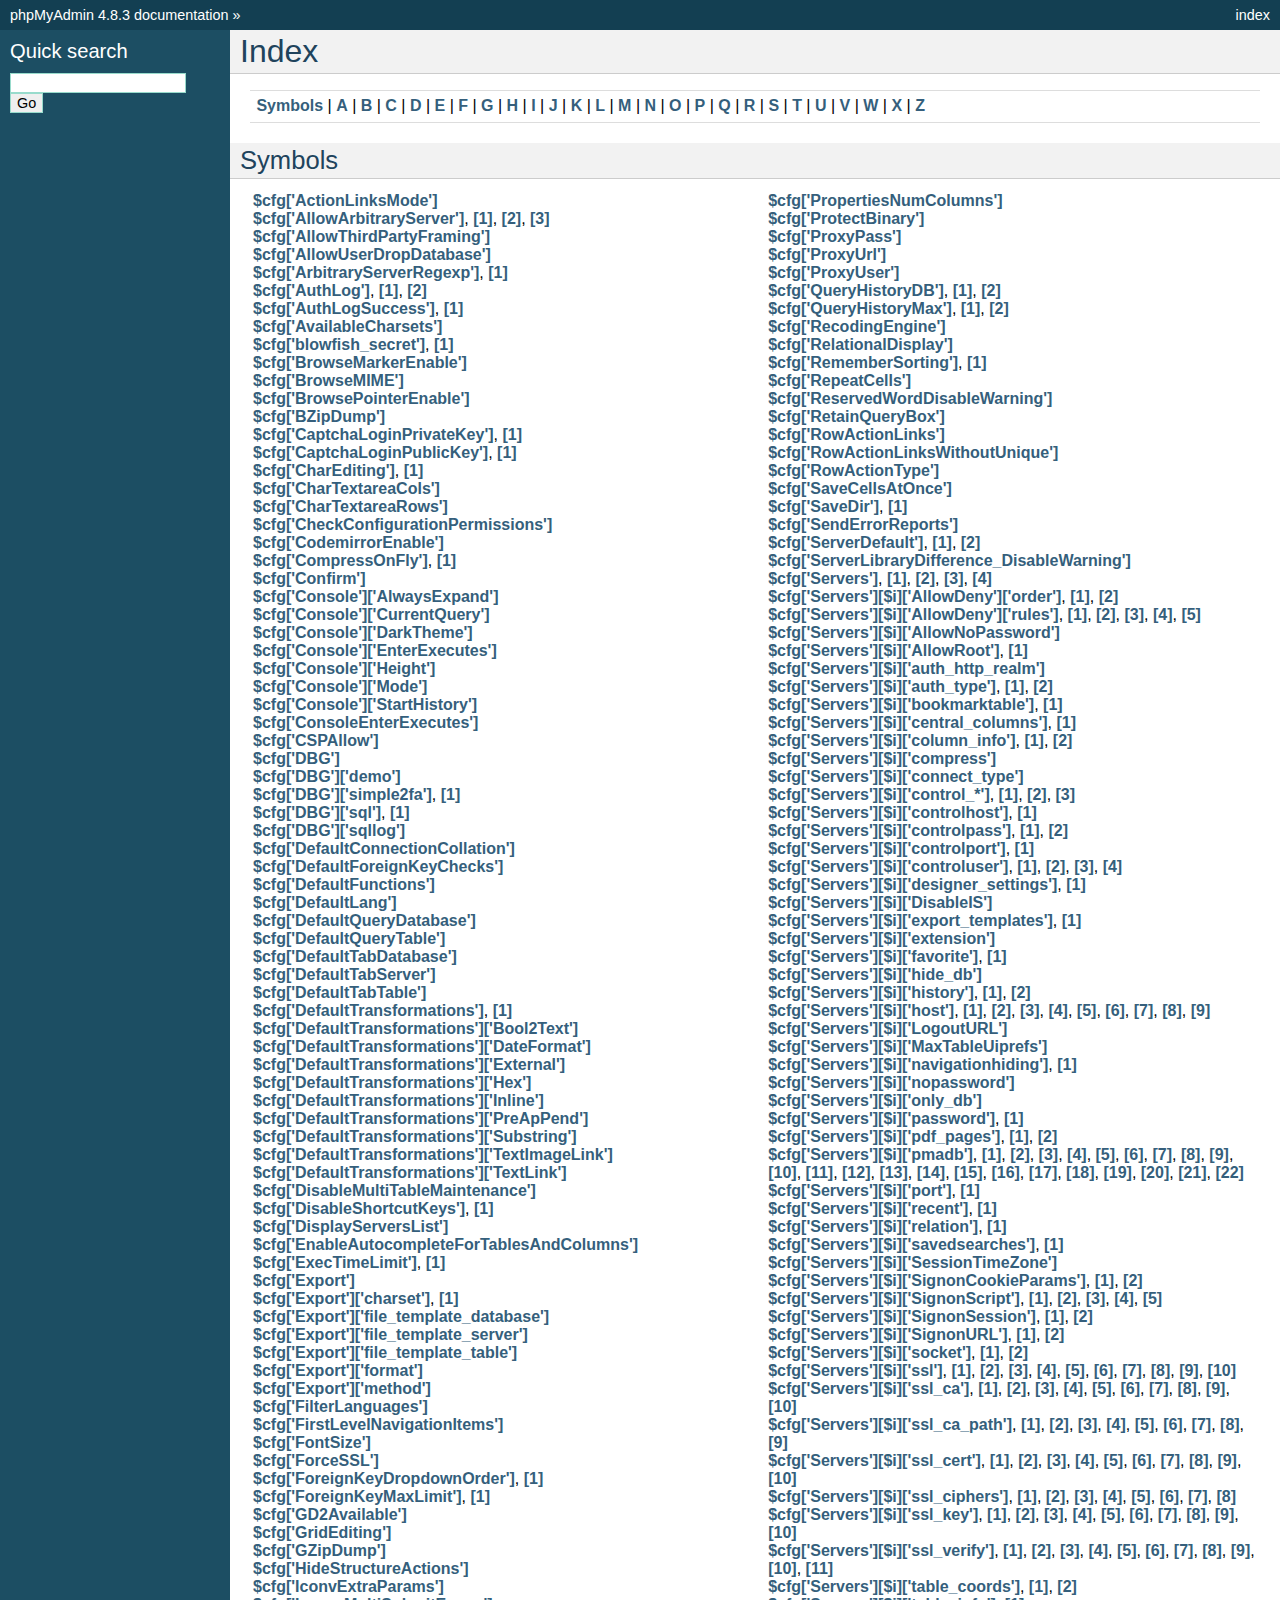
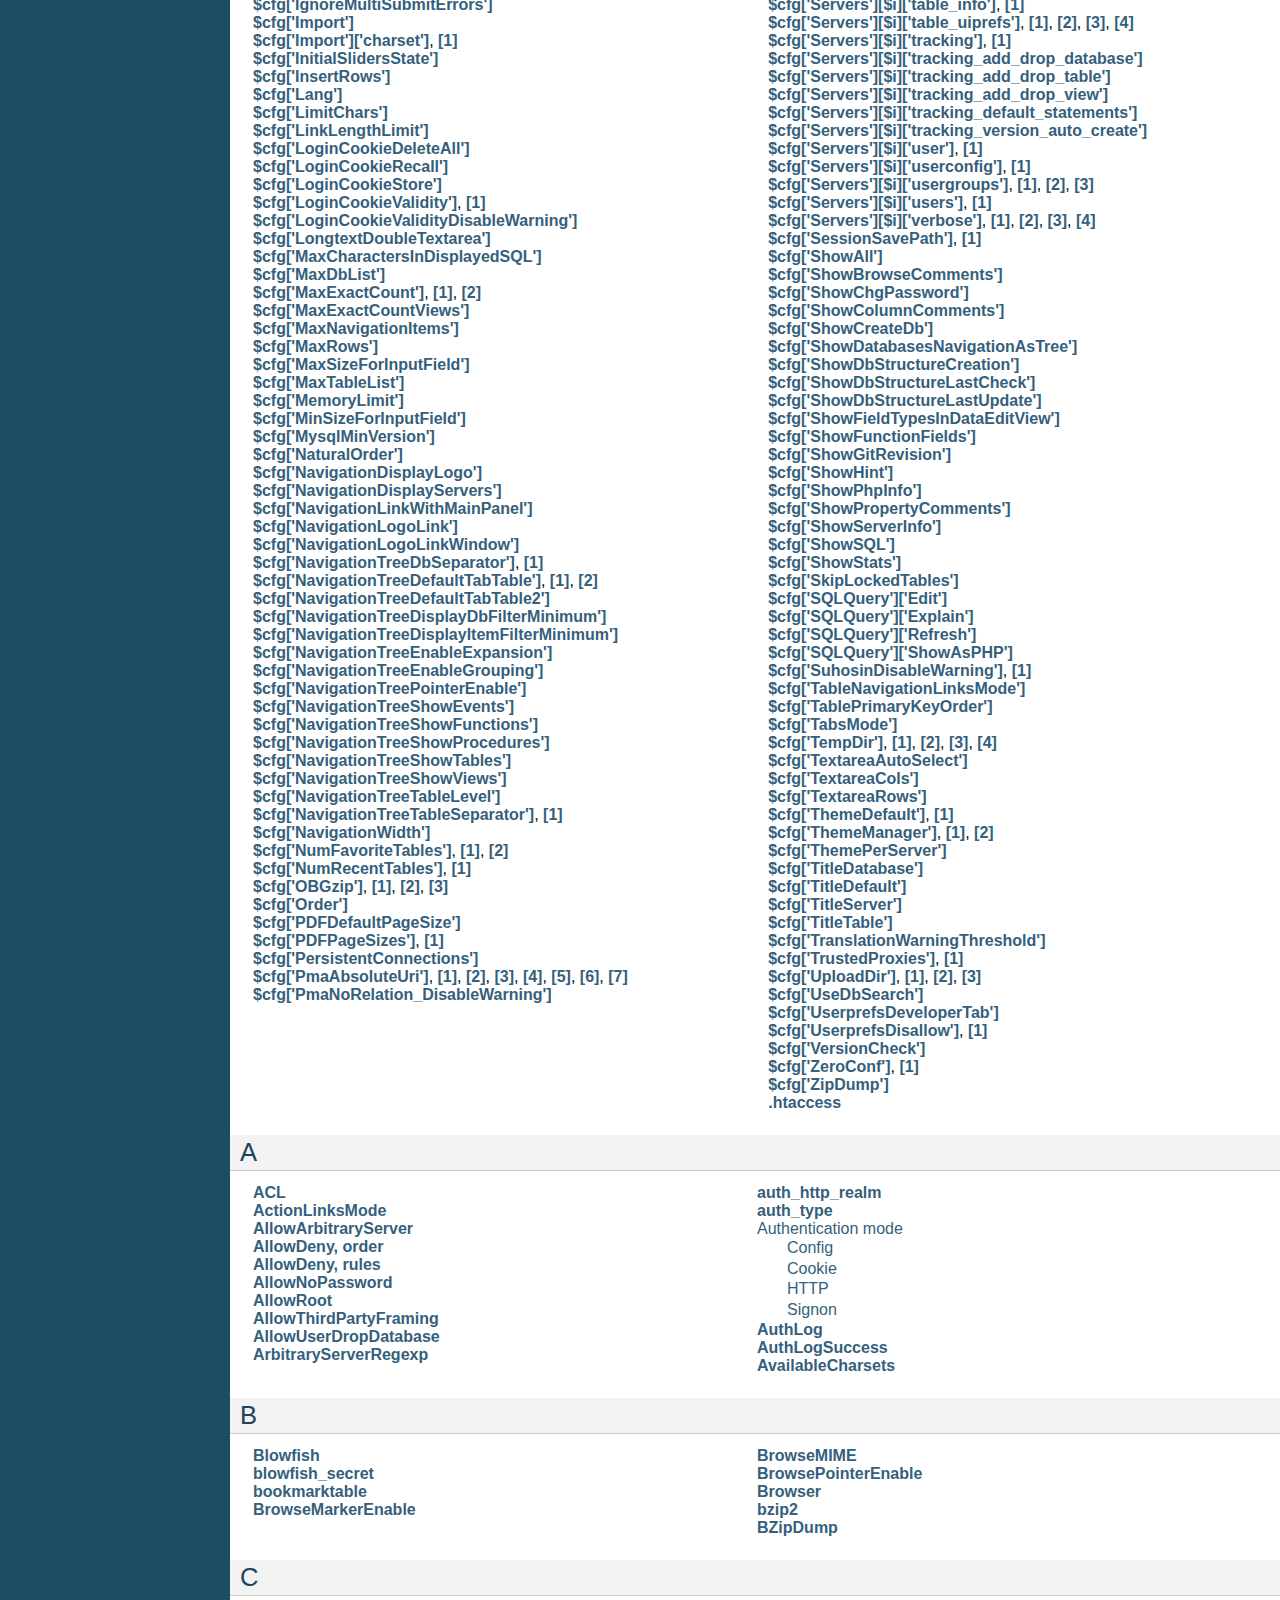
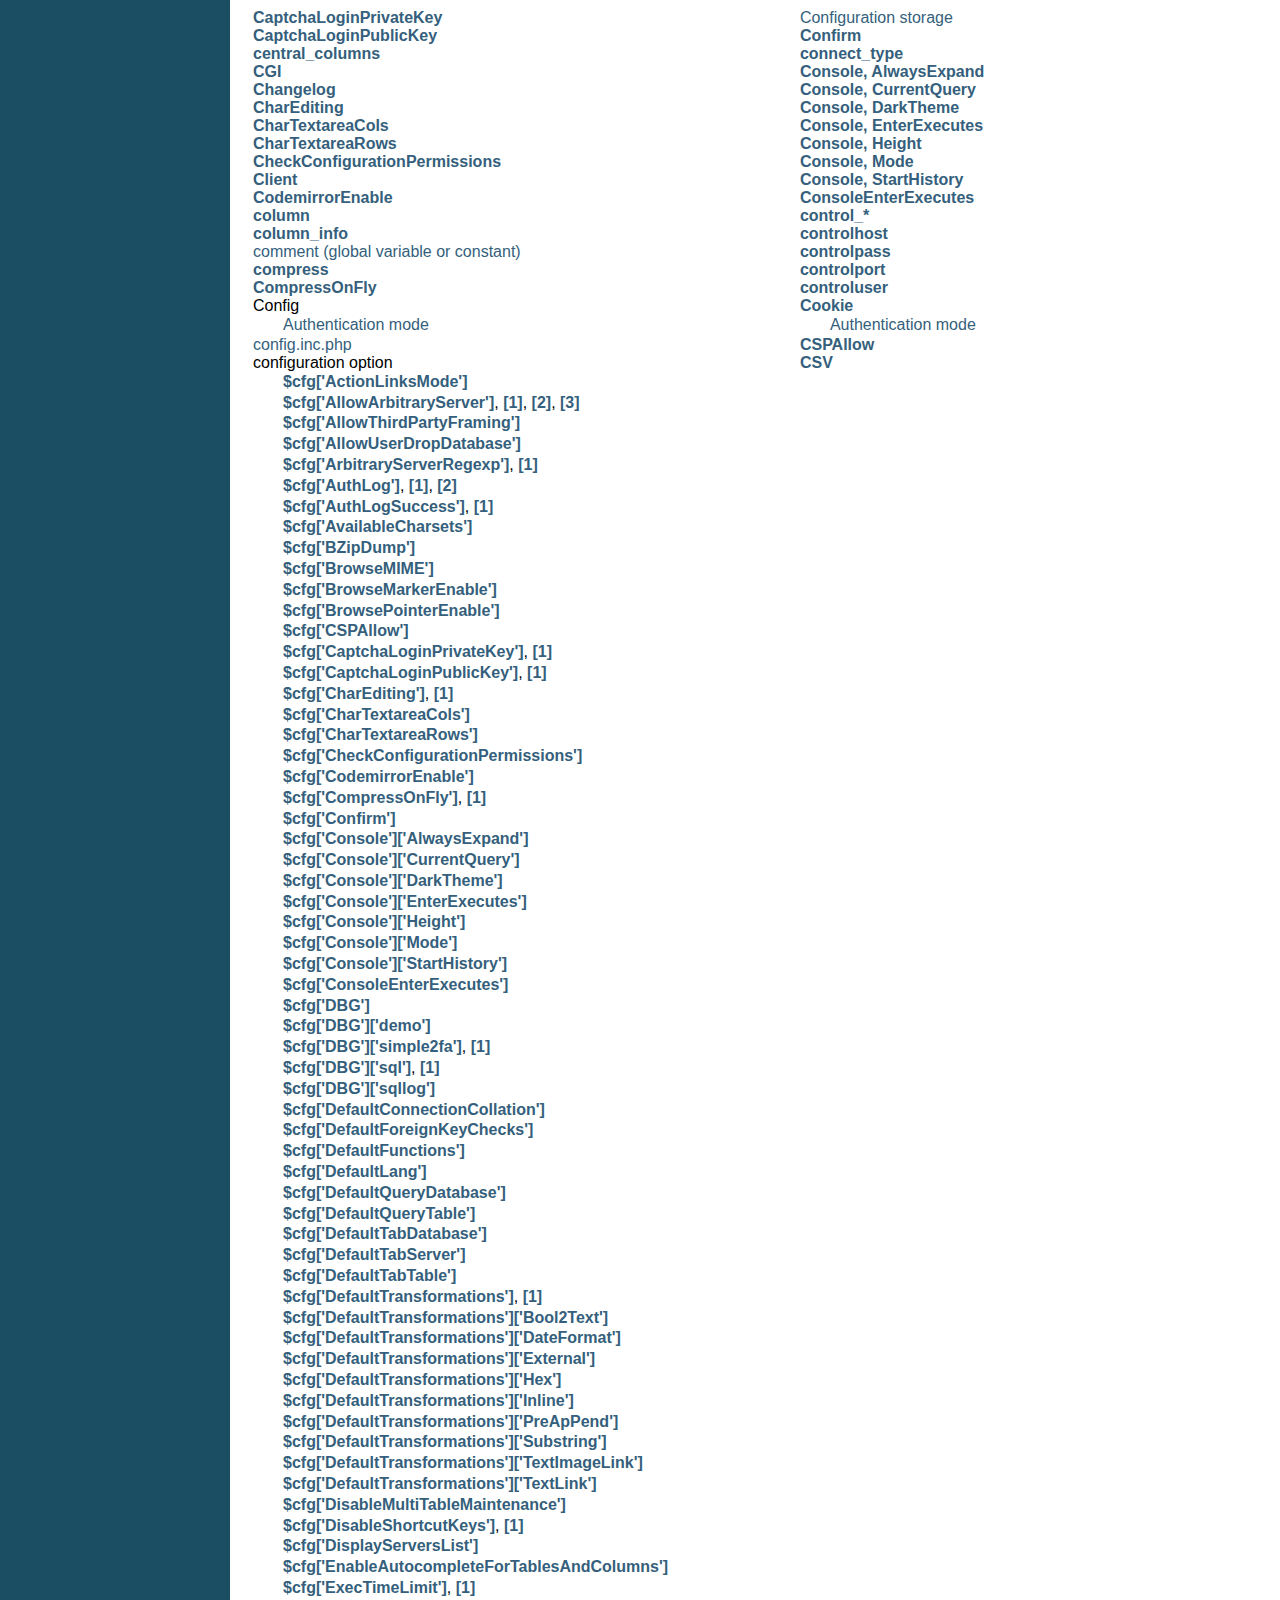
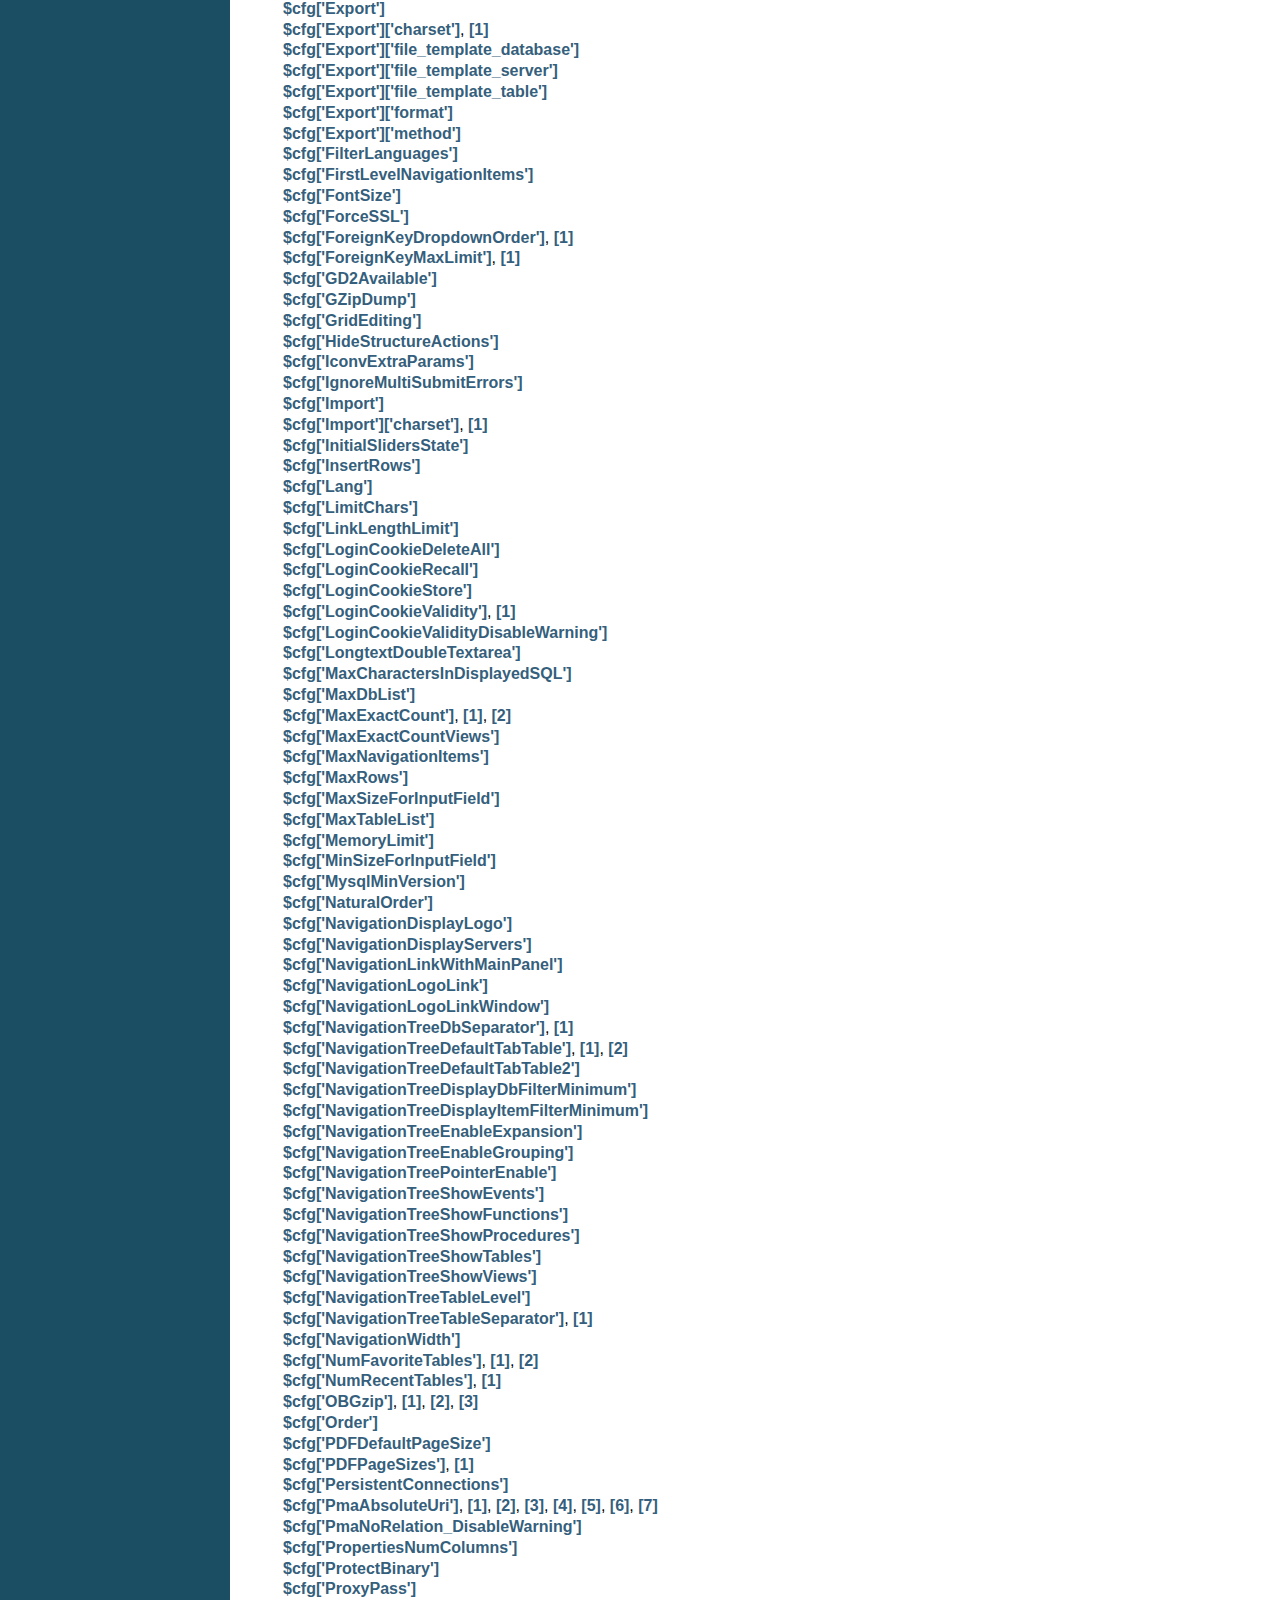
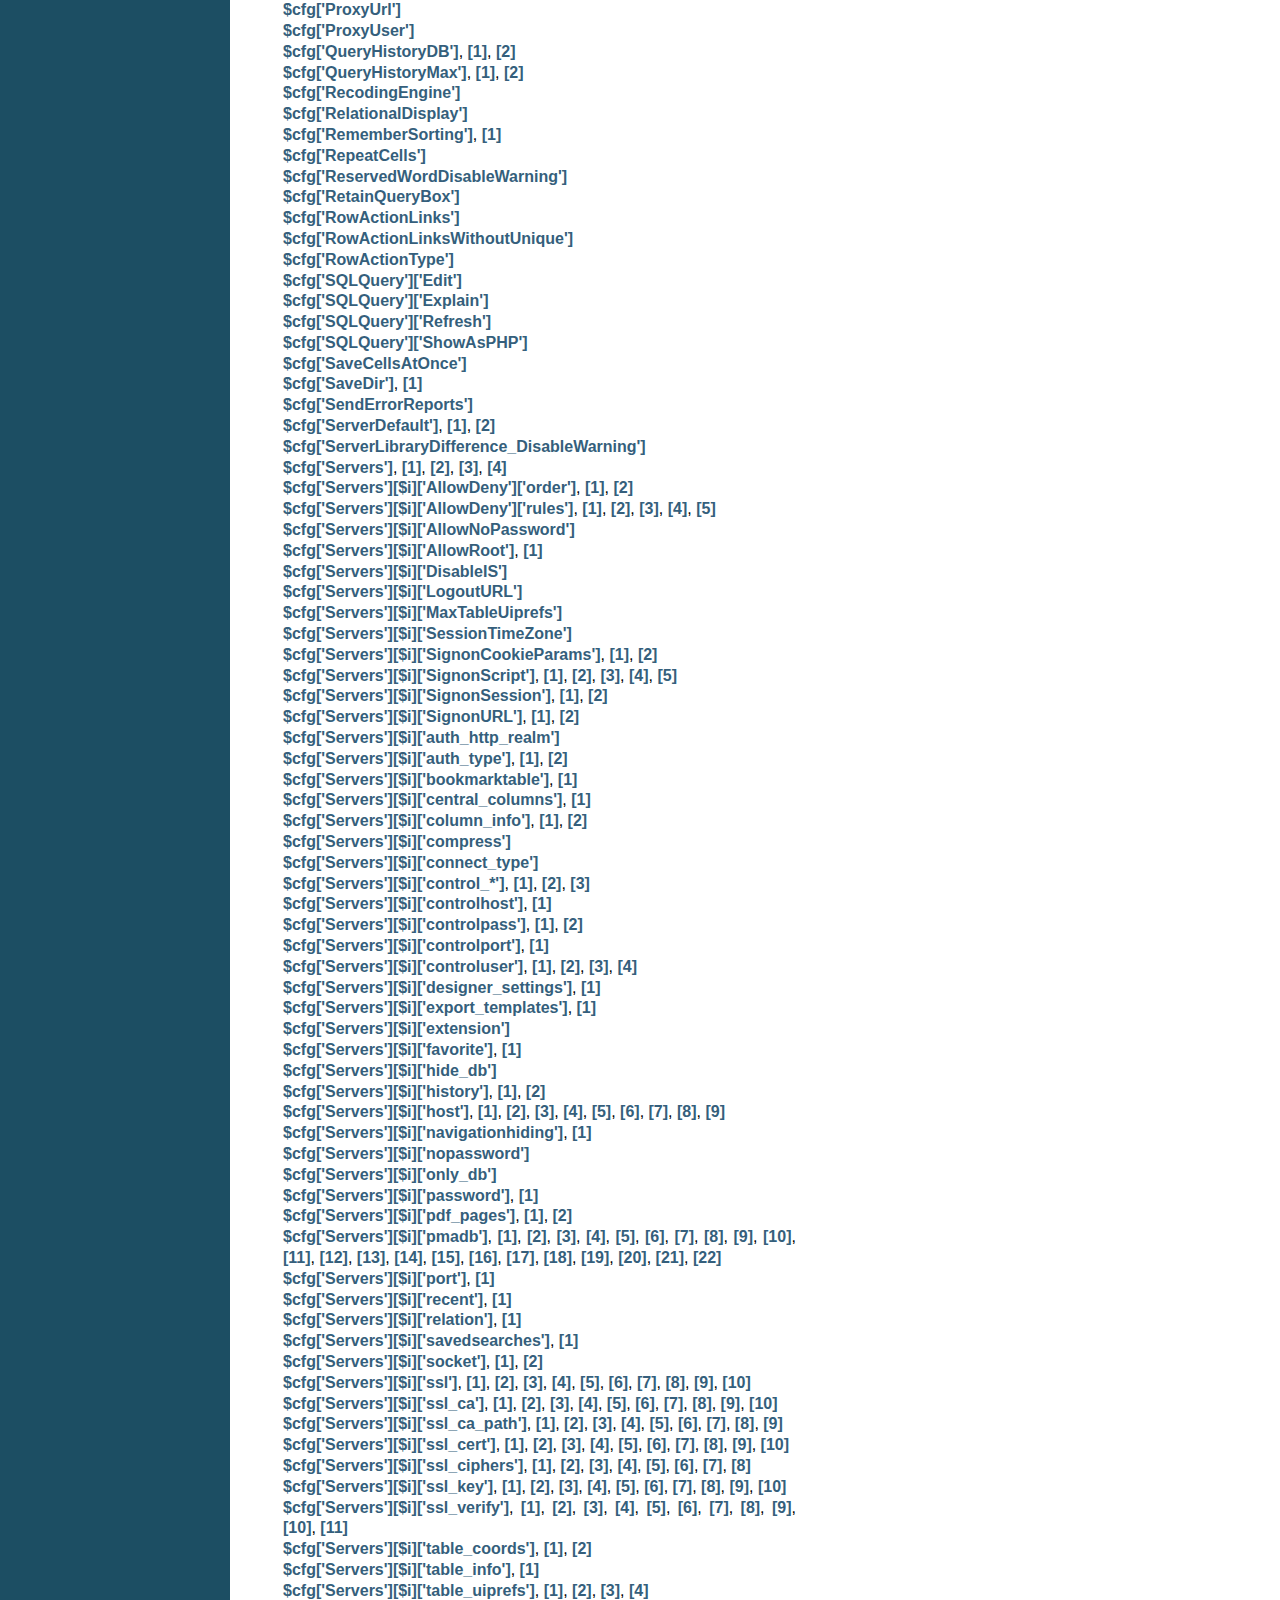
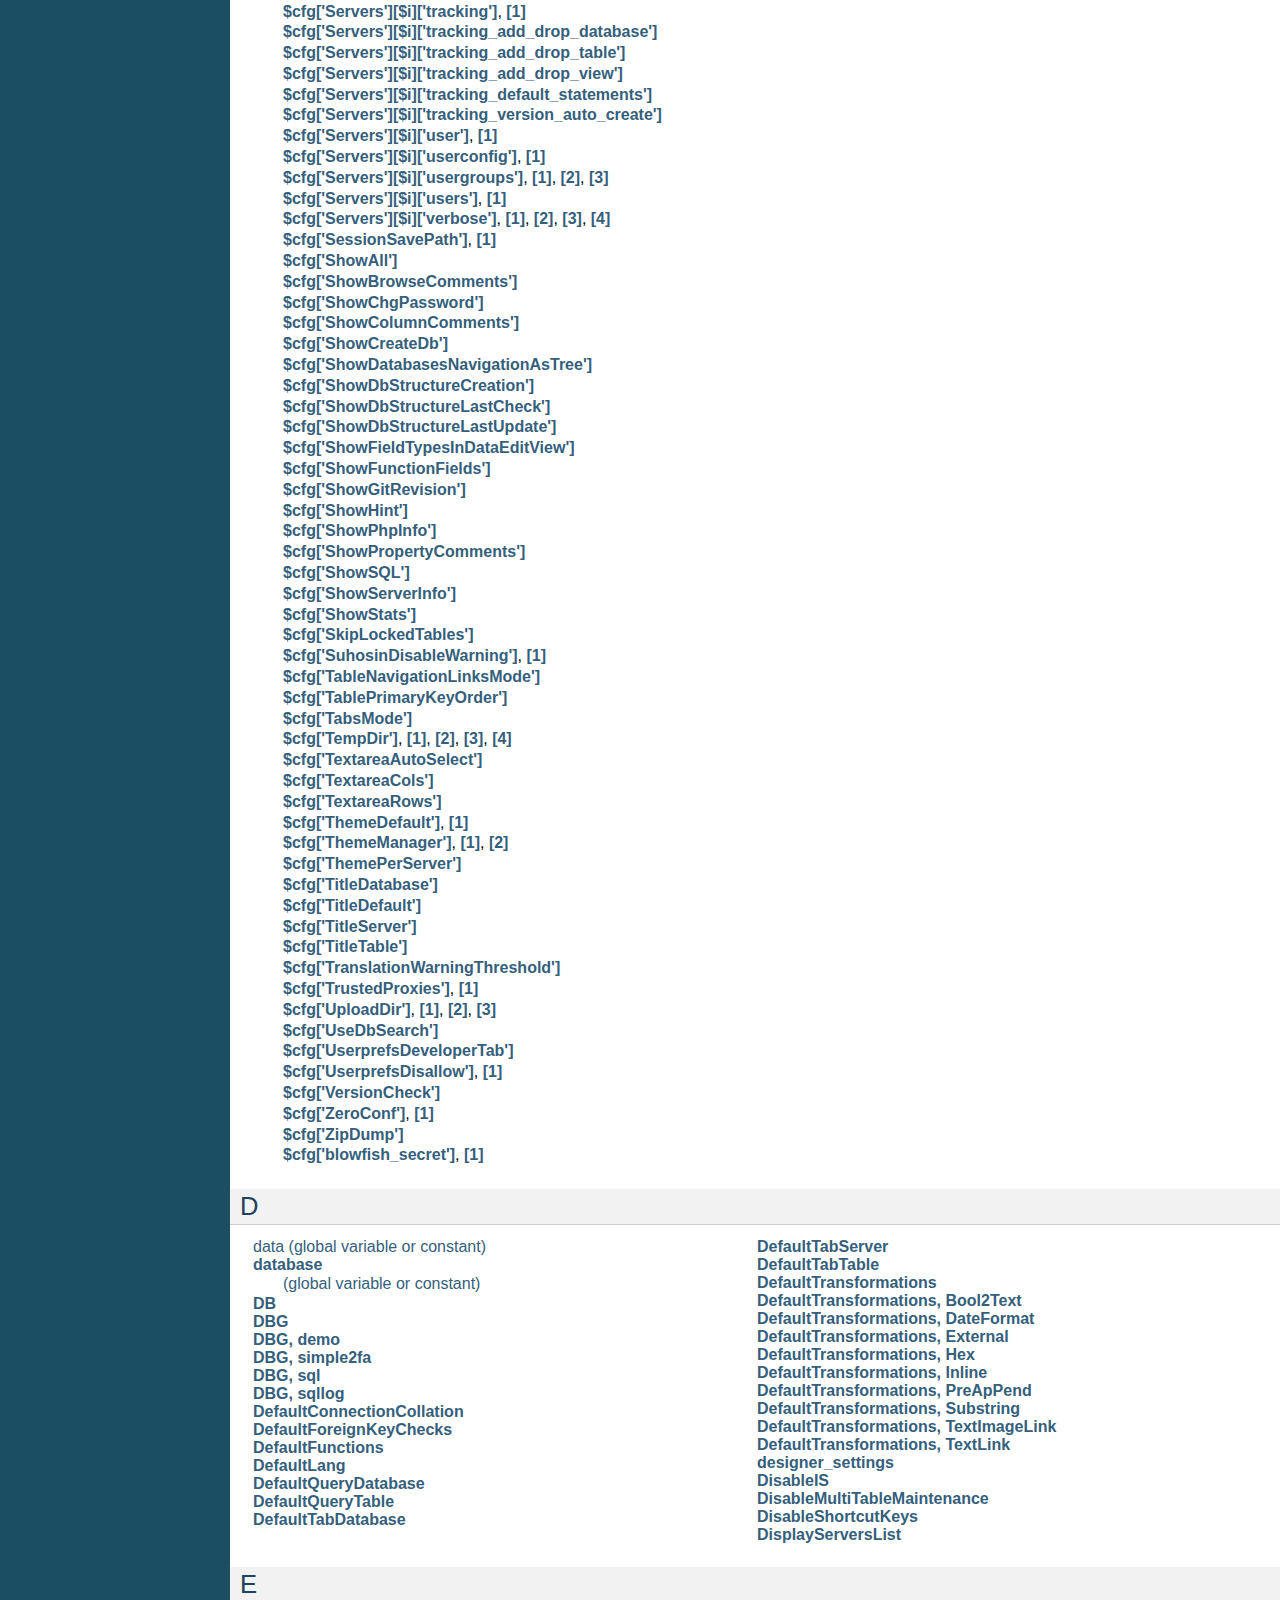
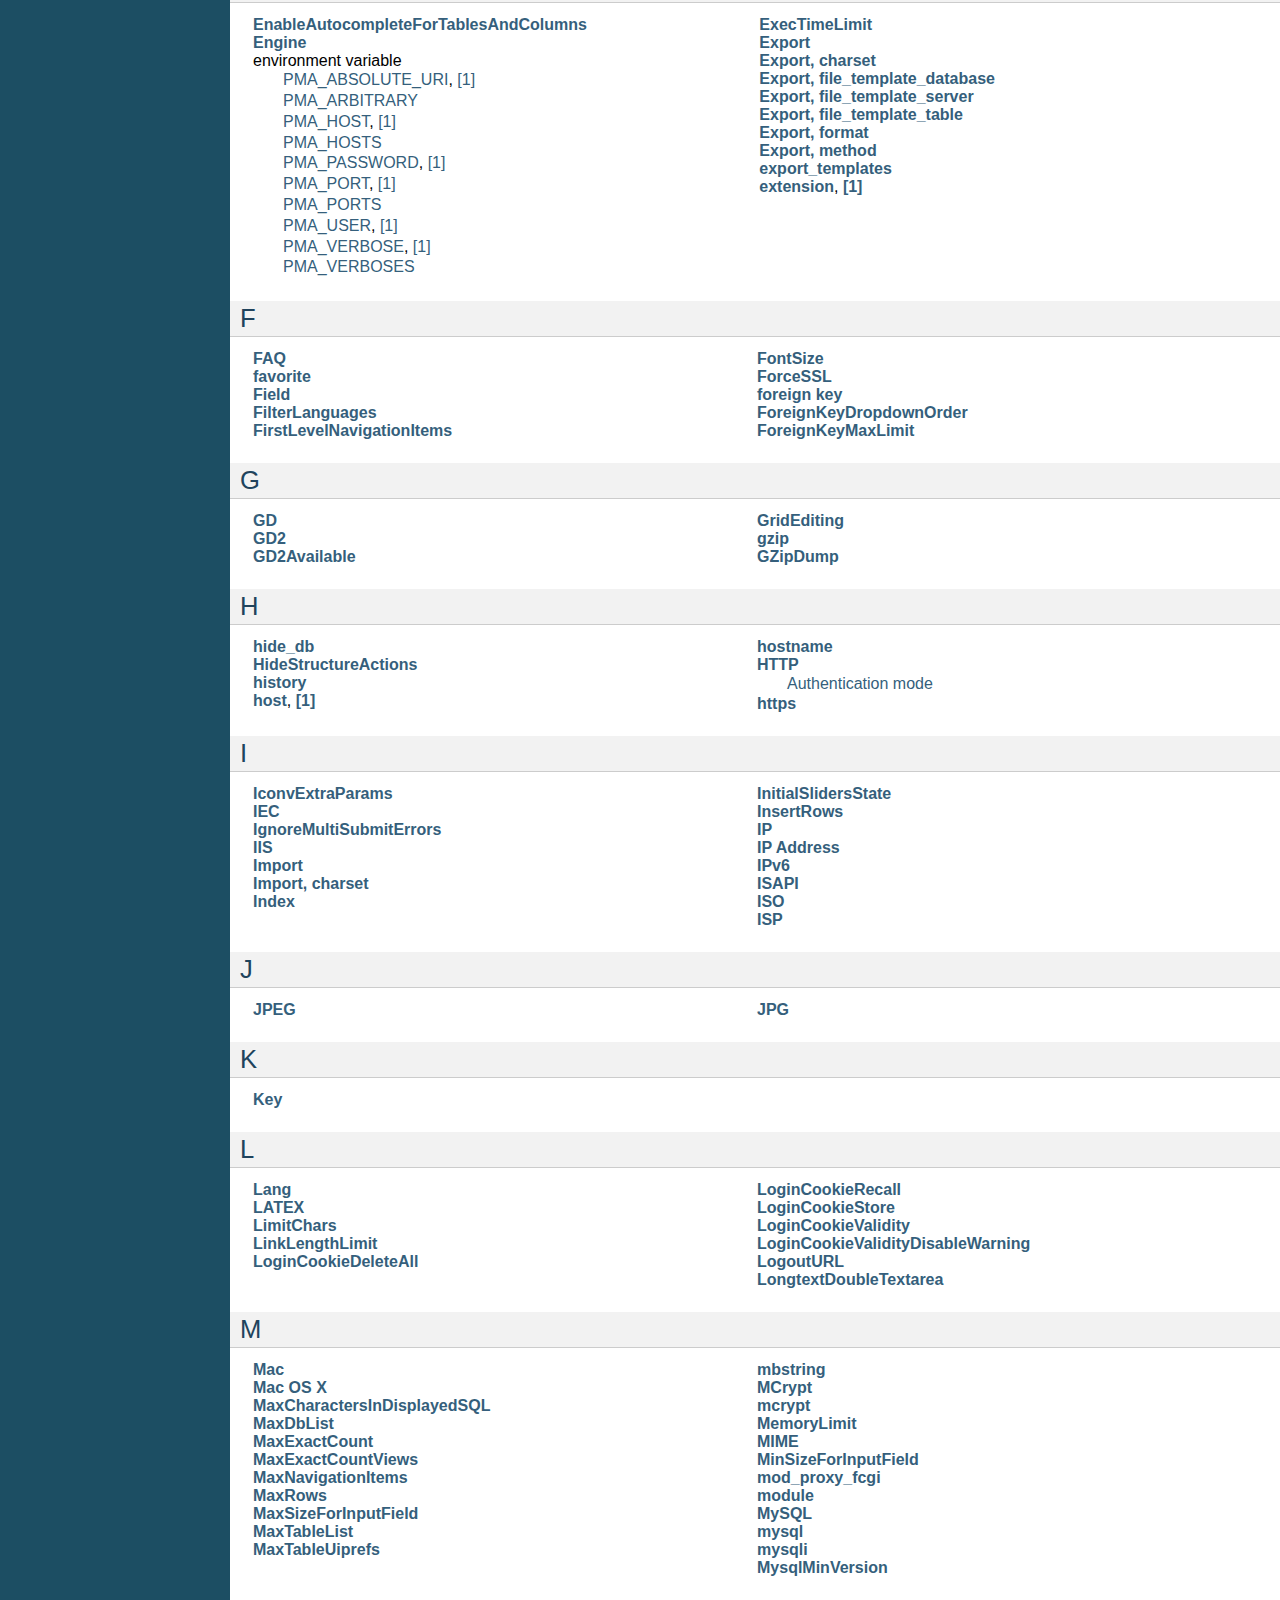
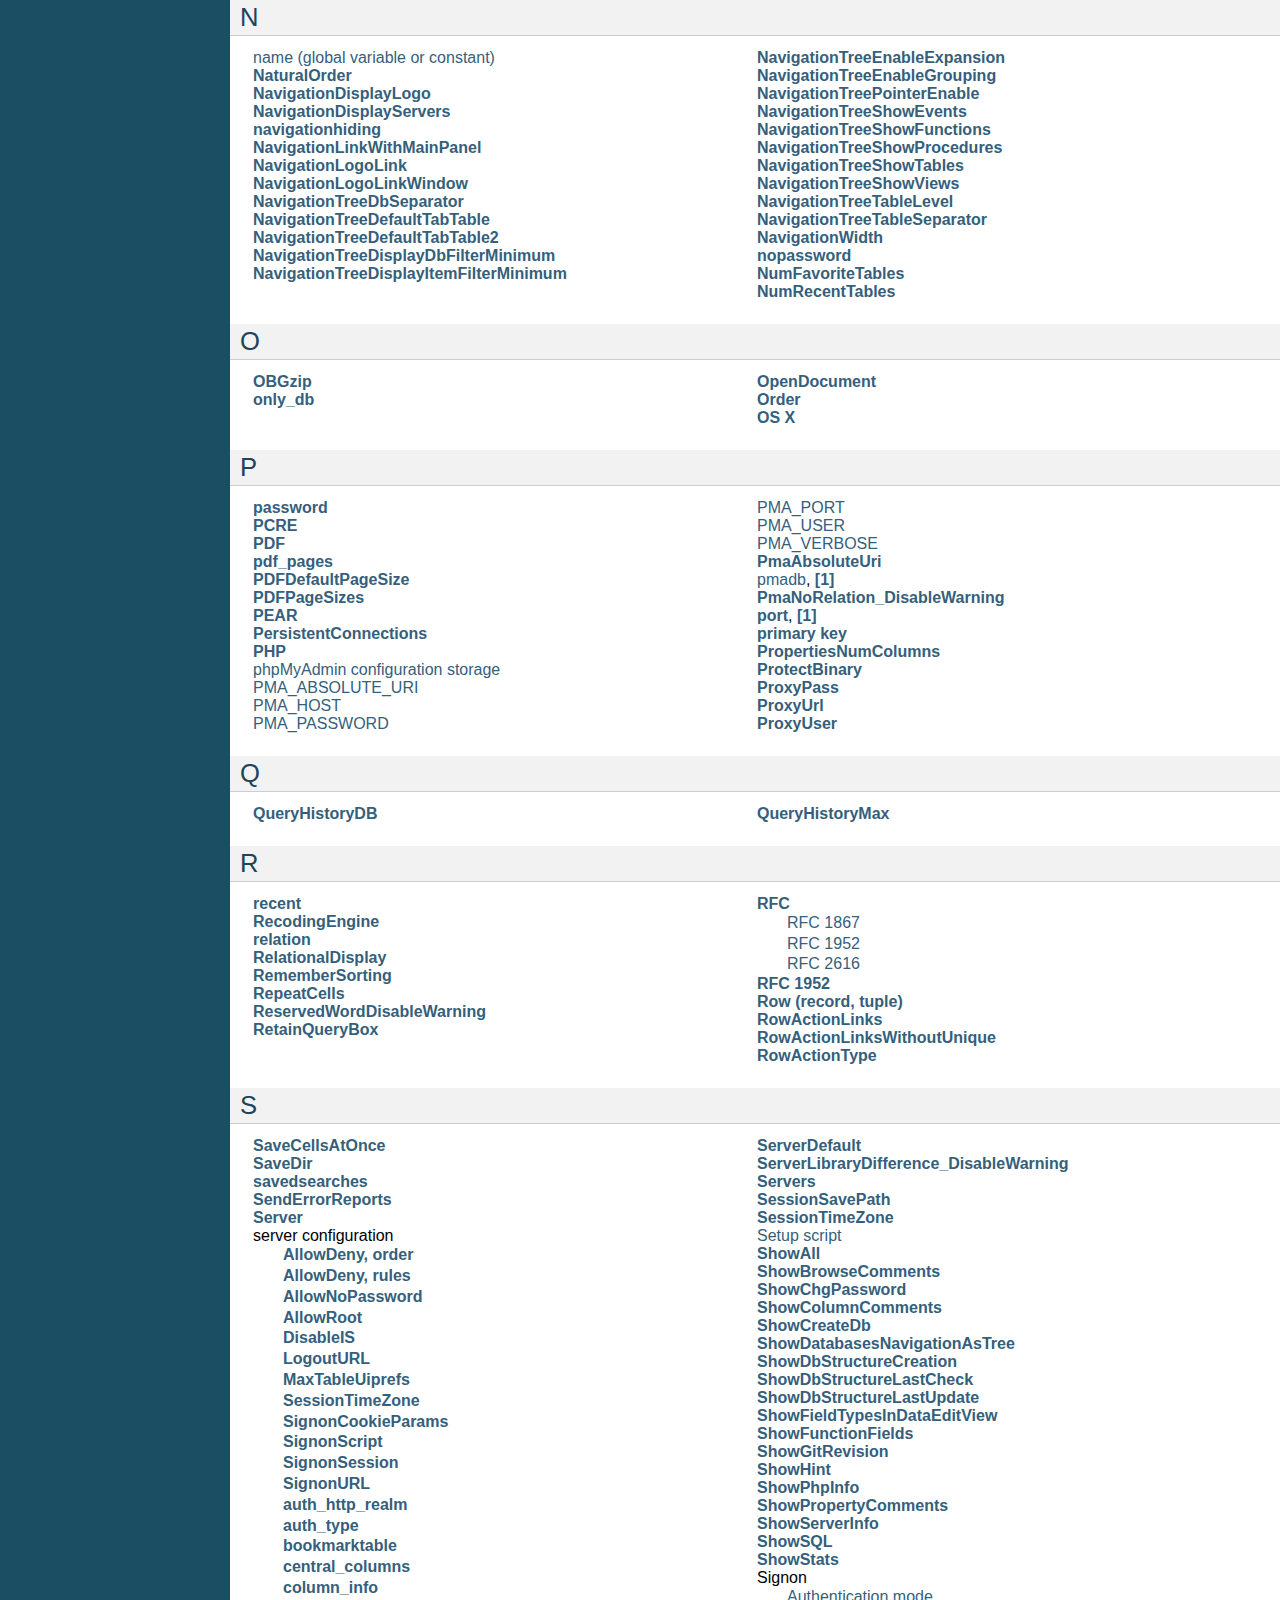
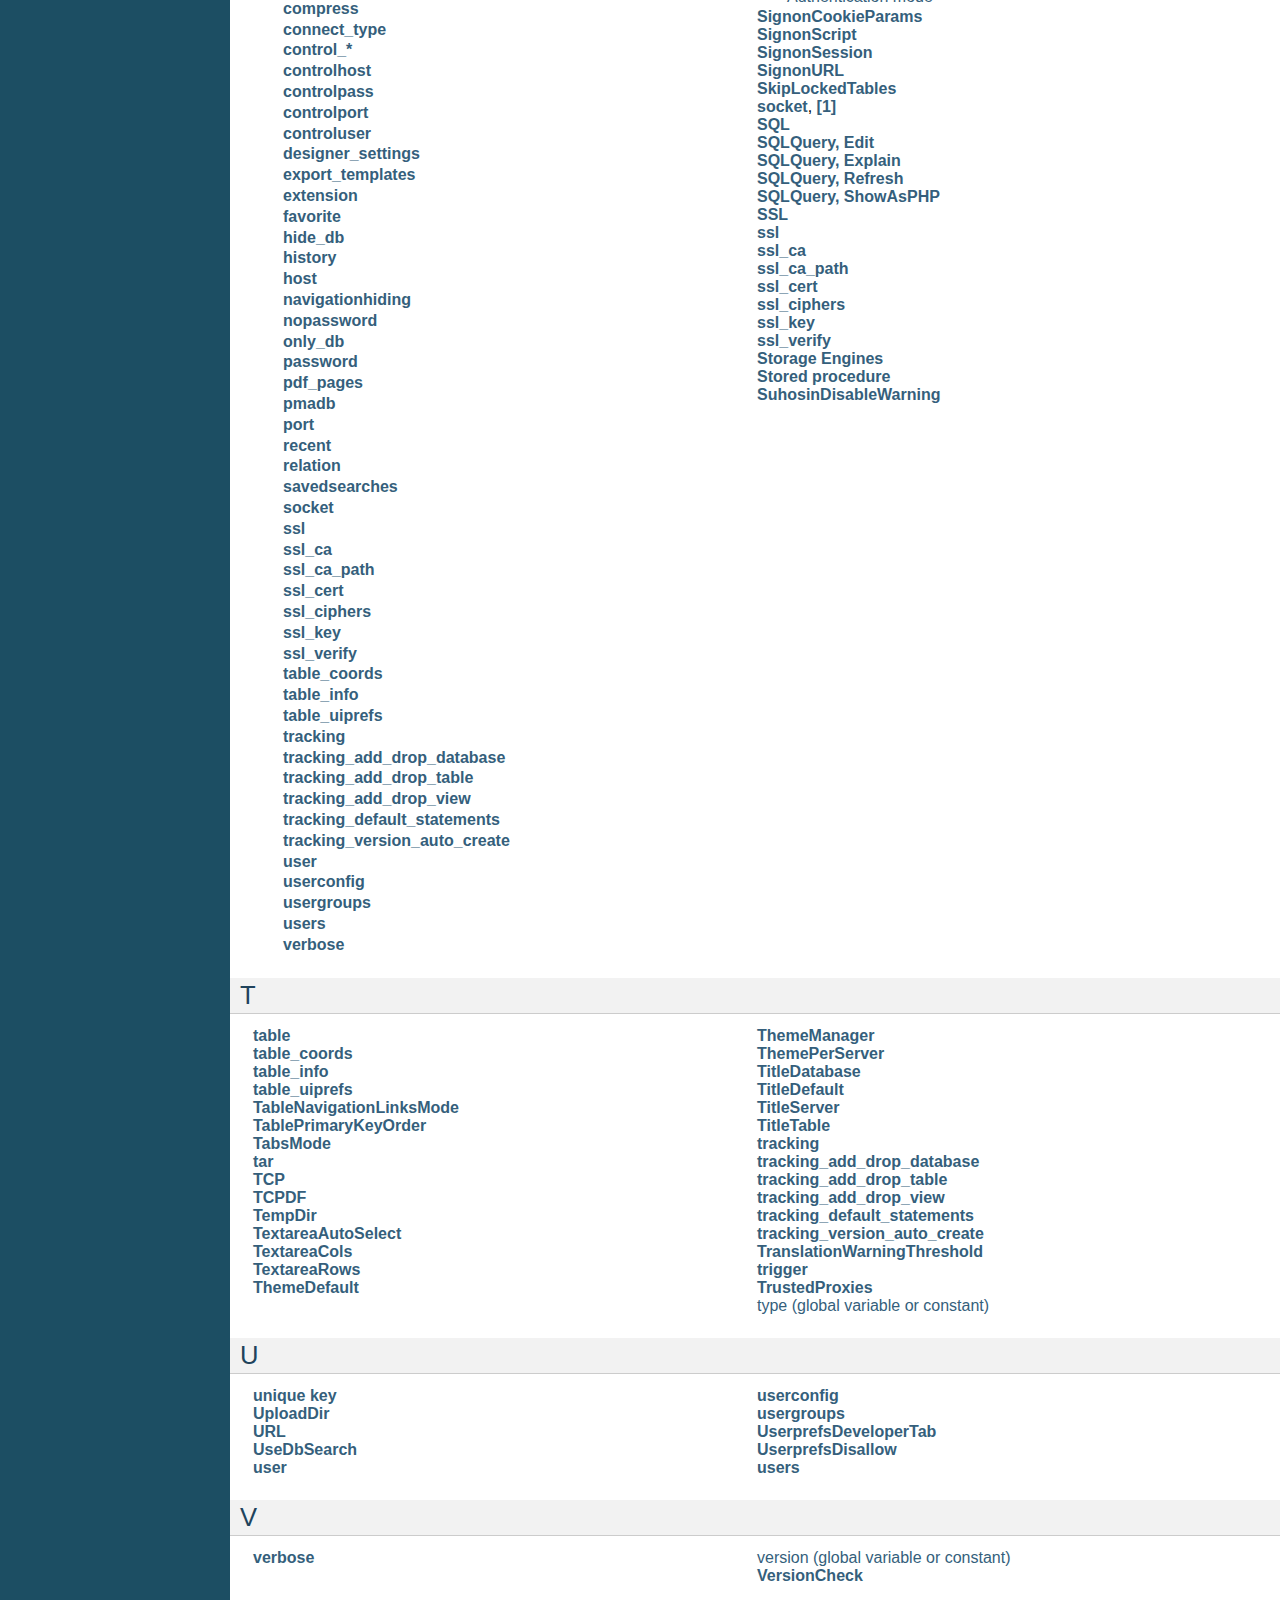
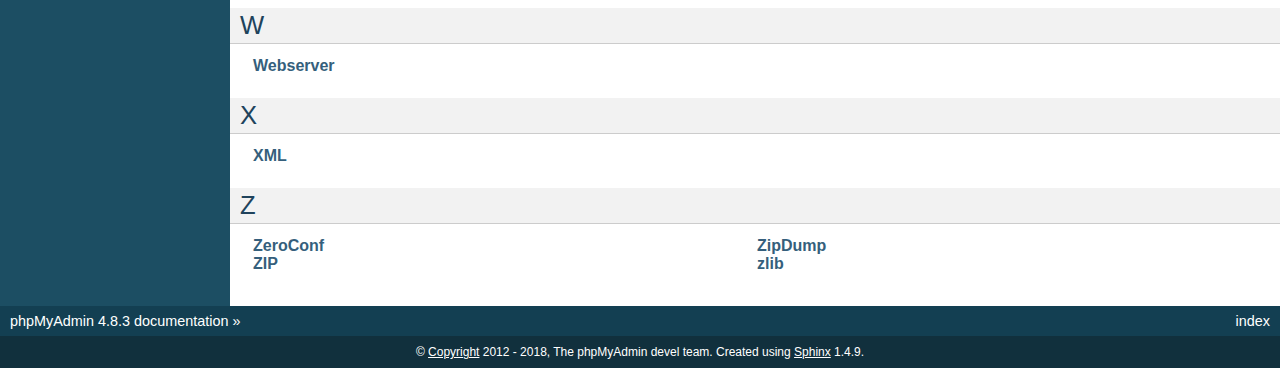
<file: public/phpMyAdmin/doc/html/genindex.html>
<!DOCTYPE html PUBLIC "-//W3C//DTD XHTML 1.0 Transitional//EN"
  "http://www.w3.org/TR/xhtml1/DTD/xhtml1-transitional.dtd">


<html xmlns="http://www.w3.org/1999/xhtml">
  <head>
    <meta http-equiv="Content-Type" content="text/html; charset=utf-8" />
    
    <title>Index &#8212; phpMyAdmin 4.8.3 documentation</title>
    
    <link rel="stylesheet" href="_static/classic.css" type="text/css" />
    <link rel="stylesheet" href="_static/pygments.css" type="text/css" />
    
    <script type="text/javascript">
      var DOCUMENTATION_OPTIONS = {
        URL_ROOT:    './',
        VERSION:     '4.8.3',
        COLLAPSE_INDEX: false,
        FILE_SUFFIX: '.html',
        HAS_SOURCE:  true
      };
    </script>
    <script type="text/javascript" src="_static/jquery.js"></script>
    <script type="text/javascript" src="_static/underscore.js"></script>
    <script type="text/javascript" src="_static/doctools.js"></script>
    <link rel="index" title="Index" href="#" />
    <link rel="search" title="Search" href="search.html" />
    <link rel="copyright" title="Copyright" href="copyright.html" />
    <link rel="top" title="phpMyAdmin 4.8.3 documentation" href="index.html" /> 
  </head>
  <body role="document">
    <div class="related" role="navigation" aria-label="related navigation">
      <h3>Navigation</h3>
      <ul>
        <li class="right" style="margin-right: 10px">
          <a href="#" title="General Index"
             accesskey="I">index</a></li>
        <li class="nav-item nav-item-0"><a href="index.html">phpMyAdmin 4.8.3 documentation</a> &#187;</li> 
      </ul>
    </div>  

    <div class="document">
      <div class="documentwrapper">
        <div class="bodywrapper">
          <div class="body" role="main">
            

<h1 id="index">Index</h1>

<div class="genindex-jumpbox">
 <a href="#Symbols"><strong>Symbols</strong></a>
 | <a href="#A"><strong>A</strong></a>
 | <a href="#B"><strong>B</strong></a>
 | <a href="#C"><strong>C</strong></a>
 | <a href="#D"><strong>D</strong></a>
 | <a href="#E"><strong>E</strong></a>
 | <a href="#F"><strong>F</strong></a>
 | <a href="#G"><strong>G</strong></a>
 | <a href="#H"><strong>H</strong></a>
 | <a href="#I"><strong>I</strong></a>
 | <a href="#J"><strong>J</strong></a>
 | <a href="#K"><strong>K</strong></a>
 | <a href="#L"><strong>L</strong></a>
 | <a href="#M"><strong>M</strong></a>
 | <a href="#N"><strong>N</strong></a>
 | <a href="#O"><strong>O</strong></a>
 | <a href="#P"><strong>P</strong></a>
 | <a href="#Q"><strong>Q</strong></a>
 | <a href="#R"><strong>R</strong></a>
 | <a href="#S"><strong>S</strong></a>
 | <a href="#T"><strong>T</strong></a>
 | <a href="#U"><strong>U</strong></a>
 | <a href="#V"><strong>V</strong></a>
 | <a href="#W"><strong>W</strong></a>
 | <a href="#X"><strong>X</strong></a>
 | <a href="#Z"><strong>Z</strong></a>
 
</div>
<h2 id="Symbols">Symbols</h2>
<table style="width: 100%" class="indextable genindextable"><tr>
  <td style="width: 33%" valign="top"><dl>
      
  <dt><a href="config.html#cfg_ActionLinksMode"><strong>$cfg[&#39;ActionLinksMode&#39;]</strong></a>
  </dt>

      
  <dt><a href="config.html#index-137"><strong>$cfg[&#39;AllowArbitraryServer&#39;]</strong></a>, <a href="setup.html#index-0"><strong>[1]</strong></a>, <a href="setup.html#index-20"><strong>[2]</strong></a>, <a href="config.html#cfg_AllowArbitraryServer"><strong>[3]</strong></a>
  </dt>

      
  <dt><a href="config.html#cfg_AllowThirdPartyFraming"><strong>$cfg[&#39;AllowThirdPartyFraming&#39;]</strong></a>
  </dt>

      
  <dt><a href="config.html#cfg_AllowUserDropDatabase"><strong>$cfg[&#39;AllowUserDropDatabase&#39;]</strong></a>
  </dt>

      
  <dt><a href="config.html#index-136"><strong>$cfg[&#39;ArbitraryServerRegexp&#39;]</strong></a>, <a href="config.html#cfg_ArbitraryServerRegexp"><strong>[1]</strong></a>
  </dt>

      
  <dt><a href="config.html#index-4"><strong>$cfg[&#39;AuthLog&#39;]</strong></a>, <a href="setup.html#index-42"><strong>[1]</strong></a>, <a href="config.html#cfg_AuthLog"><strong>[2]</strong></a>
  </dt>

      
  <dt><a href="config.html#index-2"><strong>$cfg[&#39;AuthLogSuccess&#39;]</strong></a>, <a href="config.html#cfg_AuthLogSuccess"><strong>[1]</strong></a>
  </dt>

      
  <dt><a href="config.html#cfg_AvailableCharsets"><strong>$cfg[&#39;AvailableCharsets&#39;]</strong></a>
  </dt>

      
  <dt><a href="config.html#index-134"><strong>$cfg[&#39;blowfish_secret&#39;]</strong></a>, <a href="config.html#cfg_blowfish_secret"><strong>[1]</strong></a>
  </dt>

      
  <dt><a href="config.html#cfg_BrowseMarkerEnable"><strong>$cfg[&#39;BrowseMarkerEnable&#39;]</strong></a>
  </dt>

      
  <dt><a href="config.html#cfg_BrowseMIME"><strong>$cfg[&#39;BrowseMIME&#39;]</strong></a>
  </dt>

      
  <dt><a href="config.html#cfg_BrowsePointerEnable"><strong>$cfg[&#39;BrowsePointerEnable&#39;]</strong></a>
  </dt>

      
  <dt><a href="config.html#cfg_BZipDump"><strong>$cfg[&#39;BZipDump&#39;]</strong></a>
  </dt>

      
  <dt><a href="setup.html#index-41"><strong>$cfg[&#39;CaptchaLoginPrivateKey&#39;]</strong></a>, <a href="config.html#cfg_CaptchaLoginPrivateKey"><strong>[1]</strong></a>
  </dt>

      
  <dt><a href="setup.html#index-40"><strong>$cfg[&#39;CaptchaLoginPublicKey&#39;]</strong></a>, <a href="config.html#cfg_CaptchaLoginPublicKey"><strong>[1]</strong></a>
  </dt>

      
  <dt><a href="config.html#index-147"><strong>$cfg[&#39;CharEditing&#39;]</strong></a>, <a href="config.html#cfg_CharEditing"><strong>[1]</strong></a>
  </dt>

      
  <dt><a href="config.html#cfg_CharTextareaCols"><strong>$cfg[&#39;CharTextareaCols&#39;]</strong></a>
  </dt>

      
  <dt><a href="config.html#cfg_CharTextareaRows"><strong>$cfg[&#39;CharTextareaRows&#39;]</strong></a>
  </dt>

      
  <dt><a href="config.html#cfg_CheckConfigurationPermissions"><strong>$cfg[&#39;CheckConfigurationPermissions&#39;]</strong></a>
  </dt>

      
  <dt><a href="config.html#cfg_CodemirrorEnable"><strong>$cfg[&#39;CodemirrorEnable&#39;]</strong></a>
  </dt>

      
  <dt><a href="faq.html#index-12"><strong>$cfg[&#39;CompressOnFly&#39;]</strong></a>, <a href="config.html#cfg_CompressOnFly"><strong>[1]</strong></a>
  </dt>

      
  <dt><a href="config.html#cfg_Confirm"><strong>$cfg[&#39;Confirm&#39;]</strong></a>
  </dt>

      
  <dt><a href="config.html#cfg_Console_AlwaysExpand"><strong>$cfg[&#39;Console&#39;][&#39;AlwaysExpand&#39;]</strong></a>
  </dt>

      
  <dt><a href="config.html#cfg_Console_CurrentQuery"><strong>$cfg[&#39;Console&#39;][&#39;CurrentQuery&#39;]</strong></a>
  </dt>

      
  <dt><a href="config.html#cfg_Console_DarkTheme"><strong>$cfg[&#39;Console&#39;][&#39;DarkTheme&#39;]</strong></a>
  </dt>

      
  <dt><a href="config.html#cfg_Console_EnterExecutes"><strong>$cfg[&#39;Console&#39;][&#39;EnterExecutes&#39;]</strong></a>
  </dt>

      
  <dt><a href="config.html#cfg_Console_Height"><strong>$cfg[&#39;Console&#39;][&#39;Height&#39;]</strong></a>
  </dt>

      
  <dt><a href="config.html#cfg_Console_Mode"><strong>$cfg[&#39;Console&#39;][&#39;Mode&#39;]</strong></a>
  </dt>

      
  <dt><a href="config.html#cfg_Console_StartHistory"><strong>$cfg[&#39;Console&#39;][&#39;StartHistory&#39;]</strong></a>
  </dt>

      
  <dt><a href="config.html#cfg_ConsoleEnterExecutes"><strong>$cfg[&#39;ConsoleEnterExecutes&#39;]</strong></a>
  </dt>

      
  <dt><a href="config.html#cfg_CSPAllow"><strong>$cfg[&#39;CSPAllow&#39;]</strong></a>
  </dt>

      
  <dt><a href="config.html#cfg_DBG"><strong>$cfg[&#39;DBG&#39;]</strong></a>
  </dt>

      
  <dt><a href="config.html#cfg_DBG_demo"><strong>$cfg[&#39;DBG&#39;][&#39;demo&#39;]</strong></a>
  </dt>

      
  <dt><a href="two_factor.html#index-0"><strong>$cfg[&#39;DBG&#39;][&#39;simple2fa&#39;]</strong></a>, <a href="config.html#cfg_DBG_simple2fa"><strong>[1]</strong></a>
  </dt>

      
  <dt><a href="config.html#index-152"><strong>$cfg[&#39;DBG&#39;][&#39;sql&#39;]</strong></a>, <a href="config.html#cfg_DBG_sql"><strong>[1]</strong></a>
  </dt>

      
  <dt><a href="config.html#cfg_DBG_sqllog"><strong>$cfg[&#39;DBG&#39;][&#39;sqllog&#39;]</strong></a>
  </dt>

      
  <dt><a href="config.html#cfg_DefaultConnectionCollation"><strong>$cfg[&#39;DefaultConnectionCollation&#39;]</strong></a>
  </dt>

      
  <dt><a href="config.html#cfg_DefaultForeignKeyChecks"><strong>$cfg[&#39;DefaultForeignKeyChecks&#39;]</strong></a>
  </dt>

      
  <dt><a href="config.html#cfg_DefaultFunctions"><strong>$cfg[&#39;DefaultFunctions&#39;]</strong></a>
  </dt>

      
  <dt><a href="config.html#cfg_DefaultLang"><strong>$cfg[&#39;DefaultLang&#39;]</strong></a>
  </dt>

      
  <dt><a href="config.html#cfg_DefaultQueryDatabase"><strong>$cfg[&#39;DefaultQueryDatabase&#39;]</strong></a>
  </dt>

      
  <dt><a href="config.html#cfg_DefaultQueryTable"><strong>$cfg[&#39;DefaultQueryTable&#39;]</strong></a>
  </dt>

      
  <dt><a href="config.html#cfg_DefaultTabDatabase"><strong>$cfg[&#39;DefaultTabDatabase&#39;]</strong></a>
  </dt>

      
  <dt><a href="config.html#cfg_DefaultTabServer"><strong>$cfg[&#39;DefaultTabServer&#39;]</strong></a>
  </dt>

      
  <dt><a href="config.html#cfg_DefaultTabTable"><strong>$cfg[&#39;DefaultTabTable&#39;]</strong></a>
  </dt>

      
  <dt><a href="transformations.html#index-0"><strong>$cfg[&#39;DefaultTransformations&#39;]</strong></a>, <a href="config.html#cfg_DefaultTransformations"><strong>[1]</strong></a>
  </dt>

      
  <dt><a href="config.html#cfg_DefaultTransformations_Bool2Text"><strong>$cfg[&#39;DefaultTransformations&#39;][&#39;Bool2Text&#39;]</strong></a>
  </dt>

      
  <dt><a href="config.html#cfg_DefaultTransformations_DateFormat"><strong>$cfg[&#39;DefaultTransformations&#39;][&#39;DateFormat&#39;]</strong></a>
  </dt>

      
  <dt><a href="config.html#cfg_DefaultTransformations_External"><strong>$cfg[&#39;DefaultTransformations&#39;][&#39;External&#39;]</strong></a>
  </dt>

      
  <dt><a href="config.html#cfg_DefaultTransformations_Hex"><strong>$cfg[&#39;DefaultTransformations&#39;][&#39;Hex&#39;]</strong></a>
  </dt>

      
  <dt><a href="config.html#cfg_DefaultTransformations_Inline"><strong>$cfg[&#39;DefaultTransformations&#39;][&#39;Inline&#39;]</strong></a>
  </dt>

      
  <dt><a href="config.html#cfg_DefaultTransformations_PreApPend"><strong>$cfg[&#39;DefaultTransformations&#39;][&#39;PreApPend&#39;]</strong></a>
  </dt>

      
  <dt><a href="config.html#cfg_DefaultTransformations_Substring"><strong>$cfg[&#39;DefaultTransformations&#39;][&#39;Substring&#39;]</strong></a>
  </dt>

      
  <dt><a href="config.html#cfg_DefaultTransformations_TextImageLink"><strong>$cfg[&#39;DefaultTransformations&#39;][&#39;TextImageLink&#39;]</strong></a>
  </dt>

      
  <dt><a href="config.html#cfg_DefaultTransformations_TextLink"><strong>$cfg[&#39;DefaultTransformations&#39;][&#39;TextLink&#39;]</strong></a>
  </dt>

      
  <dt><a href="config.html#cfg_DisableMultiTableMaintenance"><strong>$cfg[&#39;DisableMultiTableMaintenance&#39;]</strong></a>
  </dt>

      
  <dt><a href="config.html#index-130"><strong>$cfg[&#39;DisableShortcutKeys&#39;]</strong></a>, <a href="config.html#cfg_DisableShortcutKeys"><strong>[1]</strong></a>
  </dt>

      
  <dt><a href="config.html#cfg_DisplayServersList"><strong>$cfg[&#39;DisplayServersList&#39;]</strong></a>
  </dt>

      
  <dt><a href="config.html#cfg_EnableAutocompleteForTablesAndColumns"><strong>$cfg[&#39;EnableAutocompleteForTablesAndColumns&#39;]</strong></a>
  </dt>

      
  <dt><a href="faq.html#index-21"><strong>$cfg[&#39;ExecTimeLimit&#39;]</strong></a>, <a href="config.html#cfg_ExecTimeLimit"><strong>[1]</strong></a>
  </dt>

      
  <dt><a href="config.html#cfg_Export"><strong>$cfg[&#39;Export&#39;]</strong></a>
  </dt>

      
  <dt><a href="config.html#index-143"><strong>$cfg[&#39;Export&#39;][&#39;charset&#39;]</strong></a>, <a href="config.html#cfg_Export_charset"><strong>[1]</strong></a>
  </dt>

      
  <dt><a href="config.html#cfg_Export_file_template_database"><strong>$cfg[&#39;Export&#39;][&#39;file_template_database&#39;]</strong></a>
  </dt>

      
  <dt><a href="config.html#cfg_Export_file_template_server"><strong>$cfg[&#39;Export&#39;][&#39;file_template_server&#39;]</strong></a>
  </dt>

      
  <dt><a href="config.html#cfg_Export_file_template_table"><strong>$cfg[&#39;Export&#39;][&#39;file_template_table&#39;]</strong></a>
  </dt>

      
  <dt><a href="config.html#cfg_Export_format"><strong>$cfg[&#39;Export&#39;][&#39;format&#39;]</strong></a>
  </dt>

      
  <dt><a href="config.html#cfg_Export_method"><strong>$cfg[&#39;Export&#39;][&#39;method&#39;]</strong></a>
  </dt>

      
  <dt><a href="config.html#cfg_FilterLanguages"><strong>$cfg[&#39;FilterLanguages&#39;]</strong></a>
  </dt>

      
  <dt><a href="config.html#cfg_FirstLevelNavigationItems"><strong>$cfg[&#39;FirstLevelNavigationItems&#39;]</strong></a>
  </dt>

      
  <dt><a href="config.html#cfg_FontSize"><strong>$cfg[&#39;FontSize&#39;]</strong></a>
  </dt>

      
  <dt><a href="config.html#cfg_ForceSSL"><strong>$cfg[&#39;ForceSSL&#39;]</strong></a>
  </dt>

      
  <dt><a href="config.html#index-141"><strong>$cfg[&#39;ForeignKeyDropdownOrder&#39;]</strong></a>, <a href="config.html#cfg_ForeignKeyDropdownOrder"><strong>[1]</strong></a>
  </dt>

      
  <dt><a href="faq.html#index-22"><strong>$cfg[&#39;ForeignKeyMaxLimit&#39;]</strong></a>, <a href="config.html#cfg_ForeignKeyMaxLimit"><strong>[1]</strong></a>
  </dt>

      
  <dt><a href="config.html#cfg_GD2Available"><strong>$cfg[&#39;GD2Available&#39;]</strong></a>
  </dt>

      
  <dt><a href="config.html#cfg_GridEditing"><strong>$cfg[&#39;GridEditing&#39;]</strong></a>
  </dt>

      
  <dt><a href="config.html#cfg_GZipDump"><strong>$cfg[&#39;GZipDump&#39;]</strong></a>
  </dt>

      
  <dt><a href="config.html#cfg_HideStructureActions"><strong>$cfg[&#39;HideStructureActions&#39;]</strong></a>
  </dt>

      
  <dt><a href="config.html#cfg_IconvExtraParams"><strong>$cfg[&#39;IconvExtraParams&#39;]</strong></a>
  </dt>

      
  <dt><a href="config.html#cfg_IgnoreMultiSubmitErrors"><strong>$cfg[&#39;IgnoreMultiSubmitErrors&#39;]</strong></a>
  </dt>

      
  <dt><a href="config.html#cfg_Import"><strong>$cfg[&#39;Import&#39;]</strong></a>
  </dt>

      
  <dt><a href="config.html#index-144"><strong>$cfg[&#39;Import&#39;][&#39;charset&#39;]</strong></a>, <a href="config.html#cfg_Import_charset"><strong>[1]</strong></a>
  </dt>

      
  <dt><a href="config.html#cfg_InitialSlidersState"><strong>$cfg[&#39;InitialSlidersState&#39;]</strong></a>
  </dt>

      
  <dt><a href="config.html#cfg_InsertRows"><strong>$cfg[&#39;InsertRows&#39;]</strong></a>
  </dt>

      
  <dt><a href="config.html#cfg_Lang"><strong>$cfg[&#39;Lang&#39;]</strong></a>
  </dt>

      
  <dt><a href="config.html#cfg_LimitChars"><strong>$cfg[&#39;LimitChars&#39;]</strong></a>
  </dt>

      
  <dt><a href="config.html#cfg_LinkLengthLimit"><strong>$cfg[&#39;LinkLengthLimit&#39;]</strong></a>
  </dt>

      
  <dt><a href="config.html#cfg_LoginCookieDeleteAll"><strong>$cfg[&#39;LoginCookieDeleteAll&#39;]</strong></a>
  </dt>

      
  <dt><a href="config.html#cfg_LoginCookieRecall"><strong>$cfg[&#39;LoginCookieRecall&#39;]</strong></a>
  </dt>

      
  <dt><a href="config.html#cfg_LoginCookieStore"><strong>$cfg[&#39;LoginCookieStore&#39;]</strong></a>
  </dt>

      
  <dt><a href="config.html#index-135"><strong>$cfg[&#39;LoginCookieValidity&#39;]</strong></a>, <a href="config.html#cfg_LoginCookieValidity"><strong>[1]</strong></a>
  </dt>

      
  <dt><a href="config.html#cfg_LoginCookieValidityDisableWarning"><strong>$cfg[&#39;LoginCookieValidityDisableWarning&#39;]</strong></a>
  </dt>

      
  <dt><a href="config.html#cfg_LongtextDoubleTextarea"><strong>$cfg[&#39;LongtextDoubleTextarea&#39;]</strong></a>
  </dt>

      
  <dt><a href="config.html#cfg_MaxCharactersInDisplayedSQL"><strong>$cfg[&#39;MaxCharactersInDisplayedSQL&#39;]</strong></a>
  </dt>

      
  <dt><a href="config.html#cfg_MaxDbList"><strong>$cfg[&#39;MaxDbList&#39;]</strong></a>
  </dt>

      
  <dt><a href="faq.html#index-14"><strong>$cfg[&#39;MaxExactCount&#39;]</strong></a>, <a href="faq.html#index-15"><strong>[1]</strong></a>, <a href="config.html#cfg_MaxExactCount"><strong>[2]</strong></a>
  </dt>

      
  <dt><a href="config.html#cfg_MaxExactCountViews"><strong>$cfg[&#39;MaxExactCountViews&#39;]</strong></a>
  </dt>

      
  <dt><a href="config.html#cfg_MaxNavigationItems"><strong>$cfg[&#39;MaxNavigationItems&#39;]</strong></a>
  </dt>

      
  <dt><a href="config.html#cfg_MaxRows"><strong>$cfg[&#39;MaxRows&#39;]</strong></a>
  </dt>

      
  <dt><a href="config.html#cfg_MaxSizeForInputField"><strong>$cfg[&#39;MaxSizeForInputField&#39;]</strong></a>
  </dt>

      
  <dt><a href="config.html#cfg_MaxTableList"><strong>$cfg[&#39;MaxTableList&#39;]</strong></a>
  </dt>

      
  <dt><a href="config.html#cfg_MemoryLimit"><strong>$cfg[&#39;MemoryLimit&#39;]</strong></a>
  </dt>

      
  <dt><a href="config.html#cfg_MinSizeForInputField"><strong>$cfg[&#39;MinSizeForInputField&#39;]</strong></a>
  </dt>

      
  <dt><a href="config.html#cfg_MysqlMinVersion"><strong>$cfg[&#39;MysqlMinVersion&#39;]</strong></a>
  </dt>

      
  <dt><a href="config.html#cfg_NaturalOrder"><strong>$cfg[&#39;NaturalOrder&#39;]</strong></a>
  </dt>

      
  <dt><a href="config.html#cfg_NavigationDisplayLogo"><strong>$cfg[&#39;NavigationDisplayLogo&#39;]</strong></a>
  </dt>

      
  <dt><a href="config.html#cfg_NavigationDisplayServers"><strong>$cfg[&#39;NavigationDisplayServers&#39;]</strong></a>
  </dt>

      
  <dt><a href="config.html#cfg_NavigationLinkWithMainPanel"><strong>$cfg[&#39;NavigationLinkWithMainPanel&#39;]</strong></a>
  </dt>

      
  <dt><a href="config.html#cfg_NavigationLogoLink"><strong>$cfg[&#39;NavigationLogoLink&#39;]</strong></a>
  </dt>

      
  <dt><a href="config.html#cfg_NavigationLogoLinkWindow"><strong>$cfg[&#39;NavigationLogoLinkWindow&#39;]</strong></a>
  </dt>

      
  <dt><a href="config.html#index-138"><strong>$cfg[&#39;NavigationTreeDbSeparator&#39;]</strong></a>, <a href="config.html#cfg_NavigationTreeDbSeparator"><strong>[1]</strong></a>
  </dt>

      
  <dt><a href="config.html#index-95"><strong>$cfg[&#39;NavigationTreeDefaultTabTable&#39;]</strong></a>, <a href="config.html#index-98"><strong>[1]</strong></a>, <a href="config.html#cfg_NavigationTreeDefaultTabTable"><strong>[2]</strong></a>
  </dt>

      
  <dt><a href="config.html#cfg_NavigationTreeDefaultTabTable2"><strong>$cfg[&#39;NavigationTreeDefaultTabTable2&#39;]</strong></a>
  </dt>

      
  <dt><a href="config.html#cfg_NavigationTreeDisplayDbFilterMinimum"><strong>$cfg[&#39;NavigationTreeDisplayDbFilterMinimum&#39;]</strong></a>
  </dt>

      
  <dt><a href="config.html#cfg_NavigationTreeDisplayItemFilterMinimum"><strong>$cfg[&#39;NavigationTreeDisplayItemFilterMinimum&#39;]</strong></a>
  </dt>

      
  <dt><a href="config.html#cfg_NavigationTreeEnableExpansion"><strong>$cfg[&#39;NavigationTreeEnableExpansion&#39;]</strong></a>
  </dt>

      
  <dt><a href="config.html#cfg_NavigationTreeEnableGrouping"><strong>$cfg[&#39;NavigationTreeEnableGrouping&#39;]</strong></a>
  </dt>

      
  <dt><a href="config.html#cfg_NavigationTreePointerEnable"><strong>$cfg[&#39;NavigationTreePointerEnable&#39;]</strong></a>
  </dt>

      
  <dt><a href="config.html#cfg_NavigationTreeShowEvents"><strong>$cfg[&#39;NavigationTreeShowEvents&#39;]</strong></a>
  </dt>

      
  <dt><a href="config.html#cfg_NavigationTreeShowFunctions"><strong>$cfg[&#39;NavigationTreeShowFunctions&#39;]</strong></a>
  </dt>

      
  <dt><a href="config.html#cfg_NavigationTreeShowProcedures"><strong>$cfg[&#39;NavigationTreeShowProcedures&#39;]</strong></a>
  </dt>

      
  <dt><a href="config.html#cfg_NavigationTreeShowTables"><strong>$cfg[&#39;NavigationTreeShowTables&#39;]</strong></a>
  </dt>

      
  <dt><a href="config.html#cfg_NavigationTreeShowViews"><strong>$cfg[&#39;NavigationTreeShowViews&#39;]</strong></a>
  </dt>

      
  <dt><a href="config.html#cfg_NavigationTreeTableLevel"><strong>$cfg[&#39;NavigationTreeTableLevel&#39;]</strong></a>
  </dt>

      
  <dt><a href="faq.html#index-13"><strong>$cfg[&#39;NavigationTreeTableSeparator&#39;]</strong></a>, <a href="config.html#cfg_NavigationTreeTableSeparator"><strong>[1]</strong></a>
  </dt>

      
  <dt><a href="config.html#cfg_NavigationWidth"><strong>$cfg[&#39;NavigationWidth&#39;]</strong></a>
  </dt>

      
  <dt><a href="config.html#index-99"><strong>$cfg[&#39;NumFavoriteTables&#39;]</strong></a>, <a href="faq.html#index-26"><strong>[1]</strong></a>, <a href="config.html#cfg_NumFavoriteTables"><strong>[2]</strong></a>
  </dt>

      
  <dt><a href="config.html#index-94"><strong>$cfg[&#39;NumRecentTables&#39;]</strong></a>, <a href="config.html#cfg_NumRecentTables"><strong>[1]</strong></a>
  </dt>

      
  <dt><a href="faq.html#index-0"><strong>$cfg[&#39;OBGzip&#39;]</strong></a>, <a href="faq.html#index-3"><strong>[1]</strong></a>, <a href="faq.html#index-8"><strong>[2]</strong></a>, <a href="config.html#cfg_OBGzip"><strong>[3]</strong></a>
  </dt>

      
  <dt><a href="config.html#cfg_Order"><strong>$cfg[&#39;Order&#39;]</strong></a>
  </dt>

      
  <dt><a href="config.html#cfg_PDFDefaultPageSize"><strong>$cfg[&#39;PDFDefaultPageSize&#39;]</strong></a>
  </dt>

      
  <dt><a href="config.html#index-142"><strong>$cfg[&#39;PDFPageSizes&#39;]</strong></a>, <a href="config.html#cfg_PDFPageSizes"><strong>[1]</strong></a>
  </dt>

      
  <dt><a href="config.html#cfg_PersistentConnections"><strong>$cfg[&#39;PersistentConnections&#39;]</strong></a>
  </dt>

      
  <dt><a href="config.html#index-133"><strong>$cfg[&#39;PmaAbsoluteUri&#39;]</strong></a>, <a href="faq.html#index-10"><strong>[1]</strong></a>, <a href="faq.html#index-19"><strong>[2]</strong></a>, <a href="faq.html#index-20"><strong>[3]</strong></a>, <a href="faq.html#index-6"><strong>[4]</strong></a>, <a href="faq.html#index-9"><strong>[5]</strong></a>, <a href="setup.html#index-6"><strong>[6]</strong></a>, <a href="config.html#cfg_PmaAbsoluteUri"><strong>[7]</strong></a>
  </dt>

      
  <dt><a href="config.html#cfg_PmaNoRelation_DisableWarning"><strong>$cfg[&#39;PmaNoRelation_DisableWarning&#39;]</strong></a>
  </dt>

  </dl></td>
  <td style="width: 33%" valign="top"><dl>
      
  <dt><a href="config.html#cfg_PropertiesNumColumns"><strong>$cfg[&#39;PropertiesNumColumns&#39;]</strong></a>
  </dt>

      
  <dt><a href="config.html#cfg_ProtectBinary"><strong>$cfg[&#39;ProtectBinary&#39;]</strong></a>
  </dt>

      
  <dt><a href="config.html#cfg_ProxyPass"><strong>$cfg[&#39;ProxyPass&#39;]</strong></a>
  </dt>

      
  <dt><a href="config.html#cfg_ProxyUrl"><strong>$cfg[&#39;ProxyUrl&#39;]</strong></a>
  </dt>

      
  <dt><a href="config.html#cfg_ProxyUser"><strong>$cfg[&#39;ProxyUser&#39;]</strong></a>
  </dt>

      
  <dt><a href="config.html#index-148"><strong>$cfg[&#39;QueryHistoryDB&#39;]</strong></a>, <a href="config.html#index-150"><strong>[1]</strong></a>, <a href="config.html#cfg_QueryHistoryDB"><strong>[2]</strong></a>
  </dt>

      
  <dt><a href="config.html#index-151"><strong>$cfg[&#39;QueryHistoryMax&#39;]</strong></a>, <a href="config.html#index-91"><strong>[1]</strong></a>, <a href="config.html#cfg_QueryHistoryMax"><strong>[2]</strong></a>
  </dt>

      
  <dt><a href="config.html#cfg_RecodingEngine"><strong>$cfg[&#39;RecodingEngine&#39;]</strong></a>
  </dt>

      
  <dt><a href="config.html#cfg_RelationalDisplay"><strong>$cfg[&#39;RelationalDisplay&#39;]</strong></a>
  </dt>

      
  <dt><a href="config.html#index-102"><strong>$cfg[&#39;RememberSorting&#39;]</strong></a>, <a href="config.html#cfg_RememberSorting"><strong>[1]</strong></a>
  </dt>

      
  <dt><a href="config.html#cfg_RepeatCells"><strong>$cfg[&#39;RepeatCells&#39;]</strong></a>
  </dt>

      
  <dt><a href="config.html#cfg_ReservedWordDisableWarning"><strong>$cfg[&#39;ReservedWordDisableWarning&#39;]</strong></a>
  </dt>

      
  <dt><a href="config.html#cfg_RetainQueryBox"><strong>$cfg[&#39;RetainQueryBox&#39;]</strong></a>
  </dt>

      
  <dt><a href="config.html#cfg_RowActionLinks"><strong>$cfg[&#39;RowActionLinks&#39;]</strong></a>
  </dt>

      
  <dt><a href="config.html#cfg_RowActionLinksWithoutUnique"><strong>$cfg[&#39;RowActionLinksWithoutUnique&#39;]</strong></a>
  </dt>

      
  <dt><a href="config.html#cfg_RowActionType"><strong>$cfg[&#39;RowActionType&#39;]</strong></a>
  </dt>

      
  <dt><a href="config.html#cfg_SaveCellsAtOnce"><strong>$cfg[&#39;SaveCellsAtOnce&#39;]</strong></a>
  </dt>

      
  <dt><a href="import_export.html#index-1"><strong>$cfg[&#39;SaveDir&#39;]</strong></a>, <a href="config.html#cfg_SaveDir"><strong>[1]</strong></a>
  </dt>

      
  <dt><a href="config.html#cfg_SendErrorReports"><strong>$cfg[&#39;SendErrorReports&#39;]</strong></a>
  </dt>

      
  <dt><a href="config.html#index-131"><strong>$cfg[&#39;ServerDefault&#39;]</strong></a>, <a href="config.html#index-132"><strong>[1]</strong></a>, <a href="config.html#cfg_ServerDefault"><strong>[2]</strong></a>
  </dt>

      
  <dt><a href="config.html#cfg_ServerLibraryDifference_DisableWarning"><strong>$cfg[&#39;ServerLibraryDifference_DisableWarning&#39;]</strong></a>
  </dt>

      
  <dt><a href="config.html#index-153"><strong>$cfg[&#39;Servers&#39;]</strong></a>, <a href="config.html#index-6"><strong>[1]</strong></a>, <a href="config.html#index-9"><strong>[2]</strong></a>, <a href="setup.html#index-17"><strong>[3]</strong></a>, <a href="config.html#cfg_Servers"><strong>[4]</strong></a>
  </dt>

      
  <dt><a href="config.html#index-145"><strong>$cfg[&#39;Servers&#39;][$i][&#39;AllowDeny&#39;][&#39;order&#39;]</strong></a>, <a href="setup.html#index-35"><strong>[1]</strong></a>, <a href="config.html#cfg_Servers_AllowDeny_order"><strong>[2]</strong></a>
  </dt>

      
  <dt><a href="config.html#index-126"><strong>$cfg[&#39;Servers&#39;][$i][&#39;AllowDeny&#39;][&#39;rules&#39;]</strong></a>, <a href="config.html#index-146"><strong>[1]</strong></a>, <a href="faq.html#index-18"><strong>[2]</strong></a>, <a href="setup.html#index-36"><strong>[3]</strong></a>, <a href="setup.html#index-38"><strong>[4]</strong></a>, <a href="config.html#cfg_Servers_AllowDeny_rules"><strong>[5]</strong></a>
  </dt>

      
  <dt><a href="config.html#cfg_Servers_AllowNoPassword"><strong>$cfg[&#39;Servers&#39;][$i][&#39;AllowNoPassword&#39;]</strong></a>
  </dt>

      
  <dt><a href="setup.html#index-39"><strong>$cfg[&#39;Servers&#39;][$i][&#39;AllowRoot&#39;]</strong></a>, <a href="config.html#cfg_Servers_AllowRoot"><strong>[1]</strong></a>
  </dt>

      
  <dt><a href="config.html#cfg_Servers_auth_http_realm"><strong>$cfg[&#39;Servers&#39;][$i][&#39;auth_http_realm&#39;]</strong></a>
  </dt>

      
  <dt><a href="config.html#index-75"><strong>$cfg[&#39;Servers&#39;][$i][&#39;auth_type&#39;]</strong></a>, <a href="setup.html#index-27"><strong>[1]</strong></a>, <a href="config.html#cfg_Servers_auth_type"><strong>[2]</strong></a>
  </dt>

      
  <dt><a href="config.html#index-78"><strong>$cfg[&#39;Servers&#39;][$i][&#39;bookmarktable&#39;]</strong></a>, <a href="config.html#cfg_Servers_bookmarktable"><strong>[1]</strong></a>
  </dt>

      
  <dt><a href="config.html#index-111"><strong>$cfg[&#39;Servers&#39;][$i][&#39;central_columns&#39;]</strong></a>, <a href="config.html#cfg_Servers_central_columns"><strong>[1]</strong></a>
  </dt>

      
  <dt><a href="config.html#index-88"><strong>$cfg[&#39;Servers&#39;][$i][&#39;column_info&#39;]</strong></a>, <a href="config.html#index-89"><strong>[1]</strong></a>, <a href="config.html#cfg_Servers_column_info"><strong>[2]</strong></a>
  </dt>

      
  <dt><a href="config.html#cfg_Servers_compress"><strong>$cfg[&#39;Servers&#39;][$i][&#39;compress&#39;]</strong></a>
  </dt>

      
  <dt><a href="config.html#cfg_Servers_connect_type"><strong>$cfg[&#39;Servers&#39;][$i][&#39;connect_type&#39;]</strong></a>
  </dt>

      
  <dt><a href="config.html#index-60"><strong>$cfg[&#39;Servers&#39;][$i][&#39;control_*&#39;]</strong></a>, <a href="config.html#index-61"><strong>[1]</strong></a>, <a href="config.html#index-65"><strong>[2]</strong></a>, <a href="config.html#cfg_Servers_control_*"><strong>[3]</strong></a>
  </dt>

      
  <dt><a href="config.html#index-63"><strong>$cfg[&#39;Servers&#39;][$i][&#39;controlhost&#39;]</strong></a>, <a href="config.html#cfg_Servers_controlhost"><strong>[1]</strong></a>
  </dt>

      
  <dt><a href="faq.html#index-17"><strong>$cfg[&#39;Servers&#39;][$i][&#39;controlpass&#39;]</strong></a>, <a href="setup.html#index-14"><strong>[1]</strong></a>, <a href="config.html#cfg_Servers_controlpass"><strong>[2]</strong></a>
  </dt>

      
  <dt><a href="config.html#index-64"><strong>$cfg[&#39;Servers&#39;][$i][&#39;controlport&#39;]</strong></a>, <a href="config.html#cfg_Servers_controlport"><strong>[1]</strong></a>
  </dt>

      
  <dt><a href="config.html#index-90"><strong>$cfg[&#39;Servers&#39;][$i][&#39;controluser&#39;]</strong></a>, <a href="faq.html#index-16"><strong>[1]</strong></a>, <a href="setup.html#index-13"><strong>[2]</strong></a>, <a href="setup.html#index-16"><strong>[3]</strong></a>, <a href="config.html#cfg_Servers_controluser"><strong>[4]</strong></a>
  </dt>

      
  <dt><a href="config.html#index-113"><strong>$cfg[&#39;Servers&#39;][$i][&#39;designer_settings&#39;]</strong></a>, <a href="config.html#cfg_Servers_designer_settings"><strong>[1]</strong></a>
  </dt>

      
  <dt><a href="config.html#cfg_Servers_DisableIS"><strong>$cfg[&#39;Servers&#39;][$i][&#39;DisableIS&#39;]</strong></a>
  </dt>

      
  <dt><a href="config.html#index-117"><strong>$cfg[&#39;Servers&#39;][$i][&#39;export_templates&#39;]</strong></a>, <a href="config.html#cfg_Servers_export_templates"><strong>[1]</strong></a>
  </dt>

      
  <dt><a href="config.html#cfg_Servers_extension"><strong>$cfg[&#39;Servers&#39;][$i][&#39;extension&#39;]</strong></a>
  </dt>

      
  <dt><a href="config.html#index-101"><strong>$cfg[&#39;Servers&#39;][$i][&#39;favorite&#39;]</strong></a>, <a href="config.html#cfg_Servers_favorite"><strong>[1]</strong></a>
  </dt>

      
  <dt><a href="config.html#cfg_Servers_hide_db"><strong>$cfg[&#39;Servers&#39;][$i][&#39;hide_db&#39;]</strong></a>
  </dt>

      
  <dt><a href="config.html#index-149"><strong>$cfg[&#39;Servers&#39;][$i][&#39;history&#39;]</strong></a>, <a href="config.html#index-93"><strong>[1]</strong></a>, <a href="config.html#cfg_Servers_history"><strong>[2]</strong></a>
  </dt>

      
  <dt><a href="config.html#index-12"><strong>$cfg[&#39;Servers&#39;][$i][&#39;host&#39;]</strong></a>, <a href="config.html#index-13"><strong>[1]</strong></a>, <a href="config.html#index-14"><strong>[2]</strong></a>, <a href="config.html#index-15"><strong>[3]</strong></a>, <a href="config.html#index-59"><strong>[4]</strong></a>, <a href="config.html#index-7"><strong>[5]</strong></a>, <a href="config.html#index-74"><strong>[6]</strong></a>, <a href="config.html#index-8"><strong>[7]</strong></a>, <a href="setup.html#index-1"><strong>[8]</strong></a>, <a href="config.html#cfg_Servers_host"><strong>[9]</strong></a>
  </dt>

      
  <dt><a href="config.html#cfg_Servers_LogoutURL"><strong>$cfg[&#39;Servers&#39;][$i][&#39;LogoutURL&#39;]</strong></a>
  </dt>

      
  <dt><a href="config.html#cfg_Servers_MaxTableUiprefs"><strong>$cfg[&#39;Servers&#39;][$i][&#39;MaxTableUiprefs&#39;]</strong></a>
  </dt>

      
  <dt><a href="config.html#index-109"><strong>$cfg[&#39;Servers&#39;][$i][&#39;navigationhiding&#39;]</strong></a>, <a href="config.html#cfg_Servers_navigationhiding"><strong>[1]</strong></a>
  </dt>

      
  <dt><a href="config.html#cfg_Servers_nopassword"><strong>$cfg[&#39;Servers&#39;][$i][&#39;nopassword&#39;]</strong></a>
  </dt>

      
  <dt><a href="config.html#cfg_Servers_only_db"><strong>$cfg[&#39;Servers&#39;][$i][&#39;only_db&#39;]</strong></a>
  </dt>

      
  <dt><a href="setup.html#index-34"><strong>$cfg[&#39;Servers&#39;][$i][&#39;password&#39;]</strong></a>, <a href="config.html#cfg_Servers_password"><strong>[1]</strong></a>
  </dt>

      
  <dt><a href="config.html#index-83"><strong>$cfg[&#39;Servers&#39;][$i][&#39;pdf_pages&#39;]</strong></a>, <a href="config.html#index-86"><strong>[1]</strong></a>, <a href="config.html#cfg_Servers_pdf_pages"><strong>[2]</strong></a>
  </dt>

      
  <dt><a href="config.html#index-1"><strong>$cfg[&#39;Servers&#39;][$i][&#39;pmadb&#39;]</strong></a>, <a href="config.html#index-100"><strong>[1]</strong></a>, <a href="config.html#index-103"><strong>[2]</strong></a>, <a href="config.html#index-105"><strong>[3]</strong></a>, <a href="config.html#index-108"><strong>[4]</strong></a>, <a href="config.html#index-110"><strong>[5]</strong></a>, <a href="config.html#index-112"><strong>[6]</strong></a>, <a href="config.html#index-114"><strong>[7]</strong></a>, <a href="config.html#index-116"><strong>[8]</strong></a>, <a href="config.html#index-118"><strong>[9]</strong></a>, <a href="config.html#index-120"><strong>[10]</strong></a>, <a href="config.html#index-121"><strong>[11]</strong></a>, <a href="config.html#index-139"><strong>[12]</strong></a>, <a href="config.html#index-62"><strong>[13]</strong></a>, <a href="config.html#index-76"><strong>[14]</strong></a>, <a href="config.html#index-77"><strong>[15]</strong></a>, <a href="config.html#index-79"><strong>[16]</strong></a>, <a href="config.html#index-81"><strong>[17]</strong></a>, <a href="config.html#index-84"><strong>[18]</strong></a>, <a href="config.html#index-87"><strong>[19]</strong></a>, <a href="config.html#index-92"><strong>[20]</strong></a>, <a href="config.html#index-96"><strong>[21]</strong></a>, <a href="config.html#cfg_Servers_pmadb"><strong>[22]</strong></a>
  </dt>

      
  <dt><a href="config.html#index-11"><strong>$cfg[&#39;Servers&#39;][$i][&#39;port&#39;]</strong></a>, <a href="config.html#cfg_Servers_port"><strong>[1]</strong></a>
  </dt>

      
  <dt><a href="config.html#index-97"><strong>$cfg[&#39;Servers&#39;][$i][&#39;recent&#39;]</strong></a>, <a href="config.html#cfg_Servers_recent"><strong>[1]</strong></a>
  </dt>

      
  <dt><a href="config.html#index-80"><strong>$cfg[&#39;Servers&#39;][$i][&#39;relation&#39;]</strong></a>, <a href="config.html#cfg_Servers_relation"><strong>[1]</strong></a>
  </dt>

      
  <dt><a href="config.html#index-115"><strong>$cfg[&#39;Servers&#39;][$i][&#39;savedsearches&#39;]</strong></a>, <a href="config.html#cfg_Servers_savedsearches"><strong>[1]</strong></a>
  </dt>

      
  <dt><a href="config.html#cfg_Servers_SessionTimeZone"><strong>$cfg[&#39;Servers&#39;][$i][&#39;SessionTimeZone&#39;]</strong></a>
  </dt>

      
  <dt><a href="setup.html#index-23"><strong>$cfg[&#39;Servers&#39;][$i][&#39;SignonCookieParams&#39;]</strong></a>, <a href="setup.html#index-29"><strong>[1]</strong></a>, <a href="config.html#cfg_Servers_SignonCookieParams"><strong>[2]</strong></a>
  </dt>

      
  <dt><a href="config.html#index-128"><strong>$cfg[&#39;Servers&#39;][$i][&#39;SignonScript&#39;]</strong></a>, <a href="config.html#index-129"><strong>[1]</strong></a>, <a href="setup.html#index-24"><strong>[2]</strong></a>, <a href="setup.html#index-26"><strong>[3]</strong></a>, <a href="setup.html#index-30"><strong>[4]</strong></a>, <a href="config.html#cfg_Servers_SignonScript"><strong>[5]</strong></a>
  </dt>

      
  <dt><a href="setup.html#index-22"><strong>$cfg[&#39;Servers&#39;][$i][&#39;SignonSession&#39;]</strong></a>, <a href="setup.html#index-28"><strong>[1]</strong></a>, <a href="config.html#cfg_Servers_SignonSession"><strong>[2]</strong></a>
  </dt>

      
  <dt><a href="setup.html#index-25"><strong>$cfg[&#39;Servers&#39;][$i][&#39;SignonURL&#39;]</strong></a>, <a href="setup.html#index-31"><strong>[1]</strong></a>, <a href="config.html#cfg_Servers_SignonURL"><strong>[2]</strong></a>
  </dt>

      
  <dt><a href="config.html#index-10"><strong>$cfg[&#39;Servers&#39;][$i][&#39;socket&#39;]</strong></a>, <a href="faq.html#index-7"><strong>[1]</strong></a>, <a href="config.html#cfg_Servers_socket"><strong>[2]</strong></a>
  </dt>

      
  <dt><a href="config.html#index-154"><strong>$cfg[&#39;Servers&#39;][$i][&#39;ssl&#39;]</strong></a>, <a href="config.html#index-22"><strong>[1]</strong></a>, <a href="config.html#index-28"><strong>[2]</strong></a>, <a href="config.html#index-34"><strong>[3]</strong></a>, <a href="config.html#index-40"><strong>[4]</strong></a>, <a href="config.html#index-46"><strong>[5]</strong></a>, <a href="config.html#index-52"><strong>[6]</strong></a>, <a href="config.html#index-66"><strong>[7]</strong></a>, <a href="setup.html#index-44"><strong>[8]</strong></a>, <a href="setup.html#index-50"><strong>[9]</strong></a>, <a href="config.html#cfg_Servers_ssl"><strong>[10]</strong></a>
  </dt>

      
  <dt><a href="config.html#index-157"><strong>$cfg[&#39;Servers&#39;][$i][&#39;ssl_ca&#39;]</strong></a>, <a href="config.html#index-18"><strong>[1]</strong></a>, <a href="config.html#index-24"><strong>[2]</strong></a>, <a href="config.html#index-30"><strong>[3]</strong></a>, <a href="config.html#index-43"><strong>[4]</strong></a>, <a href="config.html#index-49"><strong>[5]</strong></a>, <a href="config.html#index-55"><strong>[6]</strong></a>, <a href="config.html#index-69"><strong>[7]</strong></a>, <a href="setup.html#index-47"><strong>[8]</strong></a>, <a href="setup.html#index-53"><strong>[9]</strong></a>, <a href="config.html#cfg_Servers_ssl_ca"><strong>[10]</strong></a>
  </dt>

      
  <dt><a href="config.html#index-19"><strong>$cfg[&#39;Servers&#39;][$i][&#39;ssl_ca_path&#39;]</strong></a>, <a href="config.html#index-25"><strong>[1]</strong></a>, <a href="config.html#index-31"><strong>[2]</strong></a>, <a href="config.html#index-37"><strong>[3]</strong></a>, <a href="config.html#index-50"><strong>[4]</strong></a>, <a href="config.html#index-56"><strong>[5]</strong></a>, <a href="config.html#index-70"><strong>[6]</strong></a>, <a href="setup.html#index-48"><strong>[7]</strong></a>, <a href="setup.html#index-54"><strong>[8]</strong></a>, <a href="config.html#cfg_Servers_ssl_ca_path"><strong>[9]</strong></a>
  </dt>

      
  <dt><a href="config.html#index-156"><strong>$cfg[&#39;Servers&#39;][$i][&#39;ssl_cert&#39;]</strong></a>, <a href="config.html#index-17"><strong>[1]</strong></a>, <a href="config.html#index-23"><strong>[2]</strong></a>, <a href="config.html#index-36"><strong>[3]</strong></a>, <a href="config.html#index-42"><strong>[4]</strong></a>, <a href="config.html#index-48"><strong>[5]</strong></a>, <a href="config.html#index-54"><strong>[6]</strong></a>, <a href="config.html#index-68"><strong>[7]</strong></a>, <a href="setup.html#index-46"><strong>[8]</strong></a>, <a href="setup.html#index-52"><strong>[9]</strong></a>, <a href="config.html#cfg_Servers_ssl_cert"><strong>[10]</strong></a>
  </dt>

      
  <dt><a href="config.html#index-20"><strong>$cfg[&#39;Servers&#39;][$i][&#39;ssl_ciphers&#39;]</strong></a>, <a href="config.html#index-26"><strong>[1]</strong></a>, <a href="config.html#index-32"><strong>[2]</strong></a>, <a href="config.html#index-38"><strong>[3]</strong></a>, <a href="config.html#index-44"><strong>[4]</strong></a>, <a href="config.html#index-57"><strong>[5]</strong></a>, <a href="config.html#index-71"><strong>[6]</strong></a>, <a href="setup.html#index-55"><strong>[7]</strong></a>, <a href="config.html#cfg_Servers_ssl_ciphers"><strong>[8]</strong></a>
  </dt>

      
  <dt><a href="config.html#index-155"><strong>$cfg[&#39;Servers&#39;][$i][&#39;ssl_key&#39;]</strong></a>, <a href="config.html#index-16"><strong>[1]</strong></a>, <a href="config.html#index-29"><strong>[2]</strong></a>, <a href="config.html#index-35"><strong>[3]</strong></a>, <a href="config.html#index-41"><strong>[4]</strong></a>, <a href="config.html#index-47"><strong>[5]</strong></a>, <a href="config.html#index-53"><strong>[6]</strong></a>, <a href="config.html#index-67"><strong>[7]</strong></a>, <a href="setup.html#index-45"><strong>[8]</strong></a>, <a href="setup.html#index-51"><strong>[9]</strong></a>, <a href="config.html#cfg_Servers_ssl_key"><strong>[10]</strong></a>
  </dt>

      
  <dt><a href="config.html#index-158"><strong>$cfg[&#39;Servers&#39;][$i][&#39;ssl_verify&#39;]</strong></a>, <a href="config.html#index-21"><strong>[1]</strong></a>, <a href="config.html#index-27"><strong>[2]</strong></a>, <a href="config.html#index-33"><strong>[3]</strong></a>, <a href="config.html#index-39"><strong>[4]</strong></a>, <a href="config.html#index-45"><strong>[5]</strong></a>, <a href="config.html#index-51"><strong>[6]</strong></a>, <a href="config.html#index-58"><strong>[7]</strong></a>, <a href="config.html#index-72"><strong>[8]</strong></a>, <a href="setup.html#index-49"><strong>[9]</strong></a>, <a href="setup.html#index-56"><strong>[10]</strong></a>, <a href="config.html#cfg_Servers_ssl_verify"><strong>[11]</strong></a>
  </dt>

      
  <dt><a href="config.html#index-85"><strong>$cfg[&#39;Servers&#39;][$i][&#39;table_coords&#39;]</strong></a>, <a href="relations.html#index-0"><strong>[1]</strong></a>, <a href="config.html#cfg_Servers_table_coords"><strong>[2]</strong></a>
  </dt>

      
  <dt><a href="config.html#index-82"><strong>$cfg[&#39;Servers&#39;][$i][&#39;table_info&#39;]</strong></a>, <a href="config.html#cfg_Servers_table_info"><strong>[1]</strong></a>
  </dt>

      
  <dt><a href="config.html#index-104"><strong>$cfg[&#39;Servers&#39;][$i][&#39;table_uiprefs&#39;]</strong></a>, <a href="config.html#index-123"><strong>[1]</strong></a>, <a href="config.html#index-124"><strong>[2]</strong></a>, <a href="config.html#index-125"><strong>[3]</strong></a>, <a href="config.html#cfg_Servers_table_uiprefs"><strong>[4]</strong></a>
  </dt>

      
  <dt><a href="config.html#index-119"><strong>$cfg[&#39;Servers&#39;][$i][&#39;tracking&#39;]</strong></a>, <a href="config.html#cfg_Servers_tracking"><strong>[1]</strong></a>
  </dt>

      
  <dt><a href="config.html#cfg_Servers_tracking_add_drop_database"><strong>$cfg[&#39;Servers&#39;][$i][&#39;tracking_add_drop_database&#39;]</strong></a>
  </dt>

      
  <dt><a href="config.html#cfg_Servers_tracking_add_drop_table"><strong>$cfg[&#39;Servers&#39;][$i][&#39;tracking_add_drop_table&#39;]</strong></a>
  </dt>

      
  <dt><a href="config.html#cfg_Servers_tracking_add_drop_view"><strong>$cfg[&#39;Servers&#39;][$i][&#39;tracking_add_drop_view&#39;]</strong></a>
  </dt>

      
  <dt><a href="config.html#cfg_Servers_tracking_default_statements"><strong>$cfg[&#39;Servers&#39;][$i][&#39;tracking_default_statements&#39;]</strong></a>
  </dt>

      
  <dt><a href="config.html#cfg_Servers_tracking_version_auto_create"><strong>$cfg[&#39;Servers&#39;][$i][&#39;tracking_version_auto_create&#39;]</strong></a>
  </dt>

      
  <dt><a href="setup.html#index-33"><strong>$cfg[&#39;Servers&#39;][$i][&#39;user&#39;]</strong></a>, <a href="config.html#cfg_Servers_user"><strong>[1]</strong></a>
  </dt>

      
  <dt><a href="config.html#index-122"><strong>$cfg[&#39;Servers&#39;][$i][&#39;userconfig&#39;]</strong></a>, <a href="config.html#cfg_Servers_userconfig"><strong>[1]</strong></a>
  </dt>

      
  <dt><a href="config.html#index-107"><strong>$cfg[&#39;Servers&#39;][$i][&#39;usergroups&#39;]</strong></a>, <a href="privileges.html#index-0"><strong>[1]</strong></a>, <a href="privileges.html#index-1"><strong>[2]</strong></a>, <a href="config.html#cfg_Servers_usergroups"><strong>[3]</strong></a>
  </dt>

      
  <dt><a href="config.html#index-106"><strong>$cfg[&#39;Servers&#39;][$i][&#39;users&#39;]</strong></a>, <a href="config.html#cfg_Servers_users"><strong>[1]</strong></a>
  </dt>

      
  <dt><a href="config.html#index-140"><strong>$cfg[&#39;Servers&#39;][$i][&#39;verbose&#39;]</strong></a>, <a href="config.html#index-73"><strong>[1]</strong></a>, <a href="faq.html#index-23"><strong>[2]</strong></a>, <a href="setup.html#index-3"><strong>[3]</strong></a>, <a href="config.html#cfg_Servers_verbose"><strong>[4]</strong></a>
  </dt>

      
  <dt><a href="setup.html#index-43"><strong>$cfg[&#39;SessionSavePath&#39;]</strong></a>, <a href="config.html#cfg_SessionSavePath"><strong>[1]</strong></a>
  </dt>

      
  <dt><a href="config.html#cfg_ShowAll"><strong>$cfg[&#39;ShowAll&#39;]</strong></a>
  </dt>

      
  <dt><a href="config.html#cfg_ShowBrowseComments"><strong>$cfg[&#39;ShowBrowseComments&#39;]</strong></a>
  </dt>

      
  <dt><a href="config.html#cfg_ShowChgPassword"><strong>$cfg[&#39;ShowChgPassword&#39;]</strong></a>
  </dt>

      
  <dt><a href="config.html#cfg_ShowColumnComments"><strong>$cfg[&#39;ShowColumnComments&#39;]</strong></a>
  </dt>

      
  <dt><a href="config.html#cfg_ShowCreateDb"><strong>$cfg[&#39;ShowCreateDb&#39;]</strong></a>
  </dt>

      
  <dt><a href="config.html#cfg_ShowDatabasesNavigationAsTree"><strong>$cfg[&#39;ShowDatabasesNavigationAsTree&#39;]</strong></a>
  </dt>

      
  <dt><a href="config.html#cfg_ShowDbStructureCreation"><strong>$cfg[&#39;ShowDbStructureCreation&#39;]</strong></a>
  </dt>

      
  <dt><a href="config.html#cfg_ShowDbStructureLastCheck"><strong>$cfg[&#39;ShowDbStructureLastCheck&#39;]</strong></a>
  </dt>

      
  <dt><a href="config.html#cfg_ShowDbStructureLastUpdate"><strong>$cfg[&#39;ShowDbStructureLastUpdate&#39;]</strong></a>
  </dt>

      
  <dt><a href="config.html#cfg_ShowFieldTypesInDataEditView"><strong>$cfg[&#39;ShowFieldTypesInDataEditView&#39;]</strong></a>
  </dt>

      
  <dt><a href="config.html#cfg_ShowFunctionFields"><strong>$cfg[&#39;ShowFunctionFields&#39;]</strong></a>
  </dt>

      
  <dt><a href="config.html#cfg_ShowGitRevision"><strong>$cfg[&#39;ShowGitRevision&#39;]</strong></a>
  </dt>

      
  <dt><a href="config.html#cfg_ShowHint"><strong>$cfg[&#39;ShowHint&#39;]</strong></a>
  </dt>

      
  <dt><a href="config.html#cfg_ShowPhpInfo"><strong>$cfg[&#39;ShowPhpInfo&#39;]</strong></a>
  </dt>

      
  <dt><a href="config.html#cfg_ShowPropertyComments"><strong>$cfg[&#39;ShowPropertyComments&#39;]</strong></a>
  </dt>

      
  <dt><a href="config.html#cfg_ShowServerInfo"><strong>$cfg[&#39;ShowServerInfo&#39;]</strong></a>
  </dt>

      
  <dt><a href="config.html#cfg_ShowSQL"><strong>$cfg[&#39;ShowSQL&#39;]</strong></a>
  </dt>

      
  <dt><a href="config.html#cfg_ShowStats"><strong>$cfg[&#39;ShowStats&#39;]</strong></a>
  </dt>

      
  <dt><a href="config.html#cfg_SkipLockedTables"><strong>$cfg[&#39;SkipLockedTables&#39;]</strong></a>
  </dt>

      
  <dt><a href="config.html#cfg_SQLQuery_Edit"><strong>$cfg[&#39;SQLQuery&#39;][&#39;Edit&#39;]</strong></a>
  </dt>

      
  <dt><a href="config.html#cfg_SQLQuery_Explain"><strong>$cfg[&#39;SQLQuery&#39;][&#39;Explain&#39;]</strong></a>
  </dt>

      
  <dt><a href="config.html#cfg_SQLQuery_Refresh"><strong>$cfg[&#39;SQLQuery&#39;][&#39;Refresh&#39;]</strong></a>
  </dt>

      
  <dt><a href="config.html#cfg_SQLQuery_ShowAsPHP"><strong>$cfg[&#39;SQLQuery&#39;][&#39;ShowAsPHP&#39;]</strong></a>
  </dt>

      
  <dt><a href="faq.html#index-5"><strong>$cfg[&#39;SuhosinDisableWarning&#39;]</strong></a>, <a href="config.html#cfg_SuhosinDisableWarning"><strong>[1]</strong></a>
  </dt>

      
  <dt><a href="config.html#cfg_TableNavigationLinksMode"><strong>$cfg[&#39;TableNavigationLinksMode&#39;]</strong></a>
  </dt>

      
  <dt><a href="config.html#cfg_TablePrimaryKeyOrder"><strong>$cfg[&#39;TablePrimaryKeyOrder&#39;]</strong></a>
  </dt>

      
  <dt><a href="config.html#cfg_TabsMode"><strong>$cfg[&#39;TabsMode&#39;]</strong></a>
  </dt>

      
  <dt><a href="config.html#index-3"><strong>$cfg[&#39;TempDir&#39;]</strong></a>, <a href="faq.html#index-1"><strong>[1]</strong></a>, <a href="faq.html#index-25"><strong>[2]</strong></a>, <a href="setup.html#index-37"><strong>[3]</strong></a>, <a href="config.html#cfg_TempDir"><strong>[4]</strong></a>
  </dt>

      
  <dt><a href="config.html#cfg_TextareaAutoSelect"><strong>$cfg[&#39;TextareaAutoSelect&#39;]</strong></a>
  </dt>

      
  <dt><a href="config.html#cfg_TextareaCols"><strong>$cfg[&#39;TextareaCols&#39;]</strong></a>
  </dt>

      
  <dt><a href="config.html#cfg_TextareaRows"><strong>$cfg[&#39;TextareaRows&#39;]</strong></a>
  </dt>

      
  <dt><a href="themes.html#index-1"><strong>$cfg[&#39;ThemeDefault&#39;]</strong></a>, <a href="config.html#cfg_ThemeDefault"><strong>[1]</strong></a>
  </dt>

      
  <dt><a href="themes.html#index-0"><strong>$cfg[&#39;ThemeManager&#39;]</strong></a>, <a href="themes.html#index-2"><strong>[1]</strong></a>, <a href="config.html#cfg_ThemeManager"><strong>[2]</strong></a>
  </dt>

      
  <dt><a href="config.html#cfg_ThemePerServer"><strong>$cfg[&#39;ThemePerServer&#39;]</strong></a>
  </dt>

      
  <dt><a href="config.html#cfg_TitleDatabase"><strong>$cfg[&#39;TitleDatabase&#39;]</strong></a>
  </dt>

      
  <dt><a href="config.html#cfg_TitleDefault"><strong>$cfg[&#39;TitleDefault&#39;]</strong></a>
  </dt>

      
  <dt><a href="config.html#cfg_TitleServer"><strong>$cfg[&#39;TitleServer&#39;]</strong></a>
  </dt>

      
  <dt><a href="config.html#cfg_TitleTable"><strong>$cfg[&#39;TitleTable&#39;]</strong></a>
  </dt>

      
  <dt><a href="config.html#cfg_TranslationWarningThreshold"><strong>$cfg[&#39;TranslationWarningThreshold&#39;]</strong></a>
  </dt>

      
  <dt><a href="config.html#index-127"><strong>$cfg[&#39;TrustedProxies&#39;]</strong></a>, <a href="config.html#cfg_TrustedProxies"><strong>[1]</strong></a>
  </dt>

      
  <dt><a href="faq.html#index-2"><strong>$cfg[&#39;UploadDir&#39;]</strong></a>, <a href="faq.html#index-24"><strong>[1]</strong></a>, <a href="import_export.html#index-0"><strong>[2]</strong></a>, <a href="config.html#cfg_UploadDir"><strong>[3]</strong></a>
  </dt>

      
  <dt><a href="config.html#cfg_UseDbSearch"><strong>$cfg[&#39;UseDbSearch&#39;]</strong></a>
  </dt>

      
  <dt><a href="config.html#cfg_UserprefsDeveloperTab"><strong>$cfg[&#39;UserprefsDeveloperTab&#39;]</strong></a>
  </dt>

      
  <dt><a href="config.html#index-5"><strong>$cfg[&#39;UserprefsDisallow&#39;]</strong></a>, <a href="config.html#cfg_UserprefsDisallow"><strong>[1]</strong></a>
  </dt>

      
  <dt><a href="config.html#cfg_VersionCheck"><strong>$cfg[&#39;VersionCheck&#39;]</strong></a>
  </dt>

      
  <dt><a href="setup.html#index-12"><strong>$cfg[&#39;ZeroConf&#39;]</strong></a>, <a href="config.html#cfg_ZeroConf"><strong>[1]</strong></a>
  </dt>

      
  <dt><a href="config.html#cfg_ZipDump"><strong>$cfg[&#39;ZipDump&#39;]</strong></a>
  </dt>

      
  <dt><a href="glossary.html#term-htaccess"><strong>.htaccess</strong></a>
  </dt>

  </dl></td>
</tr></table>

<h2 id="A">A</h2>
<table style="width: 100%" class="indextable genindextable"><tr>
  <td style="width: 33%" valign="top"><dl>
      
  <dt><a href="glossary.html#term-acl"><strong>ACL</strong></a>
  </dt>

      
  <dt><a href="config.html#cfg_ActionLinksMode"><strong>ActionLinksMode</strong></a>
  </dt>

      
  <dt><a href="config.html#cfg_AllowArbitraryServer"><strong>AllowArbitraryServer</strong></a>
  </dt>

      
  <dt><a href="config.html#cfg_Servers_AllowDeny_order"><strong>AllowDeny, order</strong></a>
  </dt>

      
  <dt><a href="config.html#cfg_Servers_AllowDeny_rules"><strong>AllowDeny, rules</strong></a>
  </dt>

      
  <dt><a href="config.html#cfg_Servers_AllowNoPassword"><strong>AllowNoPassword</strong></a>
  </dt>

      
  <dt><a href="config.html#cfg_Servers_AllowRoot"><strong>AllowRoot</strong></a>
  </dt>

      
  <dt><a href="config.html#cfg_AllowThirdPartyFraming"><strong>AllowThirdPartyFraming</strong></a>
  </dt>

      
  <dt><a href="config.html#cfg_AllowUserDropDatabase"><strong>AllowUserDropDatabase</strong></a>
  </dt>

      
  <dt><a href="config.html#cfg_ArbitraryServerRegexp"><strong>ArbitraryServerRegexp</strong></a>
  </dt>

  </dl></td>
  <td style="width: 33%" valign="top"><dl>
      
  <dt><a href="config.html#cfg_Servers_auth_http_realm"><strong>auth_http_realm</strong></a>
  </dt>

      
  <dt><a href="config.html#cfg_Servers_auth_type"><strong>auth_type</strong></a>
  </dt>

      
  <dt><a href="setup.html#index-15">Authentication mode</a>
  </dt>

      <dd><dl>
        
  <dt><a href="setup.html#index-32">Config</a>
  </dt>

        
  <dt><a href="setup.html#index-19">Cookie</a>
  </dt>

        
  <dt><a href="setup.html#index-18">HTTP</a>
  </dt>

        
  <dt><a href="setup.html#index-21">Signon</a>
  </dt>

      </dl></dd>
      
  <dt><a href="config.html#cfg_AuthLog"><strong>AuthLog</strong></a>
  </dt>

      
  <dt><a href="config.html#cfg_AuthLogSuccess"><strong>AuthLogSuccess</strong></a>
  </dt>

      
  <dt><a href="config.html#cfg_AvailableCharsets"><strong>AvailableCharsets</strong></a>
  </dt>

  </dl></td>
</tr></table>

<h2 id="B">B</h2>
<table style="width: 100%" class="indextable genindextable"><tr>
  <td style="width: 33%" valign="top"><dl>
      
  <dt><a href="glossary.html#term-blowfish"><strong>Blowfish</strong></a>
  </dt>

      
  <dt><a href="config.html#cfg_blowfish_secret"><strong>blowfish_secret</strong></a>
  </dt>

      
  <dt><a href="config.html#cfg_Servers_bookmarktable"><strong>bookmarktable</strong></a>
  </dt>

      
  <dt><a href="config.html#cfg_BrowseMarkerEnable"><strong>BrowseMarkerEnable</strong></a>
  </dt>

  </dl></td>
  <td style="width: 33%" valign="top"><dl>
      
  <dt><a href="config.html#cfg_BrowseMIME"><strong>BrowseMIME</strong></a>
  </dt>

      
  <dt><a href="config.html#cfg_BrowsePointerEnable"><strong>BrowsePointerEnable</strong></a>
  </dt>

      
  <dt><a href="glossary.html#term-browser"><strong>Browser</strong></a>
  </dt>

      
  <dt><a href="glossary.html#term-bzip2"><strong>bzip2</strong></a>
  </dt>

      
  <dt><a href="config.html#cfg_BZipDump"><strong>BZipDump</strong></a>
  </dt>

  </dl></td>
</tr></table>

<h2 id="C">C</h2>
<table style="width: 100%" class="indextable genindextable"><tr>
  <td style="width: 33%" valign="top"><dl>
      
  <dt><a href="config.html#cfg_CaptchaLoginPrivateKey"><strong>CaptchaLoginPrivateKey</strong></a>
  </dt>

      
  <dt><a href="config.html#cfg_CaptchaLoginPublicKey"><strong>CaptchaLoginPublicKey</strong></a>
  </dt>

      
  <dt><a href="config.html#cfg_Servers_central_columns"><strong>central_columns</strong></a>
  </dt>

      
  <dt><a href="glossary.html#term-cgi"><strong>CGI</strong></a>
  </dt>

      
  <dt><a href="glossary.html#term-changelog"><strong>Changelog</strong></a>
  </dt>

      
  <dt><a href="config.html#cfg_CharEditing"><strong>CharEditing</strong></a>
  </dt>

      
  <dt><a href="config.html#cfg_CharTextareaCols"><strong>CharTextareaCols</strong></a>
  </dt>

      
  <dt><a href="config.html#cfg_CharTextareaRows"><strong>CharTextareaRows</strong></a>
  </dt>

      
  <dt><a href="config.html#cfg_CheckConfigurationPermissions"><strong>CheckConfigurationPermissions</strong></a>
  </dt>

      
  <dt><a href="glossary.html#term-client"><strong>Client</strong></a>
  </dt>

      
  <dt><a href="config.html#cfg_CodemirrorEnable"><strong>CodemirrorEnable</strong></a>
  </dt>

      
  <dt><a href="glossary.html#term-column"><strong>column</strong></a>
  </dt>

      
  <dt><a href="config.html#cfg_Servers_column_info"><strong>column_info</strong></a>
  </dt>

      
  <dt><a href="import_export.html#comment">comment (global variable or constant)</a>
  </dt>

      
  <dt><a href="config.html#cfg_Servers_compress"><strong>compress</strong></a>
  </dt>

      
  <dt><a href="config.html#cfg_CompressOnFly"><strong>CompressOnFly</strong></a>
  </dt>

      
  <dt>
    Config
  </dt>

      <dd><dl>
        
  <dt><a href="setup.html#index-32">Authentication mode</a>
  </dt>

      </dl></dd>
      
  <dt><a href="config.html#index-0">config.inc.php</a>
  </dt>

      
  <dt>
    configuration option
  </dt>

      <dd><dl>
        
  <dt><a href="config.html#cfg_ActionLinksMode"><strong>$cfg[&#39;ActionLinksMode&#39;]</strong></a>
  </dt>

        
  <dt><a href="config.html#index-137"><strong>$cfg[&#39;AllowArbitraryServer&#39;]</strong></a>, <a href="setup.html#index-0"><strong>[1]</strong></a>, <a href="setup.html#index-20"><strong>[2]</strong></a>, <a href="config.html#cfg_AllowArbitraryServer"><strong>[3]</strong></a>
  </dt>

        
  <dt><a href="config.html#cfg_AllowThirdPartyFraming"><strong>$cfg[&#39;AllowThirdPartyFraming&#39;]</strong></a>
  </dt>

        
  <dt><a href="config.html#cfg_AllowUserDropDatabase"><strong>$cfg[&#39;AllowUserDropDatabase&#39;]</strong></a>
  </dt>

        
  <dt><a href="config.html#index-136"><strong>$cfg[&#39;ArbitraryServerRegexp&#39;]</strong></a>, <a href="config.html#cfg_ArbitraryServerRegexp"><strong>[1]</strong></a>
  </dt>

        
  <dt><a href="config.html#index-4"><strong>$cfg[&#39;AuthLog&#39;]</strong></a>, <a href="setup.html#index-42"><strong>[1]</strong></a>, <a href="config.html#cfg_AuthLog"><strong>[2]</strong></a>
  </dt>

        
  <dt><a href="config.html#index-2"><strong>$cfg[&#39;AuthLogSuccess&#39;]</strong></a>, <a href="config.html#cfg_AuthLogSuccess"><strong>[1]</strong></a>
  </dt>

        
  <dt><a href="config.html#cfg_AvailableCharsets"><strong>$cfg[&#39;AvailableCharsets&#39;]</strong></a>
  </dt>

        
  <dt><a href="config.html#cfg_BZipDump"><strong>$cfg[&#39;BZipDump&#39;]</strong></a>
  </dt>

        
  <dt><a href="config.html#cfg_BrowseMIME"><strong>$cfg[&#39;BrowseMIME&#39;]</strong></a>
  </dt>

        
  <dt><a href="config.html#cfg_BrowseMarkerEnable"><strong>$cfg[&#39;BrowseMarkerEnable&#39;]</strong></a>
  </dt>

        
  <dt><a href="config.html#cfg_BrowsePointerEnable"><strong>$cfg[&#39;BrowsePointerEnable&#39;]</strong></a>
  </dt>

        
  <dt><a href="config.html#cfg_CSPAllow"><strong>$cfg[&#39;CSPAllow&#39;]</strong></a>
  </dt>

        
  <dt><a href="setup.html#index-41"><strong>$cfg[&#39;CaptchaLoginPrivateKey&#39;]</strong></a>, <a href="config.html#cfg_CaptchaLoginPrivateKey"><strong>[1]</strong></a>
  </dt>

        
  <dt><a href="setup.html#index-40"><strong>$cfg[&#39;CaptchaLoginPublicKey&#39;]</strong></a>, <a href="config.html#cfg_CaptchaLoginPublicKey"><strong>[1]</strong></a>
  </dt>

        
  <dt><a href="config.html#index-147"><strong>$cfg[&#39;CharEditing&#39;]</strong></a>, <a href="config.html#cfg_CharEditing"><strong>[1]</strong></a>
  </dt>

        
  <dt><a href="config.html#cfg_CharTextareaCols"><strong>$cfg[&#39;CharTextareaCols&#39;]</strong></a>
  </dt>

        
  <dt><a href="config.html#cfg_CharTextareaRows"><strong>$cfg[&#39;CharTextareaRows&#39;]</strong></a>
  </dt>

        
  <dt><a href="config.html#cfg_CheckConfigurationPermissions"><strong>$cfg[&#39;CheckConfigurationPermissions&#39;]</strong></a>
  </dt>

        
  <dt><a href="config.html#cfg_CodemirrorEnable"><strong>$cfg[&#39;CodemirrorEnable&#39;]</strong></a>
  </dt>

        
  <dt><a href="faq.html#index-12"><strong>$cfg[&#39;CompressOnFly&#39;]</strong></a>, <a href="config.html#cfg_CompressOnFly"><strong>[1]</strong></a>
  </dt>

        
  <dt><a href="config.html#cfg_Confirm"><strong>$cfg[&#39;Confirm&#39;]</strong></a>
  </dt>

        
  <dt><a href="config.html#cfg_Console_AlwaysExpand"><strong>$cfg[&#39;Console&#39;][&#39;AlwaysExpand&#39;]</strong></a>
  </dt>

        
  <dt><a href="config.html#cfg_Console_CurrentQuery"><strong>$cfg[&#39;Console&#39;][&#39;CurrentQuery&#39;]</strong></a>
  </dt>

        
  <dt><a href="config.html#cfg_Console_DarkTheme"><strong>$cfg[&#39;Console&#39;][&#39;DarkTheme&#39;]</strong></a>
  </dt>

        
  <dt><a href="config.html#cfg_Console_EnterExecutes"><strong>$cfg[&#39;Console&#39;][&#39;EnterExecutes&#39;]</strong></a>
  </dt>

        
  <dt><a href="config.html#cfg_Console_Height"><strong>$cfg[&#39;Console&#39;][&#39;Height&#39;]</strong></a>
  </dt>

        
  <dt><a href="config.html#cfg_Console_Mode"><strong>$cfg[&#39;Console&#39;][&#39;Mode&#39;]</strong></a>
  </dt>

        
  <dt><a href="config.html#cfg_Console_StartHistory"><strong>$cfg[&#39;Console&#39;][&#39;StartHistory&#39;]</strong></a>
  </dt>

        
  <dt><a href="config.html#cfg_ConsoleEnterExecutes"><strong>$cfg[&#39;ConsoleEnterExecutes&#39;]</strong></a>
  </dt>

        
  <dt><a href="config.html#cfg_DBG"><strong>$cfg[&#39;DBG&#39;]</strong></a>
  </dt>

        
  <dt><a href="config.html#cfg_DBG_demo"><strong>$cfg[&#39;DBG&#39;][&#39;demo&#39;]</strong></a>
  </dt>

        
  <dt><a href="two_factor.html#index-0"><strong>$cfg[&#39;DBG&#39;][&#39;simple2fa&#39;]</strong></a>, <a href="config.html#cfg_DBG_simple2fa"><strong>[1]</strong></a>
  </dt>

        
  <dt><a href="config.html#index-152"><strong>$cfg[&#39;DBG&#39;][&#39;sql&#39;]</strong></a>, <a href="config.html#cfg_DBG_sql"><strong>[1]</strong></a>
  </dt>

        
  <dt><a href="config.html#cfg_DBG_sqllog"><strong>$cfg[&#39;DBG&#39;][&#39;sqllog&#39;]</strong></a>
  </dt>

        
  <dt><a href="config.html#cfg_DefaultConnectionCollation"><strong>$cfg[&#39;DefaultConnectionCollation&#39;]</strong></a>
  </dt>

        
  <dt><a href="config.html#cfg_DefaultForeignKeyChecks"><strong>$cfg[&#39;DefaultForeignKeyChecks&#39;]</strong></a>
  </dt>

        
  <dt><a href="config.html#cfg_DefaultFunctions"><strong>$cfg[&#39;DefaultFunctions&#39;]</strong></a>
  </dt>

        
  <dt><a href="config.html#cfg_DefaultLang"><strong>$cfg[&#39;DefaultLang&#39;]</strong></a>
  </dt>

        
  <dt><a href="config.html#cfg_DefaultQueryDatabase"><strong>$cfg[&#39;DefaultQueryDatabase&#39;]</strong></a>
  </dt>

        
  <dt><a href="config.html#cfg_DefaultQueryTable"><strong>$cfg[&#39;DefaultQueryTable&#39;]</strong></a>
  </dt>

        
  <dt><a href="config.html#cfg_DefaultTabDatabase"><strong>$cfg[&#39;DefaultTabDatabase&#39;]</strong></a>
  </dt>

        
  <dt><a href="config.html#cfg_DefaultTabServer"><strong>$cfg[&#39;DefaultTabServer&#39;]</strong></a>
  </dt>

        
  <dt><a href="config.html#cfg_DefaultTabTable"><strong>$cfg[&#39;DefaultTabTable&#39;]</strong></a>
  </dt>

        
  <dt><a href="transformations.html#index-0"><strong>$cfg[&#39;DefaultTransformations&#39;]</strong></a>, <a href="config.html#cfg_DefaultTransformations"><strong>[1]</strong></a>
  </dt>

        
  <dt><a href="config.html#cfg_DefaultTransformations_Bool2Text"><strong>$cfg[&#39;DefaultTransformations&#39;][&#39;Bool2Text&#39;]</strong></a>
  </dt>

        
  <dt><a href="config.html#cfg_DefaultTransformations_DateFormat"><strong>$cfg[&#39;DefaultTransformations&#39;][&#39;DateFormat&#39;]</strong></a>
  </dt>

        
  <dt><a href="config.html#cfg_DefaultTransformations_External"><strong>$cfg[&#39;DefaultTransformations&#39;][&#39;External&#39;]</strong></a>
  </dt>

        
  <dt><a href="config.html#cfg_DefaultTransformations_Hex"><strong>$cfg[&#39;DefaultTransformations&#39;][&#39;Hex&#39;]</strong></a>
  </dt>

        
  <dt><a href="config.html#cfg_DefaultTransformations_Inline"><strong>$cfg[&#39;DefaultTransformations&#39;][&#39;Inline&#39;]</strong></a>
  </dt>

        
  <dt><a href="config.html#cfg_DefaultTransformations_PreApPend"><strong>$cfg[&#39;DefaultTransformations&#39;][&#39;PreApPend&#39;]</strong></a>
  </dt>

        
  <dt><a href="config.html#cfg_DefaultTransformations_Substring"><strong>$cfg[&#39;DefaultTransformations&#39;][&#39;Substring&#39;]</strong></a>
  </dt>

        
  <dt><a href="config.html#cfg_DefaultTransformations_TextImageLink"><strong>$cfg[&#39;DefaultTransformations&#39;][&#39;TextImageLink&#39;]</strong></a>
  </dt>

        
  <dt><a href="config.html#cfg_DefaultTransformations_TextLink"><strong>$cfg[&#39;DefaultTransformations&#39;][&#39;TextLink&#39;]</strong></a>
  </dt>

        
  <dt><a href="config.html#cfg_DisableMultiTableMaintenance"><strong>$cfg[&#39;DisableMultiTableMaintenance&#39;]</strong></a>
  </dt>

        
  <dt><a href="config.html#index-130"><strong>$cfg[&#39;DisableShortcutKeys&#39;]</strong></a>, <a href="config.html#cfg_DisableShortcutKeys"><strong>[1]</strong></a>
  </dt>

        
  <dt><a href="config.html#cfg_DisplayServersList"><strong>$cfg[&#39;DisplayServersList&#39;]</strong></a>
  </dt>

        
  <dt><a href="config.html#cfg_EnableAutocompleteForTablesAndColumns"><strong>$cfg[&#39;EnableAutocompleteForTablesAndColumns&#39;]</strong></a>
  </dt>

        
  <dt><a href="faq.html#index-21"><strong>$cfg[&#39;ExecTimeLimit&#39;]</strong></a>, <a href="config.html#cfg_ExecTimeLimit"><strong>[1]</strong></a>
  </dt>

        
  <dt><a href="config.html#cfg_Export"><strong>$cfg[&#39;Export&#39;]</strong></a>
  </dt>

        
  <dt><a href="config.html#index-143"><strong>$cfg[&#39;Export&#39;][&#39;charset&#39;]</strong></a>, <a href="config.html#cfg_Export_charset"><strong>[1]</strong></a>
  </dt>

        
  <dt><a href="config.html#cfg_Export_file_template_database"><strong>$cfg[&#39;Export&#39;][&#39;file_template_database&#39;]</strong></a>
  </dt>

        
  <dt><a href="config.html#cfg_Export_file_template_server"><strong>$cfg[&#39;Export&#39;][&#39;file_template_server&#39;]</strong></a>
  </dt>

        
  <dt><a href="config.html#cfg_Export_file_template_table"><strong>$cfg[&#39;Export&#39;][&#39;file_template_table&#39;]</strong></a>
  </dt>

        
  <dt><a href="config.html#cfg_Export_format"><strong>$cfg[&#39;Export&#39;][&#39;format&#39;]</strong></a>
  </dt>

        
  <dt><a href="config.html#cfg_Export_method"><strong>$cfg[&#39;Export&#39;][&#39;method&#39;]</strong></a>
  </dt>

        
  <dt><a href="config.html#cfg_FilterLanguages"><strong>$cfg[&#39;FilterLanguages&#39;]</strong></a>
  </dt>

        
  <dt><a href="config.html#cfg_FirstLevelNavigationItems"><strong>$cfg[&#39;FirstLevelNavigationItems&#39;]</strong></a>
  </dt>

        
  <dt><a href="config.html#cfg_FontSize"><strong>$cfg[&#39;FontSize&#39;]</strong></a>
  </dt>

        
  <dt><a href="config.html#cfg_ForceSSL"><strong>$cfg[&#39;ForceSSL&#39;]</strong></a>
  </dt>

        
  <dt><a href="config.html#index-141"><strong>$cfg[&#39;ForeignKeyDropdownOrder&#39;]</strong></a>, <a href="config.html#cfg_ForeignKeyDropdownOrder"><strong>[1]</strong></a>
  </dt>

        
  <dt><a href="faq.html#index-22"><strong>$cfg[&#39;ForeignKeyMaxLimit&#39;]</strong></a>, <a href="config.html#cfg_ForeignKeyMaxLimit"><strong>[1]</strong></a>
  </dt>

        
  <dt><a href="config.html#cfg_GD2Available"><strong>$cfg[&#39;GD2Available&#39;]</strong></a>
  </dt>

        
  <dt><a href="config.html#cfg_GZipDump"><strong>$cfg[&#39;GZipDump&#39;]</strong></a>
  </dt>

        
  <dt><a href="config.html#cfg_GridEditing"><strong>$cfg[&#39;GridEditing&#39;]</strong></a>
  </dt>

        
  <dt><a href="config.html#cfg_HideStructureActions"><strong>$cfg[&#39;HideStructureActions&#39;]</strong></a>
  </dt>

        
  <dt><a href="config.html#cfg_IconvExtraParams"><strong>$cfg[&#39;IconvExtraParams&#39;]</strong></a>
  </dt>

        
  <dt><a href="config.html#cfg_IgnoreMultiSubmitErrors"><strong>$cfg[&#39;IgnoreMultiSubmitErrors&#39;]</strong></a>
  </dt>

        
  <dt><a href="config.html#cfg_Import"><strong>$cfg[&#39;Import&#39;]</strong></a>
  </dt>

        
  <dt><a href="config.html#index-144"><strong>$cfg[&#39;Import&#39;][&#39;charset&#39;]</strong></a>, <a href="config.html#cfg_Import_charset"><strong>[1]</strong></a>
  </dt>

        
  <dt><a href="config.html#cfg_InitialSlidersState"><strong>$cfg[&#39;InitialSlidersState&#39;]</strong></a>
  </dt>

        
  <dt><a href="config.html#cfg_InsertRows"><strong>$cfg[&#39;InsertRows&#39;]</strong></a>
  </dt>

        
  <dt><a href="config.html#cfg_Lang"><strong>$cfg[&#39;Lang&#39;]</strong></a>
  </dt>

        
  <dt><a href="config.html#cfg_LimitChars"><strong>$cfg[&#39;LimitChars&#39;]</strong></a>
  </dt>

        
  <dt><a href="config.html#cfg_LinkLengthLimit"><strong>$cfg[&#39;LinkLengthLimit&#39;]</strong></a>
  </dt>

        
  <dt><a href="config.html#cfg_LoginCookieDeleteAll"><strong>$cfg[&#39;LoginCookieDeleteAll&#39;]</strong></a>
  </dt>

        
  <dt><a href="config.html#cfg_LoginCookieRecall"><strong>$cfg[&#39;LoginCookieRecall&#39;]</strong></a>
  </dt>

        
  <dt><a href="config.html#cfg_LoginCookieStore"><strong>$cfg[&#39;LoginCookieStore&#39;]</strong></a>
  </dt>

        
  <dt><a href="config.html#index-135"><strong>$cfg[&#39;LoginCookieValidity&#39;]</strong></a>, <a href="config.html#cfg_LoginCookieValidity"><strong>[1]</strong></a>
  </dt>

        
  <dt><a href="config.html#cfg_LoginCookieValidityDisableWarning"><strong>$cfg[&#39;LoginCookieValidityDisableWarning&#39;]</strong></a>
  </dt>

        
  <dt><a href="config.html#cfg_LongtextDoubleTextarea"><strong>$cfg[&#39;LongtextDoubleTextarea&#39;]</strong></a>
  </dt>

        
  <dt><a href="config.html#cfg_MaxCharactersInDisplayedSQL"><strong>$cfg[&#39;MaxCharactersInDisplayedSQL&#39;]</strong></a>
  </dt>

        
  <dt><a href="config.html#cfg_MaxDbList"><strong>$cfg[&#39;MaxDbList&#39;]</strong></a>
  </dt>

        
  <dt><a href="faq.html#index-14"><strong>$cfg[&#39;MaxExactCount&#39;]</strong></a>, <a href="faq.html#index-15"><strong>[1]</strong></a>, <a href="config.html#cfg_MaxExactCount"><strong>[2]</strong></a>
  </dt>

        
  <dt><a href="config.html#cfg_MaxExactCountViews"><strong>$cfg[&#39;MaxExactCountViews&#39;]</strong></a>
  </dt>

        
  <dt><a href="config.html#cfg_MaxNavigationItems"><strong>$cfg[&#39;MaxNavigationItems&#39;]</strong></a>
  </dt>

        
  <dt><a href="config.html#cfg_MaxRows"><strong>$cfg[&#39;MaxRows&#39;]</strong></a>
  </dt>

        
  <dt><a href="config.html#cfg_MaxSizeForInputField"><strong>$cfg[&#39;MaxSizeForInputField&#39;]</strong></a>
  </dt>

        
  <dt><a href="config.html#cfg_MaxTableList"><strong>$cfg[&#39;MaxTableList&#39;]</strong></a>
  </dt>

        
  <dt><a href="config.html#cfg_MemoryLimit"><strong>$cfg[&#39;MemoryLimit&#39;]</strong></a>
  </dt>

        
  <dt><a href="config.html#cfg_MinSizeForInputField"><strong>$cfg[&#39;MinSizeForInputField&#39;]</strong></a>
  </dt>

        
  <dt><a href="config.html#cfg_MysqlMinVersion"><strong>$cfg[&#39;MysqlMinVersion&#39;]</strong></a>
  </dt>

        
  <dt><a href="config.html#cfg_NaturalOrder"><strong>$cfg[&#39;NaturalOrder&#39;]</strong></a>
  </dt>

        
  <dt><a href="config.html#cfg_NavigationDisplayLogo"><strong>$cfg[&#39;NavigationDisplayLogo&#39;]</strong></a>
  </dt>

        
  <dt><a href="config.html#cfg_NavigationDisplayServers"><strong>$cfg[&#39;NavigationDisplayServers&#39;]</strong></a>
  </dt>

        
  <dt><a href="config.html#cfg_NavigationLinkWithMainPanel"><strong>$cfg[&#39;NavigationLinkWithMainPanel&#39;]</strong></a>
  </dt>

        
  <dt><a href="config.html#cfg_NavigationLogoLink"><strong>$cfg[&#39;NavigationLogoLink&#39;]</strong></a>
  </dt>

        
  <dt><a href="config.html#cfg_NavigationLogoLinkWindow"><strong>$cfg[&#39;NavigationLogoLinkWindow&#39;]</strong></a>
  </dt>

        
  <dt><a href="config.html#index-138"><strong>$cfg[&#39;NavigationTreeDbSeparator&#39;]</strong></a>, <a href="config.html#cfg_NavigationTreeDbSeparator"><strong>[1]</strong></a>
  </dt>

        
  <dt><a href="config.html#index-95"><strong>$cfg[&#39;NavigationTreeDefaultTabTable&#39;]</strong></a>, <a href="config.html#index-98"><strong>[1]</strong></a>, <a href="config.html#cfg_NavigationTreeDefaultTabTable"><strong>[2]</strong></a>
  </dt>

        
  <dt><a href="config.html#cfg_NavigationTreeDefaultTabTable2"><strong>$cfg[&#39;NavigationTreeDefaultTabTable2&#39;]</strong></a>
  </dt>

        
  <dt><a href="config.html#cfg_NavigationTreeDisplayDbFilterMinimum"><strong>$cfg[&#39;NavigationTreeDisplayDbFilterMinimum&#39;]</strong></a>
  </dt>

        
  <dt><a href="config.html#cfg_NavigationTreeDisplayItemFilterMinimum"><strong>$cfg[&#39;NavigationTreeDisplayItemFilterMinimum&#39;]</strong></a>
  </dt>

        
  <dt><a href="config.html#cfg_NavigationTreeEnableExpansion"><strong>$cfg[&#39;NavigationTreeEnableExpansion&#39;]</strong></a>
  </dt>

        
  <dt><a href="config.html#cfg_NavigationTreeEnableGrouping"><strong>$cfg[&#39;NavigationTreeEnableGrouping&#39;]</strong></a>
  </dt>

        
  <dt><a href="config.html#cfg_NavigationTreePointerEnable"><strong>$cfg[&#39;NavigationTreePointerEnable&#39;]</strong></a>
  </dt>

        
  <dt><a href="config.html#cfg_NavigationTreeShowEvents"><strong>$cfg[&#39;NavigationTreeShowEvents&#39;]</strong></a>
  </dt>

        
  <dt><a href="config.html#cfg_NavigationTreeShowFunctions"><strong>$cfg[&#39;NavigationTreeShowFunctions&#39;]</strong></a>
  </dt>

        
  <dt><a href="config.html#cfg_NavigationTreeShowProcedures"><strong>$cfg[&#39;NavigationTreeShowProcedures&#39;]</strong></a>
  </dt>

        
  <dt><a href="config.html#cfg_NavigationTreeShowTables"><strong>$cfg[&#39;NavigationTreeShowTables&#39;]</strong></a>
  </dt>

        
  <dt><a href="config.html#cfg_NavigationTreeShowViews"><strong>$cfg[&#39;NavigationTreeShowViews&#39;]</strong></a>
  </dt>

        
  <dt><a href="config.html#cfg_NavigationTreeTableLevel"><strong>$cfg[&#39;NavigationTreeTableLevel&#39;]</strong></a>
  </dt>

        
  <dt><a href="faq.html#index-13"><strong>$cfg[&#39;NavigationTreeTableSeparator&#39;]</strong></a>, <a href="config.html#cfg_NavigationTreeTableSeparator"><strong>[1]</strong></a>
  </dt>

        
  <dt><a href="config.html#cfg_NavigationWidth"><strong>$cfg[&#39;NavigationWidth&#39;]</strong></a>
  </dt>

        
  <dt><a href="config.html#index-99"><strong>$cfg[&#39;NumFavoriteTables&#39;]</strong></a>, <a href="faq.html#index-26"><strong>[1]</strong></a>, <a href="config.html#cfg_NumFavoriteTables"><strong>[2]</strong></a>
  </dt>

        
  <dt><a href="config.html#index-94"><strong>$cfg[&#39;NumRecentTables&#39;]</strong></a>, <a href="config.html#cfg_NumRecentTables"><strong>[1]</strong></a>
  </dt>

        
  <dt><a href="faq.html#index-0"><strong>$cfg[&#39;OBGzip&#39;]</strong></a>, <a href="faq.html#index-3"><strong>[1]</strong></a>, <a href="faq.html#index-8"><strong>[2]</strong></a>, <a href="config.html#cfg_OBGzip"><strong>[3]</strong></a>
  </dt>

        
  <dt><a href="config.html#cfg_Order"><strong>$cfg[&#39;Order&#39;]</strong></a>
  </dt>

        
  <dt><a href="config.html#cfg_PDFDefaultPageSize"><strong>$cfg[&#39;PDFDefaultPageSize&#39;]</strong></a>
  </dt>

        
  <dt><a href="config.html#index-142"><strong>$cfg[&#39;PDFPageSizes&#39;]</strong></a>, <a href="config.html#cfg_PDFPageSizes"><strong>[1]</strong></a>
  </dt>

        
  <dt><a href="config.html#cfg_PersistentConnections"><strong>$cfg[&#39;PersistentConnections&#39;]</strong></a>
  </dt>

        
  <dt><a href="config.html#index-133"><strong>$cfg[&#39;PmaAbsoluteUri&#39;]</strong></a>, <a href="faq.html#index-10"><strong>[1]</strong></a>, <a href="faq.html#index-19"><strong>[2]</strong></a>, <a href="faq.html#index-20"><strong>[3]</strong></a>, <a href="faq.html#index-6"><strong>[4]</strong></a>, <a href="faq.html#index-9"><strong>[5]</strong></a>, <a href="setup.html#index-6"><strong>[6]</strong></a>, <a href="config.html#cfg_PmaAbsoluteUri"><strong>[7]</strong></a>
  </dt>

        
  <dt><a href="config.html#cfg_PmaNoRelation_DisableWarning"><strong>$cfg[&#39;PmaNoRelation_DisableWarning&#39;]</strong></a>
  </dt>

        
  <dt><a href="config.html#cfg_PropertiesNumColumns"><strong>$cfg[&#39;PropertiesNumColumns&#39;]</strong></a>
  </dt>

        
  <dt><a href="config.html#cfg_ProtectBinary"><strong>$cfg[&#39;ProtectBinary&#39;]</strong></a>
  </dt>

        
  <dt><a href="config.html#cfg_ProxyPass"><strong>$cfg[&#39;ProxyPass&#39;]</strong></a>
  </dt>

        
  <dt><a href="config.html#cfg_ProxyUrl"><strong>$cfg[&#39;ProxyUrl&#39;]</strong></a>
  </dt>

        
  <dt><a href="config.html#cfg_ProxyUser"><strong>$cfg[&#39;ProxyUser&#39;]</strong></a>
  </dt>

        
  <dt><a href="config.html#index-148"><strong>$cfg[&#39;QueryHistoryDB&#39;]</strong></a>, <a href="config.html#index-150"><strong>[1]</strong></a>, <a href="config.html#cfg_QueryHistoryDB"><strong>[2]</strong></a>
  </dt>

        
  <dt><a href="config.html#index-151"><strong>$cfg[&#39;QueryHistoryMax&#39;]</strong></a>, <a href="config.html#index-91"><strong>[1]</strong></a>, <a href="config.html#cfg_QueryHistoryMax"><strong>[2]</strong></a>
  </dt>

        
  <dt><a href="config.html#cfg_RecodingEngine"><strong>$cfg[&#39;RecodingEngine&#39;]</strong></a>
  </dt>

        
  <dt><a href="config.html#cfg_RelationalDisplay"><strong>$cfg[&#39;RelationalDisplay&#39;]</strong></a>
  </dt>

        
  <dt><a href="config.html#index-102"><strong>$cfg[&#39;RememberSorting&#39;]</strong></a>, <a href="config.html#cfg_RememberSorting"><strong>[1]</strong></a>
  </dt>

        
  <dt><a href="config.html#cfg_RepeatCells"><strong>$cfg[&#39;RepeatCells&#39;]</strong></a>
  </dt>

        
  <dt><a href="config.html#cfg_ReservedWordDisableWarning"><strong>$cfg[&#39;ReservedWordDisableWarning&#39;]</strong></a>
  </dt>

        
  <dt><a href="config.html#cfg_RetainQueryBox"><strong>$cfg[&#39;RetainQueryBox&#39;]</strong></a>
  </dt>

        
  <dt><a href="config.html#cfg_RowActionLinks"><strong>$cfg[&#39;RowActionLinks&#39;]</strong></a>
  </dt>

        
  <dt><a href="config.html#cfg_RowActionLinksWithoutUnique"><strong>$cfg[&#39;RowActionLinksWithoutUnique&#39;]</strong></a>
  </dt>

        
  <dt><a href="config.html#cfg_RowActionType"><strong>$cfg[&#39;RowActionType&#39;]</strong></a>
  </dt>

        
  <dt><a href="config.html#cfg_SQLQuery_Edit"><strong>$cfg[&#39;SQLQuery&#39;][&#39;Edit&#39;]</strong></a>
  </dt>

        
  <dt><a href="config.html#cfg_SQLQuery_Explain"><strong>$cfg[&#39;SQLQuery&#39;][&#39;Explain&#39;]</strong></a>
  </dt>

        
  <dt><a href="config.html#cfg_SQLQuery_Refresh"><strong>$cfg[&#39;SQLQuery&#39;][&#39;Refresh&#39;]</strong></a>
  </dt>

        
  <dt><a href="config.html#cfg_SQLQuery_ShowAsPHP"><strong>$cfg[&#39;SQLQuery&#39;][&#39;ShowAsPHP&#39;]</strong></a>
  </dt>

        
  <dt><a href="config.html#cfg_SaveCellsAtOnce"><strong>$cfg[&#39;SaveCellsAtOnce&#39;]</strong></a>
  </dt>

        
  <dt><a href="import_export.html#index-1"><strong>$cfg[&#39;SaveDir&#39;]</strong></a>, <a href="config.html#cfg_SaveDir"><strong>[1]</strong></a>
  </dt>

        
  <dt><a href="config.html#cfg_SendErrorReports"><strong>$cfg[&#39;SendErrorReports&#39;]</strong></a>
  </dt>

        
  <dt><a href="config.html#index-131"><strong>$cfg[&#39;ServerDefault&#39;]</strong></a>, <a href="config.html#index-132"><strong>[1]</strong></a>, <a href="config.html#cfg_ServerDefault"><strong>[2]</strong></a>
  </dt>

        
  <dt><a href="config.html#cfg_ServerLibraryDifference_DisableWarning"><strong>$cfg[&#39;ServerLibraryDifference_DisableWarning&#39;]</strong></a>
  </dt>

        
  <dt><a href="config.html#index-153"><strong>$cfg[&#39;Servers&#39;]</strong></a>, <a href="config.html#index-6"><strong>[1]</strong></a>, <a href="config.html#index-9"><strong>[2]</strong></a>, <a href="setup.html#index-17"><strong>[3]</strong></a>, <a href="config.html#cfg_Servers"><strong>[4]</strong></a>
  </dt>

        
  <dt><a href="config.html#index-145"><strong>$cfg[&#39;Servers&#39;][$i][&#39;AllowDeny&#39;][&#39;order&#39;]</strong></a>, <a href="setup.html#index-35"><strong>[1]</strong></a>, <a href="config.html#cfg_Servers_AllowDeny_order"><strong>[2]</strong></a>
  </dt>

        
  <dt><a href="config.html#index-126"><strong>$cfg[&#39;Servers&#39;][$i][&#39;AllowDeny&#39;][&#39;rules&#39;]</strong></a>, <a href="config.html#index-146"><strong>[1]</strong></a>, <a href="faq.html#index-18"><strong>[2]</strong></a>, <a href="setup.html#index-36"><strong>[3]</strong></a>, <a href="setup.html#index-38"><strong>[4]</strong></a>, <a href="config.html#cfg_Servers_AllowDeny_rules"><strong>[5]</strong></a>
  </dt>

        
  <dt><a href="config.html#cfg_Servers_AllowNoPassword"><strong>$cfg[&#39;Servers&#39;][$i][&#39;AllowNoPassword&#39;]</strong></a>
  </dt>

        
  <dt><a href="setup.html#index-39"><strong>$cfg[&#39;Servers&#39;][$i][&#39;AllowRoot&#39;]</strong></a>, <a href="config.html#cfg_Servers_AllowRoot"><strong>[1]</strong></a>
  </dt>

        
  <dt><a href="config.html#cfg_Servers_DisableIS"><strong>$cfg[&#39;Servers&#39;][$i][&#39;DisableIS&#39;]</strong></a>
  </dt>

        
  <dt><a href="config.html#cfg_Servers_LogoutURL"><strong>$cfg[&#39;Servers&#39;][$i][&#39;LogoutURL&#39;]</strong></a>
  </dt>

        
  <dt><a href="config.html#cfg_Servers_MaxTableUiprefs"><strong>$cfg[&#39;Servers&#39;][$i][&#39;MaxTableUiprefs&#39;]</strong></a>
  </dt>

        
  <dt><a href="config.html#cfg_Servers_SessionTimeZone"><strong>$cfg[&#39;Servers&#39;][$i][&#39;SessionTimeZone&#39;]</strong></a>
  </dt>

        
  <dt><a href="setup.html#index-23"><strong>$cfg[&#39;Servers&#39;][$i][&#39;SignonCookieParams&#39;]</strong></a>, <a href="setup.html#index-29"><strong>[1]</strong></a>, <a href="config.html#cfg_Servers_SignonCookieParams"><strong>[2]</strong></a>
  </dt>

        
  <dt><a href="config.html#index-128"><strong>$cfg[&#39;Servers&#39;][$i][&#39;SignonScript&#39;]</strong></a>, <a href="config.html#index-129"><strong>[1]</strong></a>, <a href="setup.html#index-24"><strong>[2]</strong></a>, <a href="setup.html#index-26"><strong>[3]</strong></a>, <a href="setup.html#index-30"><strong>[4]</strong></a>, <a href="config.html#cfg_Servers_SignonScript"><strong>[5]</strong></a>
  </dt>

        
  <dt><a href="setup.html#index-22"><strong>$cfg[&#39;Servers&#39;][$i][&#39;SignonSession&#39;]</strong></a>, <a href="setup.html#index-28"><strong>[1]</strong></a>, <a href="config.html#cfg_Servers_SignonSession"><strong>[2]</strong></a>
  </dt>

        
  <dt><a href="setup.html#index-25"><strong>$cfg[&#39;Servers&#39;][$i][&#39;SignonURL&#39;]</strong></a>, <a href="setup.html#index-31"><strong>[1]</strong></a>, <a href="config.html#cfg_Servers_SignonURL"><strong>[2]</strong></a>
  </dt>

        
  <dt><a href="config.html#cfg_Servers_auth_http_realm"><strong>$cfg[&#39;Servers&#39;][$i][&#39;auth_http_realm&#39;]</strong></a>
  </dt>

        
  <dt><a href="config.html#index-75"><strong>$cfg[&#39;Servers&#39;][$i][&#39;auth_type&#39;]</strong></a>, <a href="setup.html#index-27"><strong>[1]</strong></a>, <a href="config.html#cfg_Servers_auth_type"><strong>[2]</strong></a>
  </dt>

        
  <dt><a href="config.html#index-78"><strong>$cfg[&#39;Servers&#39;][$i][&#39;bookmarktable&#39;]</strong></a>, <a href="config.html#cfg_Servers_bookmarktable"><strong>[1]</strong></a>
  </dt>

        
  <dt><a href="config.html#index-111"><strong>$cfg[&#39;Servers&#39;][$i][&#39;central_columns&#39;]</strong></a>, <a href="config.html#cfg_Servers_central_columns"><strong>[1]</strong></a>
  </dt>

        
  <dt><a href="config.html#index-88"><strong>$cfg[&#39;Servers&#39;][$i][&#39;column_info&#39;]</strong></a>, <a href="config.html#index-89"><strong>[1]</strong></a>, <a href="config.html#cfg_Servers_column_info"><strong>[2]</strong></a>
  </dt>

        
  <dt><a href="config.html#cfg_Servers_compress"><strong>$cfg[&#39;Servers&#39;][$i][&#39;compress&#39;]</strong></a>
  </dt>

        
  <dt><a href="config.html#cfg_Servers_connect_type"><strong>$cfg[&#39;Servers&#39;][$i][&#39;connect_type&#39;]</strong></a>
  </dt>

        
  <dt><a href="config.html#index-60"><strong>$cfg[&#39;Servers&#39;][$i][&#39;control_*&#39;]</strong></a>, <a href="config.html#index-61"><strong>[1]</strong></a>, <a href="config.html#index-65"><strong>[2]</strong></a>, <a href="config.html#cfg_Servers_control_*"><strong>[3]</strong></a>
  </dt>

        
  <dt><a href="config.html#index-63"><strong>$cfg[&#39;Servers&#39;][$i][&#39;controlhost&#39;]</strong></a>, <a href="config.html#cfg_Servers_controlhost"><strong>[1]</strong></a>
  </dt>

        
  <dt><a href="faq.html#index-17"><strong>$cfg[&#39;Servers&#39;][$i][&#39;controlpass&#39;]</strong></a>, <a href="setup.html#index-14"><strong>[1]</strong></a>, <a href="config.html#cfg_Servers_controlpass"><strong>[2]</strong></a>
  </dt>

        
  <dt><a href="config.html#index-64"><strong>$cfg[&#39;Servers&#39;][$i][&#39;controlport&#39;]</strong></a>, <a href="config.html#cfg_Servers_controlport"><strong>[1]</strong></a>
  </dt>

        
  <dt><a href="config.html#index-90"><strong>$cfg[&#39;Servers&#39;][$i][&#39;controluser&#39;]</strong></a>, <a href="faq.html#index-16"><strong>[1]</strong></a>, <a href="setup.html#index-13"><strong>[2]</strong></a>, <a href="setup.html#index-16"><strong>[3]</strong></a>, <a href="config.html#cfg_Servers_controluser"><strong>[4]</strong></a>
  </dt>

        
  <dt><a href="config.html#index-113"><strong>$cfg[&#39;Servers&#39;][$i][&#39;designer_settings&#39;]</strong></a>, <a href="config.html#cfg_Servers_designer_settings"><strong>[1]</strong></a>
  </dt>

        
  <dt><a href="config.html#index-117"><strong>$cfg[&#39;Servers&#39;][$i][&#39;export_templates&#39;]</strong></a>, <a href="config.html#cfg_Servers_export_templates"><strong>[1]</strong></a>
  </dt>

        
  <dt><a href="config.html#cfg_Servers_extension"><strong>$cfg[&#39;Servers&#39;][$i][&#39;extension&#39;]</strong></a>
  </dt>

        
  <dt><a href="config.html#index-101"><strong>$cfg[&#39;Servers&#39;][$i][&#39;favorite&#39;]</strong></a>, <a href="config.html#cfg_Servers_favorite"><strong>[1]</strong></a>
  </dt>

        
  <dt><a href="config.html#cfg_Servers_hide_db"><strong>$cfg[&#39;Servers&#39;][$i][&#39;hide_db&#39;]</strong></a>
  </dt>

        
  <dt><a href="config.html#index-149"><strong>$cfg[&#39;Servers&#39;][$i][&#39;history&#39;]</strong></a>, <a href="config.html#index-93"><strong>[1]</strong></a>, <a href="config.html#cfg_Servers_history"><strong>[2]</strong></a>
  </dt>

        
  <dt><a href="config.html#index-12"><strong>$cfg[&#39;Servers&#39;][$i][&#39;host&#39;]</strong></a>, <a href="config.html#index-13"><strong>[1]</strong></a>, <a href="config.html#index-14"><strong>[2]</strong></a>, <a href="config.html#index-15"><strong>[3]</strong></a>, <a href="config.html#index-59"><strong>[4]</strong></a>, <a href="config.html#index-7"><strong>[5]</strong></a>, <a href="config.html#index-74"><strong>[6]</strong></a>, <a href="config.html#index-8"><strong>[7]</strong></a>, <a href="setup.html#index-1"><strong>[8]</strong></a>, <a href="config.html#cfg_Servers_host"><strong>[9]</strong></a>
  </dt>

        
  <dt><a href="config.html#index-109"><strong>$cfg[&#39;Servers&#39;][$i][&#39;navigationhiding&#39;]</strong></a>, <a href="config.html#cfg_Servers_navigationhiding"><strong>[1]</strong></a>
  </dt>

        
  <dt><a href="config.html#cfg_Servers_nopassword"><strong>$cfg[&#39;Servers&#39;][$i][&#39;nopassword&#39;]</strong></a>
  </dt>

        
  <dt><a href="config.html#cfg_Servers_only_db"><strong>$cfg[&#39;Servers&#39;][$i][&#39;only_db&#39;]</strong></a>
  </dt>

        
  <dt><a href="setup.html#index-34"><strong>$cfg[&#39;Servers&#39;][$i][&#39;password&#39;]</strong></a>, <a href="config.html#cfg_Servers_password"><strong>[1]</strong></a>
  </dt>

        
  <dt><a href="config.html#index-83"><strong>$cfg[&#39;Servers&#39;][$i][&#39;pdf_pages&#39;]</strong></a>, <a href="config.html#index-86"><strong>[1]</strong></a>, <a href="config.html#cfg_Servers_pdf_pages"><strong>[2]</strong></a>
  </dt>

        
  <dt><a href="config.html#index-1"><strong>$cfg[&#39;Servers&#39;][$i][&#39;pmadb&#39;]</strong></a>, <a href="config.html#index-100"><strong>[1]</strong></a>, <a href="config.html#index-103"><strong>[2]</strong></a>, <a href="config.html#index-105"><strong>[3]</strong></a>, <a href="config.html#index-108"><strong>[4]</strong></a>, <a href="config.html#index-110"><strong>[5]</strong></a>, <a href="config.html#index-112"><strong>[6]</strong></a>, <a href="config.html#index-114"><strong>[7]</strong></a>, <a href="config.html#index-116"><strong>[8]</strong></a>, <a href="config.html#index-118"><strong>[9]</strong></a>, <a href="config.html#index-120"><strong>[10]</strong></a>, <a href="config.html#index-121"><strong>[11]</strong></a>, <a href="config.html#index-139"><strong>[12]</strong></a>, <a href="config.html#index-62"><strong>[13]</strong></a>, <a href="config.html#index-76"><strong>[14]</strong></a>, <a href="config.html#index-77"><strong>[15]</strong></a>, <a href="config.html#index-79"><strong>[16]</strong></a>, <a href="config.html#index-81"><strong>[17]</strong></a>, <a href="config.html#index-84"><strong>[18]</strong></a>, <a href="config.html#index-87"><strong>[19]</strong></a>, <a href="config.html#index-92"><strong>[20]</strong></a>, <a href="config.html#index-96"><strong>[21]</strong></a>, <a href="config.html#cfg_Servers_pmadb"><strong>[22]</strong></a>
  </dt>

        
  <dt><a href="config.html#index-11"><strong>$cfg[&#39;Servers&#39;][$i][&#39;port&#39;]</strong></a>, <a href="config.html#cfg_Servers_port"><strong>[1]</strong></a>
  </dt>

        
  <dt><a href="config.html#index-97"><strong>$cfg[&#39;Servers&#39;][$i][&#39;recent&#39;]</strong></a>, <a href="config.html#cfg_Servers_recent"><strong>[1]</strong></a>
  </dt>

        
  <dt><a href="config.html#index-80"><strong>$cfg[&#39;Servers&#39;][$i][&#39;relation&#39;]</strong></a>, <a href="config.html#cfg_Servers_relation"><strong>[1]</strong></a>
  </dt>

        
  <dt><a href="config.html#index-115"><strong>$cfg[&#39;Servers&#39;][$i][&#39;savedsearches&#39;]</strong></a>, <a href="config.html#cfg_Servers_savedsearches"><strong>[1]</strong></a>
  </dt>

        
  <dt><a href="config.html#index-10"><strong>$cfg[&#39;Servers&#39;][$i][&#39;socket&#39;]</strong></a>, <a href="faq.html#index-7"><strong>[1]</strong></a>, <a href="config.html#cfg_Servers_socket"><strong>[2]</strong></a>
  </dt>

        
  <dt><a href="config.html#index-154"><strong>$cfg[&#39;Servers&#39;][$i][&#39;ssl&#39;]</strong></a>, <a href="config.html#index-22"><strong>[1]</strong></a>, <a href="config.html#index-28"><strong>[2]</strong></a>, <a href="config.html#index-34"><strong>[3]</strong></a>, <a href="config.html#index-40"><strong>[4]</strong></a>, <a href="config.html#index-46"><strong>[5]</strong></a>, <a href="config.html#index-52"><strong>[6]</strong></a>, <a href="config.html#index-66"><strong>[7]</strong></a>, <a href="setup.html#index-44"><strong>[8]</strong></a>, <a href="setup.html#index-50"><strong>[9]</strong></a>, <a href="config.html#cfg_Servers_ssl"><strong>[10]</strong></a>
  </dt>

        
  <dt><a href="config.html#index-157"><strong>$cfg[&#39;Servers&#39;][$i][&#39;ssl_ca&#39;]</strong></a>, <a href="config.html#index-18"><strong>[1]</strong></a>, <a href="config.html#index-24"><strong>[2]</strong></a>, <a href="config.html#index-30"><strong>[3]</strong></a>, <a href="config.html#index-43"><strong>[4]</strong></a>, <a href="config.html#index-49"><strong>[5]</strong></a>, <a href="config.html#index-55"><strong>[6]</strong></a>, <a href="config.html#index-69"><strong>[7]</strong></a>, <a href="setup.html#index-47"><strong>[8]</strong></a>, <a href="setup.html#index-53"><strong>[9]</strong></a>, <a href="config.html#cfg_Servers_ssl_ca"><strong>[10]</strong></a>
  </dt>

        
  <dt><a href="config.html#index-19"><strong>$cfg[&#39;Servers&#39;][$i][&#39;ssl_ca_path&#39;]</strong></a>, <a href="config.html#index-25"><strong>[1]</strong></a>, <a href="config.html#index-31"><strong>[2]</strong></a>, <a href="config.html#index-37"><strong>[3]</strong></a>, <a href="config.html#index-50"><strong>[4]</strong></a>, <a href="config.html#index-56"><strong>[5]</strong></a>, <a href="config.html#index-70"><strong>[6]</strong></a>, <a href="setup.html#index-48"><strong>[7]</strong></a>, <a href="setup.html#index-54"><strong>[8]</strong></a>, <a href="config.html#cfg_Servers_ssl_ca_path"><strong>[9]</strong></a>
  </dt>

        
  <dt><a href="config.html#index-156"><strong>$cfg[&#39;Servers&#39;][$i][&#39;ssl_cert&#39;]</strong></a>, <a href="config.html#index-17"><strong>[1]</strong></a>, <a href="config.html#index-23"><strong>[2]</strong></a>, <a href="config.html#index-36"><strong>[3]</strong></a>, <a href="config.html#index-42"><strong>[4]</strong></a>, <a href="config.html#index-48"><strong>[5]</strong></a>, <a href="config.html#index-54"><strong>[6]</strong></a>, <a href="config.html#index-68"><strong>[7]</strong></a>, <a href="setup.html#index-46"><strong>[8]</strong></a>, <a href="setup.html#index-52"><strong>[9]</strong></a>, <a href="config.html#cfg_Servers_ssl_cert"><strong>[10]</strong></a>
  </dt>

        
  <dt><a href="config.html#index-20"><strong>$cfg[&#39;Servers&#39;][$i][&#39;ssl_ciphers&#39;]</strong></a>, <a href="config.html#index-26"><strong>[1]</strong></a>, <a href="config.html#index-32"><strong>[2]</strong></a>, <a href="config.html#index-38"><strong>[3]</strong></a>, <a href="config.html#index-44"><strong>[4]</strong></a>, <a href="config.html#index-57"><strong>[5]</strong></a>, <a href="config.html#index-71"><strong>[6]</strong></a>, <a href="setup.html#index-55"><strong>[7]</strong></a>, <a href="config.html#cfg_Servers_ssl_ciphers"><strong>[8]</strong></a>
  </dt>

        
  <dt><a href="config.html#index-155"><strong>$cfg[&#39;Servers&#39;][$i][&#39;ssl_key&#39;]</strong></a>, <a href="config.html#index-16"><strong>[1]</strong></a>, <a href="config.html#index-29"><strong>[2]</strong></a>, <a href="config.html#index-35"><strong>[3]</strong></a>, <a href="config.html#index-41"><strong>[4]</strong></a>, <a href="config.html#index-47"><strong>[5]</strong></a>, <a href="config.html#index-53"><strong>[6]</strong></a>, <a href="config.html#index-67"><strong>[7]</strong></a>, <a href="setup.html#index-45"><strong>[8]</strong></a>, <a href="setup.html#index-51"><strong>[9]</strong></a>, <a href="config.html#cfg_Servers_ssl_key"><strong>[10]</strong></a>
  </dt>

        
  <dt><a href="config.html#index-158"><strong>$cfg[&#39;Servers&#39;][$i][&#39;ssl_verify&#39;]</strong></a>, <a href="config.html#index-21"><strong>[1]</strong></a>, <a href="config.html#index-27"><strong>[2]</strong></a>, <a href="config.html#index-33"><strong>[3]</strong></a>, <a href="config.html#index-39"><strong>[4]</strong></a>, <a href="config.html#index-45"><strong>[5]</strong></a>, <a href="config.html#index-51"><strong>[6]</strong></a>, <a href="config.html#index-58"><strong>[7]</strong></a>, <a href="config.html#index-72"><strong>[8]</strong></a>, <a href="setup.html#index-49"><strong>[9]</strong></a>, <a href="setup.html#index-56"><strong>[10]</strong></a>, <a href="config.html#cfg_Servers_ssl_verify"><strong>[11]</strong></a>
  </dt>

        
  <dt><a href="config.html#index-85"><strong>$cfg[&#39;Servers&#39;][$i][&#39;table_coords&#39;]</strong></a>, <a href="relations.html#index-0"><strong>[1]</strong></a>, <a href="config.html#cfg_Servers_table_coords"><strong>[2]</strong></a>
  </dt>

        
  <dt><a href="config.html#index-82"><strong>$cfg[&#39;Servers&#39;][$i][&#39;table_info&#39;]</strong></a>, <a href="config.html#cfg_Servers_table_info"><strong>[1]</strong></a>
  </dt>

        
  <dt><a href="config.html#index-104"><strong>$cfg[&#39;Servers&#39;][$i][&#39;table_uiprefs&#39;]</strong></a>, <a href="config.html#index-123"><strong>[1]</strong></a>, <a href="config.html#index-124"><strong>[2]</strong></a>, <a href="config.html#index-125"><strong>[3]</strong></a>, <a href="config.html#cfg_Servers_table_uiprefs"><strong>[4]</strong></a>
  </dt>

        
  <dt><a href="config.html#index-119"><strong>$cfg[&#39;Servers&#39;][$i][&#39;tracking&#39;]</strong></a>, <a href="config.html#cfg_Servers_tracking"><strong>[1]</strong></a>
  </dt>

        
  <dt><a href="config.html#cfg_Servers_tracking_add_drop_database"><strong>$cfg[&#39;Servers&#39;][$i][&#39;tracking_add_drop_database&#39;]</strong></a>
  </dt>

        
  <dt><a href="config.html#cfg_Servers_tracking_add_drop_table"><strong>$cfg[&#39;Servers&#39;][$i][&#39;tracking_add_drop_table&#39;]</strong></a>
  </dt>

        
  <dt><a href="config.html#cfg_Servers_tracking_add_drop_view"><strong>$cfg[&#39;Servers&#39;][$i][&#39;tracking_add_drop_view&#39;]</strong></a>
  </dt>

        
  <dt><a href="config.html#cfg_Servers_tracking_default_statements"><strong>$cfg[&#39;Servers&#39;][$i][&#39;tracking_default_statements&#39;]</strong></a>
  </dt>

        
  <dt><a href="config.html#cfg_Servers_tracking_version_auto_create"><strong>$cfg[&#39;Servers&#39;][$i][&#39;tracking_version_auto_create&#39;]</strong></a>
  </dt>

        
  <dt><a href="setup.html#index-33"><strong>$cfg[&#39;Servers&#39;][$i][&#39;user&#39;]</strong></a>, <a href="config.html#cfg_Servers_user"><strong>[1]</strong></a>
  </dt>

        
  <dt><a href="config.html#index-122"><strong>$cfg[&#39;Servers&#39;][$i][&#39;userconfig&#39;]</strong></a>, <a href="config.html#cfg_Servers_userconfig"><strong>[1]</strong></a>
  </dt>

        
  <dt><a href="config.html#index-107"><strong>$cfg[&#39;Servers&#39;][$i][&#39;usergroups&#39;]</strong></a>, <a href="privileges.html#index-0"><strong>[1]</strong></a>, <a href="privileges.html#index-1"><strong>[2]</strong></a>, <a href="config.html#cfg_Servers_usergroups"><strong>[3]</strong></a>
  </dt>

        
  <dt><a href="config.html#index-106"><strong>$cfg[&#39;Servers&#39;][$i][&#39;users&#39;]</strong></a>, <a href="config.html#cfg_Servers_users"><strong>[1]</strong></a>
  </dt>

        
  <dt><a href="config.html#index-140"><strong>$cfg[&#39;Servers&#39;][$i][&#39;verbose&#39;]</strong></a>, <a href="config.html#index-73"><strong>[1]</strong></a>, <a href="faq.html#index-23"><strong>[2]</strong></a>, <a href="setup.html#index-3"><strong>[3]</strong></a>, <a href="config.html#cfg_Servers_verbose"><strong>[4]</strong></a>
  </dt>

        
  <dt><a href="setup.html#index-43"><strong>$cfg[&#39;SessionSavePath&#39;]</strong></a>, <a href="config.html#cfg_SessionSavePath"><strong>[1]</strong></a>
  </dt>

        
  <dt><a href="config.html#cfg_ShowAll"><strong>$cfg[&#39;ShowAll&#39;]</strong></a>
  </dt>

        
  <dt><a href="config.html#cfg_ShowBrowseComments"><strong>$cfg[&#39;ShowBrowseComments&#39;]</strong></a>
  </dt>

        
  <dt><a href="config.html#cfg_ShowChgPassword"><strong>$cfg[&#39;ShowChgPassword&#39;]</strong></a>
  </dt>

        
  <dt><a href="config.html#cfg_ShowColumnComments"><strong>$cfg[&#39;ShowColumnComments&#39;]</strong></a>
  </dt>

        
  <dt><a href="config.html#cfg_ShowCreateDb"><strong>$cfg[&#39;ShowCreateDb&#39;]</strong></a>
  </dt>

        
  <dt><a href="config.html#cfg_ShowDatabasesNavigationAsTree"><strong>$cfg[&#39;ShowDatabasesNavigationAsTree&#39;]</strong></a>
  </dt>

        
  <dt><a href="config.html#cfg_ShowDbStructureCreation"><strong>$cfg[&#39;ShowDbStructureCreation&#39;]</strong></a>
  </dt>

        
  <dt><a href="config.html#cfg_ShowDbStructureLastCheck"><strong>$cfg[&#39;ShowDbStructureLastCheck&#39;]</strong></a>
  </dt>

        
  <dt><a href="config.html#cfg_ShowDbStructureLastUpdate"><strong>$cfg[&#39;ShowDbStructureLastUpdate&#39;]</strong></a>
  </dt>

        
  <dt><a href="config.html#cfg_ShowFieldTypesInDataEditView"><strong>$cfg[&#39;ShowFieldTypesInDataEditView&#39;]</strong></a>
  </dt>

        
  <dt><a href="config.html#cfg_ShowFunctionFields"><strong>$cfg[&#39;ShowFunctionFields&#39;]</strong></a>
  </dt>

        
  <dt><a href="config.html#cfg_ShowGitRevision"><strong>$cfg[&#39;ShowGitRevision&#39;]</strong></a>
  </dt>

        
  <dt><a href="config.html#cfg_ShowHint"><strong>$cfg[&#39;ShowHint&#39;]</strong></a>
  </dt>

        
  <dt><a href="config.html#cfg_ShowPhpInfo"><strong>$cfg[&#39;ShowPhpInfo&#39;]</strong></a>
  </dt>

        
  <dt><a href="config.html#cfg_ShowPropertyComments"><strong>$cfg[&#39;ShowPropertyComments&#39;]</strong></a>
  </dt>

        
  <dt><a href="config.html#cfg_ShowSQL"><strong>$cfg[&#39;ShowSQL&#39;]</strong></a>
  </dt>

        
  <dt><a href="config.html#cfg_ShowServerInfo"><strong>$cfg[&#39;ShowServerInfo&#39;]</strong></a>
  </dt>

        
  <dt><a href="config.html#cfg_ShowStats"><strong>$cfg[&#39;ShowStats&#39;]</strong></a>
  </dt>

        
  <dt><a href="config.html#cfg_SkipLockedTables"><strong>$cfg[&#39;SkipLockedTables&#39;]</strong></a>
  </dt>

        
  <dt><a href="faq.html#index-5"><strong>$cfg[&#39;SuhosinDisableWarning&#39;]</strong></a>, <a href="config.html#cfg_SuhosinDisableWarning"><strong>[1]</strong></a>
  </dt>

        
  <dt><a href="config.html#cfg_TableNavigationLinksMode"><strong>$cfg[&#39;TableNavigationLinksMode&#39;]</strong></a>
  </dt>

        
  <dt><a href="config.html#cfg_TablePrimaryKeyOrder"><strong>$cfg[&#39;TablePrimaryKeyOrder&#39;]</strong></a>
  </dt>

        
  <dt><a href="config.html#cfg_TabsMode"><strong>$cfg[&#39;TabsMode&#39;]</strong></a>
  </dt>

        
  <dt><a href="config.html#index-3"><strong>$cfg[&#39;TempDir&#39;]</strong></a>, <a href="faq.html#index-1"><strong>[1]</strong></a>, <a href="faq.html#index-25"><strong>[2]</strong></a>, <a href="setup.html#index-37"><strong>[3]</strong></a>, <a href="config.html#cfg_TempDir"><strong>[4]</strong></a>
  </dt>

        
  <dt><a href="config.html#cfg_TextareaAutoSelect"><strong>$cfg[&#39;TextareaAutoSelect&#39;]</strong></a>
  </dt>

        
  <dt><a href="config.html#cfg_TextareaCols"><strong>$cfg[&#39;TextareaCols&#39;]</strong></a>
  </dt>

        
  <dt><a href="config.html#cfg_TextareaRows"><strong>$cfg[&#39;TextareaRows&#39;]</strong></a>
  </dt>

        
  <dt><a href="themes.html#index-1"><strong>$cfg[&#39;ThemeDefault&#39;]</strong></a>, <a href="config.html#cfg_ThemeDefault"><strong>[1]</strong></a>
  </dt>

        
  <dt><a href="themes.html#index-0"><strong>$cfg[&#39;ThemeManager&#39;]</strong></a>, <a href="themes.html#index-2"><strong>[1]</strong></a>, <a href="config.html#cfg_ThemeManager"><strong>[2]</strong></a>
  </dt>

        
  <dt><a href="config.html#cfg_ThemePerServer"><strong>$cfg[&#39;ThemePerServer&#39;]</strong></a>
  </dt>

        
  <dt><a href="config.html#cfg_TitleDatabase"><strong>$cfg[&#39;TitleDatabase&#39;]</strong></a>
  </dt>

        
  <dt><a href="config.html#cfg_TitleDefault"><strong>$cfg[&#39;TitleDefault&#39;]</strong></a>
  </dt>

        
  <dt><a href="config.html#cfg_TitleServer"><strong>$cfg[&#39;TitleServer&#39;]</strong></a>
  </dt>

        
  <dt><a href="config.html#cfg_TitleTable"><strong>$cfg[&#39;TitleTable&#39;]</strong></a>
  </dt>

        
  <dt><a href="config.html#cfg_TranslationWarningThreshold"><strong>$cfg[&#39;TranslationWarningThreshold&#39;]</strong></a>
  </dt>

        
  <dt><a href="config.html#index-127"><strong>$cfg[&#39;TrustedProxies&#39;]</strong></a>, <a href="config.html#cfg_TrustedProxies"><strong>[1]</strong></a>
  </dt>

        
  <dt><a href="faq.html#index-2"><strong>$cfg[&#39;UploadDir&#39;]</strong></a>, <a href="faq.html#index-24"><strong>[1]</strong></a>, <a href="import_export.html#index-0"><strong>[2]</strong></a>, <a href="config.html#cfg_UploadDir"><strong>[3]</strong></a>
  </dt>

        
  <dt><a href="config.html#cfg_UseDbSearch"><strong>$cfg[&#39;UseDbSearch&#39;]</strong></a>
  </dt>

        
  <dt><a href="config.html#cfg_UserprefsDeveloperTab"><strong>$cfg[&#39;UserprefsDeveloperTab&#39;]</strong></a>
  </dt>

        
  <dt><a href="config.html#index-5"><strong>$cfg[&#39;UserprefsDisallow&#39;]</strong></a>, <a href="config.html#cfg_UserprefsDisallow"><strong>[1]</strong></a>
  </dt>

        
  <dt><a href="config.html#cfg_VersionCheck"><strong>$cfg[&#39;VersionCheck&#39;]</strong></a>
  </dt>

        
  <dt><a href="setup.html#index-12"><strong>$cfg[&#39;ZeroConf&#39;]</strong></a>, <a href="config.html#cfg_ZeroConf"><strong>[1]</strong></a>
  </dt>

        
  <dt><a href="config.html#cfg_ZipDump"><strong>$cfg[&#39;ZipDump&#39;]</strong></a>
  </dt>

        
  <dt><a href="config.html#index-134"><strong>$cfg[&#39;blowfish_secret&#39;]</strong></a>, <a href="config.html#cfg_blowfish_secret"><strong>[1]</strong></a>
  </dt>

      </dl></dd>
  </dl></td>
  <td style="width: 33%" valign="top"><dl>
      
  <dt><a href="setup.html#index-11">Configuration storage</a>
  </dt>

      
  <dt><a href="config.html#cfg_Confirm"><strong>Confirm</strong></a>
  </dt>

      
  <dt><a href="config.html#cfg_Servers_connect_type"><strong>connect_type</strong></a>
  </dt>

      
  <dt><a href="config.html#cfg_Console_AlwaysExpand"><strong>Console, AlwaysExpand</strong></a>
  </dt>

      
  <dt><a href="config.html#cfg_Console_CurrentQuery"><strong>Console, CurrentQuery</strong></a>
  </dt>

      
  <dt><a href="config.html#cfg_Console_DarkTheme"><strong>Console, DarkTheme</strong></a>
  </dt>

      
  <dt><a href="config.html#cfg_Console_EnterExecutes"><strong>Console, EnterExecutes</strong></a>
  </dt>

      
  <dt><a href="config.html#cfg_Console_Height"><strong>Console, Height</strong></a>
  </dt>

      
  <dt><a href="config.html#cfg_Console_Mode"><strong>Console, Mode</strong></a>
  </dt>

      
  <dt><a href="config.html#cfg_Console_StartHistory"><strong>Console, StartHistory</strong></a>
  </dt>

      
  <dt><a href="config.html#cfg_ConsoleEnterExecutes"><strong>ConsoleEnterExecutes</strong></a>
  </dt>

      
  <dt><a href="config.html#cfg_Servers_control_*"><strong>control_*</strong></a>
  </dt>

      
  <dt><a href="config.html#cfg_Servers_controlhost"><strong>controlhost</strong></a>
  </dt>

      
  <dt><a href="config.html#cfg_Servers_controlpass"><strong>controlpass</strong></a>
  </dt>

      
  <dt><a href="config.html#cfg_Servers_controlport"><strong>controlport</strong></a>
  </dt>

      
  <dt><a href="config.html#cfg_Servers_controluser"><strong>controluser</strong></a>
  </dt>

      
  <dt><a href="glossary.html#term-cookie"><strong>Cookie</strong></a>
  </dt>

      <dd><dl>
        
  <dt><a href="setup.html#index-19">Authentication mode</a>
  </dt>

      </dl></dd>
      
  <dt><a href="config.html#cfg_CSPAllow"><strong>CSPAllow</strong></a>
  </dt>

      
  <dt><a href="glossary.html#term-csv"><strong>CSV</strong></a>
  </dt>

  </dl></td>
</tr></table>

<h2 id="D">D</h2>
<table style="width: 100%" class="indextable genindextable"><tr>
  <td style="width: 33%" valign="top"><dl>
      
  <dt><a href="import_export.html#data">data (global variable or constant)</a>
  </dt>

      
  <dt><a href="glossary.html#term-database"><strong>database</strong></a>
  </dt>

      <dd><dl>
        
  <dt><a href="import_export.html#database">(global variable or constant)</a>
  </dt>

      </dl></dd>
      
  <dt><a href="glossary.html#term-db"><strong>DB</strong></a>
  </dt>

      
  <dt><a href="config.html#cfg_DBG"><strong>DBG</strong></a>
  </dt>

      
  <dt><a href="config.html#cfg_DBG_demo"><strong>DBG, demo</strong></a>
  </dt>

      
  <dt><a href="config.html#cfg_DBG_simple2fa"><strong>DBG, simple2fa</strong></a>
  </dt>

      
  <dt><a href="config.html#cfg_DBG_sql"><strong>DBG, sql</strong></a>
  </dt>

      
  <dt><a href="config.html#cfg_DBG_sqllog"><strong>DBG, sqllog</strong></a>
  </dt>

      
  <dt><a href="config.html#cfg_DefaultConnectionCollation"><strong>DefaultConnectionCollation</strong></a>
  </dt>

      
  <dt><a href="config.html#cfg_DefaultForeignKeyChecks"><strong>DefaultForeignKeyChecks</strong></a>
  </dt>

      
  <dt><a href="config.html#cfg_DefaultFunctions"><strong>DefaultFunctions</strong></a>
  </dt>

      
  <dt><a href="config.html#cfg_DefaultLang"><strong>DefaultLang</strong></a>
  </dt>

      
  <dt><a href="config.html#cfg_DefaultQueryDatabase"><strong>DefaultQueryDatabase</strong></a>
  </dt>

      
  <dt><a href="config.html#cfg_DefaultQueryTable"><strong>DefaultQueryTable</strong></a>
  </dt>

      
  <dt><a href="config.html#cfg_DefaultTabDatabase"><strong>DefaultTabDatabase</strong></a>
  </dt>

  </dl></td>
  <td style="width: 33%" valign="top"><dl>
      
  <dt><a href="config.html#cfg_DefaultTabServer"><strong>DefaultTabServer</strong></a>
  </dt>

      
  <dt><a href="config.html#cfg_DefaultTabTable"><strong>DefaultTabTable</strong></a>
  </dt>

      
  <dt><a href="config.html#cfg_DefaultTransformations"><strong>DefaultTransformations</strong></a>
  </dt>

      
  <dt><a href="config.html#cfg_DefaultTransformations_Bool2Text"><strong>DefaultTransformations, Bool2Text</strong></a>
  </dt>

      
  <dt><a href="config.html#cfg_DefaultTransformations_DateFormat"><strong>DefaultTransformations, DateFormat</strong></a>
  </dt>

      
  <dt><a href="config.html#cfg_DefaultTransformations_External"><strong>DefaultTransformations, External</strong></a>
  </dt>

      
  <dt><a href="config.html#cfg_DefaultTransformations_Hex"><strong>DefaultTransformations, Hex</strong></a>
  </dt>

      
  <dt><a href="config.html#cfg_DefaultTransformations_Inline"><strong>DefaultTransformations, Inline</strong></a>
  </dt>

      
  <dt><a href="config.html#cfg_DefaultTransformations_PreApPend"><strong>DefaultTransformations, PreApPend</strong></a>
  </dt>

      
  <dt><a href="config.html#cfg_DefaultTransformations_Substring"><strong>DefaultTransformations, Substring</strong></a>
  </dt>

      
  <dt><a href="config.html#cfg_DefaultTransformations_TextImageLink"><strong>DefaultTransformations, TextImageLink</strong></a>
  </dt>

      
  <dt><a href="config.html#cfg_DefaultTransformations_TextLink"><strong>DefaultTransformations, TextLink</strong></a>
  </dt>

      
  <dt><a href="config.html#cfg_Servers_designer_settings"><strong>designer_settings</strong></a>
  </dt>

      
  <dt><a href="config.html#cfg_Servers_DisableIS"><strong>DisableIS</strong></a>
  </dt>

      
  <dt><a href="config.html#cfg_DisableMultiTableMaintenance"><strong>DisableMultiTableMaintenance</strong></a>
  </dt>

      
  <dt><a href="config.html#cfg_DisableShortcutKeys"><strong>DisableShortcutKeys</strong></a>
  </dt>

      
  <dt><a href="config.html#cfg_DisplayServersList"><strong>DisplayServersList</strong></a>
  </dt>

  </dl></td>
</tr></table>

<h2 id="E">E</h2>
<table style="width: 100%" class="indextable genindextable"><tr>
  <td style="width: 33%" valign="top"><dl>
      
  <dt><a href="config.html#cfg_EnableAutocompleteForTablesAndColumns"><strong>EnableAutocompleteForTablesAndColumns</strong></a>
  </dt>

      
  <dt><a href="glossary.html#term-engine"><strong>Engine</strong></a>
  </dt>

      
  <dt>
    environment variable
  </dt>

      <dd><dl>
        
  <dt><a href="setup.html#envvar-PMA_ABSOLUTE_URI">PMA_ABSOLUTE_URI</a>, <a href="setup.html#index-9">[1]</a>
  </dt>

        
  <dt><a href="setup.html#envvar-PMA_ARBITRARY">PMA_ARBITRARY</a>
  </dt>

        
  <dt><a href="setup.html#envvar-PMA_HOST">PMA_HOST</a>, <a href="setup.html#index-2">[1]</a>
  </dt>

        
  <dt><a href="setup.html#envvar-PMA_HOSTS">PMA_HOSTS</a>
  </dt>

        
  <dt><a href="setup.html#envvar-PMA_PASSWORD">PMA_PASSWORD</a>, <a href="setup.html#index-8">[1]</a>
  </dt>

        
  <dt><a href="setup.html#envvar-PMA_PORT">PMA_PORT</a>, <a href="setup.html#index-5">[1]</a>
  </dt>

        
  <dt><a href="setup.html#envvar-PMA_PORTS">PMA_PORTS</a>
  </dt>

        
  <dt><a href="setup.html#envvar-PMA_USER">PMA_USER</a>, <a href="setup.html#index-7">[1]</a>
  </dt>

        
  <dt><a href="setup.html#envvar-PMA_VERBOSE">PMA_VERBOSE</a>, <a href="setup.html#index-4">[1]</a>
  </dt>

        
  <dt><a href="setup.html#envvar-PMA_VERBOSES">PMA_VERBOSES</a>
  </dt>

      </dl></dd>
  </dl></td>
  <td style="width: 33%" valign="top"><dl>
      
  <dt><a href="config.html#cfg_ExecTimeLimit"><strong>ExecTimeLimit</strong></a>
  </dt>

      
  <dt><a href="config.html#cfg_Export"><strong>Export</strong></a>
  </dt>

      
  <dt><a href="config.html#cfg_Export_charset"><strong>Export, charset</strong></a>
  </dt>

      
  <dt><a href="config.html#cfg_Export_file_template_database"><strong>Export, file_template_database</strong></a>
  </dt>

      
  <dt><a href="config.html#cfg_Export_file_template_server"><strong>Export, file_template_server</strong></a>
  </dt>

      
  <dt><a href="config.html#cfg_Export_file_template_table"><strong>Export, file_template_table</strong></a>
  </dt>

      
  <dt><a href="config.html#cfg_Export_format"><strong>Export, format</strong></a>
  </dt>

      
  <dt><a href="config.html#cfg_Export_method"><strong>Export, method</strong></a>
  </dt>

      
  <dt><a href="config.html#cfg_Servers_export_templates"><strong>export_templates</strong></a>
  </dt>

      
  <dt><a href="config.html#cfg_Servers_extension"><strong>extension</strong></a>, <a href="glossary.html#term-extension"><strong>[1]</strong></a>
  </dt>

  </dl></td>
</tr></table>

<h2 id="F">F</h2>
<table style="width: 100%" class="indextable genindextable"><tr>
  <td style="width: 33%" valign="top"><dl>
      
  <dt><a href="glossary.html#term-faq"><strong>FAQ</strong></a>
  </dt>

      
  <dt><a href="config.html#cfg_Servers_favorite"><strong>favorite</strong></a>
  </dt>

      
  <dt><a href="glossary.html#term-field"><strong>Field</strong></a>
  </dt>

      
  <dt><a href="config.html#cfg_FilterLanguages"><strong>FilterLanguages</strong></a>
  </dt>

      
  <dt><a href="config.html#cfg_FirstLevelNavigationItems"><strong>FirstLevelNavigationItems</strong></a>
  </dt>

  </dl></td>
  <td style="width: 33%" valign="top"><dl>
      
  <dt><a href="config.html#cfg_FontSize"><strong>FontSize</strong></a>
  </dt>

      
  <dt><a href="config.html#cfg_ForceSSL"><strong>ForceSSL</strong></a>
  </dt>

      
  <dt><a href="glossary.html#term-foreign-key"><strong>foreign key</strong></a>
  </dt>

      
  <dt><a href="config.html#cfg_ForeignKeyDropdownOrder"><strong>ForeignKeyDropdownOrder</strong></a>
  </dt>

      
  <dt><a href="config.html#cfg_ForeignKeyMaxLimit"><strong>ForeignKeyMaxLimit</strong></a>
  </dt>

  </dl></td>
</tr></table>

<h2 id="G">G</h2>
<table style="width: 100%" class="indextable genindextable"><tr>
  <td style="width: 33%" valign="top"><dl>
      
  <dt><a href="glossary.html#term-gd"><strong>GD</strong></a>
  </dt>

      
  <dt><a href="glossary.html#term-gd2"><strong>GD2</strong></a>
  </dt>

      
  <dt><a href="config.html#cfg_GD2Available"><strong>GD2Available</strong></a>
  </dt>

  </dl></td>
  <td style="width: 33%" valign="top"><dl>
      
  <dt><a href="config.html#cfg_GridEditing"><strong>GridEditing</strong></a>
  </dt>

      
  <dt><a href="glossary.html#term-gzip"><strong>gzip</strong></a>
  </dt>

      
  <dt><a href="config.html#cfg_GZipDump"><strong>GZipDump</strong></a>
  </dt>

  </dl></td>
</tr></table>

<h2 id="H">H</h2>
<table style="width: 100%" class="indextable genindextable"><tr>
  <td style="width: 33%" valign="top"><dl>
      
  <dt><a href="config.html#cfg_Servers_hide_db"><strong>hide_db</strong></a>
  </dt>

      
  <dt><a href="config.html#cfg_HideStructureActions"><strong>HideStructureActions</strong></a>
  </dt>

      
  <dt><a href="config.html#cfg_Servers_history"><strong>history</strong></a>
  </dt>

      
  <dt><a href="config.html#cfg_Servers_host"><strong>host</strong></a>, <a href="glossary.html#term-host"><strong>[1]</strong></a>
  </dt>

  </dl></td>
  <td style="width: 33%" valign="top"><dl>
      
  <dt><a href="glossary.html#term-hostname"><strong>hostname</strong></a>
  </dt>

      
  <dt><a href="glossary.html#term-http"><strong>HTTP</strong></a>
  </dt>

      <dd><dl>
        
  <dt><a href="setup.html#index-18">Authentication mode</a>
  </dt>

      </dl></dd>
      
  <dt><a href="glossary.html#term-https"><strong>https</strong></a>
  </dt>

  </dl></td>
</tr></table>

<h2 id="I">I</h2>
<table style="width: 100%" class="indextable genindextable"><tr>
  <td style="width: 33%" valign="top"><dl>
      
  <dt><a href="config.html#cfg_IconvExtraParams"><strong>IconvExtraParams</strong></a>
  </dt>

      
  <dt><a href="glossary.html#term-iec"><strong>IEC</strong></a>
  </dt>

      
  <dt><a href="config.html#cfg_IgnoreMultiSubmitErrors"><strong>IgnoreMultiSubmitErrors</strong></a>
  </dt>

      
  <dt><a href="glossary.html#term-iis"><strong>IIS</strong></a>
  </dt>

      
  <dt><a href="config.html#cfg_Import"><strong>Import</strong></a>
  </dt>

      
  <dt><a href="config.html#cfg_Import_charset"><strong>Import, charset</strong></a>
  </dt>

      
  <dt><a href="glossary.html#term-index"><strong>Index</strong></a>
  </dt>

  </dl></td>
  <td style="width: 33%" valign="top"><dl>
      
  <dt><a href="config.html#cfg_InitialSlidersState"><strong>InitialSlidersState</strong></a>
  </dt>

      
  <dt><a href="config.html#cfg_InsertRows"><strong>InsertRows</strong></a>
  </dt>

      
  <dt><a href="glossary.html#term-ip"><strong>IP</strong></a>
  </dt>

      
  <dt><a href="glossary.html#term-ip-address"><strong>IP Address</strong></a>
  </dt>

      
  <dt><a href="glossary.html#term-ipv6"><strong>IPv6</strong></a>
  </dt>

      
  <dt><a href="glossary.html#term-isapi"><strong>ISAPI</strong></a>
  </dt>

      
  <dt><a href="glossary.html#term-iso"><strong>ISO</strong></a>
  </dt>

      
  <dt><a href="glossary.html#term-isp"><strong>ISP</strong></a>
  </dt>

  </dl></td>
</tr></table>

<h2 id="J">J</h2>
<table style="width: 100%" class="indextable genindextable"><tr>
  <td style="width: 33%" valign="top"><dl>
      
  <dt><a href="glossary.html#term-jpeg"><strong>JPEG</strong></a>
  </dt>

  </dl></td>
  <td style="width: 33%" valign="top"><dl>
      
  <dt><a href="glossary.html#term-jpg"><strong>JPG</strong></a>
  </dt>

  </dl></td>
</tr></table>

<h2 id="K">K</h2>
<table style="width: 100%" class="indextable genindextable"><tr>
  <td style="width: 33%" valign="top"><dl>
      
  <dt><a href="glossary.html#term-key"><strong>Key</strong></a>
  </dt>

  </dl></td>
</tr></table>

<h2 id="L">L</h2>
<table style="width: 100%" class="indextable genindextable"><tr>
  <td style="width: 33%" valign="top"><dl>
      
  <dt><a href="config.html#cfg_Lang"><strong>Lang</strong></a>
  </dt>

      
  <dt><a href="glossary.html#term-latex"><strong>LATEX</strong></a>
  </dt>

      
  <dt><a href="config.html#cfg_LimitChars"><strong>LimitChars</strong></a>
  </dt>

      
  <dt><a href="config.html#cfg_LinkLengthLimit"><strong>LinkLengthLimit</strong></a>
  </dt>

      
  <dt><a href="config.html#cfg_LoginCookieDeleteAll"><strong>LoginCookieDeleteAll</strong></a>
  </dt>

  </dl></td>
  <td style="width: 33%" valign="top"><dl>
      
  <dt><a href="config.html#cfg_LoginCookieRecall"><strong>LoginCookieRecall</strong></a>
  </dt>

      
  <dt><a href="config.html#cfg_LoginCookieStore"><strong>LoginCookieStore</strong></a>
  </dt>

      
  <dt><a href="config.html#cfg_LoginCookieValidity"><strong>LoginCookieValidity</strong></a>
  </dt>

      
  <dt><a href="config.html#cfg_LoginCookieValidityDisableWarning"><strong>LoginCookieValidityDisableWarning</strong></a>
  </dt>

      
  <dt><a href="config.html#cfg_Servers_LogoutURL"><strong>LogoutURL</strong></a>
  </dt>

      
  <dt><a href="config.html#cfg_LongtextDoubleTextarea"><strong>LongtextDoubleTextarea</strong></a>
  </dt>

  </dl></td>
</tr></table>

<h2 id="M">M</h2>
<table style="width: 100%" class="indextable genindextable"><tr>
  <td style="width: 33%" valign="top"><dl>
      
  <dt><a href="glossary.html#term-mac"><strong>Mac</strong></a>
  </dt>

      
  <dt><a href="glossary.html#term-mac-os-x"><strong>Mac OS X</strong></a>
  </dt>

      
  <dt><a href="config.html#cfg_MaxCharactersInDisplayedSQL"><strong>MaxCharactersInDisplayedSQL</strong></a>
  </dt>

      
  <dt><a href="config.html#cfg_MaxDbList"><strong>MaxDbList</strong></a>
  </dt>

      
  <dt><a href="config.html#cfg_MaxExactCount"><strong>MaxExactCount</strong></a>
  </dt>

      
  <dt><a href="config.html#cfg_MaxExactCountViews"><strong>MaxExactCountViews</strong></a>
  </dt>

      
  <dt><a href="config.html#cfg_MaxNavigationItems"><strong>MaxNavigationItems</strong></a>
  </dt>

      
  <dt><a href="config.html#cfg_MaxRows"><strong>MaxRows</strong></a>
  </dt>

      
  <dt><a href="config.html#cfg_MaxSizeForInputField"><strong>MaxSizeForInputField</strong></a>
  </dt>

      
  <dt><a href="config.html#cfg_MaxTableList"><strong>MaxTableList</strong></a>
  </dt>

      
  <dt><a href="config.html#cfg_Servers_MaxTableUiprefs"><strong>MaxTableUiprefs</strong></a>
  </dt>

  </dl></td>
  <td style="width: 33%" valign="top"><dl>
      
  <dt><a href="glossary.html#term-mbstring"><strong>mbstring</strong></a>
  </dt>

      
  <dt><a href="glossary.html#term-mcrypt"><strong>MCrypt</strong></a>
  </dt>

      
  <dt><a href="glossary.html#term-42"><strong>mcrypt</strong></a>
  </dt>

      
  <dt><a href="config.html#cfg_MemoryLimit"><strong>MemoryLimit</strong></a>
  </dt>

      
  <dt><a href="glossary.html#term-mime"><strong>MIME</strong></a>
  </dt>

      
  <dt><a href="config.html#cfg_MinSizeForInputField"><strong>MinSizeForInputField</strong></a>
  </dt>

      
  <dt><a href="glossary.html#term-mod-proxy-fcgi"><strong>mod_proxy_fcgi</strong></a>
  </dt>

      
  <dt><a href="glossary.html#term-module"><strong>module</strong></a>
  </dt>

      
  <dt><a href="glossary.html#term-mysql"><strong>MySQL</strong></a>
  </dt>

      
  <dt><a href="glossary.html#term-48"><strong>mysql</strong></a>
  </dt>

      
  <dt><a href="glossary.html#term-mysqli"><strong>mysqli</strong></a>
  </dt>

      
  <dt><a href="config.html#cfg_MysqlMinVersion"><strong>MysqlMinVersion</strong></a>
  </dt>

  </dl></td>
</tr></table>

<h2 id="N">N</h2>
<table style="width: 100%" class="indextable genindextable"><tr>
  <td style="width: 33%" valign="top"><dl>
      
  <dt><a href="import_export.html#name">name (global variable or constant)</a>
  </dt>

      
  <dt><a href="config.html#cfg_NaturalOrder"><strong>NaturalOrder</strong></a>
  </dt>

      
  <dt><a href="config.html#cfg_NavigationDisplayLogo"><strong>NavigationDisplayLogo</strong></a>
  </dt>

      
  <dt><a href="config.html#cfg_NavigationDisplayServers"><strong>NavigationDisplayServers</strong></a>
  </dt>

      
  <dt><a href="config.html#cfg_Servers_navigationhiding"><strong>navigationhiding</strong></a>
  </dt>

      
  <dt><a href="config.html#cfg_NavigationLinkWithMainPanel"><strong>NavigationLinkWithMainPanel</strong></a>
  </dt>

      
  <dt><a href="config.html#cfg_NavigationLogoLink"><strong>NavigationLogoLink</strong></a>
  </dt>

      
  <dt><a href="config.html#cfg_NavigationLogoLinkWindow"><strong>NavigationLogoLinkWindow</strong></a>
  </dt>

      
  <dt><a href="config.html#cfg_NavigationTreeDbSeparator"><strong>NavigationTreeDbSeparator</strong></a>
  </dt>

      
  <dt><a href="config.html#cfg_NavigationTreeDefaultTabTable"><strong>NavigationTreeDefaultTabTable</strong></a>
  </dt>

      
  <dt><a href="config.html#cfg_NavigationTreeDefaultTabTable2"><strong>NavigationTreeDefaultTabTable2</strong></a>
  </dt>

      
  <dt><a href="config.html#cfg_NavigationTreeDisplayDbFilterMinimum"><strong>NavigationTreeDisplayDbFilterMinimum</strong></a>
  </dt>

      
  <dt><a href="config.html#cfg_NavigationTreeDisplayItemFilterMinimum"><strong>NavigationTreeDisplayItemFilterMinimum</strong></a>
  </dt>

  </dl></td>
  <td style="width: 33%" valign="top"><dl>
      
  <dt><a href="config.html#cfg_NavigationTreeEnableExpansion"><strong>NavigationTreeEnableExpansion</strong></a>
  </dt>

      
  <dt><a href="config.html#cfg_NavigationTreeEnableGrouping"><strong>NavigationTreeEnableGrouping</strong></a>
  </dt>

      
  <dt><a href="config.html#cfg_NavigationTreePointerEnable"><strong>NavigationTreePointerEnable</strong></a>
  </dt>

      
  <dt><a href="config.html#cfg_NavigationTreeShowEvents"><strong>NavigationTreeShowEvents</strong></a>
  </dt>

      
  <dt><a href="config.html#cfg_NavigationTreeShowFunctions"><strong>NavigationTreeShowFunctions</strong></a>
  </dt>

      
  <dt><a href="config.html#cfg_NavigationTreeShowProcedures"><strong>NavigationTreeShowProcedures</strong></a>
  </dt>

      
  <dt><a href="config.html#cfg_NavigationTreeShowTables"><strong>NavigationTreeShowTables</strong></a>
  </dt>

      
  <dt><a href="config.html#cfg_NavigationTreeShowViews"><strong>NavigationTreeShowViews</strong></a>
  </dt>

      
  <dt><a href="config.html#cfg_NavigationTreeTableLevel"><strong>NavigationTreeTableLevel</strong></a>
  </dt>

      
  <dt><a href="config.html#cfg_NavigationTreeTableSeparator"><strong>NavigationTreeTableSeparator</strong></a>
  </dt>

      
  <dt><a href="config.html#cfg_NavigationWidth"><strong>NavigationWidth</strong></a>
  </dt>

      
  <dt><a href="config.html#cfg_Servers_nopassword"><strong>nopassword</strong></a>
  </dt>

      
  <dt><a href="config.html#cfg_NumFavoriteTables"><strong>NumFavoriteTables</strong></a>
  </dt>

      
  <dt><a href="config.html#cfg_NumRecentTables"><strong>NumRecentTables</strong></a>
  </dt>

  </dl></td>
</tr></table>

<h2 id="O">O</h2>
<table style="width: 100%" class="indextable genindextable"><tr>
  <td style="width: 33%" valign="top"><dl>
      
  <dt><a href="config.html#cfg_OBGzip"><strong>OBGzip</strong></a>
  </dt>

      
  <dt><a href="config.html#cfg_Servers_only_db"><strong>only_db</strong></a>
  </dt>

  </dl></td>
  <td style="width: 33%" valign="top"><dl>
      
  <dt><a href="glossary.html#term-opendocument"><strong>OpenDocument</strong></a>
  </dt>

      
  <dt><a href="config.html#cfg_Order"><strong>Order</strong></a>
  </dt>

      
  <dt><a href="glossary.html#term-os-x"><strong>OS X</strong></a>
  </dt>

  </dl></td>
</tr></table>

<h2 id="P">P</h2>
<table style="width: 100%" class="indextable genindextable"><tr>
  <td style="width: 33%" valign="top"><dl>
      
  <dt><a href="config.html#cfg_Servers_password"><strong>password</strong></a>
  </dt>

      
  <dt><a href="glossary.html#term-pcre"><strong>PCRE</strong></a>
  </dt>

      
  <dt><a href="glossary.html#term-pdf"><strong>PDF</strong></a>
  </dt>

      
  <dt><a href="config.html#cfg_Servers_pdf_pages"><strong>pdf_pages</strong></a>
  </dt>

      
  <dt><a href="config.html#cfg_PDFDefaultPageSize"><strong>PDFDefaultPageSize</strong></a>
  </dt>

      
  <dt><a href="config.html#cfg_PDFPageSizes"><strong>PDFPageSizes</strong></a>
  </dt>

      
  <dt><a href="glossary.html#term-pear"><strong>PEAR</strong></a>
  </dt>

      
  <dt><a href="config.html#cfg_PersistentConnections"><strong>PersistentConnections</strong></a>
  </dt>

      
  <dt><a href="glossary.html#term-php"><strong>PHP</strong></a>
  </dt>

      
  <dt><a href="setup.html#index-11">phpMyAdmin configuration storage</a>
  </dt>

      
  <dt><a href="setup.html#index-9">PMA_ABSOLUTE_URI</a>
  </dt>

      
  <dt><a href="setup.html#index-2">PMA_HOST</a>
  </dt>

      
  <dt><a href="setup.html#index-8">PMA_PASSWORD</a>
  </dt>

  </dl></td>
  <td style="width: 33%" valign="top"><dl>
      
  <dt><a href="setup.html#index-5">PMA_PORT</a>
  </dt>

      
  <dt><a href="setup.html#index-7">PMA_USER</a>
  </dt>

      
  <dt><a href="setup.html#index-4">PMA_VERBOSE</a>
  </dt>

      
  <dt><a href="config.html#cfg_PmaAbsoluteUri"><strong>PmaAbsoluteUri</strong></a>
  </dt>

      
  <dt><a href="setup.html#index-11">pmadb</a>, <a href="config.html#cfg_Servers_pmadb"><strong>[1]</strong></a>
  </dt>

      
  <dt><a href="config.html#cfg_PmaNoRelation_DisableWarning"><strong>PmaNoRelation_DisableWarning</strong></a>
  </dt>

      
  <dt><a href="config.html#cfg_Servers_port"><strong>port</strong></a>, <a href="glossary.html#term-port"><strong>[1]</strong></a>
  </dt>

      
  <dt><a href="glossary.html#term-primary-key"><strong>primary key</strong></a>
  </dt>

      
  <dt><a href="config.html#cfg_PropertiesNumColumns"><strong>PropertiesNumColumns</strong></a>
  </dt>

      
  <dt><a href="config.html#cfg_ProtectBinary"><strong>ProtectBinary</strong></a>
  </dt>

      
  <dt><a href="config.html#cfg_ProxyPass"><strong>ProxyPass</strong></a>
  </dt>

      
  <dt><a href="config.html#cfg_ProxyUrl"><strong>ProxyUrl</strong></a>
  </dt>

      
  <dt><a href="config.html#cfg_ProxyUser"><strong>ProxyUser</strong></a>
  </dt>

  </dl></td>
</tr></table>

<h2 id="Q">Q</h2>
<table style="width: 100%" class="indextable genindextable"><tr>
  <td style="width: 33%" valign="top"><dl>
      
  <dt><a href="config.html#cfg_QueryHistoryDB"><strong>QueryHistoryDB</strong></a>
  </dt>

  </dl></td>
  <td style="width: 33%" valign="top"><dl>
      
  <dt><a href="config.html#cfg_QueryHistoryMax"><strong>QueryHistoryMax</strong></a>
  </dt>

  </dl></td>
</tr></table>

<h2 id="R">R</h2>
<table style="width: 100%" class="indextable genindextable"><tr>
  <td style="width: 33%" valign="top"><dl>
      
  <dt><a href="config.html#cfg_Servers_recent"><strong>recent</strong></a>
  </dt>

      
  <dt><a href="config.html#cfg_RecodingEngine"><strong>RecodingEngine</strong></a>
  </dt>

      
  <dt><a href="config.html#cfg_Servers_relation"><strong>relation</strong></a>
  </dt>

      
  <dt><a href="config.html#cfg_RelationalDisplay"><strong>RelationalDisplay</strong></a>
  </dt>

      
  <dt><a href="config.html#cfg_RememberSorting"><strong>RememberSorting</strong></a>
  </dt>

      
  <dt><a href="config.html#cfg_RepeatCells"><strong>RepeatCells</strong></a>
  </dt>

      
  <dt><a href="config.html#cfg_ReservedWordDisableWarning"><strong>ReservedWordDisableWarning</strong></a>
  </dt>

      
  <dt><a href="config.html#cfg_RetainQueryBox"><strong>RetainQueryBox</strong></a>
  </dt>

  </dl></td>
  <td style="width: 33%" valign="top"><dl>
      
  <dt><a href="glossary.html#term-rfc"><strong>RFC</strong></a>
  </dt>

      <dd><dl>
        
  <dt><a href="faq.html#index-11">RFC 1867</a>
  </dt>

        
  <dt><a href="glossary.html#index-0">RFC 1952</a>
  </dt>

        
  <dt><a href="faq.html#index-4">RFC 2616</a>
  </dt>

      </dl></dd>
      
  <dt><a href="glossary.html#term-rfc-1952"><strong>RFC 1952</strong></a>
  </dt>

      
  <dt><a href="glossary.html#term-row-record-tuple"><strong>Row (record, tuple)</strong></a>
  </dt>

      
  <dt><a href="config.html#cfg_RowActionLinks"><strong>RowActionLinks</strong></a>
  </dt>

      
  <dt><a href="config.html#cfg_RowActionLinksWithoutUnique"><strong>RowActionLinksWithoutUnique</strong></a>
  </dt>

      
  <dt><a href="config.html#cfg_RowActionType"><strong>RowActionType</strong></a>
  </dt>

  </dl></td>
</tr></table>

<h2 id="S">S</h2>
<table style="width: 100%" class="indextable genindextable"><tr>
  <td style="width: 33%" valign="top"><dl>
      
  <dt><a href="config.html#cfg_SaveCellsAtOnce"><strong>SaveCellsAtOnce</strong></a>
  </dt>

      
  <dt><a href="config.html#cfg_SaveDir"><strong>SaveDir</strong></a>
  </dt>

      
  <dt><a href="config.html#cfg_Servers_savedsearches"><strong>savedsearches</strong></a>
  </dt>

      
  <dt><a href="config.html#cfg_SendErrorReports"><strong>SendErrorReports</strong></a>
  </dt>

      
  <dt><a href="glossary.html#term-server"><strong>Server</strong></a>
  </dt>

      
  <dt>
    server configuration
  </dt>

      <dd><dl>
        
  <dt><a href="config.html#cfg_Servers_AllowDeny_order"><strong>AllowDeny, order</strong></a>
  </dt>

        
  <dt><a href="config.html#cfg_Servers_AllowDeny_rules"><strong>AllowDeny, rules</strong></a>
  </dt>

        
  <dt><a href="config.html#cfg_Servers_AllowNoPassword"><strong>AllowNoPassword</strong></a>
  </dt>

        
  <dt><a href="config.html#cfg_Servers_AllowRoot"><strong>AllowRoot</strong></a>
  </dt>

        
  <dt><a href="config.html#cfg_Servers_DisableIS"><strong>DisableIS</strong></a>
  </dt>

        
  <dt><a href="config.html#cfg_Servers_LogoutURL"><strong>LogoutURL</strong></a>
  </dt>

        
  <dt><a href="config.html#cfg_Servers_MaxTableUiprefs"><strong>MaxTableUiprefs</strong></a>
  </dt>

        
  <dt><a href="config.html#cfg_Servers_SessionTimeZone"><strong>SessionTimeZone</strong></a>
  </dt>

        
  <dt><a href="config.html#cfg_Servers_SignonCookieParams"><strong>SignonCookieParams</strong></a>
  </dt>

        
  <dt><a href="config.html#cfg_Servers_SignonScript"><strong>SignonScript</strong></a>
  </dt>

        
  <dt><a href="config.html#cfg_Servers_SignonSession"><strong>SignonSession</strong></a>
  </dt>

        
  <dt><a href="config.html#cfg_Servers_SignonURL"><strong>SignonURL</strong></a>
  </dt>

        
  <dt><a href="config.html#cfg_Servers_auth_http_realm"><strong>auth_http_realm</strong></a>
  </dt>

        
  <dt><a href="config.html#cfg_Servers_auth_type"><strong>auth_type</strong></a>
  </dt>

        
  <dt><a href="config.html#cfg_Servers_bookmarktable"><strong>bookmarktable</strong></a>
  </dt>

        
  <dt><a href="config.html#cfg_Servers_central_columns"><strong>central_columns</strong></a>
  </dt>

        
  <dt><a href="config.html#cfg_Servers_column_info"><strong>column_info</strong></a>
  </dt>

        
  <dt><a href="config.html#cfg_Servers_compress"><strong>compress</strong></a>
  </dt>

        
  <dt><a href="config.html#cfg_Servers_connect_type"><strong>connect_type</strong></a>
  </dt>

        
  <dt><a href="config.html#cfg_Servers_control_*"><strong>control_*</strong></a>
  </dt>

        
  <dt><a href="config.html#cfg_Servers_controlhost"><strong>controlhost</strong></a>
  </dt>

        
  <dt><a href="config.html#cfg_Servers_controlpass"><strong>controlpass</strong></a>
  </dt>

        
  <dt><a href="config.html#cfg_Servers_controlport"><strong>controlport</strong></a>
  </dt>

        
  <dt><a href="config.html#cfg_Servers_controluser"><strong>controluser</strong></a>
  </dt>

        
  <dt><a href="config.html#cfg_Servers_designer_settings"><strong>designer_settings</strong></a>
  </dt>

        
  <dt><a href="config.html#cfg_Servers_export_templates"><strong>export_templates</strong></a>
  </dt>

        
  <dt><a href="config.html#cfg_Servers_extension"><strong>extension</strong></a>
  </dt>

        
  <dt><a href="config.html#cfg_Servers_favorite"><strong>favorite</strong></a>
  </dt>

        
  <dt><a href="config.html#cfg_Servers_hide_db"><strong>hide_db</strong></a>
  </dt>

        
  <dt><a href="config.html#cfg_Servers_history"><strong>history</strong></a>
  </dt>

        
  <dt><a href="config.html#cfg_Servers_host"><strong>host</strong></a>
  </dt>

        
  <dt><a href="config.html#cfg_Servers_navigationhiding"><strong>navigationhiding</strong></a>
  </dt>

        
  <dt><a href="config.html#cfg_Servers_nopassword"><strong>nopassword</strong></a>
  </dt>

        
  <dt><a href="config.html#cfg_Servers_only_db"><strong>only_db</strong></a>
  </dt>

        
  <dt><a href="config.html#cfg_Servers_password"><strong>password</strong></a>
  </dt>

        
  <dt><a href="config.html#cfg_Servers_pdf_pages"><strong>pdf_pages</strong></a>
  </dt>

        
  <dt><a href="config.html#cfg_Servers_pmadb"><strong>pmadb</strong></a>
  </dt>

        
  <dt><a href="config.html#cfg_Servers_port"><strong>port</strong></a>
  </dt>

        
  <dt><a href="config.html#cfg_Servers_recent"><strong>recent</strong></a>
  </dt>

        
  <dt><a href="config.html#cfg_Servers_relation"><strong>relation</strong></a>
  </dt>

        
  <dt><a href="config.html#cfg_Servers_savedsearches"><strong>savedsearches</strong></a>
  </dt>

        
  <dt><a href="config.html#cfg_Servers_socket"><strong>socket</strong></a>
  </dt>

        
  <dt><a href="config.html#cfg_Servers_ssl"><strong>ssl</strong></a>
  </dt>

        
  <dt><a href="config.html#cfg_Servers_ssl_ca"><strong>ssl_ca</strong></a>
  </dt>

        
  <dt><a href="config.html#cfg_Servers_ssl_ca_path"><strong>ssl_ca_path</strong></a>
  </dt>

        
  <dt><a href="config.html#cfg_Servers_ssl_cert"><strong>ssl_cert</strong></a>
  </dt>

        
  <dt><a href="config.html#cfg_Servers_ssl_ciphers"><strong>ssl_ciphers</strong></a>
  </dt>

        
  <dt><a href="config.html#cfg_Servers_ssl_key"><strong>ssl_key</strong></a>
  </dt>

        
  <dt><a href="config.html#cfg_Servers_ssl_verify"><strong>ssl_verify</strong></a>
  </dt>

        
  <dt><a href="config.html#cfg_Servers_table_coords"><strong>table_coords</strong></a>
  </dt>

        
  <dt><a href="config.html#cfg_Servers_table_info"><strong>table_info</strong></a>
  </dt>

        
  <dt><a href="config.html#cfg_Servers_table_uiprefs"><strong>table_uiprefs</strong></a>
  </dt>

        
  <dt><a href="config.html#cfg_Servers_tracking"><strong>tracking</strong></a>
  </dt>

        
  <dt><a href="config.html#cfg_Servers_tracking_add_drop_database"><strong>tracking_add_drop_database</strong></a>
  </dt>

        
  <dt><a href="config.html#cfg_Servers_tracking_add_drop_table"><strong>tracking_add_drop_table</strong></a>
  </dt>

        
  <dt><a href="config.html#cfg_Servers_tracking_add_drop_view"><strong>tracking_add_drop_view</strong></a>
  </dt>

        
  <dt><a href="config.html#cfg_Servers_tracking_default_statements"><strong>tracking_default_statements</strong></a>
  </dt>

        
  <dt><a href="config.html#cfg_Servers_tracking_version_auto_create"><strong>tracking_version_auto_create</strong></a>
  </dt>

        
  <dt><a href="config.html#cfg_Servers_user"><strong>user</strong></a>
  </dt>

        
  <dt><a href="config.html#cfg_Servers_userconfig"><strong>userconfig</strong></a>
  </dt>

        
  <dt><a href="config.html#cfg_Servers_usergroups"><strong>usergroups</strong></a>
  </dt>

        
  <dt><a href="config.html#cfg_Servers_users"><strong>users</strong></a>
  </dt>

        
  <dt><a href="config.html#cfg_Servers_verbose"><strong>verbose</strong></a>
  </dt>

      </dl></dd>
  </dl></td>
  <td style="width: 33%" valign="top"><dl>
      
  <dt><a href="config.html#cfg_ServerDefault"><strong>ServerDefault</strong></a>
  </dt>

      
  <dt><a href="config.html#cfg_ServerLibraryDifference_DisableWarning"><strong>ServerLibraryDifference_DisableWarning</strong></a>
  </dt>

      
  <dt><a href="config.html#cfg_Servers"><strong>Servers</strong></a>
  </dt>

      
  <dt><a href="config.html#cfg_SessionSavePath"><strong>SessionSavePath</strong></a>
  </dt>

      
  <dt><a href="config.html#cfg_Servers_SessionTimeZone"><strong>SessionTimeZone</strong></a>
  </dt>

      
  <dt><a href="setup.html#index-10">Setup script</a>
  </dt>

      
  <dt><a href="config.html#cfg_ShowAll"><strong>ShowAll</strong></a>
  </dt>

      
  <dt><a href="config.html#cfg_ShowBrowseComments"><strong>ShowBrowseComments</strong></a>
  </dt>

      
  <dt><a href="config.html#cfg_ShowChgPassword"><strong>ShowChgPassword</strong></a>
  </dt>

      
  <dt><a href="config.html#cfg_ShowColumnComments"><strong>ShowColumnComments</strong></a>
  </dt>

      
  <dt><a href="config.html#cfg_ShowCreateDb"><strong>ShowCreateDb</strong></a>
  </dt>

      
  <dt><a href="config.html#cfg_ShowDatabasesNavigationAsTree"><strong>ShowDatabasesNavigationAsTree</strong></a>
  </dt>

      
  <dt><a href="config.html#cfg_ShowDbStructureCreation"><strong>ShowDbStructureCreation</strong></a>
  </dt>

      
  <dt><a href="config.html#cfg_ShowDbStructureLastCheck"><strong>ShowDbStructureLastCheck</strong></a>
  </dt>

      
  <dt><a href="config.html#cfg_ShowDbStructureLastUpdate"><strong>ShowDbStructureLastUpdate</strong></a>
  </dt>

      
  <dt><a href="config.html#cfg_ShowFieldTypesInDataEditView"><strong>ShowFieldTypesInDataEditView</strong></a>
  </dt>

      
  <dt><a href="config.html#cfg_ShowFunctionFields"><strong>ShowFunctionFields</strong></a>
  </dt>

      
  <dt><a href="config.html#cfg_ShowGitRevision"><strong>ShowGitRevision</strong></a>
  </dt>

      
  <dt><a href="config.html#cfg_ShowHint"><strong>ShowHint</strong></a>
  </dt>

      
  <dt><a href="config.html#cfg_ShowPhpInfo"><strong>ShowPhpInfo</strong></a>
  </dt>

      
  <dt><a href="config.html#cfg_ShowPropertyComments"><strong>ShowPropertyComments</strong></a>
  </dt>

      
  <dt><a href="config.html#cfg_ShowServerInfo"><strong>ShowServerInfo</strong></a>
  </dt>

      
  <dt><a href="config.html#cfg_ShowSQL"><strong>ShowSQL</strong></a>
  </dt>

      
  <dt><a href="config.html#cfg_ShowStats"><strong>ShowStats</strong></a>
  </dt>

      
  <dt>
    Signon
  </dt>

      <dd><dl>
        
  <dt><a href="setup.html#index-21">Authentication mode</a>
  </dt>

      </dl></dd>
      
  <dt><a href="config.html#cfg_Servers_SignonCookieParams"><strong>SignonCookieParams</strong></a>
  </dt>

      
  <dt><a href="config.html#cfg_Servers_SignonScript"><strong>SignonScript</strong></a>
  </dt>

      
  <dt><a href="config.html#cfg_Servers_SignonSession"><strong>SignonSession</strong></a>
  </dt>

      
  <dt><a href="config.html#cfg_Servers_SignonURL"><strong>SignonURL</strong></a>
  </dt>

      
  <dt><a href="config.html#cfg_SkipLockedTables"><strong>SkipLockedTables</strong></a>
  </dt>

      
  <dt><a href="config.html#cfg_Servers_socket"><strong>socket</strong></a>, <a href="glossary.html#term-socket"><strong>[1]</strong></a>
  </dt>

      
  <dt><a href="glossary.html#term-sql"><strong>SQL</strong></a>
  </dt>

      
  <dt><a href="config.html#cfg_SQLQuery_Edit"><strong>SQLQuery, Edit</strong></a>
  </dt>

      
  <dt><a href="config.html#cfg_SQLQuery_Explain"><strong>SQLQuery, Explain</strong></a>
  </dt>

      
  <dt><a href="config.html#cfg_SQLQuery_Refresh"><strong>SQLQuery, Refresh</strong></a>
  </dt>

      
  <dt><a href="config.html#cfg_SQLQuery_ShowAsPHP"><strong>SQLQuery, ShowAsPHP</strong></a>
  </dt>

      
  <dt><a href="glossary.html#term-ssl"><strong>SSL</strong></a>
  </dt>

      
  <dt><a href="config.html#cfg_Servers_ssl"><strong>ssl</strong></a>
  </dt>

      
  <dt><a href="config.html#cfg_Servers_ssl_ca"><strong>ssl_ca</strong></a>
  </dt>

      
  <dt><a href="config.html#cfg_Servers_ssl_ca_path"><strong>ssl_ca_path</strong></a>
  </dt>

      
  <dt><a href="config.html#cfg_Servers_ssl_cert"><strong>ssl_cert</strong></a>
  </dt>

      
  <dt><a href="config.html#cfg_Servers_ssl_ciphers"><strong>ssl_ciphers</strong></a>
  </dt>

      
  <dt><a href="config.html#cfg_Servers_ssl_key"><strong>ssl_key</strong></a>
  </dt>

      
  <dt><a href="config.html#cfg_Servers_ssl_verify"><strong>ssl_verify</strong></a>
  </dt>

      
  <dt><a href="glossary.html#term-storage-engines"><strong>Storage Engines</strong></a>
  </dt>

      
  <dt><a href="glossary.html#term-stored-procedure"><strong>Stored procedure</strong></a>
  </dt>

      
  <dt><a href="config.html#cfg_SuhosinDisableWarning"><strong>SuhosinDisableWarning</strong></a>
  </dt>

  </dl></td>
</tr></table>

<h2 id="T">T</h2>
<table style="width: 100%" class="indextable genindextable"><tr>
  <td style="width: 33%" valign="top"><dl>
      
  <dt><a href="glossary.html#term-table"><strong>table</strong></a>
  </dt>

      
  <dt><a href="config.html#cfg_Servers_table_coords"><strong>table_coords</strong></a>
  </dt>

      
  <dt><a href="config.html#cfg_Servers_table_info"><strong>table_info</strong></a>
  </dt>

      
  <dt><a href="config.html#cfg_Servers_table_uiprefs"><strong>table_uiprefs</strong></a>
  </dt>

      
  <dt><a href="config.html#cfg_TableNavigationLinksMode"><strong>TableNavigationLinksMode</strong></a>
  </dt>

      
  <dt><a href="config.html#cfg_TablePrimaryKeyOrder"><strong>TablePrimaryKeyOrder</strong></a>
  </dt>

      
  <dt><a href="config.html#cfg_TabsMode"><strong>TabsMode</strong></a>
  </dt>

      
  <dt><a href="glossary.html#term-tar"><strong>tar</strong></a>
  </dt>

      
  <dt><a href="glossary.html#term-tcp"><strong>TCP</strong></a>
  </dt>

      
  <dt><a href="glossary.html#term-tcpdf"><strong>TCPDF</strong></a>
  </dt>

      
  <dt><a href="config.html#cfg_TempDir"><strong>TempDir</strong></a>
  </dt>

      
  <dt><a href="config.html#cfg_TextareaAutoSelect"><strong>TextareaAutoSelect</strong></a>
  </dt>

      
  <dt><a href="config.html#cfg_TextareaCols"><strong>TextareaCols</strong></a>
  </dt>

      
  <dt><a href="config.html#cfg_TextareaRows"><strong>TextareaRows</strong></a>
  </dt>

      
  <dt><a href="config.html#cfg_ThemeDefault"><strong>ThemeDefault</strong></a>
  </dt>

  </dl></td>
  <td style="width: 33%" valign="top"><dl>
      
  <dt><a href="config.html#cfg_ThemeManager"><strong>ThemeManager</strong></a>
  </dt>

      
  <dt><a href="config.html#cfg_ThemePerServer"><strong>ThemePerServer</strong></a>
  </dt>

      
  <dt><a href="config.html#cfg_TitleDatabase"><strong>TitleDatabase</strong></a>
  </dt>

      
  <dt><a href="config.html#cfg_TitleDefault"><strong>TitleDefault</strong></a>
  </dt>

      
  <dt><a href="config.html#cfg_TitleServer"><strong>TitleServer</strong></a>
  </dt>

      
  <dt><a href="config.html#cfg_TitleTable"><strong>TitleTable</strong></a>
  </dt>

      
  <dt><a href="config.html#cfg_Servers_tracking"><strong>tracking</strong></a>
  </dt>

      
  <dt><a href="config.html#cfg_Servers_tracking_add_drop_database"><strong>tracking_add_drop_database</strong></a>
  </dt>

      
  <dt><a href="config.html#cfg_Servers_tracking_add_drop_table"><strong>tracking_add_drop_table</strong></a>
  </dt>

      
  <dt><a href="config.html#cfg_Servers_tracking_add_drop_view"><strong>tracking_add_drop_view</strong></a>
  </dt>

      
  <dt><a href="config.html#cfg_Servers_tracking_default_statements"><strong>tracking_default_statements</strong></a>
  </dt>

      
  <dt><a href="config.html#cfg_Servers_tracking_version_auto_create"><strong>tracking_version_auto_create</strong></a>
  </dt>

      
  <dt><a href="config.html#cfg_TranslationWarningThreshold"><strong>TranslationWarningThreshold</strong></a>
  </dt>

      
  <dt><a href="glossary.html#term-trigger"><strong>trigger</strong></a>
  </dt>

      
  <dt><a href="config.html#cfg_TrustedProxies"><strong>TrustedProxies</strong></a>
  </dt>

      
  <dt><a href="import_export.html#type">type (global variable or constant)</a>
  </dt>

  </dl></td>
</tr></table>

<h2 id="U">U</h2>
<table style="width: 100%" class="indextable genindextable"><tr>
  <td style="width: 33%" valign="top"><dl>
      
  <dt><a href="glossary.html#term-unique-key"><strong>unique key</strong></a>
  </dt>

      
  <dt><a href="config.html#cfg_UploadDir"><strong>UploadDir</strong></a>
  </dt>

      
  <dt><a href="glossary.html#term-url"><strong>URL</strong></a>
  </dt>

      
  <dt><a href="config.html#cfg_UseDbSearch"><strong>UseDbSearch</strong></a>
  </dt>

      
  <dt><a href="config.html#cfg_Servers_user"><strong>user</strong></a>
  </dt>

  </dl></td>
  <td style="width: 33%" valign="top"><dl>
      
  <dt><a href="config.html#cfg_Servers_userconfig"><strong>userconfig</strong></a>
  </dt>

      
  <dt><a href="config.html#cfg_Servers_usergroups"><strong>usergroups</strong></a>
  </dt>

      
  <dt><a href="config.html#cfg_UserprefsDeveloperTab"><strong>UserprefsDeveloperTab</strong></a>
  </dt>

      
  <dt><a href="config.html#cfg_UserprefsDisallow"><strong>UserprefsDisallow</strong></a>
  </dt>

      
  <dt><a href="config.html#cfg_Servers_users"><strong>users</strong></a>
  </dt>

  </dl></td>
</tr></table>

<h2 id="V">V</h2>
<table style="width: 100%" class="indextable genindextable"><tr>
  <td style="width: 33%" valign="top"><dl>
      
  <dt><a href="config.html#cfg_Servers_verbose"><strong>verbose</strong></a>
  </dt>

  </dl></td>
  <td style="width: 33%" valign="top"><dl>
      
  <dt><a href="import_export.html#version">version (global variable or constant)</a>
  </dt>

      
  <dt><a href="config.html#cfg_VersionCheck"><strong>VersionCheck</strong></a>
  </dt>

  </dl></td>
</tr></table>

<h2 id="W">W</h2>
<table style="width: 100%" class="indextable genindextable"><tr>
  <td style="width: 33%" valign="top"><dl>
      
  <dt><a href="glossary.html#term-webserver"><strong>Webserver</strong></a>
  </dt>

  </dl></td>
</tr></table>

<h2 id="X">X</h2>
<table style="width: 100%" class="indextable genindextable"><tr>
  <td style="width: 33%" valign="top"><dl>
      
  <dt><a href="glossary.html#term-xml"><strong>XML</strong></a>
  </dt>

  </dl></td>
</tr></table>

<h2 id="Z">Z</h2>
<table style="width: 100%" class="indextable genindextable"><tr>
  <td style="width: 33%" valign="top"><dl>
      
  <dt><a href="config.html#cfg_ZeroConf"><strong>ZeroConf</strong></a>
  </dt>

      
  <dt><a href="glossary.html#term-zip"><strong>ZIP</strong></a>
  </dt>

  </dl></td>
  <td style="width: 33%" valign="top"><dl>
      
  <dt><a href="config.html#cfg_ZipDump"><strong>ZipDump</strong></a>
  </dt>

      
  <dt><a href="glossary.html#term-zlib"><strong>zlib</strong></a>
  </dt>

  </dl></td>
</tr></table>



          </div>
        </div>
      </div>
      <div class="sphinxsidebar" role="navigation" aria-label="main navigation">
        <div class="sphinxsidebarwrapper">

   

<div id="searchbox" style="display: none" role="search">
  <h3>Quick search</h3>
    <form class="search" action="search.html" method="get">
      <div><input type="text" name="q" /></div>
      <div><input type="submit" value="Go" /></div>
      <input type="hidden" name="check_keywords" value="yes" />
      <input type="hidden" name="area" value="default" />
    </form>
</div>
<script type="text/javascript">$('#searchbox').show(0);</script>
        </div>
      </div>
      <div class="clearer"></div>
    </div>
    <div class="related" role="navigation" aria-label="related navigation">
      <h3>Navigation</h3>
      <ul>
        <li class="right" style="margin-right: 10px">
          <a href="#" title="General Index"
             >index</a></li>
        <li class="nav-item nav-item-0"><a href="index.html">phpMyAdmin 4.8.3 documentation</a> &#187;</li> 
      </ul>
    </div>
    <div class="footer" role="contentinfo">
        &#169; <a href="copyright.html">Copyright</a> 2012 - 2018, The phpMyAdmin devel team.
      Created using <a href="http://sphinx-doc.org/">Sphinx</a> 1.4.9.
    </div>
  </body>
</html>
</file>
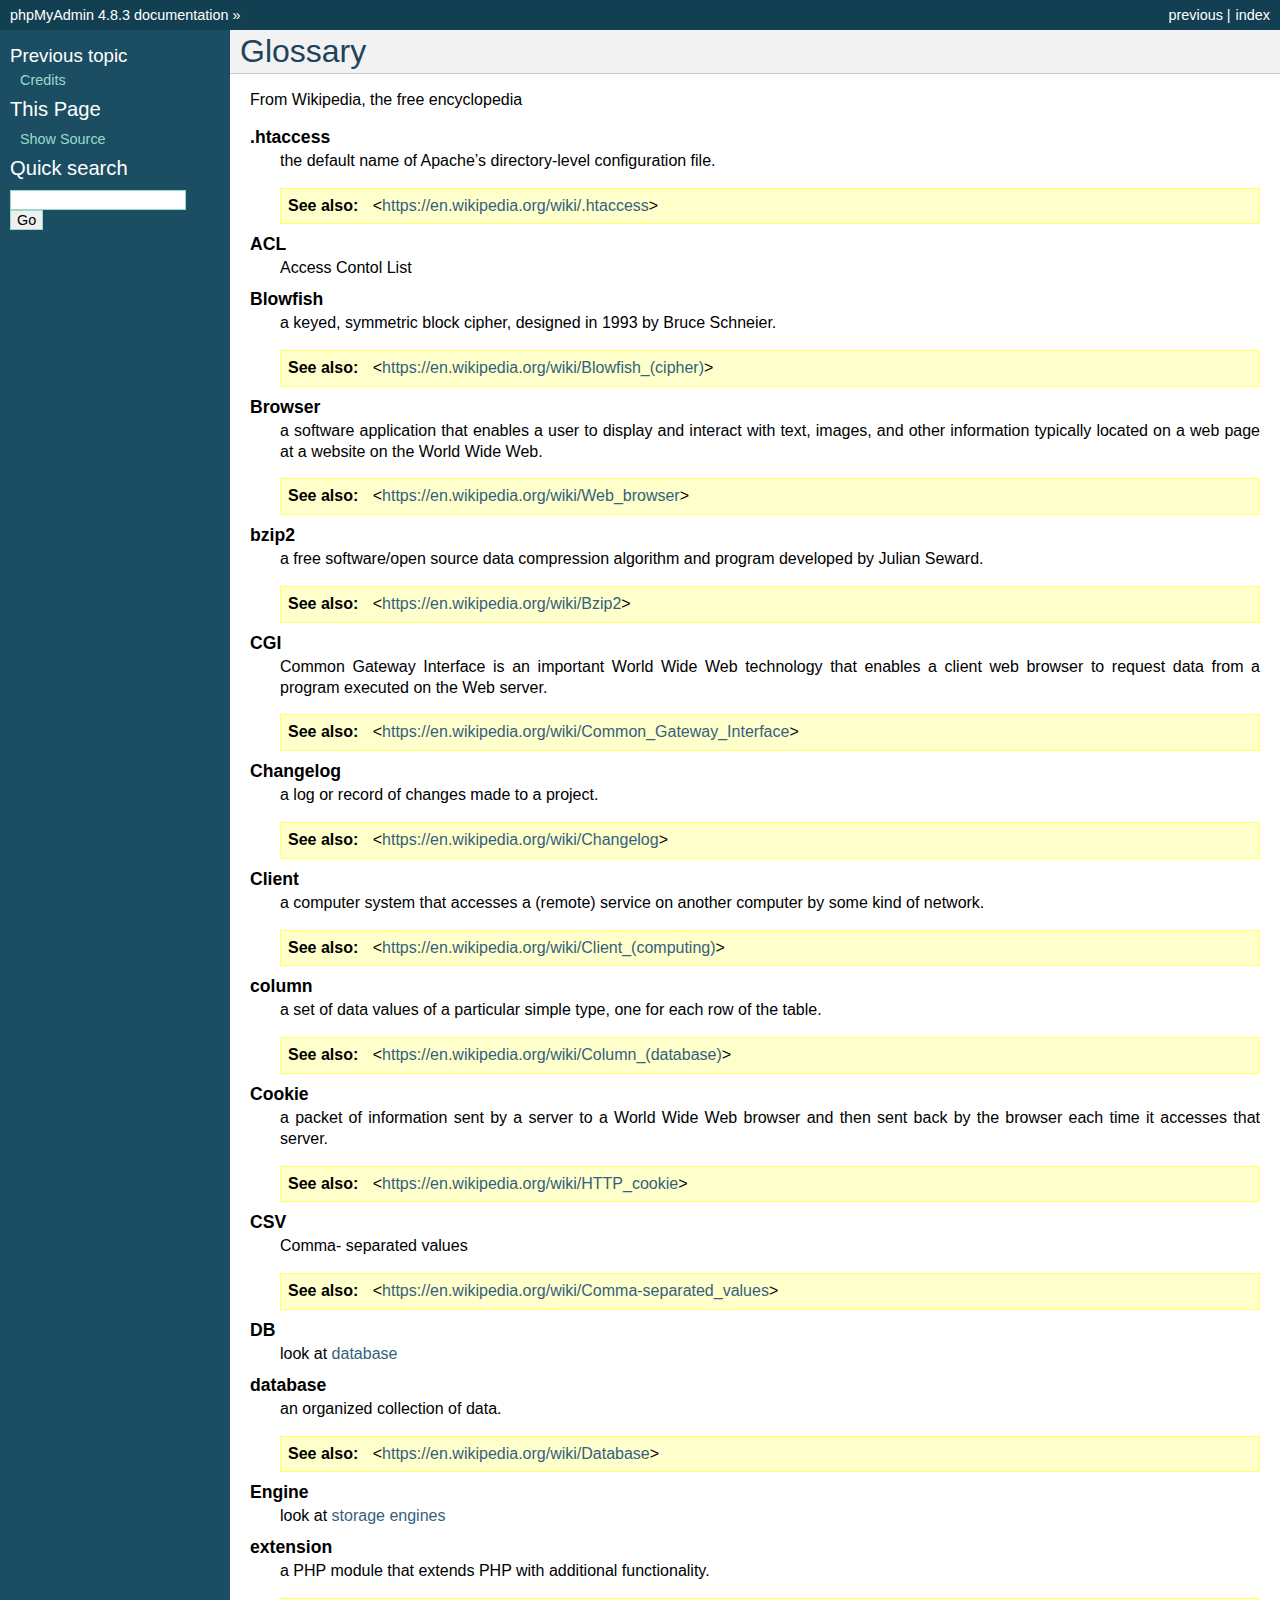
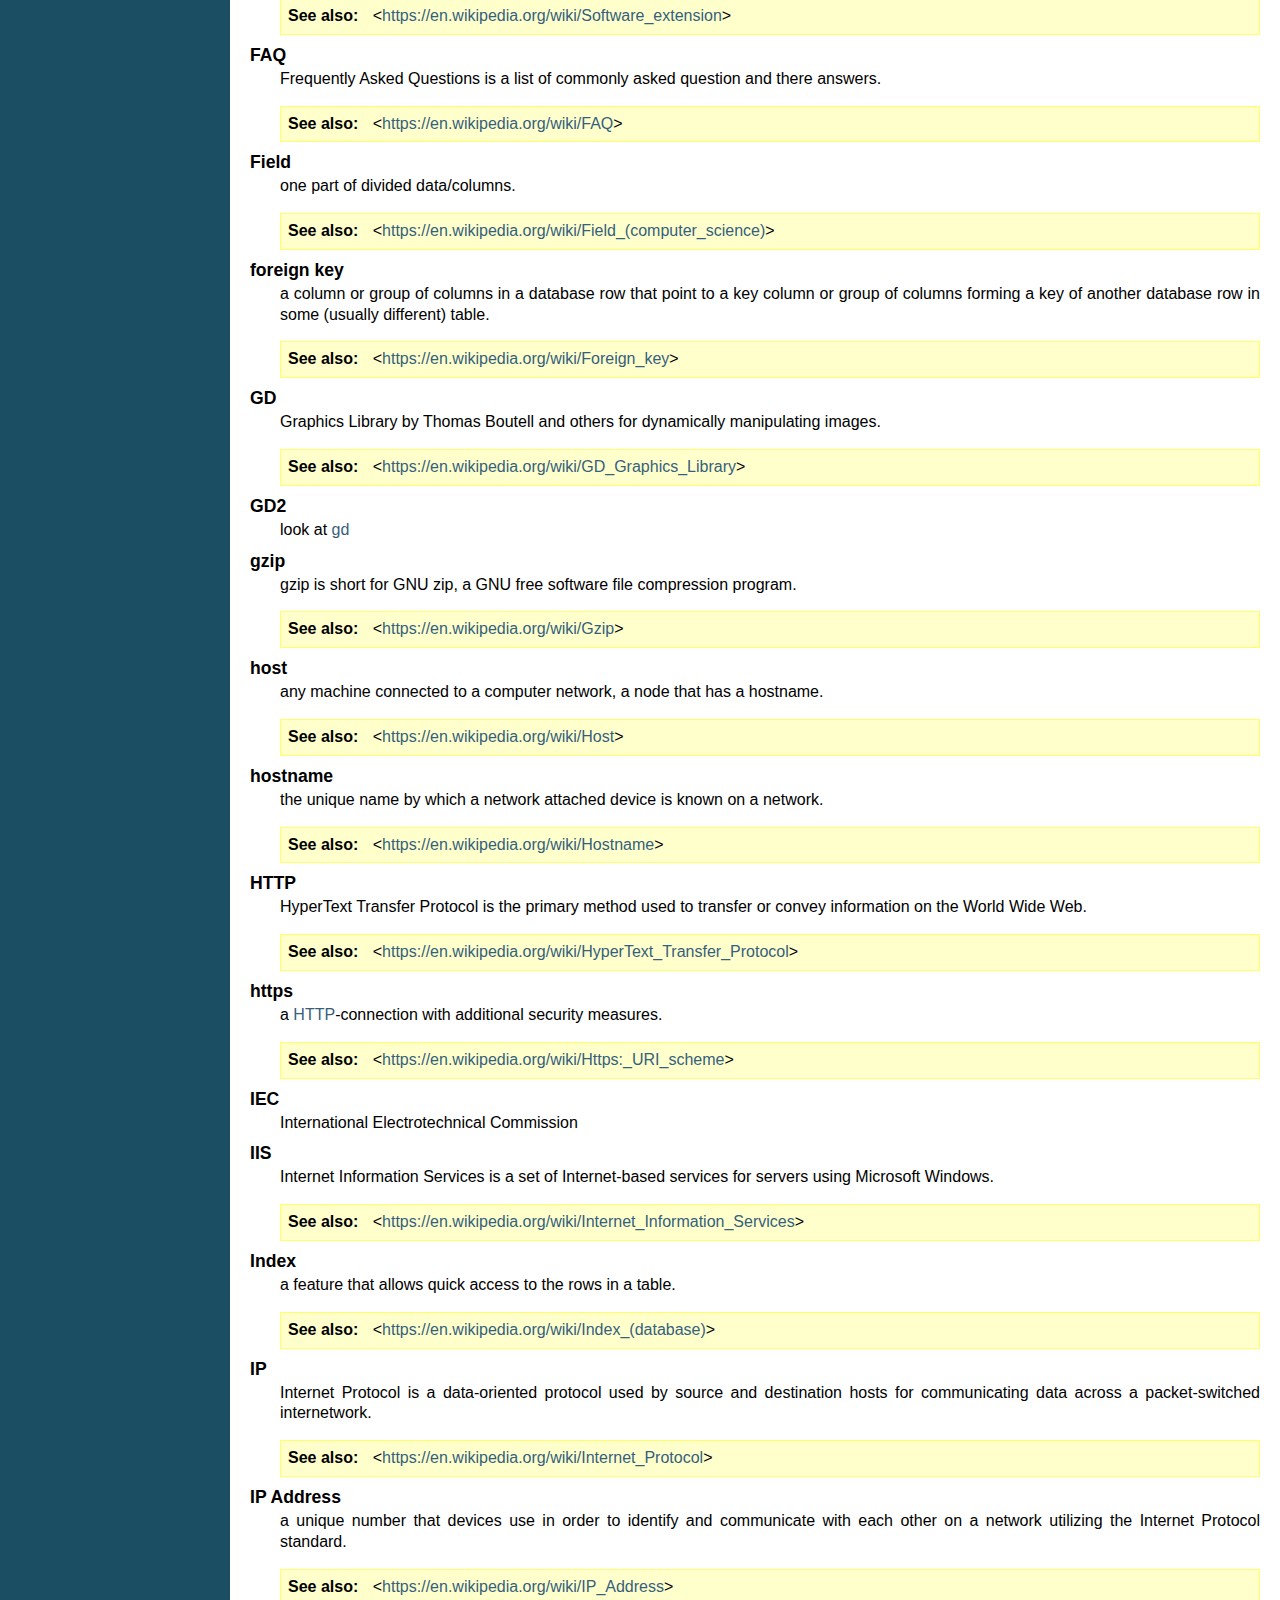
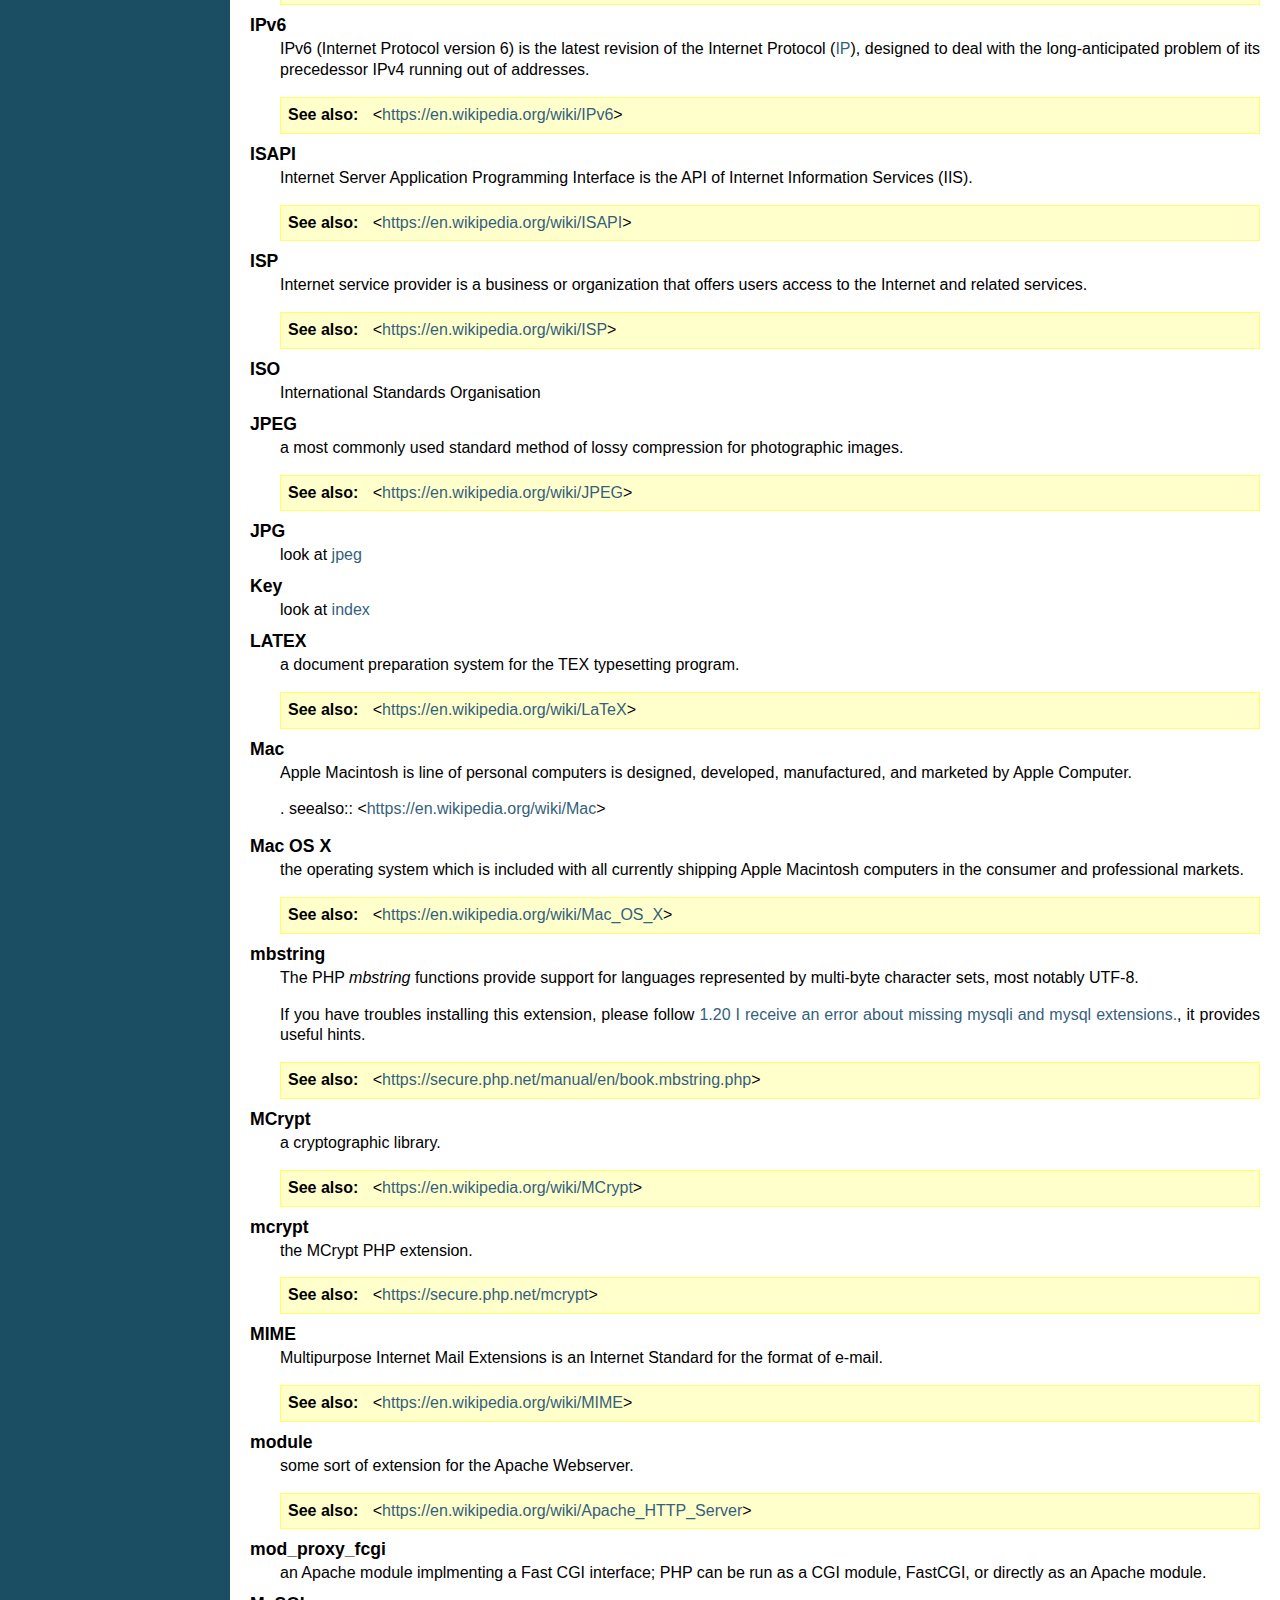
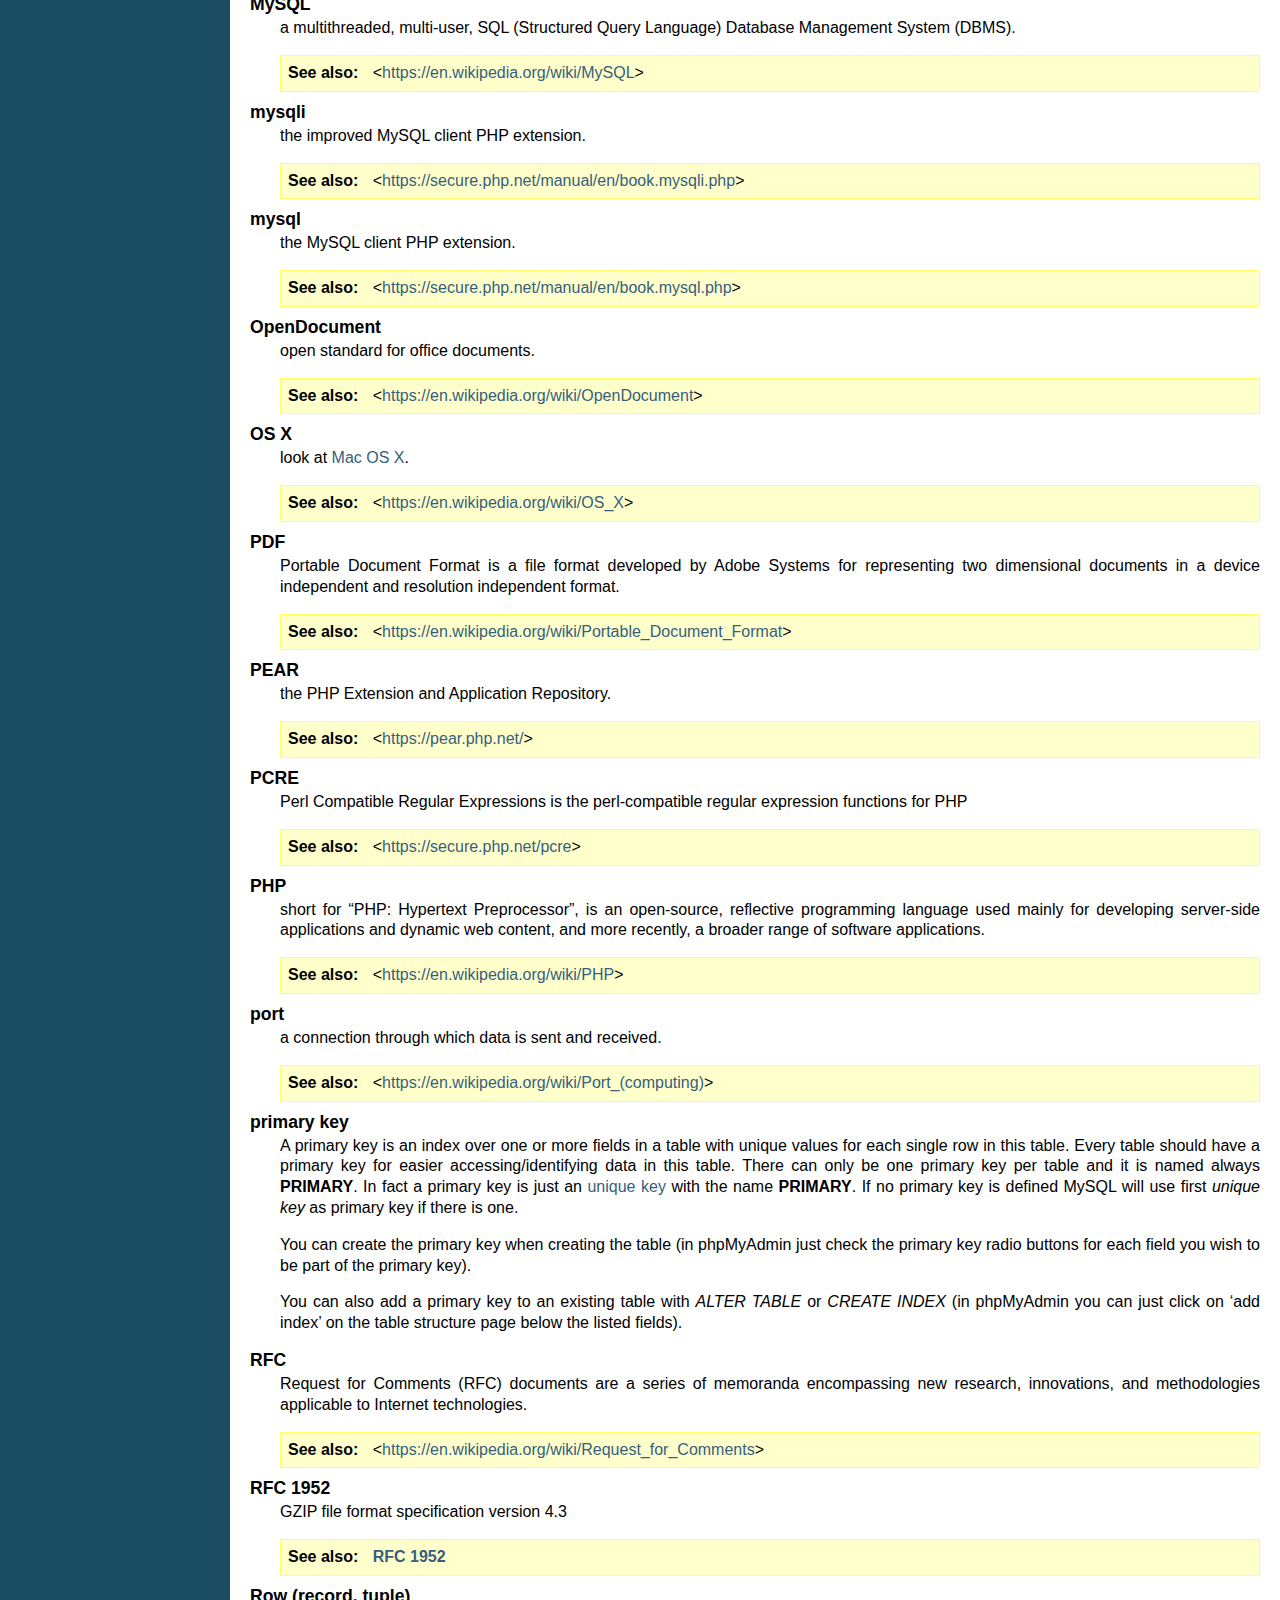
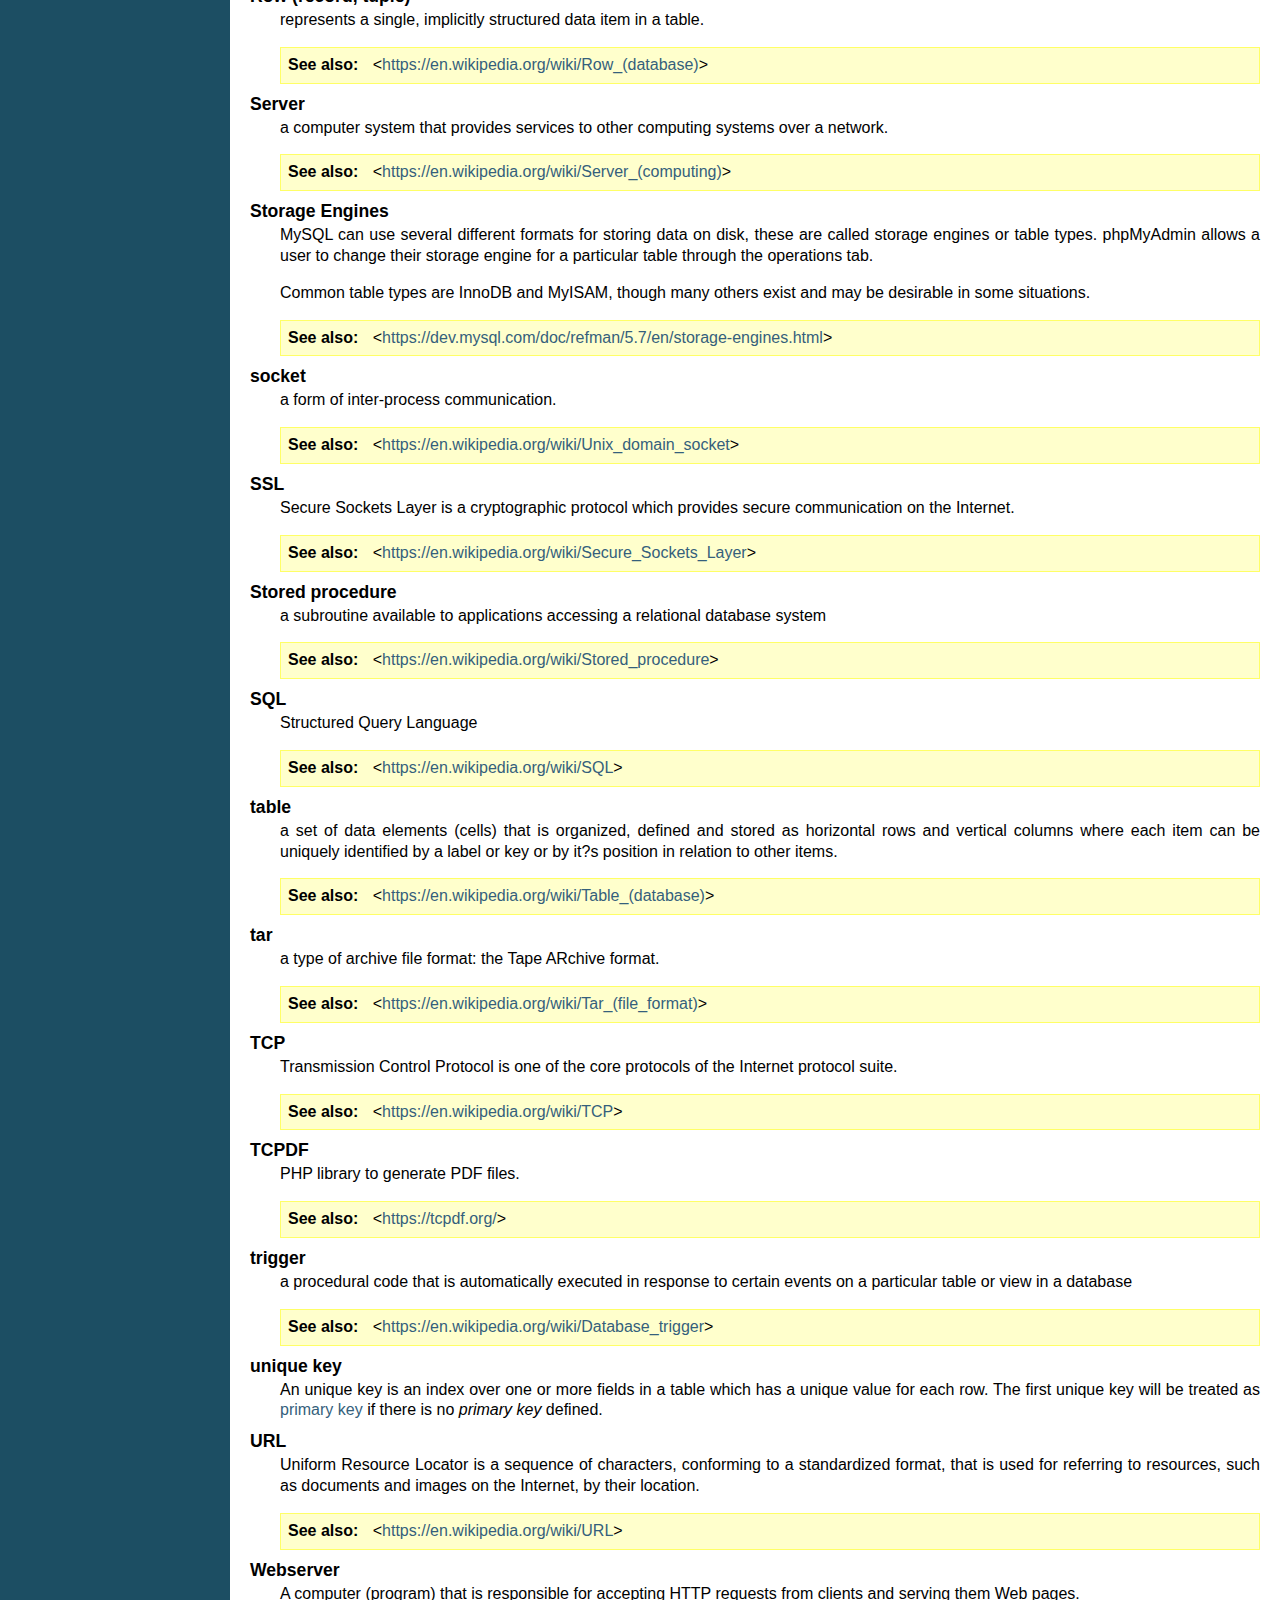
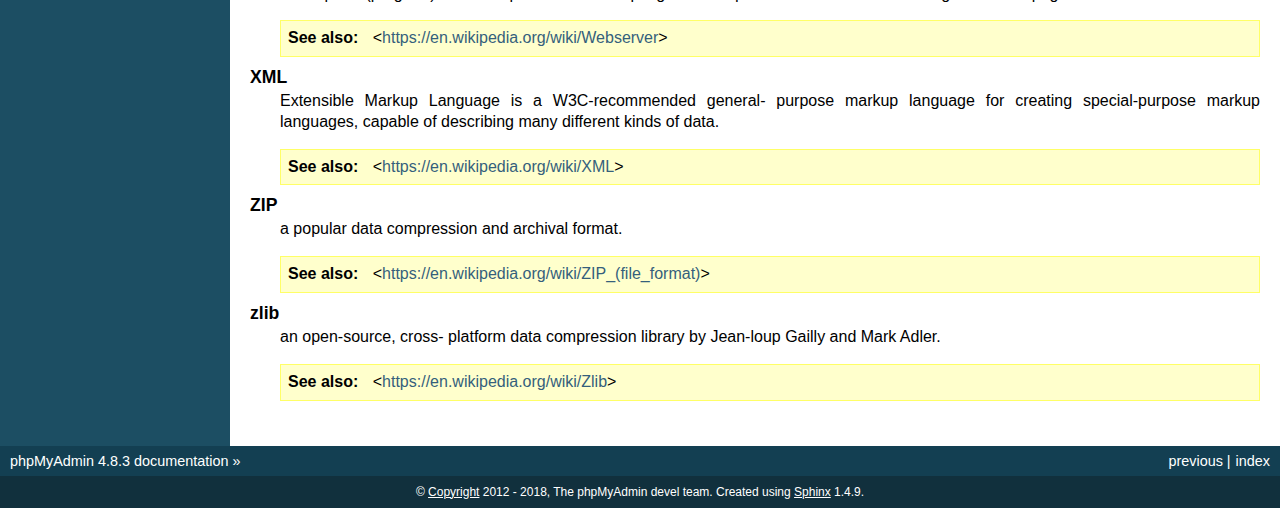
<file: public/phpMyAdmin/doc/html/glossary.html>
<!DOCTYPE html PUBLIC "-//W3C//DTD XHTML 1.0 Transitional//EN"
  "http://www.w3.org/TR/xhtml1/DTD/xhtml1-transitional.dtd">


<html xmlns="http://www.w3.org/1999/xhtml">
  <head>
    <meta http-equiv="Content-Type" content="text/html; charset=utf-8" />
    
    <title>Glossary &#8212; phpMyAdmin 4.8.3 documentation</title>
    
    <link rel="stylesheet" href="_static/classic.css" type="text/css" />
    <link rel="stylesheet" href="_static/pygments.css" type="text/css" />
    
    <script type="text/javascript">
      var DOCUMENTATION_OPTIONS = {
        URL_ROOT:    './',
        VERSION:     '4.8.3',
        COLLAPSE_INDEX: false,
        FILE_SUFFIX: '.html',
        HAS_SOURCE:  true
      };
    </script>
    <script type="text/javascript" src="_static/jquery.js"></script>
    <script type="text/javascript" src="_static/underscore.js"></script>
    <script type="text/javascript" src="_static/doctools.js"></script>
    <link rel="index" title="Index" href="genindex.html" />
    <link rel="search" title="Search" href="search.html" />
    <link rel="copyright" title="Copyright" href="copyright.html" />
    <link rel="top" title="phpMyAdmin 4.8.3 documentation" href="index.html" />
    <link rel="prev" title="Credits" href="credits.html" /> 
  </head>
  <body role="document">
    <div class="related" role="navigation" aria-label="related navigation">
      <h3>Navigation</h3>
      <ul>
        <li class="right" style="margin-right: 10px">
          <a href="genindex.html" title="General Index"
             accesskey="I">index</a></li>
        <li class="right" >
          <a href="credits.html" title="Credits"
             accesskey="P">previous</a> |</li>
        <li class="nav-item nav-item-0"><a href="index.html">phpMyAdmin 4.8.3 documentation</a> &#187;</li> 
      </ul>
    </div>  

    <div class="document">
      <div class="documentwrapper">
        <div class="bodywrapper">
          <div class="body" role="main">
            
  <div class="section" id="glossary">
<span id="id1"></span><h1>Glossary<a class="headerlink" href="#glossary" title="Permalink to this headline">¶</a></h1>
<p>From Wikipedia, the free encyclopedia</p>
<dl class="glossary docutils">
<dt id="term-htaccess">.htaccess</dt>
<dd><p class="first">the default name of Apache&#8217;s directory-level configuration file.</p>
<div class="last admonition seealso">
<p class="first admonition-title">See also</p>
<p class="last">&lt;<a class="reference external" href="https://en.wikipedia.org/wiki/.htaccess">https://en.wikipedia.org/wiki/.htaccess</a>&gt;</p>
</div>
</dd>
<dt id="term-acl">ACL</dt>
<dd>Access Contol List</dd>
<dt id="term-blowfish">Blowfish</dt>
<dd><p class="first">a keyed, symmetric block cipher, designed in 1993 by Bruce Schneier.</p>
<div class="last admonition seealso">
<p class="first admonition-title">See also</p>
<p class="last">&lt;<a class="reference external" href="https://en.wikipedia.org/wiki/Blowfish_(cipher)">https://en.wikipedia.org/wiki/Blowfish_(cipher)</a>&gt;</p>
</div>
</dd>
<dt id="term-browser">Browser</dt>
<dd><p class="first">a software application that enables a user to display and interact with text, images, and other information typically located on a web page at a website on the World Wide Web.</p>
<div class="last admonition seealso">
<p class="first admonition-title">See also</p>
<p class="last">&lt;<a class="reference external" href="https://en.wikipedia.org/wiki/Web_browser">https://en.wikipedia.org/wiki/Web_browser</a>&gt;</p>
</div>
</dd>
<dt id="term-bzip2">bzip2</dt>
<dd><p class="first">a free software/open source data compression algorithm and program developed by Julian Seward.</p>
<div class="last admonition seealso">
<p class="first admonition-title">See also</p>
<p class="last">&lt;<a class="reference external" href="https://en.wikipedia.org/wiki/Bzip2">https://en.wikipedia.org/wiki/Bzip2</a>&gt;</p>
</div>
</dd>
<dt id="term-cgi">CGI</dt>
<dd><p class="first">Common Gateway Interface is an important World Wide Web technology that
enables a client web browser to request data from a program executed on
the Web server.</p>
<div class="last admonition seealso">
<p class="first admonition-title">See also</p>
<p class="last">&lt;<a class="reference external" href="https://en.wikipedia.org/wiki/Common_Gateway_Interface">https://en.wikipedia.org/wiki/Common_Gateway_Interface</a>&gt;</p>
</div>
</dd>
<dt id="term-changelog">Changelog</dt>
<dd><p class="first">a log or record of changes made to a project.</p>
<div class="last admonition seealso">
<p class="first admonition-title">See also</p>
<p class="last">&lt;<a class="reference external" href="https://en.wikipedia.org/wiki/Changelog">https://en.wikipedia.org/wiki/Changelog</a>&gt;</p>
</div>
</dd>
<dt id="term-client">Client</dt>
<dd><p class="first">a computer system that accesses a (remote) service on another computer by some kind of network.</p>
<div class="last admonition seealso">
<p class="first admonition-title">See also</p>
<p class="last">&lt;<a class="reference external" href="https://en.wikipedia.org/wiki/Client_(computing)">https://en.wikipedia.org/wiki/Client_(computing)</a>&gt;</p>
</div>
</dd>
<dt id="term-column">column</dt>
<dd><p class="first">a set of data values of a particular simple type, one for each row of the table.</p>
<div class="last admonition seealso">
<p class="first admonition-title">See also</p>
<p class="last">&lt;<a class="reference external" href="https://en.wikipedia.org/wiki/Column_(database)">https://en.wikipedia.org/wiki/Column_(database)</a>&gt;</p>
</div>
</dd>
<dt id="term-cookie">Cookie</dt>
<dd><p class="first">a packet of information sent by a server to a World Wide Web browser and then sent back by the browser each time it accesses that server.</p>
<div class="last admonition seealso">
<p class="first admonition-title">See also</p>
<p class="last">&lt;<a class="reference external" href="https://en.wikipedia.org/wiki/HTTP_cookie">https://en.wikipedia.org/wiki/HTTP_cookie</a>&gt;</p>
</div>
</dd>
<dt id="term-csv">CSV</dt>
<dd><p class="first">Comma- separated values</p>
<div class="last admonition seealso">
<p class="first admonition-title">See also</p>
<p class="last">&lt;<a class="reference external" href="https://en.wikipedia.org/wiki/Comma-separated_values">https://en.wikipedia.org/wiki/Comma-separated_values</a>&gt;</p>
</div>
</dd>
<dt id="term-db">DB</dt>
<dd>look at <a class="reference internal" href="#term-database"><span class="xref std std-term">database</span></a></dd>
<dt id="term-database">database</dt>
<dd><p class="first">an organized collection of data.</p>
<div class="last admonition seealso">
<p class="first admonition-title">See also</p>
<p class="last">&lt;<a class="reference external" href="https://en.wikipedia.org/wiki/Database">https://en.wikipedia.org/wiki/Database</a>&gt;</p>
</div>
</dd>
<dt id="term-engine">Engine</dt>
<dd>look at <a class="reference internal" href="#term-storage-engines"><span class="xref std std-term">storage engines</span></a></dd>
<dt id="term-extension">extension</dt>
<dd><p class="first">a PHP module that extends PHP with additional functionality.</p>
<div class="last admonition seealso">
<p class="first admonition-title">See also</p>
<p class="last">&lt;<a class="reference external" href="https://en.wikipedia.org/wiki/Software_extension">https://en.wikipedia.org/wiki/Software_extension</a>&gt;</p>
</div>
</dd>
<dt id="term-faq">FAQ</dt>
<dd><p class="first">Frequently Asked Questions is a list of commonly asked question and there
answers.</p>
<div class="last admonition seealso">
<p class="first admonition-title">See also</p>
<p class="last">&lt;<a class="reference external" href="https://en.wikipedia.org/wiki/FAQ">https://en.wikipedia.org/wiki/FAQ</a>&gt;</p>
</div>
</dd>
<dt id="term-field">Field</dt>
<dd><p class="first">one part of divided data/columns.</p>
<div class="last admonition seealso">
<p class="first admonition-title">See also</p>
<p class="last">&lt;<a class="reference external" href="https://en.wikipedia.org/wiki/Field_(computer_science)">https://en.wikipedia.org/wiki/Field_(computer_science)</a>&gt;</p>
</div>
</dd>
<dt id="term-foreign-key">foreign key</dt>
<dd><p class="first">a column or group of columns in a database row that point to a key column
or group of columns forming a key of another database row in some
(usually different) table.</p>
<div class="last admonition seealso">
<p class="first admonition-title">See also</p>
<p class="last">&lt;<a class="reference external" href="https://en.wikipedia.org/wiki/Foreign_key">https://en.wikipedia.org/wiki/Foreign_key</a>&gt;</p>
</div>
</dd>
<dt id="term-gd">GD</dt>
<dd><p class="first">Graphics Library by Thomas Boutell and others for dynamically manipulating images.</p>
<div class="last admonition seealso">
<p class="first admonition-title">See also</p>
<p class="last">&lt;<a class="reference external" href="https://en.wikipedia.org/wiki/GD_Graphics_Library">https://en.wikipedia.org/wiki/GD_Graphics_Library</a>&gt;</p>
</div>
</dd>
<dt id="term-gd2">GD2</dt>
<dd>look at <a class="reference internal" href="#term-gd"><span class="xref std std-term">gd</span></a></dd>
<dt id="term-gzip">gzip</dt>
<dd><p class="first">gzip is short for GNU zip, a GNU free software file compression program.</p>
<div class="last admonition seealso">
<p class="first admonition-title">See also</p>
<p class="last">&lt;<a class="reference external" href="https://en.wikipedia.org/wiki/Gzip">https://en.wikipedia.org/wiki/Gzip</a>&gt;</p>
</div>
</dd>
<dt id="term-host">host</dt>
<dd><p class="first">any machine connected to a computer network, a node that has a hostname.</p>
<div class="last admonition seealso">
<p class="first admonition-title">See also</p>
<p class="last">&lt;<a class="reference external" href="https://en.wikipedia.org/wiki/Host">https://en.wikipedia.org/wiki/Host</a>&gt;</p>
</div>
</dd>
<dt id="term-hostname">hostname</dt>
<dd><p class="first">the unique name by which a network attached device is known on a network.</p>
<div class="last admonition seealso">
<p class="first admonition-title">See also</p>
<p class="last">&lt;<a class="reference external" href="https://en.wikipedia.org/wiki/Hostname">https://en.wikipedia.org/wiki/Hostname</a>&gt;</p>
</div>
</dd>
<dt id="term-http">HTTP</dt>
<dd><p class="first">HyperText Transfer Protocol is the primary method used to transfer or
convey information on the World Wide Web.</p>
<div class="last admonition seealso">
<p class="first admonition-title">See also</p>
<p class="last">&lt;<a class="reference external" href="https://en.wikipedia.org/wiki/HyperText_Transfer_Protocol">https://en.wikipedia.org/wiki/HyperText_Transfer_Protocol</a>&gt;</p>
</div>
</dd>
<dt id="term-https">https</dt>
<dd><p class="first">a <a class="reference internal" href="#term-http"><span class="xref std std-term">HTTP</span></a>-connection with additional security measures.</p>
<div class="last admonition seealso">
<p class="first admonition-title">See also</p>
<p class="last">&lt;<a class="reference external" href="https://en.wikipedia.org/wiki/Https:_URI_scheme">https://en.wikipedia.org/wiki/Https:_URI_scheme</a>&gt;</p>
</div>
</dd>
<dt id="term-iec">IEC</dt>
<dd>International Electrotechnical Commission</dd>
<dt id="term-iis">IIS</dt>
<dd><p class="first">Internet Information Services is a set of Internet-based services for
servers using Microsoft Windows.</p>
<div class="last admonition seealso">
<p class="first admonition-title">See also</p>
<p class="last">&lt;<a class="reference external" href="https://en.wikipedia.org/wiki/Internet_Information_Services">https://en.wikipedia.org/wiki/Internet_Information_Services</a>&gt;</p>
</div>
</dd>
<dt id="term-index">Index</dt>
<dd><p class="first">a feature that allows quick access to the rows in a table.</p>
<div class="last admonition seealso">
<p class="first admonition-title">See also</p>
<p class="last">&lt;<a class="reference external" href="https://en.wikipedia.org/wiki/Index_(database)">https://en.wikipedia.org/wiki/Index_(database)</a>&gt;</p>
</div>
</dd>
<dt id="term-ip">IP</dt>
<dd><p class="first">Internet Protocol is a data-oriented protocol used by source and
destination hosts for communicating data across a packet-switched
internetwork.</p>
<div class="last admonition seealso">
<p class="first admonition-title">See also</p>
<p class="last">&lt;<a class="reference external" href="https://en.wikipedia.org/wiki/Internet_Protocol">https://en.wikipedia.org/wiki/Internet_Protocol</a>&gt;</p>
</div>
</dd>
<dt id="term-ip-address">IP Address</dt>
<dd><p class="first">a unique number that devices use in order to identify and communicate with each other on a network utilizing the Internet Protocol standard.</p>
<div class="last admonition seealso">
<p class="first admonition-title">See also</p>
<p class="last">&lt;<a class="reference external" href="https://en.wikipedia.org/wiki/IP_Address">https://en.wikipedia.org/wiki/IP_Address</a>&gt;</p>
</div>
</dd>
<dt id="term-ipv6">IPv6</dt>
<dd><p class="first">IPv6 (Internet Protocol version 6) is the latest revision of the
Internet Protocol (<a class="reference internal" href="#term-ip"><span class="xref std std-term">IP</span></a>), designed to deal with the
long-anticipated problem of its precedessor IPv4 running out of addresses.</p>
<div class="last admonition seealso">
<p class="first admonition-title">See also</p>
<p class="last">&lt;<a class="reference external" href="https://en.wikipedia.org/wiki/IPv6">https://en.wikipedia.org/wiki/IPv6</a>&gt;</p>
</div>
</dd>
<dt id="term-isapi">ISAPI</dt>
<dd><p class="first">Internet Server Application Programming Interface is the API of Internet Information Services (IIS).</p>
<div class="last admonition seealso">
<p class="first admonition-title">See also</p>
<p class="last">&lt;<a class="reference external" href="https://en.wikipedia.org/wiki/ISAPI">https://en.wikipedia.org/wiki/ISAPI</a>&gt;</p>
</div>
</dd>
<dt id="term-isp">ISP</dt>
<dd><p class="first">Internet service provider is a business or organization that offers users
access to the Internet and related services.</p>
<div class="last admonition seealso">
<p class="first admonition-title">See also</p>
<p class="last">&lt;<a class="reference external" href="https://en.wikipedia.org/wiki/ISP">https://en.wikipedia.org/wiki/ISP</a>&gt;</p>
</div>
</dd>
<dt id="term-iso">ISO</dt>
<dd>International Standards Organisation</dd>
<dt id="term-jpeg">JPEG</dt>
<dd><p class="first">a most commonly used standard method of lossy compression for photographic images.</p>
<div class="last admonition seealso">
<p class="first admonition-title">See also</p>
<p class="last">&lt;<a class="reference external" href="https://en.wikipedia.org/wiki/JPEG">https://en.wikipedia.org/wiki/JPEG</a>&gt;</p>
</div>
</dd>
<dt id="term-jpg">JPG</dt>
<dd>look at <a class="reference internal" href="#term-jpeg"><span class="xref std std-term">jpeg</span></a></dd>
<dt id="term-key">Key</dt>
<dd>look at <a class="reference internal" href="#term-index"><span class="xref std std-term">index</span></a></dd>
<dt id="term-latex">LATEX</dt>
<dd><p class="first">a document preparation system for the TEX typesetting program.</p>
<div class="last admonition seealso">
<p class="first admonition-title">See also</p>
<p class="last">&lt;<a class="reference external" href="https://en.wikipedia.org/wiki/LaTeX">https://en.wikipedia.org/wiki/LaTeX</a>&gt;</p>
</div>
</dd>
<dt id="term-mac">Mac</dt>
<dd><p class="first">Apple Macintosh is line of personal computers is designed, developed, manufactured, and marketed by Apple Computer.</p>
<p class="last">. seealso:: &lt;<a class="reference external" href="https://en.wikipedia.org/wiki/Mac">https://en.wikipedia.org/wiki/Mac</a>&gt;</p>
</dd>
<dt id="term-mac-os-x">Mac OS X</dt>
<dd><p class="first">the operating system which is included with all currently shipping Apple Macintosh computers in the consumer and professional markets.</p>
<div class="last admonition seealso">
<p class="first admonition-title">See also</p>
<p class="last">&lt;<a class="reference external" href="https://en.wikipedia.org/wiki/Mac_OS_X">https://en.wikipedia.org/wiki/Mac_OS_X</a>&gt;</p>
</div>
</dd>
<dt id="term-mbstring">mbstring</dt>
<dd><p class="first">The PHP <cite>mbstring</cite> functions provide support for languages represented by multi-byte character sets, most notably UTF-8.</p>
<p>If you have troubles installing this extension, please follow <a class="reference internal" href="faq.html#faqmysql"><span class="std std-ref">1.20 I receive an error about missing mysqli and mysql extensions.</span></a>, it provides useful hints.</p>
<div class="last admonition seealso">
<p class="first admonition-title">See also</p>
<p class="last">&lt;<a class="reference external" href="https://secure.php.net/manual/en/book.mbstring.php">https://secure.php.net/manual/en/book.mbstring.php</a>&gt;</p>
</div>
</dd>
<dt id="term-mcrypt">MCrypt</dt>
<dd><p class="first">a cryptographic library.</p>
<div class="last admonition seealso">
<p class="first admonition-title">See also</p>
<p class="last">&lt;<a class="reference external" href="https://en.wikipedia.org/wiki/MCrypt">https://en.wikipedia.org/wiki/MCrypt</a>&gt;</p>
</div>
</dd>
<dt id="term-42">mcrypt</dt>
<dd><p class="first">the MCrypt PHP extension.</p>
<div class="last admonition seealso">
<p class="first admonition-title">See also</p>
<p class="last">&lt;<a class="reference external" href="https://secure.php.net/mcrypt">https://secure.php.net/mcrypt</a>&gt;</p>
</div>
</dd>
<dt id="term-mime">MIME</dt>
<dd><p class="first">Multipurpose Internet Mail Extensions is
an Internet Standard for the format of e-mail.</p>
<div class="last admonition seealso">
<p class="first admonition-title">See also</p>
<p class="last">&lt;<a class="reference external" href="https://en.wikipedia.org/wiki/MIME">https://en.wikipedia.org/wiki/MIME</a>&gt;</p>
</div>
</dd>
<dt id="term-module">module</dt>
<dd><p class="first">some sort of extension for the Apache Webserver.</p>
<div class="last admonition seealso">
<p class="first admonition-title">See also</p>
<p class="last">&lt;<a class="reference external" href="https://en.wikipedia.org/wiki/Apache_HTTP_Server">https://en.wikipedia.org/wiki/Apache_HTTP_Server</a>&gt;</p>
</div>
</dd>
<dt id="term-mod-proxy-fcgi">mod_proxy_fcgi</dt>
<dd>an Apache module implmenting a Fast CGI interface; PHP can be run as a CGI module, FastCGI, or
directly as an Apache module.</dd>
<dt id="term-mysql">MySQL</dt>
<dd><p class="first">a multithreaded, multi-user, SQL (Structured Query Language) Database Management System (DBMS).</p>
<div class="last admonition seealso">
<p class="first admonition-title">See also</p>
<p class="last">&lt;<a class="reference external" href="https://en.wikipedia.org/wiki/MySQL">https://en.wikipedia.org/wiki/MySQL</a>&gt;</p>
</div>
</dd>
<dt id="term-mysqli">mysqli</dt>
<dd><p class="first">the improved MySQL client PHP extension.</p>
<div class="last admonition seealso">
<p class="first admonition-title">See also</p>
<p class="last">&lt;<a class="reference external" href="https://secure.php.net/manual/en/book.mysqli.php">https://secure.php.net/manual/en/book.mysqli.php</a>&gt;</p>
</div>
</dd>
<dt id="term-48">mysql</dt>
<dd><p class="first">the MySQL client PHP extension.</p>
<div class="last admonition seealso">
<p class="first admonition-title">See also</p>
<p class="last">&lt;<a class="reference external" href="https://secure.php.net/manual/en/book.mysql.php">https://secure.php.net/manual/en/book.mysql.php</a>&gt;</p>
</div>
</dd>
<dt id="term-opendocument">OpenDocument</dt>
<dd><p class="first">open standard for office documents.</p>
<div class="last admonition seealso">
<p class="first admonition-title">See also</p>
<p class="last">&lt;<a class="reference external" href="https://en.wikipedia.org/wiki/OpenDocument">https://en.wikipedia.org/wiki/OpenDocument</a>&gt;</p>
</div>
</dd>
<dt id="term-os-x">OS X</dt>
<dd><p class="first">look at <a class="reference internal" href="#term-mac-os-x"><span class="xref std std-term">Mac OS X</span></a>.</p>
<div class="last admonition seealso">
<p class="first admonition-title">See also</p>
<p class="last">&lt;<a class="reference external" href="https://en.wikipedia.org/wiki/OS_X">https://en.wikipedia.org/wiki/OS_X</a>&gt;</p>
</div>
</dd>
<dt id="term-pdf">PDF</dt>
<dd><p class="first">Portable Document Format is a file format developed by Adobe Systems for
representing two dimensional documents in a device independent and
resolution independent format.</p>
<div class="last admonition seealso">
<p class="first admonition-title">See also</p>
<p class="last">&lt;<a class="reference external" href="https://en.wikipedia.org/wiki/Portable_Document_Format">https://en.wikipedia.org/wiki/Portable_Document_Format</a>&gt;</p>
</div>
</dd>
<dt id="term-pear">PEAR</dt>
<dd><p class="first">the PHP Extension and Application Repository.</p>
<div class="last admonition seealso">
<p class="first admonition-title">See also</p>
<p class="last">&lt;<a class="reference external" href="https://pear.php.net/">https://pear.php.net/</a>&gt;</p>
</div>
</dd>
<dt id="term-pcre">PCRE</dt>
<dd><p class="first">Perl Compatible Regular Expressions is the perl-compatible regular
expression functions for PHP</p>
<div class="last admonition seealso">
<p class="first admonition-title">See also</p>
<p class="last">&lt;<a class="reference external" href="https://secure.php.net/pcre">https://secure.php.net/pcre</a>&gt;</p>
</div>
</dd>
<dt id="term-php">PHP</dt>
<dd><p class="first">short for &#8220;PHP: Hypertext Preprocessor&#8221;, is an open-source, reflective
programming language used mainly for developing server-side applications
and dynamic web content, and more recently, a broader range of software
applications.</p>
<div class="last admonition seealso">
<p class="first admonition-title">See also</p>
<p class="last">&lt;<a class="reference external" href="https://en.wikipedia.org/wiki/PHP">https://en.wikipedia.org/wiki/PHP</a>&gt;</p>
</div>
</dd>
<dt id="term-port">port</dt>
<dd><p class="first">a connection through which data is sent and received.</p>
<div class="last admonition seealso">
<p class="first admonition-title">See also</p>
<p class="last">&lt;<a class="reference external" href="https://en.wikipedia.org/wiki/Port_(computing)">https://en.wikipedia.org/wiki/Port_(computing)</a>&gt;</p>
</div>
</dd>
<dt id="term-primary-key">primary key</dt>
<dd><p class="first">A primary key is an index over one or more fields in a table with
unique values for each single row in this table. Every table should have
a primary key for easier accessing/identifying data in this table.  There
can only be one primary key per table and it is named always <strong>PRIMARY</strong>.
In fact a primary key is just an <a class="reference internal" href="#term-unique-key"><span class="xref std std-term">unique key</span></a> with the name
<strong>PRIMARY</strong>.  If no primary key is defined MySQL will use first <em>unique
key</em> as primary key if there is one.</p>
<p>You can create the primary key when creating the table (in phpMyAdmin
just check the primary key radio buttons for each field you wish to be
part of the primary key).</p>
<p class="last">You can also add a primary key to an existing table with <cite>ALTER</cite> <cite>TABLE</cite>
or <cite>CREATE</cite> <cite>INDEX</cite> (in phpMyAdmin you can just click on &#8216;add index&#8217; on
the table structure page below the listed fields).</p>
</dd>
<dt id="term-rfc">RFC</dt>
<dd><p class="first">Request for Comments (RFC) documents are a series of memoranda
encompassing new research, innovations, and methodologies applicable to
Internet technologies.</p>
<div class="last admonition seealso">
<p class="first admonition-title">See also</p>
<p class="last">&lt;<a class="reference external" href="https://en.wikipedia.org/wiki/Request_for_Comments">https://en.wikipedia.org/wiki/Request_for_Comments</a>&gt;</p>
</div>
</dd>
<dt id="term-rfc-1952">RFC 1952</dt>
<dd><p class="first">GZIP file format specification version 4.3</p>
<div class="last admonition seealso">
<p class="first admonition-title">See also</p>
<p class="last"><span class="target" id="index-0"></span><a class="rfc reference external" href="https://tools.ietf.org/html/rfc1952.html"><strong>RFC 1952</strong></a></p>
</div>
</dd>
<dt id="term-row-record-tuple">Row (record, tuple)</dt>
<dd><p class="first">represents a single, implicitly structured data item in a table.</p>
<div class="last admonition seealso">
<p class="first admonition-title">See also</p>
<p class="last">&lt;<a class="reference external" href="https://en.wikipedia.org/wiki/Row_(database)">https://en.wikipedia.org/wiki/Row_(database)</a>&gt;</p>
</div>
</dd>
<dt id="term-server">Server</dt>
<dd><p class="first">a computer system that provides services to other computing systems over a network.</p>
<div class="last admonition seealso">
<p class="first admonition-title">See also</p>
<p class="last">&lt;<a class="reference external" href="https://en.wikipedia.org/wiki/Server_(computing)">https://en.wikipedia.org/wiki/Server_(computing)</a>&gt;</p>
</div>
</dd>
<dt id="term-storage-engines">Storage Engines</dt>
<dd><p class="first">MySQL can use several different formats for storing data on disk, these
are called storage engines or table types. phpMyAdmin allows a user to
change their storage engine for a particular table through the operations
tab.</p>
<p>Common table types are InnoDB and MyISAM, though many others exist and
may be desirable in some situations.</p>
<div class="last admonition seealso">
<p class="first admonition-title">See also</p>
<p class="last">&lt;<a class="reference external" href="https://dev.mysql.com/doc/refman/5.7/en/storage-engines.html">https://dev.mysql.com/doc/refman/5.7/en/storage-engines.html</a>&gt;</p>
</div>
</dd>
<dt id="term-socket">socket</dt>
<dd><p class="first">a form of inter-process communication.</p>
<div class="last admonition seealso">
<p class="first admonition-title">See also</p>
<p class="last">&lt;<a class="reference external" href="https://en.wikipedia.org/wiki/Unix_domain_socket">https://en.wikipedia.org/wiki/Unix_domain_socket</a>&gt;</p>
</div>
</dd>
<dt id="term-ssl">SSL</dt>
<dd><p class="first">Secure Sockets Layer is a cryptographic protocol which provides secure
communication on the Internet.</p>
<div class="last admonition seealso">
<p class="first admonition-title">See also</p>
<p class="last">&lt;<a class="reference external" href="https://en.wikipedia.org/wiki/Secure_Sockets_Layer">https://en.wikipedia.org/wiki/Secure_Sockets_Layer</a>&gt;</p>
</div>
</dd>
<dt id="term-stored-procedure">Stored procedure</dt>
<dd><p class="first">a subroutine available to applications accessing a relational database system</p>
<div class="last admonition seealso">
<p class="first admonition-title">See also</p>
<p class="last">&lt;<a class="reference external" href="https://en.wikipedia.org/wiki/Stored_procedure">https://en.wikipedia.org/wiki/Stored_procedure</a>&gt;</p>
</div>
</dd>
<dt id="term-sql">SQL</dt>
<dd><p class="first">Structured Query Language</p>
<div class="last admonition seealso">
<p class="first admonition-title">See also</p>
<p class="last">&lt;<a class="reference external" href="https://en.wikipedia.org/wiki/SQL">https://en.wikipedia.org/wiki/SQL</a>&gt;</p>
</div>
</dd>
<dt id="term-table">table</dt>
<dd><p class="first">a set of data elements (cells) that is organized, defined and stored as
horizontal rows and vertical columns where each item can be uniquely
identified by a label or key or by it?s position in relation to other
items.</p>
<div class="last admonition seealso">
<p class="first admonition-title">See also</p>
<p class="last">&lt;<a class="reference external" href="https://en.wikipedia.org/wiki/Table_(database)">https://en.wikipedia.org/wiki/Table_(database)</a>&gt;</p>
</div>
</dd>
<dt id="term-tar">tar</dt>
<dd><p class="first">a type of archive file format: the Tape ARchive format.</p>
<div class="last admonition seealso">
<p class="first admonition-title">See also</p>
<p class="last">&lt;<a class="reference external" href="https://en.wikipedia.org/wiki/Tar_(file_format)">https://en.wikipedia.org/wiki/Tar_(file_format)</a>&gt;</p>
</div>
</dd>
<dt id="term-tcp">TCP</dt>
<dd><p class="first">Transmission Control Protocol is one of the core protocols of the
Internet protocol suite.</p>
<div class="last admonition seealso">
<p class="first admonition-title">See also</p>
<p class="last">&lt;<a class="reference external" href="https://en.wikipedia.org/wiki/TCP">https://en.wikipedia.org/wiki/TCP</a>&gt;</p>
</div>
</dd>
<dt id="term-tcpdf">TCPDF</dt>
<dd><p class="first">PHP library to generate PDF files.</p>
<div class="last admonition seealso">
<p class="first admonition-title">See also</p>
<p class="last">&lt;<a class="reference external" href="https://tcpdf.org/">https://tcpdf.org/</a>&gt;</p>
</div>
</dd>
<dt id="term-trigger">trigger</dt>
<dd><p class="first">a procedural code that is automatically executed in response to certain events on a particular table or view in a database</p>
<div class="last admonition seealso">
<p class="first admonition-title">See also</p>
<p class="last">&lt;<a class="reference external" href="https://en.wikipedia.org/wiki/Database_trigger">https://en.wikipedia.org/wiki/Database_trigger</a>&gt;</p>
</div>
</dd>
<dt id="term-unique-key">unique key</dt>
<dd>An unique key is an index over one or more fields in a table which has a
unique value for each row.  The first unique key will be treated as
<a class="reference internal" href="#term-primary-key"><span class="xref std std-term">primary key</span></a> if there is no <em>primary key</em> defined.</dd>
<dt id="term-url">URL</dt>
<dd><p class="first">Uniform Resource Locator is a sequence of characters, conforming to a
standardized format, that is used for referring to resources, such as
documents and images on the Internet, by their location.</p>
<div class="last admonition seealso">
<p class="first admonition-title">See also</p>
<p class="last">&lt;<a class="reference external" href="https://en.wikipedia.org/wiki/URL">https://en.wikipedia.org/wiki/URL</a>&gt;</p>
</div>
</dd>
<dt id="term-webserver">Webserver</dt>
<dd><p class="first">A computer (program) that is responsible for accepting HTTP requests from clients and serving them Web pages.</p>
<div class="last admonition seealso">
<p class="first admonition-title">See also</p>
<p class="last">&lt;<a class="reference external" href="https://en.wikipedia.org/wiki/Webserver">https://en.wikipedia.org/wiki/Webserver</a>&gt;</p>
</div>
</dd>
<dt id="term-xml">XML</dt>
<dd><p class="first">Extensible Markup Language is a W3C-recommended general- purpose markup
language for creating special-purpose markup languages, capable of
describing many different kinds of data.</p>
<div class="last admonition seealso">
<p class="first admonition-title">See also</p>
<p class="last">&lt;<a class="reference external" href="https://en.wikipedia.org/wiki/XML">https://en.wikipedia.org/wiki/XML</a>&gt;</p>
</div>
</dd>
<dt id="term-zip">ZIP</dt>
<dd><p class="first">a popular data compression and archival format.</p>
<div class="last admonition seealso">
<p class="first admonition-title">See also</p>
<p class="last">&lt;<a class="reference external" href="https://en.wikipedia.org/wiki/ZIP_(file_format)">https://en.wikipedia.org/wiki/ZIP_(file_format)</a>&gt;</p>
</div>
</dd>
<dt id="term-zlib">zlib</dt>
<dd><p class="first">an open-source, cross- platform data compression library by Jean-loup Gailly and Mark Adler.</p>
<div class="last admonition seealso">
<p class="first admonition-title">See also</p>
<p class="last">&lt;<a class="reference external" href="https://en.wikipedia.org/wiki/Zlib">https://en.wikipedia.org/wiki/Zlib</a>&gt;</p>
</div>
</dd>
</dl>
</div>


          </div>
        </div>
      </div>
      <div class="sphinxsidebar" role="navigation" aria-label="main navigation">
        <div class="sphinxsidebarwrapper">
  <h4>Previous topic</h4>
  <p class="topless"><a href="credits.html"
                        title="previous chapter">Credits</a></p>
  <div role="note" aria-label="source link">
    <h3>This Page</h3>
    <ul class="this-page-menu">
      <li><a href="_sources/glossary.txt"
            rel="nofollow">Show Source</a></li>
    </ul>
   </div>
<div id="searchbox" style="display: none" role="search">
  <h3>Quick search</h3>
    <form class="search" action="search.html" method="get">
      <div><input type="text" name="q" /></div>
      <div><input type="submit" value="Go" /></div>
      <input type="hidden" name="check_keywords" value="yes" />
      <input type="hidden" name="area" value="default" />
    </form>
</div>
<script type="text/javascript">$('#searchbox').show(0);</script>
        </div>
      </div>
      <div class="clearer"></div>
    </div>
    <div class="related" role="navigation" aria-label="related navigation">
      <h3>Navigation</h3>
      <ul>
        <li class="right" style="margin-right: 10px">
          <a href="genindex.html" title="General Index"
             >index</a></li>
        <li class="right" >
          <a href="credits.html" title="Credits"
             >previous</a> |</li>
        <li class="nav-item nav-item-0"><a href="index.html">phpMyAdmin 4.8.3 documentation</a> &#187;</li> 
      </ul>
    </div>
    <div class="footer" role="contentinfo">
        &#169; <a href="copyright.html">Copyright</a> 2012 - 2018, The phpMyAdmin devel team.
      Created using <a href="http://sphinx-doc.org/">Sphinx</a> 1.4.9.
    </div>
  </body>
</html>
</file>
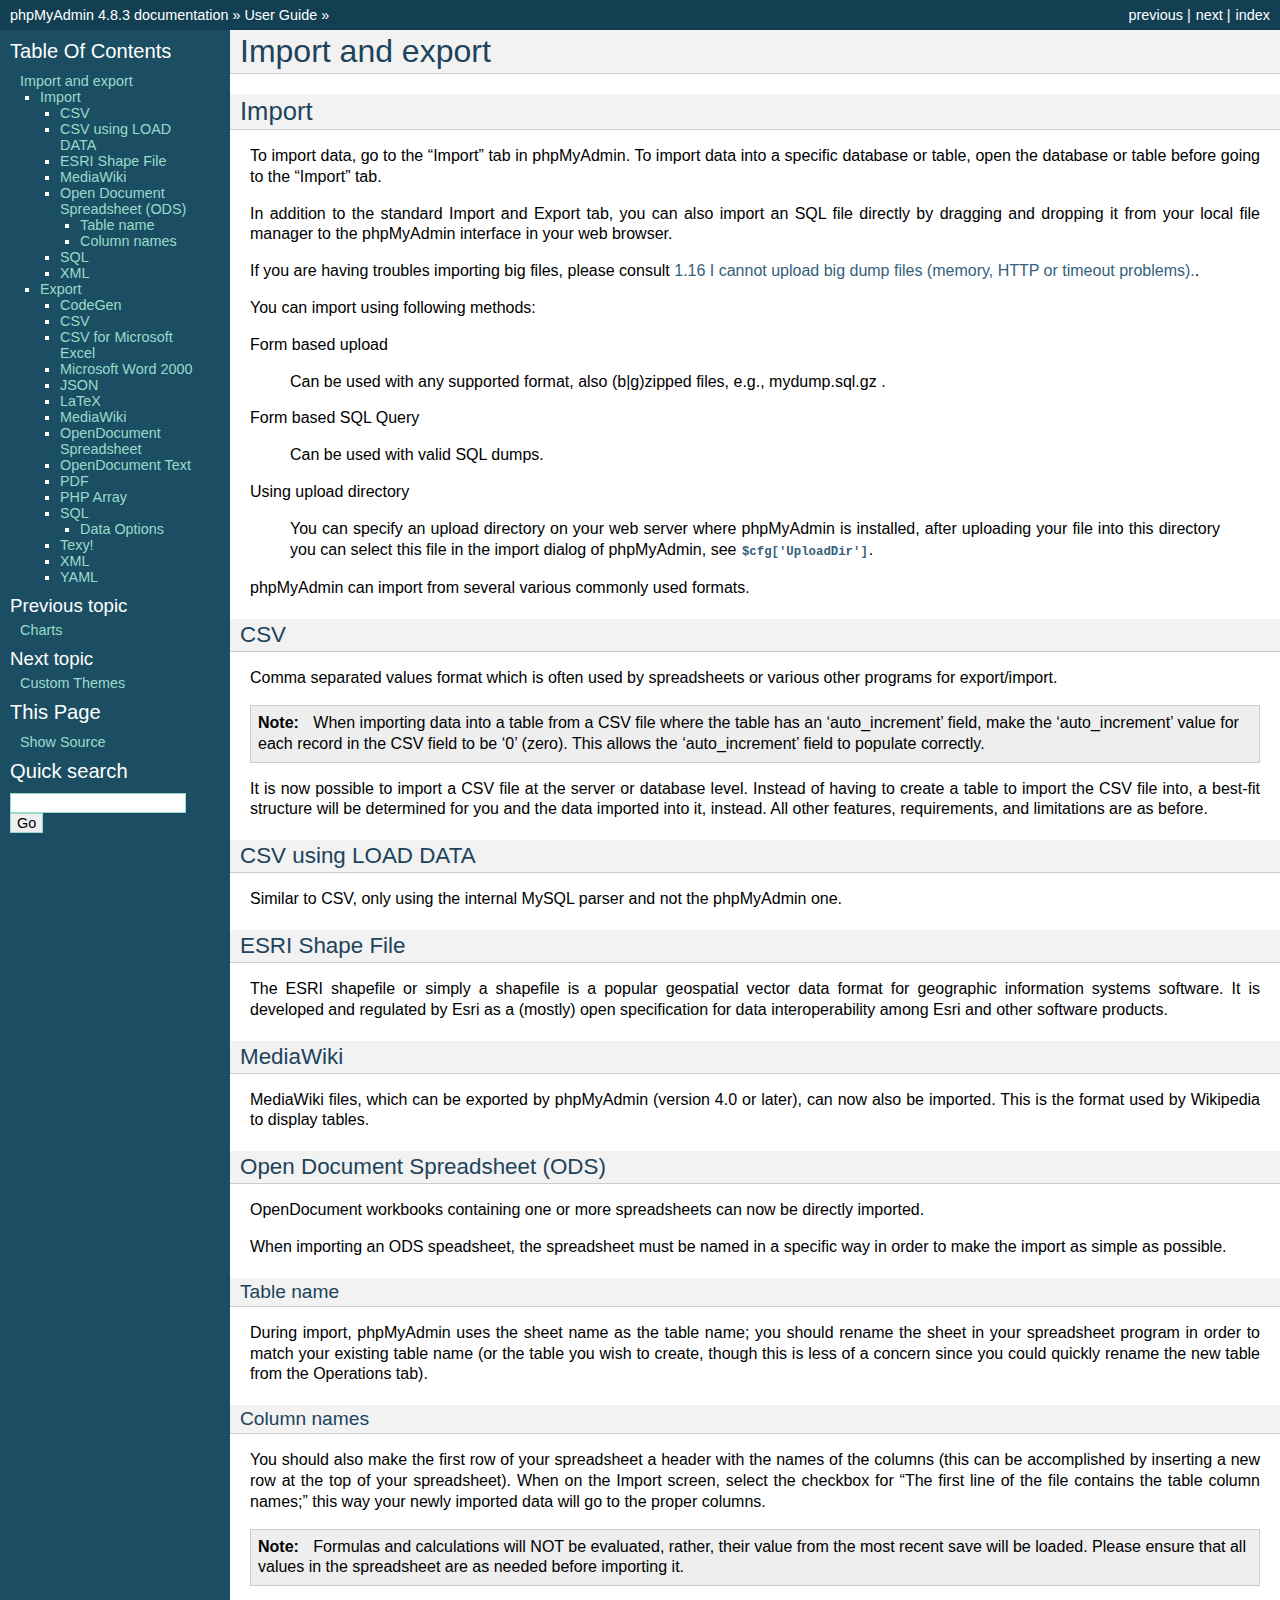
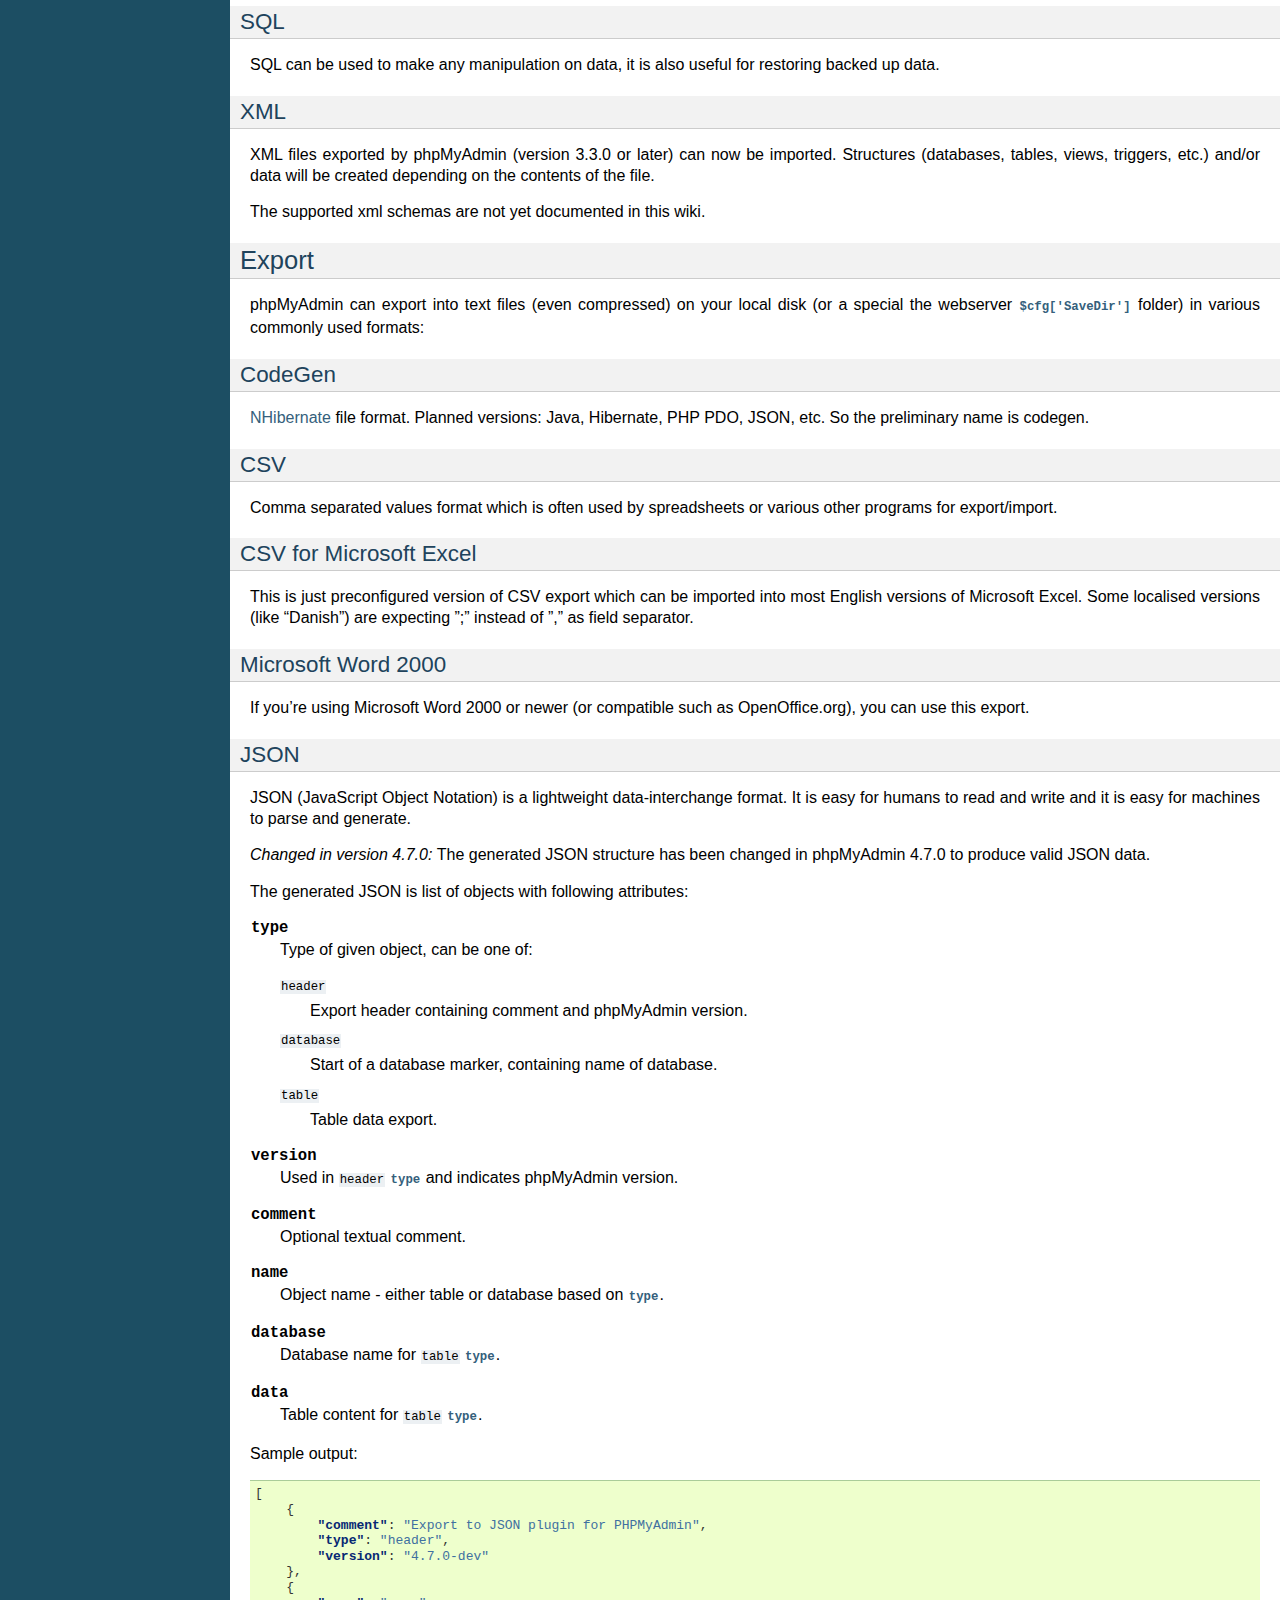
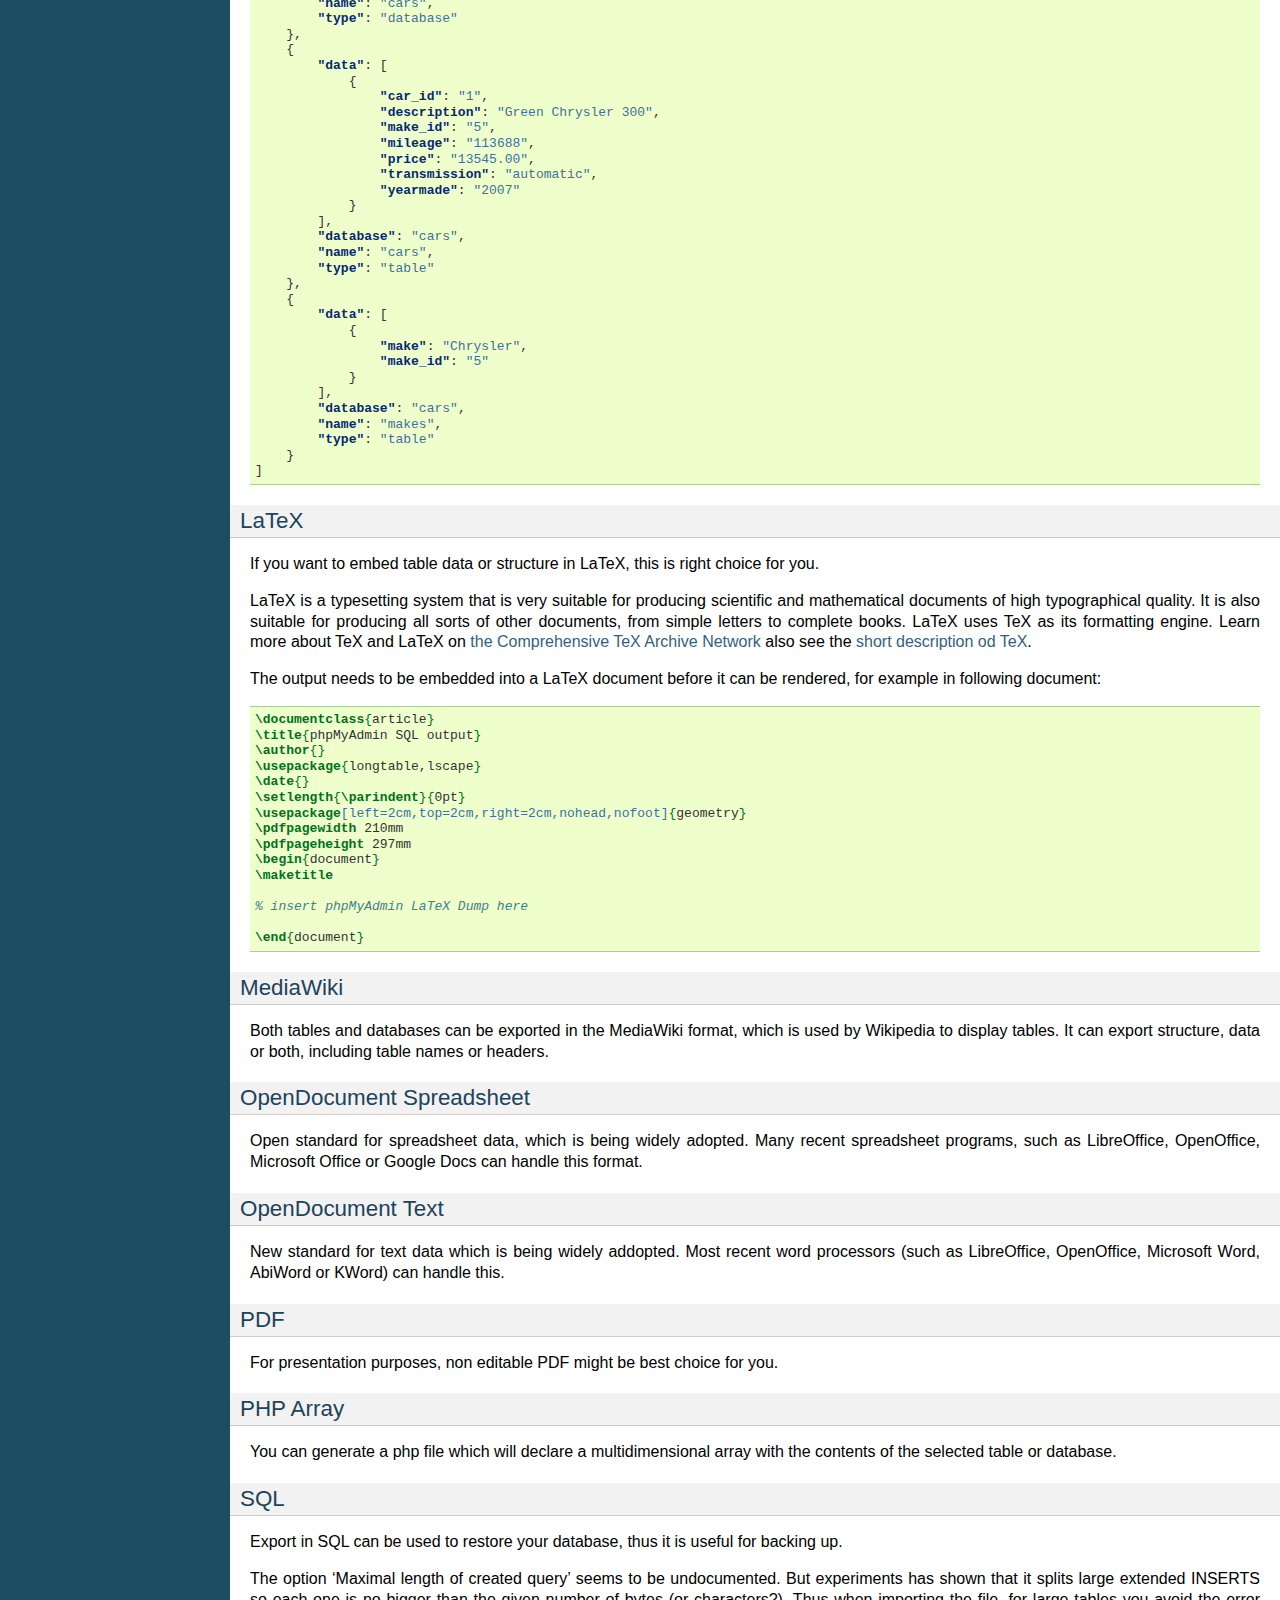
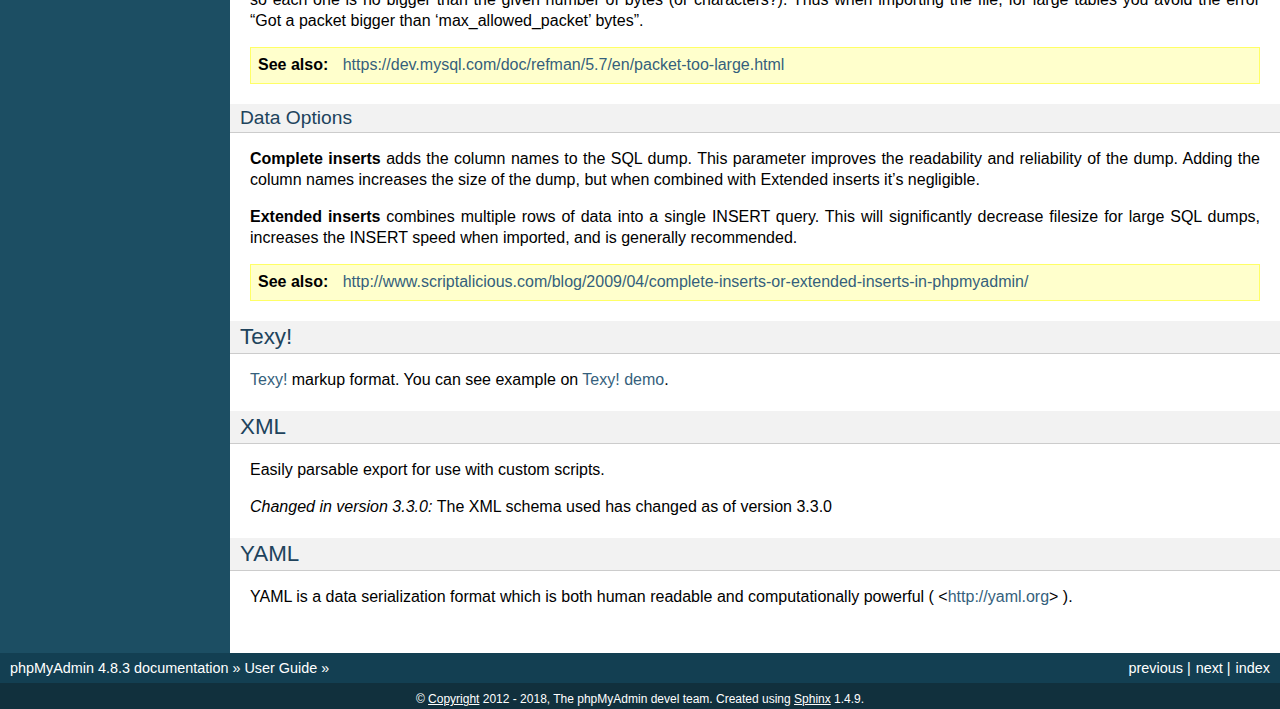
<file: public/phpMyAdmin/doc/html/import_export.html>
<!DOCTYPE html PUBLIC "-//W3C//DTD XHTML 1.0 Transitional//EN"
  "http://www.w3.org/TR/xhtml1/DTD/xhtml1-transitional.dtd">


<html xmlns="http://www.w3.org/1999/xhtml">
  <head>
    <meta http-equiv="Content-Type" content="text/html; charset=utf-8" />
    
    <title>Import and export &#8212; phpMyAdmin 4.8.3 documentation</title>
    
    <link rel="stylesheet" href="_static/classic.css" type="text/css" />
    <link rel="stylesheet" href="_static/pygments.css" type="text/css" />
    
    <script type="text/javascript">
      var DOCUMENTATION_OPTIONS = {
        URL_ROOT:    './',
        VERSION:     '4.8.3',
        COLLAPSE_INDEX: false,
        FILE_SUFFIX: '.html',
        HAS_SOURCE:  true
      };
    </script>
    <script type="text/javascript" src="_static/jquery.js"></script>
    <script type="text/javascript" src="_static/underscore.js"></script>
    <script type="text/javascript" src="_static/doctools.js"></script>
    <link rel="index" title="Index" href="genindex.html" />
    <link rel="search" title="Search" href="search.html" />
    <link rel="copyright" title="Copyright" href="copyright.html" />
    <link rel="top" title="phpMyAdmin 4.8.3 documentation" href="index.html" />
    <link rel="up" title="User Guide" href="user.html" />
    <link rel="next" title="Custom Themes" href="themes.html" />
    <link rel="prev" title="Charts" href="charts.html" /> 
  </head>
  <body role="document">
    <div class="related" role="navigation" aria-label="related navigation">
      <h3>Navigation</h3>
      <ul>
        <li class="right" style="margin-right: 10px">
          <a href="genindex.html" title="General Index"
             accesskey="I">index</a></li>
        <li class="right" >
          <a href="themes.html" title="Custom Themes"
             accesskey="N">next</a> |</li>
        <li class="right" >
          <a href="charts.html" title="Charts"
             accesskey="P">previous</a> |</li>
        <li class="nav-item nav-item-0"><a href="index.html">phpMyAdmin 4.8.3 documentation</a> &#187;</li>
          <li class="nav-item nav-item-1"><a href="user.html" accesskey="U">User Guide</a> &#187;</li> 
      </ul>
    </div>  

    <div class="document">
      <div class="documentwrapper">
        <div class="bodywrapper">
          <div class="body" role="main">
            
  <div class="section" id="import-and-export">
<h1>Import and export<a class="headerlink" href="#import-and-export" title="Permalink to this headline">¶</a></h1>
<div class="section" id="import">
<h2>Import<a class="headerlink" href="#import" title="Permalink to this headline">¶</a></h2>
<p>To import data, go to the &#8220;Import&#8221; tab in phpMyAdmin. To import data into a
specific database or table, open the database or table before going to the
&#8220;Import&#8221; tab.</p>
<p>In addition to the standard Import and Export tab, you can also import an SQL
file directly by dragging and dropping it from your local file manager to the
phpMyAdmin interface in your web browser.</p>
<p>If you are having troubles importing big files, please consult <a class="reference internal" href="faq.html#faq1-16"><span class="std std-ref">1.16 I cannot upload big dump files (memory, HTTP or timeout problems).</span></a>.</p>
<p>You can import using following methods:</p>
<p>Form based upload</p>
<blockquote>
<div>Can be used with any supported format, also (b|g)zipped files, e.g., mydump.sql.gz .</div></blockquote>
<p>Form based SQL Query</p>
<blockquote>
<div>Can be used with valid SQL dumps.</div></blockquote>
<p>Using upload directory</p>
<blockquote>
<div>You can specify an upload directory on your web server where phpMyAdmin is installed, after uploading your file into this directory you can select this file in the import dialog of phpMyAdmin, see <span class="target" id="index-0"></span><a class="reference internal" href="config.html#cfg_UploadDir"><code class="xref config config-option docutils literal"><span class="pre">$cfg['UploadDir']</span></code></a>.</div></blockquote>
<p>phpMyAdmin can import from several various commonly used formats.</p>
<div class="section" id="csv">
<h3>CSV<a class="headerlink" href="#csv" title="Permalink to this headline">¶</a></h3>
<p>Comma separated values format which is often used by spreadsheets or various other programs for export/import.</p>
<div class="admonition note">
<p class="first admonition-title">Note</p>
<p class="last">When importing data into a table from a CSV file where the table has an
&#8216;auto_increment&#8217; field, make the &#8216;auto_increment&#8217; value for each record in
the CSV field to be &#8216;0&#8217; (zero). This allows the &#8216;auto_increment&#8217; field to
populate correctly.</p>
</div>
<p>It is now possible to import a CSV file at the server or database level.
Instead of having to create a table to import the CSV file into, a best-fit
structure will be determined for you and the data imported into it, instead.
All other features, requirements, and limitations are as before.</p>
</div>
<div class="section" id="csv-using-load-data">
<h3>CSV using LOAD DATA<a class="headerlink" href="#csv-using-load-data" title="Permalink to this headline">¶</a></h3>
<p>Similar to CSV, only using the internal MySQL parser and not the phpMyAdmin one.</p>
</div>
<div class="section" id="esri-shape-file">
<h3>ESRI Shape File<a class="headerlink" href="#esri-shape-file" title="Permalink to this headline">¶</a></h3>
<p>The ESRI shapefile or simply a shapefile is a popular geospatial vector data
format for geographic information systems software. It is developed and
regulated by Esri as a (mostly) open specification for data interoperability
among Esri and other software products.</p>
</div>
<div class="section" id="mediawiki">
<h3>MediaWiki<a class="headerlink" href="#mediawiki" title="Permalink to this headline">¶</a></h3>
<p>MediaWiki files, which can be exported by phpMyAdmin (version 4.0 or later),
can now also be imported. This is the format used by Wikipedia to display
tables.</p>
</div>
<div class="section" id="open-document-spreadsheet-ods">
<h3>Open Document Spreadsheet (ODS)<a class="headerlink" href="#open-document-spreadsheet-ods" title="Permalink to this headline">¶</a></h3>
<p>OpenDocument workbooks containing one or more spreadsheets can now be directly imported.</p>
<p>When importing an ODS speadsheet, the spreadsheet must be named in a specific way in order to make the
import as simple as possible.</p>
<div class="section" id="table-name">
<h4>Table name<a class="headerlink" href="#table-name" title="Permalink to this headline">¶</a></h4>
<p>During import, phpMyAdmin uses the sheet name as the table name; you should rename the
sheet in your spreadsheet program in order to match your existing table name (or the table you wish to create,
though this is less of a concern since you could quickly rename the new table from the Operations tab).</p>
</div>
<div class="section" id="column-names">
<h4>Column names<a class="headerlink" href="#column-names" title="Permalink to this headline">¶</a></h4>
<p>You should also make the first row of your spreadsheet a header with the names of the columns (this can be
accomplished by inserting a new row at the top of your spreadsheet). When on the Import screen, select the
checkbox for &#8220;The first line of the file contains the table column names;&#8221; this way your newly imported
data will go to the proper columns.</p>
<div class="admonition note">
<p class="first admonition-title">Note</p>
<p class="last">Formulas and calculations will NOT be evaluated, rather, their value from
the most recent save will be loaded. Please ensure that all values in the
spreadsheet are as needed before importing it.</p>
</div>
</div>
</div>
<div class="section" id="sql">
<h3>SQL<a class="headerlink" href="#sql" title="Permalink to this headline">¶</a></h3>
<p>SQL can be used to make any manipulation on data, it is also useful for restoring backed up data.</p>
</div>
<div class="section" id="xml">
<h3>XML<a class="headerlink" href="#xml" title="Permalink to this headline">¶</a></h3>
<p>XML files exported by phpMyAdmin (version 3.3.0 or later) can now be imported.
Structures (databases, tables, views, triggers, etc.) and/or data will be
created depending on the contents of the file.</p>
<p>The supported xml schemas are not yet documented in this wiki.</p>
</div>
</div>
<div class="section" id="export">
<h2>Export<a class="headerlink" href="#export" title="Permalink to this headline">¶</a></h2>
<p>phpMyAdmin can export into text files (even compressed) on your local disk (or
a special the webserver <span class="target" id="index-1"></span><a class="reference internal" href="config.html#cfg_SaveDir"><code class="xref config config-option docutils literal"><span class="pre">$cfg['SaveDir']</span></code></a> folder) in various
commonly used formats:</p>
<div class="section" id="codegen">
<h3>CodeGen<a class="headerlink" href="#codegen" title="Permalink to this headline">¶</a></h3>
<p><a class="reference external" href="https://en.wikipedia.org/wiki/NHibernate">NHibernate</a> file format. Planned
versions: Java, Hibernate, PHP PDO, JSON, etc. So the preliminary name is
codegen.</p>
</div>
<div class="section" id="id1">
<h3>CSV<a class="headerlink" href="#id1" title="Permalink to this headline">¶</a></h3>
<p>Comma separated values format which is often used by spreadsheets or various
other programs for export/import.</p>
</div>
<div class="section" id="csv-for-microsoft-excel">
<h3>CSV for Microsoft Excel<a class="headerlink" href="#csv-for-microsoft-excel" title="Permalink to this headline">¶</a></h3>
<p>This is just preconfigured version of CSV export which can be imported into
most English versions of Microsoft Excel. Some localised versions (like
&#8220;Danish&#8221;) are expecting &#8221;;&#8221; instead of &#8221;,&#8221; as field separator.</p>
</div>
<div class="section" id="microsoft-word-2000">
<h3>Microsoft Word 2000<a class="headerlink" href="#microsoft-word-2000" title="Permalink to this headline">¶</a></h3>
<p>If you&#8217;re using Microsoft Word 2000 or newer (or compatible such as
OpenOffice.org), you can use this export.</p>
</div>
<div class="section" id="json">
<h3>JSON<a class="headerlink" href="#json" title="Permalink to this headline">¶</a></h3>
<p>JSON (JavaScript Object Notation) is a lightweight data-interchange format. It
is easy for humans to read and write and it is easy for machines to parse and
generate.</p>
<div class="versionchanged">
<p><span class="versionmodified">Changed in version 4.7.0: </span>The generated JSON structure has been changed in phpMyAdmin 4.7.0 to
produce valid JSON data.</p>
</div>
<p>The generated JSON is list of objects with following attributes:</p>
<dl class="data">
<dt id="type">
<code class="descname">type</code><a class="headerlink" href="#type" title="Permalink to this definition">¶</a></dt>
<dd><p>Type of given object, can be one of:</p>
<dl class="docutils">
<dt><code class="docutils literal"><span class="pre">header</span></code></dt>
<dd>Export header containing comment and phpMyAdmin version.</dd>
<dt><code class="docutils literal"><span class="pre">database</span></code></dt>
<dd>Start of a database marker, containing name of database.</dd>
<dt><code class="docutils literal"><span class="pre">table</span></code></dt>
<dd>Table data export.</dd>
</dl>
</dd></dl>

<dl class="data">
<dt id="version">
<code class="descname">version</code><a class="headerlink" href="#version" title="Permalink to this definition">¶</a></dt>
<dd><p>Used in <code class="docutils literal"><span class="pre">header</span></code> <a class="reference internal" href="#type" title="type"><code class="xref js js-data docutils literal"><span class="pre">type</span></code></a> and indicates phpMyAdmin version.</p>
</dd></dl>

<dl class="data">
<dt id="comment">
<code class="descname">comment</code><a class="headerlink" href="#comment" title="Permalink to this definition">¶</a></dt>
<dd><p>Optional textual comment.</p>
</dd></dl>

<dl class="data">
<dt id="name">
<code class="descname">name</code><a class="headerlink" href="#name" title="Permalink to this definition">¶</a></dt>
<dd><p>Object name - either table or database based on <a class="reference internal" href="#type" title="type"><code class="xref js js-data docutils literal"><span class="pre">type</span></code></a>.</p>
</dd></dl>

<dl class="data">
<dt id="database">
<code class="descname">database</code><a class="headerlink" href="#database" title="Permalink to this definition">¶</a></dt>
<dd><p>Database name for <code class="docutils literal"><span class="pre">table</span></code> <a class="reference internal" href="#type" title="type"><code class="xref js js-data docutils literal"><span class="pre">type</span></code></a>.</p>
</dd></dl>

<dl class="data">
<dt id="data">
<code class="descname">data</code><a class="headerlink" href="#data" title="Permalink to this definition">¶</a></dt>
<dd><p>Table content for <code class="docutils literal"><span class="pre">table</span></code> <a class="reference internal" href="#type" title="type"><code class="xref js js-data docutils literal"><span class="pre">type</span></code></a>.</p>
</dd></dl>

<p>Sample output:</p>
<div class="highlight-json"><div class="highlight"><pre><span></span><span class="p">[</span>
    <span class="p">{</span>
        <span class="nt">&quot;comment&quot;</span><span class="p">:</span> <span class="s2">&quot;Export to JSON plugin for PHPMyAdmin&quot;</span><span class="p">,</span>
        <span class="nt">&quot;type&quot;</span><span class="p">:</span> <span class="s2">&quot;header&quot;</span><span class="p">,</span>
        <span class="nt">&quot;version&quot;</span><span class="p">:</span> <span class="s2">&quot;4.7.0-dev&quot;</span>
    <span class="p">},</span>
    <span class="p">{</span>
        <span class="nt">&quot;name&quot;</span><span class="p">:</span> <span class="s2">&quot;cars&quot;</span><span class="p">,</span>
        <span class="nt">&quot;type&quot;</span><span class="p">:</span> <span class="s2">&quot;database&quot;</span>
    <span class="p">},</span>
    <span class="p">{</span>
        <span class="nt">&quot;data&quot;</span><span class="p">:</span> <span class="p">[</span>
            <span class="p">{</span>
                <span class="nt">&quot;car_id&quot;</span><span class="p">:</span> <span class="s2">&quot;1&quot;</span><span class="p">,</span>
                <span class="nt">&quot;description&quot;</span><span class="p">:</span> <span class="s2">&quot;Green Chrysler 300&quot;</span><span class="p">,</span>
                <span class="nt">&quot;make_id&quot;</span><span class="p">:</span> <span class="s2">&quot;5&quot;</span><span class="p">,</span>
                <span class="nt">&quot;mileage&quot;</span><span class="p">:</span> <span class="s2">&quot;113688&quot;</span><span class="p">,</span>
                <span class="nt">&quot;price&quot;</span><span class="p">:</span> <span class="s2">&quot;13545.00&quot;</span><span class="p">,</span>
                <span class="nt">&quot;transmission&quot;</span><span class="p">:</span> <span class="s2">&quot;automatic&quot;</span><span class="p">,</span>
                <span class="nt">&quot;yearmade&quot;</span><span class="p">:</span> <span class="s2">&quot;2007&quot;</span>
            <span class="p">}</span>
        <span class="p">],</span>
        <span class="nt">&quot;database&quot;</span><span class="p">:</span> <span class="s2">&quot;cars&quot;</span><span class="p">,</span>
        <span class="nt">&quot;name&quot;</span><span class="p">:</span> <span class="s2">&quot;cars&quot;</span><span class="p">,</span>
        <span class="nt">&quot;type&quot;</span><span class="p">:</span> <span class="s2">&quot;table&quot;</span>
    <span class="p">},</span>
    <span class="p">{</span>
        <span class="nt">&quot;data&quot;</span><span class="p">:</span> <span class="p">[</span>
            <span class="p">{</span>
                <span class="nt">&quot;make&quot;</span><span class="p">:</span> <span class="s2">&quot;Chrysler&quot;</span><span class="p">,</span>
                <span class="nt">&quot;make_id&quot;</span><span class="p">:</span> <span class="s2">&quot;5&quot;</span>
            <span class="p">}</span>
        <span class="p">],</span>
        <span class="nt">&quot;database&quot;</span><span class="p">:</span> <span class="s2">&quot;cars&quot;</span><span class="p">,</span>
        <span class="nt">&quot;name&quot;</span><span class="p">:</span> <span class="s2">&quot;makes&quot;</span><span class="p">,</span>
        <span class="nt">&quot;type&quot;</span><span class="p">:</span> <span class="s2">&quot;table&quot;</span>
    <span class="p">}</span>
<span class="p">]</span>
</pre></div>
</div>
</div>
<div class="section" id="latex">
<h3>LaTeX<a class="headerlink" href="#latex" title="Permalink to this headline">¶</a></h3>
<p>If you want to embed table data or structure in LaTeX, this is right choice for you.</p>
<p>LaTeX is a typesetting system that is very suitable for producing scientific
and mathematical documents of high typographical quality. It is also suitable
for producing all sorts of other documents, from simple letters to complete
books. LaTeX uses TeX as its formatting engine. Learn more about TeX and
LaTeX on <a class="reference external" href="https://www.ctan.org/">the Comprehensive TeX Archive Network</a>
also see the <a class="reference external" href="https://www.ctan.org/tex/">short description od TeX</a>.</p>
<p>The output needs to be embedded into a LaTeX document before it can be
rendered, for example in following document:</p>
<div class="highlight-latex"><div class="highlight"><pre><span></span><span class="k">\documentclass</span><span class="nb">{</span>article<span class="nb">}</span>
<span class="k">\title</span><span class="nb">{</span>phpMyAdmin SQL output<span class="nb">}</span>
<span class="k">\author</span><span class="nb">{}</span>
<span class="k">\usepackage</span><span class="nb">{</span>longtable,lscape<span class="nb">}</span>
<span class="k">\date</span><span class="nb">{}</span>
<span class="k">\setlength</span><span class="nb">{</span><span class="k">\parindent</span><span class="nb">}{</span>0pt<span class="nb">}</span>
<span class="k">\usepackage</span><span class="na">[left=2cm,top=2cm,right=2cm,nohead,nofoot]</span><span class="nb">{</span>geometry<span class="nb">}</span>
<span class="k">\pdfpagewidth</span> 210mm
<span class="k">\pdfpageheight</span> 297mm
<span class="k">\begin</span><span class="nb">{</span>document<span class="nb">}</span>
<span class="k">\maketitle</span>

<span class="c">% insert phpMyAdmin LaTeX Dump here</span>

<span class="k">\end</span><span class="nb">{</span>document<span class="nb">}</span>
</pre></div>
</div>
</div>
<div class="section" id="id2">
<h3>MediaWiki<a class="headerlink" href="#id2" title="Permalink to this headline">¶</a></h3>
<p>Both tables and databases can be exported in the MediaWiki format, which is
used by Wikipedia to display tables. It can export structure, data or both,
including table names or headers.</p>
</div>
<div class="section" id="opendocument-spreadsheet">
<h3>OpenDocument Spreadsheet<a class="headerlink" href="#opendocument-spreadsheet" title="Permalink to this headline">¶</a></h3>
<p>Open standard for spreadsheet data, which is being widely adopted. Many recent
spreadsheet programs, such as LibreOffice, OpenOffice, Microsoft Office or
Google Docs can handle this format.</p>
</div>
<div class="section" id="opendocument-text">
<h3>OpenDocument Text<a class="headerlink" href="#opendocument-text" title="Permalink to this headline">¶</a></h3>
<p>New standard for text data which is being widely addopted. Most recent word
processors (such as LibreOffice, OpenOffice, Microsoft Word, AbiWord or KWord)
can handle this.</p>
</div>
<div class="section" id="pdf">
<h3>PDF<a class="headerlink" href="#pdf" title="Permalink to this headline">¶</a></h3>
<p>For presentation purposes, non editable PDF might be best choice for you.</p>
</div>
<div class="section" id="php-array">
<h3>PHP Array<a class="headerlink" href="#php-array" title="Permalink to this headline">¶</a></h3>
<p>You can generate a php file which will declare a multidimensional array with
the contents of the selected table or database.</p>
</div>
<div class="section" id="id3">
<h3>SQL<a class="headerlink" href="#id3" title="Permalink to this headline">¶</a></h3>
<p>Export in SQL can be used to restore your database, thus it is useful for
backing up.</p>
<p>The option &#8216;Maximal length of created query&#8217; seems to be undocumented. But
experiments has shown that it splits large extended INSERTS so each one is no
bigger than the given number of bytes (or characters?). Thus when importing the
file, for large tables you avoid the error &#8220;Got a packet bigger than
&#8216;max_allowed_packet&#8217; bytes&#8221;.</p>
<div class="admonition seealso">
<p class="first admonition-title">See also</p>
<p class="last"><a class="reference external" href="https://dev.mysql.com/doc/refman/5.7/en/packet-too-large.html">https://dev.mysql.com/doc/refman/5.7/en/packet-too-large.html</a></p>
</div>
<div class="section" id="data-options">
<h4>Data Options<a class="headerlink" href="#data-options" title="Permalink to this headline">¶</a></h4>
<p><strong>Complete inserts</strong> adds the column names to the SQL dump. This parameter
improves the readability and reliability of the dump. Adding the column names
increases the size of the dump, but when combined with Extended inserts it&#8217;s
negligible.</p>
<p><strong>Extended inserts</strong> combines multiple rows of data into a single INSERT query.
This will significantly decrease filesize for large SQL dumps, increases the
INSERT speed when imported, and is generally recommended.</p>
<div class="admonition seealso">
<p class="first admonition-title">See also</p>
<p class="last"><a class="reference external" href="http://www.scriptalicious.com/blog/2009/04/complete-inserts-or-extended-inserts-in-phpmyadmin/">http://www.scriptalicious.com/blog/2009/04/complete-inserts-or-extended-inserts-in-phpmyadmin/</a></p>
</div>
</div>
</div>
<div class="section" id="texy">
<h3>Texy!<a class="headerlink" href="#texy" title="Permalink to this headline">¶</a></h3>
<p><a class="reference external" href="https://texy.info/">Texy!</a> markup format. You can see example on <a class="reference external" href="https://texy.info/en/try/4q5we">Texy! demo</a>.</p>
</div>
<div class="section" id="id5">
<h3>XML<a class="headerlink" href="#id5" title="Permalink to this headline">¶</a></h3>
<p>Easily parsable export for use with custom scripts.</p>
<div class="versionchanged">
<p><span class="versionmodified">Changed in version 3.3.0: </span>The XML schema used has changed as of version 3.3.0</p>
</div>
</div>
<div class="section" id="yaml">
<h3>YAML<a class="headerlink" href="#yaml" title="Permalink to this headline">¶</a></h3>
<p>YAML is a data serialization format which is both human readable and
computationally powerful ( &lt;<a class="reference external" href="http://yaml.org">http://yaml.org</a>&gt; ).</p>
</div>
</div>
</div>


          </div>
        </div>
      </div>
      <div class="sphinxsidebar" role="navigation" aria-label="main navigation">
        <div class="sphinxsidebarwrapper">
  <h3><a href="index.html">Table Of Contents</a></h3>
  <ul>
<li><a class="reference internal" href="#">Import and export</a><ul>
<li><a class="reference internal" href="#import">Import</a><ul>
<li><a class="reference internal" href="#csv">CSV</a></li>
<li><a class="reference internal" href="#csv-using-load-data">CSV using LOAD DATA</a></li>
<li><a class="reference internal" href="#esri-shape-file">ESRI Shape File</a></li>
<li><a class="reference internal" href="#mediawiki">MediaWiki</a></li>
<li><a class="reference internal" href="#open-document-spreadsheet-ods">Open Document Spreadsheet (ODS)</a><ul>
<li><a class="reference internal" href="#table-name">Table name</a></li>
<li><a class="reference internal" href="#column-names">Column names</a></li>
</ul>
</li>
<li><a class="reference internal" href="#sql">SQL</a></li>
<li><a class="reference internal" href="#xml">XML</a></li>
</ul>
</li>
<li><a class="reference internal" href="#export">Export</a><ul>
<li><a class="reference internal" href="#codegen">CodeGen</a></li>
<li><a class="reference internal" href="#id1">CSV</a></li>
<li><a class="reference internal" href="#csv-for-microsoft-excel">CSV for Microsoft Excel</a></li>
<li><a class="reference internal" href="#microsoft-word-2000">Microsoft Word 2000</a></li>
<li><a class="reference internal" href="#json">JSON</a></li>
<li><a class="reference internal" href="#latex">LaTeX</a></li>
<li><a class="reference internal" href="#id2">MediaWiki</a></li>
<li><a class="reference internal" href="#opendocument-spreadsheet">OpenDocument Spreadsheet</a></li>
<li><a class="reference internal" href="#opendocument-text">OpenDocument Text</a></li>
<li><a class="reference internal" href="#pdf">PDF</a></li>
<li><a class="reference internal" href="#php-array">PHP Array</a></li>
<li><a class="reference internal" href="#id3">SQL</a><ul>
<li><a class="reference internal" href="#data-options">Data Options</a></li>
</ul>
</li>
<li><a class="reference internal" href="#texy">Texy!</a></li>
<li><a class="reference internal" href="#id5">XML</a></li>
<li><a class="reference internal" href="#yaml">YAML</a></li>
</ul>
</li>
</ul>
</li>
</ul>

  <h4>Previous topic</h4>
  <p class="topless"><a href="charts.html"
                        title="previous chapter">Charts</a></p>
  <h4>Next topic</h4>
  <p class="topless"><a href="themes.html"
                        title="next chapter">Custom Themes</a></p>
  <div role="note" aria-label="source link">
    <h3>This Page</h3>
    <ul class="this-page-menu">
      <li><a href="_sources/import_export.txt"
            rel="nofollow">Show Source</a></li>
    </ul>
   </div>
<div id="searchbox" style="display: none" role="search">
  <h3>Quick search</h3>
    <form class="search" action="search.html" method="get">
      <div><input type="text" name="q" /></div>
      <div><input type="submit" value="Go" /></div>
      <input type="hidden" name="check_keywords" value="yes" />
      <input type="hidden" name="area" value="default" />
    </form>
</div>
<script type="text/javascript">$('#searchbox').show(0);</script>
        </div>
      </div>
      <div class="clearer"></div>
    </div>
    <div class="related" role="navigation" aria-label="related navigation">
      <h3>Navigation</h3>
      <ul>
        <li class="right" style="margin-right: 10px">
          <a href="genindex.html" title="General Index"
             >index</a></li>
        <li class="right" >
          <a href="themes.html" title="Custom Themes"
             >next</a> |</li>
        <li class="right" >
          <a href="charts.html" title="Charts"
             >previous</a> |</li>
        <li class="nav-item nav-item-0"><a href="index.html">phpMyAdmin 4.8.3 documentation</a> &#187;</li>
          <li class="nav-item nav-item-1"><a href="user.html" >User Guide</a> &#187;</li> 
      </ul>
    </div>
    <div class="footer" role="contentinfo">
        &#169; <a href="copyright.html">Copyright</a> 2012 - 2018, The phpMyAdmin devel team.
      Created using <a href="http://sphinx-doc.org/">Sphinx</a> 1.4.9.
    </div>
  </body>
</html>
</file>
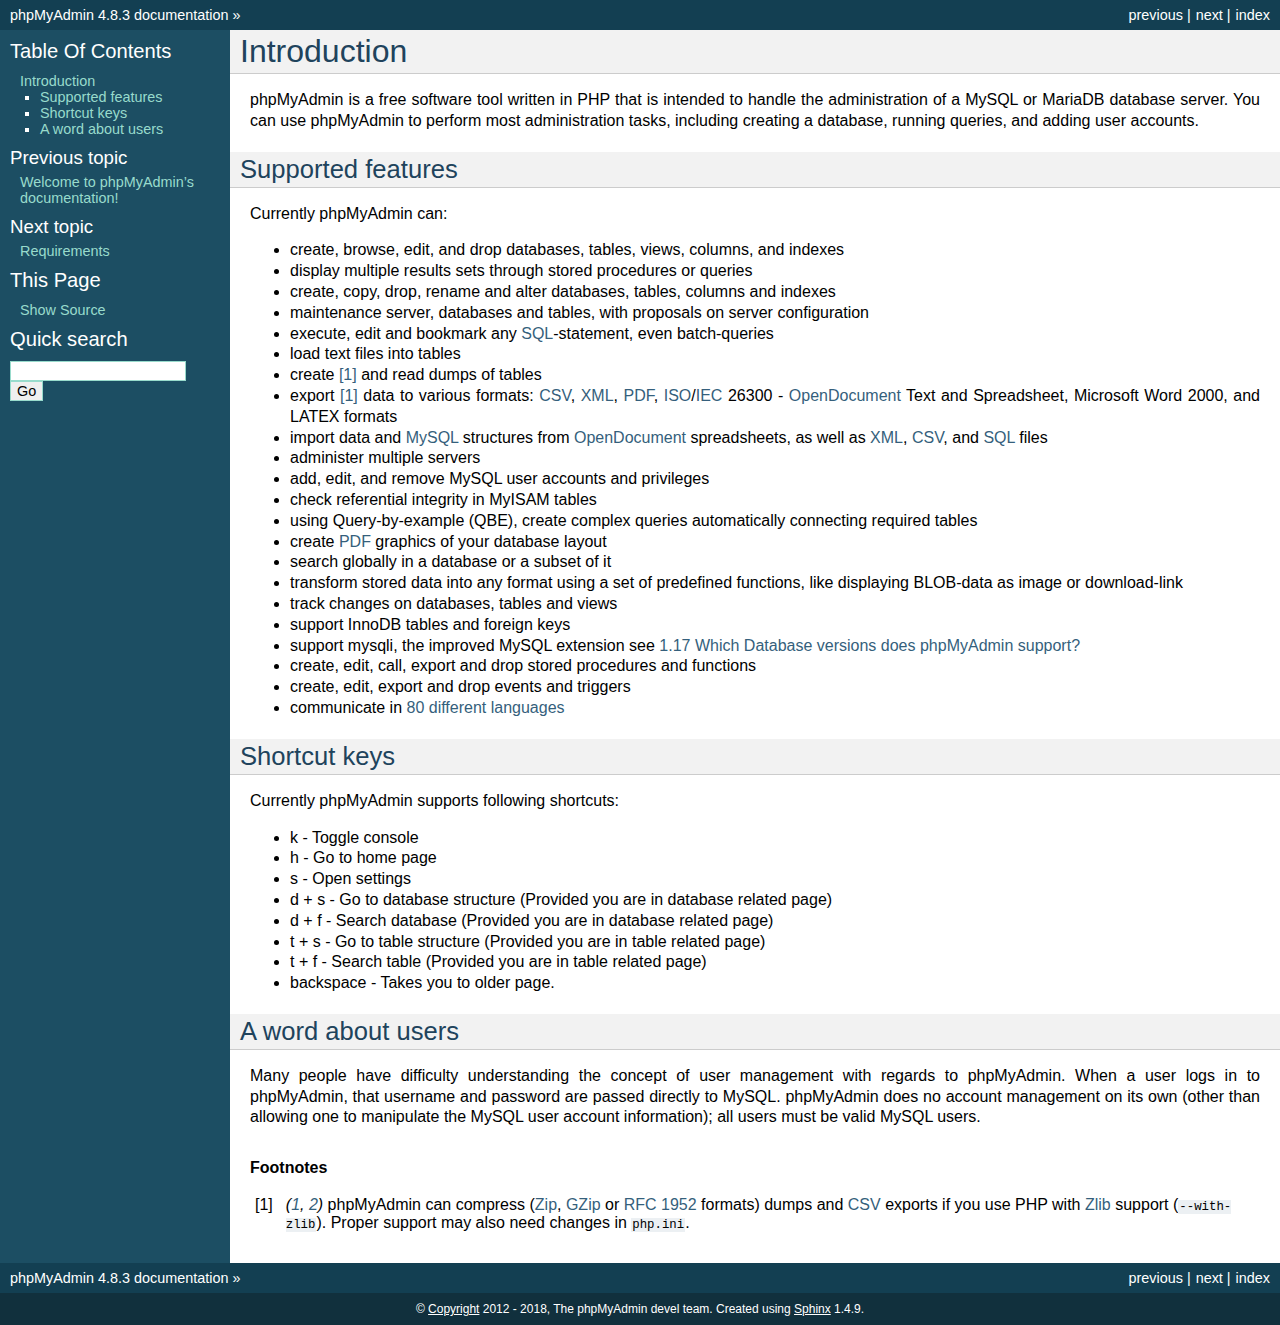
<file: public/phpMyAdmin/doc/html/intro.html>
<!DOCTYPE html PUBLIC "-//W3C//DTD XHTML 1.0 Transitional//EN"
  "http://www.w3.org/TR/xhtml1/DTD/xhtml1-transitional.dtd">


<html xmlns="http://www.w3.org/1999/xhtml">
  <head>
    <meta http-equiv="Content-Type" content="text/html; charset=utf-8" />
    
    <title>Introduction &#8212; phpMyAdmin 4.8.3 documentation</title>
    
    <link rel="stylesheet" href="_static/classic.css" type="text/css" />
    <link rel="stylesheet" href="_static/pygments.css" type="text/css" />
    
    <script type="text/javascript">
      var DOCUMENTATION_OPTIONS = {
        URL_ROOT:    './',
        VERSION:     '4.8.3',
        COLLAPSE_INDEX: false,
        FILE_SUFFIX: '.html',
        HAS_SOURCE:  true
      };
    </script>
    <script type="text/javascript" src="_static/jquery.js"></script>
    <script type="text/javascript" src="_static/underscore.js"></script>
    <script type="text/javascript" src="_static/doctools.js"></script>
    <link rel="index" title="Index" href="genindex.html" />
    <link rel="search" title="Search" href="search.html" />
    <link rel="copyright" title="Copyright" href="copyright.html" />
    <link rel="top" title="phpMyAdmin 4.8.3 documentation" href="index.html" />
    <link rel="next" title="Requirements" href="require.html" />
    <link rel="prev" title="Welcome to phpMyAdmin’s documentation!" href="index.html" /> 
  </head>
  <body role="document">
    <div class="related" role="navigation" aria-label="related navigation">
      <h3>Navigation</h3>
      <ul>
        <li class="right" style="margin-right: 10px">
          <a href="genindex.html" title="General Index"
             accesskey="I">index</a></li>
        <li class="right" >
          <a href="require.html" title="Requirements"
             accesskey="N">next</a> |</li>
        <li class="right" >
          <a href="index.html" title="Welcome to phpMyAdmin’s documentation!"
             accesskey="P">previous</a> |</li>
        <li class="nav-item nav-item-0"><a href="index.html">phpMyAdmin 4.8.3 documentation</a> &#187;</li> 
      </ul>
    </div>  

    <div class="document">
      <div class="documentwrapper">
        <div class="bodywrapper">
          <div class="body" role="main">
            
  <div class="section" id="introduction">
<span id="intro"></span><h1>Introduction<a class="headerlink" href="#introduction" title="Permalink to this headline">¶</a></h1>
<p>phpMyAdmin is a free software tool written in PHP that is intended to handle the
administration of a MySQL or MariaDB database server. You can use phpMyAdmin to
perform most administration tasks, including creating a database, running queries,
and adding user accounts.</p>
<div class="section" id="supported-features">
<h2>Supported features<a class="headerlink" href="#supported-features" title="Permalink to this headline">¶</a></h2>
<p>Currently phpMyAdmin can:</p>
<ul class="simple">
<li>create, browse, edit, and drop databases, tables, views, columns, and indexes</li>
<li>display multiple results sets through stored procedures or queries</li>
<li>create, copy, drop, rename and alter databases, tables, columns and
indexes</li>
<li>maintenance server, databases and tables, with proposals on server
configuration</li>
<li>execute, edit and bookmark any <a class="reference internal" href="glossary.html#term-sql"><span class="xref std std-term">SQL</span></a>-statement, even batch-queries</li>
<li>load text files into tables</li>
<li>create <a class="footnote-reference" href="#f1" id="id1">[1]</a> and read dumps of tables</li>
<li>export <a class="footnote-reference" href="#f1" id="id2">[1]</a> data to various formats: <a class="reference internal" href="glossary.html#term-csv"><span class="xref std std-term">CSV</span></a>, <a class="reference internal" href="glossary.html#term-xml"><span class="xref std std-term">XML</span></a>, <a class="reference internal" href="glossary.html#term-pdf"><span class="xref std std-term">PDF</span></a>,
<a class="reference internal" href="glossary.html#term-iso"><span class="xref std std-term">ISO</span></a>/<a class="reference internal" href="glossary.html#term-iec"><span class="xref std std-term">IEC</span></a> 26300 - <a class="reference internal" href="glossary.html#term-opendocument"><span class="xref std std-term">OpenDocument</span></a> Text and Spreadsheet, Microsoft
Word 2000, and LATEX formats</li>
<li>import data and <a class="reference internal" href="glossary.html#term-48"><span class="xref std std-term">MySQL</span></a> structures from <a class="reference internal" href="glossary.html#term-opendocument"><span class="xref std std-term">OpenDocument</span></a> spreadsheets, as
well as <a class="reference internal" href="glossary.html#term-xml"><span class="xref std std-term">XML</span></a>, <a class="reference internal" href="glossary.html#term-csv"><span class="xref std std-term">CSV</span></a>, and <a class="reference internal" href="glossary.html#term-sql"><span class="xref std std-term">SQL</span></a> files</li>
<li>administer multiple servers</li>
<li>add, edit, and remove MySQL user accounts and privileges</li>
<li>check referential integrity in MyISAM tables</li>
<li>using Query-by-example (QBE), create complex queries automatically
connecting required tables</li>
<li>create <a class="reference internal" href="glossary.html#term-pdf"><span class="xref std std-term">PDF</span></a> graphics of your
database layout</li>
<li>search globally in a database or a subset of it</li>
<li>transform stored data into any format using a set of predefined
functions, like displaying BLOB-data as image or download-link</li>
<li>track changes on databases, tables and views</li>
<li>support InnoDB tables and foreign keys</li>
<li>support mysqli, the improved MySQL extension see <a class="reference internal" href="faq.html#faq1-17"><span class="std std-ref">1.17 Which Database versions does phpMyAdmin support?</span></a></li>
<li>create, edit, call, export and drop stored procedures and functions</li>
<li>create, edit, export and drop events and triggers</li>
<li>communicate in <a class="reference external" href="https://www.phpmyadmin.net/translations/">80 different languages</a></li>
</ul>
</div>
<div class="section" id="shortcut-keys">
<h2>Shortcut keys<a class="headerlink" href="#shortcut-keys" title="Permalink to this headline">¶</a></h2>
<p>Currently phpMyAdmin supports following shortcuts:</p>
<ul class="simple">
<li>k - Toggle console</li>
<li>h - Go to home page</li>
<li>s - Open settings</li>
<li>d + s - Go to database structure (Provided you are in database related page)</li>
<li>d + f - Search database (Provided you are in database related page)</li>
<li>t + s - Go to table structure (Provided you are in table related page)</li>
<li>t + f - Search table (Provided you are in table related page)</li>
<li>backspace - Takes you to older page.</li>
</ul>
</div>
<div class="section" id="a-word-about-users">
<h2>A word about users<a class="headerlink" href="#a-word-about-users" title="Permalink to this headline">¶</a></h2>
<p>Many people have difficulty understanding the concept of user
management with regards to phpMyAdmin. When a user logs in to
phpMyAdmin, that username and password are passed directly to MySQL.
phpMyAdmin does no account management on its own (other than allowing
one to manipulate the MySQL user account information); all users must
be valid MySQL users.</p>
<p class="rubric">Footnotes</p>
<table class="docutils footnote" frame="void" id="f1" rules="none">
<colgroup><col class="label" /><col /></colgroup>
<tbody valign="top">
<tr><td class="label">[1]</td><td><em>(<a class="fn-backref" href="#id1">1</a>, <a class="fn-backref" href="#id2">2</a>)</em> phpMyAdmin can compress (<a class="reference internal" href="glossary.html#term-zip"><span class="xref std std-term">Zip</span></a>, <a class="reference internal" href="glossary.html#term-gzip"><span class="xref std std-term">GZip</span></a> or <a class="reference internal" href="glossary.html#term-rfc-1952"><span class="xref std std-term">RFC 1952</span></a>
formats) dumps and <a class="reference internal" href="glossary.html#term-csv"><span class="xref std std-term">CSV</span></a> exports if you use PHP with
<a class="reference internal" href="glossary.html#term-zlib"><span class="xref std std-term">Zlib</span></a> support (<code class="docutils literal"><span class="pre">--with-zlib</span></code>).
Proper support may also need changes in <code class="file docutils literal"><span class="pre">php.ini</span></code>.</td></tr>
</tbody>
</table>
</div>
</div>


          </div>
        </div>
      </div>
      <div class="sphinxsidebar" role="navigation" aria-label="main navigation">
        <div class="sphinxsidebarwrapper">
  <h3><a href="index.html">Table Of Contents</a></h3>
  <ul>
<li><a class="reference internal" href="#">Introduction</a><ul>
<li><a class="reference internal" href="#supported-features">Supported features</a></li>
<li><a class="reference internal" href="#shortcut-keys">Shortcut keys</a></li>
<li><a class="reference internal" href="#a-word-about-users">A word about users</a></li>
</ul>
</li>
</ul>

  <h4>Previous topic</h4>
  <p class="topless"><a href="index.html"
                        title="previous chapter">Welcome to phpMyAdmin&#8217;s documentation!</a></p>
  <h4>Next topic</h4>
  <p class="topless"><a href="require.html"
                        title="next chapter">Requirements</a></p>
  <div role="note" aria-label="source link">
    <h3>This Page</h3>
    <ul class="this-page-menu">
      <li><a href="_sources/intro.txt"
            rel="nofollow">Show Source</a></li>
    </ul>
   </div>
<div id="searchbox" style="display: none" role="search">
  <h3>Quick search</h3>
    <form class="search" action="search.html" method="get">
      <div><input type="text" name="q" /></div>
      <div><input type="submit" value="Go" /></div>
      <input type="hidden" name="check_keywords" value="yes" />
      <input type="hidden" name="area" value="default" />
    </form>
</div>
<script type="text/javascript">$('#searchbox').show(0);</script>
        </div>
      </div>
      <div class="clearer"></div>
    </div>
    <div class="related" role="navigation" aria-label="related navigation">
      <h3>Navigation</h3>
      <ul>
        <li class="right" style="margin-right: 10px">
          <a href="genindex.html" title="General Index"
             >index</a></li>
        <li class="right" >
          <a href="require.html" title="Requirements"
             >next</a> |</li>
        <li class="right" >
          <a href="index.html" title="Welcome to phpMyAdmin’s documentation!"
             >previous</a> |</li>
        <li class="nav-item nav-item-0"><a href="index.html">phpMyAdmin 4.8.3 documentation</a> &#187;</li> 
      </ul>
    </div>
    <div class="footer" role="contentinfo">
        &#169; <a href="copyright.html">Copyright</a> 2012 - 2018, The phpMyAdmin devel team.
      Created using <a href="http://sphinx-doc.org/">Sphinx</a> 1.4.9.
    </div>
  </body>
</html>
</file>
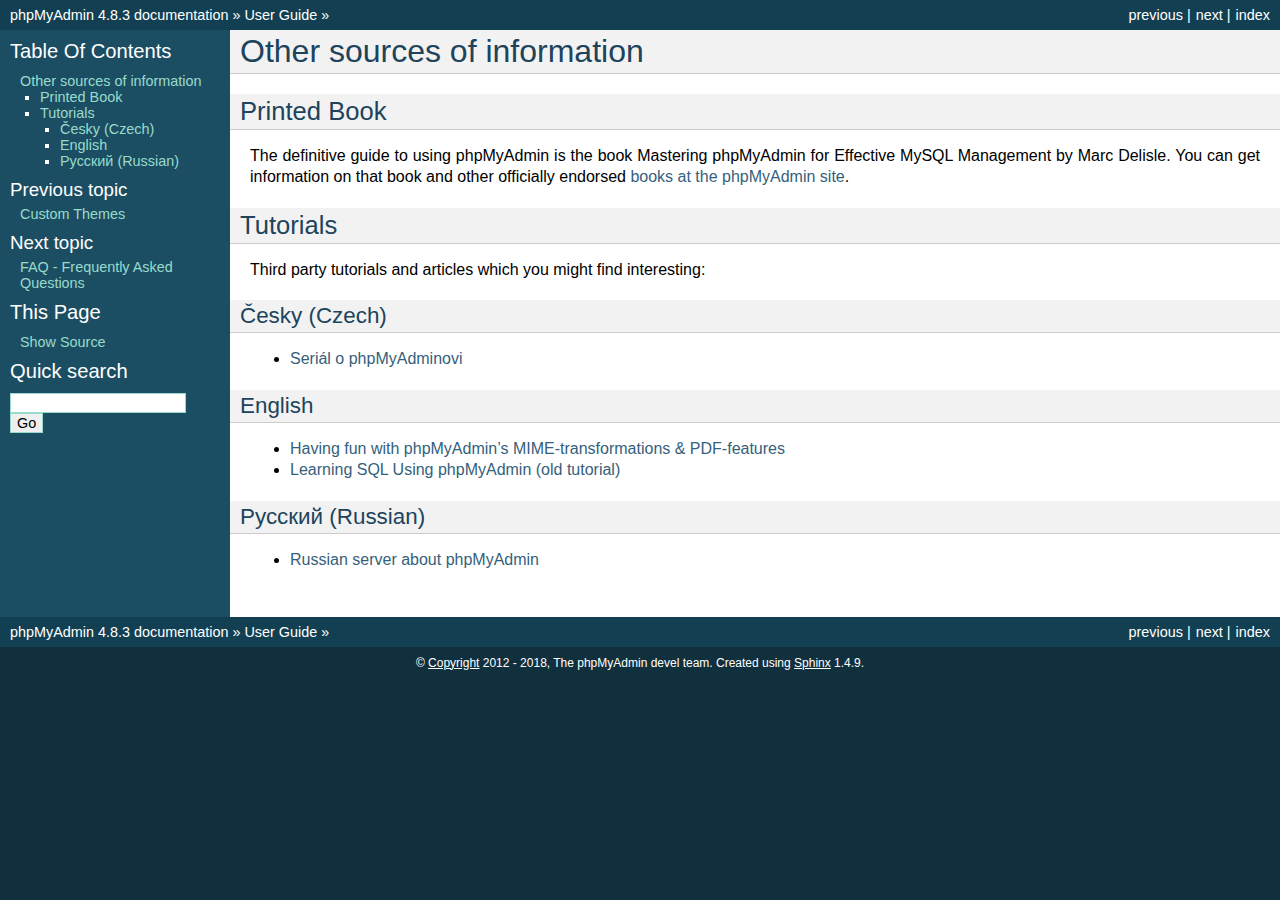
<file: public/phpMyAdmin/doc/html/other.html>
<!DOCTYPE html PUBLIC "-//W3C//DTD XHTML 1.0 Transitional//EN"
  "http://www.w3.org/TR/xhtml1/DTD/xhtml1-transitional.dtd">


<html xmlns="http://www.w3.org/1999/xhtml">
  <head>
    <meta http-equiv="Content-Type" content="text/html; charset=utf-8" />
    
    <title>Other sources of information &#8212; phpMyAdmin 4.8.3 documentation</title>
    
    <link rel="stylesheet" href="_static/classic.css" type="text/css" />
    <link rel="stylesheet" href="_static/pygments.css" type="text/css" />
    
    <script type="text/javascript">
      var DOCUMENTATION_OPTIONS = {
        URL_ROOT:    './',
        VERSION:     '4.8.3',
        COLLAPSE_INDEX: false,
        FILE_SUFFIX: '.html',
        HAS_SOURCE:  true
      };
    </script>
    <script type="text/javascript" src="_static/jquery.js"></script>
    <script type="text/javascript" src="_static/underscore.js"></script>
    <script type="text/javascript" src="_static/doctools.js"></script>
    <link rel="index" title="Index" href="genindex.html" />
    <link rel="search" title="Search" href="search.html" />
    <link rel="copyright" title="Copyright" href="copyright.html" />
    <link rel="top" title="phpMyAdmin 4.8.3 documentation" href="index.html" />
    <link rel="up" title="User Guide" href="user.html" />
    <link rel="next" title="FAQ - Frequently Asked Questions" href="faq.html" />
    <link rel="prev" title="Custom Themes" href="themes.html" /> 
  </head>
  <body role="document">
    <div class="related" role="navigation" aria-label="related navigation">
      <h3>Navigation</h3>
      <ul>
        <li class="right" style="margin-right: 10px">
          <a href="genindex.html" title="General Index"
             accesskey="I">index</a></li>
        <li class="right" >
          <a href="faq.html" title="FAQ - Frequently Asked Questions"
             accesskey="N">next</a> |</li>
        <li class="right" >
          <a href="themes.html" title="Custom Themes"
             accesskey="P">previous</a> |</li>
        <li class="nav-item nav-item-0"><a href="index.html">phpMyAdmin 4.8.3 documentation</a> &#187;</li>
          <li class="nav-item nav-item-1"><a href="user.html" accesskey="U">User Guide</a> &#187;</li> 
      </ul>
    </div>  

    <div class="document">
      <div class="documentwrapper">
        <div class="bodywrapper">
          <div class="body" role="main">
            
  <div class="section" id="other-sources-of-information">
<h1>Other sources of information<a class="headerlink" href="#other-sources-of-information" title="Permalink to this headline">¶</a></h1>
<div class="section" id="printed-book">
<h2>Printed Book<a class="headerlink" href="#printed-book" title="Permalink to this headline">¶</a></h2>
<p>The definitive guide to using phpMyAdmin is the book Mastering phpMyAdmin for
Effective MySQL Management by Marc Delisle. You can get information on that
book and other officially endorsed <a class="reference external" href="https://www.phpmyadmin.net/docs/">books at the phpMyAdmin site</a>.</p>
</div>
<div class="section" id="tutorials">
<h2>Tutorials<a class="headerlink" href="#tutorials" title="Permalink to this headline">¶</a></h2>
<p>Third party tutorials and articles which you might find interesting:</p>
<div class="section" id="cesky-czech">
<h3>Česky (Czech)<a class="headerlink" href="#cesky-czech" title="Permalink to this headline">¶</a></h3>
<ul class="simple">
<li><a class="reference external" href="https://cihar.com/publications/linuxsoft/">Seriál o phpMyAdminovi</a></li>
</ul>
</div>
<div class="section" id="english">
<h3>English<a class="headerlink" href="#english" title="Permalink to this headline">¶</a></h3>
<ul class="simple">
<li><a class="reference external" href="https://garv.in/tops/texte/mimetutorial">Having fun with phpMyAdmin&#8217;s MIME-transformations &amp; PDF-features</a></li>
<li><a class="reference external" href="http://www.php-editors.com/articles/sql_phpmyadmin.php">Learning SQL Using phpMyAdmin (old tutorial)</a></li>
</ul>
</div>
<div class="section" id="russian">
<h3>Русский (Russian)<a class="headerlink" href="#russian" title="Permalink to this headline">¶</a></h3>
<ul class="simple">
<li><a class="reference external" href="https://php-myadmin.ru/">Russian server about phpMyAdmin</a></li>
</ul>
</div>
</div>
</div>


          </div>
        </div>
      </div>
      <div class="sphinxsidebar" role="navigation" aria-label="main navigation">
        <div class="sphinxsidebarwrapper">
  <h3><a href="index.html">Table Of Contents</a></h3>
  <ul>
<li><a class="reference internal" href="#">Other sources of information</a><ul>
<li><a class="reference internal" href="#printed-book">Printed Book</a></li>
<li><a class="reference internal" href="#tutorials">Tutorials</a><ul>
<li><a class="reference internal" href="#cesky-czech">Česky (Czech)</a></li>
<li><a class="reference internal" href="#english">English</a></li>
<li><a class="reference internal" href="#russian">Русский (Russian)</a></li>
</ul>
</li>
</ul>
</li>
</ul>

  <h4>Previous topic</h4>
  <p class="topless"><a href="themes.html"
                        title="previous chapter">Custom Themes</a></p>
  <h4>Next topic</h4>
  <p class="topless"><a href="faq.html"
                        title="next chapter">FAQ - Frequently Asked Questions</a></p>
  <div role="note" aria-label="source link">
    <h3>This Page</h3>
    <ul class="this-page-menu">
      <li><a href="_sources/other.txt"
            rel="nofollow">Show Source</a></li>
    </ul>
   </div>
<div id="searchbox" style="display: none" role="search">
  <h3>Quick search</h3>
    <form class="search" action="search.html" method="get">
      <div><input type="text" name="q" /></div>
      <div><input type="submit" value="Go" /></div>
      <input type="hidden" name="check_keywords" value="yes" />
      <input type="hidden" name="area" value="default" />
    </form>
</div>
<script type="text/javascript">$('#searchbox').show(0);</script>
        </div>
      </div>
      <div class="clearer"></div>
    </div>
    <div class="related" role="navigation" aria-label="related navigation">
      <h3>Navigation</h3>
      <ul>
        <li class="right" style="margin-right: 10px">
          <a href="genindex.html" title="General Index"
             >index</a></li>
        <li class="right" >
          <a href="faq.html" title="FAQ - Frequently Asked Questions"
             >next</a> |</li>
        <li class="right" >
          <a href="themes.html" title="Custom Themes"
             >previous</a> |</li>
        <li class="nav-item nav-item-0"><a href="index.html">phpMyAdmin 4.8.3 documentation</a> &#187;</li>
          <li class="nav-item nav-item-1"><a href="user.html" >User Guide</a> &#187;</li> 
      </ul>
    </div>
    <div class="footer" role="contentinfo">
        &#169; <a href="copyright.html">Copyright</a> 2012 - 2018, The phpMyAdmin devel team.
      Created using <a href="http://sphinx-doc.org/">Sphinx</a> 1.4.9.
    </div>
  </body>
</html>
</file>
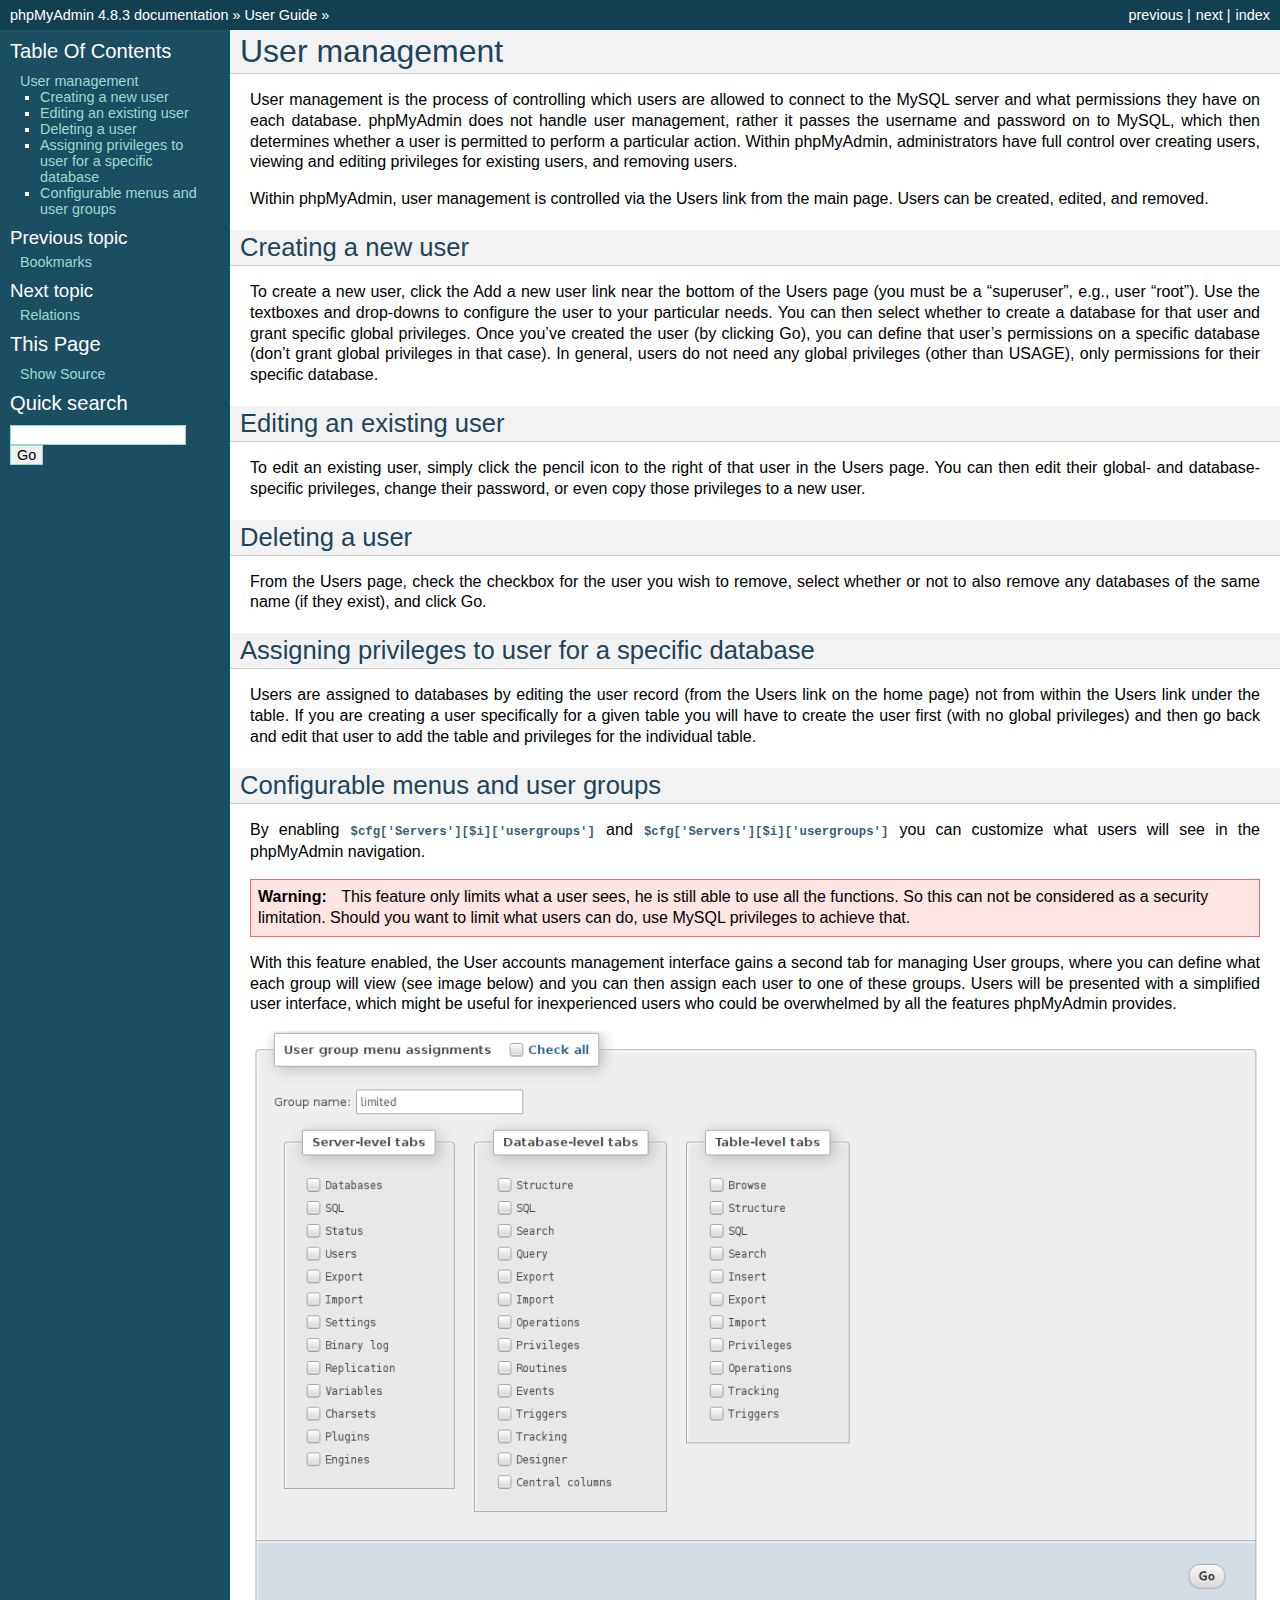
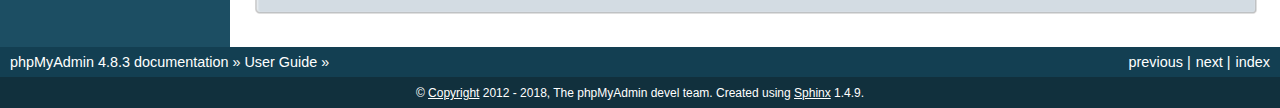
<file: public/phpMyAdmin/doc/html/privileges.html>
<!DOCTYPE html PUBLIC "-//W3C//DTD XHTML 1.0 Transitional//EN"
  "http://www.w3.org/TR/xhtml1/DTD/xhtml1-transitional.dtd">


<html xmlns="http://www.w3.org/1999/xhtml">
  <head>
    <meta http-equiv="Content-Type" content="text/html; charset=utf-8" />
    
    <title>User management &#8212; phpMyAdmin 4.8.3 documentation</title>
    
    <link rel="stylesheet" href="_static/classic.css" type="text/css" />
    <link rel="stylesheet" href="_static/pygments.css" type="text/css" />
    
    <script type="text/javascript">
      var DOCUMENTATION_OPTIONS = {
        URL_ROOT:    './',
        VERSION:     '4.8.3',
        COLLAPSE_INDEX: false,
        FILE_SUFFIX: '.html',
        HAS_SOURCE:  true
      };
    </script>
    <script type="text/javascript" src="_static/jquery.js"></script>
    <script type="text/javascript" src="_static/underscore.js"></script>
    <script type="text/javascript" src="_static/doctools.js"></script>
    <link rel="index" title="Index" href="genindex.html" />
    <link rel="search" title="Search" href="search.html" />
    <link rel="copyright" title="Copyright" href="copyright.html" />
    <link rel="top" title="phpMyAdmin 4.8.3 documentation" href="index.html" />
    <link rel="up" title="User Guide" href="user.html" />
    <link rel="next" title="Relations" href="relations.html" />
    <link rel="prev" title="Bookmarks" href="bookmarks.html" /> 
  </head>
  <body role="document">
    <div class="related" role="navigation" aria-label="related navigation">
      <h3>Navigation</h3>
      <ul>
        <li class="right" style="margin-right: 10px">
          <a href="genindex.html" title="General Index"
             accesskey="I">index</a></li>
        <li class="right" >
          <a href="relations.html" title="Relations"
             accesskey="N">next</a> |</li>
        <li class="right" >
          <a href="bookmarks.html" title="Bookmarks"
             accesskey="P">previous</a> |</li>
        <li class="nav-item nav-item-0"><a href="index.html">phpMyAdmin 4.8.3 documentation</a> &#187;</li>
          <li class="nav-item nav-item-1"><a href="user.html" accesskey="U">User Guide</a> &#187;</li> 
      </ul>
    </div>  

    <div class="document">
      <div class="documentwrapper">
        <div class="bodywrapper">
          <div class="body" role="main">
            
  <div class="section" id="user-management">
<h1>User management<a class="headerlink" href="#user-management" title="Permalink to this headline">¶</a></h1>
<p>User management is the process of controlling which users are allowed to
connect to the MySQL server and what permissions they have on each database.
phpMyAdmin does not handle user management, rather it passes the username and
password on to MySQL, which then determines whether a user is permitted to
perform a particular action. Within phpMyAdmin, administrators have full
control over creating users, viewing and editing privileges for existing users,
and removing users.</p>
<p>Within phpMyAdmin, user management is controlled via the <span class="guilabel">Users</span> link
from the main page. Users can be created, edited, and removed.</p>
<div class="section" id="creating-a-new-user">
<h2>Creating a new user<a class="headerlink" href="#creating-a-new-user" title="Permalink to this headline">¶</a></h2>
<p>To create a new user, click the <span class="guilabel">Add a new user</span> link near the bottom
of the <span class="guilabel">Users</span> page (you must be a &#8220;superuser&#8221;, e.g., user &#8220;root&#8221;).
Use the textboxes and drop-downs to configure the user to your particular
needs. You can then select whether to create a database for that user and grant
specific global privileges. Once you&#8217;ve created the user (by clicking Go), you
can define that user&#8217;s permissions on a specific database (don&#8217;t grant global
privileges in that case). In general, users do not need any global privileges
(other than USAGE), only permissions for their specific database.</p>
</div>
<div class="section" id="editing-an-existing-user">
<h2>Editing an existing user<a class="headerlink" href="#editing-an-existing-user" title="Permalink to this headline">¶</a></h2>
<p>To edit an existing user, simply click the pencil icon to the right of that
user in the <span class="guilabel">Users</span> page. You can then edit their global- and
database-specific privileges, change their password, or even copy those
privileges to a new user.</p>
</div>
<div class="section" id="deleting-a-user">
<h2>Deleting a user<a class="headerlink" href="#deleting-a-user" title="Permalink to this headline">¶</a></h2>
<p>From the <span class="guilabel">Users</span> page, check the checkbox for the user you wish to
remove, select whether or not to also remove any databases of the same name (if
they exist), and click Go.</p>
</div>
<div class="section" id="assigning-privileges-to-user-for-a-specific-database">
<h2>Assigning privileges to user for a specific database<a class="headerlink" href="#assigning-privileges-to-user-for-a-specific-database" title="Permalink to this headline">¶</a></h2>
<p>Users are assigned to databases by editing the user record (from the
<span class="guilabel">Users</span> link on the home page) not from within the <span class="guilabel">Users</span>
link under the table. If you are creating a user specifically for a given table
you will have to create the user first (with no global privileges) and then go
back and edit that user to add the table and privileges for the individual
table.</p>
</div>
<div class="section" id="configurable-menus-and-user-groups">
<span id="configurablemenus"></span><h2>Configurable menus and user groups<a class="headerlink" href="#configurable-menus-and-user-groups" title="Permalink to this headline">¶</a></h2>
<p>By enabling <span class="target" id="index-0"></span><a class="reference internal" href="config.html#cfg_Servers_usergroups"><code class="xref config config-option docutils literal"><span class="pre">$cfg['Servers'][$i]['usergroups']</span></code></a> and
<span class="target" id="index-1"></span><a class="reference internal" href="config.html#cfg_Servers_usergroups"><code class="xref config config-option docutils literal"><span class="pre">$cfg['Servers'][$i]['usergroups']</span></code></a> you can customize what users
will see in the phpMyAdmin navigation.</p>
<div class="admonition warning">
<p class="first admonition-title">Warning</p>
<p class="last">This feature only limits what a user sees, he is still able to use all the
functions. So this can not be considered as a security limitation. Should
you want to limit what users can do, use MySQL privileges to achieve that.</p>
</div>
<p>With this feature enabled, the <span class="guilabel">User accounts</span> management interface gains
a second tab for managing <span class="guilabel">User groups</span>, where you can define what each
group will view (see image below) and you can then assign each user to one of
these groups. Users will be presented with a simplified user interface, which might be
useful for inexperienced users who could be overwhelmed by all the features
phpMyAdmin provides.</p>
<img alt="_images/usergroups.png" src="_images/usergroups.png" />
</div>
</div>


          </div>
        </div>
      </div>
      <div class="sphinxsidebar" role="navigation" aria-label="main navigation">
        <div class="sphinxsidebarwrapper">
  <h3><a href="index.html">Table Of Contents</a></h3>
  <ul>
<li><a class="reference internal" href="#">User management</a><ul>
<li><a class="reference internal" href="#creating-a-new-user">Creating a new user</a></li>
<li><a class="reference internal" href="#editing-an-existing-user">Editing an existing user</a></li>
<li><a class="reference internal" href="#deleting-a-user">Deleting a user</a></li>
<li><a class="reference internal" href="#assigning-privileges-to-user-for-a-specific-database">Assigning privileges to user for a specific database</a></li>
<li><a class="reference internal" href="#configurable-menus-and-user-groups">Configurable menus and user groups</a></li>
</ul>
</li>
</ul>

  <h4>Previous topic</h4>
  <p class="topless"><a href="bookmarks.html"
                        title="previous chapter">Bookmarks</a></p>
  <h4>Next topic</h4>
  <p class="topless"><a href="relations.html"
                        title="next chapter">Relations</a></p>
  <div role="note" aria-label="source link">
    <h3>This Page</h3>
    <ul class="this-page-menu">
      <li><a href="_sources/privileges.txt"
            rel="nofollow">Show Source</a></li>
    </ul>
   </div>
<div id="searchbox" style="display: none" role="search">
  <h3>Quick search</h3>
    <form class="search" action="search.html" method="get">
      <div><input type="text" name="q" /></div>
      <div><input type="submit" value="Go" /></div>
      <input type="hidden" name="check_keywords" value="yes" />
      <input type="hidden" name="area" value="default" />
    </form>
</div>
<script type="text/javascript">$('#searchbox').show(0);</script>
        </div>
      </div>
      <div class="clearer"></div>
    </div>
    <div class="related" role="navigation" aria-label="related navigation">
      <h3>Navigation</h3>
      <ul>
        <li class="right" style="margin-right: 10px">
          <a href="genindex.html" title="General Index"
             >index</a></li>
        <li class="right" >
          <a href="relations.html" title="Relations"
             >next</a> |</li>
        <li class="right" >
          <a href="bookmarks.html" title="Bookmarks"
             >previous</a> |</li>
        <li class="nav-item nav-item-0"><a href="index.html">phpMyAdmin 4.8.3 documentation</a> &#187;</li>
          <li class="nav-item nav-item-1"><a href="user.html" >User Guide</a> &#187;</li> 
      </ul>
    </div>
    <div class="footer" role="contentinfo">
        &#169; <a href="copyright.html">Copyright</a> 2012 - 2018, The phpMyAdmin devel team.
      Created using <a href="http://sphinx-doc.org/">Sphinx</a> 1.4.9.
    </div>
  </body>
</html>
</file>
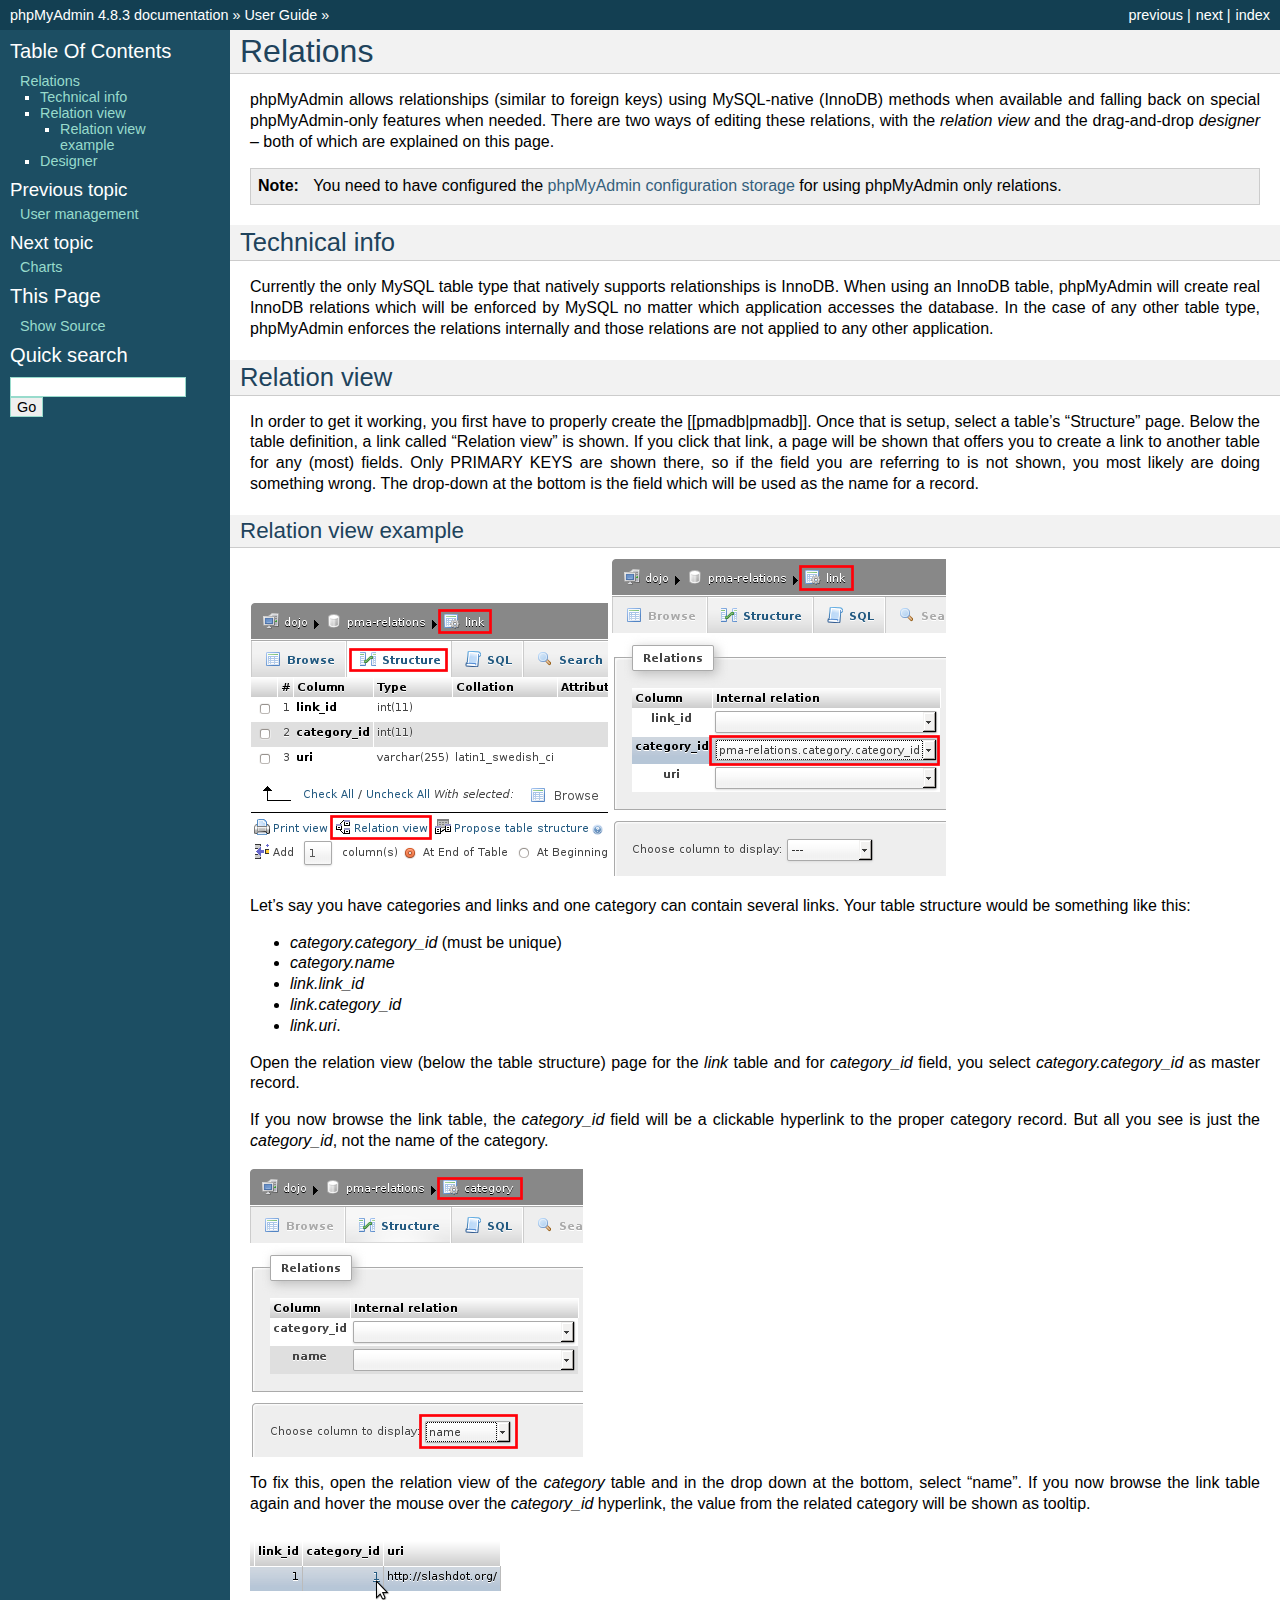
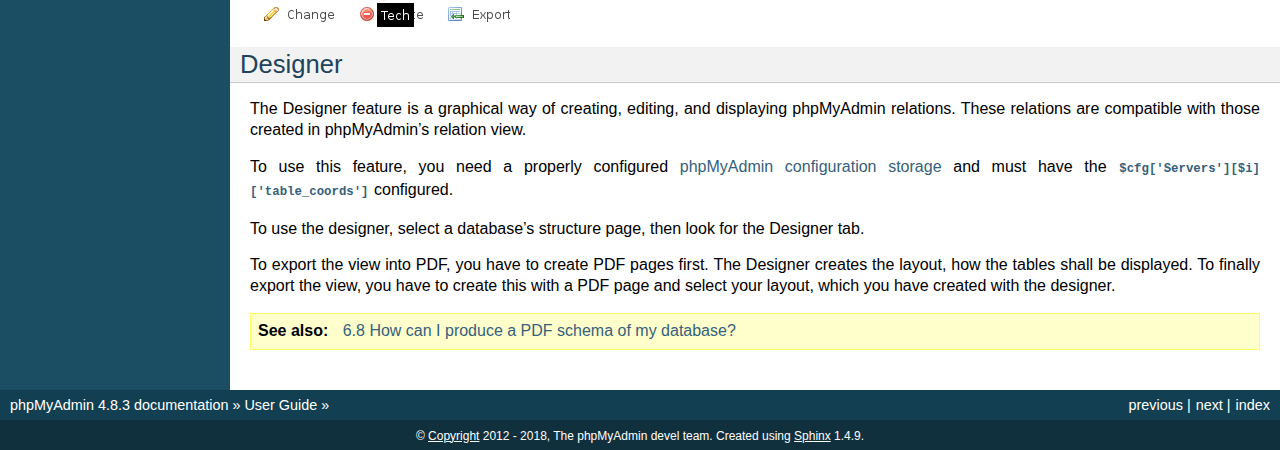
<file: public/phpMyAdmin/doc/html/relations.html>
<!DOCTYPE html PUBLIC "-//W3C//DTD XHTML 1.0 Transitional//EN"
  "http://www.w3.org/TR/xhtml1/DTD/xhtml1-transitional.dtd">


<html xmlns="http://www.w3.org/1999/xhtml">
  <head>
    <meta http-equiv="Content-Type" content="text/html; charset=utf-8" />
    
    <title>Relations &#8212; phpMyAdmin 4.8.3 documentation</title>
    
    <link rel="stylesheet" href="_static/classic.css" type="text/css" />
    <link rel="stylesheet" href="_static/pygments.css" type="text/css" />
    
    <script type="text/javascript">
      var DOCUMENTATION_OPTIONS = {
        URL_ROOT:    './',
        VERSION:     '4.8.3',
        COLLAPSE_INDEX: false,
        FILE_SUFFIX: '.html',
        HAS_SOURCE:  true
      };
    </script>
    <script type="text/javascript" src="_static/jquery.js"></script>
    <script type="text/javascript" src="_static/underscore.js"></script>
    <script type="text/javascript" src="_static/doctools.js"></script>
    <link rel="index" title="Index" href="genindex.html" />
    <link rel="search" title="Search" href="search.html" />
    <link rel="copyright" title="Copyright" href="copyright.html" />
    <link rel="top" title="phpMyAdmin 4.8.3 documentation" href="index.html" />
    <link rel="up" title="User Guide" href="user.html" />
    <link rel="next" title="Charts" href="charts.html" />
    <link rel="prev" title="User management" href="privileges.html" /> 
  </head>
  <body role="document">
    <div class="related" role="navigation" aria-label="related navigation">
      <h3>Navigation</h3>
      <ul>
        <li class="right" style="margin-right: 10px">
          <a href="genindex.html" title="General Index"
             accesskey="I">index</a></li>
        <li class="right" >
          <a href="charts.html" title="Charts"
             accesskey="N">next</a> |</li>
        <li class="right" >
          <a href="privileges.html" title="User management"
             accesskey="P">previous</a> |</li>
        <li class="nav-item nav-item-0"><a href="index.html">phpMyAdmin 4.8.3 documentation</a> &#187;</li>
          <li class="nav-item nav-item-1"><a href="user.html" accesskey="U">User Guide</a> &#187;</li> 
      </ul>
    </div>  

    <div class="document">
      <div class="documentwrapper">
        <div class="bodywrapper">
          <div class="body" role="main">
            
  <div class="section" id="relations">
<span id="id1"></span><h1>Relations<a class="headerlink" href="#relations" title="Permalink to this headline">¶</a></h1>
<p>phpMyAdmin allows relationships (similar to foreign keys) using MySQL-native
(InnoDB) methods when available and falling back on special phpMyAdmin-only
features when needed. There are two ways of editing these relations, with the
<em>relation view</em> and the drag-and-drop <em>designer</em> &#8211; both of which are explained
on this page.</p>
<div class="admonition note">
<p class="first admonition-title">Note</p>
<p class="last">You need to have configured the <a class="reference internal" href="setup.html#linked-tables"><span class="std std-ref">phpMyAdmin configuration storage</span></a> for using phpMyAdmin
only relations.</p>
</div>
<div class="section" id="technical-info">
<h2>Technical info<a class="headerlink" href="#technical-info" title="Permalink to this headline">¶</a></h2>
<p>Currently the only MySQL table type that natively supports relationships is
InnoDB. When using an InnoDB table, phpMyAdmin will create real InnoDB
relations which will be enforced by MySQL no matter which application accesses
the database. In the case of any other table type, phpMyAdmin enforces the
relations internally and those relations are not applied to any other
application.</p>
</div>
<div class="section" id="relation-view">
<h2>Relation view<a class="headerlink" href="#relation-view" title="Permalink to this headline">¶</a></h2>
<p>In order to get it working, you first have to properly create the
[[pmadb|pmadb]]. Once that is setup, select a table&#8217;s &#8220;Structure&#8221; page. Below
the table definition, a link called &#8220;Relation view&#8221; is shown. If you click that
link, a page will be shown that offers you to create a link to another table
for any (most) fields. Only PRIMARY KEYS are shown there, so if the field you
are referring to is not shown, you most likely are doing something wrong.  The
drop-down at the bottom is the field which will be used as the name for a
record.</p>
<div class="section" id="relation-view-example">
<h3>Relation view example<a class="headerlink" href="#relation-view-example" title="Permalink to this headline">¶</a></h3>
<img alt="_images/pma-relations-relation-view-link.png" src="_images/pma-relations-relation-view-link.png" />
<img alt="_images/pma-relations-relation-link.png" src="_images/pma-relations-relation-link.png" />
<p>Let&#8217;s say you have categories and links and one category can contain several links. Your table structure would be something like this:</p>
<ul class="simple">
<li><cite>category.category_id</cite> (must be unique)</li>
<li><cite>category.name</cite></li>
<li><cite>link.link_id</cite></li>
<li><cite>link.category_id</cite></li>
<li><cite>link.uri</cite>.</li>
</ul>
<p>Open the relation view (below the table structure) page for the <cite>link</cite> table and for <cite>category_id</cite> field, you select <cite>category.category_id</cite> as master record.</p>
<p>If you now browse the link table, the <cite>category_id</cite> field will be a clickable hyperlink to the proper category record. But all you see is just the <cite>category_id</cite>, not the name of the category.</p>
<img alt="_images/pma-relations-relation-name.png" src="_images/pma-relations-relation-name.png" />
<p>To fix this, open the relation view of the <cite>category</cite> table and in the drop down at the bottom, select &#8220;name&#8221;. If you now browse the link table again and hover the mouse over the <cite>category_id</cite> hyperlink, the value from the related category will be shown as tooltip.</p>
<img alt="_images/pma-relations-links.png" src="_images/pma-relations-links.png" />
</div>
</div>
<div class="section" id="designer">
<h2>Designer<a class="headerlink" href="#designer" title="Permalink to this headline">¶</a></h2>
<p>The Designer feature is a graphical way of creating, editing, and displaying
phpMyAdmin relations. These relations are compatible with those created in
phpMyAdmin&#8217;s relation view.</p>
<p>To use this feature, you need a properly configured <a class="reference internal" href="setup.html#linked-tables"><span class="std std-ref">phpMyAdmin configuration storage</span></a> and
must have the <span class="target" id="index-0"></span><a class="reference internal" href="config.html#cfg_Servers_table_coords"><code class="xref config config-option docutils literal"><span class="pre">$cfg['Servers'][$i]['table_coords']</span></code></a> configured.</p>
<p>To use the designer, select a database&#8217;s structure page, then look for the
<span class="guilabel">Designer</span> tab.</p>
<p>To export the view into PDF, you have to create PDF pages first. The Designer
creates the layout, how the tables shall be displayed. To finally export the
view, you have to create this with a PDF page and select your layout, which you
have created with the designer.</p>
<div class="admonition seealso">
<p class="first admonition-title">See also</p>
<p class="last"><a class="reference internal" href="faq.html#faqpdf"><span class="std std-ref">6.8 How can I produce a PDF schema of my database?</span></a></p>
</div>
</div>
</div>


          </div>
        </div>
      </div>
      <div class="sphinxsidebar" role="navigation" aria-label="main navigation">
        <div class="sphinxsidebarwrapper">
  <h3><a href="index.html">Table Of Contents</a></h3>
  <ul>
<li><a class="reference internal" href="#">Relations</a><ul>
<li><a class="reference internal" href="#technical-info">Technical info</a></li>
<li><a class="reference internal" href="#relation-view">Relation view</a><ul>
<li><a class="reference internal" href="#relation-view-example">Relation view example</a></li>
</ul>
</li>
<li><a class="reference internal" href="#designer">Designer</a></li>
</ul>
</li>
</ul>

  <h4>Previous topic</h4>
  <p class="topless"><a href="privileges.html"
                        title="previous chapter">User management</a></p>
  <h4>Next topic</h4>
  <p class="topless"><a href="charts.html"
                        title="next chapter">Charts</a></p>
  <div role="note" aria-label="source link">
    <h3>This Page</h3>
    <ul class="this-page-menu">
      <li><a href="_sources/relations.txt"
            rel="nofollow">Show Source</a></li>
    </ul>
   </div>
<div id="searchbox" style="display: none" role="search">
  <h3>Quick search</h3>
    <form class="search" action="search.html" method="get">
      <div><input type="text" name="q" /></div>
      <div><input type="submit" value="Go" /></div>
      <input type="hidden" name="check_keywords" value="yes" />
      <input type="hidden" name="area" value="default" />
    </form>
</div>
<script type="text/javascript">$('#searchbox').show(0);</script>
        </div>
      </div>
      <div class="clearer"></div>
    </div>
    <div class="related" role="navigation" aria-label="related navigation">
      <h3>Navigation</h3>
      <ul>
        <li class="right" style="margin-right: 10px">
          <a href="genindex.html" title="General Index"
             >index</a></li>
        <li class="right" >
          <a href="charts.html" title="Charts"
             >next</a> |</li>
        <li class="right" >
          <a href="privileges.html" title="User management"
             >previous</a> |</li>
        <li class="nav-item nav-item-0"><a href="index.html">phpMyAdmin 4.8.3 documentation</a> &#187;</li>
          <li class="nav-item nav-item-1"><a href="user.html" >User Guide</a> &#187;</li> 
      </ul>
    </div>
    <div class="footer" role="contentinfo">
        &#169; <a href="copyright.html">Copyright</a> 2012 - 2018, The phpMyAdmin devel team.
      Created using <a href="http://sphinx-doc.org/">Sphinx</a> 1.4.9.
    </div>
  </body>
</html>
</file>
<file: public/phpMyAdmin/doc/html/_static/classic.css>
/*
 * default.css_t
 * ~~~~~~~~~~~~~
 *
 * Sphinx stylesheet -- default theme.
 *
 * :copyright: Copyright 2007-2016 by the Sphinx team, see AUTHORS.
 * :license: BSD, see LICENSE for details.
 *
 */

@import url("basic.css");

/* -- page layout ----------------------------------------------------------- */

body {
    font-family: sans-serif;
    font-size: 100%;
    background-color: #11303d;
    color: #000;
    margin: 0;
    padding: 0;
}

div.document {
    background-color: #1c4e63;
}

div.documentwrapper {
    float: left;
    width: 100%;
}

div.bodywrapper {
    margin: 0 0 0 230px;
}

div.body {
    background-color: #ffffff;
    color: #000000;
    padding: 0 20px 30px 20px;
}

div.footer {
    color: #ffffff;
    width: 100%;
    padding: 9px 0 9px 0;
    text-align: center;
    font-size: 75%;
}

div.footer a {
    color: #ffffff;
    text-decoration: underline;
}

div.related {
    background-color: #133f52;
    line-height: 30px;
    color: #ffffff;
}

div.related a {
    color: #ffffff;
}

div.sphinxsidebar {
}

div.sphinxsidebar h3 {
    font-family: 'Trebuchet MS', sans-serif;
    color: #ffffff;
    font-size: 1.4em;
    font-weight: normal;
    margin: 0;
    padding: 0;
}

div.sphinxsidebar h3 a {
    color: #ffffff;
}

div.sphinxsidebar h4 {
    font-family: 'Trebuchet MS', sans-serif;
    color: #ffffff;
    font-size: 1.3em;
    font-weight: normal;
    margin: 5px 0 0 0;
    padding: 0;
}

div.sphinxsidebar p {
    color: #ffffff;
}

div.sphinxsidebar p.topless {
    margin: 5px 10px 10px 10px;
}

div.sphinxsidebar ul {
    margin: 10px;
    padding: 0;
    color: #ffffff;
}

div.sphinxsidebar a {
    color: #98dbcc;
}

div.sphinxsidebar input {
    border: 1px solid #98dbcc;
    font-family: sans-serif;
    font-size: 1em;
}



/* -- hyperlink styles ------------------------------------------------------ */

a {
    color: #355f7c;
    text-decoration: none;
}

a:visited {
    color: #355f7c;
    text-decoration: none;
}

a:hover {
    text-decoration: underline;
}



/* -- body styles ----------------------------------------------------------- */

div.body h1,
div.body h2,
div.body h3,
div.body h4,
div.body h5,
div.body h6 {
    font-family: 'Trebuchet MS', sans-serif;
    background-color: #f2f2f2;
    font-weight: normal;
    color: #20435c;
    border-bottom: 1px solid #ccc;
    margin: 20px -20px 10px -20px;
    padding: 3px 0 3px 10px;
}

div.body h1 { margin-top: 0; font-size: 200%; }
div.body h2 { font-size: 160%; }
div.body h3 { font-size: 140%; }
div.body h4 { font-size: 120%; }
div.body h5 { font-size: 110%; }
div.body h6 { font-size: 100%; }

a.headerlink {
    color: #c60f0f;
    font-size: 0.8em;
    padding: 0 4px 0 4px;
    text-decoration: none;
}

a.headerlink:hover {
    background-color: #c60f0f;
    color: white;
}

div.body p, div.body dd, div.body li, div.body blockquote {
    text-align: justify;
    line-height: 130%;
}

div.admonition p.admonition-title + p {
    display: inline;
}

div.admonition p {
    margin-bottom: 5px;
}

div.admonition pre {
    margin-bottom: 5px;
}

div.admonition ul, div.admonition ol {
    margin-bottom: 5px;
}

div.note {
    background-color: #eee;
    border: 1px solid #ccc;
}

div.seealso {
    background-color: #ffc;
    border: 1px solid #ff6;
}

div.topic {
    background-color: #eee;
}

div.warning {
    background-color: #ffe4e4;
    border: 1px solid #f66;
}

p.admonition-title {
    display: inline;
}

p.admonition-title:after {
    content: ":";
}

pre {
    padding: 5px;
    background-color: #eeffcc;
    color: #333333;
    line-height: 120%;
    border: 1px solid #ac9;
    border-left: none;
    border-right: none;
}

code {
    background-color: #ecf0f3;
    padding: 0 1px 0 1px;
    font-size: 0.95em;
}

th {
    background-color: #ede;
}

.warning code {
    background: #efc2c2;
}

.note code {
    background: #d6d6d6;
}

.viewcode-back {
    font-family: sans-serif;
}

div.viewcode-block:target {
    background-color: #f4debf;
    border-top: 1px solid #ac9;
    border-bottom: 1px solid #ac9;
}

div.code-block-caption {
    color: #efefef;
    background-color: #1c4e63;
}
</file>
<file: public/phpMyAdmin/doc/html/_static/pygments.css>
.highlight .hll { background-color: #ffffcc }
.highlight  { background: #eeffcc; }
.highlight .c { color: #408090; font-style: italic } /* Comment */
.highlight .err { border: 1px solid #FF0000 } /* Error */
.highlight .k { color: #007020; font-weight: bold } /* Keyword */
.highlight .o { color: #666666 } /* Operator */
.highlight .ch { color: #408090; font-style: italic } /* Comment.Hashbang */
.highlight .cm { color: #408090; font-style: italic } /* Comment.Multiline */
.highlight .cp { color: #007020 } /* Comment.Preproc */
.highlight .cpf { color: #408090; font-style: italic } /* Comment.PreprocFile */
.highlight .c1 { color: #408090; font-style: italic } /* Comment.Single */
.highlight .cs { color: #408090; background-color: #fff0f0 } /* Comment.Special */
.highlight .gd { color: #A00000 } /* Generic.Deleted */
.highlight .ge { font-style: italic } /* Generic.Emph */
.highlight .gr { color: #FF0000 } /* Generic.Error */
.highlight .gh { color: #000080; font-weight: bold } /* Generic.Heading */
.highlight .gi { color: #00A000 } /* Generic.Inserted */
.highlight .go { color: #333333 } /* Generic.Output */
.highlight .gp { color: #c65d09; font-weight: bold } /* Generic.Prompt */
.highlight .gs { font-weight: bold } /* Generic.Strong */
.highlight .gu { color: #800080; font-weight: bold } /* Generic.Subheading */
.highlight .gt { color: #0044DD } /* Generic.Traceback */
.highlight .kc { color: #007020; font-weight: bold } /* Keyword.Constant */
.highlight .kd { color: #007020; font-weight: bold } /* Keyword.Declaration */
.highlight .kn { color: #007020; font-weight: bold } /* Keyword.Namespace */
.highlight .kp { color: #007020 } /* Keyword.Pseudo */
.highlight .kr { color: #007020; font-weight: bold } /* Keyword.Reserved */
.highlight .kt { color: #902000 } /* Keyword.Type */
.highlight .m { color: #208050 } /* Literal.Number */
.highlight .s { color: #4070a0 } /* Literal.String */
.highlight .na { color: #4070a0 } /* Name.Attribute */
.highlight .nb { color: #007020 } /* Name.Builtin */
.highlight .nc { color: #0e84b5; font-weight: bold } /* Name.Class */
.highlight .no { color: #60add5 } /* Name.Constant */
.highlight .nd { color: #555555; font-weight: bold } /* Name.Decorator */
.highlight .ni { color: #d55537; font-weight: bold } /* Name.Entity */
.highlight .ne { color: #007020 } /* Name.Exception */
.highlight .nf { color: #06287e } /* Name.Function */
.highlight .nl { color: #002070; font-weight: bold } /* Name.Label */
.highlight .nn { color: #0e84b5; font-weight: bold } /* Name.Namespace */
.highlight .nt { color: #062873; font-weight: bold } /* Name.Tag */
.highlight .nv { color: #bb60d5 } /* Name.Variable */
.highlight .ow { color: #007020; font-weight: bold } /* Operator.Word */
.highlight .w { color: #bbbbbb } /* Text.Whitespace */
.highlight .mb { color: #208050 } /* Literal.Number.Bin */
.highlight .mf { color: #208050 } /* Literal.Number.Float */
.highlight .mh { color: #208050 } /* Literal.Number.Hex */
.highlight .mi { color: #208050 } /* Literal.Number.Integer */
.highlight .mo { color: #208050 } /* Literal.Number.Oct */
.highlight .sa { color: #4070a0 } /* Literal.String.Affix */
.highlight .sb { color: #4070a0 } /* Literal.String.Backtick */
.highlight .sc { color: #4070a0 } /* Literal.String.Char */
.highlight .dl { color: #4070a0 } /* Literal.String.Delimiter */
.highlight .sd { color: #4070a0; font-style: italic } /* Literal.String.Doc */
.highlight .s2 { color: #4070a0 } /* Literal.String.Double */
.highlight .se { color: #4070a0; font-weight: bold } /* Literal.String.Escape */
.highlight .sh { color: #4070a0 } /* Literal.String.Heredoc */
.highlight .si { color: #70a0d0; font-style: italic } /* Literal.String.Interpol */
.highlight .sx { color: #c65d09 } /* Literal.String.Other */
.highlight .sr { color: #235388 } /* Literal.String.Regex */
.highlight .s1 { color: #4070a0 } /* Literal.String.Single */
.highlight .ss { color: #517918 } /* Literal.String.Symbol */
.highlight .bp { color: #007020 } /* Name.Builtin.Pseudo */
.highlight .fm { color: #06287e } /* Name.Function.Magic */
.highlight .vc { color: #bb60d5 } /* Name.Variable.Class */
.highlight .vg { color: #bb60d5 } /* Name.Variable.Global */
.highlight .vi { color: #bb60d5 } /* Name.Variable.Instance */
.highlight .vm { color: #bb60d5 } /* Name.Variable.Magic */
.highlight .il { color: #208050 } /* Literal.Number.Integer.Long */
</file>
